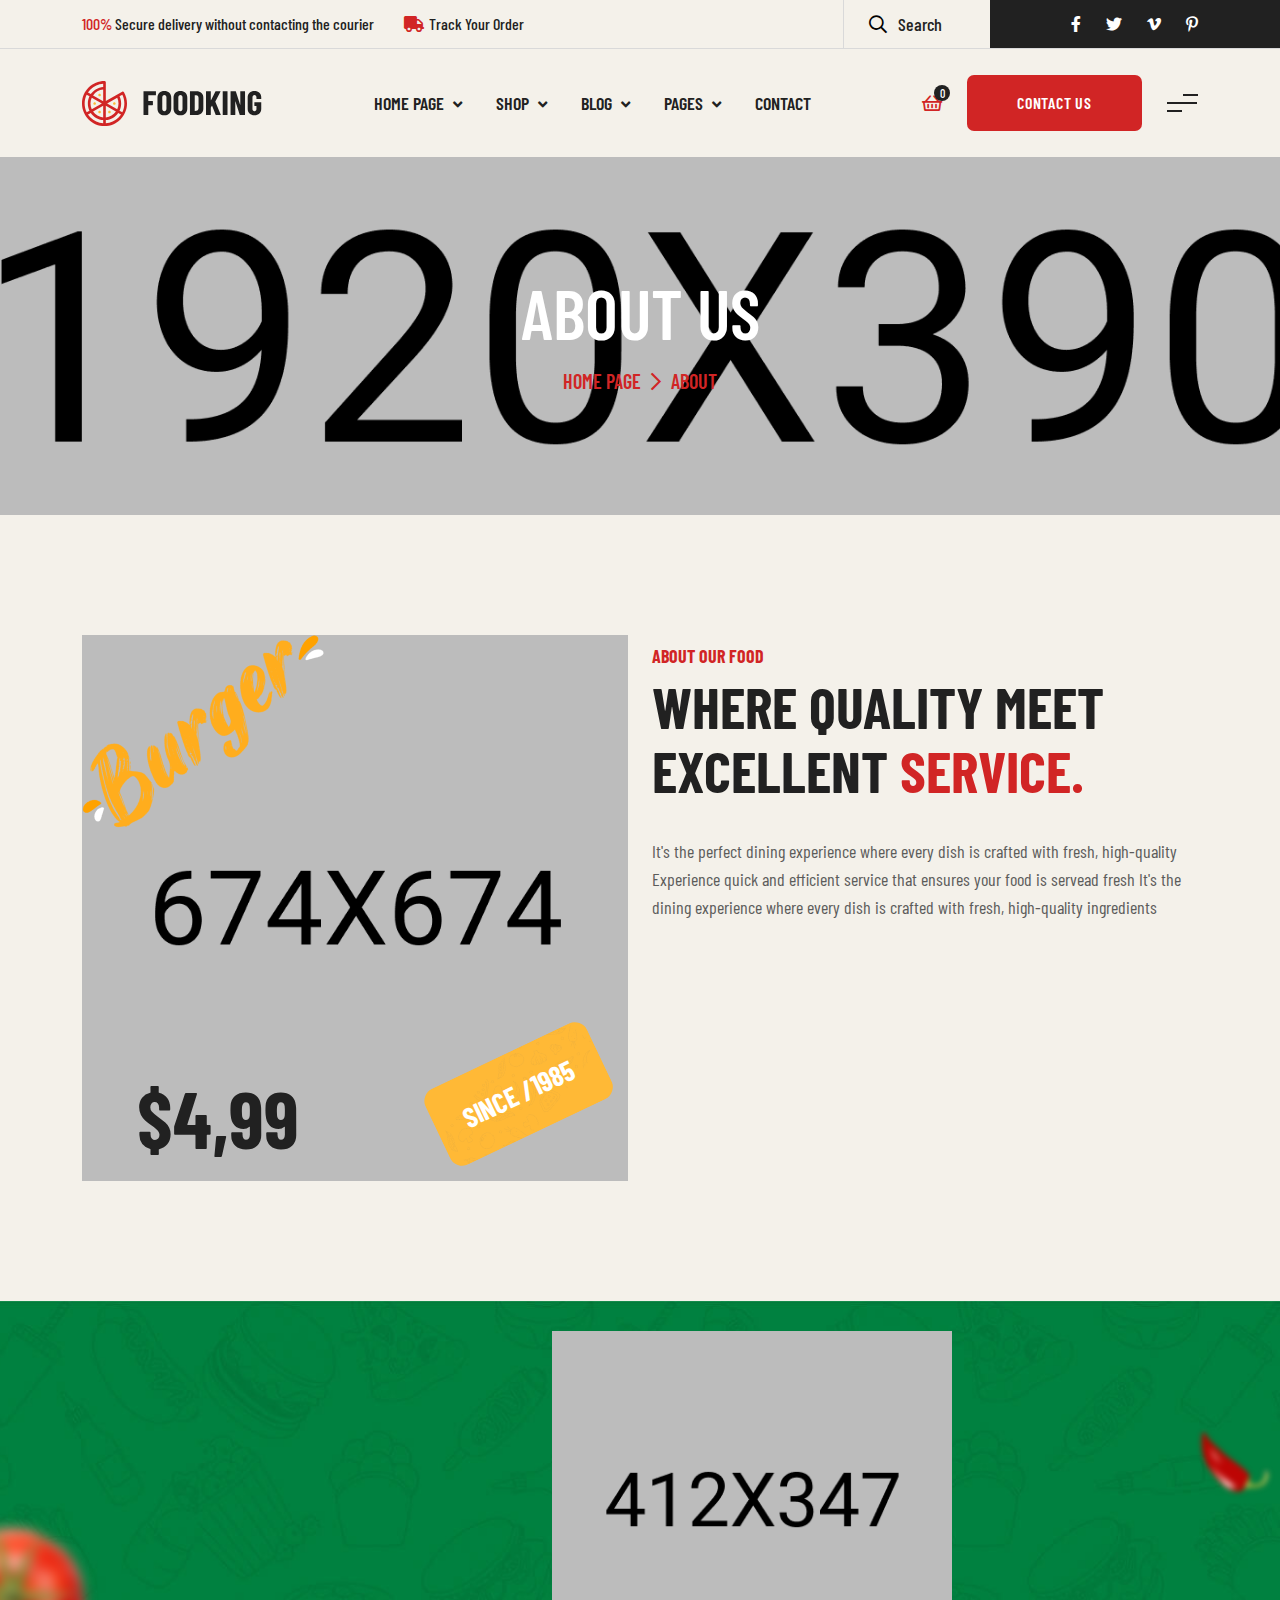
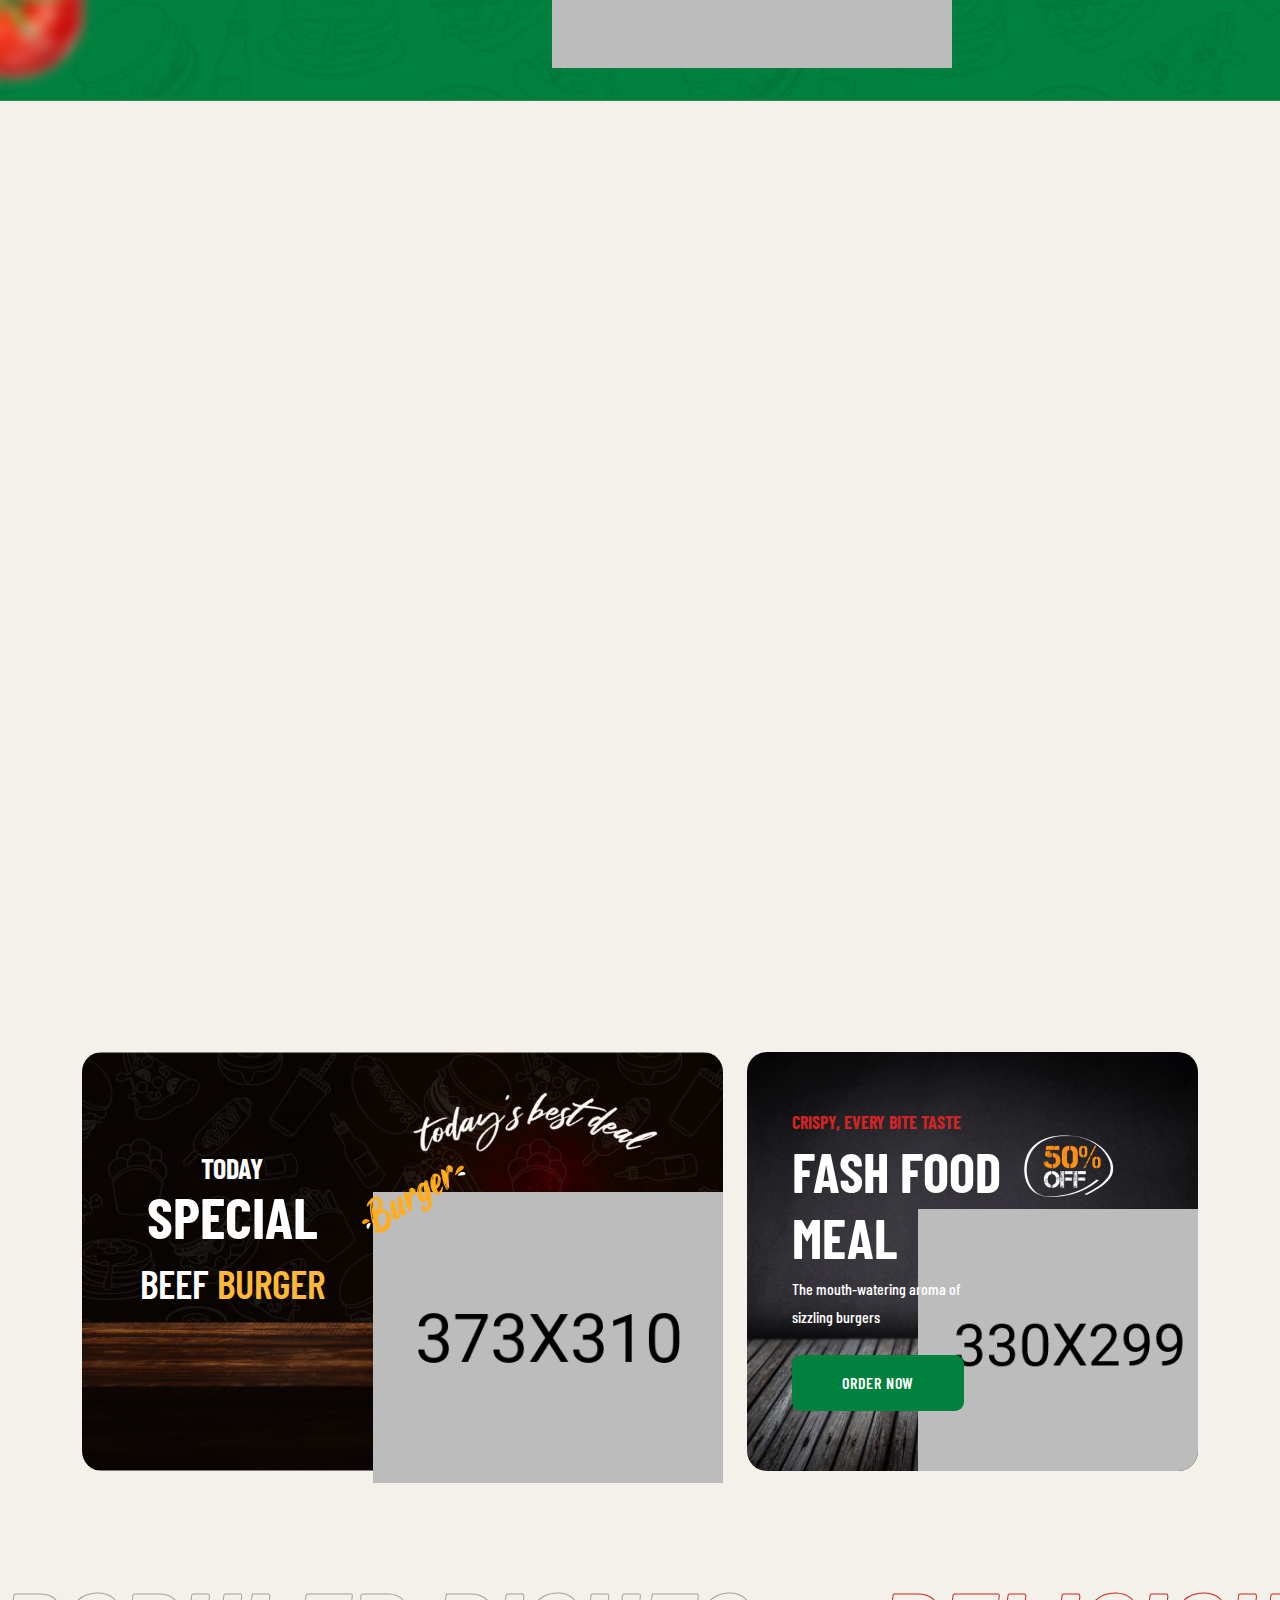
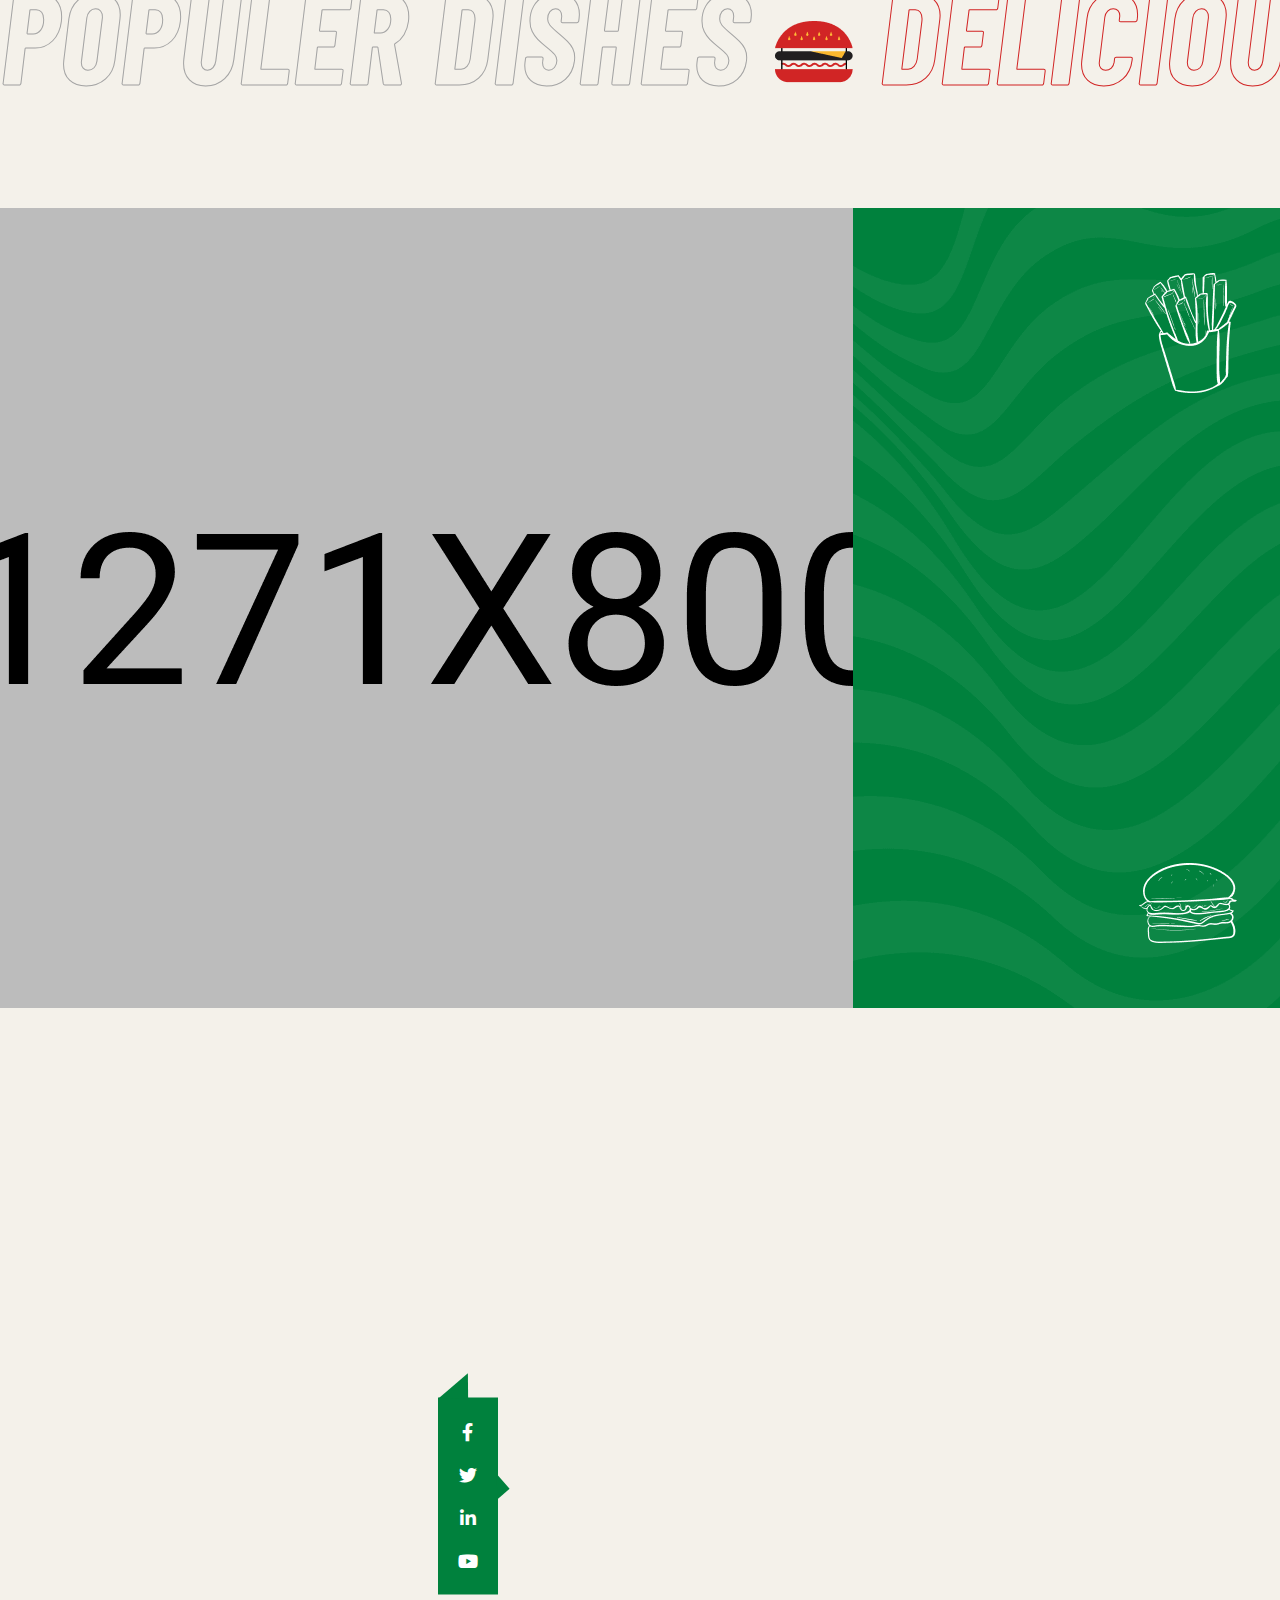
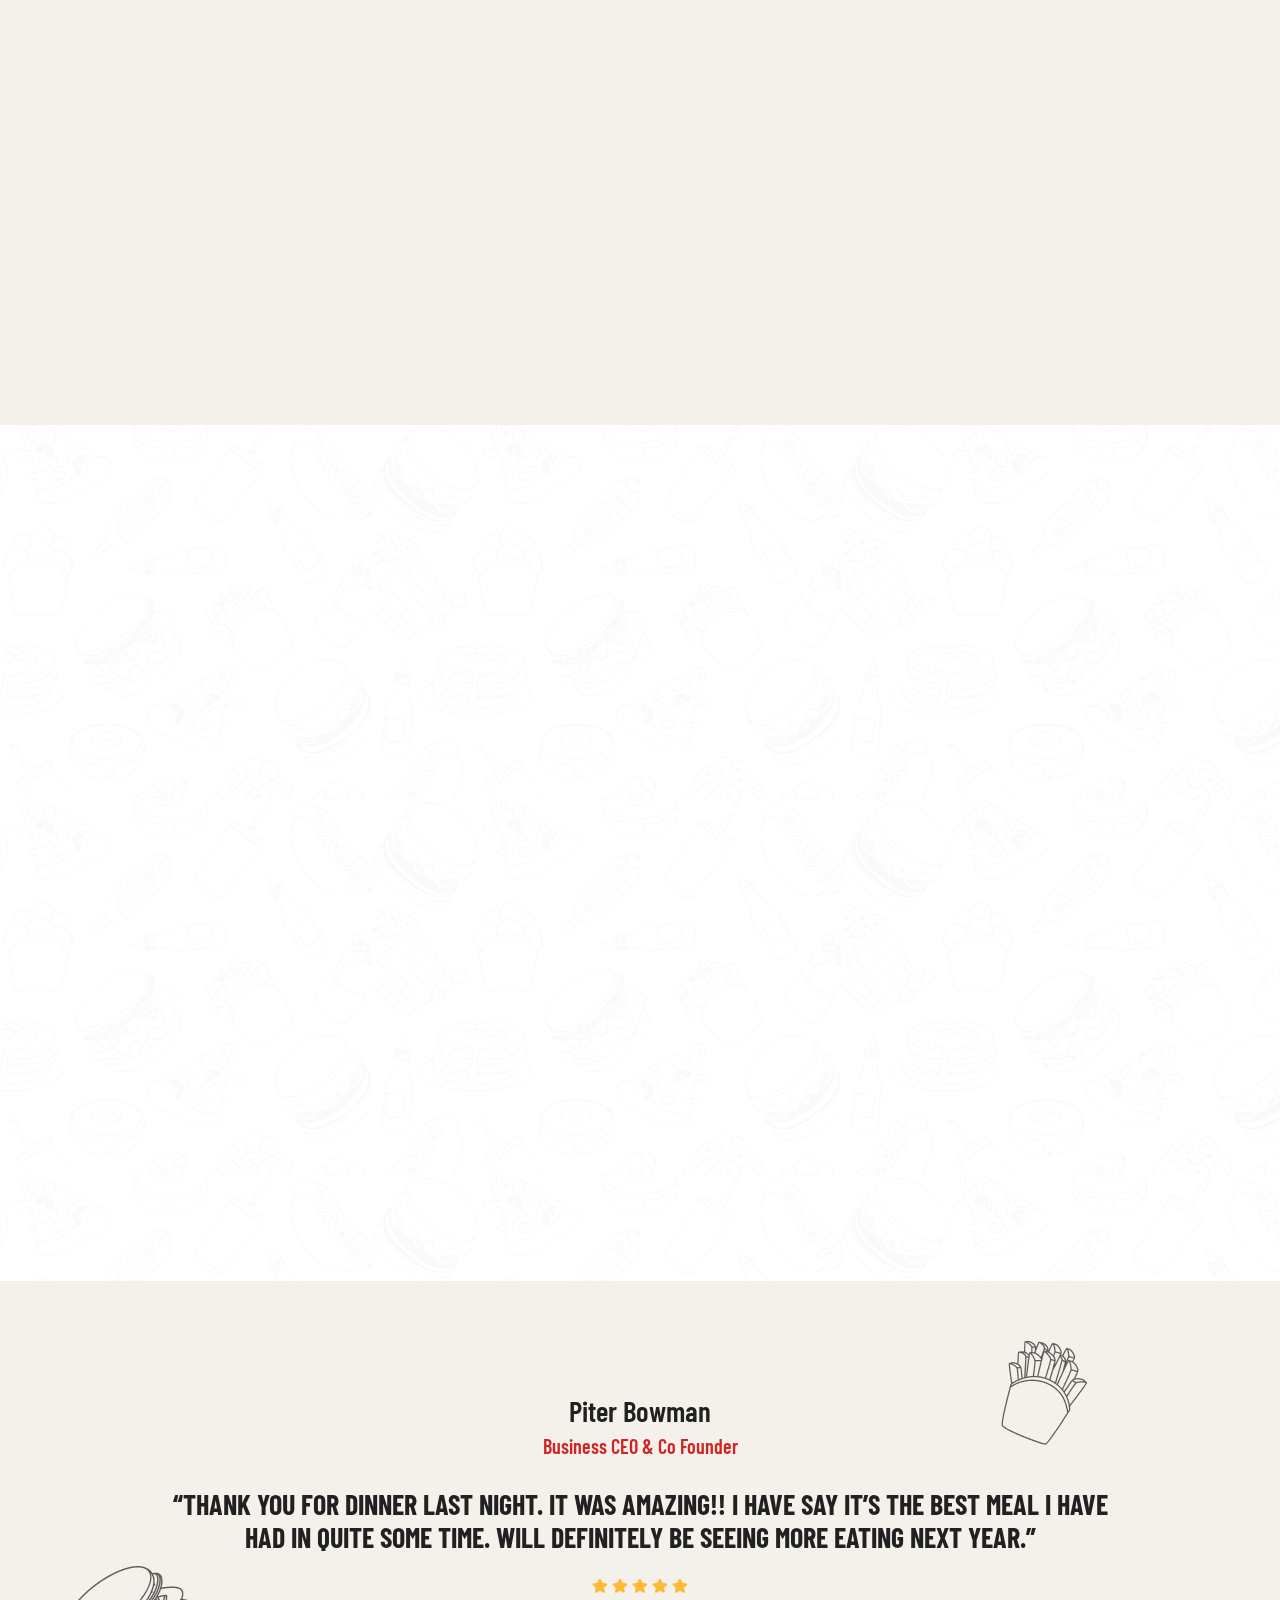
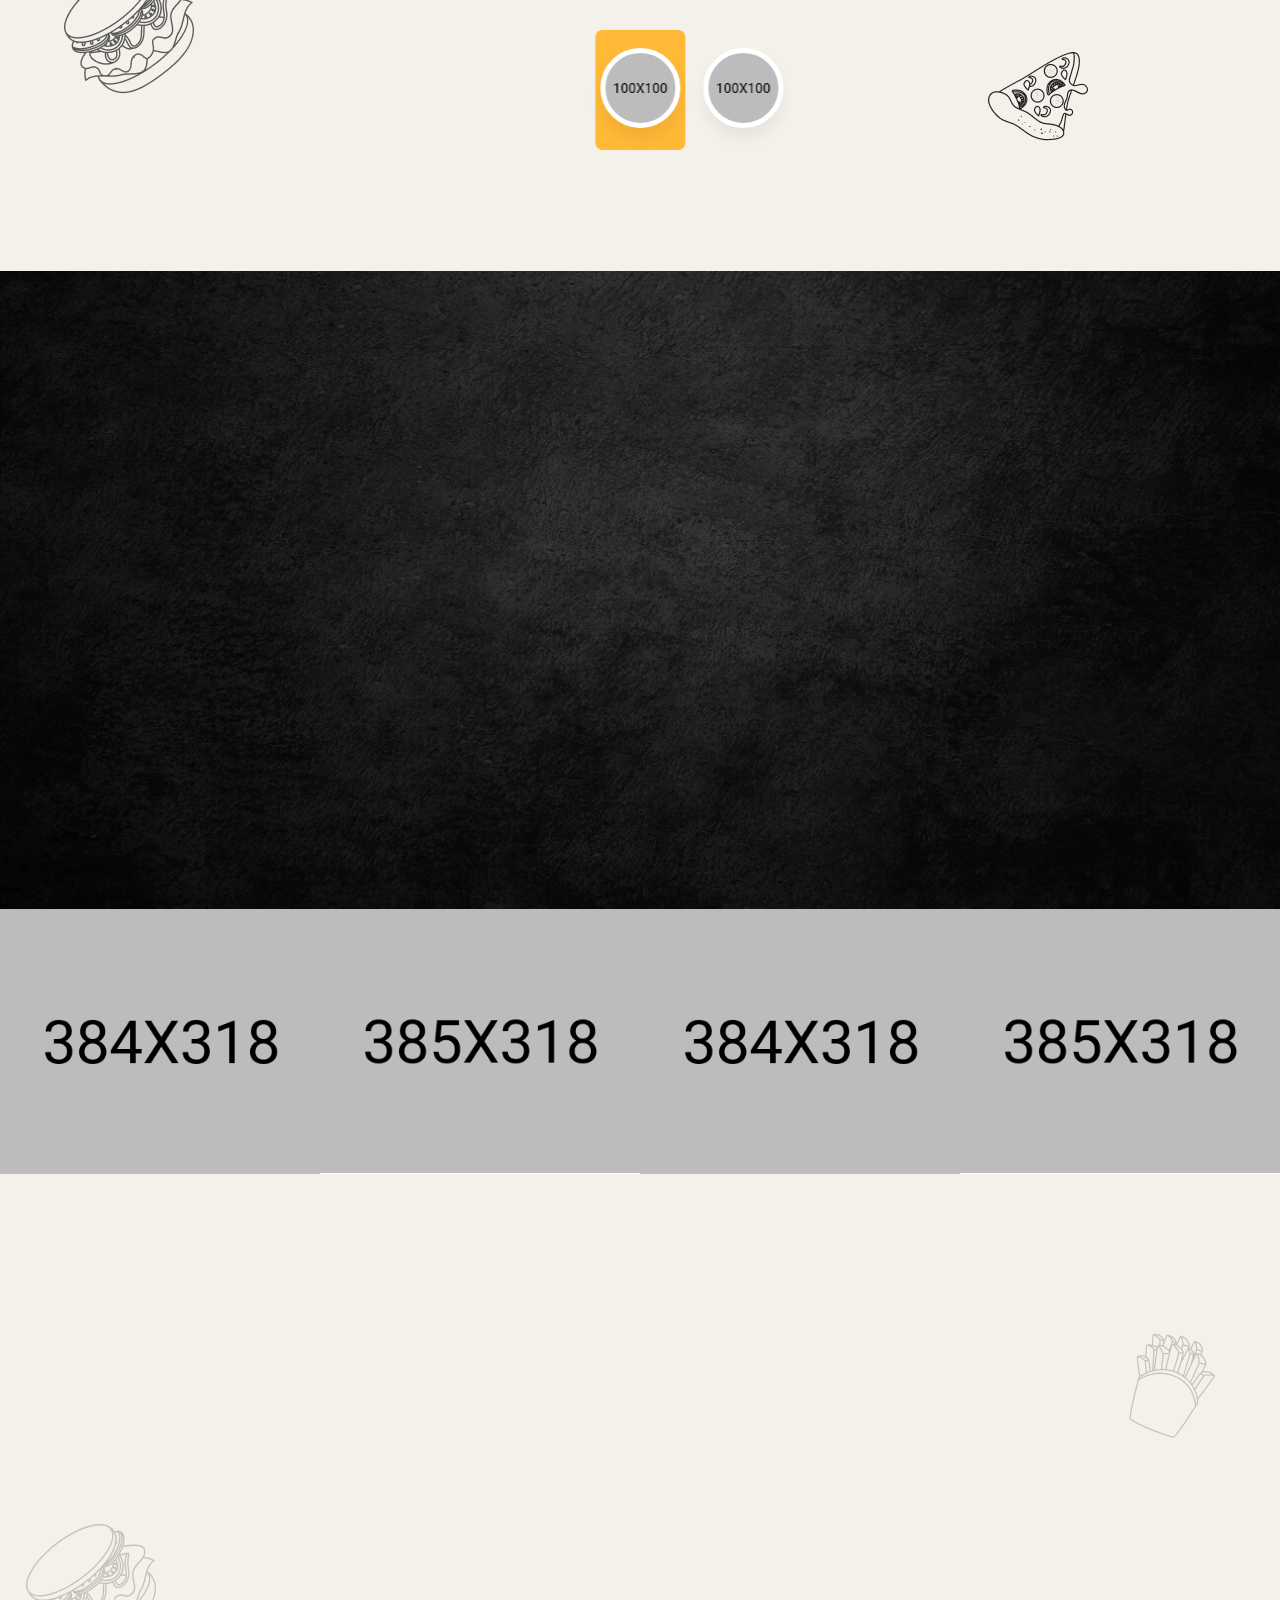
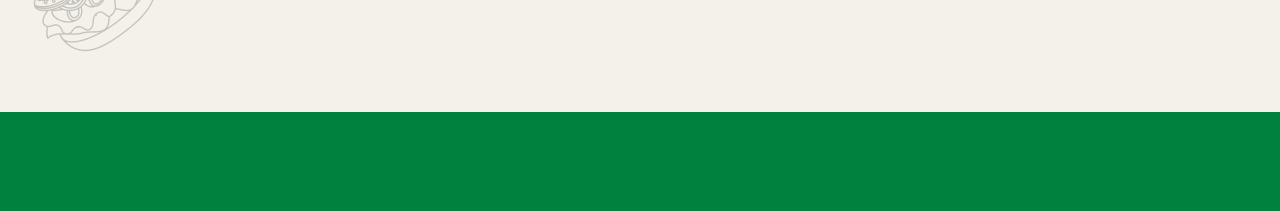
<file: about.html>
<!DOCTYPE html>
<html lang="en">
    <!--<< Header Area >>-->
    <head>
        <!-- ========== Meta Tags ========== -->
        <meta charset="UTF-8">
        <meta http-equiv="X-UA-Compatible" content="IE=edge">
        <meta name="viewport" content="width=device-width, initial-scale=1">
        <meta name="author" content="modinatheme">
        <meta name="description" content="Foodking - Fast Food Restaurant Html">
        <!-- ======== Page title ============ -->
        <title>Foodking - Fast Food Restaurant Html</title>
        <!--<< Favcion >>-->
        <link rel="shortcut icon" href="assets/img/logo/favicon.svg">
        <!--<< Bootstrap min.css >>-->
        <link rel="stylesheet" href="assets/css/bootstrap.min.css">
        <!--<< Font Awesome.css >>-->
        <link rel="stylesheet" href="assets/css/font-awesome.css">
        <!--<< Animate.css >>-->
        <link rel="stylesheet" href="assets/css/animate.css">
        <!--<< Magnific Popup.css >>-->
        <link rel="stylesheet" href="assets/css/magnific-popup.css">
        <!--<< MeanMenu.css >>-->
        <link rel="stylesheet" href="assets/css/meanmenu.css">
        <!--<< Swiper Bundle.css >>-->
        <link rel="stylesheet" href="assets/css/swiper-bundle.min.css">
        <!--<< Nice Select.css >>-->
        <link rel="stylesheet" href="assets/css/nice-select.css">
        <!--<< Main.css >>-->
        <link rel="stylesheet" href="assets/css/main.css">
        <!--<< Style.css >>-->
        <link rel="stylesheet" href="style.css">
    </head>

    <body>
        <!-- Proloader Start -->
        <div id="preloader" class="preloader">
            <div class="animation-preloader">
                <div class="spinner">                
                </div>
                <div class="txt-loading">
                    <span data-text-preloader="F" class="letters-loading">
                    F
                    </span>
                    <span data-text-preloader="O" class="letters-loading">
                    O
                    </span>
                    <span data-text-preloader="0" class="letters-loading">
                    O
                    </span>
                    <span data-text-preloader="D" class="letters-loading">
                    D
                    </span>
                    <span data-text-preloader="K" class="letters-loading">
                    K
                    </span>
                    <span data-text-preloader="I" class="letters-loading">
                    I
                    </span>
                    <span data-text-preloader="N" class="letters-loading">
                    N
                    </span>
                    <span data-text-preloader="G" class="letters-loading">
                    G
                    </span>
                </div>
                <p class="text-center">Loading</p>
            </div>
            <div class="loader">
                <div class="row">
                    <div class="col-3 loader-section section-left">
                        <div class="bg"></div>
                    </div>
                    <div class="col-3 loader-section section-left">
                        <div class="bg"></div>
                    </div>
                    <div class="col-3 loader-section section-right">
                        <div class="bg"></div>
                    </div>
                    <div class="col-3 loader-section section-right">
                        <div class="bg"></div>
                    </div>
                </div>
            </div>
        </div>

        <!-- Offcanvas Area Start -->
        <div class="fix-area">
            <div class="offcanvas__info">
                <div class="offcanvas__wrapper">
                    <div class="offcanvas__content">
                        <div class="offcanvas__top mb-5 d-flex justify-content-between align-items-center">
                            <div class="offcanvas__logo">
                                <a href="index.html">
                                <img src="assets/img/logo/logo.svg" alt="logo-img">
                                </a>
                            </div>
                            <div class="offcanvas__close">
                                <button>
                                <i class="fas fa-times"></i>
                                </button>
                            </div>
                        </div>
                        <p class="text d-none d-lg-block">
                            This involves interactions between a business and its customers. It's about meeting customers' needs and resolving their problems. Effective customer service is crucial.
                        </p>
                        <div class="offcanvas-gallery-area d-none d-lg-block">
                            <div class="offcanvas-gallery-items">
                                <a href="assets/img/header/01.jpg" class="offcanvas-image img-popup">
                                <img src="assets/img/header/01.jpg" alt="gallery-img">
                                </a>
                                <a href="assets/img/header/02.jpg" class="offcanvas-image img-popup">
                                <img src="assets/img/header/02.jpg" alt="gallery-img">
                                </a>
                                <a href="assets/img/header/03.jpg" class="offcanvas-image img-popup">
                                <img src="assets/img/header/03.jpg" alt="gallery-img">
                                </a>
                            </div>
                            <div class="offcanvas-gallery-items">
                                <a href="assets/img/header/04.jpg" class="offcanvas-image img-popup">
                                <img src="assets/img/header/04.jpg" alt="gallery-img">
                                </a>
                                <a href="assets/img/header/05.jpg" class="offcanvas-image img-popup">
                                <img src="assets/img/header/05.jpg" alt="gallery-img">
                                </a>
                                <a href="assets/img/header/06.jpg" class="offcanvas-image img-popup">
                                <img src="assets/img/header/06.jpg" alt="gallery-img">
                                </a>
                            </div>
                        </div>
                        <div class="mobile-menu fix mb-3"></div>
                        <div class="offcanvas__contact">
                            <h4>Contact Info</h4>
                            <ul>
                                <li class="d-flex align-items-center">
                                    <div class="offcanvas__contact-icon">
                                        <i class="fal fa-map-marker-alt"></i>
                                    </div>
                                    <div class="offcanvas__contact-text">
                                        <a target="_blank" href="#">Main Street, Melbourne, Australia</a>
                                    </div>
                                </li>
                                <li class="d-flex align-items-center">
                                    <div class="offcanvas__contact-icon mr-15">
                                        <i class="fal fa-envelope"></i>
                                    </div>
                                    <div class="offcanvas__contact-text">
                                        <a href="tel:+013-003-003-9993"><span class="mailto:info@enofik.com">info@foodking.com</span></a>
                                    </div>
                                </li>
                                <li class="d-flex align-items-center">
                                    <div class="offcanvas__contact-icon mr-15">
                                        <i class="fal fa-clock"></i>
                                    </div>
                                    <div class="offcanvas__contact-text">
                                        <a target="_blank" href="#">Mod-friday, 09am -05pm</a>
                                    </div>
                                </li>
                                <li class="d-flex align-items-center">
                                    <div class="offcanvas__contact-icon mr-15">
                                        <i class="far fa-phone"></i>
                                    </div>
                                    <div class="offcanvas__contact-text">
                                        <a href="tel:+11002345909">+11002345909</a>
                                    </div>
                                </li>
                            </ul>
                            <div class="header-button mt-4">
                                <a href="shop-single.html" class="theme-btn">
                                <span class="button-content-wrapper d-flex align-items-center justify-content-center">
                                <span class="button-icon"><i class="flaticon-delivery"></i></span>
                                <span class="button-text">order now</span>
                                </span>
                                </a>
                            </div>
                            <div class="social-icon d-flex align-items-center">
                                <a href="#"><i class="fab fa-facebook-f"></i></a>
                                <a href="#"><i class="fab fa-twitter"></i></a>
                                <a href="#"><i class="fab fa-youtube"></i></a>
                                <a href="#"><i class="fab fa-linkedin-in"></i></a>
                            </div>
                        </div>
                    </div>
                </div>
            </div>
        </div>
        <div class="offcanvas__overlay"></div>

        <!-- Header Area Start -->
        <header class="section-bg">
            <div class="header-top">
                <div class="container">
                    <div class="header-top-wrapper">
                        <ul>
                            <li><span>100%</span> Secure delivery without contacting the courier</li>
                            <li><i class="fas fa-truck"></i>Track Your Order</li>
                        </ul>
                        <div class="top-right">
                            <div class="search-wrp">
                                <button><i class="far fa-search"></i></button>
                                <input placeholder="Search" aria-label="Search">
                            </div>
                            <div class="social-icon d-flex align-items-center">
                                <a href="#"><i class="fab fa-facebook-f"></i></a>
                                <a href="#"><i class="fab fa-twitter"></i></a>
                                <a href="#"><i class="fab fa-vimeo-v"></i></a>
                                <a href="#"><i class="fab fa-pinterest-p"></i></a>
                            </div>
                        </div>
                    </div>
                </div>
            </div>
            <div id="header-sticky" class="header-1">
                <div class="container">
                    <div class="mega-menu-wrapper">
                        <div class="header-main">
                            <div class="logo">
                                <a href="index.html" class="header-logo">
                                <img src="assets/img/logo/logo.svg" alt="logo-img">
                                </a>
                            </div>
                            <div class="header-left">
                                <div class="mean__menu-wrapper d-none d-lg-block">
                                    <div class="main-menu">
                                        <nav id="mobile-menu">
                                            <ul>
                                                <li class="has-dropdown active">
                                                    <a href="index.html">
                                                    Home Page
                                                    <i class="fas fa-angle-down"></i>
                                                    </a>
                                                    <ul class="submenu has-homemenu">
                                                        <li class="border-none">
                                                            <div class="row g-4">
                                                                <div class="col-lg-4 homemenu">
                                                                    <div class="homemenu-thumb">
                                                                        <img src="assets/img/header/home-1.jpg" alt="img">
                                                                        <div class="demo-button">
                                                                            <a href="index.html" class="theme-btn">View Demo</a>
                                                                        </div>
                                                                    </div>
                                                                    <div class="homemenu-content text-center">
                                                                        <h4 class="homemenu-title">
                                                                            <a href="index.html">Home 01</a>
                                                                        </h4>
                                                                    </div>
                                                                </div>
                                                                <div class="col-lg-4  homemenu">
                                                                    <div class="homemenu-thumb mb-15">
                                                                        <img src="assets/img/header/home-2.jpg" alt="img">
                                                                        <div class="demo-button">
                                                                            <a href="index-2.html" class="theme-btn">View Demo</a>
                                                                        </div>
                                                                    </div>
                                                                    <div class="homemenu-content text-center">
                                                                        <h4 class="homemenu-title">
                                                                            <a href="index-2.html">Home 02</a>
                                                                        </h4>
                                                                    </div>
                                                                </div>
                                                                <div class="col-lg-4 homemenu">
                                                                    <div class="homemenu-thumb mb-15">
                                                                        <img src="assets/img/header/home-3.jpg" alt="img">
                                                                        <div class="demo-button">
                                                                            <a href="index-3.html" class="theme-btn">View Demo</a>
                                                                        </div>
                                                                    </div>
                                                                    <div class="homemenu-content text-center">
                                                                        <h4 class="homemenu-title">
                                                                            <a href="index-3.html">Home 03</a>
                                                                        </h4>
                                                                    </div>
                                                                </div>
                                                                <div class="col-lg-4 homemenu">
                                                                    <div class="homemenu-thumb">
                                                                        <img src="assets/img/header/home-4.jpg" alt="img">
                                                                        <div class="demo-button">
                                                                            <a href="index-4.html" class="theme-btn">View Demo</a>
                                                                        </div>
                                                                    </div>
                                                                    <div class="homemenu-content text-center">
                                                                        <h4 class="homemenu-title">
                                                                            <a href="index-4.html">Home 04</a>
                                                                        </h4>
                                                                    </div>
                                                                </div>
                                                                <div class="col-lg-4  homemenu">
                                                                    <div class="homemenu-thumb mb-15">
                                                                        <img src="assets/img/header/home-5.jpg" alt="img">
                                                                        <div class="demo-button">
                                                                            <a href="index-5.html" class="theme-btn">View Demo</a>
                                                                        </div>
                                                                    </div>
                                                                    <div class="homemenu-content text-center">
                                                                        <h4 class="homemenu-title">
                                                                            <a href="index-5.html">Home 05</a>
                                                                        </h4>
                                                                    </div>
                                                                </div>
                                                                <div class="col-lg-4 homemenu">
                                                                    <div class="homemenu-thumb mb-15">
                                                                        <img src="assets/img/header/home-6.jpg" alt="img">
                                                                        <div class="demo-button">
                                                                            <a href="index-6.html" class="theme-btn">View Demo</a>
                                                                        </div>
                                                                    </div>
                                                                    <div class="homemenu-content text-center">
                                                                        <h4 class="homemenu-title">
                                                                            <a href="index-6.html">Home 06</a>
                                                                        </h4>
                                                                    </div>
                                                                </div>
                                                            </div>
                                                        </li>
                                                    </ul>
                                                </li>
                                                <li class="has-dropdown">
                                                    <a href="shop.html">
                                                    Shop
                                                    <i class="fas fa-angle-down"></i>
                                                    </a>
                                                    <ul class="submenu">
                                                        <li><a href="shop.html">Shop Grid</a></li>
                                                        <li><a href="shop-list.html">Shop List</a></li>
                                                        <li><a href="shop-left-sidebar.html">Shop Left SideBar</a></li>
                                                        <li><a href="shop-right-sidebar.html">Shop Right SideBar</a></li>
                                                        <li><a href="shop-single.html">Shop Single</a></li>
                                                        <li><a href="shop-single-2.html">Shop Single 2</a></li>
                                                        <li><a href="shop-cart.html">Shop Cart</a></li>
                                                        <li><a href="checkout.html">checkout</a></li>
                                                    </ul>
                                                </li>
                                                <li>
                                                    <a href="news.html">
                                                    Blog
                                                    <i class="fas fa-angle-down"></i>
                                                    </a>
                                                    <ul class="submenu">
                                                        <li><a href="news.html">Blog</a></li>
                                                        <li><a href="news-details.html">Blog Details</a></li>
                                                    </ul>
                                                </li>
                                                <li class="has-dropdown">
                                                    <a href="news.html">
                                                    Pages
                                                    <i class="fas fa-angle-down"></i>
                                                    </a>
                                                    <ul class="submenu">
                                                        <li><a href="about.html">About Us</a></li>
                                                        <li class="has-dropdown">
                                                            <a href="team.html">
                                                            Chef Page
                                                            <i class="fas fa-angle-down"></i>
                                                            </a>
                                                            <ul class="submenu">
                                                                <li><a href="team.html">Chef</a></li>
                                                                <li><a href="team-details.html">Chef Details</a></li>
                                                            </ul>
                                                        </li>
                                                        <li class="has-dropdown">
                                                            <a href="food-menu.html">
                                                            Food Menu
                                                            <i class="fas fa-angle-down"></i>
                                                            </a>
                                                            <ul class="submenu">
                                                                <li><a href="food-menu.html"> Food Menu 01</a></li>
                                                                <li><a href="food-menu-2.html"> Food Menu 02</a></li>
                                                            </ul>
                                                        </li>
                                                        <li><a href="gallery.html">Gallery</a></li>
                                                        <li><a href="testimonial.html">testimonial</a></li>
                                                        <li><a href="reservation.html">Reservation</a></li>
                                                        <li><a href="faq.html">Faq's</a></li>
                                                        <li><a href="404.html">404 Page</a></li>
                                                    </ul>
                                                </li>
                                                <li>
                                                    <a href="contact.html">Contact</a>
                                                </li>
                                            </ul>
                                        </nav>
                                        <!-- for wp -->
                                    </div>
                                </div>
                            </div>
                            <div class="header-right d-flex justify-content-end align-items-center">
                                <div class="menu-cart">
                                    <div class="cart-box">
                                        <ul>
                                            <li>
                                                <img src="assets/img/shop-food/s2.png" alt="image">
                                                <div class="cart-product">
                                                    <a href="#0">grilled chiken</a>
                                                    <span>168$</span>
                                                </div>
                                            </li>
                                        </ul>
                                        <ul>
                                            <li class="border-none">
                                                <img src="assets/img/shop-food/s3.png" alt="image">
                                                <div class="cart-product">
                                                    <a href="#0">grilled chiken</a>
                                                    <span>168$</span>
                                                </div>
                                            </li>
                                        </ul>
                                        <div class="shopping-items d-flex align-items-center justify-content-between">
                                            <span>Shopping : $20.00</span>
                                            <span>Total : $168.00</span>
                                        </div>
                                        <div class="cart-button d-flex justify-content-between mb-4">
                                            <a href="shop-cart.html" class="theme-btn">
                                            View Cart
                                            </a>
                                            <a href="checkout.html" class="theme-btn bg-red-2">
                                            Checkout
                                            </a>
                                        </div>
                                    </div>
                                    <a href="shop-cart.html" class="cart-icon">
                                    <i class="far fa-shopping-basket"></i>
                                    </a>
                                </div>
                                <div class="header-button">
                                    <a href="contact.html" class="theme-btn bg-red-2">contact us</a>
                                </div>
                                <div class="header__hamburger d-xl-block my-auto">
                                    <div class="sidebar__toggle">
                                        <div class="header-bar">
                                            <span></span>
                                            <span></span>
                                            <span></span>
                                        </div>
                                    </div>
                                </div>
                            </div>
                        </div>
                    </div>
                </div>
            </div>
        </header>

        <!--<< Breadcrumb Section Start >>-->
        <div class="breadcrumb-wrapper bg-cover" style="background-image: url('assets/img/banner/breadcrumb.jpg');">
            <div class="container">
                <div class="page-heading center">
                    <h1>About us</h1>
                    <ul class="breadcrumb-items">
                        <li>
                            <a href="index.html">
                            Home Page
                            </a>
                        </li>
                        <li>
                            <i class="far fa-chevron-right"></i>
                        </li>
                        <li>
                            about
                        </li>
                    </ul>
                </div>
            </div>
        </div>

        <!-- About Section Start -->
        <section class="about-section fix section-padding section-bg">
            <div class="container">
                <div class="about-wrapper">
                    <div class="row align-items-center">
                        <div class="col-xl-6 col-lg-6 wow fadeInUp" data-wow-delay=".3s">
                            <div class="about-image">
                                <img src="assets/img/about/burger.png" alt="about-img">
                                <div class="burger-text">
                                    <img src="assets/img/about/burger-text.png" alt="shape-img">
                                </div>
                                <div class="price">
                                    <h2>$<span class="count">4,99</span></h2>
                                </div>
                                <div class="since-text bg-cover" style="background-image: url('assets/img/shape/food-shape.png');">
                                    <h3>since /1985</h3>
                                </div>
                            </div>
                        </div>
                        <div class="col-xl-6 col-lg-6 mt-5 mt-lg-0">
                            <div class="about-content">
                                <div class="section-title">
                                    <span class="wow fadeInUp">about our food</span>
                                    <h2 class="wow fadeInUp" data-wow-delay=".3s">
                                        Where Quality Meet
                                        Excellent <span>Service.</span>
                                    </h2>
                                </div>
                                <p class="wow fadeInUp" data-wow-delay=".5s">
                                    It's the perfect dining experience where every dish is crafted with fresh, high-quality
                                    Experience quick and efficient service that ensures your food is servead fresh It's the
                                    dining experience where every dish is crafted with fresh, high-quality ingredients
                                </p>
                                <div class="icon-area">
                                    <div class="icon-items d-flex wow fadeInUp" data-wow-delay=".3s">
                                        <div class="icon">
                                            <i class="flaticon-quality"></i>
                                        </div>
                                        <div class="content">
                                            <h4>super quality food</h4>
                                            <p>
                                                A team of dreamers and doers build
                                                unique interactive music and art
                                            </p>
                                        </div>
                                    </div>
                                    <div class="icon-items d-flex wow fadeInUp" data-wow-delay=".5s">
                                        <div class="icon">
                                            <i class="flaticon-reputation"></i>
                                        </div>
                                        <div class="content">
                                            <h4>well reputation</h4>
                                            <p>
                                                A team of dreamers and doers build
                                                unique interactive music and art
                                            </p>
                                        </div>
                                    </div>
                                </div>
                                <div class="info-area d-flex align-items-center">
                                    <a href="about.html" class="theme-btn style-line-height wow fadeInUp" data-wow-delay=".3s">more about us</a>
                                    <div class="info-content wow fadeInUp" data-wow-delay=".5s">
                                        <span>BRENDON GARREY</span>
                                        <h6>Customer’s experience is our highest priority.</h6>
                                    </div>
                                </div>
                            </div>
                        </div>
                    </div>
                </div>
            </div>
        </section>

        <!-- Main Cta Banner Section Start -->
        <section class="main-cta-banner-2 section-padding bg-cover" style="background-image: url('assets/img/banner/main-cta-bg-2.jpg');">
            <div class="tomato-shape-left float-bob-y">
                <img src="assets/img/tomato.png" alt="shape-img">
            </div>
            <div class="chili-shape-right float-bob-y">
                <img src="assets/img/chilli.png" alt="shape-img">
            </div>
            <div class="container">
                <div class="main-cta-banner-wrapper-2 d-flex align-items-center justify-content-between">
                    <div class="section-title mb-0">
                        <span class="theme-color-3 wow fadeInUp">crispy, every bite taste</span>
                        <h2 class="text-white wow fadeInUp" data-wow-delay=".3s">
                            30 minutes fast <br>
                            <span class="theme-color-3">delivery</span> challage
                        </h2>
                    </div>
                    <a href="shop-single.html" class="theme-btn bg-white wow fadeInUp" data-wow-delay=".5s">
                    <span class="button-content-wrapper d-flex align-items-center">
                    <span class="button-icon"><i class="flaticon-delivery"></i></span>
                    <span class="button-text">order now</span>
                    </span>
                    </a>
                    <div class="delivery-man">
                        <img src="assets/img/delivery-man-2.png" alt="img">
                    </div>
                </div>
            </div>
        </section>

        <!-- About Food Section Start -->
        <section class="about-food-section section-bg section-padding">
            <div class="container">
                <div class="about-food-wrapper style-2">
                    <div class="section-title text-center">
                        <span class="wow fadeInUp">about our food</span>
                        <h2 class="wow fadeInUp" data-wow-delay=".3s">
                            hot delicious item
                        </h2>
                    </div>
                    <ul class="nav justify-content-center">
                        <li class="nav-item wow fadeInUp" data-wow-delay=".3s">
                            <a href="#chicken" data-bs-toggle="tab" class="nav-link active">
                            chicken fry
                            </a>
                        </li>
                        <li class="nav-item wow fadeInUp" data-wow-delay=".5s">
                            <a href="#pizza" data-bs-toggle="tab" class="nav-link">
                            pizza
                            </a>
                        </li>
                        <li class="nav-item wow fadeInUp" data-wow-delay=".7s">
                            <a href="#burger" data-bs-toggle="tab" class="nav-link">
                            burger
                            </a>
                        </li>
                        <li class="nav-item wow fadeInUp" data-wow-delay=".8s">
                            <a href="#deserts" data-bs-toggle="tab" class="nav-link">
                            deserts
                            </a>
                        </li>
                    </ul>
                    <div class="tab-content">
                        <div id="chicken" class="tab-pane fade show active">
                            <div class="description-items">
                                <div class="row">
                                    <div class="col-xl-3 col-lg-6 col-md-6 wow fadeInUp" data-wow-delay=".3s">
                                        <div class="about-food-items center">
                                            <div class="food-image">
                                                <img src="assets/img/about-food/pizza.png" alt="food-img">
                                            </div>
                                            <div class="food-content">
                                                <h3><a href="shop-single.html">Chicago Deep Pizza.</a></h3>
                                                <p>
                                                    It's the perfect dining experience where 
                                                    Experience quick and efficient
                                                </p>
                                            </div>
                                        </div>
                                    </div>
                                    <div class="col-xl-3 col-lg-6 col-md-6 wow fadeInUp" data-wow-delay=".5s">
                                        <div class="about-food-items center">
                                            <div class="food-image">
                                                <img src="assets/img/about-food/potato.png" alt="food-img">
                                            </div>
                                            <div class="food-content">
                                                <h3><a href="shop-single.html">Chicago Deep Pizza.</a></h3>
                                                <p>
                                                    It's the perfect dining experience where 
                                                    Experience quick and efficient
                                                </p>
                                            </div>
                                        </div>
                                    </div>
                                    <div class="col-xl-3 col-lg-6 col-md-6 wow fadeInUp" data-wow-delay=".7s">
                                        <div class="about-food-items center">
                                            <div class="food-image">
                                                <img src="assets/img/about-food/chicken.png" alt="food-img">
                                            </div>
                                            <div class="food-content">
                                                <h3><a href="shop-single.html">Chicago Deep Pizza.</a></h3>
                                                <p>
                                                    It's the perfect dining experience where 
                                                    Experience quick and efficient
                                                </p>
                                            </div>
                                        </div>
                                    </div>
                                    <div class="col-xl-3 col-lg-6 col-md-6 wow fadeInUp" data-wow-delay=".9s">
                                        <div class="about-food-items center">
                                            <div class="food-image">
                                                <img src="assets/img/about-food/cheeseburger.png" alt="food-img">
                                            </div>
                                            <div class="food-content">
                                                <h3><a href="shop-single.html">Chicago Deep Pizza.</a></h3>
                                                <p>
                                                    It's the perfect dining experience where 
                                                    Experience quick and efficient
                                                </p>
                                            </div>
                                        </div>
                                    </div>
                                </div>
                            </div>
                        </div>
                        <div id="pizza" class="tab-pane fade">
                            <div class="description-items">
                                <div class="row">
                                    <div class="col-xl-3 col-lg-6">
                                        <div class="about-food-items center">
                                            <div class="food-image">
                                                <img src="assets/img/about-food/pizza.png" alt="food-img">
                                            </div>
                                            <div class="food-content">
                                                <h3><a href="shop-single.html">Chicago Deep Pizza.</a></h3>
                                                <p>
                                                    It's the perfect dining experience where 
                                                    Experience quick and efficient
                                                </p>
                                            </div>
                                        </div>
                                    </div>
                                    <div class="col-xl-3 col-lg-6">
                                        <div class="about-food-items center">
                                            <div class="food-image">
                                                <img src="assets/img/about-food/potato.png" alt="food-img">
                                            </div>
                                            <div class="food-content">
                                                <h3><a href="shop-single.html">Chicago Deep Pizza.</a></h3>
                                                <p>
                                                    It's the perfect dining experience where 
                                                    Experience quick and efficient
                                                </p>
                                            </div>
                                        </div>
                                    </div>
                                    <div class="col-xl-3 col-lg-6">
                                        <div class="about-food-items center">
                                            <div class="food-image">
                                                <img src="assets/img/about-food/chicken.png" alt="food-img">
                                            </div>
                                            <div class="food-content">
                                                <h3><a href="shop-single.html">Chicago Deep Pizza.</a></h3>
                                                <p>
                                                    It's the perfect dining experience where 
                                                    Experience quick and efficient
                                                </p>
                                            </div>
                                        </div>
                                    </div>
                                    <div class="col-xl-3 col-lg-6">
                                        <div class="about-food-items center">
                                            <div class="food-image">
                                                <img src="assets/img/about-food/cheeseburger.png" alt="food-img">
                                            </div>
                                            <div class="food-content">
                                                <h3><a href="shop-single.html">Chicago Deep Pizza.</a></h3>
                                                <p>
                                                    It's the perfect dining experience where 
                                                    Experience quick and efficient
                                                </p>
                                            </div>
                                        </div>
                                    </div>
                                </div>
                            </div>
                        </div>
                        <div id="burger" class="tab-pane fade">
                            <div class="description-items">
                                <div class="row">
                                    <div class="col-xl-3 col-lg-6">
                                        <div class="about-food-items center">
                                            <div class="food-image">
                                                <img src="assets/img/about-food/pizza.png" alt="food-img">
                                            </div>
                                            <div class="food-content">
                                                <h3><a href="shop-single.html">Chicago Deep Pizza.</a></h3>
                                                <p>
                                                    It's the perfect dining experience where 
                                                    Experience quick and efficient
                                                </p>
                                            </div>
                                        </div>
                                    </div>
                                    <div class="col-xl-3 col-lg-6">
                                        <div class="about-food-items center">
                                            <div class="food-image">
                                                <img src="assets/img/about-food/potato.png" alt="food-img">
                                            </div>
                                            <div class="food-content">
                                                <h3><a href="shop-single.html">Chicago Deep Pizza.</a></h3>
                                                <p>
                                                    It's the perfect dining experience where 
                                                    Experience quick and efficient
                                                </p>
                                            </div>
                                        </div>
                                    </div>
                                    <div class="col-xl-3 col-lg-6">
                                        <div class="about-food-items center">
                                            <div class="food-image">
                                                <img src="assets/img/about-food/chicken.png" alt="food-img">
                                            </div>
                                            <div class="food-content">
                                                <h3><a href="shop-single.html">Chicago Deep Pizza.</a></h3>
                                                <p>
                                                    It's the perfect dining experience where 
                                                    Experience quick and efficient
                                                </p>
                                            </div>
                                        </div>
                                    </div>
                                    <div class="col-xl-3 col-lg-6">
                                        <div class="about-food-items center">
                                            <div class="food-image">
                                                <img src="assets/img/about-food/cheeseburger.png" alt="food-img">
                                            </div>
                                            <div class="food-content">
                                                <h3><a href="shop-single.html">Chicago Deep Pizza.</a></h3>
                                                <p>
                                                    It's the perfect dining experience where 
                                                    Experience quick and efficient
                                                </p>
                                            </div>
                                        </div>
                                    </div>
                                </div>
                            </div>
                        </div>
                        <div id="deserts" class="tab-pane fade">
                            <div class="description-items">
                                <div class="row">
                                    <div class="col-xl-3 col-lg-6">
                                        <div class="about-food-items center">
                                            <div class="food-image">
                                                <img src="assets/img/about-food/pizza.png" alt="food-img">
                                            </div>
                                            <div class="food-content">
                                                <h3><a href="shop-single.html">Chicago Deep Pizza.</a></h3>
                                                <p>
                                                    It's the perfect dining experience where 
                                                    Experience quick and efficient
                                                </p>
                                            </div>
                                        </div>
                                    </div>
                                    <div class="col-xl-3 col-lg-6">
                                        <div class="about-food-items center">
                                            <div class="food-image">
                                                <img src="assets/img/about-food/potato.png" alt="food-img">
                                            </div>
                                            <div class="food-content">
                                                <h3><a href="shop-single.html">Chicago Deep Pizza.</a></h3>
                                                <p>
                                                    It's the perfect dining experience where 
                                                    Experience quick and efficient
                                                </p>
                                            </div>
                                        </div>
                                    </div>
                                    <div class="col-xl-3 col-lg-6">
                                        <div class="about-food-items center">
                                            <div class="food-image">
                                                <img src="assets/img/about-food/chicken.png" alt="food-img">
                                            </div>
                                            <div class="food-content">
                                                <h3><a href="shop-single.html">Chicago Deep Pizza.</a></h3>
                                                <p>
                                                    It's the perfect dining experience where 
                                                    Experience quick and efficient
                                                </p>
                                            </div>
                                        </div>
                                    </div>
                                    <div class="col-xl-3 col-lg-6">
                                        <div class="about-food-items center">
                                            <div class="food-image">
                                                <img src="assets/img/about-food/cheeseburger.png" alt="food-img">
                                            </div>
                                            <div class="food-content">
                                                <h3><a href="shop-single.html">Chicago Deep Pizza.</a></h3>
                                                <p>
                                                    It's the perfect dining experience where 
                                                    Experience quick and efficient
                                                </p>
                                            </div>
                                        </div>
                                    </div>
                                </div>
                            </div>
                        </div>
                    </div>
                </div>
            </div>
        </section>

        <!-- Food Banner Section Start -->
        <section class="food-banner-section fix section-padding section-bg pt-0">
            <div class="container">
                <div class="row justify-content-center">
                    <div class="col-xl-7 col-lg-9">
                        <div class="burger-banner-items bg-cover" style="background-image: url(assets/img/banner/burger-bg.png);">
                            <div class="burger-content text-center">
                                <h3>today</h3>
                                <h2>special</h2>
                                <h4><a href="shop.html" class="text-white">beef <span>burger</span></a></h4>
                            </div>
                            <div class="burger-image">
                                <img src="assets/img/food/big-burger.png" alt="food-img">
                            </div>
                            <div class="text-shape">
                                <img src="assets/img/shape/pizza-text-2.png" alt="shape-img">
                            </div>
                            <div class="burger-text">
                                <img src="assets/img/shape/burger-text.png" alt="shape-img">
                            </div>
                        </div>
                    </div>
                    <div class="col-xl-5 col-lg-9 mt-5 mt-xl-0">
                        <div class="single-offer-items style-2 bg-cover" style="background-image: url('assets/img/banner/pepsi-bg.png');">
                            <div class="offer-content">
                                <h5>crispy, every bite taste</h5>
                                <h3>
                                    FASH FOOD <br>
                                    MEAL
                                </h3>
                                <p>
                                    The mouth-watering aroma of <br>
                                    sizzling burgers
                                </p>
                                <a href="shop-single.html" class="theme-btn mt-4">order now</a>
                            </div>
                            <div class="offer-img">
                                <img src="assets/img/offer/50percent-off-3.png" alt="shape-img">
                            </div>
                            <div class="roller-box">
                                <img src="assets/img/food/roller-box.png" alt="food-img">
                            </div>
                        </div>
                    </div>
                </div>
            </div>
        </section>

        <!-- Marque Section Start -->
        <div class="marque-section fix section-padding pt-0 section-bg">
            <div class="marquee-wrapper text-slider mt-0">
                <div class="marquee-inner to-left">
                    <ul class="marqee-list d-flex">
                        <li class="marquee-item">
                            <span class="text-slider text-color">populer</span><span class="text-slider"></span> <span class="text-slider text-color">dishes</span>
                            <span class="text-slider"><img src="assets/img/icon/burger.png" alt="icon-img"></span> <span class="text-slider"></span> <span class="text-slider text-color-2">delicious</span>
                            <span class="text-slider text-color-2">food</span> <img src="assets/img/icon/pizza.png" alt="icon-img"> <span class="text-slider"></span> <span class="text-slider text-color">populer</span>
                            <span class="text-slider text-color">dishes</span> <span class="text-slider"></span><span class="text-slider"><img src="assets/img/icon/burger.png" alt="icon-img"></span> <span class="text-slider"></span> <span class="text-slider text-color-2">delicious</span>
                            <span class="text-slider text-color">populer</span><span class="text-slider"></span> <span class="text-slider text-color">dishes</span>
                            <span class="text-slider"><img src="assets/img/icon/burger.png" alt="icon-img"></span> <span class="text-slider"></span> <span class="text-slider text-color-2">delicious</span>
                            <span class="text-slider text-color-2">food</span> <img src="assets/img/icon/pizza.png" alt="icon-img"> <span class="text-slider"></span> <span class="text-slider text-color">populer</span>
                            <span class="text-slider text-color">dishes</span> <span class="text-slider"></span><span class="text-slider"><img src="assets/img/icon/burger.png" alt="icon-img"></span> <span class="text-slider"></span> <span class="text-slider text-color-2">delicious</span>
                        </li>
                    </ul>
                </div>
            </div>
        </div>

        <!-- Today Nest Sale Banner Start -->
        <section class="today-best-sale fix">
            <div class="today-best-sale-wrapper">
                <div class="row g-0">
                    <div class="col-xl-8 col-lg-7">
                        <div class="swiper today-best-sale-image-slider">
                            <div class="array-button">
                                <button class="array-next"><i class="far fa-long-arrow-right"></i></button>
                                <button class="array-prev"><i class="far fa-long-arrow-left"></i></button>
                            </div>
                            <div class="swiper-wrapper">
                                <div class="swiper-slide">
                                    <div class="today-best-sale-image bg-cover" style="background-image: url('assets/img/banner/best-sale-4.jpg');"></div>
                                </div>
                                <div class="swiper-slide">
                                    <div class="today-best-sale-image bg-cover" style="background-image: url('assets/img/banner/best-sale-4.jpg');"></div>
                                </div>
                                <div class="swiper-slide">
                                    <div class="today-best-sale-image bg-cover" style="background-image: url('assets/img/banner/best-sale-4.jpg');"></div>
                                </div>
                            </div>
                        </div>
                    </div>
                    <div class="col-xl-4 col-lg-5">
                        <div class="best-sale-content style-2 bg-cover" style="background-image: url('assets/img/shape.png');">
                            <div class="burger-shape">
                                <img src="assets/img/shape/fry-shape-4.png" alt="shape-img">
                            </div>
                            <div class="fry-shape">
                                <img src="assets/img/shape/burger-shape-4.png" alt="shape-img">
                            </div>
                            <h4 class="wow fadeInUp">Deal Of The Day</h4>
                            <h2 class="wow fadeInUp" data-wow-delay=".3s">
                                TODAY'S the
                                hamburger' DAY
                            </h2>
                            <h3 class="wow fadeInUp" data-wow-delay=".5s">
                                <span>special price</span> $55
                            </h3>
                            <p class="wow fadeInUp" data-wow-delay=".7s">
                                Savor the perfect symphony of flavors It's the perfect
                                dining experience where Experience quick and efficient
                                with our signature hamburger, a culinary
                            </p>
                            <div class="button-area wow fadeInUp" data-wow-delay=".9s">
                                <a href="shop-single.html" class="theme-btn bg-transparent">
                                <span class="button-content-wrapper d-flex align-items-center">
                                <span class="button-icon"><i class="flaticon-delivery"></i></span>
                                <span class="button-text">order now</span>
                                </span>
                                </a>
                            </div>
                        </div>
                    </div>
                </div>
            </div>
        </section>

        <!-- Team Section Start -->
        <section class="team-section section-padding section-bg fix">
            <div class="container">
                <div class="section-title text-center">
                    <span class="wow fadeInUp">about our food</span>
                    <h2 class="wow fadeInUp" data-wow-delay=".3s">MEET OUR EXPERT CHEFS</h2>
                </div>
                <div class="row">
                    <div class="col-xl-4 col-lg-6 col-md-6 wow fadeInUp" data-wow-delay=".3s">
                        <div class="single-team-items">
                            <div class="team-image">
                                <img src="assets/img/team/01.jpg" alt="team-img">
                                <div class="social-link">
                                    <a href="#"><i class="fab fa-facebook-f"></i></a>
                                    <a href="#"><i class="fab fa-twitter"></i></a>
                                    <a href="#"><i class="fab fa-linkedin-in"></i></a>
                                    <a href="#"><i class="fab fa-youtube"></i></a>
                                </div>
                            </div>
                            <div class="team-content">
                                <p>head chef</p>
                                <h3>
                                    <a href="team-details.html">Leslie Alexander</a>
                                </h3>
                            </div>
                        </div>
                    </div>
                    <div class="col-xl-4 col-lg-6 col-md-6 wow fadeInUp" data-wow-delay=".5s">
                        <div class="single-team-items active">
                            <div class="team-image">
                                <img src="assets/img/team/02.jpg" alt="team-img">
                                <div class="social-link">
                                    <a href="#"><i class="fab fa-facebook-f"></i></a>
                                    <a href="#"><i class="fab fa-twitter"></i></a>
                                    <a href="#"><i class="fab fa-linkedin-in"></i></a>
                                    <a href="#"><i class="fab fa-youtube"></i></a>
                                </div>
                            </div>
                            <div class="team-content">
                                <p>sr table manager</p>
                                <h3>
                                    <a href="team-details.html">Henry Lucas</a>
                                </h3>
                            </div>
                        </div>
                    </div>
                    <div class="col-xl-4 col-lg-6 col-md-6 wow fadeInUp" data-wow-delay=".7s">
                        <div class="single-team-items">
                            <div class="team-image">
                                <img src="assets/img/team/03.jpg" alt="team-img">
                                <div class="social-link">
                                    <a href="#"><i class="fab fa-facebook-f"></i></a>
                                    <a href="#"><i class="fab fa-twitter"></i></a>
                                    <a href="#"><i class="fab fa-linkedin-in"></i></a>
                                    <a href="#"><i class="fab fa-youtube"></i></a>
                                </div>
                            </div>
                            <div class="team-content">
                                <p>senoir cooker</p>
                                <h3>
                                    <a href="team-details.html">Mateo Levi</a>
                                </h3>
                            </div>
                        </div>
                    </div>
                </div>
                <div class="team-button text-center mt-5 wow fadeInUp" data-wow-delay=".4s">
                    <a href="team.html" class="theme-btn">meet our team</a>
                </div>
            </div>
        </section>

        <!-- Food Processing Section Start -->
        <section class="food-processing-section section-padding fix bg-cover" style="background-image: url('assets/img/shape/about-food-bg.png');">
            <div class="container">
                <div class="section-title text-center">
                    <span class="wow fadeInUp">food processing</span>
                    <h2 class="wow fadeInUp" data-wow-delay=".3s">how we serve you?</h2>
                </div>
                <div class="food-processing-wrapper">
                    <div class="row">
                        <div class="col-xl-4 col-md-6 wow fadeInUp" data-wow-delay=".3s">
                            <div class="food-processing-items style-2 center">
                                <div class="food-processing-image">
                                    <img src="assets/img/choose/01.png" alt="img">
                                    <div class="number">
                                        <span>01</span>
                                    </div>
                                </div>
                                <div class="food-processing-content">
                                    <h3>cooking with care</h3>
                                    <p>
                                        It's the perfect dining experience where 
                                        Experience quick and efficient
                                    </p>
                                </div>
                            </div>
                        </div>
                        <div class="col-xl-4 col-md-6 wow fadeInUp" data-wow-delay=".5s">
                            <div class="food-processing-items style-2 center active">
                                <div class="food-processing-image">
                                    <img src="assets/img/choose/02.png" alt="img">
                                    <div class="number">
                                        <span>02</span>
                                    </div>
                                </div>
                                <div class="food-processing-content">
                                    <h3>quickly delivery</h3>
                                    <p>
                                        It's the perfect dining experience where 
                                        Experience quick and efficient
                                    </p>
                                </div>
                            </div>
                        </div>
                        <div class="col-xl-4 col-md-6 wow fadeInUp" data-wow-delay=".7s">
                            <div class="food-processing-items style-2 center">
                                <div class="food-processing-image">
                                    <img src="assets/img/choose/03.png" alt="img">
                                    <div class="number">
                                        <span>03</span>
                                    </div>
                                </div>
                                <div class="food-processing-content">
                                    <h3>choose food</h3>
                                    <p>
                                        It's the perfect dining experience where 
                                        Experience quick and efficient
                                    </p>
                                </div>
                            </div>
                        </div>
                    </div>
                </div>
            </div>
        </section>

        <!-- Testimonial Section Start -->
        <section class="testimonial-section fix section-padding section-bg">
            <div class="burger-shape">
                <img src="assets/img/shape/burger-shape-3.png" alt="burger-shape">
            </div>
            <div class="fry-shape">
                <img src="assets/img/shape/fry-shape-2.png" alt="burger-shape">
            </div>
            <div class="pizza-shape">
                <img src="assets/img/shape/pizzashape.png" alt="burger-shape">
            </div>
            <div class="container">
                <div class="testimonial-wrapper style-2">
                    <div class="testimonial-items text-center">
                        <div class="swiper testimonial-content-slider">
                            <div class="swiper-wrapper">
                                <div class="swiper-slide">
                                    <div class="testimonial-content">
                                        <div class="client-info">
                                            <h4>Piter Bowman</h4>
                                            <h5>Business CEO & co founder</h5>
                                        </div>
                                        <h3>
                                            “Thank you for dinner last night. It was amazing!! I have
                                            say it’s the best meal I have had in quite some time.
                                            will definitely be seeing more eating next year.”
                                        </h3>
                                        <div class="star">
                                            <span class="fas fa-star"></span>
                                            <span class="fas fa-star"></span>
                                            <span class="fas fa-star"></span>
                                            <span class="fas fa-star"></span>
                                            <span class="fas fa-star"></span>
                                        </div>
                                    </div>
                                </div>
                                <div class="swiper-slide">
                                    <div class="testimonial-content">
                                        <div class="client-info">
                                            <h4>Piter Bowman</h4>
                                            <h5>Business CEO & co founder</h5>
                                        </div>
                                        <h3>
                                            “Thank you for dinner last night. It was amazing!! I have
                                            say it’s the best meal I have had in quite some time.
                                            will definitely be seeing more eating next year.”
                                        </h3>
                                        <div class="star">
                                            <span class="fas fa-star"></span>
                                            <span class="fas fa-star"></span>
                                            <span class="fas fa-star"></span>
                                            <span class="fas fa-star"></span>
                                            <span class="fas fa-star"></span>
                                        </div>
                                    </div>
                                </div>
                                <div class="swiper-slide">
                                    <div class="testimonial-content">
                                        <div class="client-info">
                                            <h4>Piter Bowman</h4>
                                            <h5>Business CEO & co founder</h5>
                                        </div>
                                        <h3>
                                            “Thank you for dinner last night. It was amazing!! I have
                                            say it’s the best meal I have had in quite some time.
                                            will definitely be seeing more eating next year.”
                                        </h3>
                                        <div class="star">
                                            <span class="fas fa-star"></span>
                                            <span class="fas fa-star"></span>
                                            <span class="fas fa-star"></span>
                                            <span class="fas fa-star"></span>
                                            <span class="fas fa-star"></span>
                                        </div>
                                    </div>
                                </div>
                            </div>
                        </div>
                        <div class="swiper testimonial-image-slider">
                            <div class="swiper-wrapper">
                                <div class="swiper-slide">
                                    <div class="client-image-item">
                                        <div class="client-img bg-cover" style="background-image: url('assets/img/client/01.jpg')"></div>
                                    </div>
                                </div>
                                <div class="swiper-slide">
                                    <div class="client-image-item">
                                        <div class="client-img bg-cover" style="background-image: url('assets/img/client/02.jpg')"></div>
                                    </div>
                                </div>
                                <div class="swiper-slide">
                                    <div class="client-image-item">
                                        <div class="client-img bg-cover" style="background-image: url('assets/img/client/03.jpg')"></div>
                                    </div>
                                </div>
                            </div>
                        </div>
                    </div>
                </div>
            </div>
        </section>

        <!-- Booking Section Start -->
        <section class="booking-section mt-0 fix section-padding bg-cover" style="background-image: url('assets/img/banner/main-bg.jpg');">
            <div class="container">
                <div class="booking-wrapper">
                    <div class="row justify-content-between align-items-center">
                        <div class="col-lg-6">
                            <div class="booking-content">
                                <div class="section-title">
                                    <span class="wow fadeInUp">crispy, every bite taste</span>
                                    <h2 class="text-white wow fadeInUp" data-wow-delay=".3s">
                                        need booking? <br>
                                        reserve your table?
                                    </h2>
                                </div>
                                <div class="icon-items d-flex align-items-center wow fadeInUp" data-wow-delay=".5s">
                                    <div class="icon">
                                        <i class="flaticon-phone-call-2"></i>
                                    </div>
                                    <div class="content">
                                        <h5>24/7 Support center</h5>
                                        <h3><a href="tel:+1718-904-4450">+1718-904-4450</a></h3>
                                    </div>
                                </div>
                            </div>
                        </div>
                        <div class="col-lg-5 mt-5 mt-lg-0 wow fadeInUp" data-wow-delay=".4s">
                            <div class="booking-contact bg-cover" style="background-image: url('assets/img/shape/booking-shape.png');">
                                <h4 class="text-center text-white">create an reservation</h4>
                                <div class="booking-items">
                                    <div class="form-clt">
                                        <div class="nice-select" tabindex="0">
                                            <span class="current">
                                            no of person
                                            </span>
                                            <ul class="list">
                                                <li data-value="1" class="option selected">
                                                    no of person
                                                </li>
                                                <li data-value="1" class="option">
                                                    no of person
                                                </li>
                                                <li data-value="1" class="option">
                                                    no of person
                                                </li>
                                            </ul>
                                        </div>
                                    </div>
                                    <div class="form-clt">
                                        <input type="text" name="number" id="number" placeholder="phone number">
                                        <div class="icon">
                                            <i class="fas fa-phone"></i>
                                        </div>
                                    </div>
                                    <div class="form-clt">
                                        <input type="date" id="calendar" name="calendar">
                                    </div>
                                    <div class="form-clt">
                                        <a href="reservation.html" class="theme-btn bg-yellow">
                                        booking now
                                        </a>
                                    </div>
                                </div>
                            </div>
                        </div>
                    </div>
                </div>
            </div>
        </section>

        <!-- Instagram Banner Section Start -->
        <div class="instagram-banner fix">
            <div class="swiper instagram-banner-slider">
                <div class="swiper-wrapper">
                    <div class="swiper-slide">
                        <div class="instagram-banner-items">
                            <div class="banner-image">
                                <img src="assets/img/instagram-banner/01.jpg" alt="food-img">
                                <a href="assets/img/instagram-banner/01.jpg" class="icon img-popup">
                                <i class="far fa-search"></i>
                                </a>
                            </div>
                        </div>
                    </div>
                    <div class="swiper-slide">
                        <div class="instagram-banner-items">
                            <div class="banner-image">
                                <img src="assets/img/instagram-banner/02.jpg" alt="food-img">
                                <a href="assets/img/instagram-banner/02.jpg" class="icon img-popup">
                                <i class="far fa-search"></i>
                                </a>
                            </div>
                        </div>
                    </div>
                    <div class="swiper-slide">
                        <div class="instagram-banner-items">
                            <div class="banner-image">
                                <img src="assets/img/instagram-banner/03.jpg" alt="food-img">
                                <a href="assets/img/instagram-banner/03.jpg" class="icon img-popup">
                                <i class="far fa-search"></i>
                                </a>
                            </div>
                        </div>
                    </div>
                    <div class="swiper-slide">
                        <div class="instagram-banner-items">
                            <div class="banner-image">
                                <img src="assets/img/instagram-banner/04.jpg" alt="food-img">
                                <a href="assets/img/instagram-banner/04.jpg" class="icon img-popup">
                                <i class="far fa-search"></i>
                                </a>
                            </div>
                        </div>
                    </div>
                    <div class="swiper-slide">
                        <div class="instagram-banner-items">
                            <div class="banner-image">
                                <img src="assets/img/instagram-banner/05.jpg" alt="food-img">
                                <a href="assets/img/instagram-banner/05.jpg" class="icon img-popup">
                                <i class="far fa-search"></i>
                                </a>
                            </div>
                        </div>
                    </div>
                </div>
            </div>
        </div>

        <!-- Footer Section Start -->
        <footer class="footer-section fix section-bg">
            <div class="burger-shape">
                <img src="assets/img/shape/burger-shape-3.png" alt="burger-shape">
            </div>
            <div class="fry-shape">
                <img src="assets/img/shape/fry-shape-2.png" alt="burger-shape">
            </div>
            <div class="container">
                <div class="footer-widgets-wrapper">
                    <div class="row">
                        <div class="col-xl-3 col-sm-6 col-md-6 col-lg-3 wow fadeInUp" data-wow-delay=".2s">
                            <div class="single-footer-widget">
                                <div class="widget-head">
                                    <a href="index.html">
                                    <img src="assets/img/logo/logo.svg" alt="logo-img">
                                    </a>
                                </div>
                                <div class="footer-content">
                                    <p>
                                        We believe it has the power to do <br>
                                        amazing things.
                                    </p>
                                    <span>Interested in working with us?</span> <br>
                                    <a href="mailto:info@example.com" class="link">info@example.com</a>
                                    <div class="social-icon d-flex align-items-center">
                                        <a href="#"><i class="fab fa-facebook-f"></i></a>
                                        <a href="#"><i class="fab fa-twitter"></i></a>
                                        <a href="#"><i class="fab fa-vimeo-v"></i></a>
                                        <a href="#"><i class="fab fa-pinterest-p"></i></a>
                                    </div>
                                </div>
                            </div>
                        </div>
                        <div class="col-xl-2 ps-lg-5 col-sm-6 col-md-3 col-lg-3 wow fadeInUp" data-wow-delay=".4s">
                            <div class="single-footer-widget">
                                <div class="widget-head">
                                    <h4>Quick Links</h4>
                                </div>
                                <ul class="list-items">
                                    <li>
                                        <a href="about.html"> 
                                        <span class="text-effect">
                                        <span class="effect-1">Services</span>
                                        <span class="effect-1">Services</span>
                                        </span>
                                        </a>
                                    </li>
                                    <li>
                                        <a href="about.html">
                                        <span class="text-effect">
                                        <span class="effect-1">About company</span>
                                        <span class="effect-1">About company</span>
                                        </span>
                                        </a>
                                    </li>
                                    <li>
                                        <a href="news-details.html">
                                        <span class="text-effect">
                                        <span class="effect-1">latest news</span>
                                        <span class="effect-1">latest news</span>
                                        </span>
                                        </a>
                                    </li>
                                    <li>
                                        <a href="team.html">
                                        <span class="text-effect">
                                        <span class="effect-1">team member</span>
                                        <span class="effect-1">team member</span>
                                        </span>
                                        </a>
                                    </li>
                                    <li>
                                        <a href="testimonial.html">
                                        <span class="text-effect">
                                        <span class="effect-1">testimonials</span>
                                        <span class="effect-1">testimonials</span>
                                        </span>
                                        </a>
                                    </li>
                                </ul>
                            </div>
                        </div>
                        <div class="col-xl-2 ps-lg-4 col-sm-6 col-md-3 col-lg-3 wow fadeInUp" data-wow-delay=".6s">
                            <div class="single-footer-widget">
                                <div class="widget-head">
                                    <h4>My account</h4>
                                </div>
                                <ul class="list-items">
                                    <li>
                                        <a href="shop-single.html">
                                        <span class="text-effect">
                                        <span class="effect-1">My Profile</span>
                                        <span class="effect-1">My Profile</span>
                                        </span>
                                        </a>
                                    </li>
                                    <li>
                                        <a href="shop-single.html">
                                        <span class="text-effect">
                                        <span class="effect-1">My Order History</span>
                                        <span class="effect-1">My Order History</span>
                                        </span>
                                        </a>
                                    </li>
                                    <li>
                                        <a href="shop-single.html">
                                        <span class="text-effect">
                                        <span class="effect-1">My Wish List</span>
                                        <span class="effect-1">My Wish List</span>
                                        </span>
                                        </a>
                                    </li>
                                    <li>
                                        <a href="shop-single.html">
                                        <span class="text-effect">
                                        <span class="effect-1">Order Tracking</span>
                                        <span class="effect-1">Order Tracking</span>
                                        </span>
                                        </a>
                                    </li>
                                    <li>
                                        <a href="shop-cart.html">
                                        <span class="text-effect">
                                        <span class="effect-1">Shopping Cart</span>
                                        <span class="effect-1">Shopping Cart</span>
                                        </span>
                                        </a>
                                    </li>
                                </ul>
                            </div>
                        </div>
                        <div class="col-xl-2 col-sm-6 col-md-6 col-lg-3 wow fadeInUp" data-wow-delay=".8s">
                            <div class="single-footer-widget">
                                <div class="widget-head">
                                    <h4>Address:</h4>
                                </div>
                                <div class="footer-address-text">
                                    <h6>
                                        570 8th Ave, New York,NY <span>10018</span>
                                        United States
                                    </h6>
                                    <h5>Hours:</h5>
                                    <h6>
                                        9.30am – 6.30pm <br>
                                        Monday to Friday
                                    </h6>
                                </div>
                            </div>
                        </div>
                        <div class="col-xl-3 ps-xl-5 col-sm-6 col-md-6 col-lg-4 wow fadeInUp" data-wow-delay=".9s">
                            <div class="single-footer-widget">
                                <div class="widget-head">
                                    <h4>Install app</h4>
                                </div>
                                <div class="footer-apps-items">
                                    <h5>From App Store or Google Play</h5>
                                    <div class="apps-image d-flex align-items-center">
                                        <a href="#"><img src="assets/img/app-store.png" alt="store-img"></a>
                                        <a href="#"><img src="assets/img/google-play.png" alt="store-img"></a>
                                    </div>
                                    <div class="support-text">
                                        <h5>24/7 Support center</h5>
                                        <h3><a href="tel:+1718-904-4450">+1718-904-4450</a></h3>
                                    </div>
                                </div>
                            </div>
                        </div>
                    </div>
                </div>
            </div>
            <div class="footer-bottom">
                <div class="container">
                    <div class="footer-bottom-wrapper d-flex align-items-center justify-content-between">
                        <p class="wow fadeInLeft" data-wow-delay=".3s">
                            © Copyright <span class="theme-color-3">2024</span> <a href="index.html">Foodking </a>. All Rights Reserved.
                        </p>
                        <div class="card-image wow fadeInRight" data-wow-delay=".5s">
                            <img src="assets/img/card.png" alt="card-img">
                        </div>
                    </div>
                </div>
            </div>
        </footer>

        <!-- Back To Top Start -->
        <div class="scroll-up">
            <svg class="scroll-circle svg-content" width="100%" height="100%" viewBox="-1 -1 102 102">
                <path d="M50,1 a49,49 0 0,1 0,98 a49,49 0 0,1 0,-98" />
            </svg>
        </div>
        
        <!--<< All JS Plugins >>-->
        <script src="assets/js/jquery-3.7.1.min.js"></script>
        <!--<< Viewport Js >>-->
        <script src="assets/js/viewport.jquery.js"></script>
        <!--<< Bootstrap Js >>-->
        <script src="assets/js/bootstrap.bundle.min.js"></script>
        <!--<< Nice Select Js >>-->
        <script src="assets/js/jquery.nice-select.min.js"></script>
        <!--<< Waypoints Js >>-->
        <script src="assets/js/jquery.waypoints.js"></script>
        <!--<< Counterup Js >>-->
        <script src="assets/js/jquery.counterup.min.js"></script>
        <!--<< Swiper Slider Js >>-->
        <script src="assets/js/swiper-bundle.min.js"></script>
        <!--<< MeanMenu Js >>-->
        <script src="assets/js/jquery.meanmenu.min.js"></script>
        <!--<< Magnific Popup Js >>-->
        <script src="assets/js/jquery.magnific-popup.min.js"></script>
        <!--<< GSAP Animation Js >>-->
        <script src="assets/js/animation.js"></script>
        <!--<< Wow Animation Js >>-->
        <script src="assets/js/wow.min.js"></script>
        <!--<< Main.js >>-->
        <script src="assets/js/main.js"></script>
    </body>
</html>
</file>
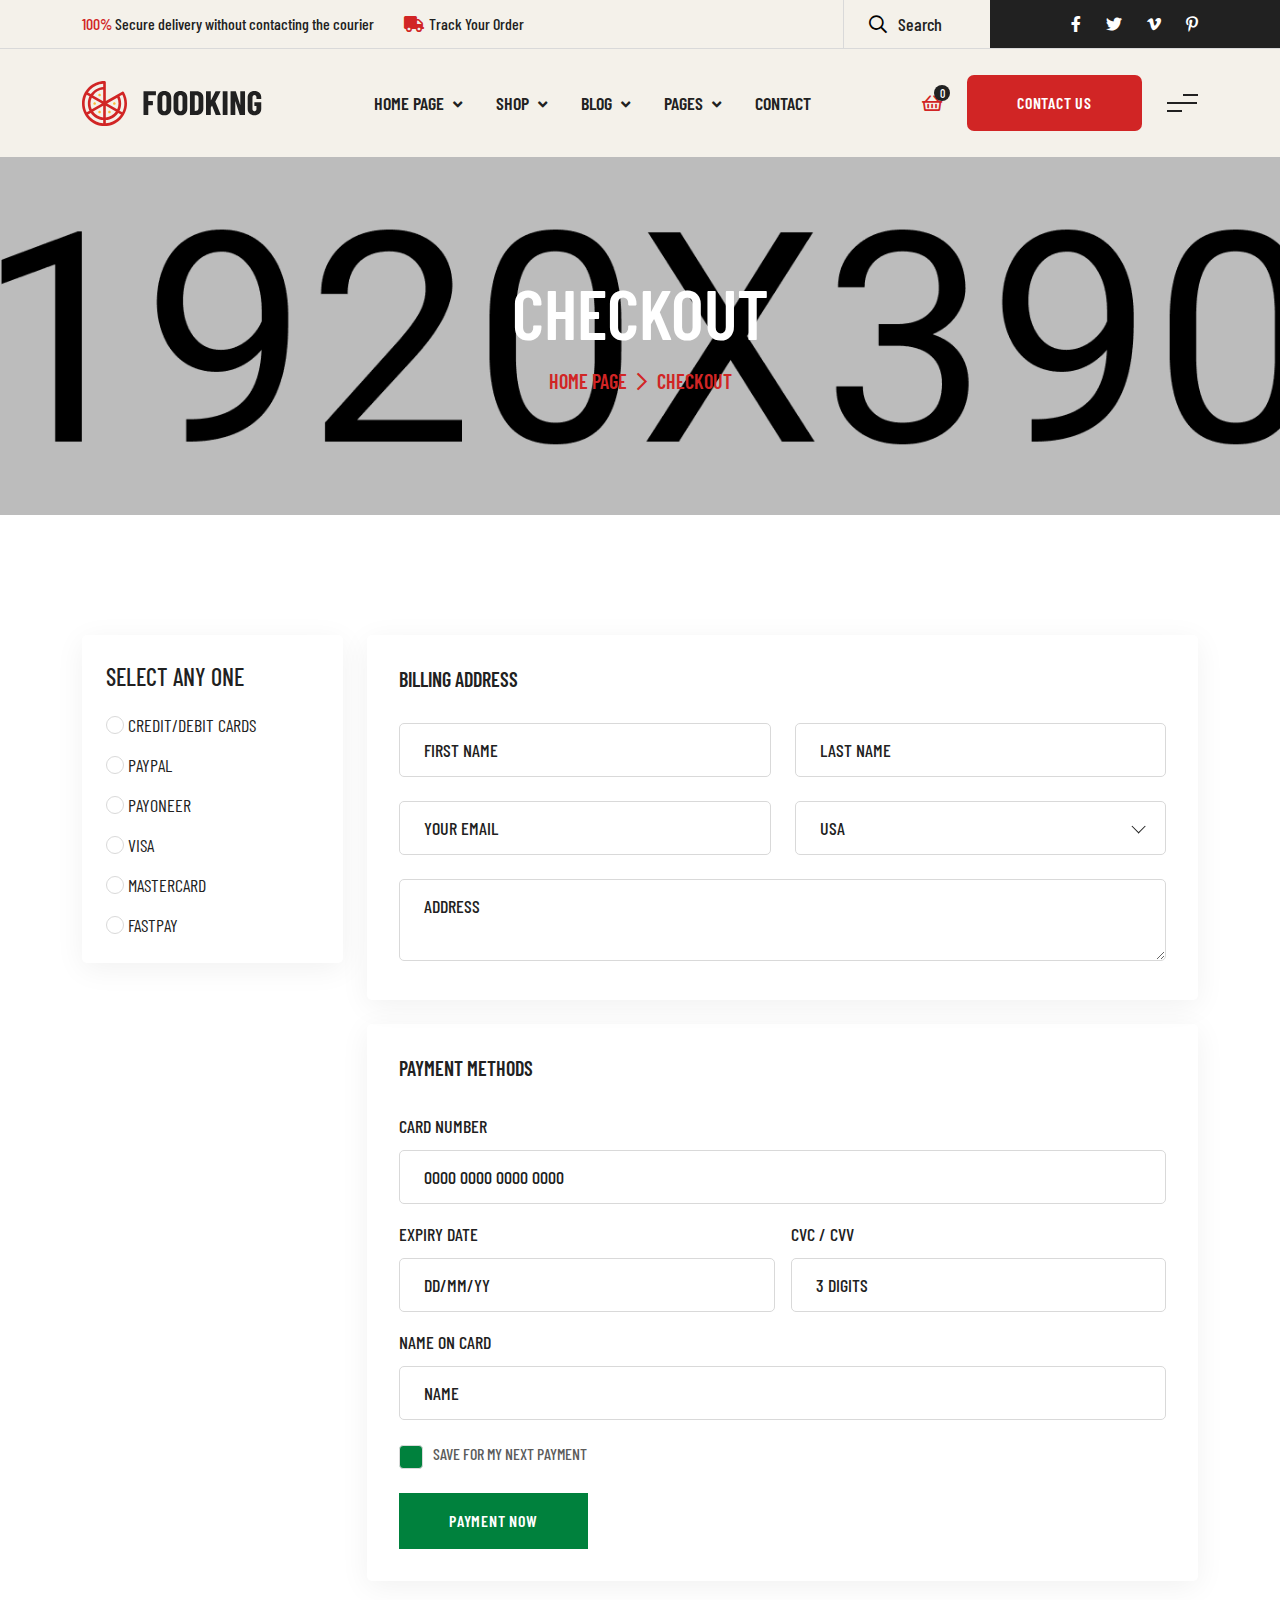
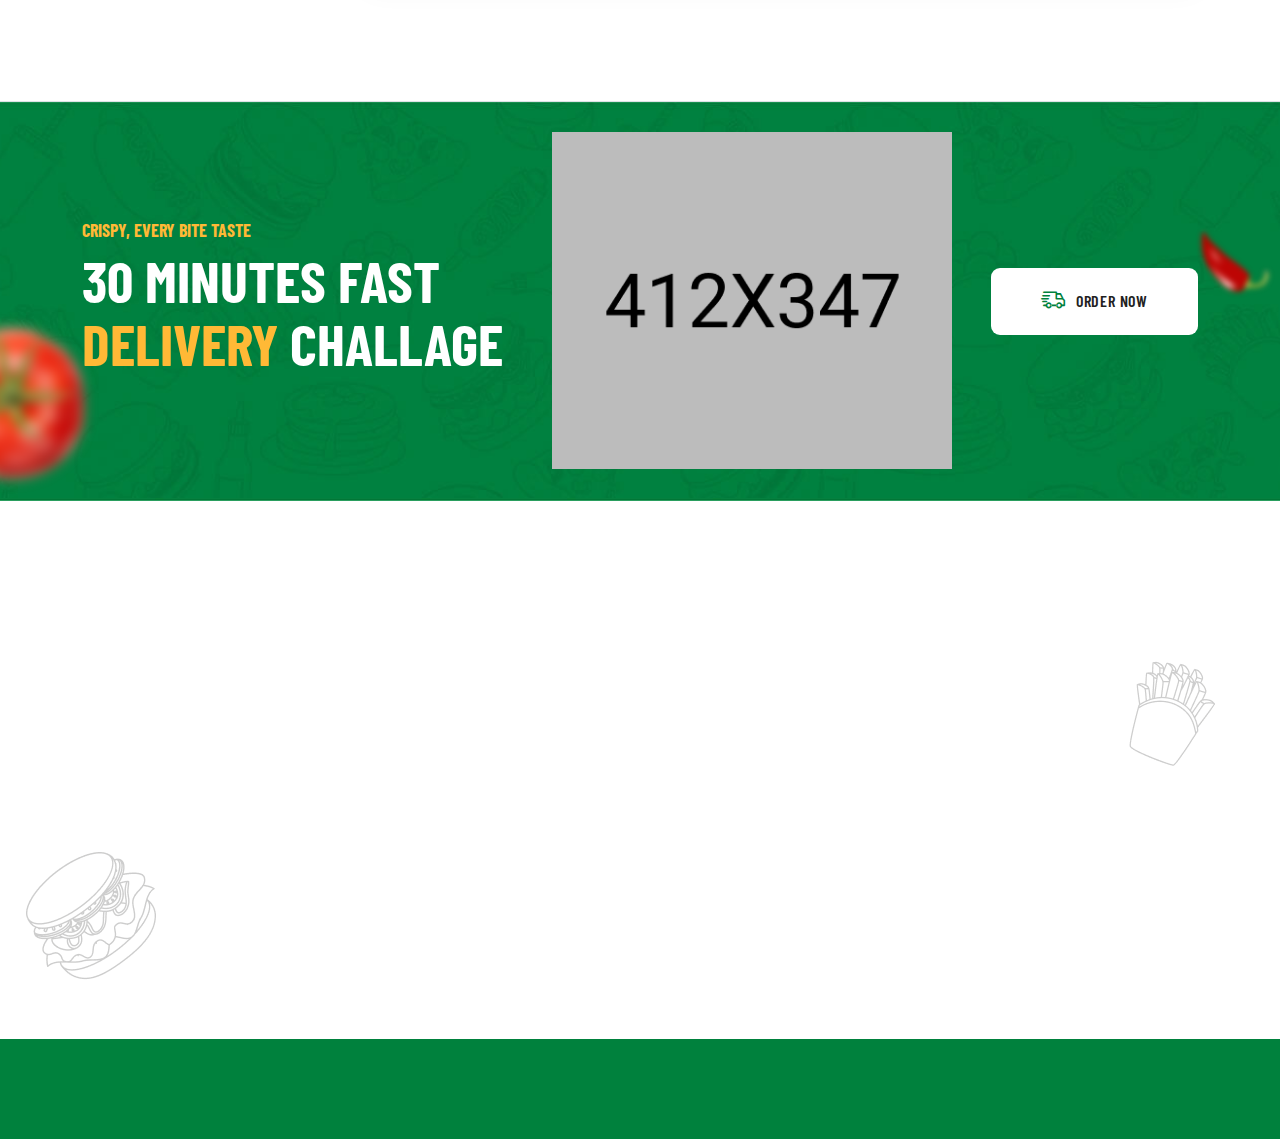
<file: checkout.html>
<!DOCTYPE html>
<html lang="en">
    <!--<< Header Area >>-->
    <head>
        <!-- ========== Meta Tags ========== -->
        <meta charset="UTF-8">
        <meta http-equiv="X-UA-Compatible" content="IE=edge">
        <meta name="viewport" content="width=device-width, initial-scale=1">
        <meta name="author" content="modinatheme">
        <meta name="description" content="Foodking - Fast Food Restaurant Html">
        <!-- ======== Page title ============ -->
        <title>Foodking - Fast Food Restaurant Html</title>
        <!--<< Favcion >>-->
        <link rel="shortcut icon" href="assets/img/logo/favicon.svg">
        <!--<< Bootstrap min.css >>-->
        <link rel="stylesheet" href="assets/css/bootstrap.min.css">
        <!--<< Font Awesome.css >>-->
        <link rel="stylesheet" href="assets/css/font-awesome.css">
        <!--<< Animate.css >>-->
        <link rel="stylesheet" href="assets/css/animate.css">
        <!--<< Magnific Popup.css >>-->
        <link rel="stylesheet" href="assets/css/magnific-popup.css">
        <!--<< MeanMenu.css >>-->
        <link rel="stylesheet" href="assets/css/meanmenu.css">
        <!--<< Swiper Bundle.css >>-->
        <link rel="stylesheet" href="assets/css/swiper-bundle.min.css">
        <!--<< Nice Select.css >>-->
        <link rel="stylesheet" href="assets/css/nice-select.css">
        <!--<< Main.css >>-->
        <link rel="stylesheet" href="assets/css/main.css">
        <!--<< Style.css >>-->
        <link rel="stylesheet" href="style.css">
    </head>

    <body>
        <!-- Proloader Start -->
        <div id="preloader" class="preloader">
            <div class="animation-preloader">
                <div class="spinner">                
                </div>
                <div class="txt-loading">
                    <span data-text-preloader="F" class="letters-loading">
                    F
                    </span>
                    <span data-text-preloader="O" class="letters-loading">
                    O
                    </span>
                    <span data-text-preloader="0" class="letters-loading">
                    O
                    </span>
                    <span data-text-preloader="D" class="letters-loading">
                    D
                    </span>
                    <span data-text-preloader="K" class="letters-loading">
                    K
                    </span>
                    <span data-text-preloader="I" class="letters-loading">
                    I
                    </span>
                    <span data-text-preloader="N" class="letters-loading">
                    N
                    </span>
                    <span data-text-preloader="G" class="letters-loading">
                    G
                    </span>
                </div>
                <p class="text-center">Loading</p>
            </div>
            <div class="loader">
                <div class="row">
                    <div class="col-3 loader-section section-left">
                        <div class="bg"></div>
                    </div>
                    <div class="col-3 loader-section section-left">
                        <div class="bg"></div>
                    </div>
                    <div class="col-3 loader-section section-right">
                        <div class="bg"></div>
                    </div>
                    <div class="col-3 loader-section section-right">
                        <div class="bg"></div>
                    </div>
                </div>
            </div>
        </div>

        <!-- Offcanvas Area Start -->
        <div class="fix-area">
            <div class="offcanvas__info">
                <div class="offcanvas__wrapper">
                    <div class="offcanvas__content">
                        <div class="offcanvas__top mb-5 d-flex justify-content-between align-items-center">
                            <div class="offcanvas__logo">
                                <a href="index.html">
                                <img src="assets/img/logo/logo.svg" alt="logo-img">
                                </a>
                            </div>
                            <div class="offcanvas__close">
                                <button>
                                <i class="fas fa-times"></i>
                                </button>
                            </div>
                        </div>
                        <p class="text d-none d-lg-block">
                            This involves interactions between a business and its customers. It's about meeting customers' needs and resolving their problems. Effective customer service is crucial.
                        </p>
                        <div class="offcanvas-gallery-area d-none d-lg-block">
                            <div class="offcanvas-gallery-items">
                                <a href="assets/img/header/01.jpg" class="offcanvas-image img-popup">
                                <img src="assets/img/header/01.jpg" alt="gallery-img">
                                </a>
                                <a href="assets/img/header/02.jpg" class="offcanvas-image img-popup">
                                <img src="assets/img/header/02.jpg" alt="gallery-img">
                                </a>
                                <a href="assets/img/header/03.jpg" class="offcanvas-image img-popup">
                                <img src="assets/img/header/03.jpg" alt="gallery-img">
                                </a>
                            </div>
                            <div class="offcanvas-gallery-items">
                                <a href="assets/img/header/04.jpg" class="offcanvas-image img-popup">
                                <img src="assets/img/header/04.jpg" alt="gallery-img">
                                </a>
                                <a href="assets/img/header/05.jpg" class="offcanvas-image img-popup">
                                <img src="assets/img/header/05.jpg" alt="gallery-img">
                                </a>
                                <a href="assets/img/header/06.jpg" class="offcanvas-image img-popup">
                                <img src="assets/img/header/06.jpg" alt="gallery-img">
                                </a>
                            </div>
                        </div>
                        <div class="mobile-menu fix mb-3"></div>
                        <div class="offcanvas__contact">
                            <h4>Contact Info</h4>
                            <ul>
                                <li class="d-flex align-items-center">
                                    <div class="offcanvas__contact-icon">
                                        <i class="fal fa-map-marker-alt"></i>
                                    </div>
                                    <div class="offcanvas__contact-text">
                                        <a target="_blank" href="#">Main Street, Melbourne, Australia</a>
                                    </div>
                                </li>
                                <li class="d-flex align-items-center">
                                    <div class="offcanvas__contact-icon mr-15">
                                        <i class="fal fa-envelope"></i>
                                    </div>
                                    <div class="offcanvas__contact-text">
                                        <a href="tel:+013-003-003-9993"><span class="mailto:info@enofik.com">info@foodking.com</span></a>
                                    </div>
                                </li>
                                <li class="d-flex align-items-center">
                                    <div class="offcanvas__contact-icon mr-15">
                                        <i class="fal fa-clock"></i>
                                    </div>
                                    <div class="offcanvas__contact-text">
                                        <a target="_blank" href="#">Mod-friday, 09am -05pm</a>
                                    </div>
                                </li>
                                <li class="d-flex align-items-center">
                                    <div class="offcanvas__contact-icon mr-15">
                                        <i class="far fa-phone"></i>
                                    </div>
                                    <div class="offcanvas__contact-text">
                                        <a href="tel:+11002345909">+11002345909</a>
                                    </div>
                                </li>
                            </ul>
                            <div class="header-button mt-4">
                                <a href="shop-single.html" class="theme-btn">
                                <span class="button-content-wrapper d-flex align-items-center justify-content-center">
                                <span class="button-icon"><i class="flaticon-delivery"></i></span>
                                <span class="button-text">order now</span>
                                </span>
                                </a>
                            </div>
                            <div class="social-icon d-flex align-items-center">
                                <a href="#"><i class="fab fa-facebook-f"></i></a>
                                <a href="#"><i class="fab fa-twitter"></i></a>
                                <a href="#"><i class="fab fa-youtube"></i></a>
                                <a href="#"><i class="fab fa-linkedin-in"></i></a>
                            </div>
                        </div>
                    </div>
                </div>
            </div>
        </div>
        <div class="offcanvas__overlay"></div>
        
        <!-- Header Area Start -->
        <header class="section-bg">
            <div class="header-top">
                <div class="container">
                    <div class="header-top-wrapper">
                        <ul>
                            <li><span>100%</span> Secure delivery without contacting the courier</li>
                            <li><i class="fas fa-truck"></i>Track Your Order</li>
                        </ul>
                        <div class="top-right">
                            <div class="search-wrp">
                                <button><i class="far fa-search"></i></button>
                                <input placeholder="Search" aria-label="Search">
                            </div>
                            <div class="social-icon d-flex align-items-center">
                                <a href="#"><i class="fab fa-facebook-f"></i></a>
                                <a href="#"><i class="fab fa-twitter"></i></a>
                                <a href="#"><i class="fab fa-vimeo-v"></i></a>
                                <a href="#"><i class="fab fa-pinterest-p"></i></a>
                            </div>
                        </div>
                    </div>
                </div>
            </div>
            <div id="header-sticky" class="header-1">
                <div class="container">
                    <div class="mega-menu-wrapper">
                        <div class="header-main">
                            <div class="logo">
                                <a href="index.html" class="header-logo">
                                <img src="assets/img/logo/logo.svg" alt="logo-img">
                                </a>
                            </div>
                            <div class="header-left">
                                <div class="mean__menu-wrapper d-none d-lg-block">
                                    <div class="main-menu">
                                        <nav id="mobile-menu">
                                            <ul>
                                                <li class="has-dropdown active">
                                                    <a href="index.html">
                                                    Home Page
                                                    <i class="fas fa-angle-down"></i>
                                                    </a>
                                                    <ul class="submenu has-homemenu">
                                                        <li class="border-none">
                                                            <div class="row g-4">
                                                                <div class="col-lg-4 homemenu">
                                                                    <div class="homemenu-thumb">
                                                                        <img src="assets/img/header/home-1.jpg" alt="img">
                                                                        <div class="demo-button">
                                                                            <a href="index.html" class="theme-btn">View Demo</a>
                                                                        </div>
                                                                    </div>
                                                                    <div class="homemenu-content text-center">
                                                                        <h4 class="homemenu-title">
                                                                            <a href="index.html">Home 01</a>
                                                                        </h4>
                                                                    </div>
                                                                </div>
                                                                <div class="col-lg-4  homemenu">
                                                                    <div class="homemenu-thumb mb-15">
                                                                        <img src="assets/img/header/home-2.jpg" alt="img">
                                                                        <div class="demo-button">
                                                                            <a href="index-2.html" class="theme-btn">View Demo</a>
                                                                        </div>
                                                                    </div>
                                                                    <div class="homemenu-content text-center">
                                                                        <h4 class="homemenu-title">
                                                                            <a href="index-2.html">Home 02</a>
                                                                        </h4>
                                                                    </div>
                                                                </div>
                                                                <div class="col-lg-4 homemenu">
                                                                    <div class="homemenu-thumb mb-15">
                                                                        <img src="assets/img/header/home-3.jpg" alt="img">
                                                                        <div class="demo-button">
                                                                            <a href="index-3.html" class="theme-btn">View Demo</a>
                                                                        </div>
                                                                    </div>
                                                                    <div class="homemenu-content text-center">
                                                                        <h4 class="homemenu-title">
                                                                            <a href="index-3.html">Home 03</a>
                                                                        </h4>
                                                                    </div>
                                                                </div>
                                                                <div class="col-lg-4 homemenu">
                                                                    <div class="homemenu-thumb">
                                                                        <img src="assets/img/header/home-4.jpg" alt="img">
                                                                        <div class="demo-button">
                                                                            <a href="index-4.html" class="theme-btn">View Demo</a>
                                                                        </div>
                                                                    </div>
                                                                    <div class="homemenu-content text-center">
                                                                        <h4 class="homemenu-title">
                                                                            <a href="index-4.html">Home 04</a>
                                                                        </h4>
                                                                    </div>
                                                                </div>
                                                                <div class="col-lg-4  homemenu">
                                                                    <div class="homemenu-thumb mb-15">
                                                                        <img src="assets/img/header/home-5.jpg" alt="img">
                                                                        <div class="demo-button">
                                                                            <a href="index-5.html" class="theme-btn">View Demo</a>
                                                                        </div>
                                                                    </div>
                                                                    <div class="homemenu-content text-center">
                                                                        <h4 class="homemenu-title">
                                                                            <a href="index-5.html">Home 05</a>
                                                                        </h4>
                                                                    </div>
                                                                </div>
                                                                <div class="col-lg-4 homemenu">
                                                                    <div class="homemenu-thumb mb-15">
                                                                        <img src="assets/img/header/home-6.jpg" alt="img">
                                                                        <div class="demo-button">
                                                                            <a href="index-6.html" class="theme-btn">View Demo</a>
                                                                        </div>
                                                                    </div>
                                                                    <div class="homemenu-content text-center">
                                                                        <h4 class="homemenu-title">
                                                                            <a href="index-6.html">Home 06</a>
                                                                        </h4>
                                                                    </div>
                                                                </div>
                                                            </div>
                                                        </li>
                                                    </ul>
                                                </li>
                                                <li class="has-dropdown">
                                                    <a href="shop.html">
                                                    Shop
                                                    <i class="fas fa-angle-down"></i>
                                                    </a>
                                                    <ul class="submenu">
                                                        <li><a href="shop.html">Shop Grid</a></li>
                                                        <li><a href="shop-list.html">Shop List</a></li>
                                                        <li><a href="shop-left-sidebar.html">Shop Left SideBar</a></li>
                                                        <li><a href="shop-right-sidebar.html">Shop Right SideBar</a></li>
                                                        <li><a href="shop-single.html">Shop Single</a></li>
                                                        <li><a href="shop-single-2.html">Shop Single 2</a></li>
                                                        <li><a href="shop-cart.html">Shop Cart</a></li>
                                                        <li><a href="checkout.html">checkout</a></li>
                                                    </ul>
                                                </li>
                                                <li>
                                                    <a href="news.html">
                                                    Blog
                                                    <i class="fas fa-angle-down"></i>
                                                    </a>
                                                    <ul class="submenu">
                                                        <li><a href="news.html">Blog</a></li>
                                                        <li><a href="news-details.html">Blog Details</a></li>
                                                    </ul>
                                                </li>
                                                <li class="has-dropdown">
                                                    <a href="news.html">
                                                    Pages
                                                    <i class="fas fa-angle-down"></i>
                                                    </a>
                                                    <ul class="submenu">
                                                        <li><a href="about.html">About Us</a></li>
                                                        <li class="has-dropdown">
                                                            <a href="team.html">
                                                            Chef Page
                                                            <i class="fas fa-angle-down"></i>
                                                            </a>
                                                            <ul class="submenu">
                                                                <li><a href="team.html">Chef</a></li>
                                                                <li><a href="team-details.html">Chef Details</a></li>
                                                            </ul>
                                                        </li>
                                                        <li class="has-dropdown">
                                                            <a href="food-menu.html">
                                                            Food Menu
                                                            <i class="fas fa-angle-down"></i>
                                                            </a>
                                                            <ul class="submenu">
                                                                <li><a href="food-menu.html"> Food Menu 01</a></li>
                                                                <li><a href="food-menu-2.html"> Food Menu 02</a></li>
                                                            </ul>
                                                        </li>
                                                        <li><a href="gallery.html">Gallery</a></li>
                                                        <li><a href="testimonial.html">testimonial</a></li>
                                                        <li><a href="reservation.html">Reservation</a></li>
                                                        <li><a href="faq.html">Faq's</a></li>
                                                        <li><a href="404.html">404 Page</a></li>
                                                    </ul>
                                                </li>
                                                <li>
                                                    <a href="contact.html">Contact</a>
                                                </li>
                                            </ul>
                                        </nav>
                                        <!-- for wp -->
                                    </div>
                                </div>
                            </div>
                            <div class="header-right d-flex justify-content-end align-items-center">
                                <div class="menu-cart">
                                    <div class="cart-box">
                                        <ul>
                                            <li>
                                                <img src="assets/img/shop-food/s2.png" alt="image">
                                                <div class="cart-product">
                                                    <a href="#0">grilled chiken</a>
                                                    <span>168$</span>
                                                </div>
                                            </li>
                                        </ul>
                                        <ul>
                                            <li class="border-none">
                                                <img src="assets/img/shop-food/s3.png" alt="image">
                                                <div class="cart-product">
                                                    <a href="#0">grilled chiken</a>
                                                    <span>168$</span>
                                                </div>
                                            </li>
                                        </ul>
                                        <div class="shopping-items d-flex align-items-center justify-content-between">
                                            <span>Shopping : $20.00</span>
                                            <span>Total : $168.00</span>
                                        </div>
                                        <div class="cart-button d-flex justify-content-between mb-4">
                                            <a href="shop-cart.html" class="theme-btn">
                                            View Cart
                                            </a>
                                            <a href="checkout.html" class="theme-btn bg-red-2">
                                            Checkout
                                            </a>
                                        </div>
                                    </div>
                                    <a href="shop-cart.html" class="cart-icon">
                                    <i class="far fa-shopping-basket"></i>
                                    </a>
                                </div>
                                <div class="header-button">
                                    <a href="contact.html" class="theme-btn bg-red-2">contact us</a>
                                </div>
                                <div class="header__hamburger d-xl-block my-auto">
                                    <div class="sidebar__toggle">
                                        <div class="header-bar">
                                            <span></span>
                                            <span></span>
                                            <span></span>
                                        </div>
                                    </div>
                                </div>
                            </div>
                        </div>
                    </div>
                </div>
            </div>
        </header>

        <!--<< Breadcrumb Section Start >>-->
        <div class="breadcrumb-wrapper bg-cover" style="background-image: url('assets/img/banner/breadcrumb.jpg');">
            <div class="container">
                <div class="page-heading center">
                    <h1>CHECKOUT</h1>
                    <ul class="breadcrumb-items">
                        <li>
                            <a href="index.html">
                            Home Page
                            </a>
                        </li>
                        <li>
                            <i class="far fa-chevron-right"></i>
                        </li>
                        <li>
                            CHECKOUT
                        </li>
                    </ul>
                </div>
            </div>
        </div>

        <!--<< Checkout Section Start >>-->
        <section class="checkout-section fix section-padding border-bottom">
            <div class="container">
                <div class="row">
                    <div class="col-12">
                        <form action="#" method="post">
                            <div class="row g-4">
                                <div class="col-md-5 col-lg-4 col-xl-3">
                                    <div class="checkout-radio">
                                        <p class="primary-text">Select any one</p>
                                        <div class="checkout-radio-wrapper">
                                            <div class="checkout-radio-single">
                                                <input type="checkbox" class="form-check-input" id="cCard" name="pay-method" value="Credit/Debit Cards">
                                                <label for="cCard">Credit/Debit Cards</label>
                                            </div>
                                            <div class="checkout-radio-single">
                                                <input type="checkbox" class="form-check-input" id="paypal" name="pay-method" value="PayPal">
                                                <label for="paypal">PayPal</label>
                                            </div>
                                            <div class="checkout-radio-single">
                                                <input type="checkbox" class="form-check-input" id="payoneer" name="pay-method" value="Payoneer">
                                                <label for="payoneer">Payoneer</label>
                                            </div>
                                            <div class="checkout-radio-single">
                                                <input type="checkbox" class="form-check-input" id="visa" name="pay-method" value="Visa">
                                                <label for="visa">Visa</label>
                                            </div>
                                            <div class="checkout-radio-single">
                                                <input type="checkbox" class="form-check-input" id="mastercard" name="pay-method" value="Mastercard">
                                                <label for="mastercard">Mastercard</label>
                                            </div>
                                            <div class="checkout-radio-single">
                                                <input type="checkbox" class="form-check-input" id="fastPay" name="pay-method" value="Fastpay">
                                                <label for="fastPay">Fastpay</label>
                                            </div>
                                        </div>
                                    </div>
                                </div>
                                <div class="col-md-7 col-lg-8 col-xl-9">
                                    <div class="checkout-single-wrapper">
                                        <div class="checkout-single boxshado-single">
                                            <h4>Billing address</h4>
                                            <div class="checkout-single-form">
                                                <div class="row g-4">
                                                    <div class="col-lg-6">
                                                        <div class="input-single">
                                                            <input type="text" name="user-first-name" id="userFirstName" required="" placeholder="First Name">
                                                        </div>
                                                    </div>
                                                    <div class="col-lg-6">
                                                        <div class="input-single">
                                                            <input type="text" name="user-last-name" id="userLastName" required="" placeholder="Last Name">
                                                        </div>
                                                    </div>
                                                    <div class="col-lg-6">
                                                        <div class="input-single">
                                                            <input type="email" name="user-check-email" id="userCheckEmail" required="" placeholder="Your Email">
                                                        </div>
                                                    </div>
                                                    <div class="col-lg-6">
                                                        <div class="input-single">
                                                            <select class="country-select" style="display: none;">
                                                                <option value="usa">USA</option>
                                                                <option value="aus">Aus</option>
                                                                <option value="uk">UK</option>
                                                                <option value="ned">NED</option>
                                                            </select>
                                                            <div class="nice-select country-select" tabindex="0">
                                                                <span class="current">USA</span>
                                                                <ul class="list">
                                                                    <li data-value="usa" class="option selected">USA</li>
                                                                    <li data-value="aus" class="option">Aus</li>
                                                                    <li data-value="uk" class="option">UK</li>
                                                                    <li data-value="ned" class="option">NED</li>
                                                                </ul>
                                                            </div>
                                                        </div>
                                                    </div>
                                                    <div class="col-lg-12">
                                                        <div class="input-single">
                                                            <textarea name="user-address" id="userAddress" placeholder="Address"></textarea>
                                                        </div>
                                                    </div>
                                                </div>
                                            </div>
                                        </div>
                                        <div class="checkout-single checkout-single-bg">
                                            <h4>Payment Methods</h4>
                                            <div class="checkout-single-form">
                                                <p class="payment"></p>
                                                <div class="row g-3">
                                                    <div class="col-lg-12">
                                                        <div class="input-single">
                                                            <label for="userCardNumber">Card number</label>
                                                            <input type="number" name="user-card-number" id="userCardNumber" placeholder="0000 0000 0000 0000">
                                                        </div>
                                                    </div>
                                                    <div class="col-lg-6">
                                                        <div class="input-single">
                                                            <label for="userCardDate">Expiry date</label>
                                                            <input type="text" id="userCardDate" placeholder="DD/MM/YY">
                                                        </div>
                                                    </div>
                                                    <div class="col-lg-6">
                                                        <div class="input-single">
                                                            <label for="userCvc">Cvc / Cvv</label>
                                                            <input type="text" maxlength="3" name="user-card-cvc" id="userCvc" required="" placeholder="3 Digits">
                                                        </div>
                                                    </div>
                                                    <div class="col-lg-12">
                                                        <div class="input-single">
                                                            <label for="userCardName">Name on card</label>
                                                            <input type="text" name="user-card-name" id="userCardName" placeholder="Name">
                                                        </div>
                                                    </div>
                                                </div>
                                            </div>
                                            <div class="input-single input-check payment-save">
                                                <input type="checkbox" class="form-check-input" name="save-for-next" id="saveForNext">
                                                <label for="saveForNext">Save for my next payment</label>
                                            </div>
                                            <div class="mt-4">
                                                <a href="checkout.html" class="theme-btn border-radius-none">
                                                Payment Now
                                                </a>
                                            </div>
                                        </div>
                                    </div>
                                </div>
                            </div>
                        </form>
                    </div>
                </div>
            </div>
        </section>

        <!-- Main Cta Banner Section Start -->
        <section class="main-cta-banner-2 section-padding bg-cover" style="background-image: url('assets/img/banner/main-cta-bg-2.jpg');">
            <div class="tomato-shape-left float-bob-y">
                <img src="assets/img/tomato.png" alt="shape-img">
            </div>
            <div class="chili-shape-right float-bob-y">
                <img src="assets/img/chilli.png" alt="shape-img">
            </div>
            <div class="container">
                <div class="main-cta-banner-wrapper-2 d-flex align-items-center justify-content-between">
                    <div class="section-title mb-0">
                        <span class="theme-color-3">crispy, every bite taste</span>
                        <h2 class="text-white">
                            30 minutes fast <br>
                            <span class="theme-color-3">delivery</span> challage
                        </h2>
                    </div>
                    <a href="#0" class="theme-btn bg-white">
                    <span class="button-content-wrapper d-flex align-items-center">
                    <span class="button-icon"><i class="flaticon-delivery"></i></span>
                    <span class="button-text">order now</span>
                    </span>
                    </a>
                    <div class="delivery-man">
                        <img src="assets/img/delivery-man-2.png" alt="img">
                    </div>
                </div>
            </div>
        </section>

        <!-- Footer Section Start -->
        <footer class="footer-section fix">
            <div class="burger-shape">
                <img src="assets/img/shape/burger-shape-3.png" alt="burger-shape">
            </div>
            <div class="fry-shape">
                <img src="assets/img/shape/fry-shape-2.png" alt="burger-shape">
            </div>
            <div class="container">
                <div class="footer-widgets-wrapper">
                    <div class="row">
                        <div class="col-xl-3 col-sm-6 col-md-6 col-lg-3 wow fadeInUp" data-wow-delay=".2s">
                            <div class="single-footer-widget">
                                <div class="widget-head">
                                    <a href="index.html">
                                    <img src="assets/img/logo/logo.svg" alt="logo-img">
                                    </a>
                                </div>
                                <div class="footer-content">
                                    <p>
                                        We believe it has the power to do <br>
                                        amazing things.
                                    </p>
                                    <span>Interested in working with us?</span> <br>
                                    <a href="mailto:info@example.com" class="link">info@example.com</a>
                                    <div class="social-icon d-flex align-items-center">
                                        <a href="#"><i class="fab fa-facebook-f"></i></a>
                                        <a href="#"><i class="fab fa-twitter"></i></a>
                                        <a href="#"><i class="fab fa-vimeo-v"></i></a>
                                        <a href="#"><i class="fab fa-pinterest-p"></i></a>
                                    </div>
                                </div>
                            </div>
                        </div>
                        <div class="col-xl-2 ps-lg-5 col-sm-6 col-md-3 col-lg-3 wow fadeInUp" data-wow-delay=".4s">
                            <div class="single-footer-widget">
                                <div class="widget-head">
                                    <h4>Quick Links</h4>
                                </div>
                                <ul class="list-items">
                                    <li>
                                        <a href="about.html"> 
                                        <span class="text-effect">
                                        <span class="effect-1">Services</span>
                                        <span class="effect-1">Services</span>
                                        </span>
                                        </a>
                                    </li>
                                    <li>
                                        <a href="about.html">
                                        <span class="text-effect">
                                        <span class="effect-1">About company</span>
                                        <span class="effect-1">About company</span>
                                        </span>
                                        </a>
                                    </li>
                                    <li>
                                        <a href="news-details.html">
                                        <span class="text-effect">
                                        <span class="effect-1">latest news</span>
                                        <span class="effect-1">latest news</span>
                                        </span>
                                        </a>
                                    </li>
                                    <li>
                                        <a href="team.html">
                                        <span class="text-effect">
                                        <span class="effect-1">team member</span>
                                        <span class="effect-1">team member</span>
                                        </span>
                                        </a>
                                    </li>
                                    <li>
                                        <a href="testimonial.html">
                                        <span class="text-effect">
                                        <span class="effect-1">testimonials</span>
                                        <span class="effect-1">testimonials</span>
                                        </span>
                                        </a>
                                    </li>
                                </ul>
                            </div>
                        </div>
                        <div class="col-xl-2 ps-lg-4 col-sm-6 col-md-3 col-lg-3 wow fadeInUp" data-wow-delay=".6s">
                            <div class="single-footer-widget">
                                <div class="widget-head">
                                    <h4>My account</h4>
                                </div>
                                <ul class="list-items">
                                    <li>
                                        <a href="shop-single.html">
                                        <span class="text-effect">
                                        <span class="effect-1">My Profile</span>
                                        <span class="effect-1">My Profile</span>
                                        </span>
                                        </a>
                                    </li>
                                    <li>
                                        <a href="shop-single.html">
                                        <span class="text-effect">
                                        <span class="effect-1">My Order History</span>
                                        <span class="effect-1">My Order History</span>
                                        </span>
                                        </a>
                                    </li>
                                    <li>
                                        <a href="shop-single.html">
                                        <span class="text-effect">
                                        <span class="effect-1">My Wish List</span>
                                        <span class="effect-1">My Wish List</span>
                                        </span>
                                        </a>
                                    </li>
                                    <li>
                                        <a href="shop-single.html">
                                        <span class="text-effect">
                                        <span class="effect-1">Order Tracking</span>
                                        <span class="effect-1">Order Tracking</span>
                                        </span>
                                        </a>
                                    </li>
                                    <li>
                                        <a href="shop-cart.html">
                                        <span class="text-effect">
                                        <span class="effect-1">Shopping Cart</span>
                                        <span class="effect-1">Shopping Cart</span>
                                        </span>
                                        </a>
                                    </li>
                                </ul>
                            </div>
                        </div>
                        <div class="col-xl-2 col-sm-6 col-md-6 col-lg-3 wow fadeInUp" data-wow-delay=".8s">
                            <div class="single-footer-widget">
                                <div class="widget-head">
                                    <h4>Address:</h4>
                                </div>
                                <div class="footer-address-text">
                                    <h6>
                                        570 8th Ave, New York,NY <span>10018</span>
                                        United States
                                    </h6>
                                    <h5>Hours:</h5>
                                    <h6>
                                        9.30am – 6.30pm <br>
                                        Monday to Friday
                                    </h6>
                                </div>
                            </div>
                        </div>
                        <div class="col-xl-3 ps-xl-5 col-sm-6 col-md-6 col-lg-4 wow fadeInUp" data-wow-delay=".9s">
                            <div class="single-footer-widget">
                                <div class="widget-head">
                                    <h4>Install app</h4>
                                </div>
                                <div class="footer-apps-items">
                                    <h5>From App Store or Google Play</h5>
                                    <div class="apps-image d-flex align-items-center">
                                        <a href="#"><img src="assets/img/app-store.png" alt="store-img"></a>
                                        <a href="#"><img src="assets/img/google-play.png" alt="store-img"></a>
                                    </div>
                                    <div class="support-text">
                                        <h5>24/7 Support center</h5>
                                        <h3><a href="tel:+1718-904-4450">+1718-904-4450</a></h3>
                                    </div>
                                </div>
                            </div>
                        </div>
                    </div>
                </div>
            </div>
            <div class="footer-bottom">
                <div class="container">
                    <div class="footer-bottom-wrapper d-flex align-items-center justify-content-between">
                        <p class="wow fadeInLeft" data-wow-delay=".3s">
                            © Copyright <span class="theme-color-3">2024</span> <a href="index.html">Foodking </a>. All Rights Reserved.
                        </p>
                        <div class="card-image wow fadeInRight" data-wow-delay=".5s">
                            <img src="assets/img/card.png" alt="card-img">
                        </div>
                    </div>
                </div>
            </div>
        </footer>

        <!-- Back To Top Start -->
        <div class="scroll-up">
            <svg class="scroll-circle svg-content" width="100%" height="100%" viewBox="-1 -1 102 102">
                <path d="M50,1 a49,49 0 0,1 0,98 a49,49 0 0,1 0,-98" />
            </svg>
        </div>
        
        <!--<< All JS Plugins >>-->
        <script src="assets/js/jquery-3.7.1.min.js"></script>
        <!--<< Viewport Js >>-->
        <script src="assets/js/viewport.jquery.js"></script>
        <!--<< Bootstrap Js >>-->
        <script src="assets/js/bootstrap.bundle.min.js"></script>
        <!--<< Nice Select Js >>-->
        <script src="assets/js/jquery.nice-select.min.js"></script>
        <!--<< Waypoints Js >>-->
        <script src="assets/js/jquery.waypoints.js"></script>
        <!--<< Counterup Js >>-->
        <script src="assets/js/jquery.counterup.min.js"></script>
        <!--<< Swiper Slider Js >>-->
        <script src="assets/js/swiper-bundle.min.js"></script>
        <!--<< MeanMenu Js >>-->
        <script src="assets/js/jquery.meanmenu.min.js"></script>
        <!--<< Magnific Popup Js >>-->
        <script src="assets/js/jquery.magnific-popup.min.js"></script>
        <!--<< GSAP Animation Js >>-->
        <script src="assets/js/animation.js"></script>
        <!--<< Wow Animation Js >>-->
        <script src="assets/js/wow.min.js"></script>
        <!--<< Main.js >>-->
        <script src="assets/js/main.js"></script>
    </body>
</html>
</file>
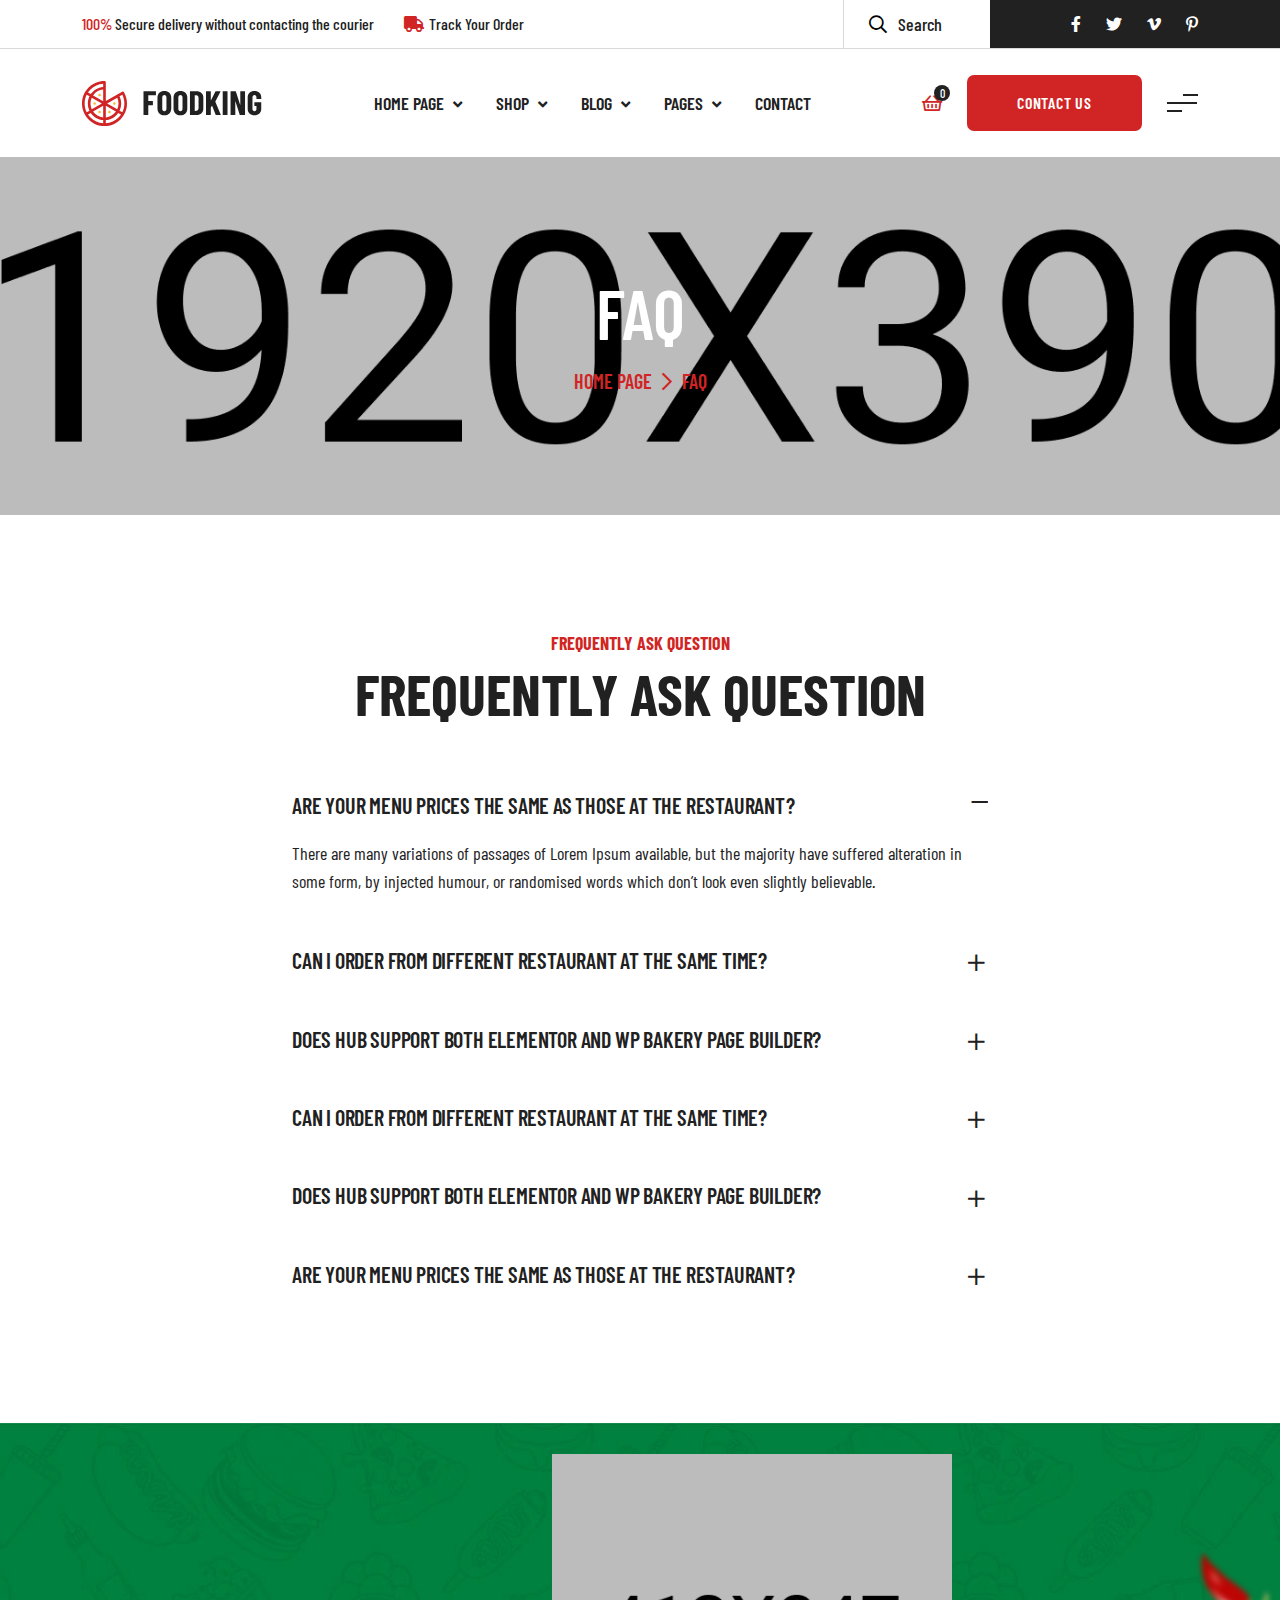
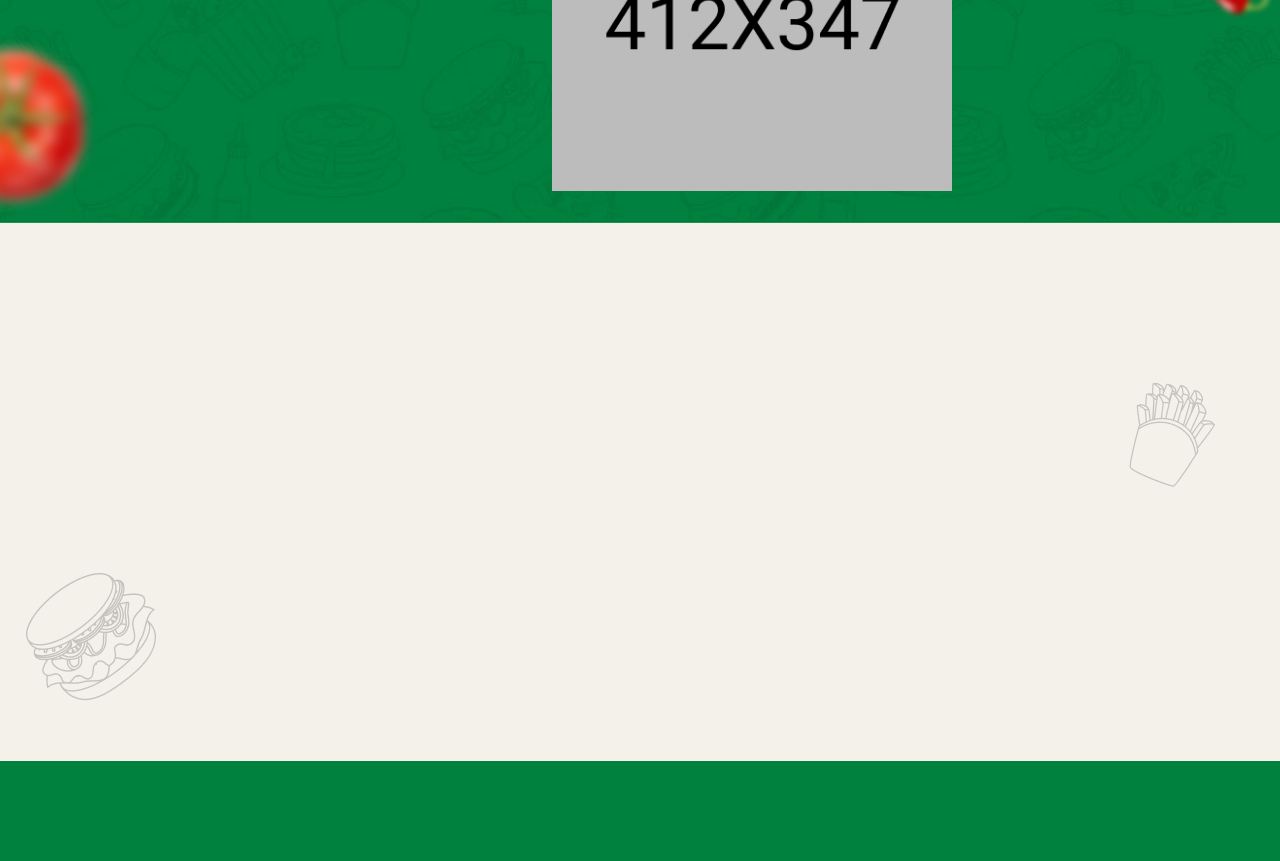
<file: faq.html>
<!DOCTYPE html>
<html lang="en">
    <!--<< Header Area >>-->
    <head>
        <!-- ========== Meta Tags ========== -->
        <meta charset="UTF-8">
        <meta http-equiv="X-UA-Compatible" content="IE=edge">
        <meta name="viewport" content="width=device-width, initial-scale=1">
        <meta name="author" content="modinatheme">
        <meta name="description" content="Foodking - Fast Food Restaurant Html">
        <!-- ======== Page title ============ -->
        <title>Foodking - Fast Food Restaurant Html</title>
        <!--<< Favcion >>-->
        <link rel="shortcut icon" href="assets/img/logo/favicon.svg">
        <!--<< Bootstrap min.css >>-->
        <link rel="stylesheet" href="assets/css/bootstrap.min.css">
        <!--<< Font Awesome.css >>-->
        <link rel="stylesheet" href="assets/css/font-awesome.css">
        <!--<< Animate.css >>-->
        <link rel="stylesheet" href="assets/css/animate.css">
        <!--<< Magnific Popup.css >>-->
        <link rel="stylesheet" href="assets/css/magnific-popup.css">
        <!--<< MeanMenu.css >>-->
        <link rel="stylesheet" href="assets/css/meanmenu.css">
        <!--<< Swiper Bundle.css >>-->
        <link rel="stylesheet" href="assets/css/swiper-bundle.min.css">
        <!--<< Nice Select.css >>-->
        <link rel="stylesheet" href="assets/css/nice-select.css">
        <!--<< Main.css >>-->
        <link rel="stylesheet" href="assets/css/main.css">
        <!--<< Style.css >>-->
        <link rel="stylesheet" href="style.css">
    </head>

    <body>
        <!-- Proloader Start -->
        <div id="preloader" class="preloader">
            <div class="animation-preloader">
                <div class="spinner">                
                </div>
                <div class="txt-loading">
                    <span data-text-preloader="F" class="letters-loading">
                    F
                    </span>
                    <span data-text-preloader="O" class="letters-loading">
                    O
                    </span>
                    <span data-text-preloader="0" class="letters-loading">
                    O
                    </span>
                    <span data-text-preloader="D" class="letters-loading">
                    D
                    </span>
                    <span data-text-preloader="K" class="letters-loading">
                    K
                    </span>
                    <span data-text-preloader="I" class="letters-loading">
                    I
                    </span>
                    <span data-text-preloader="N" class="letters-loading">
                    N
                    </span>
                    <span data-text-preloader="G" class="letters-loading">
                    G
                    </span>
                </div>
                <p class="text-center">Loading</p>
            </div>
            <div class="loader">
                <div class="row">
                    <div class="col-3 loader-section section-left">
                        <div class="bg"></div>
                    </div>
                    <div class="col-3 loader-section section-left">
                        <div class="bg"></div>
                    </div>
                    <div class="col-3 loader-section section-right">
                        <div class="bg"></div>
                    </div>
                    <div class="col-3 loader-section section-right">
                        <div class="bg"></div>
                    </div>
                </div>
            </div>
        </div>

        <!-- Offcanvas Area Start -->
        <div class="fix-area">
            <div class="offcanvas__info">
                <div class="offcanvas__wrapper">
                    <div class="offcanvas__content">
                        <div class="offcanvas__top mb-5 d-flex justify-content-between align-items-center">
                            <div class="offcanvas__logo">
                                <a href="index.html">
                                <img src="assets/img/logo/logo.svg" alt="logo-img">
                                </a>
                            </div>
                            <div class="offcanvas__close">
                                <button>
                                <i class="fas fa-times"></i>
                                </button>
                            </div>
                        </div>
                        <p class="text d-none d-lg-block">
                            This involves interactions between a business and its customers. It's about meeting customers' needs and resolving their problems. Effective customer service is crucial.
                        </p>
                        <div class="offcanvas-gallery-area d-none d-lg-block">
                            <div class="offcanvas-gallery-items">
                                <a href="assets/img/header/01.jpg" class="offcanvas-image img-popup">
                                <img src="assets/img/header/01.jpg" alt="gallery-img">
                                </a>
                                <a href="assets/img/header/02.jpg" class="offcanvas-image img-popup">
                                <img src="assets/img/header/02.jpg" alt="gallery-img">
                                </a>
                                <a href="assets/img/header/03.jpg" class="offcanvas-image img-popup">
                                <img src="assets/img/header/03.jpg" alt="gallery-img">
                                </a>
                            </div>
                            <div class="offcanvas-gallery-items">
                                <a href="assets/img/header/04.jpg" class="offcanvas-image img-popup">
                                <img src="assets/img/header/04.jpg" alt="gallery-img">
                                </a>
                                <a href="assets/img/header/05.jpg" class="offcanvas-image img-popup">
                                <img src="assets/img/header/05.jpg" alt="gallery-img">
                                </a>
                                <a href="assets/img/header/06.jpg" class="offcanvas-image img-popup">
                                <img src="assets/img/header/06.jpg" alt="gallery-img">
                                </a>
                            </div>
                        </div>
                        <div class="mobile-menu fix mb-3"></div>
                        <div class="offcanvas__contact">
                            <h4>Contact Info</h4>
                            <ul>
                                <li class="d-flex align-items-center">
                                    <div class="offcanvas__contact-icon">
                                        <i class="fal fa-map-marker-alt"></i>
                                    </div>
                                    <div class="offcanvas__contact-text">
                                        <a target="_blank" href="#">Main Street, Melbourne, Australia</a>
                                    </div>
                                </li>
                                <li class="d-flex align-items-center">
                                    <div class="offcanvas__contact-icon mr-15">
                                        <i class="fal fa-envelope"></i>
                                    </div>
                                    <div class="offcanvas__contact-text">
                                        <a href="tel:+013-003-003-9993"><span class="mailto:info@enofik.com">info@foodking.com</span></a>
                                    </div>
                                </li>
                                <li class="d-flex align-items-center">
                                    <div class="offcanvas__contact-icon mr-15">
                                        <i class="fal fa-clock"></i>
                                    </div>
                                    <div class="offcanvas__contact-text">
                                        <a target="_blank" href="#">Mod-friday, 09am -05pm</a>
                                    </div>
                                </li>
                                <li class="d-flex align-items-center">
                                    <div class="offcanvas__contact-icon mr-15">
                                        <i class="far fa-phone"></i>
                                    </div>
                                    <div class="offcanvas__contact-text">
                                        <a href="tel:+11002345909">+11002345909</a>
                                    </div>
                                </li>
                            </ul>
                            <div class="header-button mt-4">
                                <a href="shop-single.html" class="theme-btn">
                                <span class="button-content-wrapper d-flex align-items-center justify-content-center">
                                <span class="button-icon"><i class="flaticon-delivery"></i></span>
                                <span class="button-text">order now</span>
                                </span>
                                </a>
                            </div>
                            <div class="social-icon d-flex align-items-center">
                                <a href="#"><i class="fab fa-facebook-f"></i></a>
                                <a href="#"><i class="fab fa-twitter"></i></a>
                                <a href="#"><i class="fab fa-youtube"></i></a>
                                <a href="#"><i class="fab fa-linkedin-in"></i></a>
                            </div>
                        </div>
                    </div>
                </div>
            </div>
        </div>
        <div class="offcanvas__overlay"></div>

        <!-- Header Area Start -->
        <header>
            <div class="header-top">
                <div class="container">
                    <div class="header-top-wrapper">
                        <ul>
                            <li><span>100%</span> Secure delivery without contacting the courier</li>
                            <li><i class="fas fa-truck"></i>Track Your Order</li>
                        </ul>
                        <div class="top-right">
                            <div class="search-wrp">
                                <button><i class="far fa-search"></i></button>
                                <input placeholder="Search" aria-label="Search">
                            </div>
                            <div class="social-icon d-flex align-items-center">
                                <a href="#"><i class="fab fa-facebook-f"></i></a>
                                <a href="#"><i class="fab fa-twitter"></i></a>
                                <a href="#"><i class="fab fa-vimeo-v"></i></a>
                                <a href="#"><i class="fab fa-pinterest-p"></i></a>
                            </div>
                        </div>
                    </div>
                </div>
            </div>
            <div id="header-sticky" class="header-1">
                <div class="container">
                    <div class="mega-menu-wrapper">
                        <div class="header-main">
                            <div class="logo">
                                <a href="index.html" class="header-logo">
                                <img src="assets/img/logo/logo.svg" alt="logo-img">
                                </a>
                            </div>
                            <div class="header-left">
                                <div class="mean__menu-wrapper d-none d-lg-block">
                                    <div class="main-menu">
                                        <nav id="mobile-menu">
                                            <ul>
                                                <li class="has-dropdown active">
                                                    <a href="index.html">
                                                    Home Page
                                                    <i class="fas fa-angle-down"></i>
                                                    </a>
                                                    <ul class="submenu has-homemenu">
                                                        <li class="border-none">
                                                            <div class="row g-4">
                                                                <div class="col-lg-4 homemenu">
                                                                    <div class="homemenu-thumb">
                                                                        <img src="assets/img/header/home-1.jpg" alt="img">
                                                                        <div class="demo-button">
                                                                            <a href="index.html" class="theme-btn">View Demo</a>
                                                                        </div>
                                                                    </div>
                                                                    <div class="homemenu-content text-center">
                                                                        <h4 class="homemenu-title">
                                                                            <a href="index.html">Home 01</a>
                                                                        </h4>
                                                                    </div>
                                                                </div>
                                                                <div class="col-lg-4  homemenu">
                                                                    <div class="homemenu-thumb mb-15">
                                                                        <img src="assets/img/header/home-2.jpg" alt="img">
                                                                        <div class="demo-button">
                                                                            <a href="index-2.html" class="theme-btn">View Demo</a>
                                                                        </div>
                                                                    </div>
                                                                    <div class="homemenu-content text-center">
                                                                        <h4 class="homemenu-title">
                                                                            <a href="index-2.html">Home 02</a>
                                                                        </h4>
                                                                    </div>
                                                                </div>
                                                                <div class="col-lg-4 homemenu">
                                                                    <div class="homemenu-thumb mb-15">
                                                                        <img src="assets/img/header/home-3.jpg" alt="img">
                                                                        <div class="demo-button">
                                                                            <a href="index-3.html" class="theme-btn">View Demo</a>
                                                                        </div>
                                                                    </div>
                                                                    <div class="homemenu-content text-center">
                                                                        <h4 class="homemenu-title">
                                                                            <a href="index-3.html">Home 03</a>
                                                                        </h4>
                                                                    </div>
                                                                </div>
                                                                <div class="col-lg-4 homemenu">
                                                                    <div class="homemenu-thumb">
                                                                        <img src="assets/img/header/home-4.jpg" alt="img">
                                                                        <div class="demo-button">
                                                                            <a href="index-4.html" class="theme-btn">View Demo</a>
                                                                        </div>
                                                                    </div>
                                                                    <div class="homemenu-content text-center">
                                                                        <h4 class="homemenu-title">
                                                                            <a href="index-4.html">Home 04</a>
                                                                        </h4>
                                                                    </div>
                                                                </div>
                                                                <div class="col-lg-4  homemenu">
                                                                    <div class="homemenu-thumb mb-15">
                                                                        <img src="assets/img/header/home-5.jpg" alt="img">
                                                                        <div class="demo-button">
                                                                            <a href="index-5.html" class="theme-btn">View Demo</a>
                                                                        </div>
                                                                    </div>
                                                                    <div class="homemenu-content text-center">
                                                                        <h4 class="homemenu-title">
                                                                            <a href="index-5.html">Home 05</a>
                                                                        </h4>
                                                                    </div>
                                                                </div>
                                                                <div class="col-lg-4 homemenu">
                                                                    <div class="homemenu-thumb mb-15">
                                                                        <img src="assets/img/header/home-6.jpg" alt="img">
                                                                        <div class="demo-button">
                                                                            <a href="index-6.html" class="theme-btn">View Demo</a>
                                                                        </div>
                                                                    </div>
                                                                    <div class="homemenu-content text-center">
                                                                        <h4 class="homemenu-title">
                                                                            <a href="index-6.html">Home 06</a>
                                                                        </h4>
                                                                    </div>
                                                                </div>
                                                            </div>
                                                        </li>
                                                    </ul>
                                                </li>
                                                <li class="has-dropdown">
                                                    <a href="shop.html">
                                                    Shop
                                                    <i class="fas fa-angle-down"></i>
                                                    </a>
                                                    <ul class="submenu">
                                                        <li><a href="shop.html">Shop Grid</a></li>
                                                        <li><a href="shop-list.html">Shop List</a></li>
                                                        <li><a href="shop-left-sidebar.html">Shop Left SideBar</a></li>
                                                        <li><a href="shop-right-sidebar.html">Shop Right SideBar</a></li>
                                                        <li><a href="shop-single.html">Shop Single</a></li>
                                                        <li><a href="shop-single-2.html">Shop Single 2</a></li>
                                                        <li><a href="shop-cart.html">Shop Cart</a></li>
                                                        <li><a href="checkout.html">checkout</a></li>
                                                    </ul>
                                                </li>
                                                <li>
                                                    <a href="news.html">
                                                    Blog
                                                    <i class="fas fa-angle-down"></i>
                                                    </a>
                                                    <ul class="submenu">
                                                        <li><a href="news.html">Blog</a></li>
                                                        <li><a href="news-details.html">Blog Details</a></li>
                                                    </ul>
                                                </li>
                                                <li class="has-dropdown">
                                                    <a href="news.html">
                                                    Pages
                                                    <i class="fas fa-angle-down"></i>
                                                    </a>
                                                    <ul class="submenu">
                                                        <li><a href="about.html">About Us</a></li>
                                                        <li class="has-dropdown">
                                                            <a href="team.html">
                                                            Chef Page
                                                            <i class="fas fa-angle-down"></i>
                                                            </a>
                                                            <ul class="submenu">
                                                                <li><a href="team.html">Chef</a></li>
                                                                <li><a href="team-details.html">Chef Details</a></li>
                                                            </ul>
                                                        </li>
                                                        <li class="has-dropdown">
                                                            <a href="food-menu.html">
                                                            Food Menu
                                                            <i class="fas fa-angle-down"></i>
                                                            </a>
                                                            <ul class="submenu">
                                                                <li><a href="food-menu.html"> Food Menu 01</a></li>
                                                                <li><a href="food-menu-2.html"> Food Menu 02</a></li>
                                                            </ul>
                                                        </li>
                                                        <li><a href="gallery.html">Gallery</a></li>
                                                        <li><a href="testimonial.html">testimonial</a></li>
                                                        <li><a href="reservation.html">Reservation</a></li>
                                                        <li><a href="faq.html">Faq's</a></li>
                                                        <li><a href="404.html">404 Page</a></li>
                                                    </ul>
                                                </li>
                                                <li>
                                                    <a href="contact.html">Contact</a>
                                                </li>
                                            </ul>
                                        </nav>
                                        <!-- for wp -->
                                    </div>
                                </div>
                            </div>
                            <div class="header-right d-flex justify-content-end align-items-center">
                                <div class="menu-cart">
                                    <div class="cart-box">
                                        <ul>
                                            <li>
                                                <img src="assets/img/shop-food/s2.png" alt="image">
                                                <div class="cart-product">
                                                    <a href="#0">grilled chiken</a>
                                                    <span>168$</span>
                                                </div>
                                            </li>
                                        </ul>
                                        <ul>
                                            <li class="border-none">
                                                <img src="assets/img/shop-food/s3.png" alt="image">
                                                <div class="cart-product">
                                                    <a href="#0">grilled chiken</a>
                                                    <span>168$</span>
                                                </div>
                                            </li>
                                        </ul>
                                        <div class="shopping-items d-flex align-items-center justify-content-between">
                                            <span>Shopping : $20.00</span>
                                            <span>Total : $168.00</span>
                                        </div>
                                        <div class="cart-button d-flex justify-content-between mb-4">
                                            <a href="shop-cart.html" class="theme-btn">
                                            View Cart
                                            </a>
                                            <a href="checkout.html" class="theme-btn bg-red-2">
                                            Checkout
                                            </a>
                                        </div>
                                    </div>
                                    <a href="shop-cart.html" class="cart-icon">
                                    <i class="far fa-shopping-basket"></i>
                                    </a>
                                </div>
                                <div class="header-button">
                                    <a href="contact.html" class="theme-btn bg-red-2">contact us</a>
                                </div>
                                <div class="header__hamburger d-xl-block my-auto">
                                    <div class="sidebar__toggle">
                                        <div class="header-bar">
                                            <span></span>
                                            <span></span>
                                            <span></span>
                                        </div>
                                    </div>
                                </div>
                            </div>
                        </div>
                    </div>
                </div>
            </div>
        </header>

        <!--<< Breadcrumb Section Start >>-->
        <div class="breadcrumb-wrapper bg-cover" style="background-image: url('assets/img/banner/breadcrumb.jpg');">
            <div class="container">
                <div class="page-heading center">
                    <h1>faq</h1>
                    <ul class="breadcrumb-items">
                        <li>
                            <a href="index.html">
                            Home Page
                            </a>
                        </li>
                        <li>
                            <i class="far fa-chevron-right"></i>
                        </li>
                        <li>
                            faq
                        </li>
                    </ul>
                </div>
            </div>
        </div>

        <!--<< Faq Section Start >>-->
        <section class="faq-section fix section-padding">
            <div class="container">
                <div class="section-title text-center">
                    <span class="wow fadeInUp">frequently ask question</span>
                    <h2 class="wow fadeInUp" data-wow-delay=".3s">Frequently ask question</h2>
                </div>
                <div class="row justify-content-center">
                    <div class="col-lg-8">
                        <div class="faq-content">
                            <div class="faq-accordion">
                                <div class="accordion" id="accordion">
                                    <div class="accordion-item">
                                        <h4 class="accordion-header">
                                            <button class="accordion-button" type="button" data-bs-toggle="collapse" data-bs-target="#faq1" aria-expanded="true" aria-controls="faq1">
                                            ARE YOUR MENU PRICES THE SAME AS THOSE AT THE RESTAURANT?
                                            </button>
                                        </h4>
                                        <div id="faq1" class="accordion-collapse collapse show" data-bs-parent="#accordion">
                                            <div class="accordion-body">
                                                There are many variations of passages of Lorem Ipsum available, but the majority have suffered alteration in some form, by injected humour, or randomised words which don’t look even slightly believable.
                                            </div>
                                        </div>
                                    </div>
                                    <div class="accordion-item">
                                        <h4 class="accordion-header">
                                            <button class="accordion-button collapsed" type="button" data-bs-toggle="collapse" data-bs-target="#faq2" aria-expanded="false" aria-controls="faq2">
                                            CAN I ORDER FROM DIFFERENT RESTAURANT AT THE SAME TIME?
                                            </button>
                                        </h4>
                                        <div id="faq2" class="accordion-collapse collapse" data-bs-parent="#accordion">
                                            <div class="accordion-body">
                                                There are many variations of passages of Lorem Ipsum available, but the majority have suffered alteration in some form, by injected humour, or randomised words which don’t look even slightly believable.
                                            </div>
                                        </div>
                                    </div>
                                    <div class="accordion-item">
                                        <h4 class="accordion-header">
                                            <button class="accordion-button collapsed" type="button" data-bs-toggle="collapse" data-bs-target="#faq3" aria-expanded="false" aria-controls="faq3">
                                            Does Hub support both Elementor and WP Bakery Page Builder?
                                            </button>
                                        </h4>
                                        <div id="faq3" class="accordion-collapse collapse" data-bs-parent="#accordion">
                                            <div class="accordion-body">
                                                There are many variations of passages of Lorem Ipsum available, but the majority have suffered alteration in some form, by injected humour, or randomised words which don’t look even slightly believable.
                                            </div>
                                        </div>
                                    </div>
                                    <div class="accordion-item">
                                        <h4 class="accordion-header">
                                            <button class="accordion-button collapsed" type="button" data-bs-toggle="collapse" data-bs-target="#faq4" aria-expanded="false" aria-controls="faq4">
                                            CAN I ORDER FROM DIFFERENT RESTAURANT AT THE SAME TIME?
                                            </button>
                                        </h4>
                                        <div id="faq4" class="accordion-collapse collapse" data-bs-parent="#accordion">
                                            <div class="accordion-body">
                                                There are many variations of passages of Lorem Ipsum available, but the majority have suffered alteration in some form, by injected humour, or randomised words which don’t look even slightly believable.
                                            </div>
                                        </div>
                                    </div>
                                    <div class="accordion-item">
                                        <h4 class="accordion-header">
                                            <button class="accordion-button collapsed" type="button" data-bs-toggle="collapse" data-bs-target="#faq5" aria-expanded="false" aria-controls="faq5">
                                            Does Hub support both Elementor and WP Bakery Page Builder?
                                            </button>
                                        </h4>
                                        <div id="faq5" class="accordion-collapse collapse" data-bs-parent="#accordion">
                                            <div class="accordion-body">
                                                There are many variations of passages of Lorem Ipsum available, but the majority have suffered alteration in some form, by injected humour, or randomised words which don’t look even slightly believable.
                                            </div>
                                        </div>
                                    </div>
                                    <div class="accordion-item">
                                        <h4 class="accordion-header">
                                            <button class="accordion-button collapsed" type="button" data-bs-toggle="collapse" data-bs-target="#faq6" aria-expanded="false" aria-controls="faq6">
                                            ARE YOUR MENU PRICES THE SAME AS THOSE AT THE RESTAURANT?
                                            </button>
                                        </h4>
                                        <div id="faq6" class="accordion-collapse collapse" data-bs-parent="#accordion">
                                            <div class="accordion-body">
                                                There are many variations of passages of Lorem Ipsum available, but the majority have suffered alteration in some form, by injected humour, or randomised words which don’t look even slightly believable.
                                            </div>
                                        </div>
                                    </div>
                                </div>
                            </div>
                        </div>
                    </div>
                </div>
            </div>
        </section>

        <!-- Main Cta Banner Section Start -->
        <section class="main-cta-banner-2 section-padding bg-cover" style="background-image: url('assets/img/banner/main-cta-bg-2.jpg');">
            <div class="tomato-shape-left float-bob-y">
                <img src="assets/img/tomato.png" alt="shape-img">
            </div>
            <div class="chili-shape-right float-bob-y">
                <img src="assets/img/chilli.png" alt="shape-img">
            </div>
            <div class="container">
                <div class="main-cta-banner-wrapper-2 d-flex align-items-center justify-content-between">
                    <div class="section-title mb-0">
                        <span class="theme-color-3 wow fadeInUp">crispy, every bite taste</span>
                        <h2 class="text-white wow fadeInUp" data-wow-delay=".3s">
                            30 minutes fast <br>
                            <span class="theme-color-3">delivery</span> challage
                        </h2>
                    </div>
                    <a href="shop-single.html" class="theme-btn bg-white wow fadeInUp" data-wow-delay=".5s">
                    <span class="button-content-wrapper d-flex align-items-center">
                    <span class="button-icon"><i class="flaticon-delivery"></i></span>
                    <span class="button-text">order now</span>
                    </span>
                    </a>
                    <div class="delivery-man">
                        <img src="assets/img/delivery-man-2.png" alt="img">
                    </div>
                </div>
            </div>
        </section>

        <!-- Footer Section Start -->
        <footer class="footer-section fix section-bg">
            <div class="burger-shape">
                <img src="assets/img/shape/burger-shape-3.png" alt="burger-shape">
            </div>
            <div class="fry-shape">
                <img src="assets/img/shape/fry-shape-2.png" alt="burger-shape">
            </div>
            <div class="container">
                <div class="footer-widgets-wrapper">
                    <div class="row">
                        <div class="col-xl-3 col-sm-6 col-md-6 col-lg-3 wow fadeInUp" data-wow-delay=".2s">
                            <div class="single-footer-widget">
                                <div class="widget-head">
                                    <a href="index.html">
                                    <img src="assets/img/logo/logo.svg" alt="logo-img">
                                    </a>
                                </div>
                                <div class="footer-content">
                                    <p>
                                        We believe it has the power to do <br>
                                        amazing things.
                                    </p>
                                    <span>Interested in working with us?</span> <br>
                                    <a href="mailto:info@example.com" class="link">info@example.com</a>
                                    <div class="social-icon d-flex align-items-center">
                                        <a href="#"><i class="fab fa-facebook-f"></i></a>
                                        <a href="#"><i class="fab fa-twitter"></i></a>
                                        <a href="#"><i class="fab fa-vimeo-v"></i></a>
                                        <a href="#"><i class="fab fa-pinterest-p"></i></a>
                                    </div>
                                </div>
                            </div>
                        </div>
                        <div class="col-xl-2 ps-lg-5 col-sm-6 col-md-3 col-lg-3 wow fadeInUp" data-wow-delay=".4s">
                            <div class="single-footer-widget">
                                <div class="widget-head">
                                    <h4>Quick Links</h4>
                                </div>
                                <ul class="list-items">
                                    <li>
                                        <a href="about.html"> 
                                        <span class="text-effect">
                                        <span class="effect-1">Services</span>
                                        <span class="effect-1">Services</span>
                                        </span>
                                        </a>
                                    </li>
                                    <li>
                                        <a href="about.html">
                                        <span class="text-effect">
                                        <span class="effect-1">About company</span>
                                        <span class="effect-1">About company</span>
                                        </span>
                                        </a>
                                    </li>
                                    <li>
                                        <a href="news-details.html">
                                        <span class="text-effect">
                                        <span class="effect-1">latest news</span>
                                        <span class="effect-1">latest news</span>
                                        </span>
                                        </a>
                                    </li>
                                    <li>
                                        <a href="team.html">
                                        <span class="text-effect">
                                        <span class="effect-1">team member</span>
                                        <span class="effect-1">team member</span>
                                        </span>
                                        </a>
                                    </li>
                                    <li>
                                        <a href="testimonial.html">
                                        <span class="text-effect">
                                        <span class="effect-1">testimonials</span>
                                        <span class="effect-1">testimonials</span>
                                        </span>
                                        </a>
                                    </li>
                                </ul>
                            </div>
                        </div>
                        <div class="col-xl-2 ps-lg-4 col-sm-6 col-md-3 col-lg-3 wow fadeInUp" data-wow-delay=".6s">
                            <div class="single-footer-widget">
                                <div class="widget-head">
                                    <h4>My account</h4>
                                </div>
                                <ul class="list-items">
                                    <li>
                                        <a href="shop-single.html">
                                        <span class="text-effect">
                                        <span class="effect-1">My Profile</span>
                                        <span class="effect-1">My Profile</span>
                                        </span>
                                        </a>
                                    </li>
                                    <li>
                                        <a href="shop-single.html">
                                        <span class="text-effect">
                                        <span class="effect-1">My Order History</span>
                                        <span class="effect-1">My Order History</span>
                                        </span>
                                        </a>
                                    </li>
                                    <li>
                                        <a href="shop-single.html">
                                        <span class="text-effect">
                                        <span class="effect-1">My Wish List</span>
                                        <span class="effect-1">My Wish List</span>
                                        </span>
                                        </a>
                                    </li>
                                    <li>
                                        <a href="shop-single.html">
                                        <span class="text-effect">
                                        <span class="effect-1">Order Tracking</span>
                                        <span class="effect-1">Order Tracking</span>
                                        </span>
                                        </a>
                                    </li>
                                    <li>
                                        <a href="shop-cart.html">
                                        <span class="text-effect">
                                        <span class="effect-1">Shopping Cart</span>
                                        <span class="effect-1">Shopping Cart</span>
                                        </span>
                                        </a>
                                    </li>
                                </ul>
                            </div>
                        </div>
                        <div class="col-xl-2 col-sm-6 col-md-6 col-lg-3 wow fadeInUp" data-wow-delay=".8s">
                            <div class="single-footer-widget">
                                <div class="widget-head">
                                    <h4>Address:</h4>
                                </div>
                                <div class="footer-address-text">
                                    <h6>
                                        570 8th Ave, New York,NY <span>10018</span>
                                        United States
                                    </h6>
                                    <h5>Hours:</h5>
                                    <h6>
                                        9.30am – 6.30pm <br>
                                        Monday to Friday
                                    </h6>
                                </div>
                            </div>
                        </div>
                        <div class="col-xl-3 ps-xl-5 col-sm-6 col-md-6 col-lg-4 wow fadeInUp" data-wow-delay=".9s">
                            <div class="single-footer-widget">
                                <div class="widget-head">
                                    <h4>Install app</h4>
                                </div>
                                <div class="footer-apps-items">
                                    <h5>From App Store or Google Play</h5>
                                    <div class="apps-image d-flex align-items-center">
                                        <a href="#"><img src="assets/img/app-store.png" alt="store-img"></a>
                                        <a href="#"><img src="assets/img/google-play.png" alt="store-img"></a>
                                    </div>
                                    <div class="support-text">
                                        <h5>24/7 Support center</h5>
                                        <h3><a href="tel:+1718-904-4450">+1718-904-4450</a></h3>
                                    </div>
                                </div>
                            </div>
                        </div>
                    </div>
                </div>
            </div>
            <div class="footer-bottom">
                <div class="container">
                    <div class="footer-bottom-wrapper d-flex align-items-center justify-content-between">
                        <p class="wow fadeInLeft" data-wow-delay=".3s">
                            © Copyright <span class="theme-color-3">2024</span> <a href="index.html">Foodking </a>. All Rights Reserved.
                        </p>
                        <div class="card-image wow fadeInRight" data-wow-delay=".5s">
                            <img src="assets/img/card.png" alt="card-img">
                        </div>
                    </div>
                </div>
            </div>
        </footer>

        <!-- Back To Top Start -->
        <div class="scroll-up">
            <svg class="scroll-circle svg-content" width="100%" height="100%" viewBox="-1 -1 102 102">
                <path d="M50,1 a49,49 0 0,1 0,98 a49,49 0 0,1 0,-98" />
            </svg>
        </div>
        
        <!--<< All JS Plugins >>-->
        <script src="assets/js/jquery-3.7.1.min.js"></script>
        <!--<< Viewport Js >>-->
        <script src="assets/js/viewport.jquery.js"></script>
        <!--<< Bootstrap Js >>-->
        <script src="assets/js/bootstrap.bundle.min.js"></script>
        <!--<< Nice Select Js >>-->
        <script src="assets/js/jquery.nice-select.min.js"></script>
        <!--<< Waypoints Js >>-->
        <script src="assets/js/jquery.waypoints.js"></script>
        <!--<< Counterup Js >>-->
        <script src="assets/js/jquery.counterup.min.js"></script>
        <!--<< Swiper Slider Js >>-->
        <script src="assets/js/swiper-bundle.min.js"></script>
        <!--<< MeanMenu Js >>-->
        <script src="assets/js/jquery.meanmenu.min.js"></script>
        <!--<< Magnific Popup Js >>-->
        <script src="assets/js/jquery.magnific-popup.min.js"></script>
        <!--<< GSAP Animation Js >>-->
        <script src="assets/js/animation.js"></script>
        <!--<< Wow Animation Js >>-->
        <script src="assets/js/wow.min.js"></script>
        <!--<< Main.js >>-->
        <script src="assets/js/main.js"></script>
    </body>
</html>
</file>
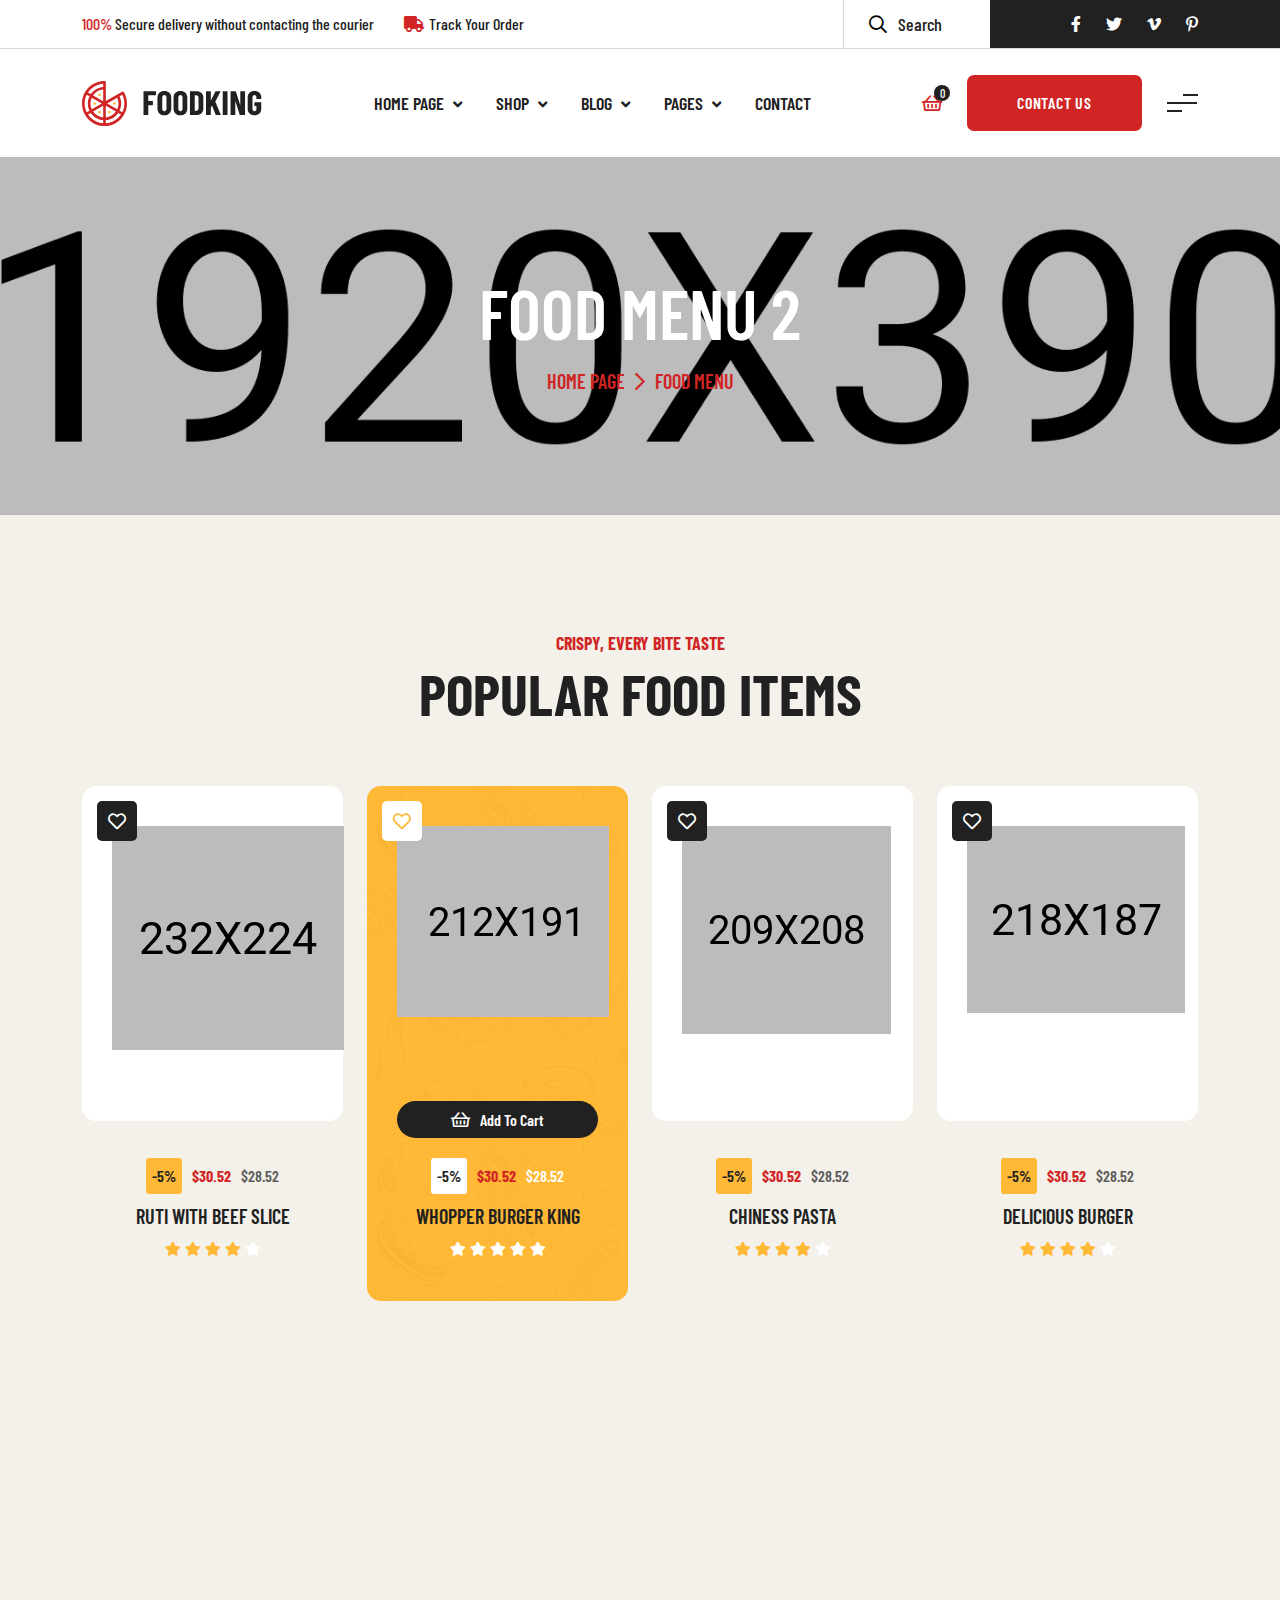
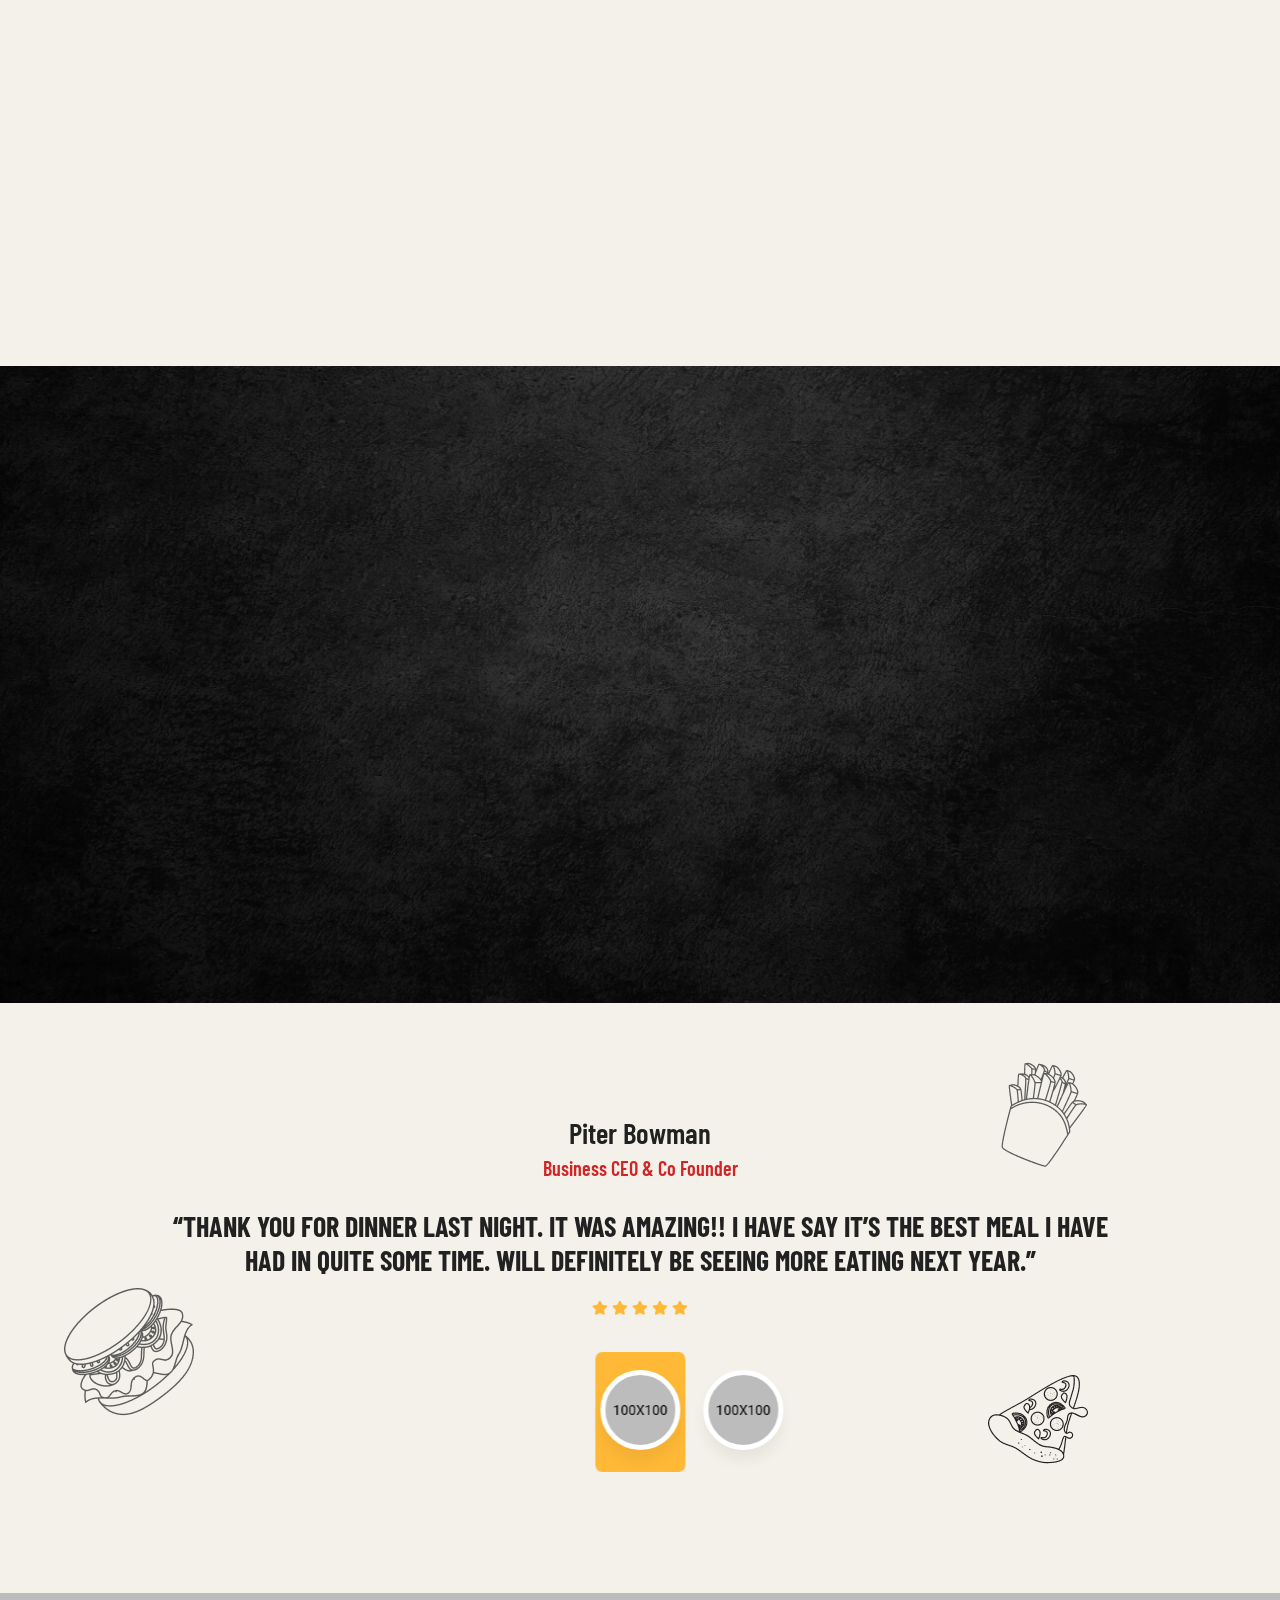
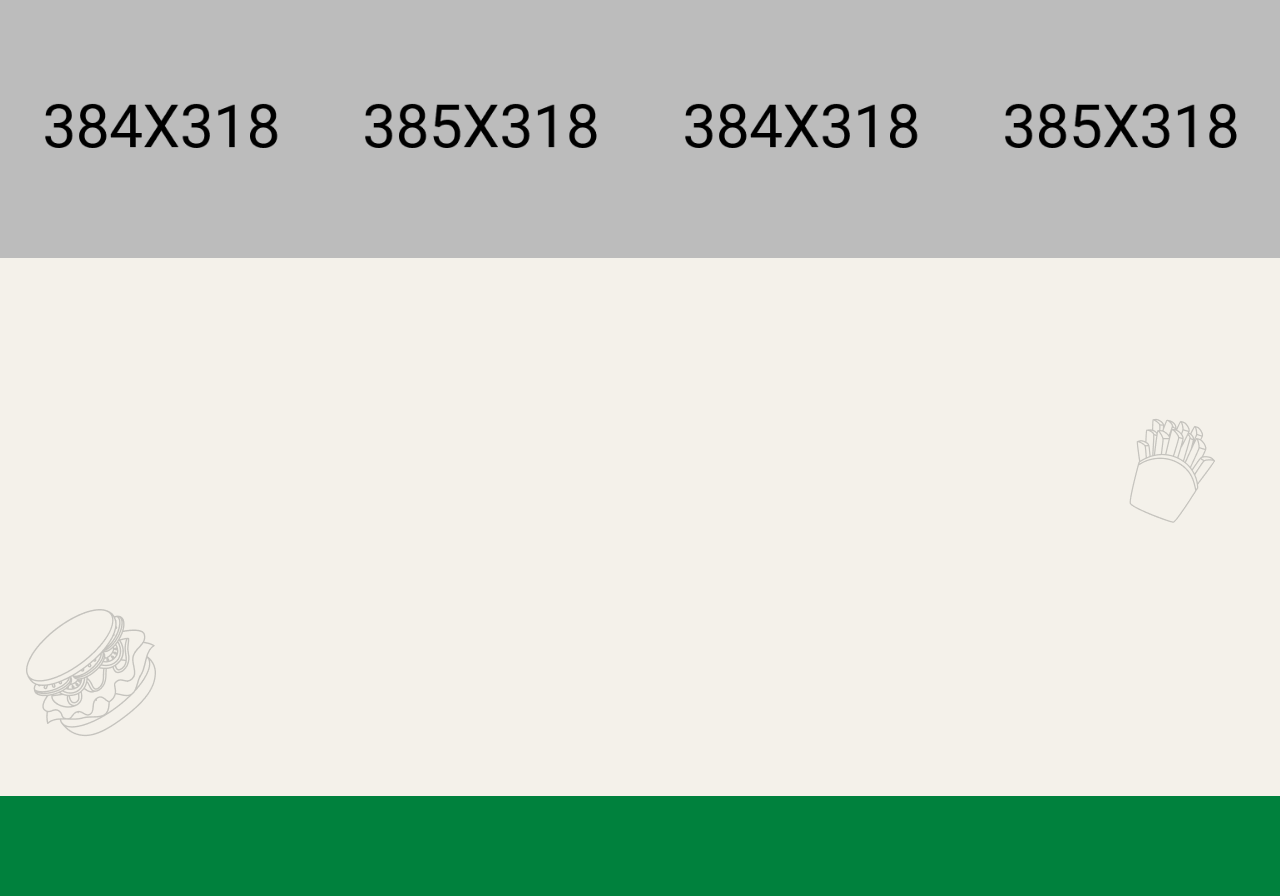
<file: food-menu-2.html>
<!DOCTYPE html>
<html lang="en">
    <!--<< Header Area >>-->
    <head>
        <!-- ========== Meta Tags ========== -->
        <meta charset="UTF-8">
        <meta http-equiv="X-UA-Compatible" content="IE=edge">
        <meta name="viewport" content="width=device-width, initial-scale=1">
        <meta name="author" content="modinatheme">
        <meta name="description" content="Foodking - Fast Food Restaurant Html">
        <!-- ======== Page title ============ -->
        <title>Foodking - Fast Food Restaurant Html</title>
        <!--<< Favcion >>-->
        <link rel="shortcut icon" href="assets/img/logo/favicon.svg">
        <!--<< Bootstrap min.css >>-->
        <link rel="stylesheet" href="assets/css/bootstrap.min.css">
        <!--<< Font Awesome.css >>-->
        <link rel="stylesheet" href="assets/css/font-awesome.css">
        <!--<< Animate.css >>-->
        <link rel="stylesheet" href="assets/css/animate.css">
        <!--<< Magnific Popup.css >>-->
        <link rel="stylesheet" href="assets/css/magnific-popup.css">
        <!--<< MeanMenu.css >>-->
        <link rel="stylesheet" href="assets/css/meanmenu.css">
        <!--<< Swiper Bundle.css >>-->
        <link rel="stylesheet" href="assets/css/swiper-bundle.min.css">
        <!--<< Nice Select.css >>-->
        <link rel="stylesheet" href="assets/css/nice-select.css">
        <!--<< Main.css >>-->
        <link rel="stylesheet" href="assets/css/main.css">
        <!--<< Style.css >>-->
        <link rel="stylesheet" href="style.css">
    </head>

    <body>
        <!-- Proloader Start -->
        <div id="preloader" class="preloader">
            <div class="animation-preloader">
                <div class="spinner">                
                </div>
                <div class="txt-loading">
                    <span data-text-preloader="F" class="letters-loading">
                    F
                    </span>
                    <span data-text-preloader="O" class="letters-loading">
                    O
                    </span>
                    <span data-text-preloader="0" class="letters-loading">
                    O
                    </span>
                    <span data-text-preloader="D" class="letters-loading">
                    D
                    </span>
                    <span data-text-preloader="K" class="letters-loading">
                    K
                    </span>
                    <span data-text-preloader="I" class="letters-loading">
                    I
                    </span>
                    <span data-text-preloader="N" class="letters-loading">
                    N
                    </span>
                    <span data-text-preloader="G" class="letters-loading">
                    G
                    </span>
                </div>
                <p class="text-center">Loading</p>
            </div>
            <div class="loader">
                <div class="row">
                    <div class="col-3 loader-section section-left">
                        <div class="bg"></div>
                    </div>
                    <div class="col-3 loader-section section-left">
                        <div class="bg"></div>
                    </div>
                    <div class="col-3 loader-section section-right">
                        <div class="bg"></div>
                    </div>
                    <div class="col-3 loader-section section-right">
                        <div class="bg"></div>
                    </div>
                </div>
            </div>
        </div>

        <!-- Offcanvas Area Start -->
        <div class="fix-area">
            <div class="offcanvas__info">
                <div class="offcanvas__wrapper">
                    <div class="offcanvas__content">
                        <div class="offcanvas__top mb-5 d-flex justify-content-between align-items-center">
                            <div class="offcanvas__logo">
                                <a href="index.html">
                                <img src="assets/img/logo/logo.svg" alt="logo-img">
                                </a>
                            </div>
                            <div class="offcanvas__close">
                                <button>
                                <i class="fas fa-times"></i>
                                </button>
                            </div>
                        </div>
                        <p class="text d-none d-lg-block">
                            This involves interactions between a business and its customers. It's about meeting customers' needs and resolving their problems. Effective customer service is crucial.
                        </p>
                        <div class="offcanvas-gallery-area d-none d-lg-block">
                            <div class="offcanvas-gallery-items">
                                <a href="assets/img/header/01.jpg" class="offcanvas-image img-popup">
                                <img src="assets/img/header/01.jpg" alt="gallery-img">
                                </a>
                                <a href="assets/img/header/02.jpg" class="offcanvas-image img-popup">
                                <img src="assets/img/header/02.jpg" alt="gallery-img">
                                </a>
                                <a href="assets/img/header/03.jpg" class="offcanvas-image img-popup">
                                <img src="assets/img/header/03.jpg" alt="gallery-img">
                                </a>
                            </div>
                            <div class="offcanvas-gallery-items">
                                <a href="assets/img/header/04.jpg" class="offcanvas-image img-popup">
                                <img src="assets/img/header/04.jpg" alt="gallery-img">
                                </a>
                                <a href="assets/img/header/05.jpg" class="offcanvas-image img-popup">
                                <img src="assets/img/header/05.jpg" alt="gallery-img">
                                </a>
                                <a href="assets/img/header/06.jpg" class="offcanvas-image img-popup">
                                <img src="assets/img/header/06.jpg" alt="gallery-img">
                                </a>
                            </div>
                        </div>
                        <div class="mobile-menu fix mb-3"></div>
                        <div class="offcanvas__contact">
                            <h4>Contact Info</h4>
                            <ul>
                                <li class="d-flex align-items-center">
                                    <div class="offcanvas__contact-icon">
                                        <i class="fal fa-map-marker-alt"></i>
                                    </div>
                                    <div class="offcanvas__contact-text">
                                        <a target="_blank" href="#">Main Street, Melbourne, Australia</a>
                                    </div>
                                </li>
                                <li class="d-flex align-items-center">
                                    <div class="offcanvas__contact-icon mr-15">
                                        <i class="fal fa-envelope"></i>
                                    </div>
                                    <div class="offcanvas__contact-text">
                                        <a href="tel:+013-003-003-9993"><span class="mailto:info@enofik.com">info@foodking.com</span></a>
                                    </div>
                                </li>
                                <li class="d-flex align-items-center">
                                    <div class="offcanvas__contact-icon mr-15">
                                        <i class="fal fa-clock"></i>
                                    </div>
                                    <div class="offcanvas__contact-text">
                                        <a target="_blank" href="#">Mod-friday, 09am -05pm</a>
                                    </div>
                                </li>
                                <li class="d-flex align-items-center">
                                    <div class="offcanvas__contact-icon mr-15">
                                        <i class="far fa-phone"></i>
                                    </div>
                                    <div class="offcanvas__contact-text">
                                        <a href="tel:+11002345909">+11002345909</a>
                                    </div>
                                </li>
                            </ul>
                            <div class="header-button mt-4">
                                <a href="shop-single.html" class="theme-btn">
                                <span class="button-content-wrapper d-flex align-items-center justify-content-center">
                                <span class="button-icon"><i class="flaticon-delivery"></i></span>
                                <span class="button-text">order now</span>
                                </span>
                                </a>
                            </div>
                            <div class="social-icon d-flex align-items-center">
                                <a href="#"><i class="fab fa-facebook-f"></i></a>
                                <a href="#"><i class="fab fa-twitter"></i></a>
                                <a href="#"><i class="fab fa-youtube"></i></a>
                                <a href="#"><i class="fab fa-linkedin-in"></i></a>
                            </div>
                        </div>
                    </div>
                </div>
            </div>
        </div>
        <div class="offcanvas__overlay"></div>

        <!-- Header Area Start -->
        <header>
            <div class="header-top">
                <div class="container">
                    <div class="header-top-wrapper">
                        <ul>
                            <li><span>100%</span> Secure delivery without contacting the courier</li>
                            <li><i class="fas fa-truck"></i>Track Your Order</li>
                        </ul>
                        <div class="top-right">
                            <div class="search-wrp">
                                <button><i class="far fa-search"></i></button>
                                <input placeholder="Search" aria-label="Search">
                            </div>
                            <div class="social-icon d-flex align-items-center">
                                <a href="#"><i class="fab fa-facebook-f"></i></a>
                                <a href="#"><i class="fab fa-twitter"></i></a>
                                <a href="#"><i class="fab fa-vimeo-v"></i></a>
                                <a href="#"><i class="fab fa-pinterest-p"></i></a>
                            </div>
                        </div>
                    </div>
                </div>
            </div>
            <div id="header-sticky" class="header-1">
                <div class="container">
                    <div class="mega-menu-wrapper">
                        <div class="header-main">
                            <div class="logo">
                                <a href="index.html" class="header-logo">
                                <img src="assets/img/logo/logo.svg" alt="logo-img">
                                </a>
                            </div>
                            <div class="header-left">
                                <div class="mean__menu-wrapper d-none d-lg-block">
                                    <div class="main-menu">
                                        <nav id="mobile-menu">
                                            <ul>
                                                <li class="has-dropdown active">
                                                    <a href="index.html">
                                                    Home Page
                                                    <i class="fas fa-angle-down"></i>
                                                    </a>
                                                    <ul class="submenu has-homemenu">
                                                        <li class="border-none">
                                                            <div class="row g-4">
                                                                <div class="col-lg-4 homemenu">
                                                                    <div class="homemenu-thumb">
                                                                        <img src="assets/img/header/home-1.jpg" alt="img">
                                                                        <div class="demo-button">
                                                                            <a href="index.html" class="theme-btn">View Demo</a>
                                                                        </div>
                                                                    </div>
                                                                    <div class="homemenu-content text-center">
                                                                        <h4 class="homemenu-title">
                                                                            <a href="index.html">Home 01</a>
                                                                        </h4>
                                                                    </div>
                                                                </div>
                                                                <div class="col-lg-4  homemenu">
                                                                    <div class="homemenu-thumb mb-15">
                                                                        <img src="assets/img/header/home-2.jpg" alt="img">
                                                                        <div class="demo-button">
                                                                            <a href="index-2.html" class="theme-btn">View Demo</a>
                                                                        </div>
                                                                    </div>
                                                                    <div class="homemenu-content text-center">
                                                                        <h4 class="homemenu-title">
                                                                            <a href="index-2.html">Home 02</a>
                                                                        </h4>
                                                                    </div>
                                                                </div>
                                                                <div class="col-lg-4 homemenu">
                                                                    <div class="homemenu-thumb mb-15">
                                                                        <img src="assets/img/header/home-3.jpg" alt="img">
                                                                        <div class="demo-button">
                                                                            <a href="index-3.html" class="theme-btn">View Demo</a>
                                                                        </div>
                                                                    </div>
                                                                    <div class="homemenu-content text-center">
                                                                        <h4 class="homemenu-title">
                                                                            <a href="index-3.html">Home 03</a>
                                                                        </h4>
                                                                    </div>
                                                                </div>
                                                                <div class="col-lg-4 homemenu">
                                                                    <div class="homemenu-thumb">
                                                                        <img src="assets/img/header/home-4.jpg" alt="img">
                                                                        <div class="demo-button">
                                                                            <a href="index-4.html" class="theme-btn">View Demo</a>
                                                                        </div>
                                                                    </div>
                                                                    <div class="homemenu-content text-center">
                                                                        <h4 class="homemenu-title">
                                                                            <a href="index-4.html">Home 04</a>
                                                                        </h4>
                                                                    </div>
                                                                </div>
                                                                <div class="col-lg-4  homemenu">
                                                                    <div class="homemenu-thumb mb-15">
                                                                        <img src="assets/img/header/home-5.jpg" alt="img">
                                                                        <div class="demo-button">
                                                                            <a href="index-5.html" class="theme-btn">View Demo</a>
                                                                        </div>
                                                                    </div>
                                                                    <div class="homemenu-content text-center">
                                                                        <h4 class="homemenu-title">
                                                                            <a href="index-5.html">Home 05</a>
                                                                        </h4>
                                                                    </div>
                                                                </div>
                                                                <div class="col-lg-4 homemenu">
                                                                    <div class="homemenu-thumb mb-15">
                                                                        <img src="assets/img/header/home-6.jpg" alt="img">
                                                                        <div class="demo-button">
                                                                            <a href="index-6.html" class="theme-btn">View Demo</a>
                                                                        </div>
                                                                    </div>
                                                                    <div class="homemenu-content text-center">
                                                                        <h4 class="homemenu-title">
                                                                            <a href="index-6.html">Home 06</a>
                                                                        </h4>
                                                                    </div>
                                                                </div>
                                                            </div>
                                                        </li>
                                                    </ul>
                                                </li>
                                                <li class="has-dropdown">
                                                    <a href="shop.html">
                                                    Shop
                                                    <i class="fas fa-angle-down"></i>
                                                    </a>
                                                    <ul class="submenu">
                                                        <li><a href="shop.html">Shop Grid</a></li>
                                                        <li><a href="shop-list.html">Shop List</a></li>
                                                        <li><a href="shop-left-sidebar.html">Shop Left SideBar</a></li>
                                                        <li><a href="shop-right-sidebar.html">Shop Right SideBar</a></li>
                                                        <li><a href="shop-single.html">Shop Single</a></li>
                                                        <li><a href="shop-single-2.html">Shop Single 2</a></li>
                                                        <li><a href="shop-cart.html">Shop Cart</a></li>
                                                        <li><a href="checkout.html">checkout</a></li>
                                                    </ul>
                                                </li>
                                                <li>
                                                    <a href="news.html">
                                                    Blog
                                                    <i class="fas fa-angle-down"></i>
                                                    </a>
                                                    <ul class="submenu">
                                                        <li><a href="news.html">Blog</a></li>
                                                        <li><a href="news-details.html">Blog Details</a></li>
                                                    </ul>
                                                </li>
                                                <li class="has-dropdown">
                                                    <a href="news.html">
                                                    Pages
                                                    <i class="fas fa-angle-down"></i>
                                                    </a>
                                                    <ul class="submenu">
                                                        <li><a href="about.html">About Us</a></li>
                                                        <li class="has-dropdown">
                                                            <a href="team.html">
                                                            Chef Page
                                                            <i class="fas fa-angle-down"></i>
                                                            </a>
                                                            <ul class="submenu">
                                                                <li><a href="team.html">Chef</a></li>
                                                                <li><a href="team-details.html">Chef Details</a></li>
                                                            </ul>
                                                        </li>
                                                        <li class="has-dropdown">
                                                            <a href="food-menu.html">
                                                            Food Menu
                                                            <i class="fas fa-angle-down"></i>
                                                            </a>
                                                            <ul class="submenu">
                                                                <li><a href="food-menu.html"> Food Menu 01</a></li>
                                                                <li><a href="food-menu-2.html"> Food Menu 02</a></li>
                                                            </ul>
                                                        </li>
                                                        <li><a href="gallery.html">Gallery</a></li>
                                                        <li><a href="testimonial.html">testimonial</a></li>
                                                        <li><a href="reservation.html">Reservation</a></li>
                                                        <li><a href="faq.html">Faq's</a></li>
                                                        <li><a href="404.html">404 Page</a></li>
                                                    </ul>
                                                </li>
                                                <li>
                                                    <a href="contact.html">Contact</a>
                                                </li>
                                            </ul>
                                        </nav>
                                        <!-- for wp -->
                                    </div>
                                </div>
                            </div>
                            <div class="header-right d-flex justify-content-end align-items-center">
                                <div class="menu-cart">
                                    <div class="cart-box">
                                        <ul>
                                            <li>
                                                <img src="assets/img/shop-food/s2.png" alt="image">
                                                <div class="cart-product">
                                                    <a href="#0">grilled chiken</a>
                                                    <span>168$</span>
                                                </div>
                                            </li>
                                        </ul>
                                        <ul>
                                            <li class="border-none">
                                                <img src="assets/img/shop-food/s3.png" alt="image">
                                                <div class="cart-product">
                                                    <a href="#0">grilled chiken</a>
                                                    <span>168$</span>
                                                </div>
                                            </li>
                                        </ul>
                                        <div class="shopping-items d-flex align-items-center justify-content-between">
                                            <span>Shopping : $20.00</span>
                                            <span>Total : $168.00</span>
                                        </div>
                                        <div class="cart-button d-flex justify-content-between mb-4">
                                            <a href="shop-cart.html" class="theme-btn">
                                            View Cart
                                            </a>
                                            <a href="checkout.html" class="theme-btn bg-red-2">
                                            Checkout
                                            </a>
                                        </div>
                                    </div>
                                    <a href="shop-cart.html" class="cart-icon">
                                    <i class="far fa-shopping-basket"></i>
                                    </a>
                                </div>
                                <div class="header-button">
                                    <a href="contact.html" class="theme-btn bg-red-2">contact us</a>
                                </div>
                                <div class="header__hamburger d-xl-block my-auto">
                                    <div class="sidebar__toggle">
                                        <div class="header-bar">
                                            <span></span>
                                            <span></span>
                                            <span></span>
                                        </div>
                                    </div>
                                </div>
                            </div>
                        </div>
                    </div>
                </div>
            </div>
        </header>

        <!--<< Breadcrumb Section Start >>-->
        <div class="breadcrumb-wrapper bg-cover" style="background-image: url('assets/img/banner/breadcrumb.jpg');">
            <div class="container">
                <div class="page-heading center">
                    <h1>food menu 2</h1>
                    <ul class="breadcrumb-items">
                        <li>
                            <a href="index.html">
                            Home Page
                            </a>
                        </li>
                        <li>
                            <i class="far fa-chevron-right"></i>
                        </li>
                        <li>
                            food menu
                        </li>
                    </ul>
                </div>
            </div>
        </div>

        <!-- Food Catagory Section Start -->
        <section class="food-category-section fix section-padding section-bg">
            <div class="container">
                <div class="section-title text-center">
                    <span>crispy, every bite taste</span>
                    <h2>Popular Food Items</h2>
                </div>
                <div class="row">
                    <div class="col-xl-3 col-lg-6 col-md-6 wow fadeInUp" data-wow-delay=".3s">
                        <div class="catagory-product-card-2 text-center">
                            <div class="icon">
                                <a href="shop-cart.html"><i class="far fa-heart"></i></a>
                            </div>
                            <div class="catagory-product-image">
                                <img src="assets/img/food/beef-ruti.png" alt="product-img">
                            </div>
                            <div class="catagory-product-content">
                                <div class="catagory-button">
                                    <a href="shop-cart.html" class="theme-btn-2"><i class="far fa-shopping-basket"></i>Add To Cart</a>
                                </div>
                                <div class="info-price d-flex align-items-center justify-content-center">
                                    <p>-5%</p>
                                    <h6>$30.52</h6>
                                    <span>$28.52</span>
                                </div>
                                <h4>
                                    <a href="shop-single.html">ruti with beef slice</a>
                                </h4>
                                <div class="star">
                                    <span class="fas fa-star"></span>
                                    <span class="fas fa-star"></span>
                                    <span class="fas fa-star"></span>
                                    <span class="fas fa-star"></span>
                                    <span class="fas fa-star text-white"></span>
                                </div>
                            </div>
                        </div>
                    </div>
                    <div class="col-xl-3 col-lg-6 col-md-6 wow fadeInUp" data-wow-delay=".5s">
                        <div class="catagory-product-card-2 text-center active">
                            <div class="icon">
                                <a href="shop-cart.html"><i class="far fa-heart"></i></a>
                            </div>
                            <div class="catagory-product-image">
                                <img src="assets/img/food/burger-2.png" alt="product-img">
                            </div>
                            <div class="catagory-product-content">
                                <div class="catagory-button">
                                    <a href="shop-cart.html" class="theme-btn-2"><i class="far fa-shopping-basket"></i>Add To Cart</a>
                                </div>
                                <div class="info-price d-flex align-items-center justify-content-center">
                                    <p>-5%</p>
                                    <h6>$30.52</h6>
                                    <span>$28.52</span>
                                </div>
                                <h4>
                                    <a href="shop-single.html">Whopper Burger King</a>
                                </h4>
                                <div class="star">
                                    <span class="fas fa-star"></span>
                                    <span class="fas fa-star"></span>
                                    <span class="fas fa-star"></span>
                                    <span class="fas fa-star"></span>
                                    <span class="fas fa-star text-white"></span>
                                </div>
                            </div>
                        </div>
                    </div>
                    <div class="col-xl-3 col-lg-6 col-md-6 wow fadeInUp" data-wow-delay=".7s">
                        <div class="catagory-product-card-2 text-center">
                            <div class="icon">
                                <a href="shop-cart.html"><i class="far fa-heart"></i></a>
                            </div>
                            <div class="catagory-product-image">
                                <img src="assets/img/food/pasta-2.png" alt="product-img">
                            </div>
                            <div class="catagory-product-content">
                                <div class="catagory-button">
                                    <a href="shop-cart.html" class="theme-btn-2"><i class="far fa-shopping-basket"></i>Add To Cart</a>
                                </div>
                                <div class="info-price d-flex align-items-center justify-content-center">
                                    <p>-5%</p>
                                    <h6>$30.52</h6>
                                    <span>$28.52</span>
                                </div>
                                <h4>
                                    <a href="shop-single.html">Chiness pasta</a>
                                </h4>
                                <div class="star">
                                    <span class="fas fa-star"></span>
                                    <span class="fas fa-star"></span>
                                    <span class="fas fa-star"></span>
                                    <span class="fas fa-star"></span>
                                    <span class="fas fa-star text-white"></span>
                                </div>
                            </div>
                        </div>
                    </div>
                    <div class="col-xl-3 col-lg-6 col-md-6 wow fadeInUp" data-wow-delay=".9s">
                        <div class="catagory-product-card-2 text-center">
                            <div class="icon">
                                <a href="shop-cart.html"><i class="far fa-heart"></i></a>
                            </div>
                            <div class="catagory-product-image">
                                <img src="assets/img/food/pizza-3.png" alt="product-img">
                            </div>
                            <div class="catagory-product-content">
                                <div class="catagory-button">
                                    <a href="shop-cart.html" class="theme-btn-2"><i class="far fa-shopping-basket"></i>Add To Cart</a>
                                </div>
                                <div class="info-price d-flex align-items-center justify-content-center">
                                    <p>-5%</p>
                                    <h6>$30.52</h6>
                                    <span>$28.52</span>
                                </div>
                                <h4>
                                    <a href="shop-single.html">delicious burger</a>
                                </h4>
                                <div class="star">
                                    <span class="fas fa-star"></span>
                                    <span class="fas fa-star"></span>
                                    <span class="fas fa-star"></span>
                                    <span class="fas fa-star"></span>
                                    <span class="fas fa-star text-white"></span>
                                </div>
                            </div>
                        </div>
                    </div>
                    <div class="col-xl-3 col-lg-6 col-md-6 wow fadeInUp" data-wow-delay=".3s">
                        <div class="catagory-product-card-2 text-center">
                            <div class="icon">
                                <a href="shop-cart.html"><i class="far fa-heart"></i></a>
                            </div>
                            <div class="catagory-product-image">
                                <img src="assets/img/food/main-food-2.png" alt="product-img">
                            </div>
                            <div class="catagory-product-content">
                                <div class="catagory-button">
                                    <a href="shop-cart.html" class="theme-btn-2"><i class="far fa-shopping-basket"></i>Add To Cart</a>
                                </div>
                                <div class="info-price d-flex align-items-center justify-content-center">
                                    <p>-5%</p>
                                    <h6>$30.52</h6>
                                    <span>$28.52</span>
                                </div>
                                <h4>
                                    <a href="shop-single.html">fast food combo</a>
                                </h4>
                                <div class="star">
                                    <span class="fas fa-star"></span>
                                    <span class="fas fa-star"></span>
                                    <span class="fas fa-star"></span>
                                    <span class="fas fa-star"></span>
                                    <span class="fas fa-star text-white"></span>
                                </div>
                            </div>
                        </div>
                    </div>
                    <div class="col-xl-3 col-lg-6 col-md-6 wow fadeInUp" data-wow-delay=".5s">
                        <div class="catagory-product-card-2 text-center">
                            <div class="icon">
                                <a href="shop-cart.html"><i class="far fa-heart"></i></a>
                            </div>
                            <div class="catagory-product-image">
                                <img src="assets/img/food/ruti.png" alt="product-img">
                            </div>
                            <div class="catagory-product-content">
                                <div class="catagory-button">
                                    <a href="shop-cart.html" class="theme-btn-2"><i class="far fa-shopping-basket"></i>Add To Cart</a>
                                </div>
                                <div class="info-price d-flex align-items-center justify-content-center">
                                    <p>-5%</p>
                                    <h6>$30.52</h6>
                                    <span>$28.52</span>
                                </div>
                                <h4>
                                    <a href="shop-single.html">ruti with chiken</a>
                                </h4>
                                <div class="star">
                                    <span class="fas fa-star"></span>
                                    <span class="fas fa-star"></span>
                                    <span class="fas fa-star"></span>
                                    <span class="fas fa-star"></span>
                                    <span class="fas fa-star text-white"></span>
                                </div>
                            </div>
                        </div>
                    </div>
                    <div class="col-xl-3 col-lg-6 col-md-6 wow fadeInUp" data-wow-delay=".7s">
                        <div class="catagory-product-card-2 text-center">
                            <div class="icon">
                                <a href="shop-cart.html"><i class="far fa-heart"></i></a>
                            </div>
                            <div class="catagory-product-image">
                                <img src="assets/img/food/grilled-2.png" alt="product-img">
                            </div>
                            <div class="catagory-product-content">
                                <div class="catagory-button">
                                    <a href="shop-cart.html" class="theme-btn-2"><i class="far fa-shopping-basket"></i>Add To Cart</a>
                                </div>
                                <div class="info-price d-flex align-items-center justify-content-center">
                                    <p>-5%</p>
                                    <h6>$30.52</h6>
                                    <span>$28.52</span>
                                </div>
                                <h4>
                                    <a href="shop-single.html">grilled chiken</a>
                                </h4>
                                <div class="star">
                                    <span class="fas fa-star"></span>
                                    <span class="fas fa-star"></span>
                                    <span class="fas fa-star"></span>
                                    <span class="fas fa-star"></span>
                                    <span class="fas fa-star text-white"></span>
                                </div>
                            </div>
                        </div>
                    </div>
                    <div class="col-xl-3 col-lg-6 col-md-6 wow fadeInUp" data-wow-delay=".9s">
                        <div class="catagory-product-card-2 text-center">
                            <div class="icon">
                                <a href="shop-cart.html"><i class="far fa-heart"></i></a>
                            </div>
                            <div class="catagory-product-image">
                                <img src="assets/img/food/delicious-burger.png" alt="product-img">
                            </div>
                            <div class="catagory-product-content">
                                <div class="catagory-button">
                                    <a href="shop-cart.html" class="theme-btn-2"><i class="far fa-shopping-basket"></i>Add To Cart</a>
                                </div>
                                <div class="info-price d-flex align-items-center justify-content-center">
                                    <p>-5%</p>
                                    <h6>$30.52</h6>
                                    <span>$28.52</span>
                                </div>
                                <h4>
                                    <a href="shop-single.html">delicious burger</a>
                                </h4>
                                <div class="star">
                                    <span class="fas fa-star"></span>
                                    <span class="fas fa-star"></span>
                                    <span class="fas fa-star"></span>
                                    <span class="fas fa-star"></span>
                                    <span class="fas fa-star text-white"></span>
                                </div>
                            </div>
                        </div>
                    </div>
                </div>
            </div>
        </section>

        <!-- Booking Section Start -->
        <section class="booking-section mt-0 fix section-padding bg-cover" style="background-image: url('assets/img/banner/main-bg.jpg');">
            <div class="container">
                <div class="booking-wrapper">
                    <div class="row justify-content-between align-items-center">
                        <div class="col-lg-6">
                            <div class="booking-content">
                                <div class="section-title">
                                    <span class="wow fadeInUp">crispy, every bite taste</span>
                                    <h2 class="text-white wow fadeInUp" data-wow-delay=".3s">
                                        need booking? <br>
                                        reserve your table?
                                    </h2>
                                </div>
                                <div class="icon-items d-flex align-items-center wow fadeInUp" data-wow-delay=".5s">
                                    <div class="icon">
                                        <i class="flaticon-phone-call-2"></i>
                                    </div>
                                    <div class="content">
                                        <h5>24/7 Support center</h5>
                                        <h3><a href="tel:+1718-904-4450">+1718-904-4450</a></h3>
                                    </div>
                                </div>
                            </div>
                        </div>
                        <div class="col-lg-5 mt-5 mt-lg-0 wow fadeInUp" data-wow-delay=".4s">
                            <div class="booking-contact bg-cover" style="background-image: url('assets/img/shape/booking-shape.png');">
                                <h4 class="text-center text-white">create an reservation</h4>
                                <div class="booking-items">
                                    <div class="form-clt">
                                        <div class="nice-select" tabindex="0">
                                            <span class="current">
                                            no of person
                                            </span>
                                            <ul class="list">
                                                <li data-value="1" class="option selected">
                                                    no of person
                                                </li>
                                                <li data-value="1" class="option">
                                                    no of person
                                                </li>
                                                <li data-value="1" class="option">
                                                    no of person
                                                </li>
                                            </ul>
                                        </div>
                                    </div>
                                    <div class="form-clt">
                                        <input type="text" name="number" id="number" placeholder="phone number">
                                        <div class="icon">
                                            <i class="fas fa-phone"></i>
                                        </div>
                                    </div>
                                    <div class="form-clt">
                                        <input type="date" id="calendar" name="calendar">
                                    </div>
                                    <div class="form-clt">
                                        <a href="reservation.html" class="theme-btn bg-yellow">
                                        booking now
                                        </a>
                                    </div>
                                </div>
                            </div>
                        </div>
                    </div>
                </div>
            </div>
        </section>

        <!-- Testimonial Section Start -->
        <section class="testimonial-section fix section-padding section-bg">
            <div class="burger-shape">
                <img src="assets/img/shape/burger-shape-3.png" alt="burger-shape">
            </div>
            <div class="fry-shape">
                <img src="assets/img/shape/fry-shape-2.png" alt="burger-shape">
            </div>
            <div class="pizza-shape">
                <img src="assets/img/shape/pizzashape.png" alt="burger-shape">
            </div>
            <div class="container">
                <div class="testimonial-wrapper style-2">
                    <div class="testimonial-items text-center">
                        <div class="swiper testimonial-content-slider">
                            <div class="swiper-wrapper">
                                <div class="swiper-slide">
                                    <div class="testimonial-content">
                                        <div class="client-info">
                                            <h4>Piter Bowman</h4>
                                            <h5>Business CEO & co founder</h5>
                                        </div>
                                        <h3>
                                            “Thank you for dinner last night. It was amazing!! I have
                                            say it’s the best meal I have had in quite some time.
                                            will definitely be seeing more eating next year.”
                                        </h3>
                                        <div class="star">
                                            <span class="fas fa-star"></span>
                                            <span class="fas fa-star"></span>
                                            <span class="fas fa-star"></span>
                                            <span class="fas fa-star"></span>
                                            <span class="fas fa-star"></span>
                                        </div>
                                    </div>
                                </div>
                                <div class="swiper-slide">
                                    <div class="testimonial-content">
                                        <div class="client-info">
                                            <h4>Piter Bowman</h4>
                                            <h5>Business CEO & co founder</h5>
                                        </div>
                                        <h3>
                                            “Thank you for dinner last night. It was amazing!! I have
                                            say it’s the best meal I have had in quite some time.
                                            will definitely be seeing more eating next year.”
                                        </h3>
                                        <div class="star">
                                            <span class="fas fa-star"></span>
                                            <span class="fas fa-star"></span>
                                            <span class="fas fa-star"></span>
                                            <span class="fas fa-star"></span>
                                            <span class="fas fa-star"></span>
                                        </div>
                                    </div>
                                </div>
                                <div class="swiper-slide">
                                    <div class="testimonial-content">
                                        <div class="client-info">
                                            <h4>Piter Bowman</h4>
                                            <h5>Business CEO & co founder</h5>
                                        </div>
                                        <h3>
                                            “Thank you for dinner last night. It was amazing!! I have
                                            say it’s the best meal I have had in quite some time.
                                            will definitely be seeing more eating next year.”
                                        </h3>
                                        <div class="star">
                                            <span class="fas fa-star"></span>
                                            <span class="fas fa-star"></span>
                                            <span class="fas fa-star"></span>
                                            <span class="fas fa-star"></span>
                                            <span class="fas fa-star"></span>
                                        </div>
                                    </div>
                                </div>
                            </div>
                        </div>
                        <div class="swiper testimonial-image-slider">
                            <div class="swiper-wrapper">
                                <div class="swiper-slide">
                                    <div class="client-image-item">
                                        <div class="client-img bg-cover" style="background-image: url('assets/img/client/01.jpg')"></div>
                                    </div>
                                </div>
                                <div class="swiper-slide">
                                    <div class="client-image-item">
                                        <div class="client-img bg-cover" style="background-image: url('assets/img/client/02.jpg')"></div>
                                    </div>
                                </div>
                                <div class="swiper-slide">
                                    <div class="client-image-item">
                                        <div class="client-img bg-cover" style="background-image: url('assets/img/client/03.jpg')"></div>
                                    </div>
                                </div>
                            </div>
                        </div>
                    </div>
                </div>
            </div>
        </section>

        <!-- Instagram Banner Section Start -->
        <div class="instagram-banner fix">
            <div class="swiper instagram-banner-slider">
                <div class="swiper-wrapper">
                    <div class="swiper-slide">
                        <div class="instagram-banner-items">
                            <div class="banner-image">
                                <img src="assets/img/instagram-banner/01.jpg" alt="food-img">
                                <a href="assets/img/instagram-banner/01.jpg" class="icon img-popup">
                                <i class="far fa-search"></i>
                                </a>
                            </div>
                        </div>
                    </div>
                    <div class="swiper-slide">
                        <div class="instagram-banner-items">
                            <div class="banner-image">
                                <img src="assets/img/instagram-banner/02.jpg" alt="food-img">
                                <a href="assets/img/instagram-banner/02.jpg" class="icon img-popup">
                                <i class="far fa-search"></i>
                                </a>
                            </div>
                        </div>
                    </div>
                    <div class="swiper-slide">
                        <div class="instagram-banner-items">
                            <div class="banner-image">
                                <img src="assets/img/instagram-banner/03.jpg" alt="food-img">
                                <a href="assets/img/instagram-banner/03.jpg" class="icon img-popup">
                                <i class="far fa-search"></i>
                                </a>
                            </div>
                        </div>
                    </div>
                    <div class="swiper-slide">
                        <div class="instagram-banner-items">
                            <div class="banner-image">
                                <img src="assets/img/instagram-banner/04.jpg" alt="food-img">
                                <a href="assets/img/instagram-banner/04.jpg" class="icon img-popup">
                                <i class="far fa-search"></i>
                                </a>
                            </div>
                        </div>
                    </div>
                    <div class="swiper-slide">
                        <div class="instagram-banner-items">
                            <div class="banner-image">
                                <img src="assets/img/instagram-banner/05.jpg" alt="food-img">
                                <a href="assets/img/instagram-banner/05.jpg" class="icon img-popup">
                                <i class="far fa-search"></i>
                                </a>
                            </div>
                        </div>
                    </div>
                </div>
            </div>
        </div>

        <!-- Footer Section Start -->
        <footer class="footer-section fix section-bg">
            <div class="burger-shape">
                <img src="assets/img/shape/burger-shape-3.png" alt="burger-shape">
            </div>
            <div class="fry-shape">
                <img src="assets/img/shape/fry-shape-2.png" alt="burger-shape">
            </div>
            <div class="container">
                <div class="footer-widgets-wrapper">
                    <div class="row">
                        <div class="col-xl-3 col-sm-6 col-md-6 col-lg-3 wow fadeInUp" data-wow-delay=".2s">
                            <div class="single-footer-widget">
                                <div class="widget-head">
                                    <a href="index.html">
                                    <img src="assets/img/logo/logo.svg" alt="logo-img">
                                    </a>
                                </div>
                                <div class="footer-content">
                                    <p>
                                        We believe it has the power to do <br>
                                        amazing things.
                                    </p>
                                    <span>Interested in working with us?</span> <br>
                                    <a href="mailto:info@example.com" class="link">info@example.com</a>
                                    <div class="social-icon d-flex align-items-center">
                                        <a href="#"><i class="fab fa-facebook-f"></i></a>
                                        <a href="#"><i class="fab fa-twitter"></i></a>
                                        <a href="#"><i class="fab fa-vimeo-v"></i></a>
                                        <a href="#"><i class="fab fa-pinterest-p"></i></a>
                                    </div>
                                </div>
                            </div>
                        </div>
                        <div class="col-xl-2 ps-lg-5 col-sm-6 col-md-3 col-lg-3 wow fadeInUp" data-wow-delay=".4s">
                            <div class="single-footer-widget">
                                <div class="widget-head">
                                    <h4>Quick Links</h4>
                                </div>
                                <ul class="list-items">
                                    <li>
                                        <a href="about.html"> 
                                        <span class="text-effect">
                                        <span class="effect-1">Services</span>
                                        <span class="effect-1">Services</span>
                                        </span>
                                        </a>
                                    </li>
                                    <li>
                                        <a href="about.html">
                                        <span class="text-effect">
                                        <span class="effect-1">About company</span>
                                        <span class="effect-1">About company</span>
                                        </span>
                                        </a>
                                    </li>
                                    <li>
                                        <a href="news-details.html">
                                        <span class="text-effect">
                                        <span class="effect-1">latest news</span>
                                        <span class="effect-1">latest news</span>
                                        </span>
                                        </a>
                                    </li>
                                    <li>
                                        <a href="team.html">
                                        <span class="text-effect">
                                        <span class="effect-1">team member</span>
                                        <span class="effect-1">team member</span>
                                        </span>
                                        </a>
                                    </li>
                                    <li>
                                        <a href="testimonial.html">
                                        <span class="text-effect">
                                        <span class="effect-1">testimonials</span>
                                        <span class="effect-1">testimonials</span>
                                        </span>
                                        </a>
                                    </li>
                                </ul>
                            </div>
                        </div>
                        <div class="col-xl-2 ps-lg-4 col-sm-6 col-md-3 col-lg-3 wow fadeInUp" data-wow-delay=".6s">
                            <div class="single-footer-widget">
                                <div class="widget-head">
                                    <h4>My account</h4>
                                </div>
                                <ul class="list-items">
                                    <li>
                                        <a href="shop-single.html">
                                        <span class="text-effect">
                                        <span class="effect-1">My Profile</span>
                                        <span class="effect-1">My Profile</span>
                                        </span>
                                        </a>
                                    </li>
                                    <li>
                                        <a href="shop-single.html">
                                        <span class="text-effect">
                                        <span class="effect-1">My Order History</span>
                                        <span class="effect-1">My Order History</span>
                                        </span>
                                        </a>
                                    </li>
                                    <li>
                                        <a href="shop-single.html">
                                        <span class="text-effect">
                                        <span class="effect-1">My Wish List</span>
                                        <span class="effect-1">My Wish List</span>
                                        </span>
                                        </a>
                                    </li>
                                    <li>
                                        <a href="shop-single.html">
                                        <span class="text-effect">
                                        <span class="effect-1">Order Tracking</span>
                                        <span class="effect-1">Order Tracking</span>
                                        </span>
                                        </a>
                                    </li>
                                    <li>
                                        <a href="shop-cart.html">
                                        <span class="text-effect">
                                        <span class="effect-1">Shopping Cart</span>
                                        <span class="effect-1">Shopping Cart</span>
                                        </span>
                                        </a>
                                    </li>
                                </ul>
                            </div>
                        </div>
                        <div class="col-xl-2 col-sm-6 col-md-6 col-lg-3 wow fadeInUp" data-wow-delay=".8s">
                            <div class="single-footer-widget">
                                <div class="widget-head">
                                    <h4>Address:</h4>
                                </div>
                                <div class="footer-address-text">
                                    <h6>
                                        570 8th Ave, New York,NY <span>10018</span>
                                        United States
                                    </h6>
                                    <h5>Hours:</h5>
                                    <h6>
                                        9.30am – 6.30pm <br>
                                        Monday to Friday
                                    </h6>
                                </div>
                            </div>
                        </div>
                        <div class="col-xl-3 ps-xl-5 col-sm-6 col-md-6 col-lg-4 wow fadeInUp" data-wow-delay=".9s">
                            <div class="single-footer-widget">
                                <div class="widget-head">
                                    <h4>Install app</h4>
                                </div>
                                <div class="footer-apps-items">
                                    <h5>From App Store or Google Play</h5>
                                    <div class="apps-image d-flex align-items-center">
                                        <a href="#"><img src="assets/img/app-store.png" alt="store-img"></a>
                                        <a href="#"><img src="assets/img/google-play.png" alt="store-img"></a>
                                    </div>
                                    <div class="support-text">
                                        <h5>24/7 Support center</h5>
                                        <h3><a href="tel:+1718-904-4450">+1718-904-4450</a></h3>
                                    </div>
                                </div>
                            </div>
                        </div>
                    </div>
                </div>
            </div>
            <div class="footer-bottom">
                <div class="container">
                    <div class="footer-bottom-wrapper d-flex align-items-center justify-content-between">
                        <p class="wow fadeInLeft" data-wow-delay=".3s">
                            © Copyright <span class="theme-color-3">2024</span> <a href="index.html">Foodking </a>. All Rights Reserved.
                        </p>
                        <div class="card-image wow fadeInRight" data-wow-delay=".5s">
                            <img src="assets/img/card.png" alt="card-img">
                        </div>
                    </div>
                </div>
            </div>
        </footer>

        <!-- Back To Top Start -->
        <div class="scroll-up">
            <svg class="scroll-circle svg-content" width="100%" height="100%" viewBox="-1 -1 102 102">
                <path d="M50,1 a49,49 0 0,1 0,98 a49,49 0 0,1 0,-98" />
            </svg>
        </div>
        
        <!--<< All JS Plugins >>-->
        <script src="assets/js/jquery-3.7.1.min.js"></script>
        <!--<< Viewport Js >>-->
        <script src="assets/js/viewport.jquery.js"></script>
        <!--<< Bootstrap Js >>-->
        <script src="assets/js/bootstrap.bundle.min.js"></script>
        <!--<< Nice Select Js >>-->
        <script src="assets/js/jquery.nice-select.min.js"></script>
        <!--<< Waypoints Js >>-->
        <script src="assets/js/jquery.waypoints.js"></script>
        <!--<< Counterup Js >>-->
        <script src="assets/js/jquery.counterup.min.js"></script>
        <!--<< Swiper Slider Js >>-->
        <script src="assets/js/swiper-bundle.min.js"></script>
        <!--<< MeanMenu Js >>-->
        <script src="assets/js/jquery.meanmenu.min.js"></script>
        <!--<< Magnific Popup Js >>-->
        <script src="assets/js/jquery.magnific-popup.min.js"></script>
        <!--<< GSAP Animation Js >>-->
        <script src="assets/js/animation.js"></script>
        <!--<< Wow Animation Js >>-->
        <script src="assets/js/wow.min.js"></script>
        <!--<< Main.js >>-->
        <script src="assets/js/main.js"></script>
    </body>
</html>
</file>
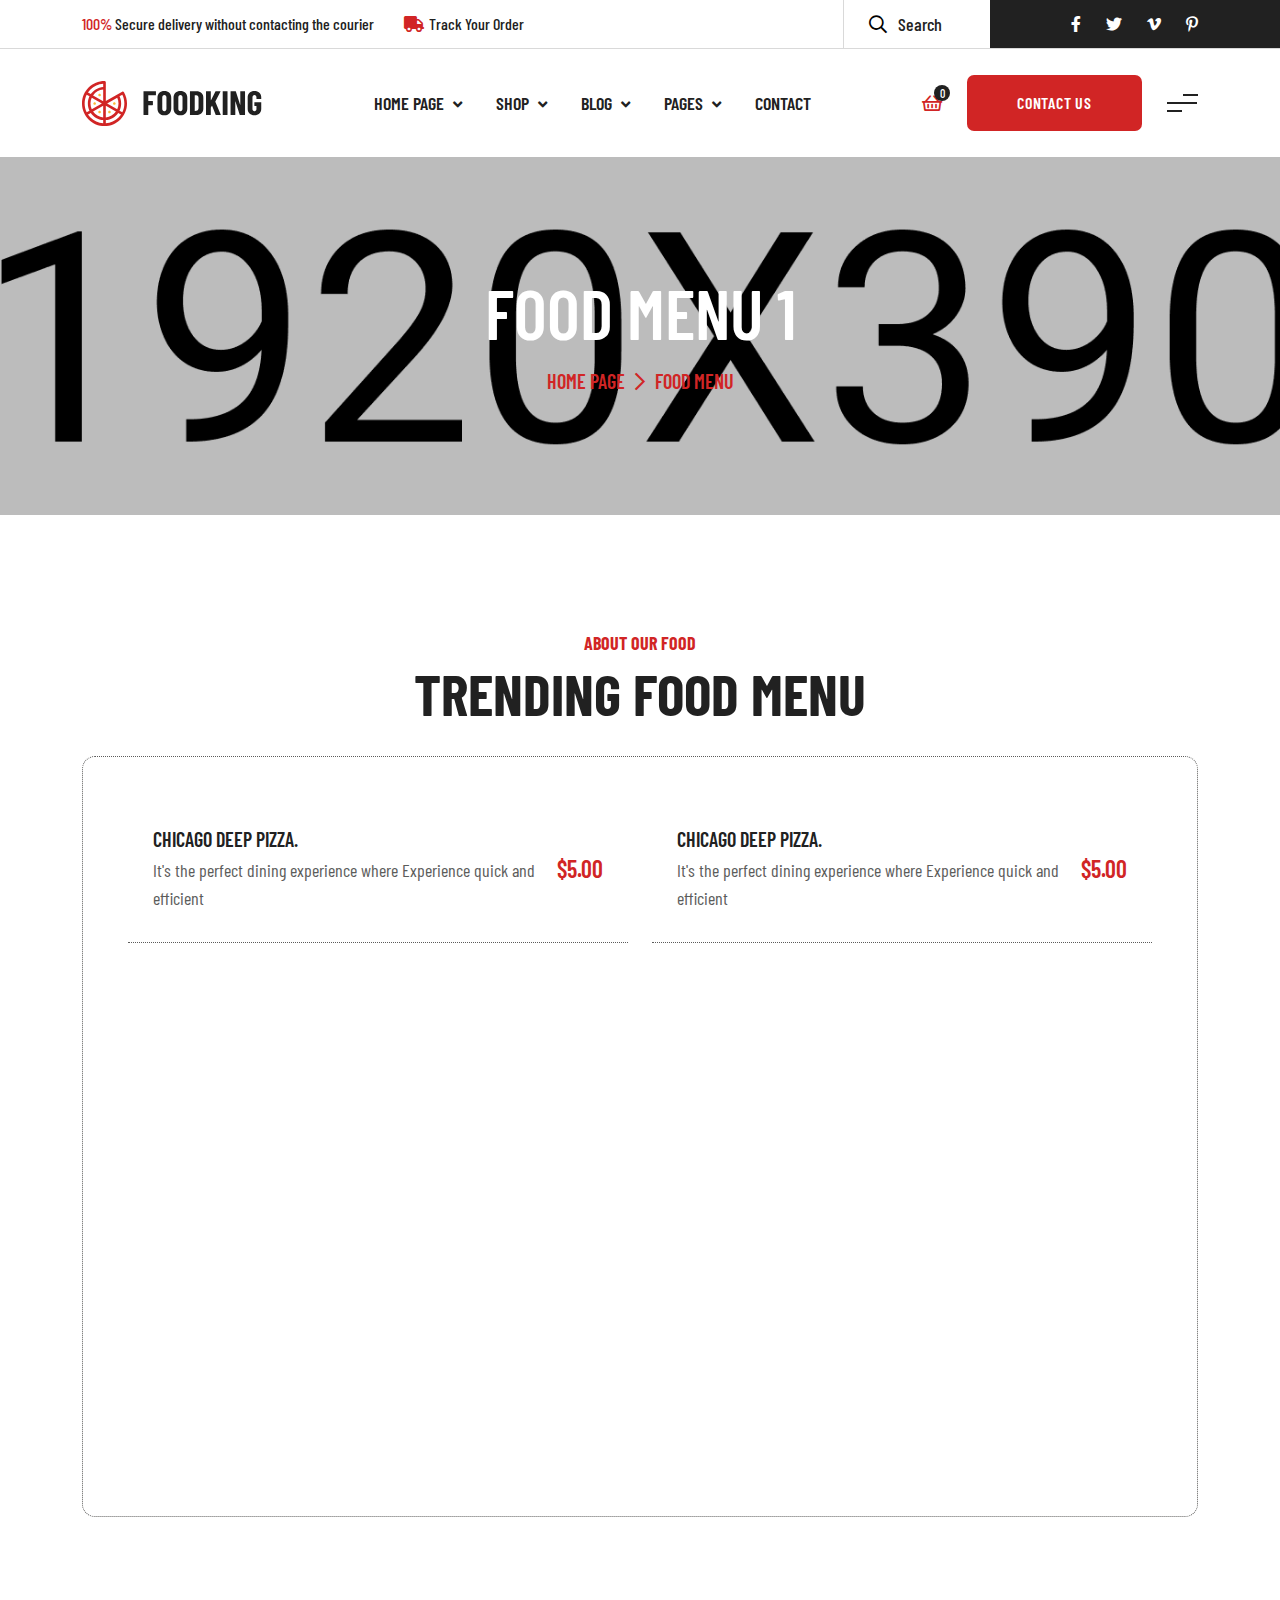
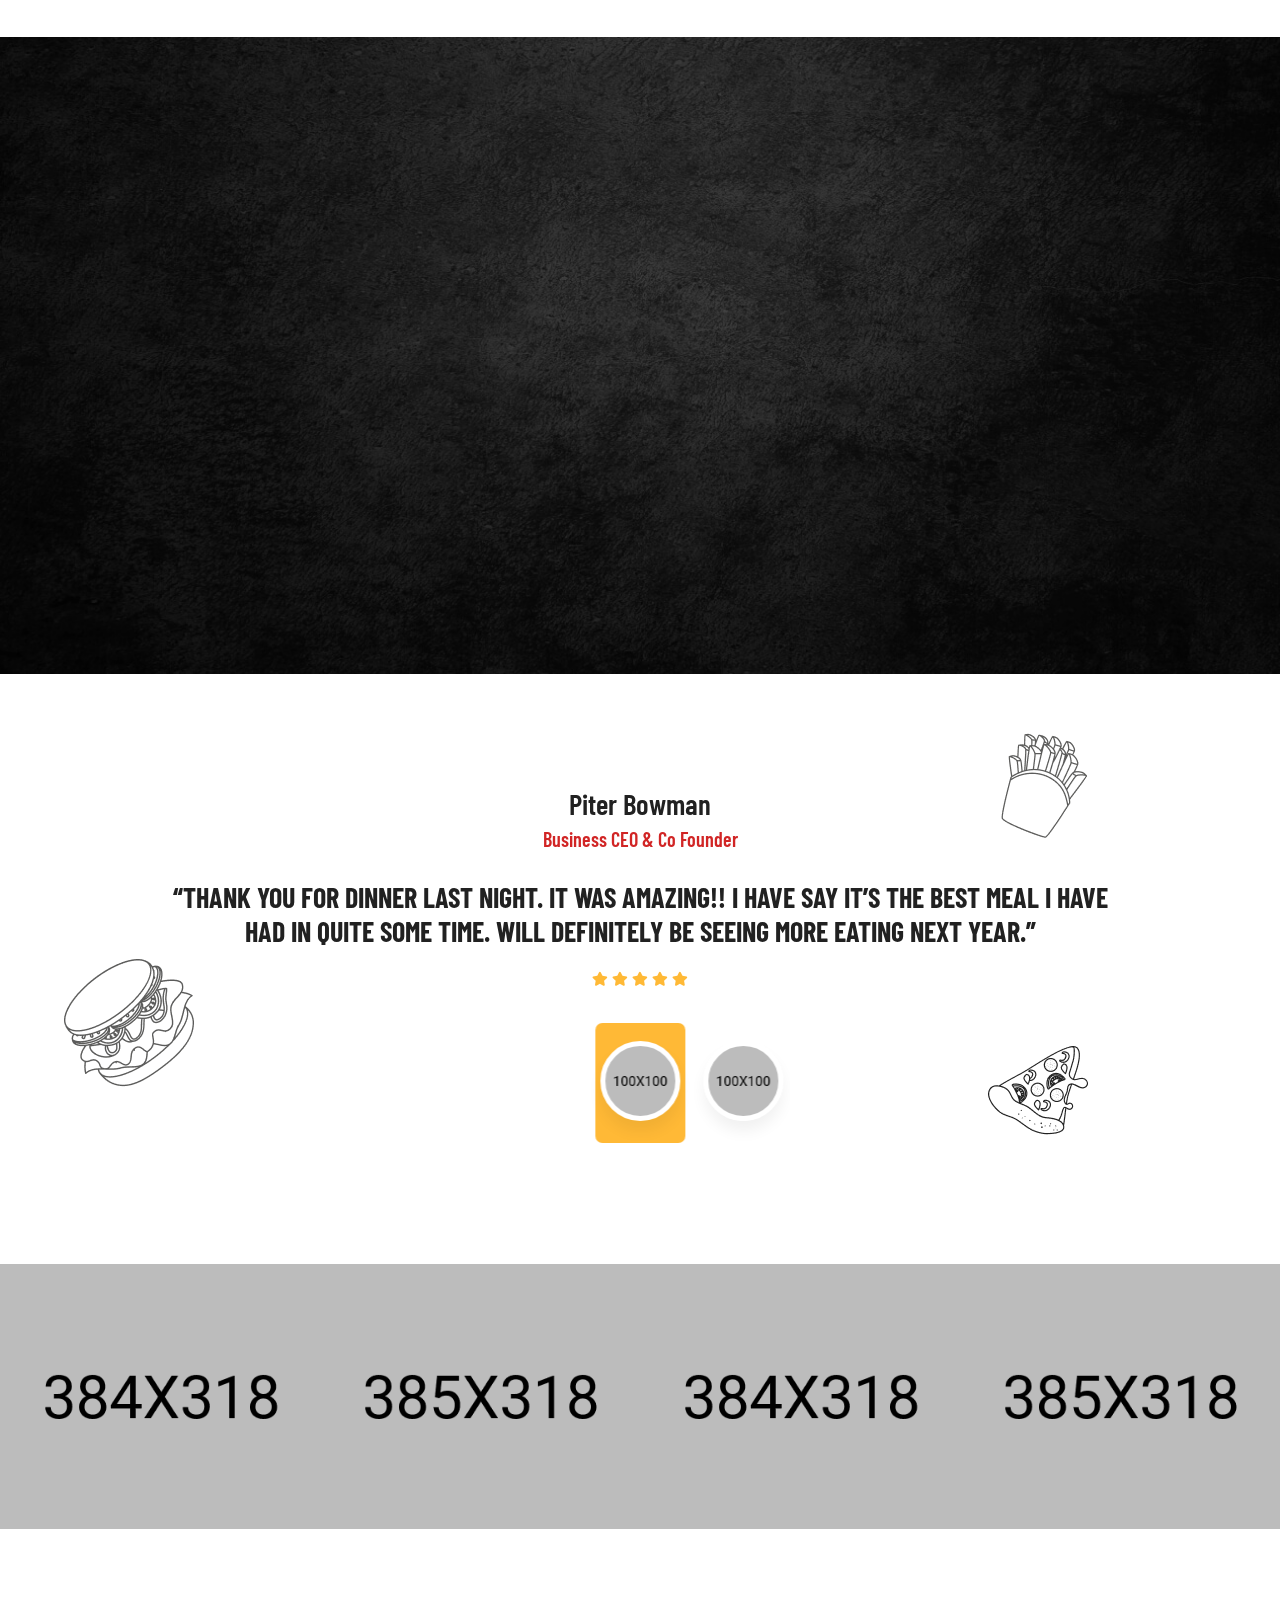
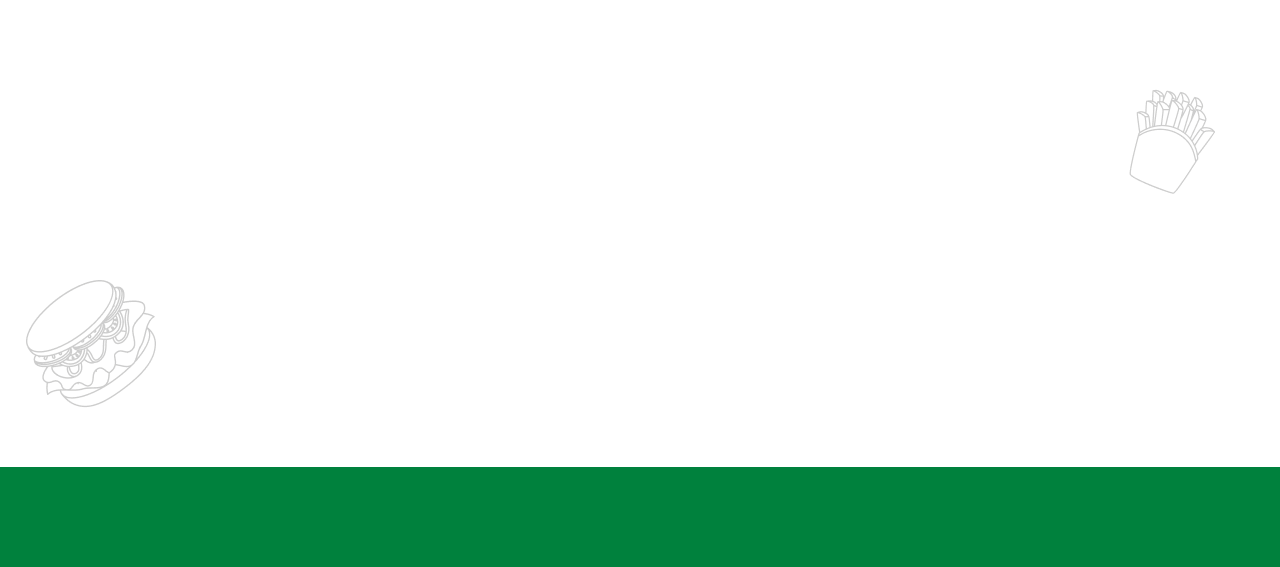
<file: food-menu.html>
<!DOCTYPE html>
<html lang="en">
    <!--<< Header Area >>-->
    <head>
        <!-- ========== Meta Tags ========== -->
        <meta charset="UTF-8">
        <meta http-equiv="X-UA-Compatible" content="IE=edge">
        <meta name="viewport" content="width=device-width, initial-scale=1">
        <meta name="author" content="modinatheme">
        <meta name="description" content="Foodking - Fast Food Restaurant Html">
        <!-- ======== Page title ============ -->
        <title>Foodking - Fast Food Restaurant Html</title>
        <!--<< Favcion >>-->
        <link rel="shortcut icon" href="assets/img/logo/favicon.svg">
        <!--<< Bootstrap min.css >>-->
        <link rel="stylesheet" href="assets/css/bootstrap.min.css">
        <!--<< Font Awesome.css >>-->
        <link rel="stylesheet" href="assets/css/font-awesome.css">
        <!--<< Animate.css >>-->
        <link rel="stylesheet" href="assets/css/animate.css">
        <!--<< Magnific Popup.css >>-->
        <link rel="stylesheet" href="assets/css/magnific-popup.css">
        <!--<< MeanMenu.css >>-->
        <link rel="stylesheet" href="assets/css/meanmenu.css">
        <!--<< Swiper Bundle.css >>-->
        <link rel="stylesheet" href="assets/css/swiper-bundle.min.css">
        <!--<< Nice Select.css >>-->
        <link rel="stylesheet" href="assets/css/nice-select.css">
        <!--<< Main.css >>-->
        <link rel="stylesheet" href="assets/css/main.css">
        <!--<< Style.css >>-->
        <link rel="stylesheet" href="style.css">
    </head>

    <body>
        <!-- Proloader Start -->
        <div id="preloader" class="preloader">
            <div class="animation-preloader">
                <div class="spinner">                
                </div>
                <div class="txt-loading">
                    <span data-text-preloader="F" class="letters-loading">
                    F
                    </span>
                    <span data-text-preloader="O" class="letters-loading">
                    O
                    </span>
                    <span data-text-preloader="0" class="letters-loading">
                    O
                    </span>
                    <span data-text-preloader="D" class="letters-loading">
                    D
                    </span>
                    <span data-text-preloader="K" class="letters-loading">
                    K
                    </span>
                    <span data-text-preloader="I" class="letters-loading">
                    I
                    </span>
                    <span data-text-preloader="N" class="letters-loading">
                    N
                    </span>
                    <span data-text-preloader="G" class="letters-loading">
                    G
                    </span>
                </div>
                <p class="text-center">Loading</p>
            </div>
            <div class="loader">
                <div class="row">
                    <div class="col-3 loader-section section-left">
                        <div class="bg"></div>
                    </div>
                    <div class="col-3 loader-section section-left">
                        <div class="bg"></div>
                    </div>
                    <div class="col-3 loader-section section-right">
                        <div class="bg"></div>
                    </div>
                    <div class="col-3 loader-section section-right">
                        <div class="bg"></div>
                    </div>
                </div>
            </div>
        </div>

        <!-- Offcanvas Area Start -->
        <div class="fix-area">
            <div class="offcanvas__info">
                <div class="offcanvas__wrapper">
                    <div class="offcanvas__content">
                        <div class="offcanvas__top mb-5 d-flex justify-content-between align-items-center">
                            <div class="offcanvas__logo">
                                <a href="index.html">
                                <img src="assets/img/logo/logo.svg" alt="logo-img">
                                </a>
                            </div>
                            <div class="offcanvas__close">
                                <button>
                                <i class="fas fa-times"></i>
                                </button>
                            </div>
                        </div>
                        <p class="text d-none d-lg-block">
                            This involves interactions between a business and its customers. It's about meeting customers' needs and resolving their problems. Effective customer service is crucial.
                        </p>
                        <div class="offcanvas-gallery-area d-none d-lg-block">
                            <div class="offcanvas-gallery-items">
                                <a href="assets/img/header/01.jpg" class="offcanvas-image img-popup">
                                <img src="assets/img/header/01.jpg" alt="gallery-img">
                                </a>
                                <a href="assets/img/header/02.jpg" class="offcanvas-image img-popup">
                                <img src="assets/img/header/02.jpg" alt="gallery-img">
                                </a>
                                <a href="assets/img/header/03.jpg" class="offcanvas-image img-popup">
                                <img src="assets/img/header/03.jpg" alt="gallery-img">
                                </a>
                            </div>
                            <div class="offcanvas-gallery-items">
                                <a href="assets/img/header/04.jpg" class="offcanvas-image img-popup">
                                <img src="assets/img/header/04.jpg" alt="gallery-img">
                                </a>
                                <a href="assets/img/header/05.jpg" class="offcanvas-image img-popup">
                                <img src="assets/img/header/05.jpg" alt="gallery-img">
                                </a>
                                <a href="assets/img/header/06.jpg" class="offcanvas-image img-popup">
                                <img src="assets/img/header/06.jpg" alt="gallery-img">
                                </a>
                            </div>
                        </div>
                        <div class="mobile-menu fix mb-3"></div>
                        <div class="offcanvas__contact">
                            <h4>Contact Info</h4>
                            <ul>
                                <li class="d-flex align-items-center">
                                    <div class="offcanvas__contact-icon">
                                        <i class="fal fa-map-marker-alt"></i>
                                    </div>
                                    <div class="offcanvas__contact-text">
                                        <a target="_blank" href="#">Main Street, Melbourne, Australia</a>
                                    </div>
                                </li>
                                <li class="d-flex align-items-center">
                                    <div class="offcanvas__contact-icon mr-15">
                                        <i class="fal fa-envelope"></i>
                                    </div>
                                    <div class="offcanvas__contact-text">
                                        <a href="tel:+013-003-003-9993"><span class="mailto:info@enofik.com">info@foodking.com</span></a>
                                    </div>
                                </li>
                                <li class="d-flex align-items-center">
                                    <div class="offcanvas__contact-icon mr-15">
                                        <i class="fal fa-clock"></i>
                                    </div>
                                    <div class="offcanvas__contact-text">
                                        <a target="_blank" href="#">Mod-friday, 09am -05pm</a>
                                    </div>
                                </li>
                                <li class="d-flex align-items-center">
                                    <div class="offcanvas__contact-icon mr-15">
                                        <i class="far fa-phone"></i>
                                    </div>
                                    <div class="offcanvas__contact-text">
                                        <a href="tel:+11002345909">+11002345909</a>
                                    </div>
                                </li>
                            </ul>
                            <div class="header-button mt-4">
                                <a href="shop-single.html" class="theme-btn">
                                <span class="button-content-wrapper d-flex align-items-center justify-content-center">
                                <span class="button-icon"><i class="flaticon-delivery"></i></span>
                                <span class="button-text">order now</span>
                                </span>
                                </a>
                            </div>
                            <div class="social-icon d-flex align-items-center">
                                <a href="#"><i class="fab fa-facebook-f"></i></a>
                                <a href="#"><i class="fab fa-twitter"></i></a>
                                <a href="#"><i class="fab fa-youtube"></i></a>
                                <a href="#"><i class="fab fa-linkedin-in"></i></a>
                            </div>
                        </div>
                    </div>
                </div>
            </div>
        </div>
        <div class="offcanvas__overlay"></div>

        <!-- Header Area Start -->
        <header>
            <div class="header-top">
                <div class="container">
                    <div class="header-top-wrapper">
                        <ul>
                            <li><span>100%</span> Secure delivery without contacting the courier</li>
                            <li><i class="fas fa-truck"></i>Track Your Order</li>
                        </ul>
                        <div class="top-right">
                            <div class="search-wrp">
                                <button><i class="far fa-search"></i></button>
                                <input placeholder="Search" aria-label="Search">
                            </div>
                            <div class="social-icon d-flex align-items-center">
                                <a href="#"><i class="fab fa-facebook-f"></i></a>
                                <a href="#"><i class="fab fa-twitter"></i></a>
                                <a href="#"><i class="fab fa-vimeo-v"></i></a>
                                <a href="#"><i class="fab fa-pinterest-p"></i></a>
                            </div>
                        </div>
                    </div>
                </div>
            </div>
            <div id="header-sticky" class="header-1">
                <div class="container">
                    <div class="mega-menu-wrapper">
                        <div class="header-main">
                            <div class="logo">
                                <a href="index.html" class="header-logo">
                                <img src="assets/img/logo/logo.svg" alt="logo-img">
                                </a>
                            </div>
                            <div class="header-left">
                                <div class="mean__menu-wrapper d-none d-lg-block">
                                    <div class="main-menu">
                                        <nav id="mobile-menu">
                                            <ul>
                                                <li class="has-dropdown active">
                                                    <a href="index.html">
                                                    Home Page
                                                    <i class="fas fa-angle-down"></i>
                                                    </a>
                                                    <ul class="submenu has-homemenu">
                                                        <li class="border-none">
                                                            <div class="row g-4">
                                                                <div class="col-lg-4 homemenu">
                                                                    <div class="homemenu-thumb">
                                                                        <img src="assets/img/header/home-1.jpg" alt="img">
                                                                        <div class="demo-button">
                                                                            <a href="index.html" class="theme-btn">View Demo</a>
                                                                        </div>
                                                                    </div>
                                                                    <div class="homemenu-content text-center">
                                                                        <h4 class="homemenu-title">
                                                                            <a href="index.html">Home 01</a>
                                                                        </h4>
                                                                    </div>
                                                                </div>
                                                                <div class="col-lg-4  homemenu">
                                                                    <div class="homemenu-thumb mb-15">
                                                                        <img src="assets/img/header/home-2.jpg" alt="img">
                                                                        <div class="demo-button">
                                                                            <a href="index-2.html" class="theme-btn">View Demo</a>
                                                                        </div>
                                                                    </div>
                                                                    <div class="homemenu-content text-center">
                                                                        <h4 class="homemenu-title">
                                                                            <a href="index-2.html">Home 02</a>
                                                                        </h4>
                                                                    </div>
                                                                </div>
                                                                <div class="col-lg-4 homemenu">
                                                                    <div class="homemenu-thumb mb-15">
                                                                        <img src="assets/img/header/home-3.jpg" alt="img">
                                                                        <div class="demo-button">
                                                                            <a href="index-3.html" class="theme-btn">View Demo</a>
                                                                        </div>
                                                                    </div>
                                                                    <div class="homemenu-content text-center">
                                                                        <h4 class="homemenu-title">
                                                                            <a href="index-3.html">Home 03</a>
                                                                        </h4>
                                                                    </div>
                                                                </div>
                                                                <div class="col-lg-4 homemenu">
                                                                    <div class="homemenu-thumb">
                                                                        <img src="assets/img/header/home-4.jpg" alt="img">
                                                                        <div class="demo-button">
                                                                            <a href="index-4.html" class="theme-btn">View Demo</a>
                                                                        </div>
                                                                    </div>
                                                                    <div class="homemenu-content text-center">
                                                                        <h4 class="homemenu-title">
                                                                            <a href="index-4.html">Home 04</a>
                                                                        </h4>
                                                                    </div>
                                                                </div>
                                                                <div class="col-lg-4  homemenu">
                                                                    <div class="homemenu-thumb mb-15">
                                                                        <img src="assets/img/header/home-5.jpg" alt="img">
                                                                        <div class="demo-button">
                                                                            <a href="index-5.html" class="theme-btn">View Demo</a>
                                                                        </div>
                                                                    </div>
                                                                    <div class="homemenu-content text-center">
                                                                        <h4 class="homemenu-title">
                                                                            <a href="index-5.html">Home 05</a>
                                                                        </h4>
                                                                    </div>
                                                                </div>
                                                                <div class="col-lg-4 homemenu">
                                                                    <div class="homemenu-thumb mb-15">
                                                                        <img src="assets/img/header/home-6.jpg" alt="img">
                                                                        <div class="demo-button">
                                                                            <a href="index-6.html" class="theme-btn">View Demo</a>
                                                                        </div>
                                                                    </div>
                                                                    <div class="homemenu-content text-center">
                                                                        <h4 class="homemenu-title">
                                                                            <a href="index-6.html">Home 06</a>
                                                                        </h4>
                                                                    </div>
                                                                </div>
                                                            </div>
                                                        </li>
                                                    </ul>
                                                </li>
                                                <li class="has-dropdown">
                                                    <a href="shop.html">
                                                    Shop
                                                    <i class="fas fa-angle-down"></i>
                                                    </a>
                                                    <ul class="submenu">
                                                        <li><a href="shop.html">Shop Grid</a></li>
                                                        <li><a href="shop-list.html">Shop List</a></li>
                                                        <li><a href="shop-left-sidebar.html">Shop Left SideBar</a></li>
                                                        <li><a href="shop-right-sidebar.html">Shop Right SideBar</a></li>
                                                        <li><a href="shop-single.html">Shop Single</a></li>
                                                        <li><a href="shop-single-2.html">Shop Single 2</a></li>
                                                        <li><a href="shop-cart.html">Shop Cart</a></li>
                                                        <li><a href="checkout.html">checkout</a></li>
                                                    </ul>
                                                </li>
                                                <li>
                                                    <a href="news.html">
                                                    Blog
                                                    <i class="fas fa-angle-down"></i>
                                                    </a>
                                                    <ul class="submenu">
                                                        <li><a href="news.html">Blog</a></li>
                                                        <li><a href="news-details.html">Blog Details</a></li>
                                                    </ul>
                                                </li>
                                                <li class="has-dropdown">
                                                    <a href="news.html">
                                                    Pages
                                                    <i class="fas fa-angle-down"></i>
                                                    </a>
                                                    <ul class="submenu">
                                                        <li><a href="about.html">About Us</a></li>
                                                        <li class="has-dropdown">
                                                            <a href="team.html">
                                                            Chef Page
                                                            <i class="fas fa-angle-down"></i>
                                                            </a>
                                                            <ul class="submenu">
                                                                <li><a href="team.html">Chef</a></li>
                                                                <li><a href="team-details.html">Chef Details</a></li>
                                                            </ul>
                                                        </li>
                                                        <li class="has-dropdown">
                                                            <a href="food-menu.html">
                                                            Food Menu
                                                            <i class="fas fa-angle-down"></i>
                                                            </a>
                                                            <ul class="submenu">
                                                                <li><a href="food-menu.html"> Food Menu 01</a></li>
                                                                <li><a href="food-menu-2.html"> Food Menu 02</a></li>
                                                            </ul>
                                                        </li>
                                                        <li><a href="gallery.html">Gallery</a></li>
                                                        <li><a href="testimonial.html">testimonial</a></li>
                                                        <li><a href="reservation.html">Reservation</a></li>
                                                        <li><a href="faq.html">Faq's</a></li>
                                                        <li><a href="404.html">404 Page</a></li>
                                                    </ul>
                                                </li>
                                                <li>
                                                    <a href="contact.html">Contact</a>
                                                </li>
                                            </ul>
                                        </nav>
                                        <!-- for wp -->
                                    </div>
                                </div>
                            </div>
                            <div class="header-right d-flex justify-content-end align-items-center">
                                <div class="menu-cart">
                                    <div class="cart-box">
                                        <ul>
                                            <li>
                                                <img src="assets/img/shop-food/s2.png" alt="image">
                                                <div class="cart-product">
                                                    <a href="#0">grilled chiken</a>
                                                    <span>168$</span>
                                                </div>
                                            </li>
                                        </ul>
                                        <ul>
                                            <li class="border-none">
                                                <img src="assets/img/shop-food/s3.png" alt="image">
                                                <div class="cart-product">
                                                    <a href="#0">grilled chiken</a>
                                                    <span>168$</span>
                                                </div>
                                            </li>
                                        </ul>
                                        <div class="shopping-items d-flex align-items-center justify-content-between">
                                            <span>Shopping : $20.00</span>
                                            <span>Total : $168.00</span>
                                        </div>
                                        <div class="cart-button d-flex justify-content-between mb-4">
                                            <a href="shop-cart.html" class="theme-btn">
                                            View Cart
                                            </a>
                                            <a href="checkout.html" class="theme-btn bg-red-2">
                                            Checkout
                                            </a>
                                        </div>
                                    </div>
                                    <a href="shop-cart.html" class="cart-icon">
                                    <i class="far fa-shopping-basket"></i>
                                    </a>
                                </div>
                                <div class="header-button">
                                    <a href="contact.html" class="theme-btn bg-red-2">contact us</a>
                                </div>
                                <div class="header__hamburger d-xl-block my-auto">
                                    <div class="sidebar__toggle">
                                        <div class="header-bar">
                                            <span></span>
                                            <span></span>
                                            <span></span>
                                        </div>
                                    </div>
                                </div>
                            </div>
                        </div>
                    </div>
                </div>
            </div>
        </header>

        <!--<< Breadcrumb Section Start >>-->
        <div class="breadcrumb-wrapper bg-cover" style="background-image: url('assets/img/banner/breadcrumb.jpg');">
            <div class="container">
                <div class="page-heading center">
                    <h1>food menu 1</h1>
                    <ul class="breadcrumb-items">
                        <li>
                            <a href="index.html">
                            Home Page
                            </a>
                        </li>
                        <li>
                            <i class="far fa-chevron-right"></i>
                        </li>
                        <li>
                            food menu
                        </li>
                    </ul>
                </div>
            </div>
        </div>

        <!-- Food Menu Section Start -->
        <section class="fooder-menu-section fix section-padding">
            <div class="container">
                <div class="section-title text-center">
                    <span class="wow fadeInUp">about our food</span>
                    <h2 class="wow fadeInUp" data-wow-delay=".3s">trending food menu</h2>
                </div>
                <div class="fooder-menu-wrapper">
                    <div class="row">
                        <div class="col-xl-6 col-lg-6 wow fadeInUp" data-wow-delay=".3s">
                            <div class="food-menu-items d-flex align-items-center justify-content-between">
                                <div class="food-menu-content">
                                    <h4><a href="food-menu.html">Chicago Deep Pizza.</a></h4>
                                    <p>
                                        It's the perfect dining experience where Experience quick and efficient
                                    </p>
                                </div>
                                <h4 class="price">$5.00</h4>
                            </div>
                        </div>
                        <div class="col-xl-6 col-lg-6 wow fadeInUp" data-wow-delay=".5s">
                            <div class="food-menu-items d-flex align-items-center justify-content-between">
                                <div class="food-menu-content">
                                    <h4><a href="food-menu.html">Chicago Deep Pizza.</a></h4>
                                    <p>
                                        It's the perfect dining experience where Experience quick and efficient
                                    </p>
                                </div>
                                <h4 class="price">$5.00</h4>
                            </div>
                        </div>
                        <div class="col-xl-6 col-lg-6 wow fadeInUp" data-wow-delay=".3s">
                            <div class="food-menu-items active d-flex align-items-center justify-content-between">
                                <div class="food-menu-content">
                                    <h4><a href="food-menu.html">Chicago Deep Pizza.</a></h4>
                                    <p>
                                        It's the perfect dining experience where Experience quick and efficient
                                    </p>
                                </div>
                                <h4 class="price">$5.00</h4>
                            </div>
                        </div>
                        <div class="col-xl-6 col-lg-6 wow fadeInUp" data-wow-delay=".5s">
                            <div class="food-menu-items d-flex align-items-center justify-content-between">
                                <div class="food-menu-content">
                                    <h4><a href="food-menu.html">Chicago Deep Pizza.</a></h4>
                                    <p>
                                        It's the perfect dining experience where Experience quick and efficient
                                    </p>
                                </div>
                                <h4 class="price">$5.00</h4>
                            </div>
                        </div>
                        <div class="col-xl-6 col-lg-6 wow fadeInUp" data-wow-delay=".3s">
                            <div class="food-menu-items d-flex align-items-center justify-content-between">
                                <div class="food-menu-content">
                                    <h4><a href="food-menu.html">Chicago Deep Pizza.</a></h4>
                                    <p>
                                        It's the perfect dining experience where Experience quick and efficient
                                    </p>
                                </div>
                                <h4 class="price">$5.00</h4>
                            </div>
                        </div>
                        <div class="col-xl-6 col-lg-6 wow fadeInUp" data-wow-delay=".5s">
                            <div class="food-menu-items d-flex align-items-center justify-content-between">
                                <div class="food-menu-content">
                                    <h4><a href="food-menu.html">Chicago Deep Pizza.</a></h4>
                                    <p>
                                        It's the perfect dining experience where Experience quick and efficient
                                    </p>
                                </div>
                                <h4 class="price">$5.00</h4>
                            </div>
                        </div>
                        <div class="col-xl-6 col-lg-6 wow fadeInUp" data-wow-delay=".3s">
                            <div class="food-menu-items d-flex align-items-center justify-content-between">
                                <div class="food-menu-content">
                                    <h4><a href="food-menu.html">Chicago Deep Pizza.</a></h4>
                                    <p>
                                        It's the perfect dining experience where Experience quick and efficient
                                    </p>
                                </div>
                                <h4 class="price">$5.00</h4>
                            </div>
                        </div>
                        <div class="col-xl-6 col-lg-6 wow fadeInUp" data-wow-delay=".5s">
                            <div class="food-menu-items d-flex align-items-center justify-content-between">
                                <div class="food-menu-content">
                                    <h4><a href="food-menu.html">Chicago Deep Pizza.</a></h4>
                                    <p>
                                        It's the perfect dining experience where Experience quick and efficient
                                    </p>
                                </div>
                                <h4 class="price">$5.00</h4>
                            </div>
                        </div>
                    </div>
                </div>
            </div>
        </section>

        <!-- Booking Section Start -->
        <section class="booking-section mt-0 fix section-padding bg-cover" style="background-image: url('assets/img/banner/main-bg.jpg');">
            <div class="container">
                <div class="booking-wrapper">
                    <div class="row justify-content-between align-items-center">
                        <div class="col-lg-6">
                            <div class="booking-content">
                                <div class="section-title">
                                    <span class="wow fadeInUp">crispy, every bite taste</span>
                                    <h2 class="text-white wow fadeInUp" data-wow-delay=".3s">
                                        need booking? <br>
                                        reserve your table?
                                    </h2>
                                </div>
                                <div class="icon-items d-flex align-items-center wow fadeInUp" data-wow-delay=".5s">
                                    <div class="icon">
                                        <i class="flaticon-phone-call-2"></i>
                                    </div>
                                    <div class="content">
                                        <h5>24/7 Support center</h5>
                                        <h3><a href="tel:+1718-904-4450">+1718-904-4450</a></h3>
                                    </div>
                                </div>
                            </div>
                        </div>
                        <div class="col-lg-5 mt-5 mt-lg-0 wow fadeInUp" data-wow-delay=".4s">
                            <div class="booking-contact bg-cover" style="background-image: url('assets/img/shape/booking-shape.png');">
                                <h4 class="text-center text-white">create an reservation</h4>
                                <div class="booking-items">
                                    <div class="form-clt">
                                        <div class="nice-select" tabindex="0">
                                            <span class="current">
                                            no of person
                                            </span>
                                            <ul class="list">
                                                <li data-value="1" class="option selected">
                                                    no of person
                                                </li>
                                                <li data-value="1" class="option">
                                                    no of person
                                                </li>
                                                <li data-value="1" class="option">
                                                    no of person
                                                </li>
                                            </ul>
                                        </div>
                                    </div>
                                    <div class="form-clt">
                                        <input type="text" name="number" id="number" placeholder="phone number">
                                        <div class="icon">
                                            <i class="fas fa-phone"></i>
                                        </div>
                                    </div>
                                    <div class="form-clt">
                                        <input type="date" id="calendar" name="calendar">
                                    </div>
                                    <div class="form-clt">
                                        <a href="reservation.html" class="theme-btn bg-yellow">
                                        booking now
                                        </a>
                                    </div>
                                </div>
                            </div>
                        </div>
                    </div>
                </div>
            </div>
        </section>

        <!-- Testimonial Section Start -->
        <section class="testimonial-section fix section-padding">
            <div class="burger-shape">
                <img src="assets/img/shape/burger-shape-3.png" alt="burger-shape">
            </div>
            <div class="fry-shape">
                <img src="assets/img/shape/fry-shape-2.png" alt="burger-shape">
            </div>
            <div class="pizza-shape">
                <img src="assets/img/shape/pizzashape.png" alt="burger-shape">
            </div>
            <div class="container">
                <div class="testimonial-wrapper style-2">
                    <div class="testimonial-items text-center">
                        <div class="swiper testimonial-content-slider">
                            <div class="swiper-wrapper">
                                <div class="swiper-slide">
                                    <div class="testimonial-content">
                                        <div class="client-info">
                                            <h4>Piter Bowman</h4>
                                            <h5>Business CEO & co founder</h5>
                                        </div>
                                        <h3>
                                            “Thank you for dinner last night. It was amazing!! I have
                                            say it’s the best meal I have had in quite some time.
                                            will definitely be seeing more eating next year.”
                                        </h3>
                                        <div class="star">
                                            <span class="fas fa-star"></span>
                                            <span class="fas fa-star"></span>
                                            <span class="fas fa-star"></span>
                                            <span class="fas fa-star"></span>
                                            <span class="fas fa-star"></span>
                                        </div>
                                    </div>
                                </div>
                                <div class="swiper-slide">
                                    <div class="testimonial-content">
                                        <div class="client-info">
                                            <h4>Piter Bowman</h4>
                                            <h5>Business CEO & co founder</h5>
                                        </div>
                                        <h3>
                                            “Thank you for dinner last night. It was amazing!! I have
                                            say it’s the best meal I have had in quite some time.
                                            will definitely be seeing more eating next year.”
                                        </h3>
                                        <div class="star">
                                            <span class="fas fa-star"></span>
                                            <span class="fas fa-star"></span>
                                            <span class="fas fa-star"></span>
                                            <span class="fas fa-star"></span>
                                            <span class="fas fa-star"></span>
                                        </div>
                                    </div>
                                </div>
                                <div class="swiper-slide">
                                    <div class="testimonial-content">
                                        <div class="client-info">
                                            <h4>Piter Bowman</h4>
                                            <h5>Business CEO & co founder</h5>
                                        </div>
                                        <h3>
                                            “Thank you for dinner last night. It was amazing!! I have
                                            say it’s the best meal I have had in quite some time.
                                            will definitely be seeing more eating next year.”
                                        </h3>
                                        <div class="star">
                                            <span class="fas fa-star"></span>
                                            <span class="fas fa-star"></span>
                                            <span class="fas fa-star"></span>
                                            <span class="fas fa-star"></span>
                                            <span class="fas fa-star"></span>
                                        </div>
                                    </div>
                                </div>
                            </div>
                        </div>
                        <div class="swiper testimonial-image-slider">
                            <div class="swiper-wrapper">
                                <div class="swiper-slide">
                                    <div class="client-image-item">
                                        <div class="client-img bg-cover" style="background-image: url('assets/img/client/01.jpg')"></div>
                                    </div>
                                </div>
                                <div class="swiper-slide">
                                    <div class="client-image-item">
                                        <div class="client-img bg-cover" style="background-image: url('assets/img/client/02.jpg')"></div>
                                    </div>
                                </div>
                                <div class="swiper-slide">
                                    <div class="client-image-item">
                                        <div class="client-img bg-cover" style="background-image: url('assets/img/client/03.jpg')"></div>
                                    </div>
                                </div>
                            </div>
                        </div>
                    </div>
                </div>
            </div>
        </section>

        <!-- Instagram Banner Section Start -->
        <div class="instagram-banner fix">
            <div class="swiper instagram-banner-slider">
                <div class="swiper-wrapper">
                    <div class="swiper-slide">
                        <div class="instagram-banner-items">
                            <div class="banner-image">
                                <img src="assets/img/instagram-banner/01.jpg" alt="food-img">
                                <a href="assets/img/instagram-banner/01.jpg" class="icon img-popup">
                                <i class="far fa-search"></i>
                                </a>
                            </div>
                        </div>
                    </div>
                    <div class="swiper-slide">
                        <div class="instagram-banner-items">
                            <div class="banner-image">
                                <img src="assets/img/instagram-banner/02.jpg" alt="food-img">
                                <a href="assets/img/instagram-banner/02.jpg" class="icon img-popup">
                                <i class="far fa-search"></i>
                                </a>
                            </div>
                        </div>
                    </div>
                    <div class="swiper-slide">
                        <div class="instagram-banner-items">
                            <div class="banner-image">
                                <img src="assets/img/instagram-banner/03.jpg" alt="food-img">
                                <a href="assets/img/instagram-banner/03.jpg" class="icon img-popup">
                                <i class="far fa-search"></i>
                                </a>
                            </div>
                        </div>
                    </div>
                    <div class="swiper-slide">
                        <div class="instagram-banner-items">
                            <div class="banner-image">
                                <img src="assets/img/instagram-banner/04.jpg" alt="food-img">
                                <a href="assets/img/instagram-banner/04.jpg" class="icon img-popup">
                                <i class="far fa-search"></i>
                                </a>
                            </div>
                        </div>
                    </div>
                    <div class="swiper-slide">
                        <div class="instagram-banner-items">
                            <div class="banner-image">
                                <img src="assets/img/instagram-banner/05.jpg" alt="food-img">
                                <a href="assets/img/instagram-banner/05.jpg" class="icon img-popup">
                                <i class="far fa-search"></i>
                                </a>
                            </div>
                        </div>
                    </div>
                </div>
            </div>
        </div>

        <!-- Footer Section Start -->
        <footer class="footer-section fix">
            <div class="burger-shape">
                <img src="assets/img/shape/burger-shape-3.png" alt="burger-shape">
            </div>
            <div class="fry-shape">
                <img src="assets/img/shape/fry-shape-2.png" alt="burger-shape">
            </div>
            <div class="container">
                <div class="footer-widgets-wrapper">
                    <div class="row">
                        <div class="col-xl-3 col-sm-6 col-md-6 col-lg-3 wow fadeInUp" data-wow-delay=".2s">
                            <div class="single-footer-widget">
                                <div class="widget-head">
                                    <a href="index.html">
                                    <img src="assets/img/logo/logo.svg" alt="logo-img">
                                    </a>
                                </div>
                                <div class="footer-content">
                                    <p>
                                        We believe it has the power to do <br>
                                        amazing things.
                                    </p>
                                    <span>Interested in working with us?</span> <br>
                                    <a href="mailto:info@example.com" class="link">info@example.com</a>
                                    <div class="social-icon d-flex align-items-center">
                                        <a href="#"><i class="fab fa-facebook-f"></i></a>
                                        <a href="#"><i class="fab fa-twitter"></i></a>
                                        <a href="#"><i class="fab fa-vimeo-v"></i></a>
                                        <a href="#"><i class="fab fa-pinterest-p"></i></a>
                                    </div>
                                </div>
                            </div>
                        </div>
                        <div class="col-xl-2 ps-lg-5 col-sm-6 col-md-3 col-lg-3 wow fadeInUp" data-wow-delay=".4s">
                            <div class="single-footer-widget">
                                <div class="widget-head">
                                    <h4>Quick Links</h4>
                                </div>
                                <ul class="list-items">
                                    <li>
                                        <a href="about.html"> 
                                        <span class="text-effect">
                                        <span class="effect-1">Services</span>
                                        <span class="effect-1">Services</span>
                                        </span>
                                        </a>
                                    </li>
                                    <li>
                                        <a href="about.html">
                                        <span class="text-effect">
                                        <span class="effect-1">About company</span>
                                        <span class="effect-1">About company</span>
                                        </span>
                                        </a>
                                    </li>
                                    <li>
                                        <a href="news-details.html">
                                        <span class="text-effect">
                                        <span class="effect-1">latest news</span>
                                        <span class="effect-1">latest news</span>
                                        </span>
                                        </a>
                                    </li>
                                    <li>
                                        <a href="team.html">
                                        <span class="text-effect">
                                        <span class="effect-1">team member</span>
                                        <span class="effect-1">team member</span>
                                        </span>
                                        </a>
                                    </li>
                                    <li>
                                        <a href="testimonial.html">
                                        <span class="text-effect">
                                        <span class="effect-1">testimonials</span>
                                        <span class="effect-1">testimonials</span>
                                        </span>
                                        </a>
                                    </li>
                                </ul>
                            </div>
                        </div>
                        <div class="col-xl-2 ps-lg-4 col-sm-6 col-md-3 col-lg-3 wow fadeInUp" data-wow-delay=".6s">
                            <div class="single-footer-widget">
                                <div class="widget-head">
                                    <h4>My account</h4>
                                </div>
                                <ul class="list-items">
                                    <li>
                                        <a href="shop-single.html">
                                        <span class="text-effect">
                                        <span class="effect-1">My Profile</span>
                                        <span class="effect-1">My Profile</span>
                                        </span>
                                        </a>
                                    </li>
                                    <li>
                                        <a href="shop-single.html">
                                        <span class="text-effect">
                                        <span class="effect-1">My Order History</span>
                                        <span class="effect-1">My Order History</span>
                                        </span>
                                        </a>
                                    </li>
                                    <li>
                                        <a href="shop-single.html">
                                        <span class="text-effect">
                                        <span class="effect-1">My Wish List</span>
                                        <span class="effect-1">My Wish List</span>
                                        </span>
                                        </a>
                                    </li>
                                    <li>
                                        <a href="shop-single.html">
                                        <span class="text-effect">
                                        <span class="effect-1">Order Tracking</span>
                                        <span class="effect-1">Order Tracking</span>
                                        </span>
                                        </a>
                                    </li>
                                    <li>
                                        <a href="shop-cart.html">
                                        <span class="text-effect">
                                        <span class="effect-1">Shopping Cart</span>
                                        <span class="effect-1">Shopping Cart</span>
                                        </span>
                                        </a>
                                    </li>
                                </ul>
                            </div>
                        </div>
                        <div class="col-xl-2 col-sm-6 col-md-6 col-lg-3 wow fadeInUp" data-wow-delay=".8s">
                            <div class="single-footer-widget">
                                <div class="widget-head">
                                    <h4>Address:</h4>
                                </div>
                                <div class="footer-address-text">
                                    <h6>
                                        570 8th Ave, New York,NY <span>10018</span>
                                        United States
                                    </h6>
                                    <h5>Hours:</h5>
                                    <h6>
                                        9.30am – 6.30pm <br>
                                        Monday to Friday
                                    </h6>
                                </div>
                            </div>
                        </div>
                        <div class="col-xl-3 ps-xl-5 col-sm-6 col-md-6 col-lg-4 wow fadeInUp" data-wow-delay=".9s">
                            <div class="single-footer-widget">
                                <div class="widget-head">
                                    <h4>Install app</h4>
                                </div>
                                <div class="footer-apps-items">
                                    <h5>From App Store or Google Play</h5>
                                    <div class="apps-image d-flex align-items-center">
                                        <a href="#"><img src="assets/img/app-store.png" alt="store-img"></a>
                                        <a href="#"><img src="assets/img/google-play.png" alt="store-img"></a>
                                    </div>
                                    <div class="support-text">
                                        <h5>24/7 Support center</h5>
                                        <h3><a href="tel:+1718-904-4450">+1718-904-4450</a></h3>
                                    </div>
                                </div>
                            </div>
                        </div>
                    </div>
                </div>
            </div>
            <div class="footer-bottom">
                <div class="container">
                    <div class="footer-bottom-wrapper d-flex align-items-center justify-content-between">
                        <p class="wow fadeInLeft" data-wow-delay=".3s">
                            © Copyright <span class="theme-color-3">2024</span> <a href="index.html">Foodking </a>. All Rights Reserved.
                        </p>
                        <div class="card-image wow fadeInRight" data-wow-delay=".5s">
                            <img src="assets/img/card.png" alt="card-img">
                        </div>
                    </div>
                </div>
            </div>
        </footer>

        <!-- Back To Top Start -->
        <div class="scroll-up">
            <svg class="scroll-circle svg-content" width="100%" height="100%" viewBox="-1 -1 102 102">
                <path d="M50,1 a49,49 0 0,1 0,98 a49,49 0 0,1 0,-98" />
            </svg>
        </div>
        
        <!--<< All JS Plugins >>-->
        <script src="assets/js/jquery-3.7.1.min.js"></script>
        <!--<< Viewport Js >>-->
        <script src="assets/js/viewport.jquery.js"></script>
        <!--<< Bootstrap Js >>-->
        <script src="assets/js/bootstrap.bundle.min.js"></script>
        <!--<< Nice Select Js >>-->
        <script src="assets/js/jquery.nice-select.min.js"></script>
        <!--<< Waypoints Js >>-->
        <script src="assets/js/jquery.waypoints.js"></script>
        <!--<< Counterup Js >>-->
        <script src="assets/js/jquery.counterup.min.js"></script>
        <!--<< Swiper Slider Js >>-->
        <script src="assets/js/swiper-bundle.min.js"></script>
        <!--<< MeanMenu Js >>-->
        <script src="assets/js/jquery.meanmenu.min.js"></script>
        <!--<< Magnific Popup Js >>-->
        <script src="assets/js/jquery.magnific-popup.min.js"></script>
        <!--<< GSAP Animation Js >>-->
        <script src="assets/js/animation.js"></script>
        <!--<< Wow Animation Js >>-->
        <script src="assets/js/wow.min.js"></script>
        <!--<< Main.js >>-->
        <script src="assets/js/main.js"></script>
    </body>
</html>
</file>
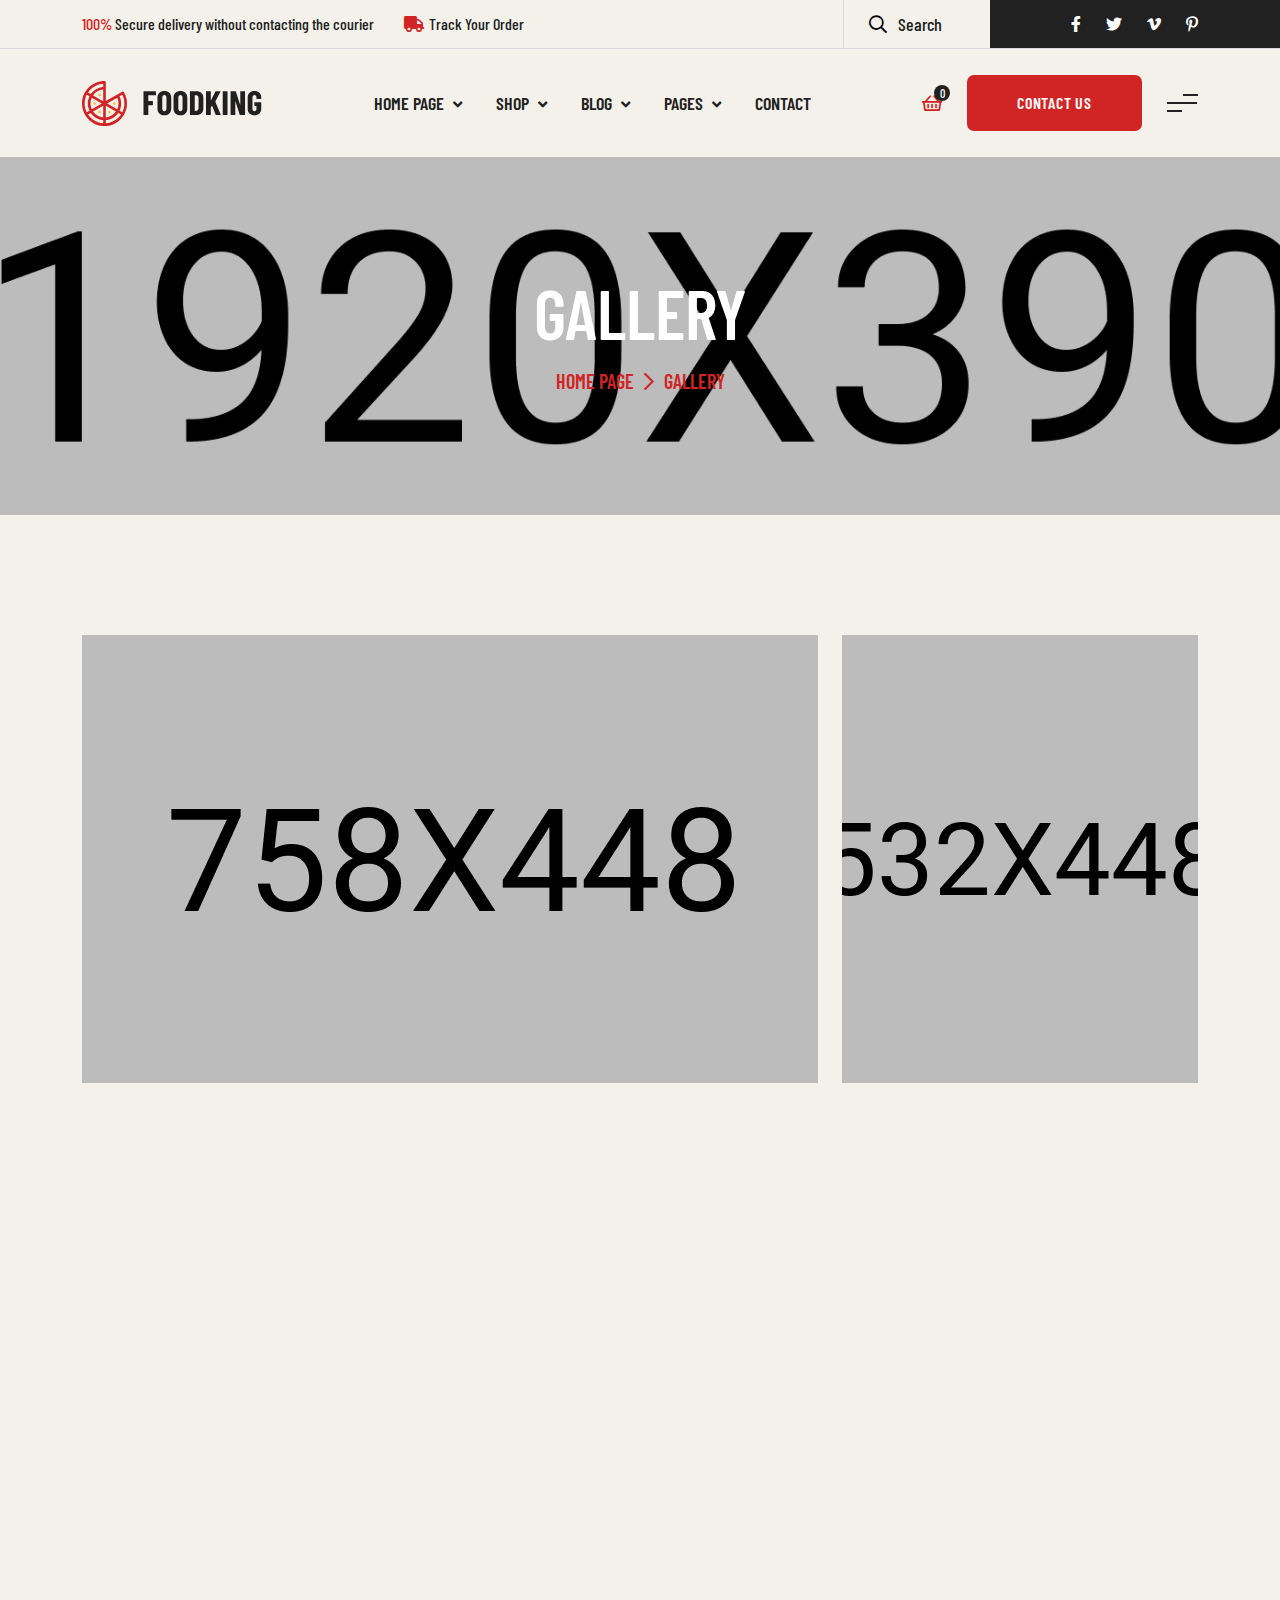
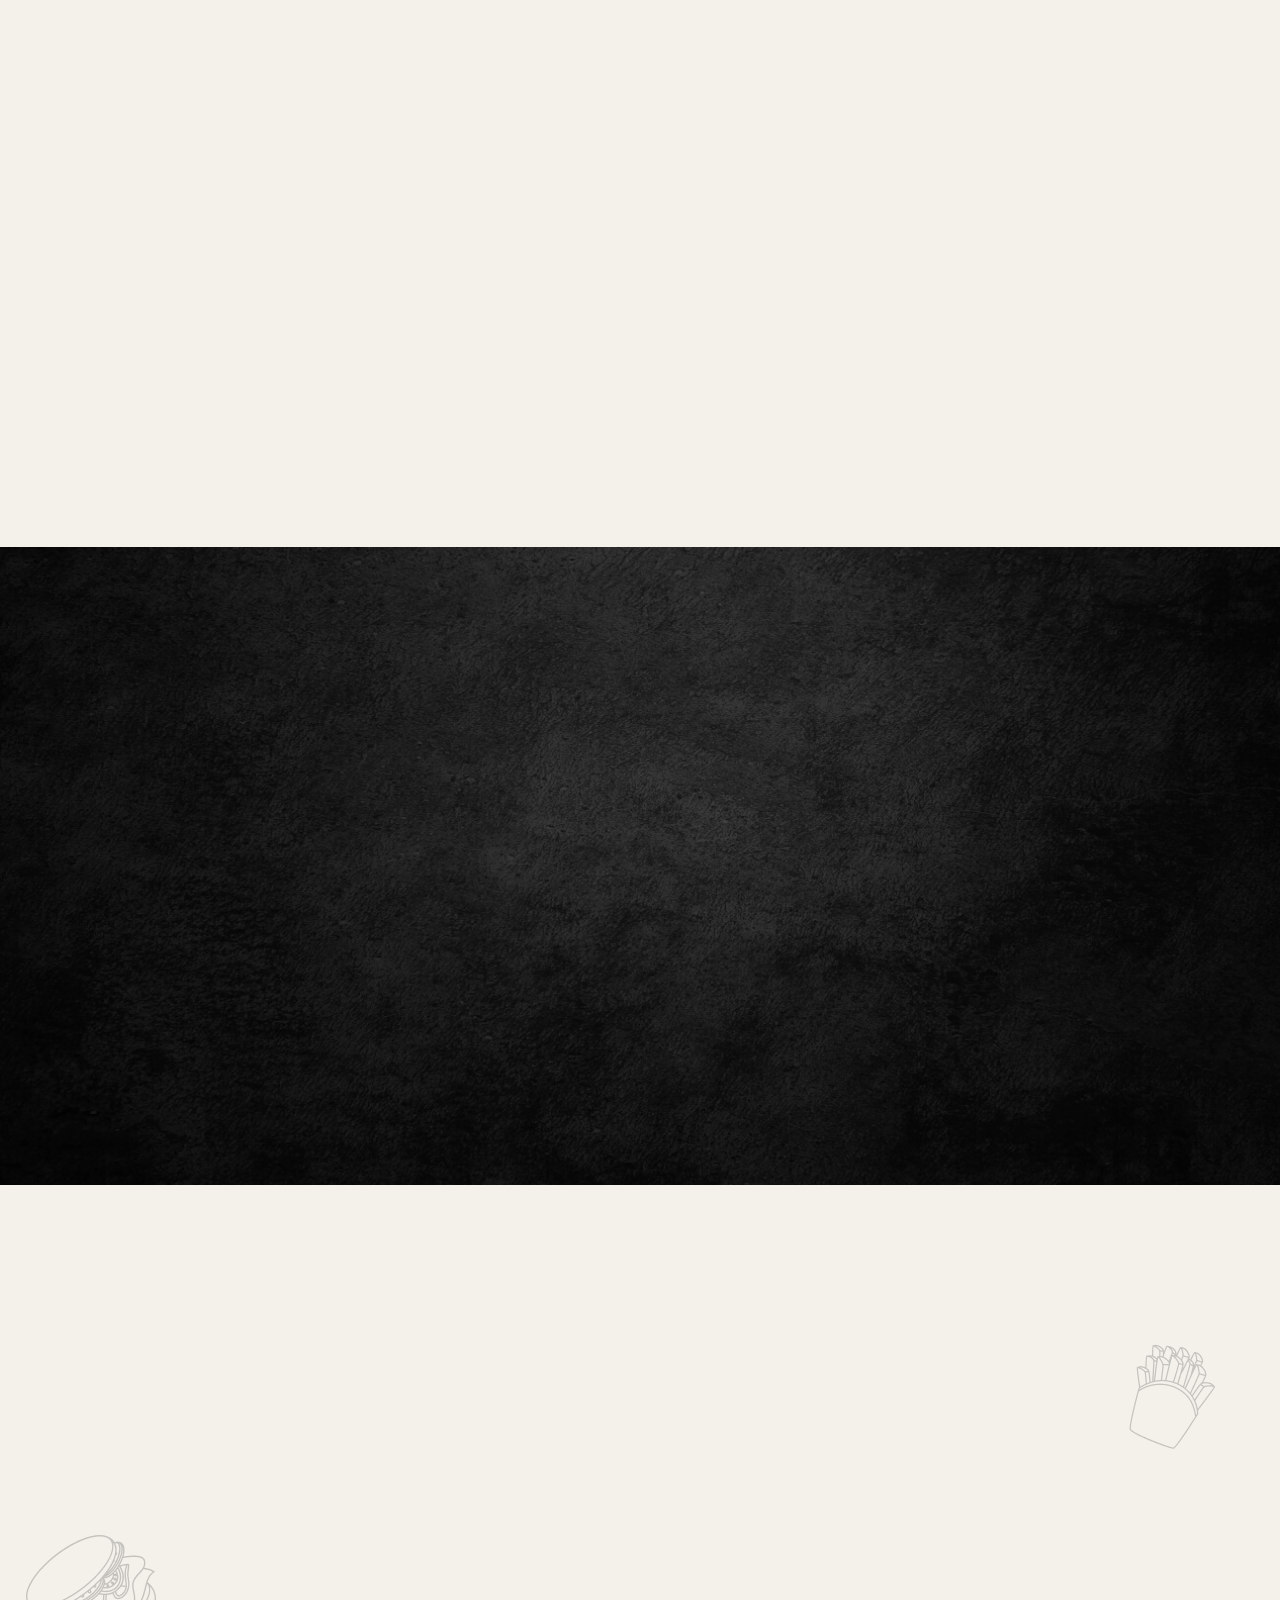
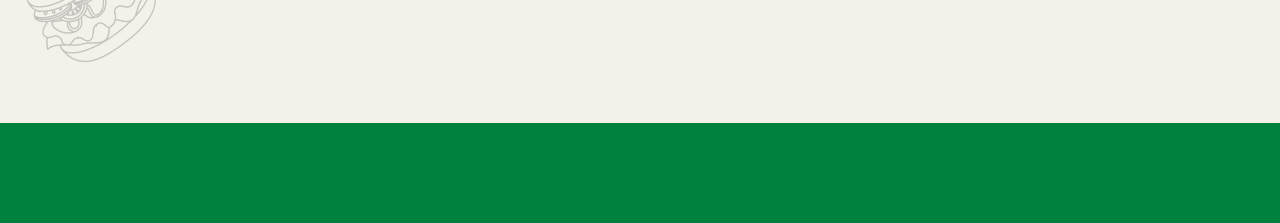
<file: gallery.html>
<!DOCTYPE html>
<html lang="en">
    <!--<< Header Area >>-->
    <head>
        <!-- ========== Meta Tags ========== -->
        <meta charset="UTF-8">
        <meta http-equiv="X-UA-Compatible" content="IE=edge">
        <meta name="viewport" content="width=device-width, initial-scale=1">
        <meta name="author" content="modinatheme">
        <meta name="description" content="Foodking - Fast Food Restaurant Html">
        <!-- ======== Page title ============ -->
        <title>Foodking - Fast Food Restaurant Html</title>
        <!--<< Favcion >>-->
        <link rel="shortcut icon" href="assets/img/logo/favicon.svg">
        <!--<< Bootstrap min.css >>-->
        <link rel="stylesheet" href="assets/css/bootstrap.min.css">
        <!--<< Font Awesome.css >>-->
        <link rel="stylesheet" href="assets/css/font-awesome.css">
        <!--<< Animate.css >>-->
        <link rel="stylesheet" href="assets/css/animate.css">
        <!--<< Magnific Popup.css >>-->
        <link rel="stylesheet" href="assets/css/magnific-popup.css">
        <!--<< MeanMenu.css >>-->
        <link rel="stylesheet" href="assets/css/meanmenu.css">
        <!--<< Swiper Bundle.css >>-->
        <link rel="stylesheet" href="assets/css/swiper-bundle.min.css">
        <!--<< Nice Select.css >>-->
        <link rel="stylesheet" href="assets/css/nice-select.css">
        <!--<< Main.css >>-->
        <link rel="stylesheet" href="assets/css/main.css">
        <!--<< Style.css >>-->
        <link rel="stylesheet" href="style.css">
    </head>
    <body>
        <!-- Proloader Start -->
        <div id="preloader" class="preloader">
            <div class="animation-preloader">
                <div class="spinner">                
                </div>
                <div class="txt-loading">
                    <span data-text-preloader="F" class="letters-loading">
                    F
                    </span>
                    <span data-text-preloader="O" class="letters-loading">
                    O
                    </span>
                    <span data-text-preloader="0" class="letters-loading">
                    O
                    </span>
                    <span data-text-preloader="D" class="letters-loading">
                    D
                    </span>
                    <span data-text-preloader="K" class="letters-loading">
                    K
                    </span>
                    <span data-text-preloader="I" class="letters-loading">
                    I
                    </span>
                    <span data-text-preloader="N" class="letters-loading">
                    N
                    </span>
                    <span data-text-preloader="G" class="letters-loading">
                    G
                    </span>
                </div>
                <p class="text-center">Loading</p>
            </div>
            <div class="loader">
                <div class="row">
                    <div class="col-3 loader-section section-left">
                        <div class="bg"></div>
                    </div>
                    <div class="col-3 loader-section section-left">
                        <div class="bg"></div>
                    </div>
                    <div class="col-3 loader-section section-right">
                        <div class="bg"></div>
                    </div>
                    <div class="col-3 loader-section section-right">
                        <div class="bg"></div>
                    </div>
                </div>
            </div>
        </div>

        <!-- Offcanvas Area Start -->
        <div class="fix-area">
            <div class="offcanvas__info">
                <div class="offcanvas__wrapper">
                    <div class="offcanvas__content">
                        <div class="offcanvas__top mb-5 d-flex justify-content-between align-items-center">
                            <div class="offcanvas__logo">
                                <a href="index.html">
                                <img src="assets/img/logo/logo.svg" alt="logo-img">
                                </a>
                            </div>
                            <div class="offcanvas__close">
                                <button>
                                <i class="fas fa-times"></i>
                                </button>
                            </div>
                        </div>
                        <p class="text d-none d-lg-block">
                            This involves interactions between a business and its customers. It's about meeting customers' needs and resolving their problems. Effective customer service is crucial.
                        </p>
                        <div class="offcanvas-gallery-area d-none d-lg-block">
                            <div class="offcanvas-gallery-items">
                                <a href="assets/img/header/01.jpg" class="offcanvas-image img-popup">
                                <img src="assets/img/header/01.jpg" alt="gallery-img">
                                </a>
                                <a href="assets/img/header/02.jpg" class="offcanvas-image img-popup">
                                <img src="assets/img/header/02.jpg" alt="gallery-img">
                                </a>
                                <a href="assets/img/header/03.jpg" class="offcanvas-image img-popup">
                                <img src="assets/img/header/03.jpg" alt="gallery-img">
                                </a>
                            </div>
                            <div class="offcanvas-gallery-items">
                                <a href="assets/img/header/04.jpg" class="offcanvas-image img-popup">
                                <img src="assets/img/header/04.jpg" alt="gallery-img">
                                </a>
                                <a href="assets/img/header/05.jpg" class="offcanvas-image img-popup">
                                <img src="assets/img/header/05.jpg" alt="gallery-img">
                                </a>
                                <a href="assets/img/header/06.jpg" class="offcanvas-image img-popup">
                                <img src="assets/img/header/06.jpg" alt="gallery-img">
                                </a>
                            </div>
                        </div>
                        <div class="mobile-menu fix mb-3"></div>
                        <div class="offcanvas__contact">
                            <h4>Contact Info</h4>
                            <ul>
                                <li class="d-flex align-items-center">
                                    <div class="offcanvas__contact-icon">
                                        <i class="fal fa-map-marker-alt"></i>
                                    </div>
                                    <div class="offcanvas__contact-text">
                                        <a target="_blank" href="#">Main Street, Melbourne, Australia</a>
                                    </div>
                                </li>
                                <li class="d-flex align-items-center">
                                    <div class="offcanvas__contact-icon mr-15">
                                        <i class="fal fa-envelope"></i>
                                    </div>
                                    <div class="offcanvas__contact-text">
                                        <a href="tel:+013-003-003-9993"><span class="mailto:info@enofik.com">info@foodking.com</span></a>
                                    </div>
                                </li>
                                <li class="d-flex align-items-center">
                                    <div class="offcanvas__contact-icon mr-15">
                                        <i class="fal fa-clock"></i>
                                    </div>
                                    <div class="offcanvas__contact-text">
                                        <a target="_blank" href="#">Mod-friday, 09am -05pm</a>
                                    </div>
                                </li>
                                <li class="d-flex align-items-center">
                                    <div class="offcanvas__contact-icon mr-15">
                                        <i class="far fa-phone"></i>
                                    </div>
                                    <div class="offcanvas__contact-text">
                                        <a href="tel:+11002345909">+11002345909</a>
                                    </div>
                                </li>
                            </ul>
                            <div class="header-button mt-4">
                                <a href="shop-single.html" class="theme-btn">
                                <span class="button-content-wrapper d-flex align-items-center justify-content-center">
                                <span class="button-icon"><i class="flaticon-delivery"></i></span>
                                <span class="button-text">order now</span>
                                </span>
                                </a>
                            </div>
                            <div class="social-icon d-flex align-items-center">
                                <a href="#"><i class="fab fa-facebook-f"></i></a>
                                <a href="#"><i class="fab fa-twitter"></i></a>
                                <a href="#"><i class="fab fa-youtube"></i></a>
                                <a href="#"><i class="fab fa-linkedin-in"></i></a>
                            </div>
                        </div>
                    </div>
                </div>
            </div>
        </div>
        <div class="offcanvas__overlay"></div>

        <!-- Header Area Start -->
        <header class="section-bg">
            <div class="header-top">
                <div class="container">
                    <div class="header-top-wrapper">
                        <ul>
                            <li><span>100%</span> Secure delivery without contacting the courier</li>
                            <li><i class="fas fa-truck"></i>Track Your Order</li>
                        </ul>
                        <div class="top-right">
                            <div class="search-wrp">
                                <button><i class="far fa-search"></i></button>
                                <input placeholder="Search" aria-label="Search">
                            </div>
                            <div class="social-icon d-flex align-items-center">
                                <a href="#"><i class="fab fa-facebook-f"></i></a>
                                <a href="#"><i class="fab fa-twitter"></i></a>
                                <a href="#"><i class="fab fa-vimeo-v"></i></a>
                                <a href="#"><i class="fab fa-pinterest-p"></i></a>
                            </div>
                        </div>
                    </div>
                </div>
            </div>
            <div id="header-sticky" class="header-1">
                <div class="container">
                    <div class="mega-menu-wrapper">
                        <div class="header-main">
                            <div class="logo">
                                <a href="index.html" class="header-logo">
                                <img src="assets/img/logo/logo.svg" alt="logo-img">
                                </a>
                            </div>
                            <div class="header-left">
                                <div class="mean__menu-wrapper d-none d-lg-block">
                                    <div class="main-menu">
                                        <nav id="mobile-menu">
                                            <ul>
                                                <li class="has-dropdown active">
                                                    <a href="index.html">
                                                    Home Page
                                                    <i class="fas fa-angle-down"></i>
                                                    </a>
                                                    <ul class="submenu has-homemenu">
                                                        <li class="border-none">
                                                            <div class="row g-4">
                                                                <div class="col-lg-4 homemenu">
                                                                    <div class="homemenu-thumb">
                                                                        <img src="assets/img/header/home-1.jpg" alt="img">
                                                                        <div class="demo-button">
                                                                            <a href="index.html" class="theme-btn">View Demo</a>
                                                                        </div>
                                                                    </div>
                                                                    <div class="homemenu-content text-center">
                                                                        <h4 class="homemenu-title">
                                                                            <a href="index.html">Home 01</a>
                                                                        </h4>
                                                                    </div>
                                                                </div>
                                                                <div class="col-lg-4  homemenu">
                                                                    <div class="homemenu-thumb mb-15">
                                                                        <img src="assets/img/header/home-2.jpg" alt="img">
                                                                        <div class="demo-button">
                                                                            <a href="index-2.html" class="theme-btn">View Demo</a>
                                                                        </div>
                                                                    </div>
                                                                    <div class="homemenu-content text-center">
                                                                        <h4 class="homemenu-title">
                                                                            <a href="index-2.html">Home 02</a>
                                                                        </h4>
                                                                    </div>
                                                                </div>
                                                                <div class="col-lg-4 homemenu">
                                                                    <div class="homemenu-thumb mb-15">
                                                                        <img src="assets/img/header/home-3.jpg" alt="img">
                                                                        <div class="demo-button">
                                                                            <a href="index-3.html" class="theme-btn">View Demo</a>
                                                                        </div>
                                                                    </div>
                                                                    <div class="homemenu-content text-center">
                                                                        <h4 class="homemenu-title">
                                                                            <a href="index-3.html">Home 03</a>
                                                                        </h4>
                                                                    </div>
                                                                </div>
                                                                <div class="col-lg-4 homemenu">
                                                                    <div class="homemenu-thumb">
                                                                        <img src="assets/img/header/home-4.jpg" alt="img">
                                                                        <div class="demo-button">
                                                                            <a href="index-4.html" class="theme-btn">View Demo</a>
                                                                        </div>
                                                                    </div>
                                                                    <div class="homemenu-content text-center">
                                                                        <h4 class="homemenu-title">
                                                                            <a href="index-4.html">Home 04</a>
                                                                        </h4>
                                                                    </div>
                                                                </div>
                                                                <div class="col-lg-4  homemenu">
                                                                    <div class="homemenu-thumb mb-15">
                                                                        <img src="assets/img/header/home-5.jpg" alt="img">
                                                                        <div class="demo-button">
                                                                            <a href="index-5.html" class="theme-btn">View Demo</a>
                                                                        </div>
                                                                    </div>
                                                                    <div class="homemenu-content text-center">
                                                                        <h4 class="homemenu-title">
                                                                            <a href="index-5.html">Home 05</a>
                                                                        </h4>
                                                                    </div>
                                                                </div>
                                                                <div class="col-lg-4 homemenu">
                                                                    <div class="homemenu-thumb mb-15">
                                                                        <img src="assets/img/header/home-6.jpg" alt="img">
                                                                        <div class="demo-button">
                                                                            <a href="index-6.html" class="theme-btn">View Demo</a>
                                                                        </div>
                                                                    </div>
                                                                    <div class="homemenu-content text-center">
                                                                        <h4 class="homemenu-title">
                                                                            <a href="index-6.html">Home 06</a>
                                                                        </h4>
                                                                    </div>
                                                                </div>
                                                            </div>
                                                        </li>
                                                    </ul>
                                                </li>
                                                <li class="has-dropdown">
                                                    <a href="shop.html">
                                                    Shop
                                                    <i class="fas fa-angle-down"></i>
                                                    </a>
                                                    <ul class="submenu">
                                                        <li><a href="shop.html">Shop Grid</a></li>
                                                        <li><a href="shop-list.html">Shop List</a></li>
                                                        <li><a href="shop-left-sidebar.html">Shop Left SideBar</a></li>
                                                        <li><a href="shop-right-sidebar.html">Shop Right SideBar</a></li>
                                                        <li><a href="shop-single.html">Shop Single</a></li>
                                                        <li><a href="shop-single-2.html">Shop Single 2</a></li>
                                                        <li><a href="shop-cart.html">Shop Cart</a></li>
                                                        <li><a href="checkout.html">checkout</a></li>
                                                    </ul>
                                                </li>
                                                <li>
                                                    <a href="news.html">
                                                    Blog
                                                    <i class="fas fa-angle-down"></i>
                                                    </a>
                                                    <ul class="submenu">
                                                        <li><a href="news.html">Blog</a></li>
                                                        <li><a href="news-details.html">Blog Details</a></li>
                                                    </ul>
                                                </li>
                                                <li class="has-dropdown">
                                                    <a href="news.html">
                                                    Pages
                                                    <i class="fas fa-angle-down"></i>
                                                    </a>
                                                    <ul class="submenu">
                                                        <li><a href="about.html">About Us</a></li>
                                                        <li class="has-dropdown">
                                                            <a href="team.html">
                                                            Chef Page
                                                            <i class="fas fa-angle-down"></i>
                                                            </a>
                                                            <ul class="submenu">
                                                                <li><a href="team.html">Chef</a></li>
                                                                <li><a href="team-details.html">Chef Details</a></li>
                                                            </ul>
                                                        </li>
                                                        <li class="has-dropdown">
                                                            <a href="food-menu.html">
                                                            Food Menu
                                                            <i class="fas fa-angle-down"></i>
                                                            </a>
                                                            <ul class="submenu">
                                                                <li><a href="food-menu.html"> Food Menu 01</a></li>
                                                                <li><a href="food-menu-2.html"> Food Menu 02</a></li>
                                                            </ul>
                                                        </li>
                                                        <li><a href="gallery.html">Gallery</a></li>
                                                        <li><a href="testimonial.html">testimonial</a></li>
                                                        <li><a href="reservation.html">Reservation</a></li>
                                                        <li><a href="faq.html">Faq's</a></li>
                                                        <li><a href="404.html">404 Page</a></li>
                                                    </ul>
                                                </li>
                                                <li>
                                                    <a href="contact.html">Contact</a>
                                                </li>
                                            </ul>
                                        </nav>
                                        <!-- for wp -->
                                    </div>
                                </div>
                            </div>
                            <div class="header-right d-flex justify-content-end align-items-center">
                                <div class="menu-cart">
                                    <div class="cart-box">
                                        <ul>
                                            <li>
                                                <img src="assets/img/shop-food/s2.png" alt="image">
                                                <div class="cart-product">
                                                    <a href="#0">grilled chiken</a>
                                                    <span>168$</span>
                                                </div>
                                            </li>
                                        </ul>
                                        <ul>
                                            <li class="border-none">
                                                <img src="assets/img/shop-food/s3.png" alt="image">
                                                <div class="cart-product">
                                                    <a href="#0">grilled chiken</a>
                                                    <span>168$</span>
                                                </div>
                                            </li>
                                        </ul>
                                        <div class="shopping-items d-flex align-items-center justify-content-between">
                                            <span>Shopping : $20.00</span>
                                            <span>Total : $168.00</span>
                                        </div>
                                        <div class="cart-button d-flex justify-content-between mb-4">
                                            <a href="shop-cart.html" class="theme-btn">
                                            View Cart
                                            </a>
                                            <a href="checkout.html" class="theme-btn bg-red-2">
                                            Checkout
                                            </a>
                                        </div>
                                    </div>
                                    <a href="shop-cart.html" class="cart-icon">
                                    <i class="far fa-shopping-basket"></i>
                                    </a>
                                </div>
                                <div class="header-button">
                                    <a href="contact.html" class="theme-btn bg-red-2">contact us</a>
                                </div>
                                <div class="header__hamburger d-xl-block my-auto">
                                    <div class="sidebar__toggle">
                                        <div class="header-bar">
                                            <span></span>
                                            <span></span>
                                            <span></span>
                                        </div>
                                    </div>
                                </div>
                            </div>
                        </div>
                    </div>
                </div>
            </div>
        </header>

        <!--<< Breadcrumb Section Start >>-->
        <div class="breadcrumb-wrapper bg-cover" style="background-image: url('assets/img/banner/breadcrumb.jpg');">
            <div class="container">
                <div class="page-heading center">
                    <h1>gallery</h1>
                    <ul class="breadcrumb-items">
                        <li>
                            <a href="index.html">
                            Home Page
                            </a>
                        </li>
                        <li>
                            <i class="far fa-chevron-right"></i>
                        </li>
                        <li>
                            gallery
                        </li>
                    </ul>
                </div>
            </div>
        </div>

        <!--<< Gallery Section Start >>-->
        <div class="gallery-section fix section-bg section-padding">
            <div class="container">
                <div class="row g-4">
                    <div class="col-lg-8 wow fadeInUp" data-wow-delay=".3s">
                        <div class="galler-image-2 bg-cover" style="background-image: url('assets/img/gallery/04.jpg');">
                            <a href="assets/img/gallery/04.jpg" class="icon img-popup">
                            <i class="fal fa-plus"></i>
                            </a>
                        </div>
                    </div>
                    <div class="col-lg-4 wow fadeInUp" data-wow-delay=".5s">
                        <div class="galler-image-2 bg-cover" style="background-image: url('assets/img/gallery/05.jpg');">
                            <a href="assets/img/gallery/05.jpg" class="icon img-popup">
                            <i class="fal fa-plus"></i>
                            </a>
                        </div>
                    </div>
                    <div class="col-lg-4 wow fadeInUp" data-wow-delay=".3s">
                        <div class="galler-image-2 bg-cover" style="background-image: url('assets/img/gallery/06.jpg');">
                            <a href="assets/img/gallery/06.jpg" class="icon img-popup">
                            <i class="fal fa-plus"></i>
                            </a>
                        </div>
                    </div>
                    <div class="col-lg-8 wow fadeInUp" data-wow-delay=".5s">
                        <div class="galler-image-2 bg-cover" style="background-image: url('assets/img/gallery/07.jpg');">
                            <a href="assets/img/gallery/07.jpg" class="icon img-popup">
                            <i class="fal fa-plus"></i>
                            </a>
                        </div>
                    </div>
                    <div class="col-lg-9 wow fadeInUp" data-wow-delay=".3s">
                        <div class="galler-image-2 bg-cover" style="background-image: url('assets/img/gallery/08.jpg');">
                            <a href="assets/img/gallery/08.jpg" class="icon img-popup">
                            <i class="fal fa-plus"></i>
                            </a>
                        </div>
                    </div>
                    <div class="col-lg-3 wow fadeInUp" data-wow-delay=".5s">
                        <div class="galler-image-2 bg-cover" style="background-image: url('assets/img/gallery/09.jpg');">
                            <a href="assets/img/gallery/09.jpg" class="icon img-popup">
                            <i class="fal fa-plus"></i>
                            </a>
                        </div>
                    </div>
                </div>
            </div>
        </div>

        <!-- Booking Section Start -->
        <section class="booking-section mt-0 fix section-padding bg-cover" style="background-image: url('assets/img/banner/main-bg.jpg');">
            <div class="container">
                <div class="booking-wrapper">
                    <div class="row justify-content-between align-items-center">
                        <div class="col-lg-6">
                            <div class="booking-content">
                                <div class="section-title">
                                    <span class="wow fadeInUp">crispy, every bite taste</span>
                                    <h2 class="text-white wow fadeInUp" data-wow-delay=".3s">
                                        need booking? <br>
                                        reserve your table?
                                    </h2>
                                </div>
                                <div class="icon-items d-flex align-items-center wow fadeInUp" data-wow-delay=".5s">
                                    <div class="icon">
                                        <i class="flaticon-phone-call-2"></i>
                                    </div>
                                    <div class="content">
                                        <h5>24/7 Support center</h5>
                                        <h3><a href="tel:+1718-904-4450">+1718-904-4450</a></h3>
                                    </div>
                                </div>
                            </div>
                        </div>
                        <div class="col-lg-5 mt-5 mt-lg-0 wow fadeInUp" data-wow-delay=".4s">
                            <div class="booking-contact bg-cover" style="background-image: url('assets/img/shape/booking-shape.png');">
                                <h4 class="text-center text-white">create an reservation</h4>
                                <div class="booking-items">
                                    <div class="form-clt">
                                        <div class="nice-select" tabindex="0">
                                            <span class="current">
                                            no of person
                                            </span>
                                            <ul class="list">
                                                <li data-value="1" class="option selected">
                                                    no of person
                                                </li>
                                                <li data-value="1" class="option">
                                                    no of person
                                                </li>
                                                <li data-value="1" class="option">
                                                    no of person
                                                </li>
                                            </ul>
                                        </div>
                                    </div>
                                    <div class="form-clt">
                                        <input type="text" name="number" id="number" placeholder="phone number">
                                        <div class="icon">
                                            <i class="fas fa-phone"></i>
                                        </div>
                                    </div>
                                    <div class="form-clt">
                                        <input type="date" id="calendar" name="calendar">
                                    </div>
                                    <div class="form-clt">
                                        <a href="reservation.html" class="theme-btn bg-yellow">
                                        booking now
                                        </a>
                                    </div>
                                </div>
                            </div>
                        </div>
                    </div>
                </div>
            </div>
        </section>

        <!-- Footer Section Start -->
        <footer class="footer-section fix section-bg">
            <div class="burger-shape">
                <img src="assets/img/shape/burger-shape-3.png" alt="burger-shape">
            </div>
            <div class="fry-shape">
                <img src="assets/img/shape/fry-shape-2.png" alt="burger-shape">
            </div>
            <div class="container">
                <div class="footer-widgets-wrapper">
                    <div class="row">
                        <div class="col-xl-3 col-sm-6 col-md-6 col-lg-3 wow fadeInUp" data-wow-delay=".2s">
                            <div class="single-footer-widget">
                                <div class="widget-head">
                                    <a href="index.html">
                                    <img src="assets/img/logo/logo.svg" alt="logo-img">
                                    </a>
                                </div>
                                <div class="footer-content">
                                    <p>
                                        We believe it has the power to do <br>
                                        amazing things.
                                    </p>
                                    <span>Interested in working with us?</span> <br>
                                    <a href="mailto:info@example.com" class="link">info@example.com</a>
                                    <div class="social-icon d-flex align-items-center">
                                        <a href="#"><i class="fab fa-facebook-f"></i></a>
                                        <a href="#"><i class="fab fa-twitter"></i></a>
                                        <a href="#"><i class="fab fa-vimeo-v"></i></a>
                                        <a href="#"><i class="fab fa-pinterest-p"></i></a>
                                    </div>
                                </div>
                            </div>
                        </div>
                        <div class="col-xl-2 ps-lg-5 col-sm-6 col-md-3 col-lg-3 wow fadeInUp" data-wow-delay=".4s">
                            <div class="single-footer-widget">
                                <div class="widget-head">
                                    <h4>Quick Links</h4>
                                </div>
                                <ul class="list-items">
                                    <li>
                                        <a href="about.html"> 
                                        <span class="text-effect">
                                        <span class="effect-1">Services</span>
                                        <span class="effect-1">Services</span>
                                        </span>
                                        </a>
                                    </li>
                                    <li>
                                        <a href="about.html">
                                        <span class="text-effect">
                                        <span class="effect-1">About company</span>
                                        <span class="effect-1">About company</span>
                                        </span>
                                        </a>
                                    </li>
                                    <li>
                                        <a href="news-details.html">
                                        <span class="text-effect">
                                        <span class="effect-1">latest news</span>
                                        <span class="effect-1">latest news</span>
                                        </span>
                                        </a>
                                    </li>
                                    <li>
                                        <a href="team.html">
                                        <span class="text-effect">
                                        <span class="effect-1">team member</span>
                                        <span class="effect-1">team member</span>
                                        </span>
                                        </a>
                                    </li>
                                    <li>
                                        <a href="testimonial.html">
                                        <span class="text-effect">
                                        <span class="effect-1">testimonials</span>
                                        <span class="effect-1">testimonials</span>
                                        </span>
                                        </a>
                                    </li>
                                </ul>
                            </div>
                        </div>
                        <div class="col-xl-2 ps-lg-4 col-sm-6 col-md-3 col-lg-3 wow fadeInUp" data-wow-delay=".6s">
                            <div class="single-footer-widget">
                                <div class="widget-head">
                                    <h4>My account</h4>
                                </div>
                                <ul class="list-items">
                                    <li>
                                        <a href="shop-single.html">
                                        <span class="text-effect">
                                        <span class="effect-1">My Profile</span>
                                        <span class="effect-1">My Profile</span>
                                        </span>
                                        </a>
                                    </li>
                                    <li>
                                        <a href="shop-single.html">
                                        <span class="text-effect">
                                        <span class="effect-1">My Order History</span>
                                        <span class="effect-1">My Order History</span>
                                        </span>
                                        </a>
                                    </li>
                                    <li>
                                        <a href="shop-single.html">
                                        <span class="text-effect">
                                        <span class="effect-1">My Wish List</span>
                                        <span class="effect-1">My Wish List</span>
                                        </span>
                                        </a>
                                    </li>
                                    <li>
                                        <a href="shop-single.html">
                                        <span class="text-effect">
                                        <span class="effect-1">Order Tracking</span>
                                        <span class="effect-1">Order Tracking</span>
                                        </span>
                                        </a>
                                    </li>
                                    <li>
                                        <a href="shop-cart.html">
                                        <span class="text-effect">
                                        <span class="effect-1">Shopping Cart</span>
                                        <span class="effect-1">Shopping Cart</span>
                                        </span>
                                        </a>
                                    </li>
                                </ul>
                            </div>
                        </div>
                        <div class="col-xl-2 col-sm-6 col-md-6 col-lg-3 wow fadeInUp" data-wow-delay=".8s">
                            <div class="single-footer-widget">
                                <div class="widget-head">
                                    <h4>Address:</h4>
                                </div>
                                <div class="footer-address-text">
                                    <h6>
                                        570 8th Ave, New York,NY <span>10018</span>
                                        United States
                                    </h6>
                                    <h5>Hours:</h5>
                                    <h6>
                                        9.30am – 6.30pm <br>
                                        Monday to Friday
                                    </h6>
                                </div>
                            </div>
                        </div>
                        <div class="col-xl-3 ps-xl-5 col-sm-6 col-md-6 col-lg-4 wow fadeInUp" data-wow-delay=".9s">
                            <div class="single-footer-widget">
                                <div class="widget-head">
                                    <h4>Install app</h4>
                                </div>
                                <div class="footer-apps-items">
                                    <h5>From App Store or Google Play</h5>
                                    <div class="apps-image d-flex align-items-center">
                                        <a href="#"><img src="assets/img/app-store.png" alt="store-img"></a>
                                        <a href="#"><img src="assets/img/google-play.png" alt="store-img"></a>
                                    </div>
                                    <div class="support-text">
                                        <h5>24/7 Support center</h5>
                                        <h3><a href="tel:+1718-904-4450">+1718-904-4450</a></h3>
                                    </div>
                                </div>
                            </div>
                        </div>
                    </div>
                </div>
            </div>
            <div class="footer-bottom">
                <div class="container">
                    <div class="footer-bottom-wrapper d-flex align-items-center justify-content-between">
                        <p class="wow fadeInLeft" data-wow-delay=".3s">
                            © Copyright <span class="theme-color-3">2024</span> <a href="index.html">Foodking </a>. All Rights Reserved.
                        </p>
                        <div class="card-image wow fadeInRight" data-wow-delay=".5s">
                            <img src="assets/img/card.png" alt="card-img">
                        </div>
                    </div>
                </div>
            </div>
        </footer>

        <!-- Back To Top Start -->
        <div class="scroll-up">
            <svg class="scroll-circle svg-content" width="100%" height="100%" viewBox="-1 -1 102 102">
                <path d="M50,1 a49,49 0 0,1 0,98 a49,49 0 0,1 0,-98" />
            </svg>
        </div>
        
        <!--<< All JS Plugins >>-->
        <script src="assets/js/jquery-3.7.1.min.js"></script>
        <!--<< Viewport Js >>-->
        <script src="assets/js/viewport.jquery.js"></script>
        <!--<< Bootstrap Js >>-->
        <script src="assets/js/bootstrap.bundle.min.js"></script>
        <!--<< Nice Select Js >>-->
        <script src="assets/js/jquery.nice-select.min.js"></script>
        <!--<< Waypoints Js >>-->
        <script src="assets/js/jquery.waypoints.js"></script>
        <!--<< Counterup Js >>-->
        <script src="assets/js/jquery.counterup.min.js"></script>
        <!--<< Swiper Slider Js >>-->
        <script src="assets/js/swiper-bundle.min.js"></script>
        <!--<< MeanMenu Js >>-->
        <script src="assets/js/jquery.meanmenu.min.js"></script>
        <!--<< Magnific Popup Js >>-->
        <script src="assets/js/jquery.magnific-popup.min.js"></script>
        <!--<< GSAP Animation Js >>-->
        <script src="assets/js/animation.js"></script>
        <!--<< Wow Animation Js >>-->
        <script src="assets/js/wow.min.js"></script>
        <!--<< Main.js >>-->
        <script src="assets/js/main.js"></script>
    </body>
</html>
</file>
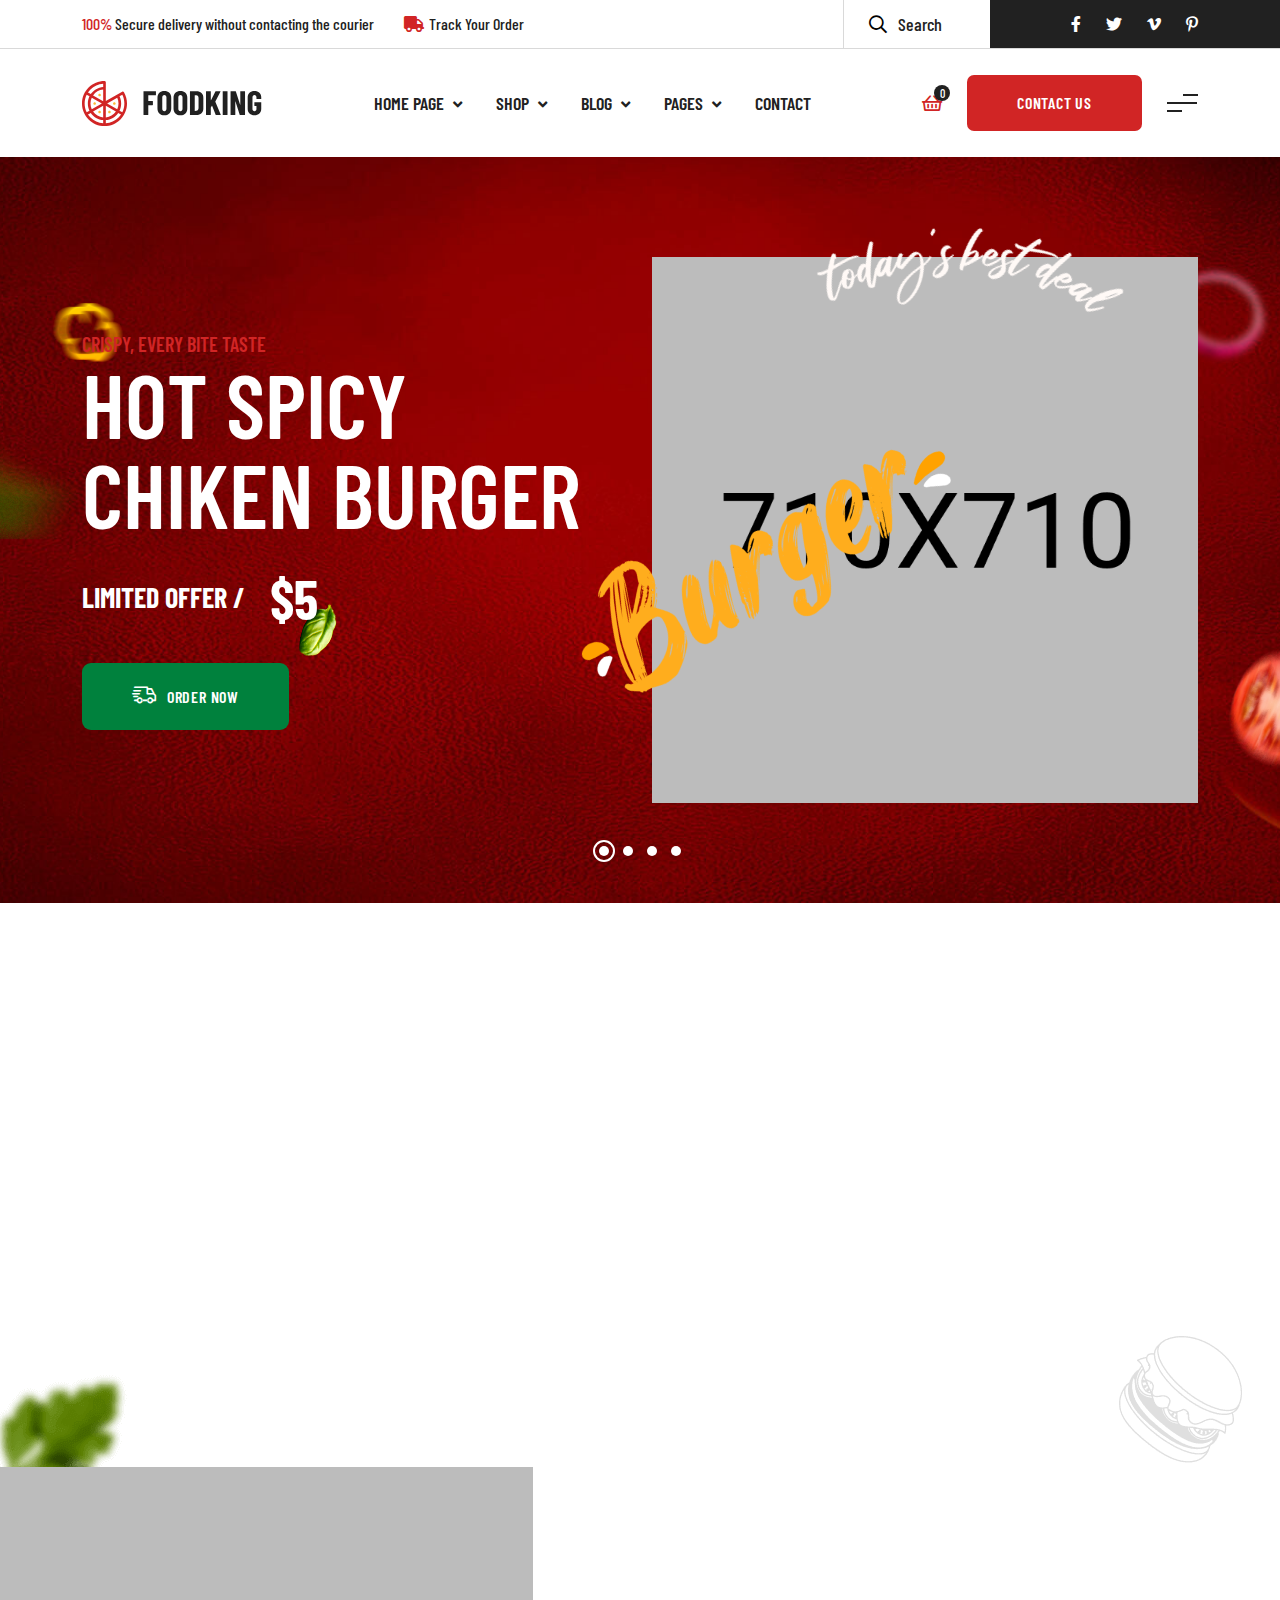
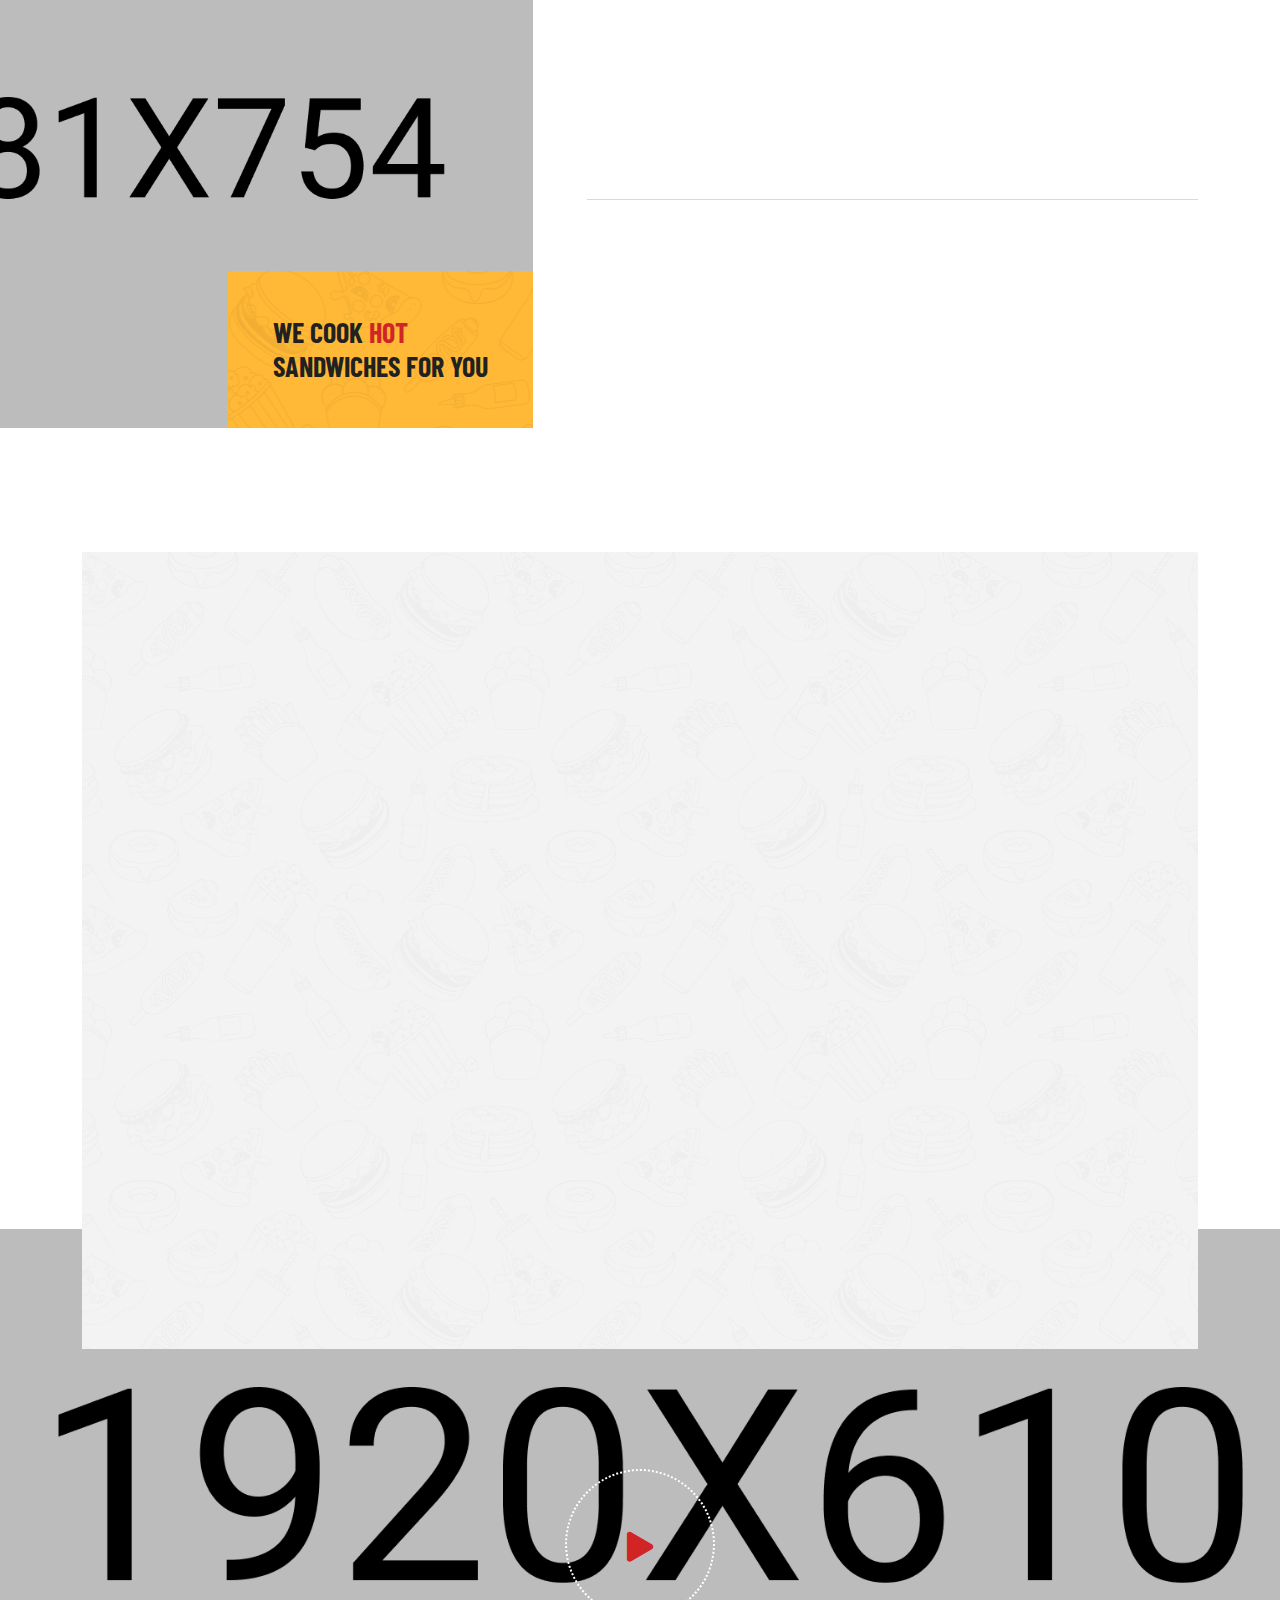
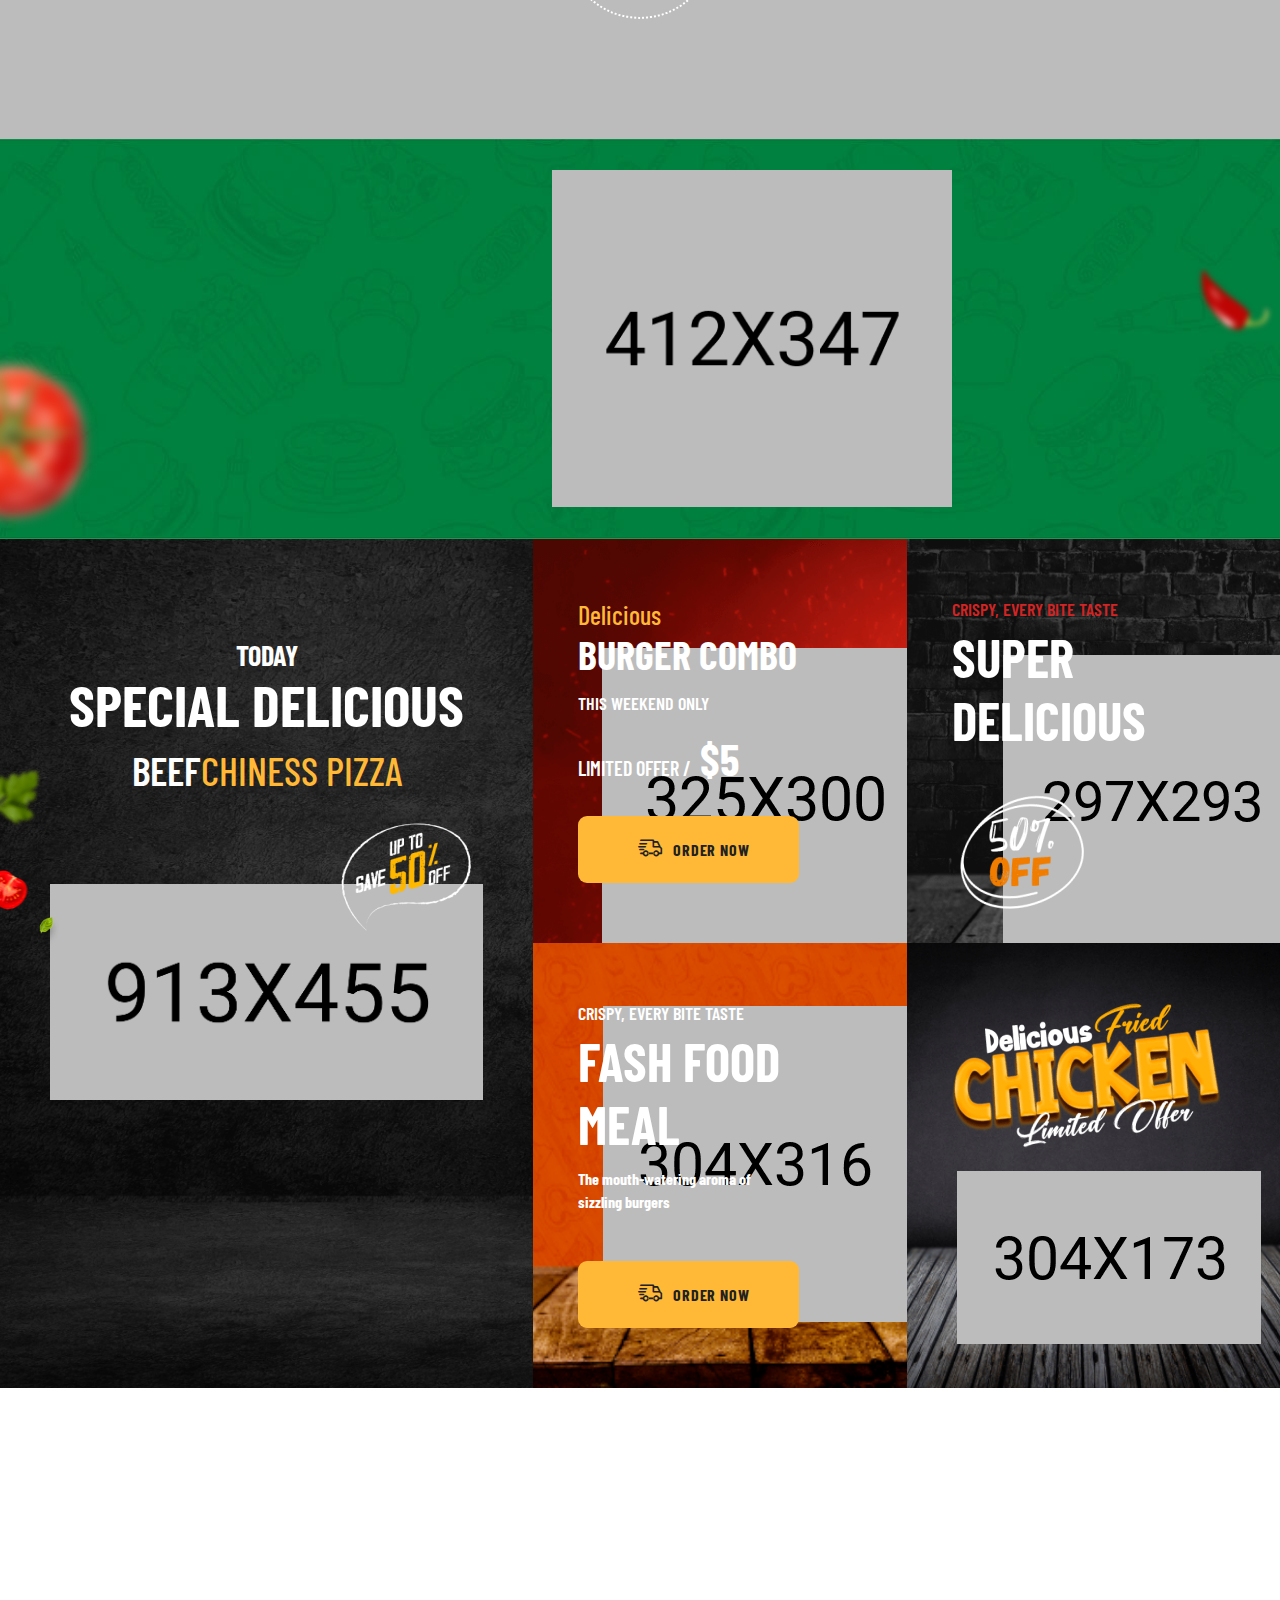
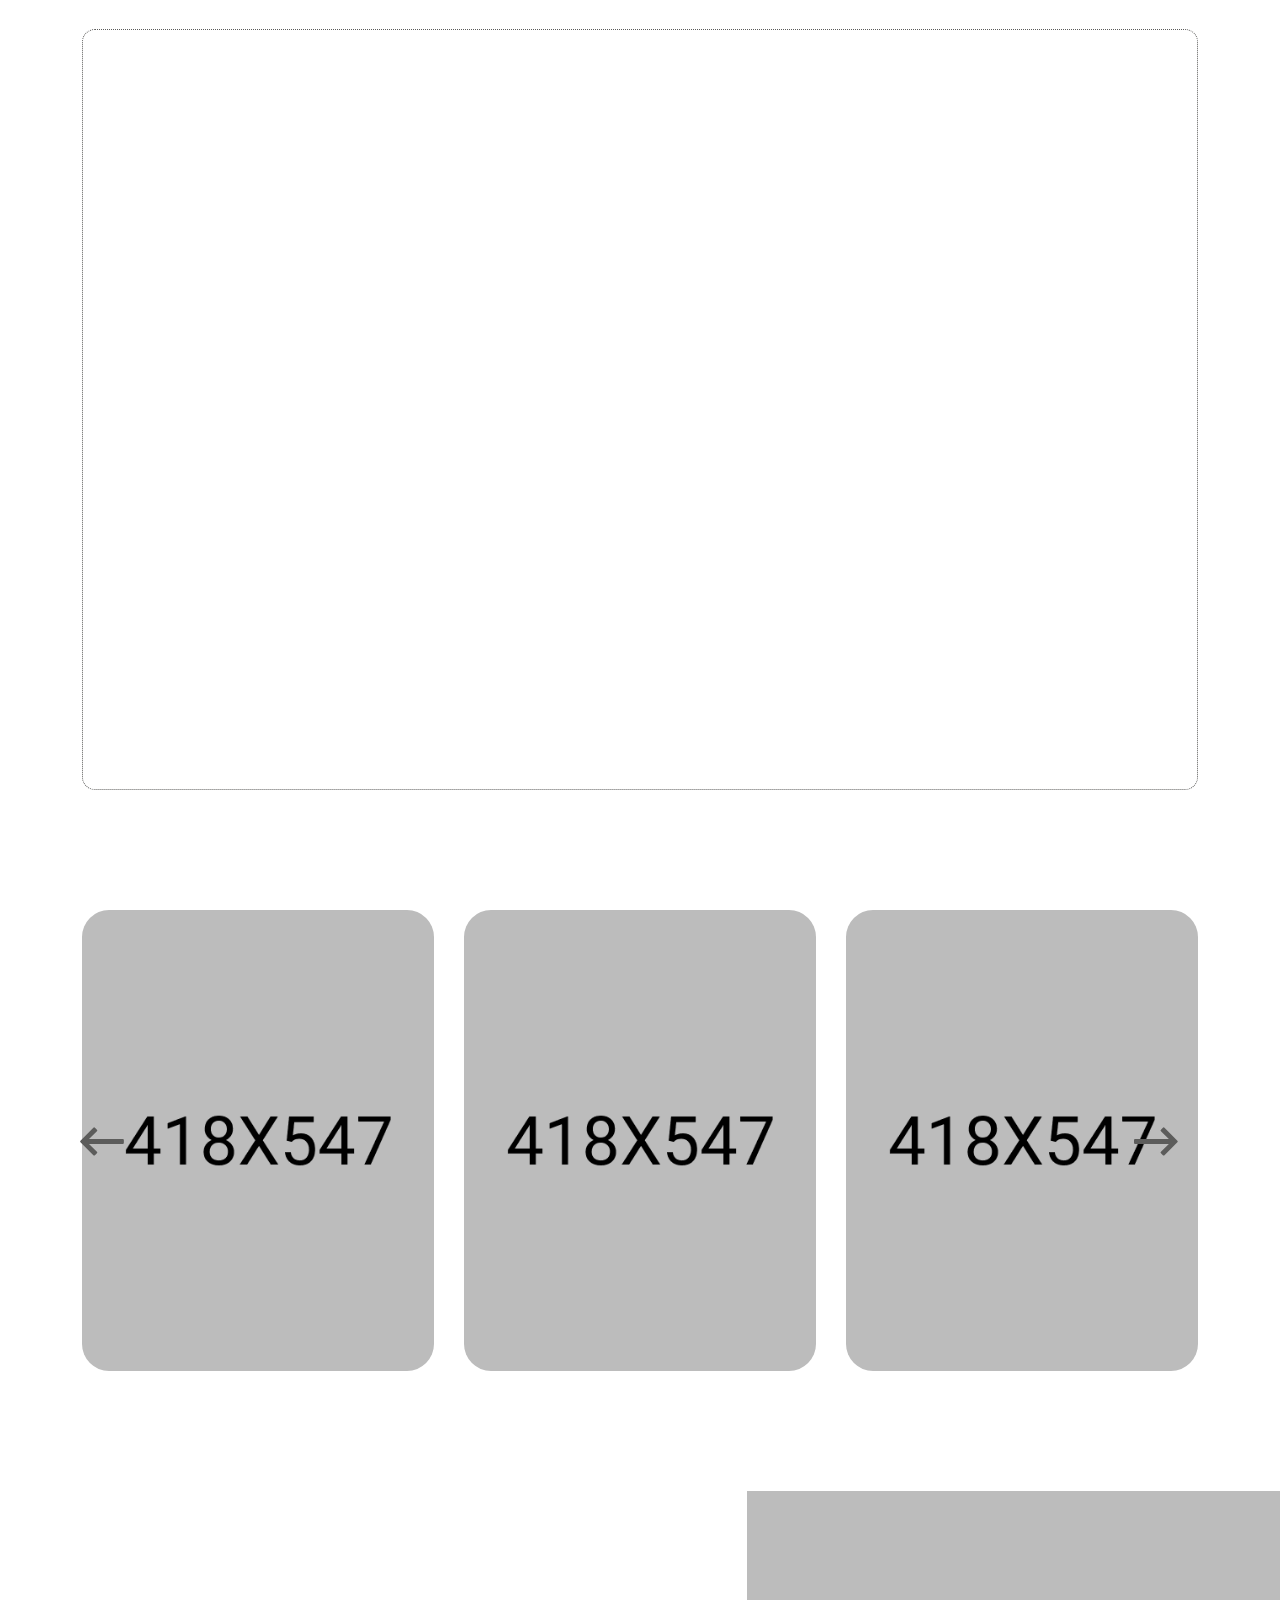
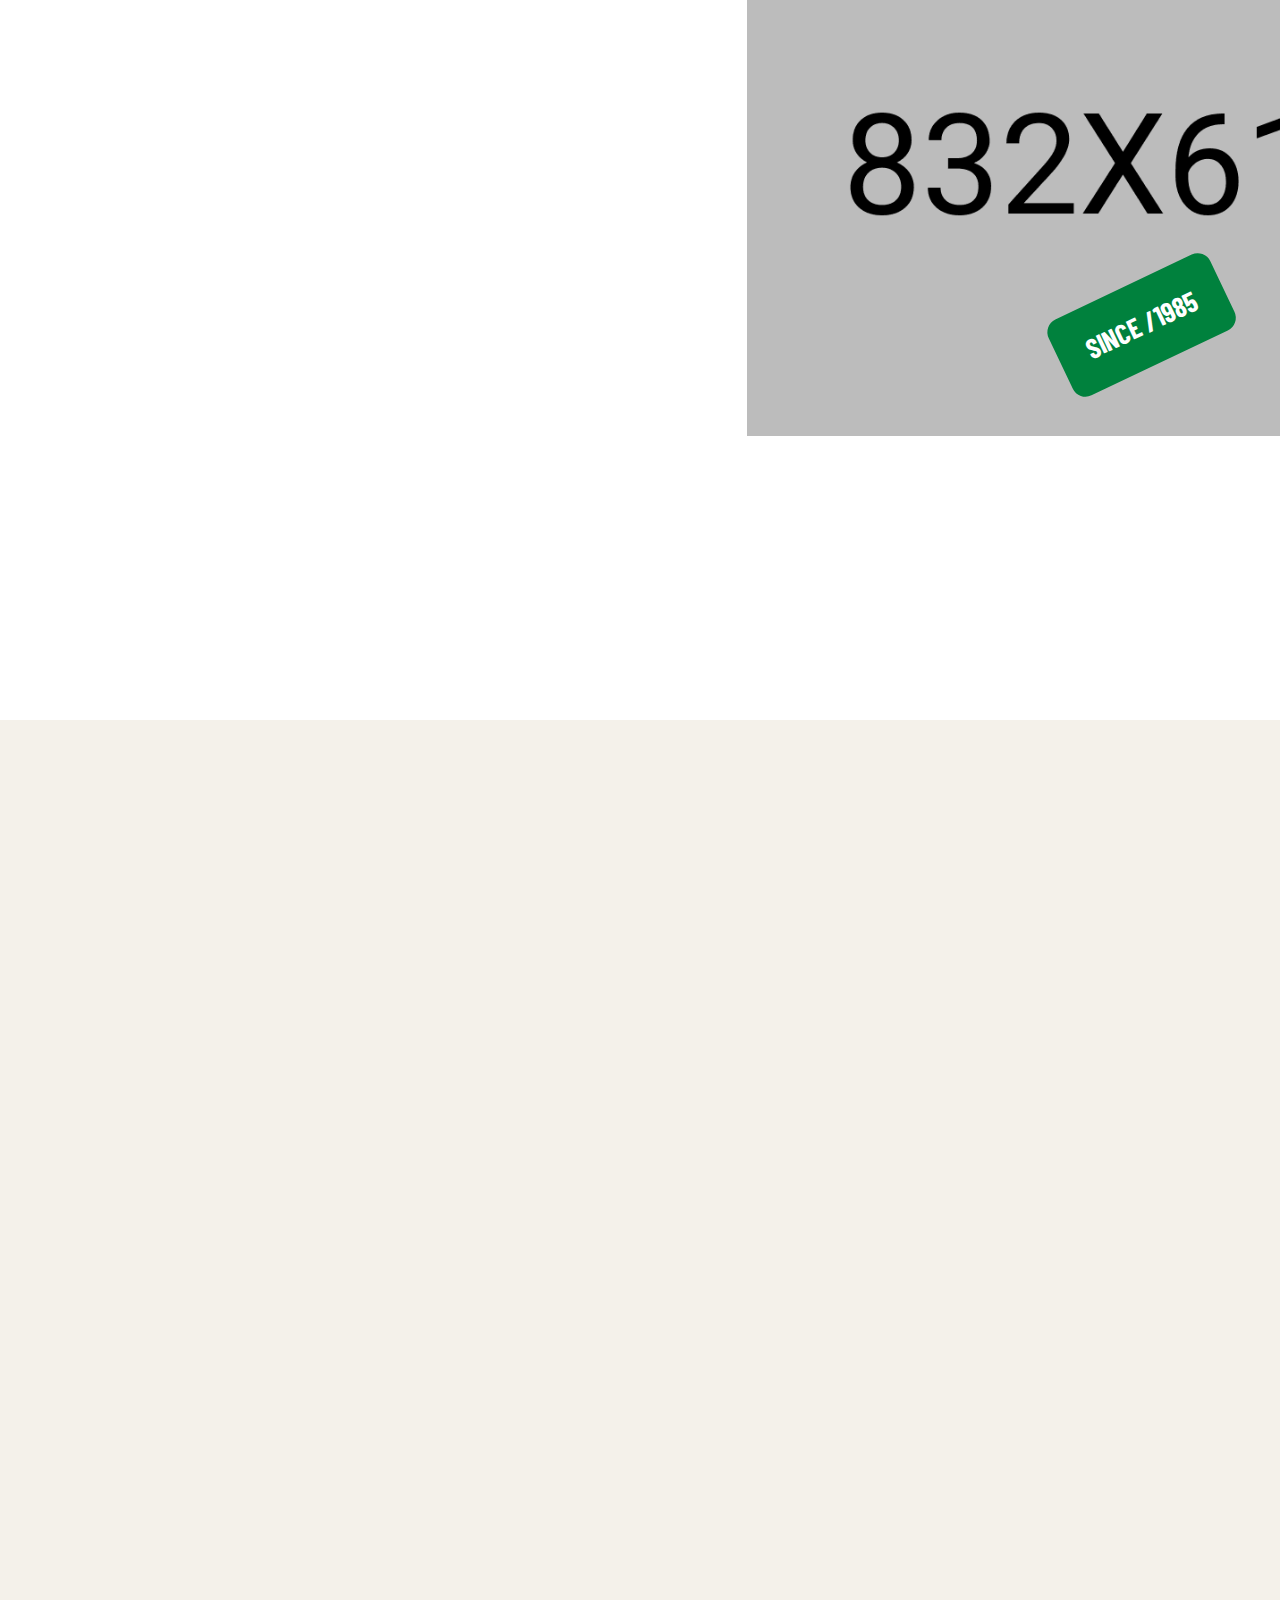
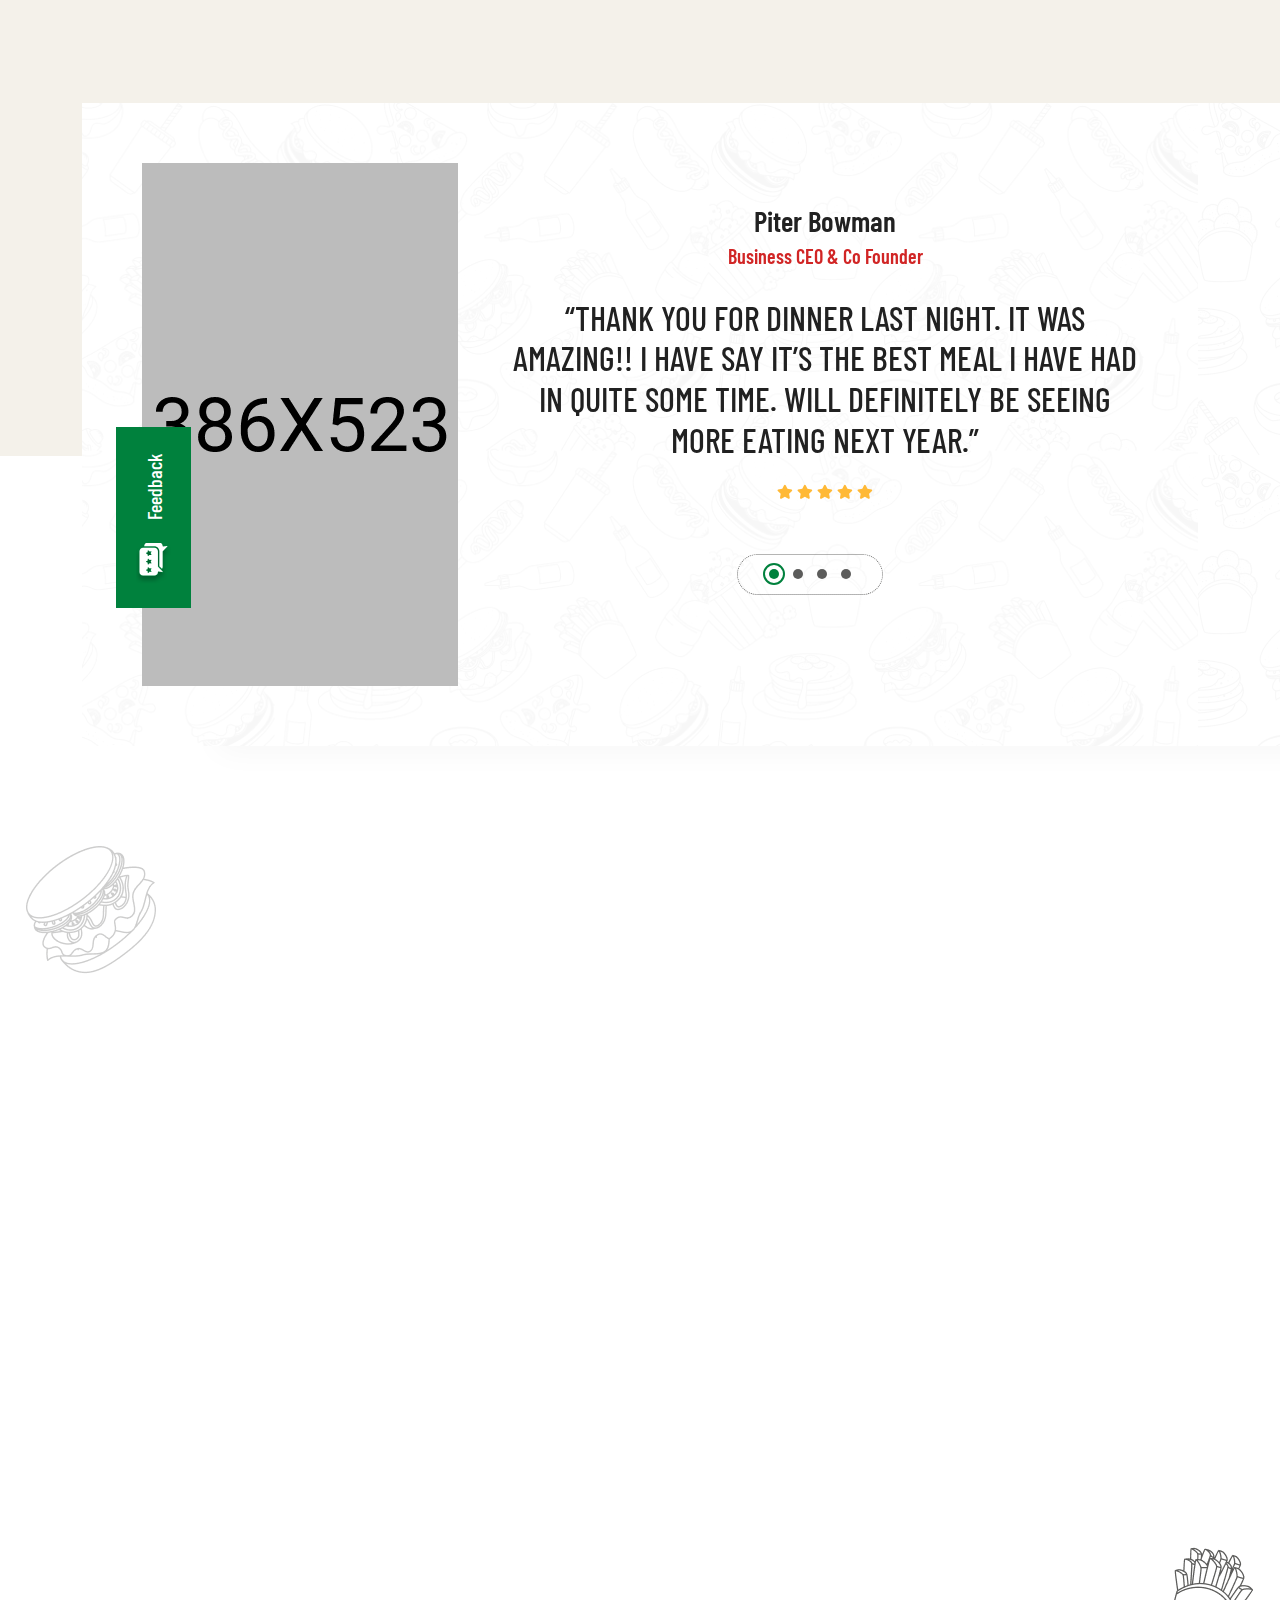
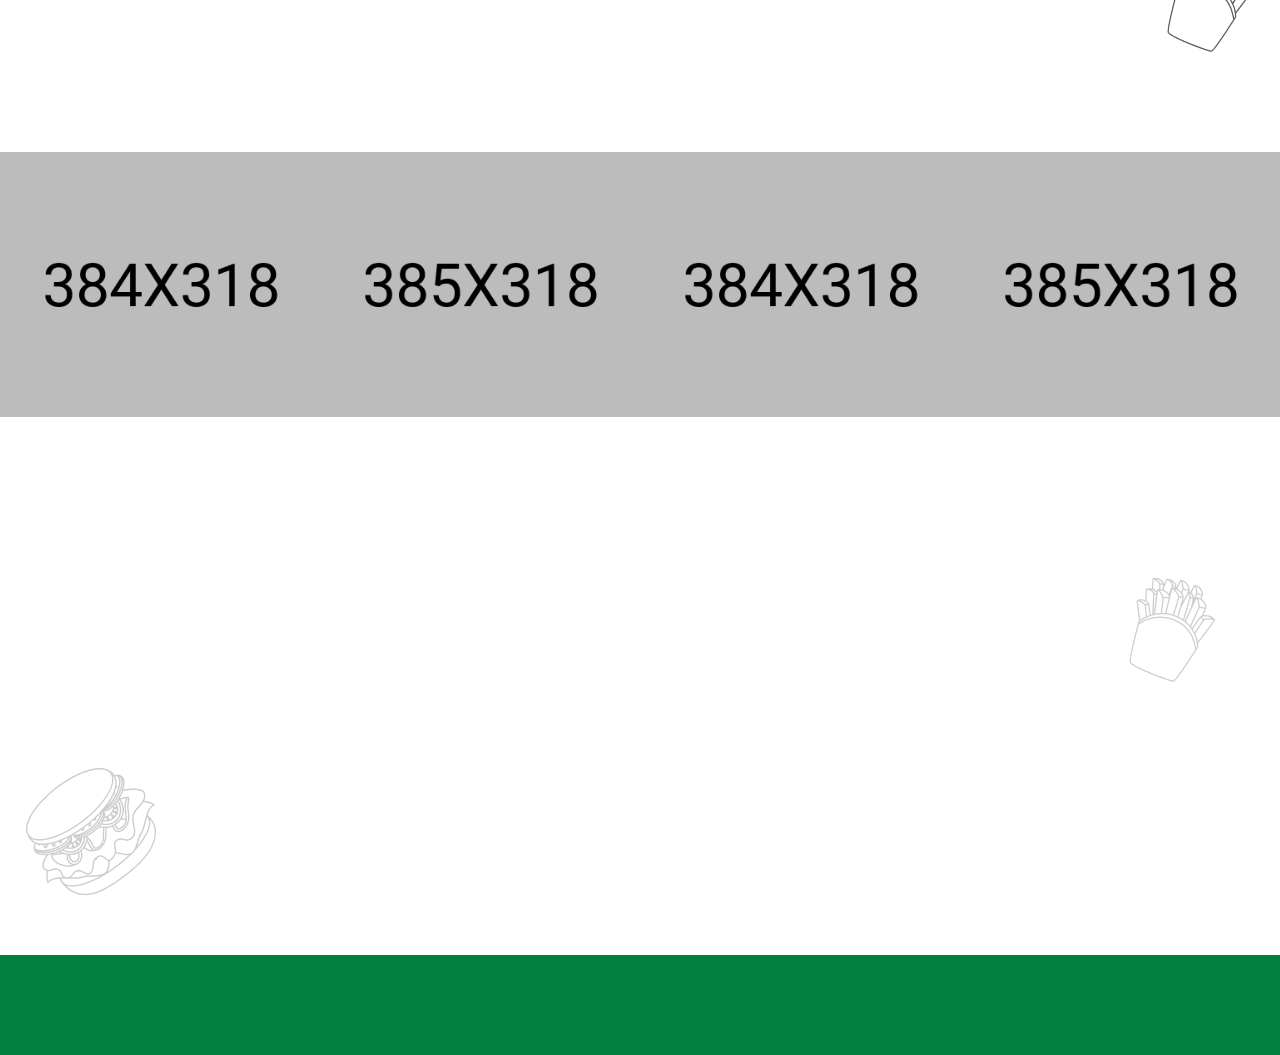
<file: index-2.html>
<!DOCTYPE html>
<html lang="en">
    <!--<< Header Area >>-->
    <head>
        <!-- ========== Meta Tags ========== -->
        <meta charset="UTF-8">
        <meta http-equiv="X-UA-Compatible" content="IE=edge">
        <meta name="viewport" content="width=device-width, initial-scale=1">
        <meta name="author" content="modinatheme">
        <meta name="description" content="Foodking - Fast Food Restaurant Html">
        <!-- ======== Page title ============ -->
        <title>Foodking - Fast Food Restaurant HTML Template</title>
        <!--<< Favcion >>-->
        <link rel="shortcut icon" href="assets/img/logo/favicon.svg">
        <!--<< Bootstrap min.css >>-->
        <link rel="stylesheet" href="assets/css/bootstrap.min.css">
        <!--<< Font Awesome.css >>-->
        <link rel="stylesheet" href="assets/css/font-awesome.css">
        <!--<< Animate.css >>-->
        <link rel="stylesheet" href="assets/css/animate.css">
        <!--<< Magnific Popup.css >>-->
        <link rel="stylesheet" href="assets/css/magnific-popup.css">
        <!--<< MeanMenu.css >>-->
        <link rel="stylesheet" href="assets/css/meanmenu.css">
        <!--<< Swiper Bundle.css >>-->
        <link rel="stylesheet" href="assets/css/swiper-bundle.min.css">
        <!--<< Nice Select.css >>-->
        <link rel="stylesheet" href="assets/css/nice-select.css">
        <!--<< Main.css >>-->
        <link rel="stylesheet" href="assets/css/main.css">
        <!--<< Style.css >>-->
        <link rel="stylesheet" href="style.css">
    </head>
    <body>
        <!-- Proloader Start -->
        <div id="preloader" class="preloader">
            <div class="animation-preloader">
                <div class="spinner">                
                </div>
                <div class="txt-loading">
                    <span data-text-preloader="F" class="letters-loading">
                    F
                    </span>
                    <span data-text-preloader="O" class="letters-loading">
                    O
                    </span>
                    <span data-text-preloader="0" class="letters-loading">
                    O
                    </span>
                    <span data-text-preloader="D" class="letters-loading">
                    D
                    </span>
                    <span data-text-preloader="K" class="letters-loading">
                    K
                    </span>
                    <span data-text-preloader="I" class="letters-loading">
                    I
                    </span>
                    <span data-text-preloader="N" class="letters-loading">
                    N
                    </span>
                    <span data-text-preloader="G" class="letters-loading">
                    G
                    </span>
                </div>
                <p class="text-center">Loading</p>
            </div>
            <div class="loader">
                <div class="row">
                    <div class="col-3 loader-section section-left">
                        <div class="bg"></div>
                    </div>
                    <div class="col-3 loader-section section-left">
                        <div class="bg"></div>
                    </div>
                    <div class="col-3 loader-section section-right">
                        <div class="bg"></div>
                    </div>
                    <div class="col-3 loader-section section-right">
                        <div class="bg"></div>
                    </div>
                </div>
            </div>
        </div>

        <!-- Offcanvas Area Start -->
        <div class="fix-area">
            <div class="offcanvas__info">
                <div class="offcanvas__wrapper">
                    <div class="offcanvas__content">
                        <div class="offcanvas__top mb-5 d-flex justify-content-between align-items-center">
                            <div class="offcanvas__logo">
                                <a href="index.html">
                                <img src="assets/img/logo/logo.svg" alt="logo-img">
                                </a>
                            </div>
                            <div class="offcanvas__close">
                                <button>
                                <i class="fas fa-times"></i>
                                </button>
                            </div>
                        </div>
                        <p class="text d-none d-lg-block">
                            This involves interactions between a business and its customers. It's about meeting customers' needs and resolving their problems. Effective customer service is crucial.
                        </p>
                        <div class="offcanvas-gallery-area d-none d-lg-block">
                            <div class="offcanvas-gallery-items">
                                <a href="assets/img/header/01.jpg" class="offcanvas-image img-popup">
                                <img src="assets/img/header/01.jpg" alt="gallery-img">
                                </a>
                                <a href="assets/img/header/02.jpg" class="offcanvas-image img-popup">
                                <img src="assets/img/header/02.jpg" alt="gallery-img">
                                </a>
                                <a href="assets/img/header/03.jpg" class="offcanvas-image img-popup">
                                <img src="assets/img/header/03.jpg" alt="gallery-img">
                                </a>
                            </div>
                            <div class="offcanvas-gallery-items">
                                <a href="assets/img/header/04.jpg" class="offcanvas-image img-popup">
                                <img src="assets/img/header/04.jpg" alt="gallery-img">
                                </a>
                                <a href="assets/img/header/05.jpg" class="offcanvas-image img-popup">
                                <img src="assets/img/header/05.jpg" alt="gallery-img">
                                </a>
                                <a href="assets/img/header/06.jpg" class="offcanvas-image img-popup">
                                <img src="assets/img/header/06.jpg" alt="gallery-img">
                                </a>
                            </div>
                        </div>
                        <div class="mobile-menu fix mb-3"></div>
                        <div class="offcanvas__contact">
                            <h4>Contact Info</h4>
                            <ul>
                                <li class="d-flex align-items-center">
                                    <div class="offcanvas__contact-icon">
                                        <i class="fal fa-map-marker-alt"></i>
                                    </div>
                                    <div class="offcanvas__contact-text">
                                        <a target="_blank" href="#">Main Street, Melbourne, Australia</a>
                                    </div>
                                </li>
                                <li class="d-flex align-items-center">
                                    <div class="offcanvas__contact-icon mr-15">
                                        <i class="fal fa-envelope"></i>
                                    </div>
                                    <div class="offcanvas__contact-text">
                                        <a href="tel:+013-003-003-9993"><span class="mailto:info@enofik.com">info@foodking.com</span></a>
                                    </div>
                                </li>
                                <li class="d-flex align-items-center">
                                    <div class="offcanvas__contact-icon mr-15">
                                        <i class="fal fa-clock"></i>
                                    </div>
                                    <div class="offcanvas__contact-text">
                                        <a target="_blank" href="#">Mod-friday, 09am -05pm</a>
                                    </div>
                                </li>
                                <li class="d-flex align-items-center">
                                    <div class="offcanvas__contact-icon mr-15">
                                        <i class="far fa-phone"></i>
                                    </div>
                                    <div class="offcanvas__contact-text">
                                        <a href="tel:+11002345909">+11002345909</a>
                                    </div>
                                </li>
                            </ul>
                            <div class="header-button mt-4">
                                <a href="shop-single.html" class="theme-btn">
                                <span class="button-content-wrapper d-flex align-items-center justify-content-center">
                                <span class="button-icon"><i class="flaticon-delivery"></i></span>
                                <span class="button-text">order now</span>
                                </span>
                                </a>
                            </div>
                            <div class="social-icon d-flex align-items-center">
                                <a href="#"><i class="fab fa-facebook-f"></i></a>
                                <a href="#"><i class="fab fa-twitter"></i></a>
                                <a href="#"><i class="fab fa-youtube"></i></a>
                                <a href="#"><i class="fab fa-linkedin-in"></i></a>
                            </div>
                        </div>
                    </div>
                </div>
            </div>
        </div>
        <div class="offcanvas__overlay"></div>

        <!-- Header Area Start -->
        <header>
            <div class="header-top">
                <div class="container">
                    <div class="header-top-wrapper">
                        <ul>
                            <li><span>100%</span> Secure delivery without contacting the courier</li>
                            <li><i class="fas fa-truck"></i>Track Your Order</li>
                        </ul>
                        <div class="top-right">
                            <div class="search-wrp">
                                <button><i class="far fa-search"></i></button>
                                <input placeholder="Search" aria-label="Search">
                            </div>
                            <div class="social-icon d-flex align-items-center">
                                <a href="#"><i class="fab fa-facebook-f"></i></a>
                                <a href="#"><i class="fab fa-twitter"></i></a>
                                <a href="#"><i class="fab fa-vimeo-v"></i></a>
                                <a href="#"><i class="fab fa-pinterest-p"></i></a>
                            </div>
                        </div>
                    </div>
                </div>
            </div>
            <div id="header-sticky" class="header-1">
                <div class="container">
                    <div class="mega-menu-wrapper">
                        <div class="header-main">
                            <div class="logo">
                                <a href="index.html" class="header-logo">
                                <img src="assets/img/logo/logo.svg" alt="logo-img">
                                </a>
                            </div>
                            <div class="header-left">
                                <div class="mean__menu-wrapper d-none d-lg-block">
                                    <div class="main-menu">
                                        <nav id="mobile-menu">
                                            <ul>
                                                <li class="has-dropdown active">
                                                    <a href="index.html">
                                                    Home Page
                                                    <i class="fas fa-angle-down"></i>
                                                    </a>
                                                    <ul class="submenu has-homemenu">
                                                        <li class="border-none">
                                                            <div class="row g-4">
                                                                <div class="col-lg-4 homemenu">
                                                                    <div class="homemenu-thumb">
                                                                        <img src="assets/img/header/home-1.jpg" alt="img">
                                                                        <div class="demo-button">
                                                                            <a href="index.html" class="theme-btn">View Demo</a>
                                                                        </div>
                                                                    </div>
                                                                    <div class="homemenu-content text-center">
                                                                        <h4 class="homemenu-title">
                                                                            <a href="index.html">Home 01</a>
                                                                        </h4>
                                                                    </div>
                                                                </div>
                                                                <div class="col-lg-4  homemenu">
                                                                    <div class="homemenu-thumb mb-15">
                                                                        <img src="assets/img/header/home-2.jpg" alt="img">
                                                                        <div class="demo-button">
                                                                            <a href="index-2.html" class="theme-btn">View Demo</a>
                                                                        </div>
                                                                    </div>
                                                                    <div class="homemenu-content text-center">
                                                                        <h4 class="homemenu-title">
                                                                            <a href="index-2.html">Home 02</a>
                                                                        </h4>
                                                                    </div>
                                                                </div>
                                                                <div class="col-lg-4 homemenu">
                                                                    <div class="homemenu-thumb mb-15">
                                                                        <img src="assets/img/header/home-3.jpg" alt="img">
                                                                        <div class="demo-button">
                                                                            <a href="index-3.html" class="theme-btn">View Demo</a>
                                                                        </div>
                                                                    </div>
                                                                    <div class="homemenu-content text-center">
                                                                        <h4 class="homemenu-title">
                                                                            <a href="index-3.html">Home 03</a>
                                                                        </h4>
                                                                    </div>
                                                                </div>
                                                                <div class="col-lg-4 homemenu">
                                                                    <div class="homemenu-thumb">
                                                                        <img src="assets/img/header/home-4.jpg" alt="img">
                                                                        <div class="demo-button">
                                                                            <a href="index-4.html" class="theme-btn">View Demo</a>
                                                                        </div>
                                                                    </div>
                                                                    <div class="homemenu-content text-center">
                                                                        <h4 class="homemenu-title">
                                                                            <a href="index-4.html">Home 04</a>
                                                                        </h4>
                                                                    </div>
                                                                </div>
                                                                <div class="col-lg-4  homemenu">
                                                                    <div class="homemenu-thumb mb-15">
                                                                        <img src="assets/img/header/home-5.jpg" alt="img">
                                                                        <div class="demo-button">
                                                                            <a href="index-5.html" class="theme-btn">View Demo</a>
                                                                        </div>
                                                                    </div>
                                                                    <div class="homemenu-content text-center">
                                                                        <h4 class="homemenu-title">
                                                                            <a href="index-5.html">Home 05</a>
                                                                        </h4>
                                                                    </div>
                                                                </div>
                                                                <div class="col-lg-4 homemenu">
                                                                    <div class="homemenu-thumb mb-15">
                                                                        <img src="assets/img/header/home-6.jpg" alt="img">
                                                                        <div class="demo-button">
                                                                            <a href="index-6.html" class="theme-btn">View Demo</a>
                                                                        </div>
                                                                    </div>
                                                                    <div class="homemenu-content text-center">
                                                                        <h4 class="homemenu-title">
                                                                            <a href="index-6.html">Home 06</a>
                                                                        </h4>
                                                                    </div>
                                                                </div>
                                                            </div>
                                                        </li>
                                                    </ul>
                                                </li>
                                                <li class="has-dropdown">
                                                    <a href="shop.html">
                                                    Shop
                                                    <i class="fas fa-angle-down"></i>
                                                    </a>
                                                    <ul class="submenu">
                                                        <li><a href="shop.html">Shop Grid</a></li>
                                                        <li><a href="shop-list.html">Shop List</a></li>
                                                        <li><a href="shop-left-sidebar.html">Shop Left SideBar</a></li>
                                                        <li><a href="shop-right-sidebar.html">Shop Right SideBar</a></li>
                                                        <li><a href="shop-single.html">Shop Single</a></li>
                                                        <li><a href="shop-single-2.html">Shop Single 2</a></li>
                                                        <li><a href="shop-cart.html">Shop Cart</a></li>
                                                        <li><a href="checkout.html">checkout</a></li>
                                                    </ul>
                                                </li>
                                                <li>
                                                    <a href="news.html">
                                                    Blog
                                                    <i class="fas fa-angle-down"></i>
                                                    </a>
                                                    <ul class="submenu">
                                                        <li><a href="news.html">Blog</a></li>
                                                        <li><a href="news-details.html">Blog Details</a></li>
                                                    </ul>
                                                </li>
                                                <li class="has-dropdown">
                                                    <a href="news.html">
                                                    Pages
                                                    <i class="fas fa-angle-down"></i>
                                                    </a>
                                                    <ul class="submenu">
                                                        <li><a href="about.html">About Us</a></li>
                                                        <li class="has-dropdown">
                                                            <a href="team.html">
                                                            Chef Page
                                                            <i class="fas fa-angle-down"></i>
                                                            </a>
                                                            <ul class="submenu">
                                                                <li><a href="team.html">Chef</a></li>
                                                                <li><a href="team-details.html">Chef Details</a></li>
                                                            </ul>
                                                        </li>
                                                        <li class="has-dropdown">
                                                            <a href="food-menu.html">
                                                            Food Menu
                                                            <i class="fas fa-angle-down"></i>
                                                            </a>
                                                            <ul class="submenu">
                                                                <li><a href="food-menu.html"> Food Menu 01</a></li>
                                                                <li><a href="food-menu-2.html"> Food Menu 02</a></li>
                                                            </ul>
                                                        </li>
                                                        <li><a href="gallery.html">Gallery</a></li>
                                                        <li><a href="testimonial.html">testimonial</a></li>
                                                        <li><a href="reservation.html">Reservation</a></li>
                                                        <li><a href="faq.html">Faq's</a></li>
                                                        <li><a href="404.html">404 Page</a></li>
                                                    </ul>
                                                </li>
                                                <li>
                                                    <a href="contact.html">Contact</a>
                                                </li>
                                            </ul>
                                        </nav>
                                        <!-- for wp -->
                                    </div>
                                </div>
                            </div>
                            <div class="header-right d-flex justify-content-end align-items-center">
                                <div class="menu-cart">
                                    <div class="cart-box">
                                        <ul>
                                            <li>
                                                <img src="assets/img/shop-food/s2.png" alt="image">
                                                <div class="cart-product">
                                                    <a href="#0">grilled chiken</a>
                                                    <span>168$</span>
                                                </div>
                                            </li>
                                        </ul>
                                        <ul>
                                            <li class="border-none">
                                                <img src="assets/img/shop-food/s3.png" alt="image">
                                                <div class="cart-product">
                                                    <a href="#0">grilled chiken</a>
                                                    <span>168$</span>
                                                </div>
                                            </li>
                                        </ul>
                                        <div class="shopping-items d-flex align-items-center justify-content-between">
                                            <span>Shopping : $20.00</span>
                                            <span>Total : $168.00</span>
                                        </div>
                                        <div class="cart-button d-flex justify-content-between mb-4">
                                            <a href="shop-cart.html" class="theme-btn">
                                            View Cart
                                            </a>
                                            <a href="checkout.html" class="theme-btn bg-red-2">
                                            Checkout
                                            </a>
                                        </div>
                                    </div>
                                    <a href="shop-cart.html" class="cart-icon">
                                    <i class="far fa-shopping-basket"></i>
                                    </a>
                                </div>
                                <div class="header-button">
                                    <a href="contact.html" class="theme-btn bg-red-2">contact us</a>
                                </div>
                                <div class="header__hamburger d-xl-block my-auto">
                                    <div class="sidebar__toggle">
                                        <div class="header-bar">
                                            <span></span>
                                            <span></span>
                                            <span></span>
                                        </div>
                                    </div>
                                </div>
                            </div>
                        </div>
                    </div>
                </div>
            </div>
        </header>

        <!-- Hero Section Start -->
        <section class="hero-section">
            <div class="swiper hero-slider">
                <div class="swiper-wrapper">
                    <div class="swiper-slide">
                        <div class="hero-2 bg-cover" style="background-image: url('assets/img/hero/hero-bg-2.jpg');">
                            <div class="left-shape" data-animation="fadeInUp" data-delay="2.2s">
                                <img src="assets/img/hero/left-shape.png" alt="shape-img">
                            </div>
                            <div class="chili-shape" data-animation="fadeInUp" data-delay="2.4s">
                                <img src="assets/img/hero/leaves+chilli.png" alt="shape-img">
                            </div>
                            <div class="vagetable-shape" data-animation="fadeInUp" data-delay="2.8s">
                                <img src="assets/img/hero/onion+tomato.png" alt="shape-img">
                            </div>
                            <div class="container">
                                <div class="row justify-content-between align-items-center">
                                    <div class="col-xl-6 col-lg-6">
                                        <div class="hero-content">
                                            <p data-animation="fadeInUp" data-delay="1.3s">crispy, every bite taste</p>
                                            <h1  data-animation="fadeInUp" data-delay="1.5s">
                                                hot spicy
                                                chiken burger
                                            </h1>
                                            <div data-animation="fadeInUp" data-delay="1.7s" class="price-text">
                                                <h3>limited offer  /</h3>
                                                <h2>$5</h2>
                                            </div>
                                            <div class="hero-button">
                                                <a href="shop-single.html" class="theme-btn" data-animation="fadeInUp" data-delay="1.9s">
                                                <span class="button-content-wrapper d-flex align-items-center">
                                                <span class="button-icon"><i class="flaticon-delivery"></i></span>
                                                <span class="button-text">order now</span>
                                                </span>
                                                </a>
                                            </div>
                                        </div>
                                    </div>
                                    <div class="col-xl-6 col-lg-6 mt-5 mt-lg-0">
                                        <div class="burger-image" data-animation="fadeInUp" data-delay="1.4s">
                                            <img src="assets/img/hero/burger.png" alt="chiken-img">
                                            <div class="burger-text" data-animation="fadeInUp" data-delay="1.6s">
                                                <img src="assets/img/hero/burger-text.png" alt="shape-img">
                                            </div>
                                            <div class="hero-text" data-animation="fadeInUp" data-delay="1.8s">
                                                <img src="assets/img/hero/today_best_deals.png" alt="text-img">
                                            </div>
                                        </div>
                                    </div>
                                </div>
                            </div>
                        </div>
                    </div>
                    <div class="swiper-slide">
                        <div class="hero-2 bg-cover" style="background-image: url('assets/img/hero/hero-bg-2.jpg');">
                            <div class="left-shape" data-animation="fadeInUp" data-delay="2.2s">
                                <img src="assets/img/hero/left-shape.png" alt="shape-img">
                            </div>
                            <div class="chili-shape" data-animation="fadeInUp" data-delay="2.4s">
                                <img src="assets/img/hero/leaves+chilli.png" alt="shape-img">
                            </div>
                            <div class="vagetable-shape" data-animation="fadeInUp" data-delay="2.8s">
                                <img src="assets/img/hero/onion+tomato.png" alt="shape-img">
                            </div>
                            <div class="container">
                                <div class="row justify-content-between align-items-center">
                                    <div class="col-xl-6 col-lg-6">
                                        <div class="hero-content">
                                            <p data-animation="fadeInUp" data-delay="1.3s">crispy, every bite taste</p>
                                            <h1  data-animation="fadeInUp" data-delay="1.5s">
                                                hot spicy
                                                chiken burger
                                            </h1>
                                            <div data-animation="fadeInUp" data-delay="1.7s" class="price-text">
                                                <h3>limited offer  /</h3>
                                                <h2>$5</h2>
                                            </div>
                                            <div class="hero-button">
                                                <a href="shop-single.html" class="theme-btn" data-animation="fadeInUp" data-delay="1.9s">
                                                <span class="button-content-wrapper d-flex align-items-center">
                                                <span class="button-icon"><i class="flaticon-delivery"></i></span>
                                                <span class="button-text">order now</span>
                                                </span>
                                                </a>
                                            </div>
                                        </div>
                                    </div>
                                    <div class="col-xl-6 col-lg-6 mt-5 mt-lg-0">
                                        <div class="burger-image" data-animation="fadeInUp" data-delay="1.4s">
                                            <img src="assets/img/hero/burger.png" alt="chiken-img">
                                            <div class="burger-text" data-animation="fadeInUp" data-delay="1.6s">
                                                <img src="assets/img/hero/burger-text.png" alt="shape-img">
                                            </div>
                                            <div class="hero-text" data-animation="fadeInUp" data-delay="1.8s">
                                                <img src="assets/img/hero/today_best_deals.png" alt="text-img">
                                            </div>
                                        </div>
                                    </div>
                                </div>
                            </div>
                        </div>
                    </div>
                    <div class="swiper-slide">
                        <div class="hero-2 bg-cover" style="background-image: url('assets/img/hero/hero-bg-2.jpg');">
                            <div class="left-shape" data-animation="fadeInUp" data-delay="2.2s">
                                <img src="assets/img/hero/left-shape.png" alt="shape-img">
                            </div>
                            <div class="chili-shape" data-animation="fadeInUp" data-delay="2.4s">
                                <img src="assets/img/hero/leaves+chilli.png" alt="shape-img">
                            </div>
                            <div class="vagetable-shape" data-animation="fadeInUp" data-delay="2.8s">
                                <img src="assets/img/hero/onion+tomato.png" alt="shape-img">
                            </div>
                            <div class="container">
                                <div class="row justify-content-between align-items-center">
                                    <div class="col-xl-6 col-lg-6">
                                        <div class="hero-content">
                                            <p data-animation="fadeInUp" data-delay="1.3s">crispy, every bite taste</p>
                                            <h1  data-animation="fadeInUp" data-delay="1.5s">
                                                hot spicy
                                                chiken burger
                                            </h1>
                                            <div data-animation="fadeInUp" data-delay="1.7s" class="price-text">
                                                <h3>limited offer  /</h3>
                                                <h2>$5</h2>
                                            </div>
                                            <div class="hero-button">
                                                <a href="shop-single.html" class="theme-btn" data-animation="fadeInUp" data-delay="1.9s">
                                                <span class="button-content-wrapper d-flex align-items-center">
                                                <span class="button-icon"><i class="flaticon-delivery"></i></span>
                                                <span class="button-text">order now</span>
                                                </span>
                                                </a>
                                            </div>
                                        </div>
                                    </div>
                                    <div class="col-xl-6 col-lg-6 mt-5 mt-lg-0">
                                        <div class="burger-image" data-animation="fadeInUp" data-delay="1.4s">
                                            <img src="assets/img/hero/burger.png" alt="chiken-img">
                                            <div class="burger-text" data-animation="fadeInUp" data-delay="1.6s">
                                                <img src="assets/img/hero/burger-text.png" alt="shape-img">
                                            </div>
                                            <div class="hero-text" data-animation="fadeInUp" data-delay="1.8s">
                                                <img src="assets/img/hero/today_best_deals.png" alt="text-img">
                                            </div>
                                        </div>
                                    </div>
                                </div>
                            </div>
                        </div>
                    </div>
                    <div class="swiper-slide">
                        <div class="hero-2 bg-cover" style="background-image: url('assets/img/hero/hero-bg-2.jpg');">
                            <div class="left-shape" data-animation="fadeInUp" data-delay="2.2s">
                                <img src="assets/img/hero/left-shape.png" alt="shape-img">
                            </div>
                            <div class="chili-shape" data-animation="fadeInUp" data-delay="2.4s">
                                <img src="assets/img/hero/leaves+chilli.png" alt="shape-img">
                            </div>
                            <div class="vagetable-shape" data-animation="fadeInUp" data-delay="2.8s">
                                <img src="assets/img/hero/onion+tomato.png" alt="shape-img">
                            </div>
                            <div class="container">
                                <div class="row justify-content-between align-items-center">
                                    <div class="col-xl-6 col-lg-6">
                                        <div class="hero-content">
                                            <p data-animation="fadeInUp" data-delay="1.3s">crispy, every bite taste</p>
                                            <h1  data-animation="fadeInUp" data-delay="1.5s">
                                                hot spicy
                                                chiken burger
                                            </h1>
                                            <div data-animation="fadeInUp" data-delay="1.7s" class="price-text">
                                                <h3>limited offer  /</h3>
                                                <h2>$5</h2>
                                            </div>
                                            <div class="hero-button">
                                                <a href="#0" class="theme-btn" data-animation="fadeInUp" data-delay="1.9s">
                                                <span class="button-content-wrapper d-flex align-items-center">
                                                <span class="button-icon"><i class="flaticon-delivery"></i></span>
                                                <span class="button-text">order now</span>
                                                </span>
                                                </a>
                                            </div>
                                        </div>
                                    </div>
                                    <div class="col-xl-6 col-lg-6 mt-5 mt-lg-0">
                                        <div class="burger-image" data-animation="fadeInUp" data-delay="1.4s">
                                            <img src="assets/img/hero/burger.png" alt="chiken-img">
                                            <div class="burger-text" data-animation="fadeInUp" data-delay="1.6s">
                                                <img src="assets/img/hero/burger-text.png" alt="shape-img">
                                            </div>
                                            <div class="hero-text" data-animation="fadeInUp" data-delay="1.8s">
                                                <img src="assets/img/hero/today_best_deals.png" alt="text-img">
                                            </div>
                                        </div>
                                    </div>
                                </div>
                            </div>
                        </div>
                    </div>
                </div>
            </div>
            <div class="swiper-dot text-center pt-5">
                <div class="dot"></div>
            </div>
        </section>

        <!-- Food Banner Section Start -->
        <section class="food-banner-section section-padding fix">
            <div class="burger-shape-2">
                <img src="assets/img/shape/burger-shape-2.png" alt="shape-img">
            </div>
            <div class="container">
                <div class="row g-4">
                    <div class="col-xl-4 col-lg-6 wow fadeInUp" data-wow-delay=".3s">
                        <div class="single-offer-items bg-cover style-3" style="background-image: url('assets/img/banner/offer-bg-2.png');">
                            <div class="offer-content">
                                <h5>crispy, every bite taste</h5>
                                <h3>
                                    Delicious & <br>
                                    hot pizza
                                </h3>
                                <a href="shop-single.html" class="link-btn">
                                order now <i class="fas fa-arrow-right"></i>
                                </a>
                            </div>
                            <div class="offer-image-2">
                                <img src="assets/img/offer/50percent-off-2.png" alt="offer-img">
                            </div>
                            <div class="small-pizza">
                                <img src="assets/img/food/small-pizza.png" alt="pizza-img">
                            </div>
                        </div>
                    </div>
                    <div class="col-xl-4 col-lg-6 wow fadeInUp" data-wow-delay=".5s">
                        <div class="single-offer-items bg-cover style-3" style="background-image: url('assets/img/banner/french-fry-bg.png');">
                            <div class="french-content">
                                <h4>
                                    <span>Todays</span>Delicious
                                </h4>
                                <h3>french fry</h3>
                                <h5>This Weekend only</h5>
                                <a href="shop-single.html" class="theme-btn bg-yellow">
                                <span class="button-content-wrapper d-flex align-items-center">
                                <span class="button-icon"><i class="flaticon-delivery"></i></span>
                                <span class="button-text">order now</span>
                                </span>
                                </a>
                            </div>
                            <div class="french-image">
                                <img src="assets/img/food/french-fry.png" alt="food-img">
                            </div>
                        </div>
                    </div>
                    <div class="col-xl-4 col-lg-6 wow fadeInUp" data-wow-delay=".7s">
                        <div class="single-offer-items bg-cover style-3" style="background-image: url('assets/img/banner/chiken-bg.png');">
                            <div class="offer-content">
                                <h5>crispy, every bite taste</h5>
                                <h3>
                                    chiken & <br>
                                    french fry
                                </h3>
                                <a href="shop-single.html" class="link-btn">
                                order now <i class="fas fa-arrow-right"></i>
                                </a>
                            </div>
                            <div class="offer-shape-3">
                                <img src="assets/img/offer/50percent-off-4.png" alt="shape-img">
                            </div>
                            <div class="main-food-3">
                                <img src="assets/img/food/main-food-3.png" alt="pizza-img">
                            </div>
                        </div>
                    </div>
                </div>
            </div>
        </section>

        <!-- About Section Start -->
        <section class="about-section section-padding pt-0">
            <div class="leaves-shape">
                <img src="assets/img/shape/leaves.png" alt="shape-img">
            </div>
            <div class="container">
                <div class="about-wrapper-2">
                    <div class="row align-items-center">
                        <div class="col-xl-5 col-lg-5">
                            <div class="pizza-image">
                                <img src="assets/img/about/pizza.jpg" alt="pizza-img">
                                <div class="quate-content">
                                    <h3>
                                        we cook <span>hot</span> <br>
                                        sandwiches for you
                                    </h3>
                                </div>
                            </div>
                        </div>
                        <div class="col-xl-7 col-lg-7 mt-5 mt-lg-0">
                            <div class="about-content">
                                <div class="section-title">
                                    <span class="wow fadeInUp">about our food</span>
                                    <h2 class="wow fadeInUp" data-wow-delay=".3s"> 
                                        the best delicious food <br>
                                        made from us...
                                    </h2>
                                </div>
                                <p class="wow fadeInUp" data-wow-delay=".5s">
                                    It's the perfect dining experience where every dish is crafted with fresh, high-quality dining experience 
                                    Experience quick and efficient service that ensures your food is servead fresh It's the where every
                                    dining experience where every dish is crafted with fresh, high-quality ingredients  fresh, high-quality
                                </p>
                                <div class="about-counter-area d-flex align-items-center justify-content-between">
                                    <div class="counter-items wow fadeInUp" data-wow-delay=".3s">
                                        <h3>o</h3>
                                        <h5>Satsified Clients</h5>
                                        <h2><span class="count">250</span>+</h2>
                                    </div>
                                    <div class="counter-items wow fadeInUp" data-wow-delay=".5s">
                                        <h3>F</h3>
                                        <h5>Total food catagories</h5>
                                        <h2><span class="count">153</span>+</h2>
                                    </div>
                                    <div class="counter-items wow fadeInUp" data-wow-delay=".7s">
                                        <h3>A</h3>
                                        <h5>awward win</h5>
                                        <h2><span class="count">25</span>+</h2>
                                    </div>
                                </div>
                                <div class="about-info">
                                    <div class="profile d-flex align-items-center wow fadeInUp" data-wow-delay=".3s">
                                        <div class="profile-img bg-cover" style="background-image: url('assets/img/about/profile.jpg');"></div>
                                        <img src="assets/img/about/signatre.jpg" alt="img">
                                    </div>
                                    <a href="about.html" class="theme-btn-2 wow fadeInUp" data-wow-delay=".5s">Foundation, since <span>21st</span> Oct , 2019</a>
                                </div>
                            </div>
                        </div>
                    </div>
                </div>
            </div>
        </section>

        <!-- About Food Section Start -->
        <section class="about-food-section">
            <div class="container">
                <div class="about-food-wrapper bg-cover" style="background-image: url('assets/img/shape/about-food-bg.png');">
                    <div class="section-title text-center">
                        <span class="wow fadeInUp">about our food</span>
                        <h2 class="wow fadeInUp" data-wow-delay=".3s">
                            hot delicious item
                        </h2>
                    </div>
                    <ul class="nav justify-content-center">
                        <li class="nav-item wow fadeInUp" data-wow-delay=".3s">
                            <a href="#chicken" data-bs-toggle="tab" class="nav-link active">
                            chicken fry
                            </a>
                        </li>
                        <li class="nav-item wow fadeInUp" data-wow-delay=".5s">
                            <a href="#pizza" data-bs-toggle="tab" class="nav-link">
                            pizza
                            </a>
                        </li>
                        <li class="nav-item wow fadeInUp" data-wow-delay=".7s">
                            <a href="#burger" data-bs-toggle="tab" class="nav-link">
                            burger
                            </a>
                        </li>
                        <li class="nav-item wow fadeInUp" data-wow-delay=".8s">
                            <a href="#deserts" data-bs-toggle="tab" class="nav-link">
                            deserts
                            </a>
                        </li>
                    </ul>
                    <div class="tab-content">
                        <div id="chicken" class="tab-pane fade show active">
                            <div class="description-items">
                                <div class="row">
                                    <div class="col-xl-3 col-lg-6 col-md-6 wow fadeInUp" data-wow-delay=".3s">
                                        <div class="about-food-items center">
                                            <div class="food-image">
                                                <img src="assets/img/about-food/pizza.png" alt="food-img">
                                            </div>
                                            <div class="food-content">
                                                <h3><a href="shop-single.html">Chicago Deep Pizza.</a></h3>
                                                <p>
                                                    It's the perfect dining experience where 
                                                    Experience quick and efficient
                                                </p>
                                            </div>
                                        </div>
                                    </div>
                                    <div class="col-xl-3 col-lg-6 col-md-6 wow fadeInUp" data-wow-delay=".5s">
                                        <div class="about-food-items center">
                                            <div class="food-image">
                                                <img src="assets/img/about-food/potato.png" alt="food-img">
                                            </div>
                                            <div class="food-content">
                                                <h3><a href="shop-single.html">Chicago Deep Pizza.</a></h3>
                                                <p>
                                                    It's the perfect dining experience where 
                                                    Experience quick and efficient
                                                </p>
                                            </div>
                                        </div>
                                    </div>
                                    <div class="col-xl-3 col-lg-6 col-md-6 wow fadeInUp" data-wow-delay=".7s">
                                        <div class="about-food-items center">
                                            <div class="food-image">
                                                <img src="assets/img/about-food/chicken.png" alt="food-img">
                                            </div>
                                            <div class="food-content">
                                                <h3><a href="shop-single.html">Chicago Deep Pizza.</a></h3>
                                                <p>
                                                    It's the perfect dining experience where 
                                                    Experience quick and efficient
                                                </p>
                                            </div>
                                        </div>
                                    </div>
                                    <div class="col-xl-3 col-lg-6 col-md-6 wow fadeInUp" data-wow-delay=".9s">
                                        <div class="about-food-items center">
                                            <div class="food-image">
                                                <img src="assets/img/about-food/cheeseburger.png" alt="food-img">
                                            </div>
                                            <div class="food-content">
                                                <h3><a href="shop-single.html">Chicago Deep Pizza.</a></h3>
                                                <p>
                                                    It's the perfect dining experience where 
                                                    Experience quick and efficient
                                                </p>
                                            </div>
                                        </div>
                                    </div>
                                </div>
                            </div>
                        </div>
                        <div id="pizza" class="tab-pane fade">
                            <div class="description-items">
                                <div class="row">
                                    <div class="col-xl-3 col-lg-6">
                                        <div class="about-food-items center">
                                            <div class="food-image">
                                                <img src="assets/img/about-food/pizza.png" alt="food-img">
                                            </div>
                                            <div class="food-content">
                                                <h3><a href="shop-single.html">Chicago Deep Pizza.</a></h3>
                                                <p>
                                                    It's the perfect dining experience where 
                                                    Experience quick and efficient
                                                </p>
                                            </div>
                                        </div>
                                    </div>
                                    <div class="col-xl-3 col-lg-6">
                                        <div class="about-food-items center">
                                            <div class="food-image">
                                                <img src="assets/img/about-food/potato.png" alt="food-img">
                                            </div>
                                            <div class="food-content">
                                                <h3><a href="shop-single.html">Chicago Deep Pizza.</a></h3>
                                                <p>
                                                    It's the perfect dining experience where 
                                                    Experience quick and efficient
                                                </p>
                                            </div>
                                        </div>
                                    </div>
                                    <div class="col-xl-3 col-lg-6">
                                        <div class="about-food-items center">
                                            <div class="food-image">
                                                <img src="assets/img/about-food/chicken.png" alt="food-img">
                                            </div>
                                            <div class="food-content">
                                                <h3><a href="shop-single.html">Chicago Deep Pizza.</a></h3>
                                                <p>
                                                    It's the perfect dining experience where 
                                                    Experience quick and efficient
                                                </p>
                                            </div>
                                        </div>
                                    </div>
                                    <div class="col-xl-3 col-lg-6">
                                        <div class="about-food-items center">
                                            <div class="food-image">
                                                <img src="assets/img/about-food/cheeseburger.png" alt="food-img">
                                            </div>
                                            <div class="food-content">
                                                <h3><a href="shop-single.html">Chicago Deep Pizza.</a></h3>
                                                <p>
                                                    It's the perfect dining experience where 
                                                    Experience quick and efficient
                                                </p>
                                            </div>
                                        </div>
                                    </div>
                                </div>
                            </div>
                        </div>
                        <div id="burger" class="tab-pane fade">
                            <div class="description-items">
                                <div class="row">
                                    <div class="col-xl-3 col-lg-6">
                                        <div class="about-food-items center">
                                            <div class="food-image">
                                                <img src="assets/img/about-food/pizza.png" alt="food-img">
                                            </div>
                                            <div class="food-content">
                                                <h3><a href="shop-single.html">Chicago Deep Pizza.</a></h3>
                                                <p>
                                                    It's the perfect dining experience where 
                                                    Experience quick and efficient
                                                </p>
                                            </div>
                                        </div>
                                    </div>
                                    <div class="col-xl-3 col-lg-6">
                                        <div class="about-food-items center">
                                            <div class="food-image">
                                                <img src="assets/img/about-food/potato.png" alt="food-img">
                                            </div>
                                            <div class="food-content">
                                                <h3><a href="shop-single.html">Chicago Deep Pizza.</a></h3>
                                                <p>
                                                    It's the perfect dining experience where 
                                                    Experience quick and efficient
                                                </p>
                                            </div>
                                        </div>
                                    </div>
                                    <div class="col-xl-3 col-lg-6">
                                        <div class="about-food-items center">
                                            <div class="food-image">
                                                <img src="assets/img/about-food/chicken.png" alt="food-img">
                                            </div>
                                            <div class="food-content">
                                                <h3><a href="shop-single.html">Chicago Deep Pizza.</a></h3>
                                                <p>
                                                    It's the perfect dining experience where 
                                                    Experience quick and efficient
                                                </p>
                                            </div>
                                        </div>
                                    </div>
                                    <div class="col-xl-3 col-lg-6">
                                        <div class="about-food-items center">
                                            <div class="food-image">
                                                <img src="assets/img/about-food/cheeseburger.png" alt="food-img">
                                            </div>
                                            <div class="food-content">
                                                <h3><a href="shop-single.html">Chicago Deep Pizza.</a></h3>
                                                <p>
                                                    It's the perfect dining experience where 
                                                    Experience quick and efficient
                                                </p>
                                            </div>
                                        </div>
                                    </div>
                                </div>
                            </div>
                        </div>
                        <div id="deserts" class="tab-pane fade">
                            <div class="description-items">
                                <div class="row">
                                    <div class="col-xl-3 col-lg-6">
                                        <div class="about-food-items center">
                                            <div class="food-image">
                                                <img src="assets/img/about-food/pizza.png" alt="food-img">
                                            </div>
                                            <div class="food-content">
                                                <h3><a href="shop-single.html">Chicago Deep Pizza.</a></h3>
                                                <p>
                                                    It's the perfect dining experience where 
                                                    Experience quick and efficient
                                                </p>
                                            </div>
                                        </div>
                                    </div>
                                    <div class="col-xl-3 col-lg-6">
                                        <div class="about-food-items center">
                                            <div class="food-image">
                                                <img src="assets/img/about-food/potato.png" alt="food-img">
                                            </div>
                                            <div class="food-content">
                                                <h3><a href="shop-single.html">Chicago Deep Pizza.</a></h3>
                                                <p>
                                                    It's the perfect dining experience where 
                                                    Experience quick and efficient
                                                </p>
                                            </div>
                                        </div>
                                    </div>
                                    <div class="col-xl-3 col-lg-6">
                                        <div class="about-food-items center">
                                            <div class="food-image">
                                                <img src="assets/img/about-food/chicken.png" alt="food-img">
                                            </div>
                                            <div class="food-content">
                                                <h3><a href="shop-single.html">Chicago Deep Pizza.</a></h3>
                                                <p>
                                                    It's the perfect dining experience where 
                                                    Experience quick and efficient
                                                </p>
                                            </div>
                                        </div>
                                    </div>
                                    <div class="col-xl-3 col-lg-6">
                                        <div class="about-food-items center">
                                            <div class="food-image">
                                                <img src="assets/img/about-food/cheeseburger.png" alt="food-img">
                                            </div>
                                            <div class="food-content">
                                                <h3><a href="shop-single.html">Chicago Deep Pizza.</a></h3>
                                                <p>
                                                    It's the perfect dining experience where 
                                                    Experience quick and efficient
                                                </p>
                                            </div>
                                        </div>
                                    </div>
                                </div>
                            </div>
                        </div>
                    </div>
                </div>
            </div>
        </section>

        <!-- Video Banner Section Start -->
        <div class="video-section section-padding bg-cover" style="background-image: url('assets/img/banner/video-bg.jpg');">
            <div class="container">
                <div class="video-icon center">
                    <a href="https://www.youtube.com/watch?v=Cn4G2lZ_g2I" class="video-popup">
                    <i class="fas fa-play"></i>
                    </a>
                </div>
            </div>
        </div>

        <!-- Main Cta Banner Section Start -->
        <section class="main-cta-banner-2 section-padding bg-cover" style="background-image: url('assets/img/banner/main-cta-bg-2.jpg');">
            <div class="tomato-shape-left float-bob-y">
                <img src="assets/img/tomato.png" alt="shape-img">
            </div>
            <div class="chili-shape-right float-bob-y">
                <img src="assets/img/chilli.png" alt="shape-img">
            </div>
            <div class="container">
                <div class="main-cta-banner-wrapper-2 d-flex align-items-center justify-content-between">
                    <div class="section-title mb-0">
                        <span class="theme-color-3 wow fadeInUp">crispy, every bite taste</span>
                        <h2 class="text-white wow fadeInUp" data-wow-delay=".3s">
                            30 minutes fast <br>
                            <span class="theme-color-3">delivery</span> challage
                        </h2>
                    </div>
                    <a href="shop-single.html" class="theme-btn bg-white wow fadeInUp" data-wow-delay=".5s">
                    <span class="button-content-wrapper d-flex align-items-center">
                    <span class="button-icon"><i class="flaticon-delivery"></i></span>
                    <span class="button-text">order now</span>
                    </span>
                    </a>
                    <div class="delivery-man">
                        <img src="assets/img/delivery-man-2.png" alt="img">
                    </div>
                </div>
            </div>
        </section>

        <!-- Food Banner Section Start -->
        <section class="food-banner-section">
            <div class="main-food-wrapper">
                <div class="row g-0">
                    <div class="col-xl-5">
                        <div class="pizza-banner-items-2 bg-cover" style="background-image: url(assets/img/banner/pizza-bg-3.png);">
                            <div class="tomato-left-shape float-bob-y">
                                <img src="assets/img/tomato-2.png" alt="shape-img">
                            </div>
                            <div class="pizza-content text-center">
                                <h3>today</h3>
                                <h2>special delicious</h2>
                                <h4>beef<span class="theme-color-3">chiness pizza</span></h4>
                            </div>
                            <div class="offer-shape">
                                <img src="assets/img/offer/50percent-off-2.png" alt="shape-img">
                            </div>
                            <div class="pizza-image">
                                <img src="assets/img/food/big-pizza.png" alt="food-img">
                            </div>
                        </div>
                    </div>
                    <div class="col-xl-7">
                        <div class="row g-0">
                            <div class="col-xl-6 col-lg-6 col-md-6">
                                <div class="single-offer-items style-4 bg-cover" style="background-image: url('assets/img/banner/banner-bg-3.png');">
                                    <div class="burger-comboo-content">
                                        <h4>Delicious</h4>
                                        <h3>burger combo</h3>
                                        <h5 class="text-white">This Weekend only</h5>
                                        <h2><span>limited offer  /</span> $5</h2>
                                        <a href="shop-single.html" class="theme-btn bg-yellow mt-4">
                                        <span class="button-content-wrapper d-flex align-items-center">
                                        <span class="button-icon"><i class="flaticon-delivery"></i></span>
                                        <span class="button-text">order now</span>
                                        </span>
                                        </a>
                                    </div>
                                    <div class="main-food">
                                        <img src="assets/img/food/main-food.png" alt="food-img">
                                    </div>
                                </div>
                            </div>
                            <div class="col-xl-6 col-lg-6 col-md-6">
                                <div class="single-offer-items style-4 bg-cover" style="background-image: url('assets/img/banner/offer-bg-3.png');">
                                    <div class="chicken-content">
                                        <h5>crispy, every bite taste</h5>
                                        <h3>
                                            SUPER <br>
                                            DELICIOUS 
                                        </h3>
                                    </div>
                                    <div class="offer-image">
                                        <img src="assets/img/offer/50percent-off.png" alt="offer-img">
                                    </div>
                                    <div class="main-food">
                                        <img src="assets/img/food/chicken-2.png" alt="food-img">
                                    </div>
                                </div>
                            </div>
                            <div class="col-xl-6 col-lg-6 col-md-6">
                                <div class="single-offer-items bg-cover style-4" style="background-image: url('assets/img/banner/french-fry-bg.png');">
                                    <div class="chicken-content">
                                        <h5 class="text-white">
                                            crispy, every bite taste
                                        </h5>
                                        <h3>
                                            FASH FOOD <br>
                                            MEAL
                                        </h3>
                                        <h6>
                                            The mouth-watering aroma of <br>
                                            sizzling burgers
                                        </h6>
                                        <a href="shop-single.html" class="theme-btn bg-yellow mt-5">
                                        <span class="button-content-wrapper d-flex align-items-center">
                                        <span class="button-icon"><i class="flaticon-delivery"></i></span>
                                        <span class="button-text">order now</span>
                                        </span>
                                        </a>
                                    </div>
                                    <div class="french-image">
                                        <img src="assets/img/food/french-fry-2.png" alt="food-img">
                                    </div>
                                </div>
                            </div>
                            <div class="col-xl-6 col-lg-6 col-md-6">
                                <div class="single-offer-items bg-cover style-4" style="background-image: url('assets/img/banner/pepsi-bg.png');">
                                    <div class="chicken-text">
                                        <img src="assets/img/shape/chicken-text.png" alt="shape-img">
                                    </div>
                                    <div class="chicken-french-image">
                                        <img src="assets/img/food/chicken-french.png" alt="food-img">
                                    </div>
                                </div>
                            </div>
                        </div>
                    </div>
                </div>
            </div>
        </section>

        <!-- Food Menu Section Start -->
        <section class="fooder-menu-section fix section-padding pb-0">
            <div class="container">
                <div class="section-title text-center">
                    <span class="wow fadeInUp">about our food</span>
                    <h2 class="wow fadeInUp" data-wow-delay=".3s">trending food menu</h2>
                </div>
                <div class="fooder-menu-wrapper">
                    <div class="row">
                        <div class="col-xl-6 col-lg-6 wow fadeInUp" data-wow-delay=".3s">
                            <div class="food-menu-items d-flex align-items-center justify-content-between">
                                <div class="food-menu-content">
                                    <h4><a href="food-menu.html">Chicago Deep Pizza.</a></h4>
                                    <p>
                                        It's the perfect dining experience where Experience quick and efficient
                                    </p>
                                </div>
                                <h4 class="price">$5.00</h4>
                            </div>
                        </div>
                        <div class="col-xl-6 col-lg-6 wow fadeInUp" data-wow-delay=".5s">
                            <div class="food-menu-items d-flex align-items-center justify-content-between">
                                <div class="food-menu-content">
                                    <h4><a href="food-menu.html">Chicago Deep Pizza.</a></h4>
                                    <p>
                                        It's the perfect dining experience where Experience quick and efficient
                                    </p>
                                </div>
                                <h4 class="price">$5.00</h4>
                            </div>
                        </div>
                        <div class="col-xl-6 col-lg-6 wow fadeInUp" data-wow-delay=".3s">
                            <div class="food-menu-items active d-flex align-items-center justify-content-between">
                                <div class="food-menu-content">
                                    <h4><a href="food-menu.html">Chicago Deep Pizza.</a></h4>
                                    <p>
                                        It's the perfect dining experience where Experience quick and efficient
                                    </p>
                                </div>
                                <h4 class="price">$5.00</h4>
                            </div>
                        </div>
                        <div class="col-xl-6 col-lg-6 wow fadeInUp" data-wow-delay=".5s">
                            <div class="food-menu-items d-flex align-items-center justify-content-between">
                                <div class="food-menu-content">
                                    <h4><a href="food-menu.html">Chicago Deep Pizza.</a></h4>
                                    <p>
                                        It's the perfect dining experience where Experience quick and efficient
                                    </p>
                                </div>
                                <h4 class="price">$5.00</h4>
                            </div>
                        </div>
                        <div class="col-xl-6 col-lg-6 wow fadeInUp" data-wow-delay=".3s">
                            <div class="food-menu-items d-flex align-items-center justify-content-between">
                                <div class="food-menu-content">
                                    <h4><a href="food-menu.html">Chicago Deep Pizza.</a></h4>
                                    <p>
                                        It's the perfect dining experience where Experience quick and efficient
                                    </p>
                                </div>
                                <h4 class="price">$5.00</h4>
                            </div>
                        </div>
                        <div class="col-xl-6 col-lg-6 wow fadeInUp" data-wow-delay=".5s">
                            <div class="food-menu-items d-flex align-items-center justify-content-between">
                                <div class="food-menu-content">
                                    <h4><a href="food-menu.html">Chicago Deep Pizza.</a></h4>
                                    <p>
                                        It's the perfect dining experience where Experience quick and efficient
                                    </p>
                                </div>
                                <h4 class="price">$5.00</h4>
                            </div>
                        </div>
                        <div class="col-xl-6 col-lg-6 wow fadeInUp" data-wow-delay=".3s">
                            <div class="food-menu-items d-flex align-items-center justify-content-between">
                                <div class="food-menu-content">
                                    <h4><a href="food-menu.html">Chicago Deep Pizza.</a></h4>
                                    <p>
                                        It's the perfect dining experience where Experience quick and efficient
                                    </p>
                                </div>
                                <h4 class="price">$5.00</h4>
                            </div>
                        </div>
                        <div class="col-xl-6 col-lg-6 wow fadeInUp" data-wow-delay=".5s">
                            <div class="food-menu-items d-flex align-items-center justify-content-between">
                                <div class="food-menu-content">
                                    <h4><a href="food-menu.html">Chicago Deep Pizza.</a></h4>
                                    <p>
                                        It's the perfect dining experience where Experience quick and efficient
                                    </p>
                                </div>
                                <h4 class="price">$5.00</h4>
                            </div>
                        </div>
                    </div>
                </div>
            </div>
        </section>

        <!-- Gallery Section Start -->
        <div class="gallery-section fix section-padding">
            <div class="container">
                <div class="array-button">
                    <button class="array-prev"><i class="far fa-long-arrow-left"></i></button>
                    <button class="array-next"><i class="far fa-long-arrow-right"></i></button>
                </div>
                <div class="swiper gallery-slider">
                    <div class="swiper-wrapper">
                        <div class="swiper-slide">
                            <div class="gallery-image">
                                <img src="assets/img/gallery/01.jpg" alt="gallery-img">
                                <div class="icon">
                                    <a href="gallery.html">
                                    <i class="far fa-link"></i>
                                    </a>
                                </div>
                            </div>
                        </div>
                        <div class="swiper-slide">
                            <div class="gallery-image">
                                <img src="assets/img/gallery/02.jpg" alt="gallery-img">
                                <div class="icon">
                                    <a href="gallery.html">
                                    <i class="far fa-link"></i>
                                    </a>
                                </div>
                            </div>
                        </div>
                        <div class="swiper-slide">
                            <div class="gallery-image">
                                <img src="assets/img/gallery/03.jpg" alt="gallery-img">
                                <div class="icon">
                                    <a href="gallery.html">
                                    <i class="far fa-link"></i>
                                    </a>
                                </div>
                            </div>
                        </div>
                    </div>
                </div>
            </div>
        </div>

        <!-- About Section Start -->
        <section class="about-section fix section-padding pt-0">
            <div class="container">
                <div class="about-wrapper style-2">
                    <div class="row align-items-center justify-content-between">
                        <div class="col-xl-6 col-lg-6">
                            <div class="about-content">
                                <div class="section-title">
                                    <span class="wow fadeInUp">about our food</span>
                                    <h2 class="wow fadeInUp" data-wow-delay=".3s">
                                        Where Quality Meet
                                        Excellent <span>Service.</span>
                                    </h2>
                                </div>
                                <p class="wow fadeInUp" data-wow-delay=".5s">
                                    It's the perfect dining experience where every dish is crafted with fresh, high-quality
                                    Experience quick and efficient service that ensures your food is servead fresh It's the
                                    dining experience where every dish is crafted with fresh, high-quality ingredients
                                </p>
                                <div class="icon-area">
                                    <div class="icon-items d-flex wow fadeInUp" data-wow-delay=".3s">
                                        <div class="icon">
                                            <i class="flaticon-quality"></i>
                                        </div>
                                        <div class="content">
                                            <h4>super quality food</h4>
                                            <p>
                                                A team of dreamers and doers build
                                                unique interactive music and art
                                            </p>
                                        </div>
                                    </div>
                                    <div class="icon-items d-flex wow fadeInUp" data-wow-delay=".5s">
                                        <div class="icon">
                                            <i class="flaticon-reputation"></i>
                                        </div>
                                        <div class="content">
                                            <h4>well reputation</h4>
                                            <p>
                                                A team of dreamers and doers build
                                                unique interactive music and art
                                            </p>
                                        </div>
                                    </div>
                                </div>
                                <div class="info-area d-flex align-items-center">
                                    <a href="about.html" class="theme-btn wow style-line-height fadeInUp" data-wow-delay=".3s">why choose us</a>
                                    <div class="info-content wow fadeInUp" data-wow-delay=".5s">
                                        <span>BRENDON GARREY</span>
                                        <h6>Customer’s experience is our highest priority.</h6>
                                    </div>
                                </div>
                            </div>
                        </div>
                        <div class="col-xl-5 col-lg-6 mt-5 mt-lg-0">
                            <div class="about-image-2">
                                <img src="assets/img/about/burger-2.jpg" alt="food-img">
                                <div class="since-text bg-cover">
                                    <h3>since /1985</h3>
                                </div>
                            </div>
                        </div>
                    </div>
                </div>
            </div>
        </section>

        <!-- Food Banner Section Start -->
        <section class="food-banner-section-2 section-padding pt-0 fix">
            <div class="container">
                <div class="row g-4">
                    <div class="col-xl-4 col-lg-6 wow fadeInUp" data-wow-delay=".3s">
                        <div class="pasta-banner-items bg-cover" style="background-image: url('assets/img/banner/pizza-bg-2.png');">
                            <div class="pasta-content">
                                <span>crispy, every bite taste</span>
                                <h3>
                                    Delicious & <br>
                                    hot pizza
                                </h3>
                                <a href="shop-single.html" class="link-btn mt-4">
                                order now <i class="fas fa-arrow-right"></i>
                                </a>
                            </div>
                            <div class="pasta-food">
                                <img src="assets/img/food/pasta-3.png" alt="food-img">
                            </div>
                        </div>
                    </div>
                    <div class="col-xl-4 col-lg-6 wow fadeInUp" data-wow-delay=".5s">
                        <div class="single-offer-items bg-cover style-3" style="background-image: url('assets/img/banner/banner-bg.png');">
                            <div class="offer-image-2">
                                <img src="assets/img/offer/50percent-off-2.png" alt="offer-img">
                            </div>
                            <div class="french-content">
                                <h4>
                                    <span>Todays</span>Delicious
                                </h4>
                                <h3>french fry</h3>
                                <h5 class="mb-0">This Weekend only</h5>
                                <a href="shop-single.html" class="link-btn hover-style mt-4">
                                order now <i class="fas fa-arrow-right"></i>
                                </a>
                            </div>
                            <div class="noodles-image">
                                <img src="assets/img/food/noodles.png" alt="food-img">
                            </div>
                        </div>
                    </div>
                    <div class="col-xl-4 col-lg-6 wow fadeInUp" data-wow-delay=".7s">
                        <div class="single-offer-items bg-cover style-3" style="background-image: url('assets/img/banner/banner-bg-2.png');">
                            <div class="offer-shape-3">
                                <img src="assets/img/offer/50percent-off-4.png" alt="shape-img">
                            </div>
                            <div class="french-content">
                                <span>crispy, every bite taste</span>
                                <h3>
                                    chiken & <br>
                                    french fry
                                </h3>
                                <a href="shop-single.html" class="link-btn mt-4">
                                order now <i class="fas fa-arrow-right"></i>
                                </a>
                            </div>
                            <div class="chicken-image">
                                <img src="assets/img/food/chicken.png" alt="food-img">
                            </div>
                        </div>
                    </div>
                </div>
            </div>
        </section>

        <!-- Food Processing Section Start -->
        <section class="food-processing-section section-padding pt-0 fix section-bg">
            <div class="container">
                <div class="section-title text-center">
                    <span class="wow fadeInUp">food processing</span>
                    <h2 class="wow fadeInUp" data-wow-delay=".3s">how we serve you?</h2>
                </div>
                <div class="food-processing-wrapper">
                    <div class="row">
                        <div class="col-xl-4 col-md-6 wow fadeInUp" data-wow-delay=".3s">
                            <div class="food-processing-items border-style center">
                                <div class="food-processing-image">
                                    <img src="assets/img/choose/01.png" alt="img">
                                    <div class="number">
                                        <span>01</span>
                                    </div>
                                </div>
                                <div class="food-processing-content">
                                    <h3>cooking with care</h3>
                                    <p>
                                        It's the perfect dining experience where 
                                        Experience quick and efficient
                                    </p>
                                </div>
                            </div>
                        </div>
                        <div class="col-xl-4 col-md-6 wow fadeInUp" data-wow-delay=".5s">
                            <div class="food-processing-items center active">
                                <div class="food-processing-image">
                                    <img src="assets/img/choose/02.png" alt="img">
                                    <div class="number">
                                        <span>02</span>
                                    </div>
                                </div>
                                <div class="food-processing-content">
                                    <h3>quickly delivery</h3>
                                    <p>
                                        It's the perfect dining experience where 
                                        Experience quick and efficient
                                    </p>
                                </div>
                            </div>
                        </div>
                        <div class="col-xl-4 col-md-6 wow fadeInUp" data-wow-delay=".7s">
                            <div class="food-processing-items center">
                                <div class="food-processing-image">
                                    <img src="assets/img/choose/03.png" alt="img">
                                    <div class="number">
                                        <span>03</span>
                                    </div>
                                </div>
                                <div class="food-processing-content">
                                    <h3>choose food</h3>
                                    <p>
                                        It's the perfect dining experience where 
                                        Experience quick and efficient
                                    </p>
                                </div>
                            </div>
                        </div>
                    </div>
                </div>
            </div>
        </section>

        <!-- Testimonial Section Start -->
        <section class="testimonial-section-2">
            <div class="container">
                <div class="testimonial-wrapper-2 bg-cover" style="background-image: url('assets/img/client/bg-shape.png');">
                    <div class="row align-items-center">
                        <div class="col-xl-4 col-lg-4">
                            <div class="testimonial-image bg-cover" style="background-image: url('assets/img/client/04.jpg');">
                                <div class="feedback d-flex align-items-center">
                                    <img src="assets/img/feedback.svg" alt="img">
                                    <h4>Feedback</h4>
                                </div>
                            </div>
                        </div>
                        <div class="col-xl-8 col-lg-8 mt-5 mt-lg-0">
                            <div class="swiper testimonial-content-slider-2">
                                <div class="swiper-wrapper">
                                    <div class="swiper-slide">
                                        <div class="testimonial-content center">
                                            <div class="client-info">
                                                <h4>Piter Bowman</h4>
                                                <h5>Business CEO & co founder</h5>
                                            </div>
                                            <h3>
                                                “Thank you for dinner last night. It was amazing!! I have
                                                say it’s the best meal I have had in quite some time.
                                                will definitely be seeing more eating next year.”
                                            </h3>
                                            <div class="star">
                                                <span class="fas fa-star"></span>
                                                <span class="fas fa-star"></span>
                                                <span class="fas fa-star"></span>
                                                <span class="fas fa-star"></span>
                                                <span class="fas fa-star"></span>
                                            </div>
                                        </div>
                                    </div>
                                    <div class="swiper-slide">
                                        <div class="testimonial-content center">
                                            <div class="client-info">
                                                <h4>Piter Bowman</h4>
                                                <h5>Business CEO & co founder</h5>
                                            </div>
                                            <h3>
                                                “Thank you for dinner last night. It was amazing!! I have
                                                say it’s the best meal I have had in quite some time.
                                                will definitely be seeing more eating next year.”
                                            </h3>
                                            <div class="star">
                                                <span class="fas fa-star"></span>
                                                <span class="fas fa-star"></span>
                                                <span class="fas fa-star"></span>
                                                <span class="fas fa-star"></span>
                                                <span class="fas fa-star"></span>
                                            </div>
                                        </div>
                                    </div>
                                    <div class="swiper-slide">
                                        <div class="testimonial-content center">
                                            <div class="client-info">
                                                <h4>Piter Bowman</h4>
                                                <h5>Business CEO & co founder</h5>
                                            </div>
                                            <h3>
                                                “Thank you for dinner last night. It was amazing!! I have
                                                say it’s the best meal I have had in quite some time.
                                                will definitely be seeing more eating next year.”
                                            </h3>
                                            <div class="star">
                                                <span class="fas fa-star"></span>
                                                <span class="fas fa-star"></span>
                                                <span class="fas fa-star"></span>
                                                <span class="fas fa-star"></span>
                                                <span class="fas fa-star"></span>
                                            </div>
                                        </div>
                                    </div>
                                    <div class="swiper-slide">
                                        <div class="testimonial-content center">
                                            <div class="client-info">
                                                <h4>Piter Bowman</h4>
                                                <h5>Business CEO & co founder</h5>
                                            </div>
                                            <h3>
                                                “Thank you for dinner last night. It was amazing!! I have
                                                say it’s the best meal I have had in quite some time.
                                                will definitely be seeing more eating next year.”
                                            </h3>
                                            <div class="star">
                                                <span class="fas fa-star"></span>
                                                <span class="fas fa-star"></span>
                                                <span class="fas fa-star"></span>
                                                <span class="fas fa-star"></span>
                                                <span class="fas fa-star"></span>
                                            </div>
                                        </div>
                                    </div>
                                </div>
                                <div class="swiper-dot style-2">
                                    <div class="dot-2"></div>
                                </div>
                            </div>
                        </div>
                    </div>
                </div>
            </div>
        </section>

        <!-- News Section Start -->
        <section class="news-section fix section-padding">
            <div class="burger-shape">
                <img src="assets/img/shape/burger-shape-3.png" alt="burger-shape">
            </div>
            <div class="fry-shape">
                <img src="assets/img/shape/fry-shape-2.png" alt="burger-shape">
            </div>
            <div class="container">
                <div class="section-title text-center">
                    <span class="wow fadeInUp">news & blog</span>
                    <h2 class="wow fadeInUp" data-wow-delay=".3s">update news & blog</h2>
                </div>
                <div class="row">
                    <div class="col-xl-4 col-lg-6 col-md-6 wow fadeInUp" data-wow-delay=".3s">
                        <div class="single-news-items">
                            <div class="news-image bg-cover" style="background-image: url('assets/img/news/01.jpg');">
                                <div class="post-cat">
                                    <a href="news-details.html" class="cat-name">Food & Resturent</a>                    
                                </div>
                            </div>
                            <div class="news-content">
                                <ul class="post-date d-flex align-items-center">
                                    <li>25 September 2023</li>
                                    <li>comments (5)</li>
                                </ul>
                                <h3>
                                    <a href="news-details.html">
                                    how to build and grow your business 
                                    and marketing strategy
                                    </a>
                                </h3>
                                <p>
                                    These agencies specialize leveraging various digital channels,
                                    such as social media advertising
                                </p>
                                <a href="news-details.html" class="theme-btn style-box-shadow mt-4">read more</a>
                            </div>
                        </div>
                    </div>
                    <div class="col-xl-4 col-lg-6 col-md-6 wow fadeInUp" data-wow-delay=".5s">
                        <div class="single-news-items">
                            <div class="news-image bg-cover" style="background-image: url('assets/img/news/02.jpg');">
                                <div class="post-cat">
                                    <a href="news-details.html" class="cat-name">Food & Resturent</a>                    
                                </div>
                            </div>
                            <div class="news-content">
                                <ul class="post-date d-flex align-items-center">
                                    <li>25 September 2023</li>
                                    <li>comments (5)</li>
                                </ul>
                                <h3>
                                    <a href="news-details.html">
                                    Sneaking in Nutrition Without Sacrificing Fast Food Flavor
                                    </a>
                                </h3>
                                <p>
                                    These agencies specialize leveraging various digital channels,
                                    such as social media advertising
                                </p>
                                <a href="news-details.html" class="theme-btn style-box-shadow mt-4">read more</a>
                            </div>
                        </div>
                    </div>
                    <div class="col-xl-4 col-lg-6 col-md-6 wow fadeInUp" data-wow-delay=".7s">
                        <div class="single-news-items">
                            <div class="news-image bg-cover" style="background-image: url('assets/img/news/03.jpg');">
                                <div class="post-cat">
                                    <a href="news-details.html" class="cat-name">Food & Resturent</a>                    
                                </div>
                            </div>
                            <div class="news-content">
                                <ul class="post-date d-flex align-items-center">
                                    <li>25 January 2024</li>
                                    <li>comments (5)</li>
                                </ul>
                                <h3>
                                    <a href="news-details.html">
                                    Creative Hacks to Elevate Your Fast Food Experience 2024
                                    </a>
                                </h3>
                                <p>
                                    These agencies specialize leveraging various digital channels,
                                    such as social media advertising
                                </p>
                                <a href="news-details.html" class="theme-btn style-box-shadow mt-4">read more</a>
                            </div>
                        </div>
                    </div>
                </div>
            </div>
        </section>

        <!-- Instagram Banner Section Start -->
        <div class="instagram-banner fix">
            <div class="swiper instagram-banner-slider">
                <div class="swiper-wrapper">
                    <div class="swiper-slide">
                        <div class="instagram-banner-items">
                            <div class="banner-image">
                                <img src="assets/img/instagram-banner/01.jpg" alt="food-img">
                                <a href="assets/img/instagram-banner/01.jpg" class="icon img-popup">
                                <i class="far fa-search"></i>
                                </a>
                            </div>
                        </div>
                    </div>
                    <div class="swiper-slide">
                        <div class="instagram-banner-items">
                            <div class="banner-image">
                                <img src="assets/img/instagram-banner/02.jpg" alt="food-img">
                                <a href="assets/img/instagram-banner/02.jpg" class="icon img-popup">
                                <i class="far fa-search"></i>
                                </a>
                            </div>
                        </div>
                    </div>
                    <div class="swiper-slide">
                        <div class="instagram-banner-items">
                            <div class="banner-image">
                                <img src="assets/img/instagram-banner/03.jpg" alt="food-img">
                                <a href="assets/img/instagram-banner/03.jpg" class="icon img-popup">
                                <i class="far fa-search"></i>
                                </a>
                            </div>
                        </div>
                    </div>
                    <div class="swiper-slide">
                        <div class="instagram-banner-items">
                            <div class="banner-image">
                                <img src="assets/img/instagram-banner/04.jpg" alt="food-img">
                                <a href="assets/img/instagram-banner/04.jpg" class="icon img-popup">
                                <i class="far fa-search"></i>
                                </a>
                            </div>
                        </div>
                    </div>
                    <div class="swiper-slide">
                        <div class="instagram-banner-items">
                            <div class="banner-image">
                                <img src="assets/img/instagram-banner/05.jpg" alt="food-img">
                                <a href="assets/img/instagram-banner/05.jpg" class="icon img-popup">
                                <i class="far fa-search"></i>
                                </a>
                            </div>
                        </div>
                    </div>
                </div>
            </div>
        </div>

        <!-- Footer Section Start -->
        <footer class="footer-section fix">
            <div class="burger-shape">
                <img src="assets/img/shape/burger-shape-3.png" alt="burger-shape">
            </div>
            <div class="fry-shape">
                <img src="assets/img/shape/fry-shape-2.png" alt="burger-shape">
            </div>
            <div class="container">
                <div class="footer-widgets-wrapper">
                    <div class="row">
                        <div class="col-xl-3 col-sm-6 col-md-6 col-lg-3 wow fadeInUp" data-wow-delay=".2s">
                            <div class="single-footer-widget">
                                <div class="widget-head">
                                    <a href="index.html">
                                    <img src="assets/img/logo/logo.svg" alt="logo-img">
                                    </a>
                                </div>
                                <div class="footer-content">
                                    <p>
                                        We believe it has the power to do <br>
                                        amazing things.
                                    </p>
                                    <span>Interested in working with us?</span> <br>
                                    <a href="mailto:info@example.com" class="link">info@example.com</a>
                                    <div class="social-icon d-flex align-items-center">
                                        <a href="#"><i class="fab fa-facebook-f"></i></a>
                                        <a href="#"><i class="fab fa-twitter"></i></a>
                                        <a href="#"><i class="fab fa-vimeo-v"></i></a>
                                        <a href="#"><i class="fab fa-pinterest-p"></i></a>
                                    </div>
                                </div>
                            </div>
                        </div>
                        <div class="col-xl-2 ps-lg-5 col-sm-6 col-md-3 col-lg-3 wow fadeInUp" data-wow-delay=".4s">
                            <div class="single-footer-widget">
                                <div class="widget-head">
                                    <h4>Quick Links</h4>
                                </div>
                                <ul class="list-items">
                                    <li>
                                        <a href="about.html"> 
                                        <span class="text-effect">
                                        <span class="effect-1">Services</span>
                                        <span class="effect-1">Services</span>
                                        </span>
                                        </a>
                                    </li>
                                    <li>
                                        <a href="about.html">
                                        <span class="text-effect">
                                        <span class="effect-1">About company</span>
                                        <span class="effect-1">About company</span>
                                        </span>
                                        </a>
                                    </li>
                                    <li>
                                        <a href="news-details.html">
                                        <span class="text-effect">
                                        <span class="effect-1">latest news</span>
                                        <span class="effect-1">latest news</span>
                                        </span>
                                        </a>
                                    </li>
                                    <li>
                                        <a href="team.html">
                                        <span class="text-effect">
                                        <span class="effect-1">team member</span>
                                        <span class="effect-1">team member</span>
                                        </span>
                                        </a>
                                    </li>
                                    <li>
                                        <a href="testimonial.html">
                                        <span class="text-effect">
                                        <span class="effect-1">testimonials</span>
                                        <span class="effect-1">testimonials</span>
                                        </span>
                                        </a>
                                    </li>
                                </ul>
                            </div>
                        </div>
                        <div class="col-xl-2 ps-lg-4 col-sm-6 col-md-3 col-lg-3 wow fadeInUp" data-wow-delay=".6s">
                            <div class="single-footer-widget">
                                <div class="widget-head">
                                    <h4>My account</h4>
                                </div>
                                <ul class="list-items">
                                    <li>
                                        <a href="shop-single.html">
                                        <span class="text-effect">
                                        <span class="effect-1">My Profile</span>
                                        <span class="effect-1">My Profile</span>
                                        </span>
                                        </a>
                                    </li>
                                    <li>
                                        <a href="shop-single.html">
                                        <span class="text-effect">
                                        <span class="effect-1">My Order History</span>
                                        <span class="effect-1">My Order History</span>
                                        </span>
                                        </a>
                                    </li>
                                    <li>
                                        <a href="shop-single.html">
                                        <span class="text-effect">
                                        <span class="effect-1">My Wish List</span>
                                        <span class="effect-1">My Wish List</span>
                                        </span>
                                        </a>
                                    </li>
                                    <li>
                                        <a href="shop-single.html">
                                        <span class="text-effect">
                                        <span class="effect-1">Order Tracking</span>
                                        <span class="effect-1">Order Tracking</span>
                                        </span>
                                        </a>
                                    </li>
                                    <li>
                                        <a href="shop-cart.html">
                                        <span class="text-effect">
                                        <span class="effect-1">Shopping Cart</span>
                                        <span class="effect-1">Shopping Cart</span>
                                        </span>
                                        </a>
                                    </li>
                                </ul>
                            </div>
                        </div>
                        <div class="col-xl-2 col-sm-6 col-md-6 col-lg-3 wow fadeInUp" data-wow-delay=".8s">
                            <div class="single-footer-widget">
                                <div class="widget-head">
                                    <h4>Address:</h4>
                                </div>
                                <div class="footer-address-text">
                                    <h6>
                                        570 8th Ave, New York,NY <span>10018</span>
                                        United States
                                    </h6>
                                    <h5>Hours:</h5>
                                    <h6>
                                        9.30am – 6.30pm <br>
                                        Monday to Friday
                                    </h6>
                                </div>
                            </div>
                        </div>
                        <div class="col-xl-3 ps-xl-5 col-sm-6 col-md-6 col-lg-4 wow fadeInUp" data-wow-delay=".9s">
                            <div class="single-footer-widget">
                                <div class="widget-head">
                                    <h4>Install app</h4>
                                </div>
                                <div class="footer-apps-items">
                                    <h5>From App Store or Google Play</h5>
                                    <div class="apps-image d-flex align-items-center">
                                        <a href="#"><img src="assets/img/app-store.png" alt="store-img"></a>
                                        <a href="#"><img src="assets/img/google-play.png" alt="store-img"></a>
                                    </div>
                                    <div class="support-text">
                                        <h5>24/7 Support center</h5>
                                        <h3><a href="tel:+1718-904-4450">+1718-904-4450</a></h3>
                                    </div>
                                </div>
                            </div>
                        </div>
                    </div>
                </div>
            </div>
            <div class="footer-bottom">
                <div class="container">
                    <div class="footer-bottom-wrapper d-flex align-items-center justify-content-between">
                        <p class="wow fadeInLeft" data-wow-delay=".3s">
                            © Copyright <span class="theme-color-3">2024</span> <a href="index.html">Foodking </a>. All Rights Reserved.
                        </p>
                        <div class="card-image wow fadeInRight" data-wow-delay=".5s">
                            <img src="assets/img/card.png" alt="card-img">
                        </div>
                    </div>
                </div>
            </div>
        </footer>

        <!-- Back To Top Start -->
        <div class="scroll-up">
            <svg class="scroll-circle svg-content" width="100%" height="100%" viewBox="-1 -1 102 102">
                <path d="M50,1 a49,49 0 0,1 0,98 a49,49 0 0,1 0,-98" />
            </svg>
        </div>
        
        <!--<< All JS Plugins >>-->
        <script src="assets/js/jquery-3.7.1.min.js"></script>
        <!--<< Viewport Js >>-->
        <script src="assets/js/viewport.jquery.js"></script>
        <!--<< Bootstrap Js >>-->
        <script src="assets/js/bootstrap.bundle.min.js"></script>
        <!--<< Nice Select Js >>-->
        <script src="assets/js/jquery.nice-select.min.js"></script>
        <!--<< Waypoints Js >>-->
        <script src="assets/js/jquery.waypoints.js"></script>
        <!--<< Counterup Js >>-->
        <script src="assets/js/jquery.counterup.min.js"></script>
        <!--<< Swiper Slider Js >>-->
        <script src="assets/js/swiper-bundle.min.js"></script>
        <!--<< MeanMenu Js >>-->
        <script src="assets/js/jquery.meanmenu.min.js"></script>
        <!--<< Magnific Popup Js >>-->
        <script src="assets/js/jquery.magnific-popup.min.js"></script>
        <!--<< GSAP Animation Js >>-->
        <script src="assets/js/animation.js"></script>
        <!--<< Wow Animation Js >>-->
        <script src="assets/js/wow.min.js"></script>
        <!--<< Main.js >>-->
        <script src="assets/js/main.js"></script>
    </body>
</html>
</file>
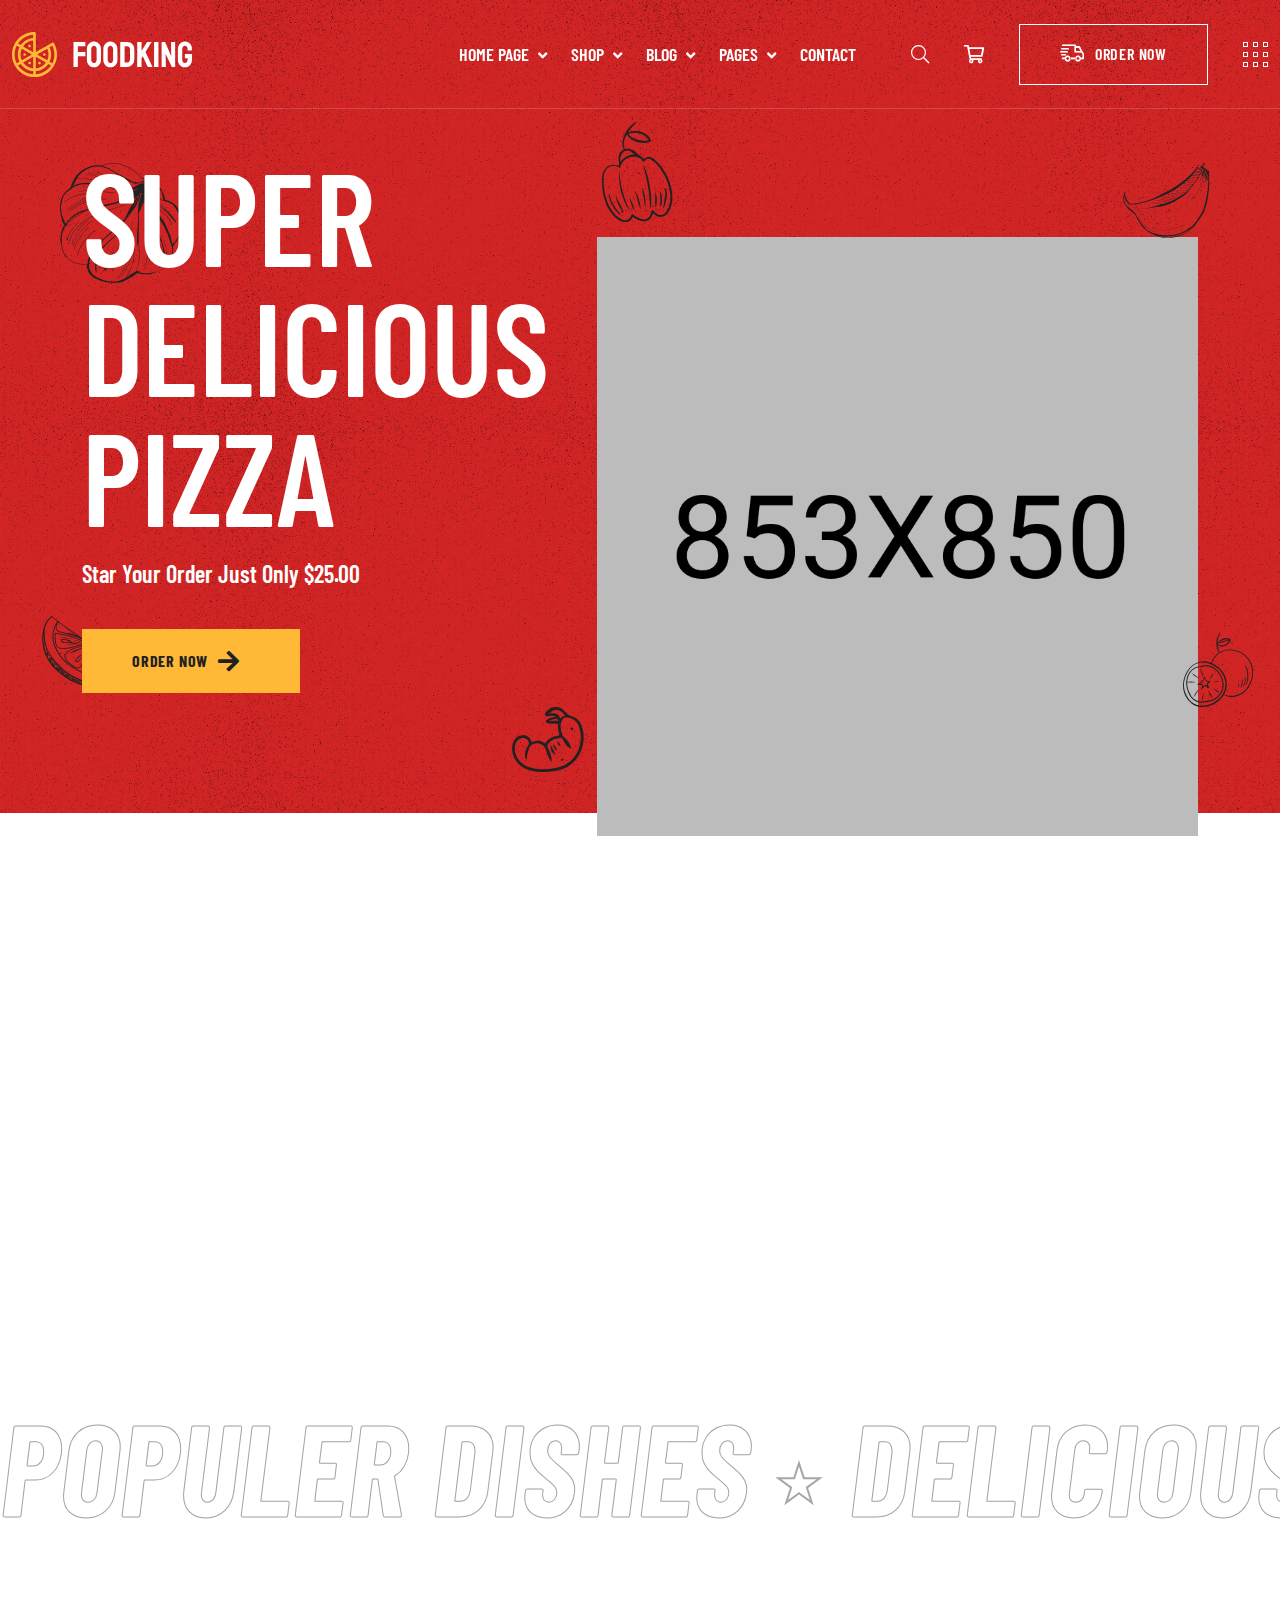
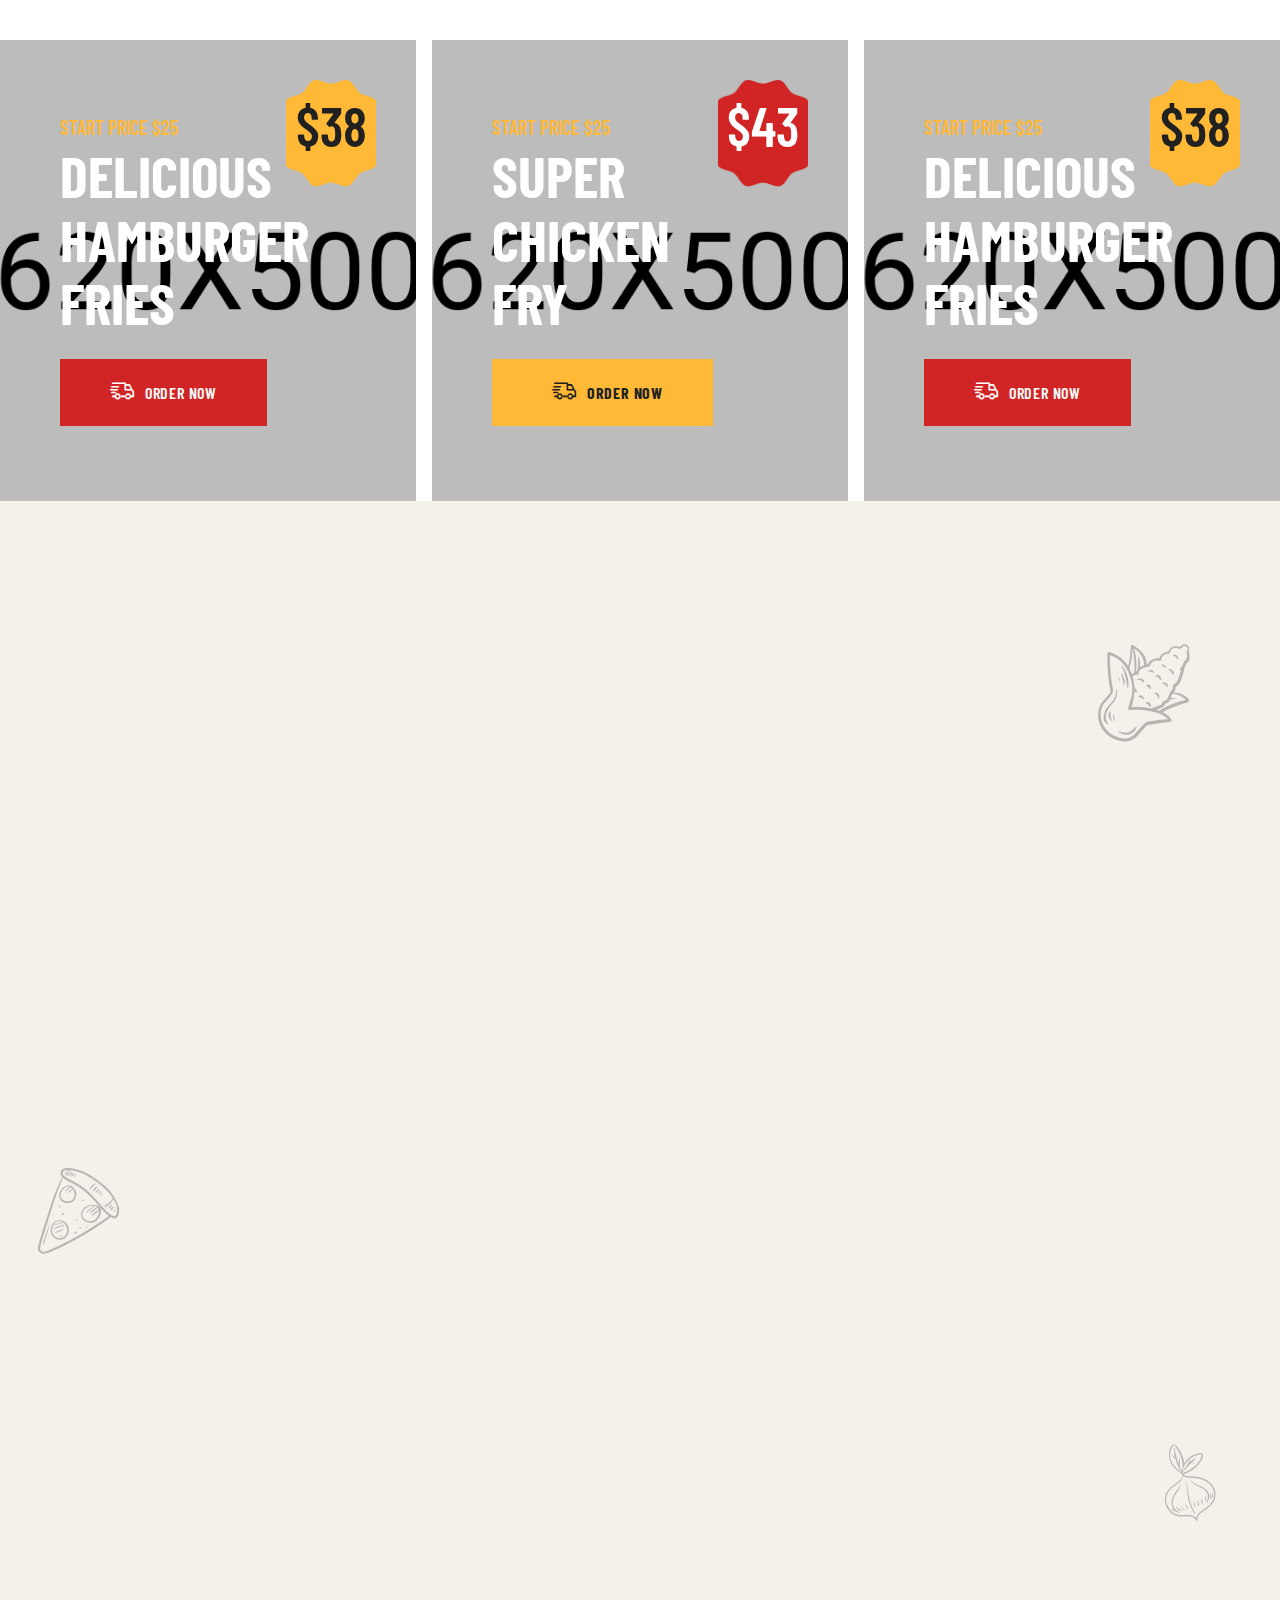
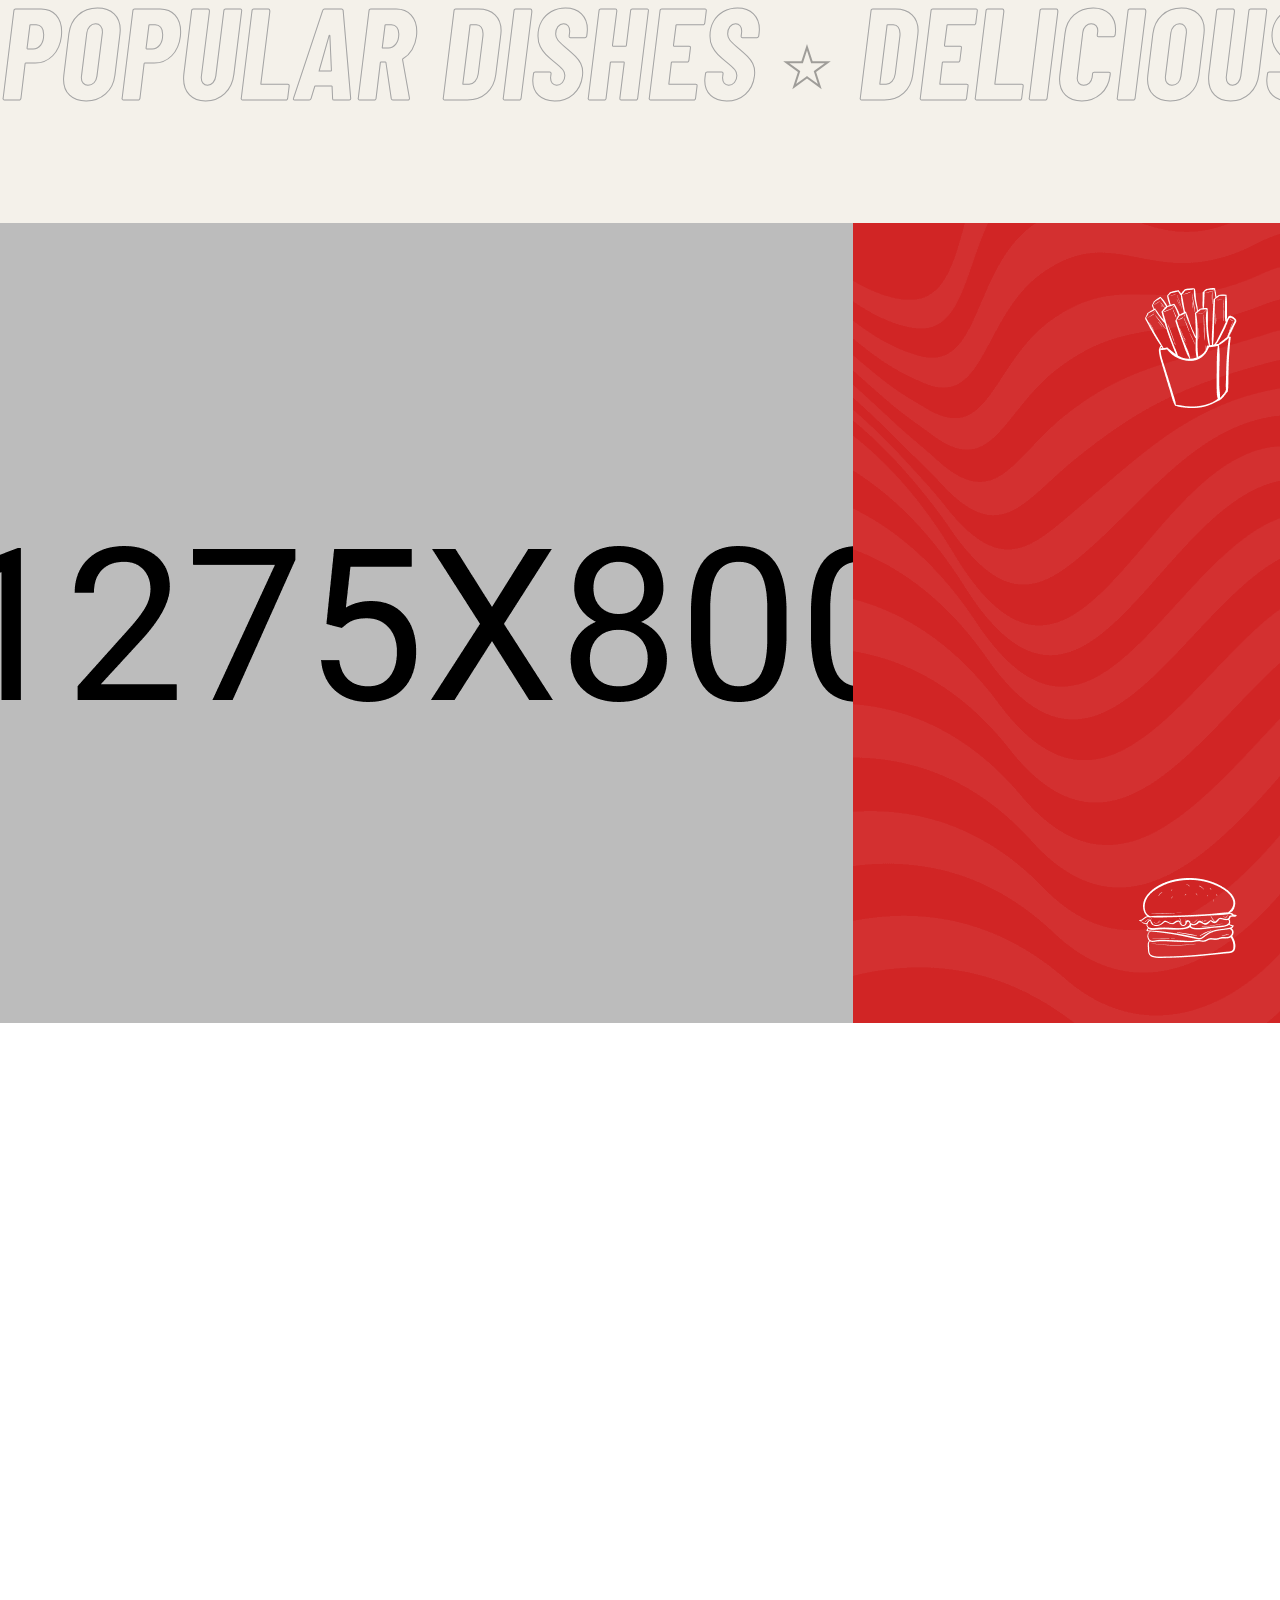
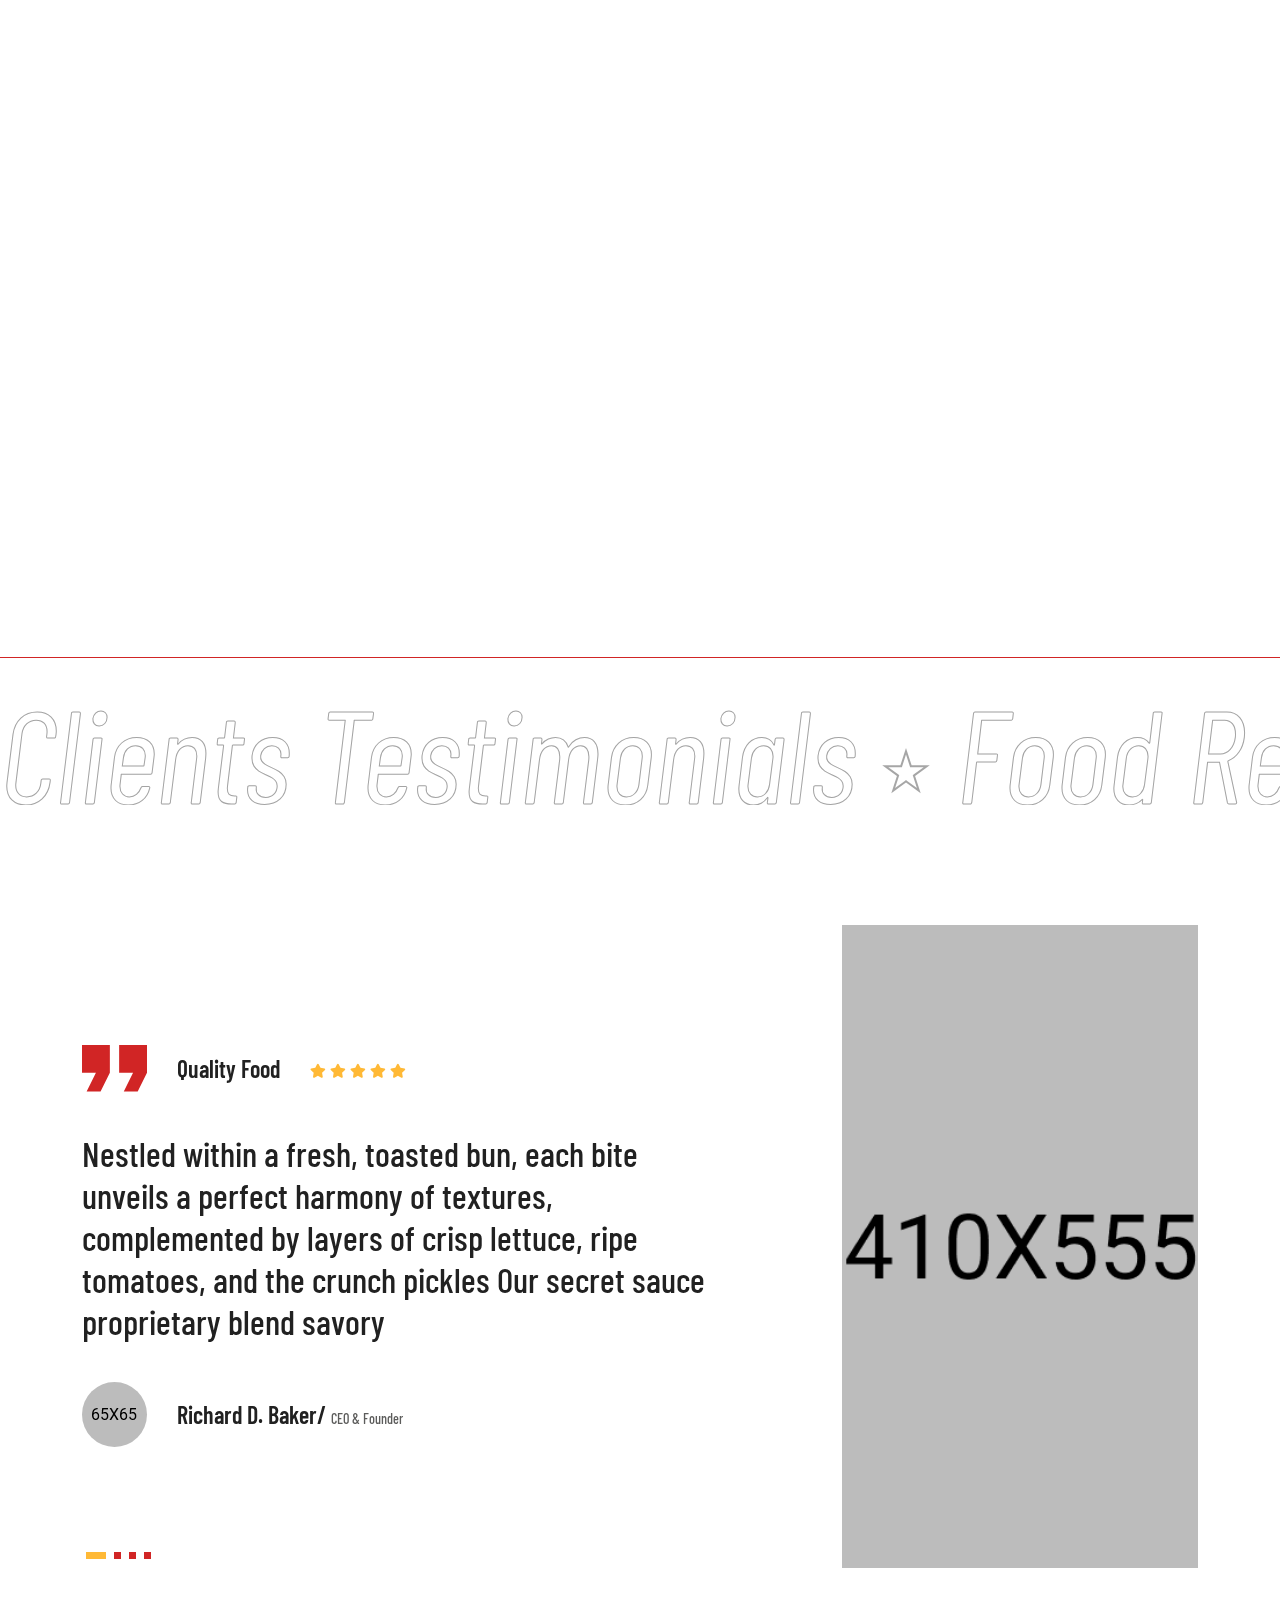
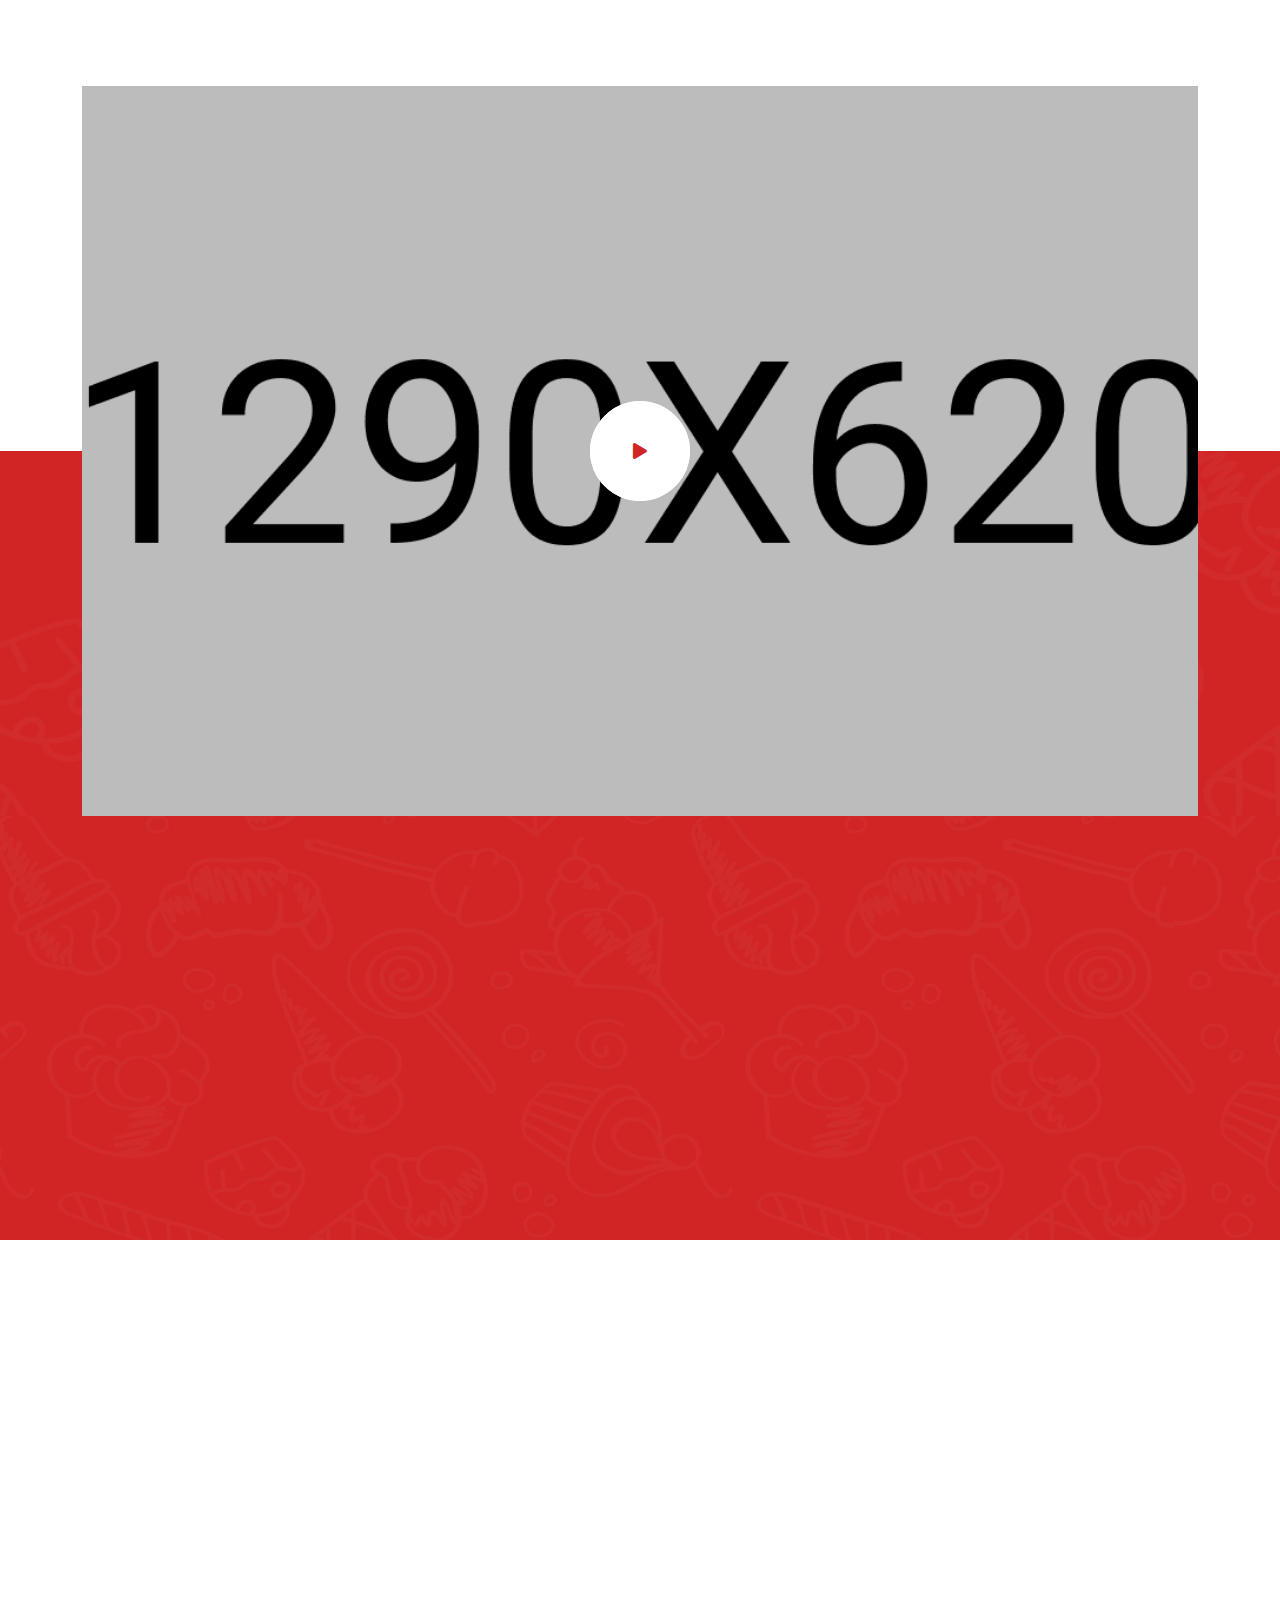
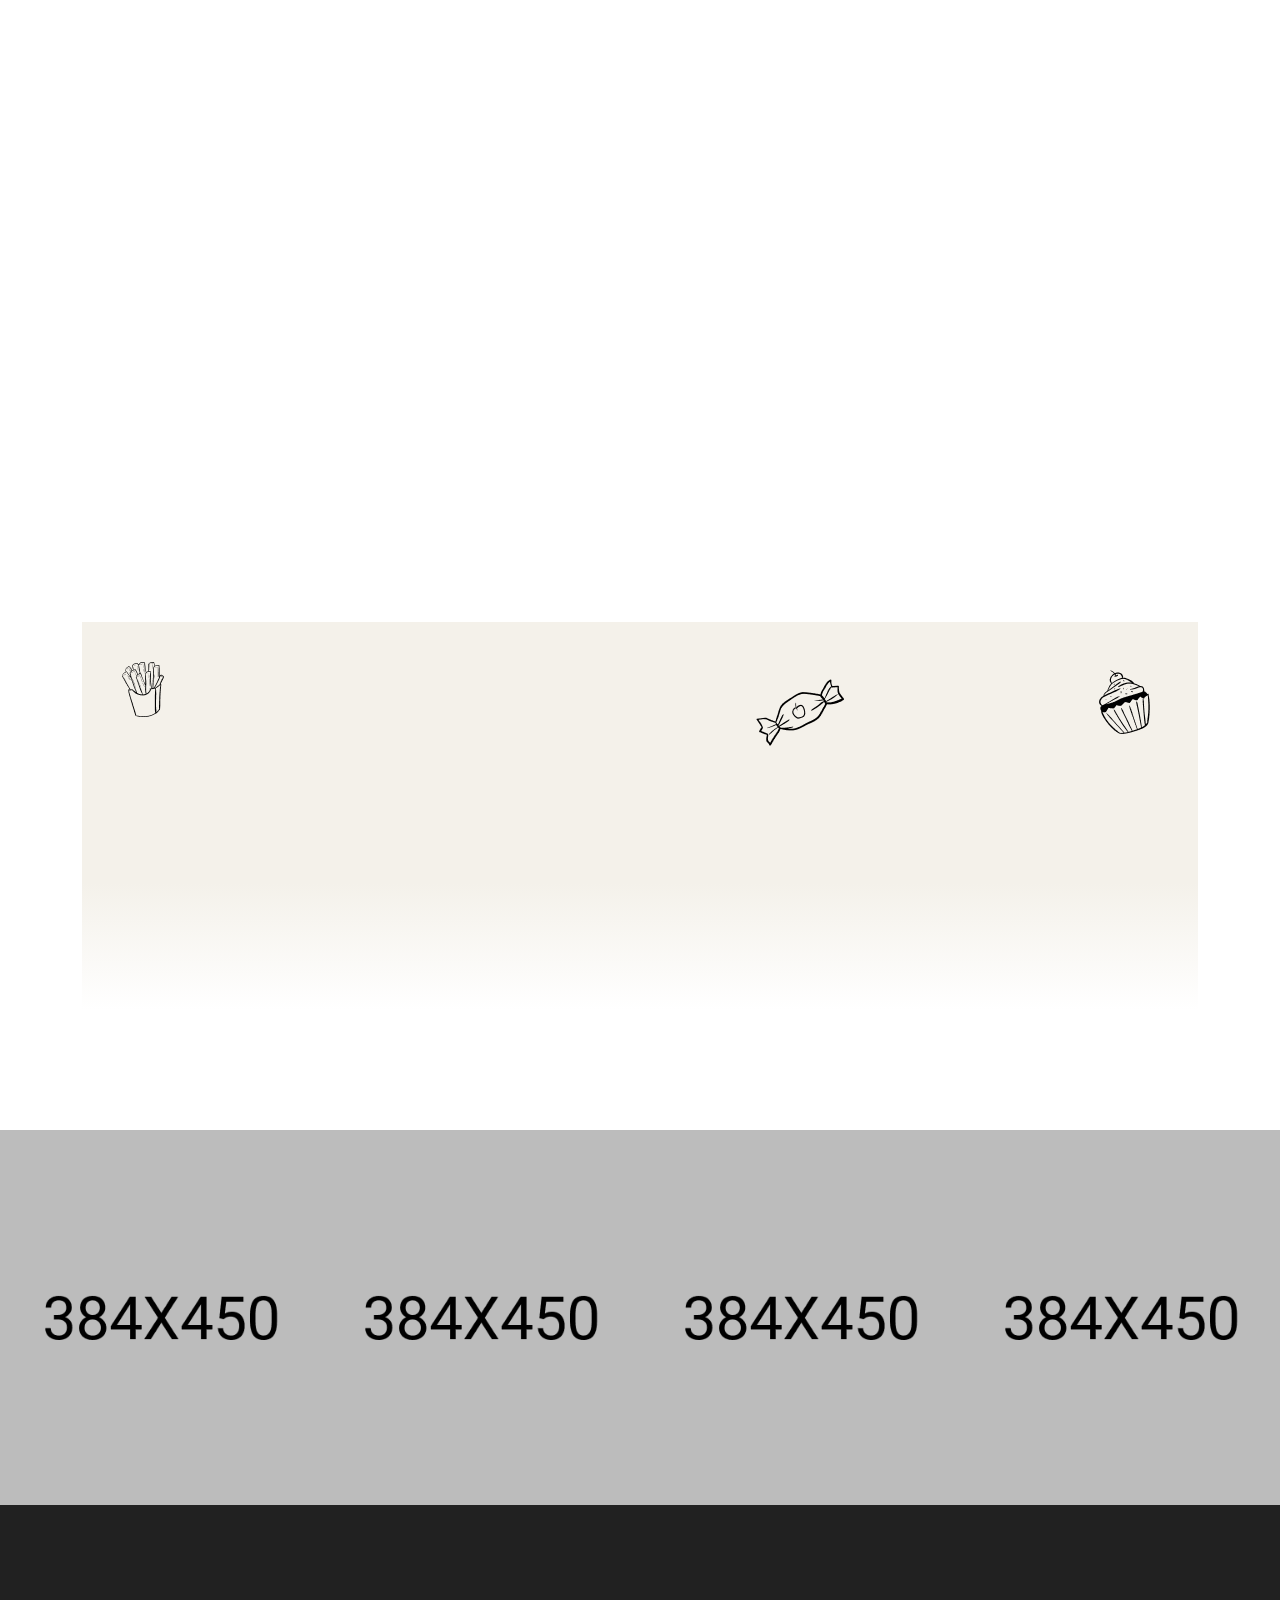
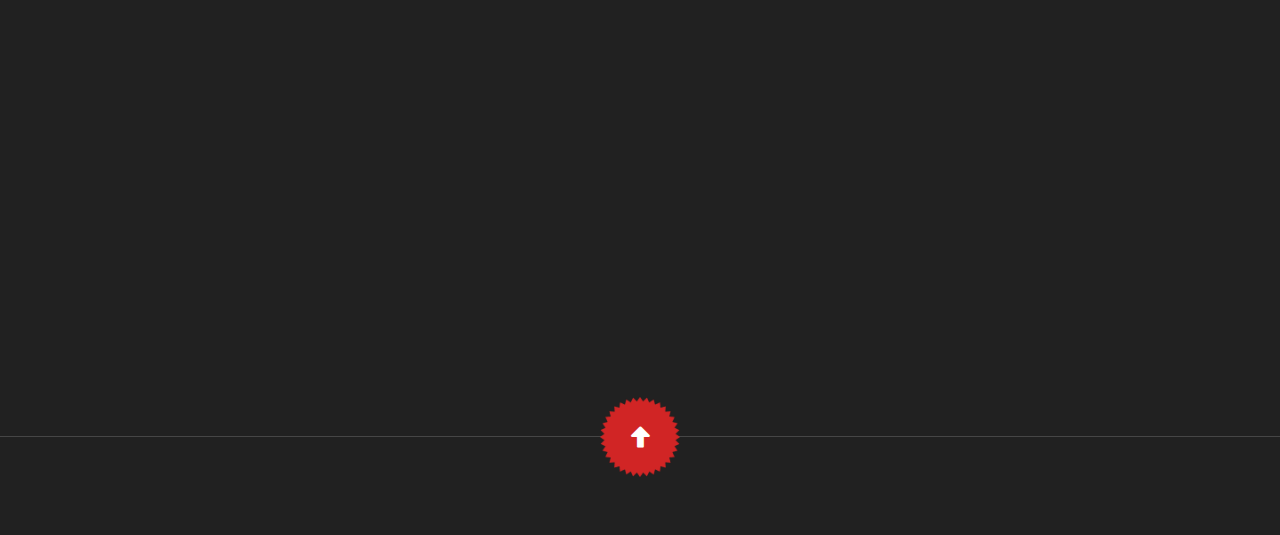
<file: index-3.html>
<!DOCTYPE html>
<html lang="en">
    <!--<< Header Area >>-->
    <head>
        <!-- ========== Meta Tags ========== -->
        <meta charset="UTF-8">
        <meta http-equiv="X-UA-Compatible" content="IE=edge">
        <meta name="viewport" content="width=device-width, initial-scale=1">
        <meta name="author" content="modinatheme">
        <meta name="description" content="Foodking - Fast Food Restaurant Html">
        <!-- ======== Page title ============ -->
        <title>Foodking - Fast Food Restaurant HTML Template</title>
        <!--<< Favcion >>-->
        <link rel="shortcut icon" href="assets/img/logo/favicon.svg">
        <!--<< Bootstrap min.css >>-->
        <link rel="stylesheet" href="assets/css/bootstrap.min.css">
        <!--<< Font Awesome.css >>-->
        <link rel="stylesheet" href="assets/css/font-awesome.css">
        <!--<< Animate.css >>-->
        <link rel="stylesheet" href="assets/css/animate.css">
        <!--<< Magnific Popup.css >>-->
        <link rel="stylesheet" href="assets/css/magnific-popup.css">
        <!--<< MeanMenu.css >>-->
        <link rel="stylesheet" href="assets/css/meanmenu.css">
        <!--<< Swiper Bundle.css >>-->
        <link rel="stylesheet" href="assets/css/swiper-bundle.min.css">
        <!--<< Nice Select.css >>-->
        <link rel="stylesheet" href="assets/css/nice-select.css">
        <!--<< Main.css >>-->
        <link rel="stylesheet" href="assets/css/main.css">
        <!--<< Style.css >>-->
        <link rel="stylesheet" href="style.css">
    </head>

    <body>
        <!-- Proloader Start -->
        <div id="preloader" class="preloader">
            <div class="animation-preloader">
                <div class="spinner">                
                </div>
                <div class="txt-loading">
                    <span data-text-preloader="F" class="letters-loading">
                    F
                    </span>
                    <span data-text-preloader="O" class="letters-loading">
                    O
                    </span>
                    <span data-text-preloader="0" class="letters-loading">
                    O
                    </span>
                    <span data-text-preloader="D" class="letters-loading">
                    D
                    </span>
                    <span data-text-preloader="K" class="letters-loading">
                    K
                    </span>
                    <span data-text-preloader="I" class="letters-loading">
                    I
                    </span>
                    <span data-text-preloader="N" class="letters-loading">
                    N
                    </span>
                    <span data-text-preloader="G" class="letters-loading">
                    G
                    </span>
                </div>
                <p class="text-center">Loading</p>
            </div>
            <div class="loader">
                <div class="row">
                    <div class="col-3 loader-section section-left">
                        <div class="bg"></div>
                    </div>
                    <div class="col-3 loader-section section-left">
                        <div class="bg"></div>
                    </div>
                    <div class="col-3 loader-section section-right">
                        <div class="bg"></div>
                    </div>
                    <div class="col-3 loader-section section-right">
                        <div class="bg"></div>
                    </div>
                </div>
            </div>
        </div>

        <!-- Offcanvas Area Start -->
        <div class="fix-area">
            <div class="offcanvas__info">
                <div class="offcanvas__wrapper">
                    <div class="offcanvas__content">
                        <div class="offcanvas__top mb-5 d-flex justify-content-between align-items-center">
                            <div class="offcanvas__logo">
                                <a href="index.html">
                                <img src="assets/img/logo/logo.svg" alt="logo-img">
                                </a>
                            </div>
                            <div class="offcanvas__close">
                                <button>
                                <i class="fas fa-times"></i>
                                </button>
                            </div>
                        </div>
                        <p class="text d-none d-lg-block">
                            This involves interactions between a business and its customers. It's about meeting customers' needs and resolving their problems. Effective customer service is crucial.
                        </p>
                        <div class="offcanvas-gallery-area d-none d-lg-block">
                            <div class="offcanvas-gallery-items">
                                <a href="assets/img/header/01.jpg" class="offcanvas-image img-popup">
                                <img src="assets/img/header/01.jpg" alt="gallery-img">
                                </a>
                                <a href="assets/img/header/02.jpg" class="offcanvas-image img-popup">
                                <img src="assets/img/header/02.jpg" alt="gallery-img">
                                </a>
                                <a href="assets/img/header/03.jpg" class="offcanvas-image img-popup">
                                <img src="assets/img/header/03.jpg" alt="gallery-img">
                                </a>
                            </div>
                            <div class="offcanvas-gallery-items">
                                <a href="assets/img/header/04.jpg" class="offcanvas-image img-popup">
                                <img src="assets/img/header/04.jpg" alt="gallery-img">
                                </a>
                                <a href="assets/img/header/05.jpg" class="offcanvas-image img-popup">
                                <img src="assets/img/header/05.jpg" alt="gallery-img">
                                </a>
                                <a href="assets/img/header/06.jpg" class="offcanvas-image img-popup">
                                <img src="assets/img/header/06.jpg" alt="gallery-img">
                                </a>
                            </div>
                        </div>
                        <div class="mobile-menu fix mb-3"></div>
                        <div class="offcanvas__contact">
                            <h4>Contact Info</h4>
                            <ul>
                                <li class="d-flex align-items-center">
                                    <div class="offcanvas__contact-icon">
                                        <i class="fal fa-map-marker-alt"></i>
                                    </div>
                                    <div class="offcanvas__contact-text">
                                        <a target="_blank" href="#">Main Street, Melbourne, Australia</a>
                                    </div>
                                </li>
                                <li class="d-flex align-items-center">
                                    <div class="offcanvas__contact-icon mr-15">
                                        <i class="fal fa-envelope"></i>
                                    </div>
                                    <div class="offcanvas__contact-text">
                                        <a href="tel:+013-003-003-9993"><span class="mailto:info@enofik.com">info@foodking.com</span></a>
                                    </div>
                                </li>
                                <li class="d-flex align-items-center">
                                    <div class="offcanvas__contact-icon mr-15">
                                        <i class="fal fa-clock"></i>
                                    </div>
                                    <div class="offcanvas__contact-text">
                                        <a target="_blank" href="#">Mod-friday, 09am -05pm</a>
                                    </div>
                                </li>
                                <li class="d-flex align-items-center">
                                    <div class="offcanvas__contact-icon mr-15">
                                        <i class="far fa-phone"></i>
                                    </div>
                                    <div class="offcanvas__contact-text">
                                        <a href="tel:+11002345909">+11002345909</a>
                                    </div>
                                </li>
                            </ul>
                            <div class="header-button mt-4">
                                <a href="shop-single.html" class="theme-btn">
                                <span class="button-content-wrapper d-flex align-items-center justify-content-center">
                                <span class="button-icon"><i class="flaticon-delivery"></i></span>
                                <span class="button-text">order now</span>
                                </span>
                                </a>
                            </div>
                            <div class="social-icon d-flex align-items-center">
                                <a href="#"><i class="fab fa-facebook-f"></i></a>
                                <a href="#"><i class="fab fa-twitter"></i></a>
                                <a href="#"><i class="fab fa-youtube"></i></a>
                                <a href="#"><i class="fab fa-linkedin-in"></i></a>
                            </div>
                        </div>
                    </div>
                </div>
            </div>
        </div>
        <div class="offcanvas__overlay"></div>

        <!-- Header Area Start -->
        <header>
            <div id="header-sticky" class="header-2">
                <div class="container-fluid">
                    <div class="mega-menu-wrapper">
                        <div class="header-main">
                            <div class="header-left">
                                <div class="logo">
                                    <a href="index.html" class="header-logo">
                                    <img src="assets/img/logo/logo-3.svg" alt="logo-img">
                                    </a>
                                </div>
                                <div class="logo-2">
                                    <a href="index.html" class="header-logo">
                                    <img src="assets/img/logo/logo.svg" alt="logo-img">
                                    </a>
                                </div>
                            </div>
                            <div class="header-right d-flex justify-content-end align-items-center">
                                <div class="mean__menu-wrapper d-none d-lg-block">
                                    <div class="main-menu">
                                        <nav id="mobile-menu">
                                            <ul>
                                                <li class="has-dropdown active">
                                                    <a href="index.html">
                                                    Home Page
                                                    <i class="fas fa-angle-down"></i>
                                                    </a>
                                                    <ul class="submenu has-homemenu">
                                                        <li class="border-none">
                                                            <div class="row g-4">
                                                                <div class="col-lg-4 homemenu">
                                                                    <div class="homemenu-thumb">
                                                                        <img src="assets/img/header/home-1.jpg" alt="img">
                                                                        <div class="demo-button">
                                                                            <a href="index.html" class="theme-btn">View Demo</a>
                                                                        </div>
                                                                    </div>
                                                                    <div class="homemenu-content text-center">
                                                                        <h4 class="homemenu-title">
                                                                            <a href="index.html">Home 01</a>
                                                                        </h4>
                                                                    </div>
                                                                </div>
                                                                <div class="col-lg-4  homemenu">
                                                                    <div class="homemenu-thumb mb-15">
                                                                        <img src="assets/img/header/home-2.jpg" alt="img">
                                                                        <div class="demo-button">
                                                                            <a href="index-2.html" class="theme-btn">View Demo</a>
                                                                        </div>
                                                                    </div>
                                                                    <div class="homemenu-content text-center">
                                                                        <h4 class="homemenu-title">
                                                                            <a href="index-2.html">Home 02</a>
                                                                        </h4>
                                                                    </div>
                                                                </div>
                                                                <div class="col-lg-4 homemenu">
                                                                    <div class="homemenu-thumb mb-15">
                                                                        <img src="assets/img/header/home-3.jpg" alt="img">
                                                                        <div class="demo-button">
                                                                            <a href="index-3.html" class="theme-btn">View Demo</a>
                                                                        </div>
                                                                    </div>
                                                                    <div class="homemenu-content text-center">
                                                                        <h4 class="homemenu-title">
                                                                            <a href="index-3.html">Home 03</a>
                                                                        </h4>
                                                                    </div>
                                                                </div>
                                                                <div class="col-lg-4 homemenu">
                                                                    <div class="homemenu-thumb">
                                                                        <img src="assets/img/header/home-4.jpg" alt="img">
                                                                        <div class="demo-button">
                                                                            <a href="index-4.html" class="theme-btn">View Demo</a>
                                                                        </div>
                                                                    </div>
                                                                    <div class="homemenu-content text-center">
                                                                        <h4 class="homemenu-title">
                                                                            <a href="index-4.html">Home 04</a>
                                                                        </h4>
                                                                    </div>
                                                                </div>
                                                                <div class="col-lg-4  homemenu">
                                                                    <div class="homemenu-thumb mb-15">
                                                                        <img src="assets/img/header/home-5.jpg" alt="img">
                                                                        <div class="demo-button">
                                                                            <a href="index-5.html" class="theme-btn">View Demo</a>
                                                                        </div>
                                                                    </div>
                                                                    <div class="homemenu-content text-center">
                                                                        <h4 class="homemenu-title">
                                                                            <a href="index-5.html">Home 05</a>
                                                                        </h4>
                                                                    </div>
                                                                </div>
                                                                <div class="col-lg-4 homemenu">
                                                                    <div class="homemenu-thumb mb-15">
                                                                        <img src="assets/img/header/home-6.jpg" alt="img">
                                                                        <div class="demo-button">
                                                                            <a href="index-6.html" class="theme-btn">View Demo</a>
                                                                        </div>
                                                                    </div>
                                                                    <div class="homemenu-content text-center">
                                                                        <h4 class="homemenu-title">
                                                                            <a href="index-6.html">Home 06</a>
                                                                        </h4>
                                                                    </div>
                                                                </div>
                                                            </div>
                                                        </li>
                                                    </ul>
                                                </li>
                                                <li class="has-dropdown">
                                                    <a href="shop.html">
                                                    Shop
                                                    <i class="fas fa-angle-down"></i>
                                                    </a>
                                                    <ul class="submenu">
                                                        <li><a href="shop.html">Shop Grid</a></li>
                                                        <li><a href="shop-list.html">Shop List</a></li>
                                                        <li><a href="shop-left-sidebar.html">Shop Left SideBar</a></li>
                                                        <li><a href="shop-right-sidebar.html">Shop Right SideBar</a></li>
                                                        <li><a href="shop-single.html">Shop Single</a></li>
                                                        <li><a href="shop-single-2.html">Shop Single 2</a></li>
                                                        <li><a href="shop-cart.html">Shop Cart</a></li>
                                                        <li><a href="checkout.html">checkout</a></li>
                                                    </ul>
                                                </li>
                                                <li>
                                                    <a href="news.html">
                                                    Blog
                                                    <i class="fas fa-angle-down"></i>
                                                    </a>
                                                    <ul class="submenu">
                                                        <li><a href="news.html">Blog</a></li>
                                                        <li><a href="news-details.html">Blog Details</a></li>
                                                    </ul>
                                                </li>
                                                <li class="has-dropdown">
                                                    <a href="news.html">
                                                    Pages
                                                    <i class="fas fa-angle-down"></i>
                                                    </a>
                                                    <ul class="submenu">
                                                        <li><a href="about.html">About Us</a></li>
                                                        <li class="has-dropdown">
                                                            <a href="team.html">
                                                            Chef Page
                                                            <i class="fas fa-angle-down"></i>
                                                            </a>
                                                            <ul class="submenu">
                                                                <li><a href="team.html">Chef</a></li>
                                                                <li><a href="team-details.html">Chef Details</a></li>
                                                            </ul>
                                                        </li>
                                                        <li class="has-dropdown">
                                                            <a href="food-menu.html">
                                                            Food Menu
                                                            <i class="fas fa-angle-down"></i>
                                                            </a>
                                                            <ul class="submenu">
                                                                <li><a href="food-menu.html"> Food Menu 01</a></li>
                                                                <li><a href="food-menu-2.html"> Food Menu 02</a></li>
                                                            </ul>
                                                        </li>
                                                        <li><a href="gallery.html">Gallery</a></li>
                                                        <li><a href="testimonial.html">testimonial</a></li>
                                                        <li><a href="reservation.html">Reservation</a></li>
                                                        <li><a href="faq.html">Faq's</a></li>
                                                        <li><a href="404.html">404 Page</a></li>
                                                    </ul>
                                                </li>
                                                <li>
                                                    <a href="contact.html">Contact</a>
                                                </li>
                                            </ul>
                                        </nav>
                                        <!-- for wp -->
                                    </div>
                                </div>
                                <a href="#0" class="search-trigger search-icon"><i class="fal fa-search"></i></a>
                                <div class="menu-cart">
                                    <div class="cart-box">
                                        <ul>
                                            <li>
                                                <img src="assets/img/shop-food/s2.png" alt="image">
                                                <div class="cart-product">
                                                    <a href="#0">grilled chiken</a>
                                                    <span>168$</span>
                                                </div>
                                            </li>
                                        </ul>
                                        <ul>
                                            <li class="border-none">
                                                <img src="assets/img/shop-food/s3.png" alt="image">
                                                <div class="cart-product">
                                                    <a href="#0">grilled chiken</a>
                                                    <span>168$</span>
                                                </div>
                                            </li>
                                        </ul>
                                        <div class="shopping-items d-flex align-items-center justify-content-between">
                                            <span>Shopping : $20.00</span>
                                            <span>Total : $168.00</span>
                                        </div>
                                        <div class="cart-button d-flex justify-content-between mb-4">
                                            <a href="shop-cart.html" class="theme-btn">
                                            View Cart
                                            </a>
                                            <a href="checkout.html" class="theme-btn bg-red-2">
                                            Checkout
                                            </a>
                                        </div>
                                    </div>
                                    <a href="shop-cart.html" class="cart-icon">
                                    <i class="far fa-shopping-cart"></i>
                                    </a>
                                </div>
                                <div class="header-button">
                                    <a href="shop-single.html" class="theme-btn bg-transparent">
                                    <span class="button-content-wrapper d-flex align-items-center">
                                    <span class="button-icon"><i class="flaticon-delivery"></i></span>
                                    <span class="button-text">order now</span>
                                    </span>
                                    </a>
                                </div>
                                <div class="header__hamburger d-xl-block my-auto">
                                    <div class="sidebar__toggle">
                                        <img src="assets/img/logo/bar.svg" alt="bar-icon" class="bar-1">
                                        <img src="assets/img/logo/bar-2.svg" alt="bar-icon" class="bar-2">
                                    </div>
                                </div>
                            </div>
                        </div>
                    </div>
                </div>
            </div>
        </header>

        <!-- Search Area Start -->
        <div class="search-wrap">
            <div class="search-inner">
                <i class="fas fa-times search-close" id="search-close"></i>
                <div class="search-cell">
                    <form method="get">
                        <div class="search-field-holder">
                            <input type="search" class="main-search-input" placeholder="Search...">
                        </div>
                    </form>
                </div>
            </div>
        </div>

        <!-- Hero Section Start -->
        <section class="hero-section-3">
            <div class="pegi-wrp">
                <div class="pegi-number">
                </div>
            </div>
            <div class="swiper hero-slider-2">
                <div class="swiper-wrapper">
                    <div class="swiper-slide">
                        <div class="hero-3 bg-cover" style="background-image: url('assets/img/hero/hero-bg-3.jpg');">
                            <div class="frame-shape" data-animation="fadeInUp" data-delay="2s">
                                <img src="assets/img/hero/frame.png" alt="shape-img">
                            </div>
                            <div class="frame-shape-2" data-animation="fadeInUp" data-delay="2.2s">
                                <img src="assets/img/hero/frame-2.png" alt="shape-img">
                            </div>
                            <div class="frame-shape-3">
                                <img src="assets/img/hero/frame-3.png" alt="shape-img" data-animation="fadeInUp" data-delay="2.4s">
                            </div>
                            <div class="frame-shape-4" data-animation="fadeInUp" data-delay="2.6s">
                                <img src="assets/img/hero/frame-4.png" alt="shape-img">
                            </div>
                            <div class="frame-shape-5" data-animation="fadeInUp" data-delay="2.8s">
                                <img src="assets/img/hero/frame-5.png" alt="shape-img">
                            </div>
                            <div class="frame-shape-6" data-animation="fadeInUp" data-delay="2.9s">
                                <img src="assets/img/hero/frame-6.png" alt="shape-img">
                            </div>
                            <div class="container">
                                <div class="row align-items-center">
                                    <div class="col-xl-5 col-lg-5">
                                        <div class="hero-content">
                                            <h1  data-animation="fadeInUp" data-delay=".4s">
                                                super
                                                delicious
                                                pizza
                                            </h1>
                                            <h4 data-animation="fadeInUp" data-delay=".8s">
                                                Star Your Order Just Only $25.00
                                            </h4>
                                            <div class="hero-button">
                                                <a href="shop-single.html" class="theme-btn bg-yellow border-radius-none" data-animation="fadeInUp" data-delay="1s">
                                                <span class="button-content-wrapper d-flex align-items-center">
                                                <span class="button-text">order now</span>
                                                <i class="fas fa-arrow-right"></i>
                                                </span>
                                                </a>
                                            </div>
                                        </div>
                                    </div>
                                    <div class="col-xl-7 col-lg-7 mt-5 mt-lg-0">
                                        <div class="pizza-image" data-animation="fadeInUp" data-delay="1.4s">
                                            <img src="assets/img/hero/pizza.png" alt="pizza-img">  
                                        </div>
                                    </div>
                                </div>
                            </div>
                        </div>
                    </div>
                    <div class="swiper-slide">
                        <div class="hero-3 bg-cover" style="background-image: url('assets/img/hero/hero-bg-3.jpg');">
                            <div class="frame-shape" data-animation="fadeInUp" data-delay="2s">
                                <img src="assets/img/hero/frame.png" alt="shape-img">
                            </div>
                            <div class="frame-shape-2" data-animation="fadeInUp" data-delay="2.2s">
                                <img src="assets/img/hero/frame-2.png" alt="shape-img">
                            </div>
                            <div class="frame-shape-3">
                                <img src="assets/img/hero/frame-3.png" alt="shape-img" data-animation="fadeInUp" data-delay="2.4s">
                            </div>
                            <div class="frame-shape-4" data-animation="fadeInUp" data-delay="2.6s">
                                <img src="assets/img/hero/frame-4.png" alt="shape-img">
                            </div>
                            <div class="frame-shape-5" data-animation="fadeInUp" data-delay="2.8s">
                                <img src="assets/img/hero/frame-5.png" alt="shape-img">
                            </div>
                            <div class="frame-shape-6" data-animation="fadeInUp" data-delay="2.9s">
                                <img src="assets/img/hero/frame-6.png" alt="shape-img">
                            </div>
                            <div class="container">
                                <div class="row align-items-center">
                                    <div class="col-xl-5 col-lg-5">
                                        <div class="hero-content">
                                            <h1  data-animation="fadeInUp" data-delay=".4s">
                                                awesome
                                                delicious
                                                pizza
                                            </h1>
                                            <h4 data-animation="fadeInUp" data-delay=".8s">
                                                Star Your Order Just Only $29.00
                                            </h4>
                                            <div class="hero-button">
                                                <a href="shop-single.html" class="theme-btn bg-yellow border-radius-none" data-animation="fadeInUp" data-delay="1s">
                                                <span class="button-content-wrapper d-flex align-items-center">
                                                <span class="button-text">order now</span>
                                                <i class="fas fa-arrow-right"></i>
                                                </span>
                                                </a>
                                            </div>
                                        </div>
                                    </div>
                                    <div class="col-xl-7 col-lg-7 mt-5 mt-lg-0">
                                        <div class="pizza-image" data-animation="fadeInUp" data-delay="1.4s">
                                            <img src="assets/img/hero/pizza-2.png" alt="pizza-img">  
                                        </div>
                                    </div>
                                </div>
                            </div>
                        </div>
                    </div>
                    <div class="swiper-slide">
                        <div class="hero-3 bg-cover" style="background-image: url('assets/img/hero/hero-bg-3.jpg');">
                            <div class="frame-shape" data-animation="fadeInUp" data-delay="2s">
                                <img src="assets/img/hero/frame.png" alt="shape-img">
                            </div>
                            <div class="frame-shape-2" data-animation="fadeInUp" data-delay="2.2s">
                                <img src="assets/img/hero/frame-2.png" alt="shape-img">
                            </div>
                            <div class="frame-shape-3">
                                <img src="assets/img/hero/frame-3.png" alt="shape-img" data-animation="fadeInUp" data-delay="2.4s">
                            </div>
                            <div class="frame-shape-4" data-animation="fadeInUp" data-delay="2.6s">
                                <img src="assets/img/hero/frame-4.png" alt="shape-img">
                            </div>
                            <div class="frame-shape-5" data-animation="fadeInUp" data-delay="2.8s">
                                <img src="assets/img/hero/frame-5.png" alt="shape-img">
                            </div>
                            <div class="frame-shape-6" data-animation="fadeInUp" data-delay="2.9s">
                                <img src="assets/img/hero/frame-6.png" alt="shape-img">
                            </div>
                            <div class="container">
                                <div class="row align-items-center">
                                    <div class="col-xl-5 col-lg-5">
                                        <div class="hero-content">
                                            <h1  data-animation="fadeInUp" data-delay=".4s">
                                                super
                                                delicious
                                                pizza
                                            </h1>
                                            <h4 data-animation="fadeInUp" data-delay=".8s">
                                                Star Your Order Just Only $25.00
                                            </h4>
                                            <div class="hero-button">
                                                <a href="shop-single.html" class="theme-btn bg-yellow border-radius-none" data-animation="fadeInUp" data-delay="1s">
                                                <span class="button-content-wrapper d-flex align-items-center">
                                                <span class="button-text">order now</span>
                                                <i class="fas fa-arrow-right"></i>
                                                </span>
                                                </a>
                                            </div>
                                        </div>
                                    </div>
                                    <div class="col-xl-7 col-lg-7 mt-5 mt-lg-0">
                                        <div class="pizza-image" data-animation="fadeInUp" data-delay="1.4s">
                                            <img src="assets/img/hero/pizza.png" alt="pizza-img">  
                                        </div>
                                    </div>
                                </div>
                            </div>
                        </div>
                    </div>
                </div>
            </div>
        </section>

        <!-- Testimonial Section Start -->
        <section class="testimonial-section-3 section-padding fix">
            <div class="container">
                <div class="testimonial-wrapper-3">
                    <div class="row align-items-center">
                        <div class="col-xl-5 col-lg-5 wow fadeInUp" data-wow-delay=".3s">
                            <div class="testimonial-image bg-cover" style="background-image: url('assets/img/client/04.jpg');">
                                <div class="shape-image">
                                    <img src="assets/img/client/shape-img.png" alt="shape-img">
                                </div>
                            </div>
                        </div>
                        <div class="col-xl-6 col-lg-6 mt-5 mt-lg-0">
                            <div class="testimonial-content">
                                <h4 class="wow fadeInUp" data-wow-delay=".3s">Learn Something Foodking</h4>
                                <h3 class="wow fadeInUp" data-wow-delay=".5s">
                                    Welcome to our culinary haven, where each dish is a symphony of flavors meticulously crafted tantalize
                                    your taste buds. Nestled in the heart of [City], our restaurant is an inviting space that combines.
                                </h3>
                                <div class="client-info d-flex align-items-center wow fadeInUp" data-wow-delay=".7s">
                                    <div class="client-image bg-cover" style="background-image: url('assets/img/client/05.jpg');"></div>
                                    <div class="title">
                                        <h4>Michael V. Christensen / <span>CEO & Founder</span></h4>
                                    </div>
                                </div>
                            </div>
                        </div>
                    </div>
                </div>
            </div>
        </section>

        <!-- Marque Section Start -->
        <div class="marque-section fix section-padding pt-0">
            <div class="marquee-wrapper mt-0 text-slider">
                <div class="marquee-inner to-left">
                    <ul class="marqee-list d-flex">
                        <li class="marquee-item">
                            <span class="text-slider text-color">populer</span><span class="text-slider"></span> <span class="text-slider text-color">dishes</span>
                            <span class="text-slider"><img src="assets/img/star.svg" alt="icon-img"></span> <span class="text-slider"></span> <span class="text-slider text-color">delicious</span>
                            <span class="text-slider text-color">food</span> <img src="assets/img/star.svg" alt="icon-img"> <span class="text-slider"></span> <span class="text-slider text-color">populer</span>
                            <span class="text-slider text-color">dishes</span> <span class="text-slider"></span><span class="text-slider"><img src="assets/img/star.svg" alt="icon-img"></span> <span class="text-slider"></span> <span class="text-slider text-color">delicious</span>
                            <span class="text-slider text-color">populer</span><span class="text-slider"></span> <span class="text-slider text-color">dishes</span>
                            <span class="text-slider"><img src="assets/img/star.svg" alt="icon-img"></span> <span class="text-slider"></span> <span class="text-slider text-color">delicious</span>
                            <span class="text-slider text-color">food</span> <img src="assets/img/star.svg" alt="icon-img"> <span class="text-slider"></span> <span class="text-slider text-color">populer</span>
                            <span class="text-slider text-color">dishes</span> <span class="text-slider"></span><span class="text-slider"><img src="assets/img/star.svg" alt="icon-img"></span> <span class="text-slider"></span> <span class="text-slider text-color">delicious</span>
                        </li>
                    </ul>
                </div>
            </div>
        </div>

        <!-- Food Banner Section Start -->
        <section class="food-banner fix">
            <div class="row g-3">
                <div class="col-xl-4 col-lg-6 col-md-6">
                    <div class="food-banner-items-2 bg-cover" style="background-image: url(assets/img/banner/food-bg.jpg);">
                        <div class="price bg-cover" style="background-image: url('assets/img/vector.png');">
                            <span>$38</span>
                        </div>
                        <div class="food-content">
                            <h4>start price $25</h4>
                            <h2 class="text-white">
                                delicious <br>        
                                hamburger <br>
                                fries
                            </h2>
                            <a href="shop-single.html" class="theme-btn bg-red mt-4">
                            <span class="button-content-wrapper d-flex align-items-center">
                            <span class="button-icon"><i class="flaticon-delivery"></i></span>
                            <span class="button-text">order now</span>
                            </span>
                            </a>
                        </div>
                    </div>
                </div>
                <div class="col-xl-4 col-lg-6 col-md-6">
                    <div class="food-banner-items-2 bg-cover" style="background-image: url(assets/img/banner/food-bg-2.jpg);">
                        <div class="price style-2 bg-cover" style="background-image: url('assets/img/vector-2.png');">
                            <span>$43</span>
                        </div>
                        <div class="food-content">
                            <h4>start price $25</h4>
                            <h2 class="text-white">
                                super <br>
                                chicken <br>
                                fry
                            </h2>
                            <a href="shop-single.html" class="theme-btn bg-yellow border-radius-none mt-4">
                            <span class="button-content-wrapper d-flex align-items-center">
                            <span class="button-icon"><i class="flaticon-delivery"></i></span>
                            <span class="button-text">order now</span>
                            </span>
                            </a>
                        </div>
                    </div>
                </div>
                <div class="col-xl-4 col-lg-6 col-md-6">
                    <div class="food-banner-items-2 bg-cover" style="background-image: url(assets/img/banner/food-bg-3.jpg);">
                        <div class="price bg-cover" style="background-image: url('assets/img/vector.png');">
                            <span>$38</span>
                        </div>
                        <div class="food-content">
                            <h4>start price $25</h4>
                            <h2 class="text-white">
                                delicious <br>        
                                hamburger <br>
                                fries
                            </h2>
                            <a href="shop-single.html" class="theme-btn bg-red mt-4">
                            <span class="button-content-wrapper d-flex align-items-center">
                            <span class="button-icon"><i class="flaticon-delivery"></i></span>
                            <span class="button-text">order now</span>
                            </span>
                            </a>
                        </div>
                    </div>
                </div>
            </div>
        </section>

        <!-- Food Catagory Section Start -->
        <section class="food-category-section fix section-padding pb-0 section-bg">
            <div class="pizza-shape">
                <img src="assets/img/shape/pizza-shape.png" alt="shape-img">
            </div>
            <div class="frame-shape">
                <img src="assets/img/shape/frame-2.png" alt="shape-img">
            </div>
            <div class="frame-shape-2">
                <img src="assets/img/shape/frame-3.png" alt="shape-img">
            </div>
            <div class="container">
                <div class="section-title text-center">
                    <span class="wow fadeInUp">Best Selling Dishes</span>
                    <h2 class="wow fadeInUp" data-wow-delay=".3s">Explore Our Products</h2>
                </div>
                <div class="row">
                    <div class="col-xl-3 col-lg-4 col-md-6 wow fadeInUp" data-wow-delay=".3s">
                        <div class="single-product-items-2 text-center">
                            <div class="product-content">
                                <h4>
                                    <a href="shop-single.html">single fresh burger</a>
                                </h4>
                                <div class="star">
                                    <i class="fas fa-star"></i>
                                    <i class="fas fa-star"></i>
                                    <i class="fas fa-star"></i>
                                    <i class="fas fa-star"></i>
                                    <i class="fas fa-star"></i>
                                    <span>(5k)</span>
                                </div>
                                <h5>price $25.59</h5>
                            </div>
                            <div class="product-image">
                                <img src="assets/img/food/burger-3.png" alt="food-img">
                                <ul class="product-icon d-flex justify-content-center align-items-center">
                                    <li>
                                        <a href="shop-cart.html"><i class="far fa-heart"></i></a>
                                    </li>
                                    <li>
                                        <a href="shop-cart.html" class="theme-btn cart-btn">
                                        <i class="far fa-shopping-cart"></i>
                                        Add to Cart
                                        </a>
                                    </li>
                                    <li>
                                        <a href="shop-single.html"><i class="far fa-expand"></i></a>
                                    </li>
                                </ul>
                            </div>
                        </div>
                    </div>
                    <div class="col-xl-3 col-lg-4 col-md-6 wow fadeInUp" data-wow-delay=".5s">
                        <div class="single-product-items-2 text-center">
                            <div class="product-content">
                                <h4>
                                    <a href="shop-single.html">pizza with mushrooms</a>
                                </h4>
                                <div class="star">
                                    <i class="fas fa-star"></i>
                                    <i class="fas fa-star"></i>
                                    <i class="fas fa-star"></i>
                                    <i class="fas fa-star"></i>
                                    <i class="fas fa-star"></i>
                                    <span>(4k)</span>
                                </div>
                                <h5>price $20.15</h5>
                            </div>
                            <div class="product-image">
                                <img src="assets/img/food/pizza-4.png" alt="food-img">
                                <ul class="product-icon d-flex justify-content-center align-items-center">
                                    <li>
                                        <a href="shop-cart.html"><i class="far fa-heart"></i></a>
                                    </li>
                                    <li>
                                        <a href="shop-cart.html" class="theme-btn cart-btn">
                                        <i class="far fa-shopping-cart"></i>
                                        Add to Cart
                                        </a>
                                    </li>
                                    <li>
                                        <a href="shop-single.html"><i class="far fa-expand"></i></a>
                                    </li>
                                </ul>
                            </div>
                        </div>
                    </div>
                    <div class="col-xl-3 col-lg-4 col-md-6 wow fadeInUp" data-wow-delay=".7s">
                        <div class="single-product-items-2 text-center">
                            <div class="product-content">
                                <h4>
                                    <a href="shop-single.html">double burger & fries</a>
                                </h4>
                                <div class="star">
                                    <i class="fas fa-star"></i>
                                    <i class="fas fa-star"></i>
                                    <i class="fas fa-star"></i>
                                    <i class="fas fa-star"></i>
                                    <i class="fas fa-star"></i>
                                    <span>(5k)</span>
                                </div>
                                <h5>price $38.00</h5>
                            </div>
                            <div class="product-image">
                                <img src="assets/img/food/main-food-4.png" alt="food-img">
                                <ul class="product-icon d-flex justify-content-center align-items-center">
                                    <li>
                                        <a href="shop-cart.html"><i class="far fa-heart"></i></a>
                                    </li>
                                    <li>
                                        <a href="shop-cart.html" class="theme-btn cart-btn">
                                        <i class="far fa-shopping-cart"></i>
                                        Add to Cart
                                        </a>
                                    </li>
                                    <li>
                                        <a href="shop-single.html"><i class="far fa-expand"></i></a>
                                    </li>
                                </ul>
                            </div>
                        </div>
                    </div>
                    <div class="col-xl-3 col-lg-4 col-md-6 wow fadeInUp" data-wow-delay=".9s">
                        <div class="single-product-items-2 text-center">
                            <div class="product-content">
                                <h4>
                                    <a href="shop-single.html">fried chicken french</a>
                                </h4>
                                <div class="star">
                                    <i class="fas fa-star"></i>
                                    <i class="fas fa-star"></i>
                                    <i class="fas fa-star"></i>
                                    <i class="fas fa-star"></i>
                                    <i class="fas fa-star"></i>
                                    <span>(5k)</span>
                                </div>
                                <h5>price $23.85</h5>
                            </div>
                            <div class="product-image">
                                <img src="assets/img/food/fried-chicken.png" alt="food-img">
                                <ul class="product-icon d-flex justify-content-center align-items-center">
                                    <li>
                                        <a href="shop-cart.html"><i class="far fa-heart"></i></a>
                                    </li>
                                    <li>
                                        <a href="shop-cart.html" class="theme-btn cart-btn">
                                        <i class="far fa-shopping-cart"></i>
                                        Add to Cart
                                        </a>
                                    </li>
                                    <li>
                                        <a href="shop-single.html"><i class="far fa-expand"></i></a>
                                    </li>
                                </ul>
                            </div>
                        </div>
                    </div>
                    <div class="col-xl-3 col-lg-4 col-md-6 wow fadeInUp" data-wow-delay=".3s">
                        <div class="single-product-items-2 text-center">
                            <div class="product-content">
                                <h4>
                                    <a href="#">Seafood dish & crabs</a>
                                </h4>
                                <div class="star">
                                    <i class="fas fa-star"></i>
                                    <i class="fas fa-star"></i>
                                    <i class="fas fa-star"></i>
                                    <i class="fas fa-star"></i>
                                    <i class="fas fa-star"></i>
                                    <span>(5k)</span>
                                </div>
                                <h5>price $13.00</h5>
                            </div>
                            <div class="product-image">
                                <img src="assets/img/food/seafood-dish.png" alt="food-img">
                                <ul class="product-icon d-flex justify-content-center align-items-center">
                                    <li>
                                        <a href="shop-cart.html"><i class="far fa-heart"></i></a>
                                    </li>
                                    <li>
                                        <a href="shop-cart.html" class="theme-btn cart-btn">
                                        <i class="far fa-shopping-cart"></i>
                                        Add to Cart
                                        </a>
                                    </li>
                                    <li>
                                        <a href="shop-single.html"><i class="far fa-expand"></i></a>
                                    </li>
                                </ul>
                            </div>
                        </div>
                    </div>
                    <div class="col-xl-3 col-lg-4 col-md-6 wow fadeInUp" data-wow-delay=".5s">
                        <div class="single-product-items-2 text-center">
                            <div class="product-content">
                                <h4>
                                    <a href="shop-single.html">single fresh burger</a>
                                </h4>
                                <div class="star">
                                    <i class="fas fa-star"></i>
                                    <i class="fas fa-star"></i>
                                    <i class="fas fa-star"></i>
                                    <i class="fas fa-star"></i>
                                    <i class="fas fa-star"></i>
                                    <span>(4k)</span>
                                </div>
                                <h5>price $28.50</h5>
                            </div>
                            <div class="product-image">
                                <img src="assets/img/food/fresh-burger.png" alt="food-img">
                                <ul class="product-icon d-flex justify-content-center align-items-center">
                                    <li>
                                        <a href="shop-cart.html"><i class="far fa-heart"></i></a>
                                    </li>
                                    <li>
                                        <a href="shop-cart.html" class="theme-btn cart-btn">
                                        <i class="far fa-shopping-cart"></i>
                                        Add to Cart
                                        </a>
                                    </li>
                                    <li>
                                        <a href="shop-single.html"><i class="far fa-expand"></i></a>
                                    </li>
                                </ul>
                            </div>
                        </div>
                    </div>
                    <div class="col-xl-3 col-lg-4 col-md-6 wow fadeInUp" data-wow-delay=".7s">
                        <div class="single-product-items-2 text-center">
                            <div class="product-content">
                                <h4>
                                    <a href="#">dum chicken-biryani</a>
                                </h4>
                                <div class="star">
                                    <i class="fas fa-star"></i>
                                    <i class="fas fa-star"></i>
                                    <i class="fas fa-star"></i>
                                    <i class="fas fa-star"></i>
                                    <i class="fas fa-star"></i>
                                    <span>(5k)</span>
                                </div>
                                <h5>price $30.00</h5>
                            </div>
                            <div class="product-image">
                                <img src="assets/img/food/chicken-biryani.png" alt="food-img">
                                <ul class="product-icon d-flex justify-content-center align-items-center">
                                    <li>
                                        <a href="shop-cart.html"><i class="far fa-heart"></i></a>
                                    </li>
                                    <li>
                                        <a href="shop-cart.html" class="theme-btn cart-btn">
                                        <i class="far fa-shopping-cart"></i>
                                        Add to Cart
                                        </a>
                                    </li>
                                    <li>
                                        <a href="shop-single.html"><i class="far fa-expand"></i></a>
                                    </li>
                                </ul>
                            </div>
                        </div>
                    </div>
                    <div class="col-xl-3 col-lg-4 col-md-6 wow fadeInUp" data-wow-delay=".9s">
                        <div class="single-product-items-2 text-center">
                            <div class="product-content">
                                <h4>
                                    <a href="shop-single.html">pizza with creamy sauce</a>
                                </h4>
                                <div class="star">
                                    <i class="fas fa-star"></i>
                                    <i class="fas fa-star"></i>
                                    <i class="fas fa-star"></i>
                                    <i class="fas fa-star"></i>
                                    <i class="fas fa-star"></i>
                                    <span>(5k)</span>
                                </div>
                                <h5>price $33.98</h5>
                            </div>
                            <div class="product-image">
                                <img src="assets/img/food/pizza-creamy.png" alt="food-img">
                                <ul class="product-icon d-flex justify-content-center align-items-center">
                                    <li>
                                        <a href="shop-cart.html"><i class="far fa-heart"></i></a>
                                    </li>
                                    <li>
                                        <a href="shop-cart.html" class="theme-btn cart-btn">
                                        <i class="far fa-shopping-cart"></i>
                                        Add to Cart
                                        </a>
                                    </li>
                                    <li>
                                        <a href="shop-single.html"><i class="far fa-expand"></i></a>
                                    </li>
                                </ul>
                            </div>
                        </div>
                    </div>
                </div>
            </div>
        </section>

        <!-- Marque Section Start -->
        <div class="marque-section fix section-padding section-bg pt-0">
            <div class="marquee-wrapper text-slider">
                <div class="marquee-inner to-left">
                    <ul class="marqee-list d-flex">
                        <li class="marquee-item">
                            <span class="text-slider text-color">POPULAR</span><span class="text-slider"></span> <span class="text-slider text-color">DISHES</span>
                            <span class="text-slider"><img src="assets/img/star.svg" alt="icon-img"></span> <span class="text-slider"></span> <span class="text-slider text-color">delicious</span>
                            <span class="text-slider text-color">foods</span> <img src="assets/img/star.svg" alt="icon-img"> <span class="text-slider"></span> <span class="text-slider text-color">burger</span>
                            <span class="text-slider text-color">king</span> <img src="assets/img/star.svg" alt="icon-img"> <span class="text-slider text-color">POPULAR</span><span class="text-slider"></span> <span class="text-slider text-color">DISHES</span>
                            <span class="text-slider"><img src="assets/img/star.svg" alt="icon-img"></span> <span class="text-slider"></span> <span class="text-slider text-color">delicious</span>
                            <span class="text-slider text-color">foods</span> <img src="assets/img/star.svg" alt="icon-img"> <span class="text-slider"></span> <span class="text-slider text-color">burger</span>
                        </li>
                    </ul>
                </div>
            </div>
        </div>

        <!-- Today Nest Sale Banner Start -->
        <section class="today-best-sale fix">
            <div class="today-best-sale-wrapper">
                <div class="row g-0">
                    <div class="col-xl-8 col-lg-7">
                        <div class="swiper today-best-sale-image-slider">
                            <div class="array-button">
                                <button class="array-next"><i class="far fa-long-arrow-right"></i></button>
                                <button class="array-prev"><i class="far fa-long-arrow-left"></i></button>
                            </div>
                            <div class="swiper-wrapper">
                                <div class="swiper-slide">
                                    <div class="today-best-sale-image bg-cover" style="background-image: url('assets/img/banner/best-sale.jpg');"></div>
                                </div>
                                <div class="swiper-slide">
                                    <div class="today-best-sale-image bg-cover" style="background-image: url('assets/img/banner/best-sale-2.jpg');"></div>
                                </div>
                                <div class="swiper-slide">
                                    <div class="today-best-sale-image bg-cover" style="background-image: url('assets/img/banner/best-sale-3.jpg');"></div>
                                </div>
                            </div>
                        </div>
                    </div>
                    <div class="col-xl-4 col-lg-5">
                        <div class="best-sale-content bg-cover" style="background-image: url('assets/img/shape.png');">
                            <div class="burger-shape">
                                <img src="assets/img/shape/fry-shape-4.png" alt="shape-img">
                            </div>
                            <div class="fry-shape">
                                <img src="assets/img/shape/burger-shape-4.png" alt="shape-img">
                            </div>
                            <h4 class="wow fadeInUp">Deal Of The Day</h4>
                            <h2 class="wow fadeInUp" data-wow-delay=".3s">
                                TODAY'S the
                                hamburger' DAY
                            </h2>
                            <h3 class="wow fadeInUp" data-wow-delay=".5s">
                                <span>special price</span> $55
                            </h3>
                            <p class="wow fadeInUp" data-wow-delay=".7s">
                                Savor the perfect symphony of flavors It's the perfect
                                dining experience where Experience quick and efficient
                                with our signature hamburger, a culinary
                            </p>
                            <div class="button-area wow fadeInUp" data-wow-delay=".9s">
                                <a href="shop-single.html" class="theme-btn bg-transparent">
                                <span class="button-content-wrapper d-flex align-items-center">
                                <span class="button-icon"><i class="flaticon-delivery"></i></span>
                                <span class="button-text">order now</span>
                                </span>
                                </a>
                            </div>
                        </div>
                    </div>
                </div>
            </div>
        </section>

        <!-- Food Catagory Section Start -->
        <section class="food-category-section fix">
            <div class="food-catagory-wrapper">
                <div class="catagory-product-card-3 center wow fadeInUp" data-wow-delay=".2s">
                    <div class="food-image">
                        <img src="assets/img/shop-food/delicious-pizza.png" alt="food-img">
                        <div class="box-text bg-cover" style="background-image: url(assets/img/shop-food/box.png);">
                            <span>Hot</span>
                        </div>
                        <h2 class="food-title">Italian pizza</h2>
                    </div>
                    <div class="food-content">
                        <h3>
                            <a href="shop-single.html">
                            delicious classic
                            Italian pizza
                            </a>
                        </h3>
                        <a href="shop-single.html" class="link-btn color-red">
                        order now <i class="fas fa-arrow-right"></i>
                        </a>
                    </div>
                </div>
                <div class="catagory-product-card-3 center wow fadeInUp" data-wow-delay=".4s">
                    <div class="food-image">
                        <img src="assets/img/shop-food/vagetable-burger.png" alt="food-img">
                        <div class="box-text bg-cover" style="background-image: url(assets/img/shop-food/box.png);">
                            <span>new</span>
                        </div>
                        <h2 class="food-title">hamburger</h2>
                    </div>
                    <div class="food-content">
                        <h3>
                            <a href="shop-single.html">
                            tasty vegetable
                            hamburger
                            </a>
                        </h3>
                        <a href="shop-single.html" class="link-btn color-red">
                        order now <i class="fas fa-arrow-right"></i>
                        </a>
                    </div>
                </div>
                <div class="catagory-product-card-3 center wow fadeInUp" data-wow-delay=".6s">
                    <div class="food-image">
                        <img src="assets/img/shop-food/roasted-chicken.png" alt="food-img">
                        <div class="box-text bg-cover" style="background-image: url(assets/img/shop-food/box.png);">
                            <span>-13%</span>
                        </div>
                        <h2 class="food-title">drumsticks</h2>
                    </div>
                    <div class="food-content">
                        <h3>
                            <a href="shop-single.html">
                            roasted chicken
                            drumsticks
                            </a>
                        </h3>
                        <a href="shop-single.html" class="link-btn color-red">
                        order now <i class="fas fa-arrow-right"></i>
                        </a>
                    </div>
                </div>
                <div class="catagory-product-card-3 center wow fadeInUp" data-wow-delay=".8s">
                    <div class="food-image">
                        <img src="assets/img/shop-food/roll-samosa.png" alt="food-img">
                        <div class="box-text bg-cover" style="background-image: url(assets/img/shop-food/box.png);">
                            <span>Hot</span>
                        </div>
                        <h2 class="food-title">cigar samosa</h2>
                    </div>
                    <div class="food-content">
                        <h3>
                            <a href="shop-single.html">
                            roll shaped cigar
                            samosa
                            </a>
                        </h3>
                        <a href="shop-single.html" class="link-btn color-red">
                        order now <i class="fas fa-arrow-right"></i>
                        </a>
                    </div>
                </div>
                <div class="catagory-product-card-3 center wow fadeInUp" data-wow-delay=".9s">
                    <div class="food-image">
                        <img src="assets/img/shop-food/rumberos.png" alt="food-img">
                        <div class="box-text bg-cover" style="background-image: url(assets/img/shop-food/box.png);">
                            <span>new</span>
                        </div>
                        <h2 class="food-title">Yamee hotdog</h2>
                    </div>
                    <div class="food-content">
                        <h3>
                            <a href="shop-single.html">
                            rumberos hotdog
                            sandwich
                            </a>
                        </h3>
                        <a href="shop-single.html" class="link-btn color-red">
                        order now <i class="fas fa-arrow-right"></i>
                        </a>
                    </div>
                </div>
            </div>
        </section>

        <!-- Marque Section Start -->
        <div class="marque-section fix">
            <div class="marquee-wrapper style-3 text-slider">
                <div class="marquee-inner to-left">
                    <ul class="marqee-list d-flex">
                        <li class="marquee-item">
                            <span class="text-slider text-color">Clients</span><span class="text-slider"></span> <span class="text-slider text-color">testimonials</span>
                            <span class="text-slider"><img src="assets/img/star.svg" alt="icon-img"></span> <span class="text-slider"></span> <span class="text-slider text-color">food</span>
                            <span class="text-slider text-color">reviews</span> <img src="assets/img/star.svg" alt="icon-img"> <span class="text-slider"></span> <span class="text-slider text-color">our</span>
                            <span class="text-slider text-color">feedback</span> <span class="text-slider"></span><span class="text-slider"><img src="assets/img/star.svg" alt="icon-img"></span> <span class="text-slider"></span> <span class="text-slider text-color">Clients</span>
                            <span class="text-slider text-color">testimonials</span><span class="text-slider"></span> <span class="text-slider text-color">food</span>
                            <span class="text-slider"><img src="assets/img/star.svg" alt="icon-img"></span> <span class="text-slider"></span> <span class="text-slider text-color">reviews</span>
                            <span class="text-slider text-color">our</span> <img src="assets/img/star.svg" alt="icon-img"> <span class="text-slider"></span> <span class="text-slider text-color">feedback</span>
                        </li>
                    </ul>
                </div>
            </div>
        </div>

        <!-- Testimonial Section Start -->
        <section class="testimonial-section fix section-padding">
            <div class="container">
                <div class="testimonial-wrapper-4">
                    <div class="row align-items-center justify-content-between">
                        <div class="col-xl-7 col-lg-7">
                            <div class="swiper testimonial-content-slider-3">
                                <div class="swiper-wrapper">
                                    <div class="swiper-slide">
                                        <div class="testimonial-content">
                                            <div class="info-icon d-flex align-items-center">
                                                <img src="assets/img/icon/quote.svg" alt="icon-img">
                                                <h4>Quality Food</h4>
                                                <div class="star">
                                                    <span class="fas fa-star"></span>
                                                    <span class="fas fa-star"></span>
                                                    <span class="fas fa-star"></span>
                                                    <span class="fas fa-star"></span>
                                                    <span class="fas fa-star"></span>
                                                </div>
                                            </div>
                                            <h3>
                                                Nestled within a fresh, toasted bun, each bite unveils
                                                a perfect harmony of textures, complemented by layers
                                                of crisp lettuce, ripe tomatoes, and the crunch pickles
                                                Our secret sauce proprietary blend savory
                                            </h3>
                                            <div class="client-info d-flex align-items-center">
                                                <div class="client-image bg-cover" style="background-image: url('assets/img/client/06.jpg');"></div>
                                                <div class="title">
                                                    <h4>Richard D. Baker/ <span>CEO & Founder</span></h4>
                                                </div>
                                            </div>
                                        </div>
                                    </div>
                                    <div class="swiper-slide">
                                        <div class="testimonial-content">
                                            <div class="info-icon d-flex align-items-center">
                                                <img src="assets/img/icon/quote.svg" alt="icon-img">
                                                <h4>Quality Food</h4>
                                                <div class="star">
                                                    <span class="fas fa-star"></span>
                                                    <span class="fas fa-star"></span>
                                                    <span class="fas fa-star"></span>
                                                    <span class="fas fa-star"></span>
                                                    <span class="fas fa-star"></span>
                                                </div>
                                            </div>
                                            <h3>
                                                Nestled within a fresh, toasted bun, each bite unveils
                                                a perfect harmony of textures, complemented by layers
                                                of crisp lettuce, ripe tomatoes, and the crunch pickles
                                                Our secret sauce proprietary blend savory
                                            </h3>
                                            <div class="client-info d-flex align-items-center">
                                                <div class="client-image bg-cover" style="background-image: url('assets/img/client/06.jpg');"></div>
                                                <div class="title">
                                                    <h4>Richard D. Baker/ <span>CEO & Founder</span></h4>
                                                </div>
                                            </div>
                                        </div>
                                    </div>
                                    <div class="swiper-slide">
                                        <div class="testimonial-content">
                                            <div class="info-icon d-flex align-items-center">
                                                <img src="assets/img/icon/quote.svg" alt="icon-img">
                                                <h4>Quality Food</h4>
                                                <div class="star">
                                                    <span class="fas fa-star"></span>
                                                    <span class="fas fa-star"></span>
                                                    <span class="fas fa-star"></span>
                                                    <span class="fas fa-star"></span>
                                                    <span class="fas fa-star"></span>
                                                </div>
                                            </div>
                                            <h3>
                                                Nestled within a fresh, toasted bun, each bite unveils
                                                a perfect harmony of textures, complemented by layers
                                                of crisp lettuce, ripe tomatoes, and the crunch pickles
                                                Our secret sauce proprietary blend savory
                                            </h3>
                                            <div class="client-info d-flex align-items-center">
                                                <div class="client-image bg-cover" style="background-image: url('assets/img/client/06.jpg');"></div>
                                                <div class="title">
                                                    <h4>Richard D. Baker/ <span>CEO & Founder</span></h4>
                                                </div>
                                            </div>
                                        </div>
                                    </div>
                                    <div class="swiper-slide">
                                        <div class="testimonial-content">
                                            <div class="info-icon d-flex align-items-center">
                                                <img src="assets/img/icon/quote.svg" alt="icon-img">
                                                <h4>Quality Food</h4>
                                                <div class="star">
                                                    <span class="fas fa-star"></span>
                                                    <span class="fas fa-star"></span>
                                                    <span class="fas fa-star"></span>
                                                    <span class="fas fa-star"></span>
                                                    <span class="fas fa-star"></span>
                                                </div>
                                            </div>
                                            <h3>
                                                Nestled within a fresh, toasted bun, each bite unveils
                                                a perfect harmony of textures, complemented by layers
                                                of crisp lettuce, ripe tomatoes, and the crunch pickles
                                                Our secret sauce proprietary blend savory
                                            </h3>
                                            <div class="client-info d-flex align-items-center">
                                                <div class="client-image bg-cover" style="background-image: url('assets/img/client/06.jpg');"></div>
                                                <div class="title">
                                                    <h4>Richard D. Baker/ <span>CEO & Founder</span></h4>
                                                </div>
                                            </div>
                                        </div>
                                    </div>
                                </div>
                            </div>
                        </div>
                        <div class="col-xl-4 col-lg-4 mt-5 mt-lg-0">
                            <div class="testimonial-image bg-cover" style="background-image: url('assets/img/client/07.jpg');"></div>
                        </div>
                    </div>
                    <div class="swiper-dot-2">
                        <div class="dot-2"></div>
                    </div>
                </div>
            </div>
        </section>

        <!-- Video Section Start -->
        <div class="video-section-2 fix bg-cover" style="background-image: url('assets/img/bg-image/bg-shape.png');">
            <div class="container">
                <div class="video-wrapper bg-cover" style="background-image: url('assets/img/banner/video-bg-2.jpg');">
                    <div class="video-btn video-pulse center">
                        <a class="video-popup" href="https://www.youtube.com/watch?v=Cn4G2lZ_g2I"><i class="fas fa-play"></i></a>
                    </div>
                </div>
            </div>
        </div>

        <!-- Choose Us Section Start -->
        <section class="choose-us-2 fix section-padding bg-cover" style="background-image: url('assets/img/bg-image/bg-shape.png');">
            <div class="container">
                <div class="food-icon-wrapper-2">
                    <div class="row g-5">
                        <div class="col-lg-3 col-md-6 col-sm-6 wow fadeInUp" data-wow-delay=".3s">
                            <div class="single-food-icon">
                                <div class="icon">
                                    <img src="assets/img/icon/01.svg" alt="icon-img">
                                </div>
                                <div class="content">
                                    <h3>Best Quality Food</h3>
                                    <p>
                                        Sed ut perspiciatis unde omnis 
                                        este natus sit voluptatem
                                    </p>
                                </div>
                            </div>
                        </div>
                        <div class="col-lg-3 col-md-6 col-sm-6 wow fadeInUp" data-wow-delay=".5s">
                            <div class="single-food-icon">
                                <div class="icon">
                                    <img src="assets/img/icon/02.svg" alt="icon-img">
                                </div>
                                <div class="content">
                                    <h3>fast food delivery</h3>
                                    <p>
                                        Sed ut perspiciatis unde omnis 
                                        este natus sit voluptatem
                                    </p>
                                </div>
                            </div>
                        </div>
                        <div class="col-lg-3 col-md-6 col-sm-6 wow fadeInUp" data-wow-delay=".7s">
                            <div class="single-food-icon">
                                <div class="icon">
                                    <img src="assets/img/icon/03.svg" alt="icon-img">
                                </div>
                                <div class="content">
                                    <h3>money back guarantee</h3>
                                    <p>
                                        Sed ut perspiciatis unde omnis 
                                        este natus sit voluptatem
                                    </p>
                                </div>
                            </div>
                        </div>
                        <div class="col-lg-3 col-md-6 col-sm-6 wow fadeInUp" data-wow-delay=".9s">
                            <div class="single-food-icon">
                                <div class="icon">
                                    <img src="assets/img/icon/04.svg" alt="icon-img">
                                </div>
                                <div class="content">
                                    <h3>100% natural food</h3>
                                    <p>
                                        Sed ut perspiciatis unde omnis 
                                        este natus sit voluptatem
                                    </p>
                                </div>
                            </div>
                        </div>
                    </div>
                </div>
            </div>
        </section>

        <!-- News Section Start -->
        <section class="news-section fix section-padding">
            <div class="container">
                <div class="section-title text-center">
                    <span class="wow fadeInUp">news & blog</span>
                    <h2 class="wow fadeInUp" data-wow-delay=".3s">Explore news & blog</h2>
                </div>
                <div class="row">
                    <div class="col-xl-4 col-lg-6 col-md-6 wow fadeInUp" data-wow-delay=".3s">
                        <div class="single-news-items style-2">
                            <div class="news-image bg-cover" style="background-image: url('assets/img/news/04.jpg');"></div>
                            <div class="news-content">
                                <ul class="post-date d-flex align-items-center justify-content-between">
                                    <li>Fast Food</li>
                                    <li><span>15 December 2024</span></li>
                                </ul>
                                <h3>
                                    <a href="news-details.html">
                                    Culinary Chronicles Exploring Gastronomic
                                    Wonders at foodking Restaurant
                                    </a>
                                </h3>
                                <a href="news-details.html" class="link-btn style-2">
                                read more <i class="fas fa-arrow-right"></i>
                                </a>
                            </div>
                        </div>
                    </div>
                    <div class="col-xl-4 col-lg-6 col-md-6 wow fadeInUp" data-wow-delay=".5s">
                        <div class="single-news-items style-2">
                            <div class="news-image bg-cover" style="background-image: url('assets/img/news/05.jpg');"></div>
                            <div class="news-content">
                                <ul class="post-date d-flex align-items-center justify-content-between">
                                    <li>Health Care</li>
                                    <li><span>15 December 2024</span></li>
                                </ul>
                                <h3>
                                    <a href="news-details.html">
                                    Taste Sensations: Navigating the Epicurean Landscape of Restaurant Name
                                    </a>
                                </h3>
                                <a href="news-details.html" class="link-btn style-2">
                                read more <i class="fas fa-arrow-right"></i>
                                </a>
                            </div>
                        </div>
                    </div>
                    <div class="col-xl-4 col-lg-6 col-md-6 wow fadeInUp" data-wow-delay=".7s">
                        <div class="single-news-items style-2">
                            <div class="news-image bg-cover" style="background-image: url('assets/img/news/06.jpg');"></div>
                            <div class="news-content">
                                <ul class="post-date d-flex align-items-center justify-content-between">
                                    <li>Restaurants</li>
                                    <li><span>15 December 2024</span></li>
                                </ul>
                                <h3>
                                    <a href="news-details.html">
                                    Epicurean Insights Blogging Odyss through Restaurant Name Culinary Universe
                                    </a>
                                </h3>
                                <a href="news-details.html" class="link-btn style-2">
                                read more <i class="fas fa-arrow-right"></i>
                                </a>
                            </div>
                        </div>
                    </div>
                </div>
            </div>
        </section>

        <!-- Main Cta Banner Section Start -->
        <section class="main-cta-banner-3 fix section-padding pt-0">
            <div class="container">
                <div class="main-cta-banner-wrapper-3 bg-cover" style="background-image: url('assets/img/banner/main-cta-bg-3.jpg');">
                    <div class="fry-shape">
                        <img src="assets/img/shape/fry-shape-3.png" alt="shape-img">
                    </div>
                    <div class="frame-shape">
                        <img src="assets/img/shape/frame-4.png" alt="shape-img">
                    </div>
                    <div class="frame-shape-2">
                        <img src="assets/img/shape/frame-5.png" alt="shape-img">
                    </div>
                    <div class="row justify-content-between">
                        <div class="col-xl-6 col-lg-6">
                            <div class="cta-content">
                                <h3 class="wow fadeInUp" data-wow-delay=".3s">
                                    subscribe our newsletter <br>
                                    to get more offers
                                </h3>
                                <p class="wow fadeInUp" data-wow-delay=".5s">
                                    At vero eos et accusamus et iusto odio dignissimos ducimus quie
                                    blanditiis praesentium voluptatum deleniti atque
                                </p>
                            </div>
                        </div>
                        <div class="col-xl-5 col-lg-5 mt-4 mt-lg-0 wow fadeInUp" data-wow-delay=".4s">
                            <div class="newsletter-items">
                                <form action="#">
                                    <input type="email" placeholder="Enter email address">
                                    <div class="icon"><i class="fas fa-envelope"></i></div>
                                    <button class="theme-btn bg-red mt-3" type="submit">
                                    <span>
                                    subscribe now
                                    </span>
                                    </button>
                                </form>
                                <div class="input-save d-flex align-items-center">
                                    <input type="checkbox" class="form-check-input" name="save-for-next" id="saveForNext">
                                    <label for="saveForNext">I Agree to the <a href="#">Privacy Policy.</a></label>
                                </div>
                            </div>
                        </div>
                    </div>
                </div>
            </div>
        </section>

        <!-- Instagram Banner Section Start -->
        <div class="instagram-banner fix">
            <div class="swiper instagram-banner-slider">
                <div class="swiper-wrapper">
                    <div class="swiper-slide">
                        <div class="instagram-banner-items style-2">
                            <div class="banner-image">
                                <img src="assets/img/instagram-banner/06.jpg" alt="food-img">
                                <a href="assets/img/instagram-banner/06.jpg" class="icon img-popup">
                                <i class="far fa-search"></i>
                                </a>
                            </div>
                        </div>
                    </div>
                    <div class="swiper-slide">
                        <div class="instagram-banner-items style-2">
                            <div class="banner-image">
                                <img src="assets/img/instagram-banner/07.jpg" alt="food-img">
                                <a href="assets/img/instagram-banner/07.jpg" class="icon img-popup">
                                <i class="far fa-search"></i>
                                </a>
                            </div>
                        </div>
                    </div>
                    <div class="swiper-slide">
                        <div class="instagram-banner-items style-2">
                            <div class="banner-image">
                                <img src="assets/img/instagram-banner/08.jpg" alt="food-img">
                                <a href="assets/img/instagram-banner/08.jpg" class="icon img-popup">
                                <i class="far fa-search"></i>
                                </a>
                            </div>
                        </div>
                    </div>
                    <div class="swiper-slide">
                        <div class="instagram-banner-items style-2">
                            <div class="banner-image">
                                <img src="assets/img/instagram-banner/09.jpg" alt="food-img">
                                <a href="assets/img/instagram-banner/09.jpg" class="icon img-popup">
                                <i class="far fa-search"></i>
                                </a>
                            </div>
                        </div>
                    </div>
                    <div class="swiper-slide">
                        <div class="instagram-banner-items style-2">
                            <div class="banner-image">
                                <img src="assets/img/instagram-banner/10.jpg" alt="food-img">
                                <a href="assets/img/instagram-banner/10.jpg" class="icon img-popup">
                                <i class="far fa-search"></i>
                                </a>
                            </div>
                        </div>
                    </div>
                </div>
            </div>
        </div>

        <!-- Footer Section Start -->
        <footer class="footer-section section-bg-3 fix">
            <div class="footer-shape">
                <img src="assets/img/shape/footer-shape.png" alt="shape-img">
            </div>
            <div class="footer-shape-2">
                <img src="assets/img/shape/footer-shape-2.png" alt="shape-img">
            </div>
            <div class="container">
                <div class="footer-widgets-wrapper style-2">
                    <div class="row">
                        <div class="col-xl-4 col-lg-4 col-md-6 pe-md-2 wow fadeInUp" data-wow-delay=".3s">
                            <div class="single-footer-widget pe-md-5 border-right">
                                <div class="widget-head">
                                    <a href="index.html">
                                    <img src="assets/img/logo/logo-2.svg" alt="logo-img">
                                    </a>
                                </div>
                                <div class="footer-content">
                                    <p>
                                        Temporibus autem quibusdam officiis debitis
                                        aut rerum necessitatibus saepe eveniet voluta
                                        repudiandae molestiae recusandae Itaquear rerum hic tenetur sapiente delectus
                                    </p>
                                    <div class="social-icon d-flex align-items-center">
                                        <a href="#"><i class="fab fa-facebook-f"></i></a>
                                        <a href="#"><i class="fab fa-twitter"></i></a>
                                        <a href="#"><i class="fab fa-vimeo-v"></i></a>
                                        <a href="#"><i class="fab fa-pinterest-p"></i></a>
                                    </div>
                                </div>
                            </div>
                        </div>
                        <div class="col-xl-5 col-lg-4 col-md-6 ps-xl-5 pe-md-5 wow fadeInUp" data-wow-delay=".5s">
                            <div class="single-footer-widget border-right">
                                <div class="widget-head">
                                    <h4>popular food</h4>
                                </div>
                                <div class="list-area d-flex align-items-center">
                                    <ul>
                                        <li>
                                            <a href="shop-single.html">
                                            <span class="text-effect">
                                            <span class="effect-1">Hamburger</span>
                                            <span class="effect-1">Hamburger</span>
                                            </span>
                                            </a>
                                        </li>
                                        <li>
                                            <a href="shop-single.html">
                                            <span class="text-effect">
                                            <span class="effect-1">Chicken pizza</span>
                                            <span class="effect-1">Chicken pizza</span>
                                            </span>
                                            </a>
                                        </li>
                                        <li>
                                            <a href="shop-single.html">
                                            <span class="text-effect">
                                            <span class="effect-1">Vegetable roll</span>
                                            <span class="effect-1">Vegetable roll</span>
                                            </span>
                                            </a>
                                        </li>
                                        <li>
                                            <a href="shop-single.html">
                                            <span class="text-effect">
                                            <span class="effect-1">Sea fish</span>
                                            <span class="effect-1">Sea fish</span>
                                            </span>
                                            </a>
                                        </li>
                                        <li>
                                            <a href="shop-single.html">
                                            <span class="text-effect">
                                            <span class="effect-1">Fried chicken</span>
                                            <span class="effect-1">Fried chicken</span>
                                            </span>
                                            </a>
                                        </li>
                                    </ul>
                                    <ul>
                                        <li>
                                            <a href="shop-single.html">
                                            <span class="text-effect">
                                            <span class="effect-1">French fries</span>
                                            <span class="effect-1">French fries</span>
                                            </span>
                                            </a>
                                        </li>
                                        <li>
                                            <a href="shop-single.html">
                                            <span class="text-effect">
                                            <span class="effect-1">Onion rings</span>
                                            <span class="effect-1">Onion rings</span>
                                            </span>
                                            </a>
                                        </li>
                                        <li>
                                            <a href="shop-single.html">
                                            <span class="text-effect">
                                            <span class="effect-1">Chicken nuggets</span>
                                            <span class="effect-1">Chicken nuggets</span>
                                            </span>
                                            </a>
                                        </li>
                                        <li>
                                            <a href="shop-single.html">
                                            <span class="text-effect">
                                            <span class="effect-1">Tacos Pizza</span>
                                            <span class="effect-1">Tacos Pizza</span>
                                            </span>
                                            </a>
                                        </li>
                                        <li>
                                            <a href="shop-single.html">
                                            <span class="text-effect">
                                            <span class="effect-1">Hot Dogs</span>
                                            <span class="effect-1">Hot Dogs</span>
                                            </span>
                                            </a>
                                        </li>
                                    </ul>
                                </div>
                            </div>
                        </div>
                        <div class="col-xl-3 col-lg-4 col-md-6 ps-xl-5 wow fadeInUp" data-wow-delay=".7s">
                            <div class="single-footer-widget">
                                <div class="widget-head">
                                    <div class="widget-head">
                                        <h4>contact us</h4>
                                    </div>
                                </div>
                                <div class="footer-content">
                                    <p>
                                        1403 Washington Ave, New Orlea <br>
                                        ns, LA 70130, United States
                                    </p>
                                    <a href="mailto:info@example.com" class="link">info@example.com</a>
                                    <a href="tel:+1718-904-4450" class="number">+1718-904-4450</a>
                                    <ul class="info-date">
                                        <li>Monday – Friday: <span>8am – 4pm</span></li>
                                        <li>Saturday: <span>8am – 12am</span></li>
                                    </ul>
                                </div>
                            </div>
                        </div>
                    </div>
                </div>
            </div>
            <div class="footer-bottom style-2">
                <div id="scrollUp" class="scroll-icon bg-cover" style="background-image: url('assets/img/shop-food/box.png');">
                    <i class="fas fa-arrow-alt-up"></i>
                </div>
                <div class="container">
                    <div class="footer-bottom-wrapper d-flex align-items-center justify-content-between">
                        <p class="wow fadeInLeft" data-wow-delay=".3s">
                            © Copyright <span class="theme-color-3">2024</span> <a href="index.html">Foodking </a>. All Rights Reserved.
                        </p>
                        <ul class="wow fadeInRight" data-wow-delay=".5s">
                            <li>
                                <a href="contact.html">
                                <span class="text-effect">
                                <span class="effect-1">Privacy Policy</span>
                                <span class="effect-1">Privacy Policy</span>
                                </span>
                                </a>
                            </li>
                            <li>
                                <a href="contact.html">
                                <span class="text-effect">
                                <span class="effect-1">Terms & Condition</span>
                                <span class="effect-1">Terms & Condition</span>
                                </span>
                                </a>
                            </li>
                        </ul>
                    </div>
                </div>
            </div>
        </footer>

        <!-- Back To Top Start -->
        <div class="scroll-up d-none">
            <svg class="scroll-circle svg-content" width="100%" height="100%" viewBox="-1 -1 102 102">
                <path d="M50,1 a49,49 0 0,1 0,98 a49,49 0 0,1 0,-98" />
            </svg>
        </div>
        
        <!--<< All JS Plugins >>-->
        <script src="assets/js/jquery-3.7.1.min.js"></script>
        <!--<< Viewport Js >>-->
        <script src="assets/js/viewport.jquery.js"></script>
        <!--<< Bootstrap Js >>-->
        <script src="assets/js/bootstrap.bundle.min.js"></script>
        <!--<< Nice Select Js >>-->
        <script src="assets/js/jquery.nice-select.min.js"></script>
        <!--<< Waypoints Js >>-->
        <script src="assets/js/jquery.waypoints.js"></script>
        <!--<< Counterup Js >>-->
        <script src="assets/js/jquery.counterup.min.js"></script>
        <!--<< Swiper Slider Js >>-->
        <script src="assets/js/swiper-bundle.min.js"></script>
        <!--<< MeanMenu Js >>-->
        <script src="assets/js/jquery.meanmenu.min.js"></script>
        <!--<< Magnific Popup Js >>-->
        <script src="assets/js/jquery.magnific-popup.min.js"></script>
        <!--<< GSAP Animation Js >>-->
        <script src="assets/js/animation.js"></script>
        <!--<< Wow Animation Js >>-->
        <script src="assets/js/wow.min.js"></script>
        <!--<< Main.js >>-->
        <script src="assets/js/main.js"></script>
    </body>
</html>
</file>
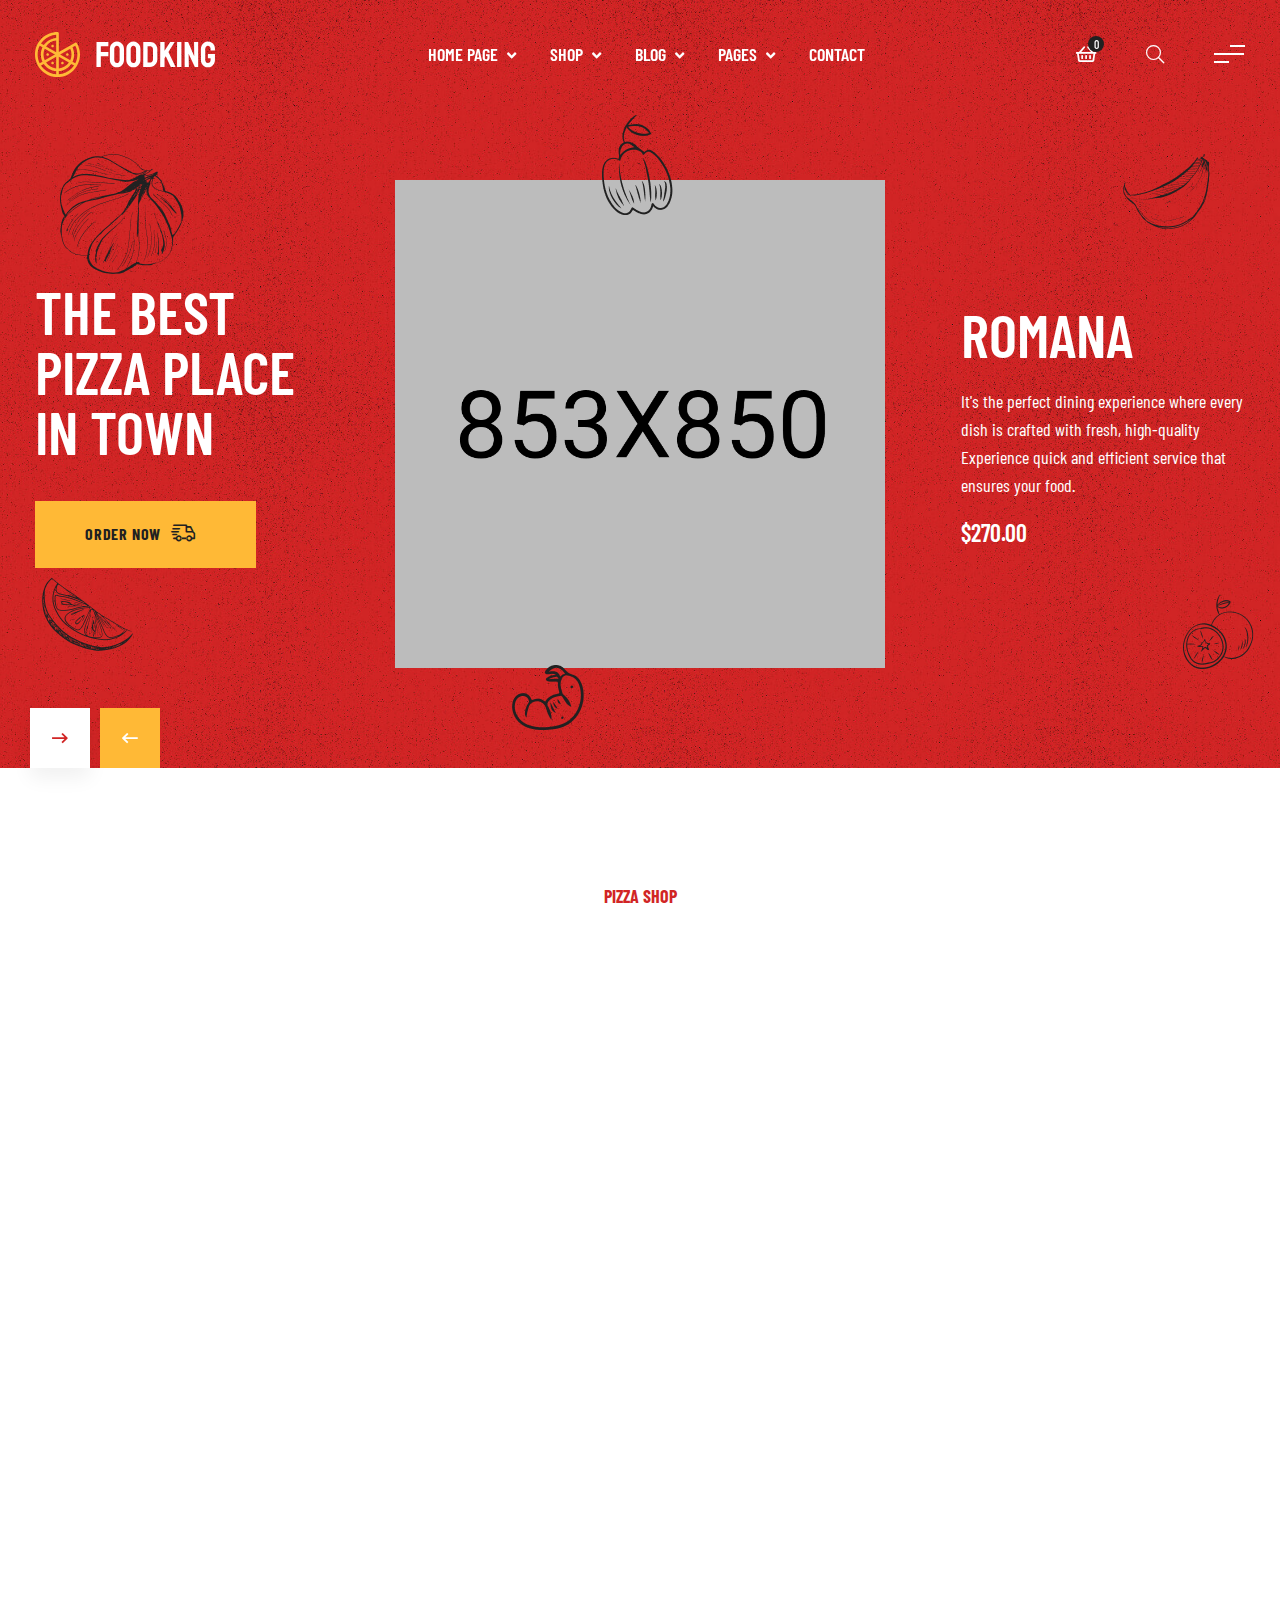
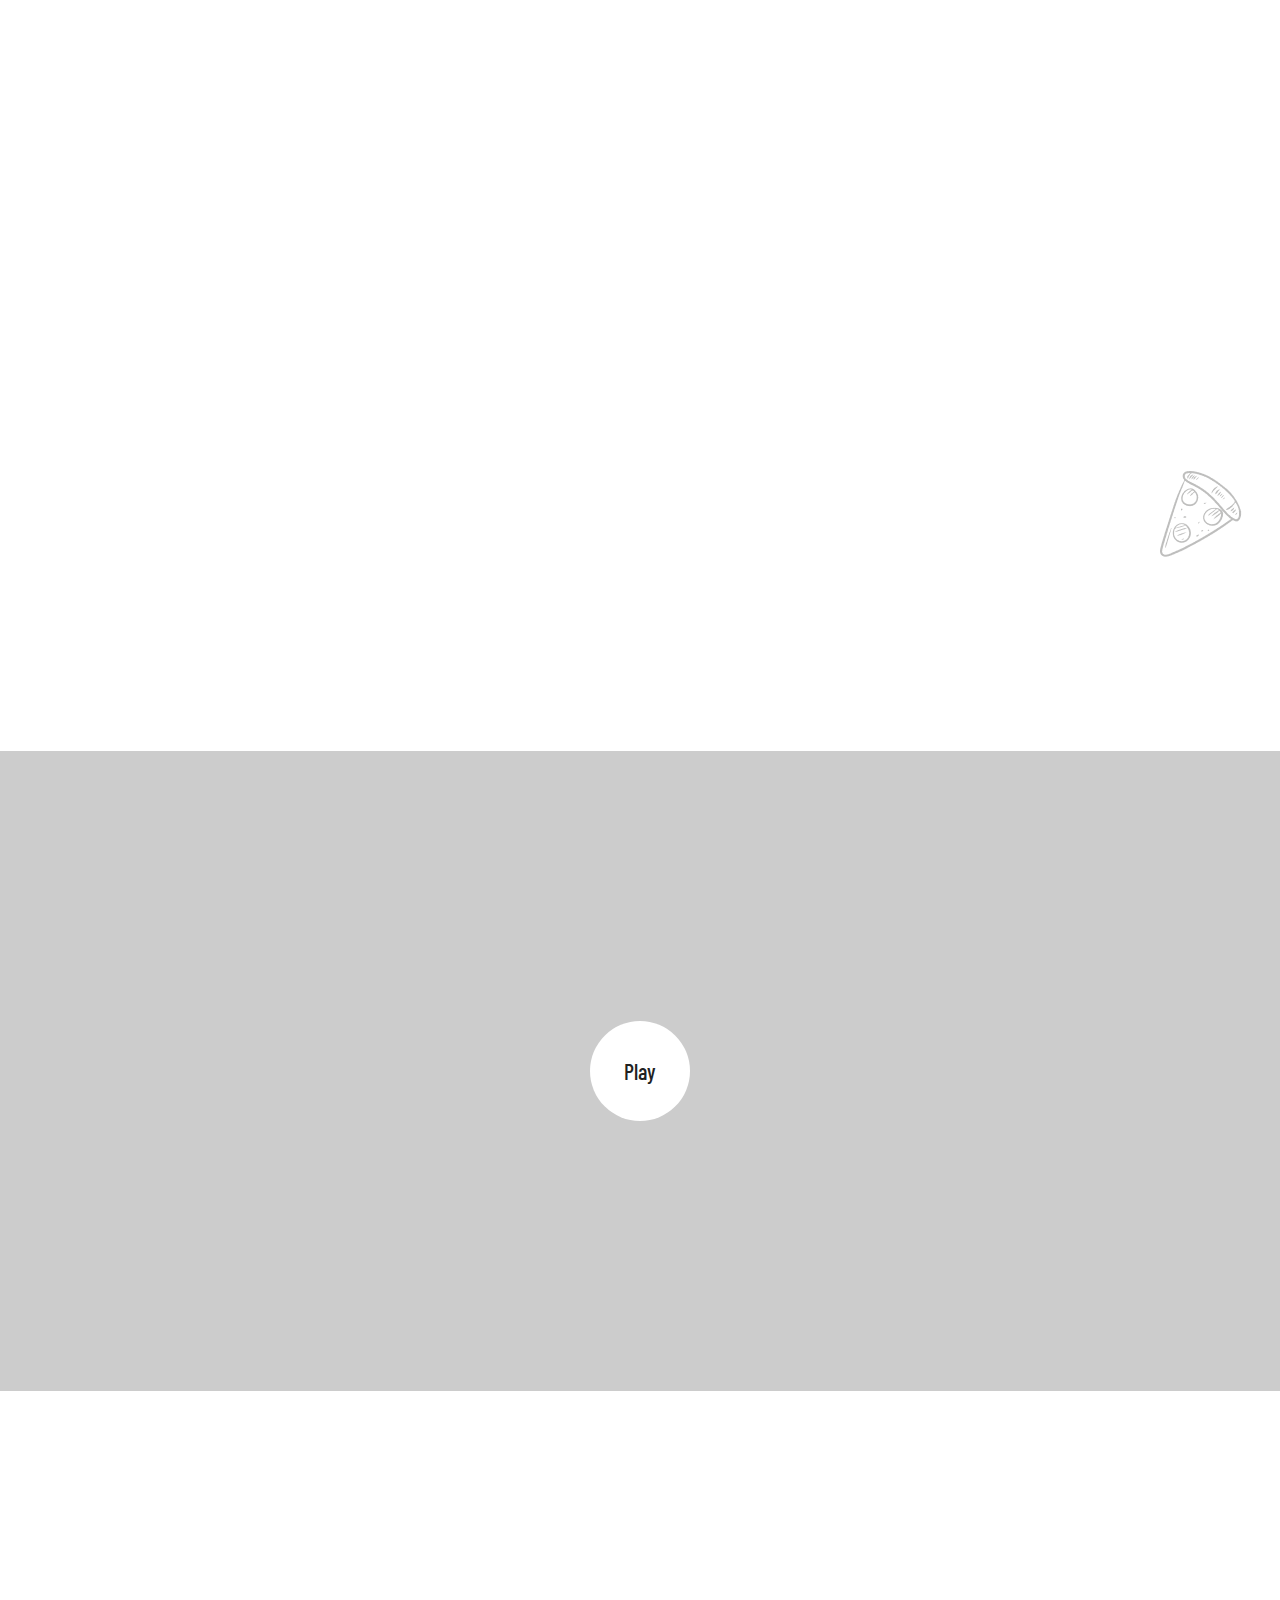
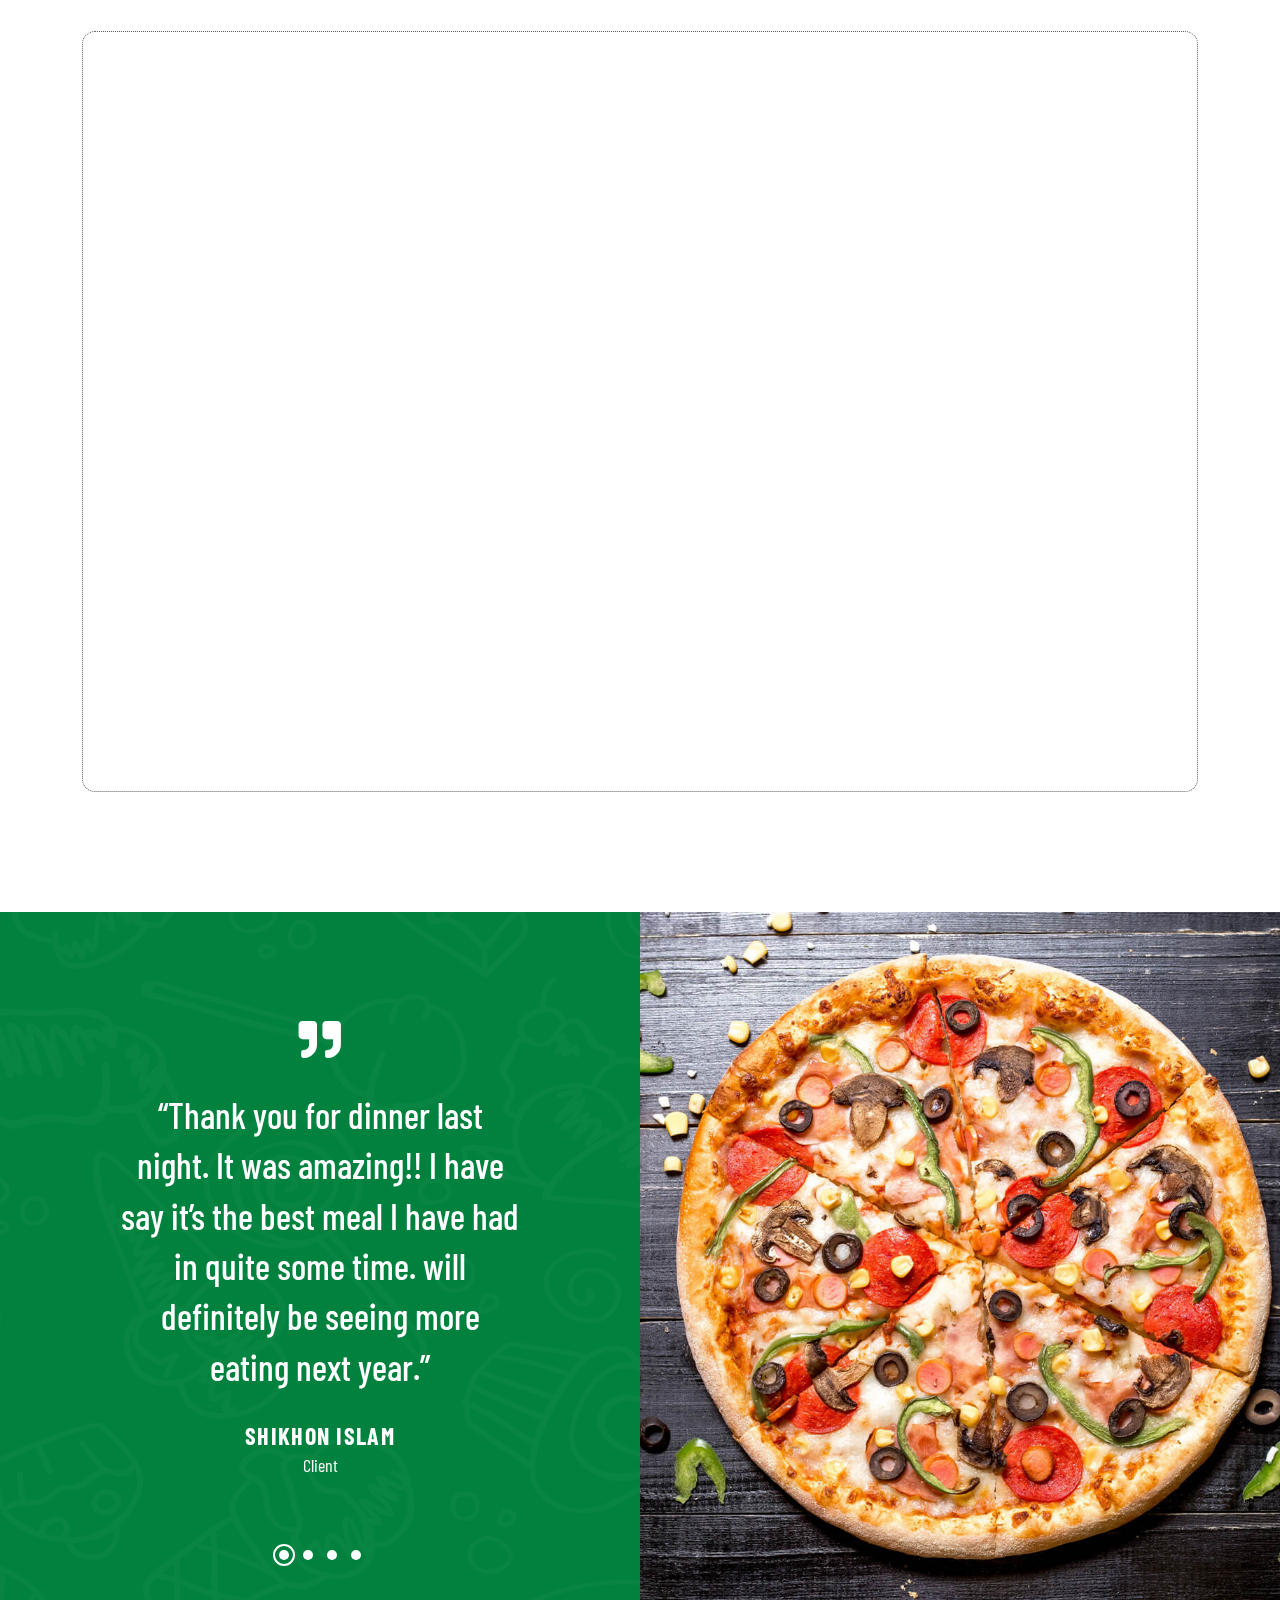
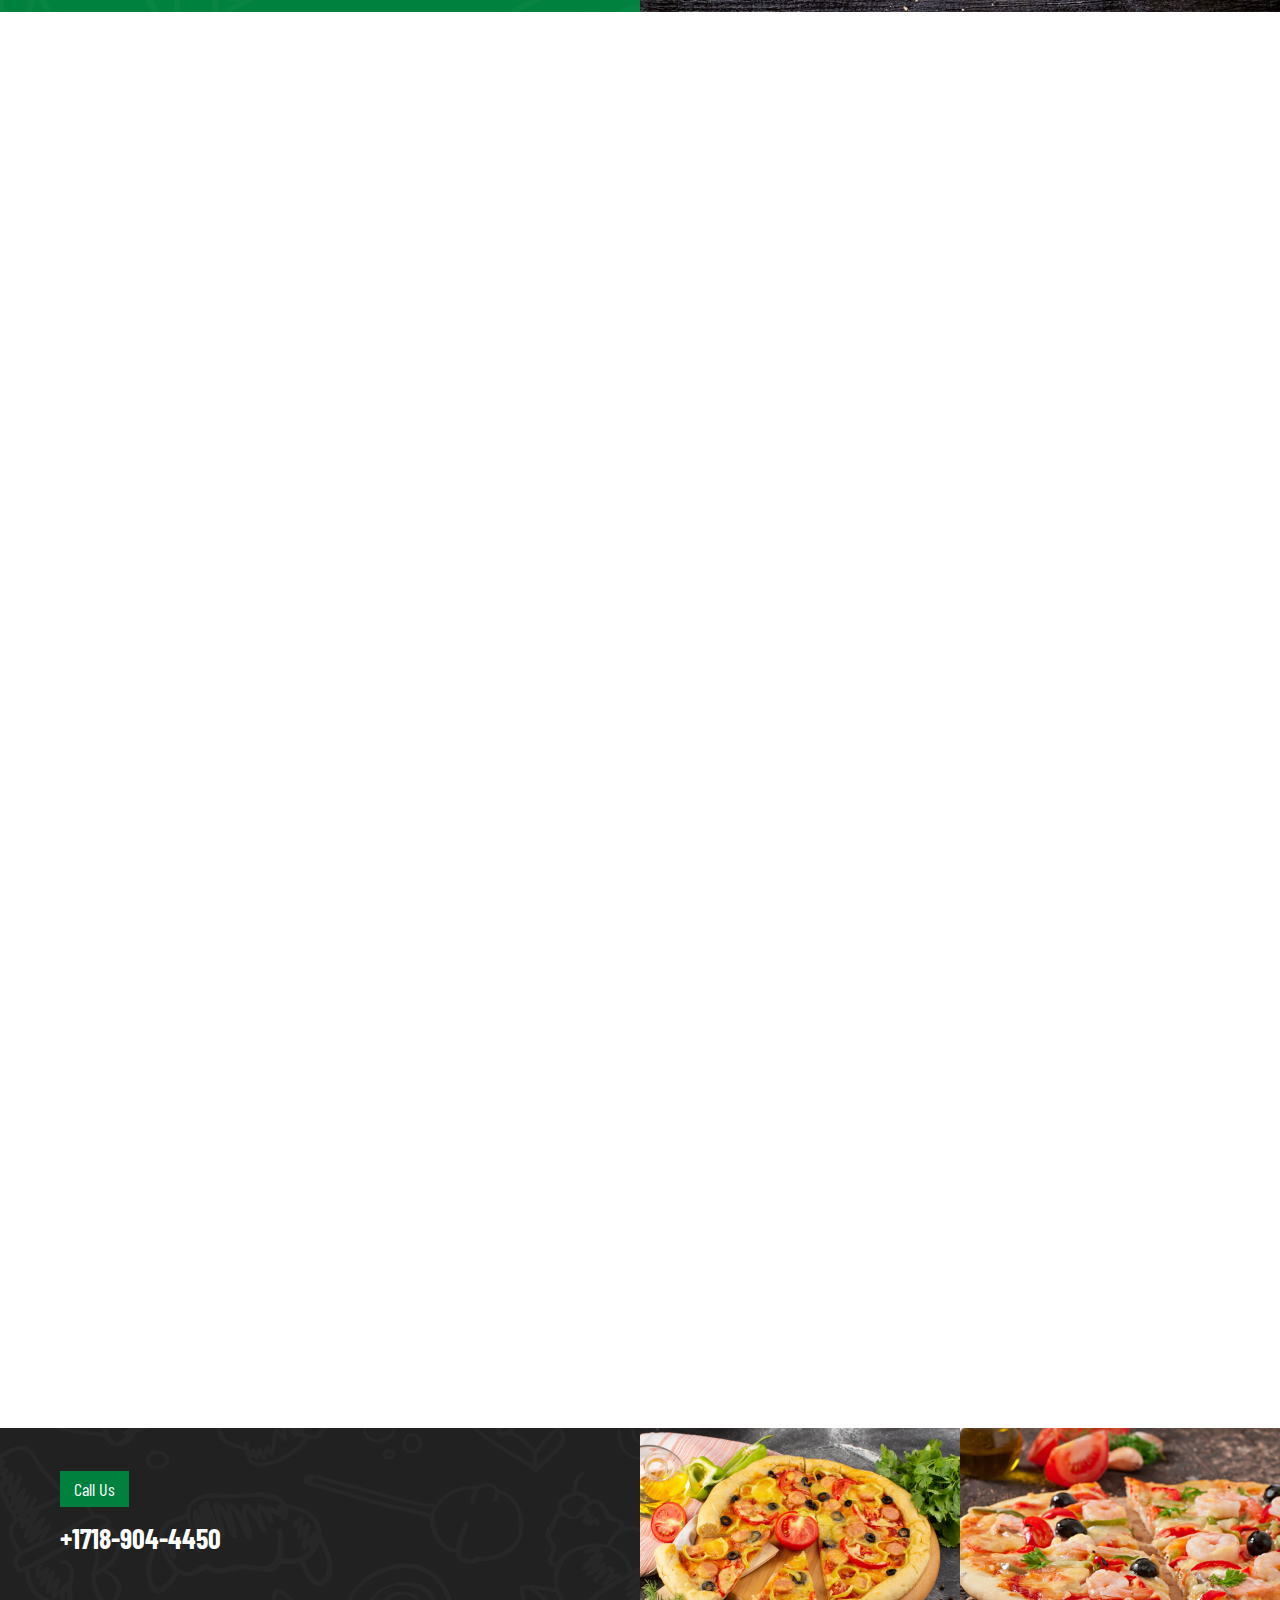
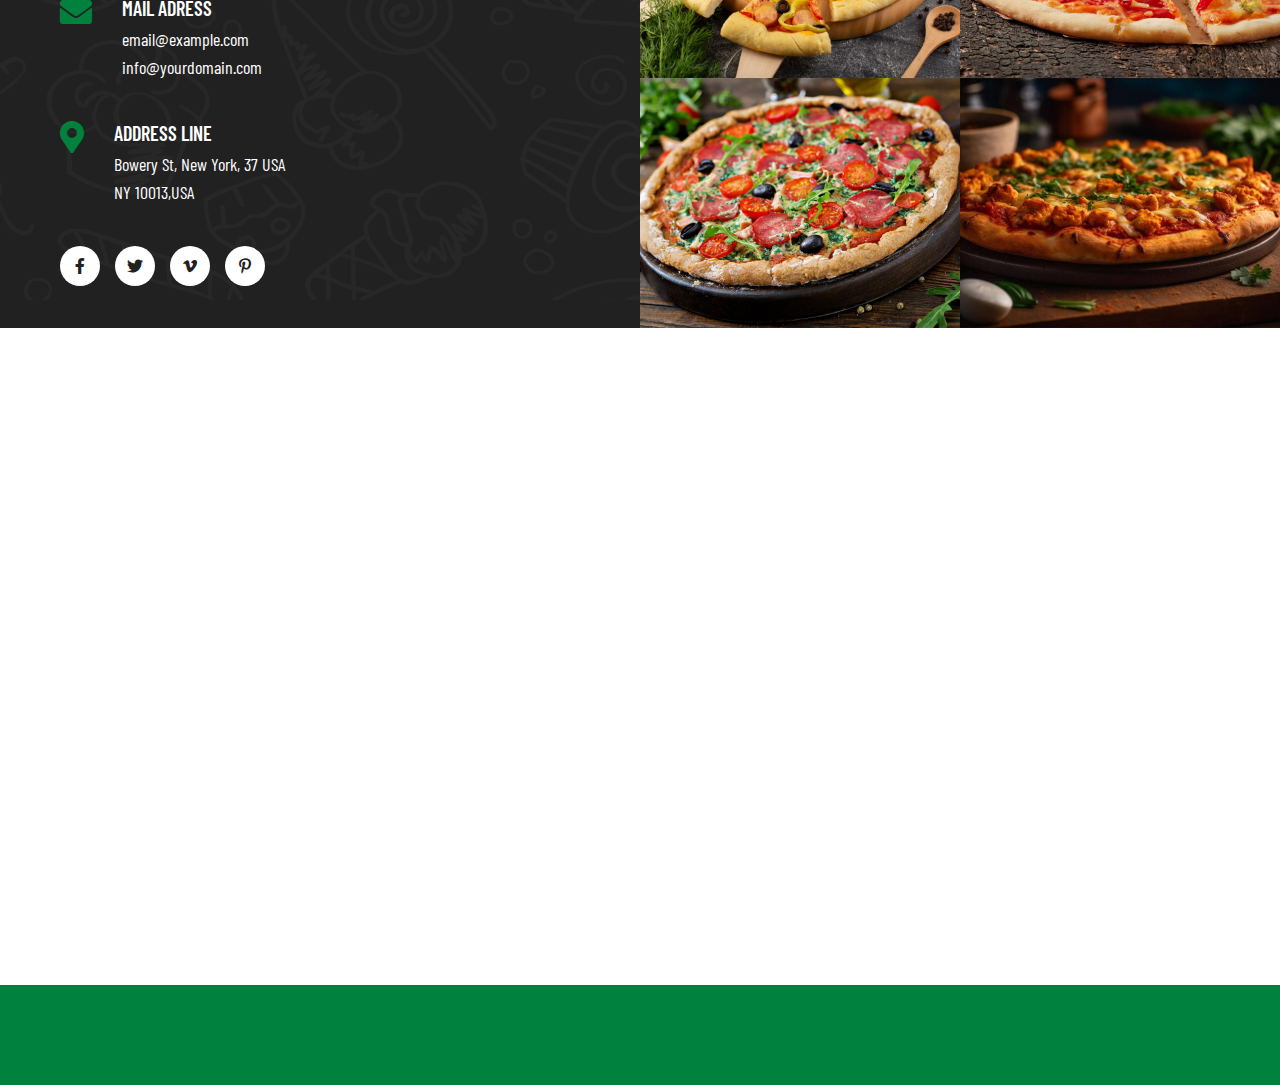
<file: index-4.html>
<!DOCTYPE html>
<html lang="en">
    <!--<< Header Area >>-->
    <head>
        <!-- ========== Meta Tags ========== -->
        <meta charset="UTF-8">
        <meta http-equiv="X-UA-Compatible" content="IE=edge">
        <meta name="viewport" content="width=device-width, initial-scale=1">
        <meta name="author" content="modinatheme">
        <meta name="description" content="Foodking - Fast Food Restaurant Html">
        <!-- ======== Page title ============ -->
        <title>Foodking - Fast Food Restaurant HTML Template</title>
        <!--<< Favcion >>-->
        <link rel="shortcut icon" href="assets/img/logo/favicon.svg">
        <!--<< Bootstrap min.css >>-->
        <link rel="stylesheet" href="assets/css/bootstrap.min.css">
        <!--<< Font Awesome.css >>-->
        <link rel="stylesheet" href="assets/css/font-awesome.css">
        <!--<< Animate.css >>-->
        <link rel="stylesheet" href="assets/css/animate.css">
        <!--<< Magnific Popup.css >>-->
        <link rel="stylesheet" href="assets/css/magnific-popup.css">
        <!--<< MeanMenu.css >>-->
        <link rel="stylesheet" href="assets/css/meanmenu.css">
        <!--<< Swiper Bundle.css >>-->
        <link rel="stylesheet" href="assets/css/swiper-bundle.min.css">
        <!--<< Nice Select.css >>-->
        <link rel="stylesheet" href="assets/css/nice-select.css">
        <!--<< Main.css >>-->
        <link rel="stylesheet" href="assets/css/main.css">
        <!--<< Style.css >>-->
        <link rel="stylesheet" href="style.css">
    </head>
    <body>
        <!-- Proloader Start -->
        <div id="preloader" class="preloader">
            <div class="animation-preloader">
                <div class="spinner">                
                </div>
                <div class="txt-loading">
                    <span data-text-preloader="F" class="letters-loading">
                    F
                    </span>
                    <span data-text-preloader="O" class="letters-loading">
                    O
                    </span>
                    <span data-text-preloader="0" class="letters-loading">
                    O
                    </span>
                    <span data-text-preloader="D" class="letters-loading">
                    D
                    </span>
                    <span data-text-preloader="K" class="letters-loading">
                    K
                    </span>
                    <span data-text-preloader="I" class="letters-loading">
                    I
                    </span>
                    <span data-text-preloader="N" class="letters-loading">
                    N
                    </span>
                    <span data-text-preloader="G" class="letters-loading">
                    G
                    </span>
                </div>
                <p class="text-center">Loading</p>
            </div>
            <div class="loader">
                <div class="row">
                    <div class="col-3 loader-section section-left">
                        <div class="bg"></div>
                    </div>
                    <div class="col-3 loader-section section-left">
                        <div class="bg"></div>
                    </div>
                    <div class="col-3 loader-section section-right">
                        <div class="bg"></div>
                    </div>
                    <div class="col-3 loader-section section-right">
                        <div class="bg"></div>
                    </div>
                </div>
            </div>
        </div>

        <!-- Offcanvas Area Start -->
        <div class="fix-area">
            <div class="offcanvas__info">
                <div class="offcanvas__wrapper">
                    <div class="offcanvas__content">
                        <div class="offcanvas__top mb-5 d-flex justify-content-between align-items-center">
                            <div class="offcanvas__logo">
                                <a href="index.html">
                                <img src="assets/img/logo/logo.svg" alt="logo-img">
                                </a>
                            </div>
                            <div class="offcanvas__close">
                                <button>
                                <i class="fas fa-times"></i>
                                </button>
                            </div>
                        </div>
                        <p class="text d-none d-lg-block">
                            This involves interactions between a business and its customers. It's about meeting customers' needs and resolving their problems. Effective customer service is crucial.
                        </p>
                        <div class="offcanvas-gallery-area d-none d-lg-block">
                            <div class="offcanvas-gallery-items">
                                <a href="assets/img/header/01.jpg" class="offcanvas-image img-popup">
                                <img src="assets/img/header/01.jpg" alt="gallery-img">
                                </a>
                                <a href="assets/img/header/02.jpg" class="offcanvas-image img-popup">
                                <img src="assets/img/header/02.jpg" alt="gallery-img">
                                </a>
                                <a href="assets/img/header/03.jpg" class="offcanvas-image img-popup">
                                <img src="assets/img/header/03.jpg" alt="gallery-img">
                                </a>
                            </div>
                            <div class="offcanvas-gallery-items">
                                <a href="assets/img/header/04.jpg" class="offcanvas-image img-popup">
                                <img src="assets/img/header/04.jpg" alt="gallery-img">
                                </a>
                                <a href="assets/img/header/05.jpg" class="offcanvas-image img-popup">
                                <img src="assets/img/header/05.jpg" alt="gallery-img">
                                </a>
                                <a href="assets/img/header/06.jpg" class="offcanvas-image img-popup">
                                <img src="assets/img/header/06.jpg" alt="gallery-img">
                                </a>
                            </div>
                        </div>
                        <div class="mobile-menu fix mb-3"></div>
                        <div class="offcanvas__contact">
                            <h4>Contact Info</h4>
                            <ul>
                                <li class="d-flex align-items-center">
                                    <div class="offcanvas__contact-icon">
                                        <i class="fal fa-map-marker-alt"></i>
                                    </div>
                                    <div class="offcanvas__contact-text">
                                        <a target="_blank" href="#">Main Street, Melbourne, Australia</a>
                                    </div>
                                </li>
                                <li class="d-flex align-items-center">
                                    <div class="offcanvas__contact-icon mr-15">
                                        <i class="fal fa-envelope"></i>
                                    </div>
                                    <div class="offcanvas__contact-text">
                                        <a href="tel:+013-003-003-9993"><span class="mailto:info@enofik.com">info@foodking.com</span></a>
                                    </div>
                                </li>
                                <li class="d-flex align-items-center">
                                    <div class="offcanvas__contact-icon mr-15">
                                        <i class="fal fa-clock"></i>
                                    </div>
                                    <div class="offcanvas__contact-text">
                                        <a target="_blank" href="#">Mod-friday, 09am -05pm</a>
                                    </div>
                                </li>
                                <li class="d-flex align-items-center">
                                    <div class="offcanvas__contact-icon mr-15">
                                        <i class="far fa-phone"></i>
                                    </div>
                                    <div class="offcanvas__contact-text">
                                        <a href="tel:+11002345909">+11002345909</a>
                                    </div>
                                </li>
                            </ul>
                            <div class="header-button mt-4">
                                <a href="shop-single.html" class="theme-btn">
                                <span class="button-content-wrapper d-flex align-items-center justify-content-center">
                                <span class="button-icon"><i class="flaticon-delivery"></i></span>
                                <span class="button-text">order now</span>
                                </span>
                                </a>
                            </div>
                            <div class="social-icon d-flex align-items-center">
                                <a href="#"><i class="fab fa-facebook-f"></i></a>
                                <a href="#"><i class="fab fa-twitter"></i></a>
                                <a href="#"><i class="fab fa-youtube"></i></a>
                                <a href="#"><i class="fab fa-linkedin-in"></i></a>
                            </div>
                        </div>
                    </div>
                </div>
            </div>
        </div>
        <div class="offcanvas__overlay"></div>

        <!-- Header Area Start -->
        <header id="header-sticky" class="header-4">
            <div class="container-fluid">
                <div class="mega-menu-wrapper">
                    <div class="header-main">
                        <div class="logo-left">
                            <a href="index.html" class="logo-1">
                                <img src="assets/img/logo/logo-2.svg" alt="logo-img">
                            </a>
                            <a href="index.html" class="logo-2">
                                <img src="assets/img/logo/logo.svg" alt="logo-img">
                            </a>
                        </div>
                        <div class="header-left">
                            <div class="mean__menu-wrapper d-none d-lg-block">
                                <div class="main-menu">
                                    <nav id="mobile-menu">
                                        <ul>
                                            <li class="has-dropdown active">
                                                <a href="index.html">
                                                Home Page
                                                <i class="fas fa-angle-down"></i>
                                                </a>
                                                <ul class="submenu has-homemenu">
                                                    <li class="border-none">
                                                        <div class="row g-4">
                                                            <div class="col-lg-4 homemenu">
                                                                <div class="homemenu-thumb">
                                                                    <img src="assets/img/header/home-1.jpg" alt="img">
                                                                    <div class="demo-button">
                                                                        <a href="index.html" class="theme-btn">View Demo</a>
                                                                    </div>
                                                                </div>
                                                                <div class="homemenu-content text-center">
                                                                    <h4 class="homemenu-title">
                                                                        <a href="index.html">Home 01</a>
                                                                    </h4>
                                                                </div>
                                                            </div>
                                                            <div class="col-lg-4  homemenu">
                                                                <div class="homemenu-thumb mb-15">
                                                                    <img src="assets/img/header/home-2.jpg" alt="img">
                                                                    <div class="demo-button">
                                                                        <a href="index-2.html" class="theme-btn">View Demo</a>
                                                                    </div>
                                                                </div>
                                                                <div class="homemenu-content text-center">
                                                                    <h4 class="homemenu-title">
                                                                        <a href="index-2.html">Home 02</a>
                                                                    </h4>
                                                                </div>
                                                            </div>
                                                            <div class="col-lg-4 homemenu">
                                                                <div class="homemenu-thumb mb-15">
                                                                    <img src="assets/img/header/home-3.jpg" alt="img">
                                                                    <div class="demo-button">
                                                                        <a href="index-3.html" class="theme-btn">View Demo</a>
                                                                    </div>
                                                                </div>
                                                                <div class="homemenu-content text-center">
                                                                    <h4 class="homemenu-title">
                                                                        <a href="index-3.html">Home 03</a>
                                                                    </h4>
                                                                </div>
                                                            </div>
                                                            <div class="col-lg-4 homemenu">
                                                                <div class="homemenu-thumb">
                                                                    <img src="assets/img/header/home-4.jpg" alt="img">
                                                                    <div class="demo-button">
                                                                        <a href="index-4.html" class="theme-btn">View Demo</a>
                                                                    </div>
                                                                </div>
                                                                <div class="homemenu-content text-center">
                                                                    <h4 class="homemenu-title">
                                                                        <a href="index-4.html">Home 04</a>
                                                                    </h4>
                                                                </div>
                                                            </div>
                                                            <div class="col-lg-4  homemenu">
                                                                <div class="homemenu-thumb mb-15">
                                                                    <img src="assets/img/header/home-5.jpg" alt="img">
                                                                    <div class="demo-button">
                                                                        <a href="index-5.html" class="theme-btn">View Demo</a>
                                                                    </div>
                                                                </div>
                                                                <div class="homemenu-content text-center">
                                                                    <h4 class="homemenu-title">
                                                                        <a href="index-5.html">Home 05</a>
                                                                    </h4>
                                                                </div>
                                                            </div>
                                                            <div class="col-lg-4 homemenu">
                                                                <div class="homemenu-thumb mb-15">
                                                                    <img src="assets/img/header/home-6.jpg" alt="img">
                                                                    <div class="demo-button">
                                                                        <a href="index-6.html" class="theme-btn">View Demo</a>
                                                                    </div>
                                                                </div>
                                                                <div class="homemenu-content text-center">
                                                                    <h4 class="homemenu-title">
                                                                        <a href="index-6.html">Home 06</a>
                                                                    </h4>
                                                                </div>
                                                            </div>
                                                        </div>
                                                    </li>
                                                </ul>
                                            </li>
                                            <li class="has-dropdown">
                                                <a href="shop.html">
                                                Shop
                                                <i class="fas fa-angle-down"></i>
                                                </a>
                                                <ul class="submenu">
                                                    <li><a href="shop.html">Shop Grid</a></li>
                                                    <li><a href="shop-list.html">Shop List</a></li>
                                                    <li><a href="shop-left-sidebar.html">Shop Left SideBar</a></li>
                                                    <li><a href="shop-right-sidebar.html">Shop Right SideBar</a></li>
                                                    <li><a href="shop-single.html">Shop Single</a></li>
                                                    <li><a href="shop-single-2.html">Shop Single 2</a></li>
                                                    <li><a href="shop-cart.html">Shop Cart</a></li>
                                                    <li><a href="checkout.html">checkout</a></li>
                                                </ul>
                                            </li>
                                            <li>
                                                <a href="news.html">
                                                Blog
                                                <i class="fas fa-angle-down"></i>
                                                </a>
                                                <ul class="submenu">
                                                    <li><a href="news.html">Blog</a></li>
                                                    <li><a href="news-details.html">Blog Details</a></li>
                                                </ul>
                                            </li>
                                            <li class="has-dropdown">
                                                <a href="news.html">
                                                Pages
                                                <i class="fas fa-angle-down"></i>
                                                </a>
                                                <ul class="submenu">
                                                    <li><a href="about.html">About Us</a></li>
                                                    <li class="has-dropdown">
                                                        <a href="team.html">
                                                        Chef Page
                                                        <i class="fas fa-angle-down"></i>
                                                        </a>
                                                        <ul class="submenu">
                                                            <li><a href="team.html">Chef</a></li>
                                                            <li><a href="team-details.html">Chef Details</a></li>
                                                        </ul>
                                                    </li>
                                                    <li class="has-dropdown">
                                                        <a href="food-menu.html">
                                                        Food Menu
                                                        <i class="fas fa-angle-down"></i>
                                                        </a>
                                                        <ul class="submenu">
                                                            <li><a href="food-menu.html"> Food Menu 01</a></li>
                                                            <li><a href="food-menu-2.html"> Food Menu 02</a></li>
                                                        </ul>
                                                    </li>
                                                    <li><a href="gallery.html">Gallery</a></li>
                                                    <li><a href="testimonial.html">testimonial</a></li>
                                                    <li><a href="reservation.html">Reservation</a></li>
                                                    <li><a href="faq.html">Faq's</a></li>
                                                    <li><a href="404.html">404 Page</a></li>
                                                </ul>
                                            </li>
                                            <li>
                                                <a href="contact.html">Contact</a>
                                            </li>
                                        </ul>
                                    </nav>
                                    <!-- for wp -->
                                </div>
                            </div>
                        </div>
                        <div class="logo">
                            <a href="index.html" class="header-logo">
                                <img src="assets/img/logo/logo-2.svg" alt="logo-img">
                            </a>
                            <a href="index.html" class="header-logo-2">
                                <img src="assets/img/logo/logo.svg" alt="logo-img">
                            </a>
                        </div>
                        <div class="header-right d-flex justify-content-end align-items-center">
                            <div class="menu-cart">
                                <div class="cart-box">
                                    <ul>
                                        <li>
                                            <img src="assets/img/shop-food/s2.png" alt="image">
                                            <div class="cart-product">
                                                <a href="#0">grilled chiken</a>
                                                <span>168$</span>
                                            </div>
                                        </li>
                                    </ul>
                                    <ul>
                                        <li class="border-none">
                                            <img src="assets/img/shop-food/s3.png" alt="image">
                                            <div class="cart-product">
                                                <a href="#0">grilled chiken</a>
                                                <span>168$</span>
                                            </div>
                                        </li>
                                    </ul>
                                    <div class="shopping-items d-flex align-items-center justify-content-between">
                                        <span>Shopping : $20.00</span>
                                        <span>Total : $168.00</span>
                                    </div>
                                    <div class="cart-button d-flex justify-content-between mb-4">
                                        <a href="shop-cart.html" class="theme-btn">
                                        View Cart
                                        </a>
                                        <a href="checkout.html" class="theme-btn bg-red-2">
                                        Checkout
                                        </a>
                                    </div>
                                </div>
                                <a href="shop-cart.html" class="cart-icon">
                                <i class="far fa-shopping-basket"></i>
                                </a>
                            </div>
                            <a href="#0" class="search-trigger search-icon"><i class="fal fa-search"></i></a>
                            <div class="header__hamburger d-xl-block my-auto">
                                <div class="sidebar__toggle">
                                    <div class="header-bar">
                                        <span></span>
                                        <span></span>
                                        <span></span>
                                    </div>
                                </div>
                            </div>
                        </div>
                    </div>
                </div>
            </div>
        </header>

        <!-- Search Area Start -->
        <div class="search-wrap">
            <div class="search-inner">
                <i class="fas fa-times search-close" id="search-close"></i>
                <div class="search-cell">
                    <form method="get">
                        <div class="search-field-holder">
                            <input type="search" class="main-search-input" placeholder="Search...">
                        </div>
                    </form>
                </div>
            </div>
        </div>

        <!-- Hero Section Start -->
        <section class="hero-section-3">
            <div class="array-button">
                <button class="array-next"><i class="far fa-long-arrow-right"></i></button>
                <button class="array-prev"><i class="far fa-long-arrow-left"></i></button>
            </div>
        <div class="swiper hero-slider-2">
            <div class="swiper-wrapper">
                <div class="swiper-slide">
                    <div class="hero-3 style-2 bg-cover" style="background-image: url('assets/img/hero/hero-bg-3.jpg');">
                        <div class="frame-shape" data-animation="fadeInUp" data-delay="2s">
                            <img src="assets/img/hero/frame.png" alt="shape-img">
                        </div>
                        <div class="frame-shape-2" data-animation="fadeInUp" data-delay="2.2s">
                            <img src="assets/img/hero/frame-2.png" alt="shape-img">
                        </div>
                        <div class="frame-shape-3">
                            <img src="assets/img/hero/frame-3.png" alt="shape-img" data-animation="fadeInUp" data-delay="2.4s">
                        </div>
                        <div class="frame-shape-4" data-animation="fadeInUp" data-delay="2.6s">
                            <img src="assets/img/hero/frame-4.png" alt="shape-img">
                        </div>
                        <div class="frame-shape-5" data-animation="fadeInUp" data-delay="2.8s">
                            <img src="assets/img/hero/frame-5.png" alt="shape-img">
                        </div>
                        <div class="frame-shape-6" data-animation="fadeInUp" data-delay="2.9s">
                            <img src="assets/img/hero/frame-6.png" alt="shape-img">
                        </div>
                        <div class="container-fluid">
                            <div class="row g-4 align-items-center justify-content-between">
                                <div class="col-xl-3 col-lg-5">
                                    <div class="hero-content">
                                        <h1  data-animation="fadeInUp" data-delay=".4s">
                                            The Best Pizza Place In Town
                                        </h1>
                                        <div class="hero-button">
                                            <a href="shop-single.html" class="theme-btn bg-yellow border-radius-none" data-animation="fadeInUp" data-delay="1s">
                                            <span class="button-content-wrapper d-flex align-items-center">
                                            <span class="button-text">order now</span>
                                            <i class="flaticon-delivery"></i>
                                            </span>
                                            </a>
                                        </div>
                                    </div>
                                </div>
                                <div class="col-xl-5 col-lg-7">
                                    <div class="pizza-image" data-animation="fadeInUp" data-delay="1.4s">
                                        <img src="assets/img/hero/pizza.png" alt="pizza-img">  
                                    </div>
                                </div>
                                <div class="col-xl-3 col-lg-5">
                                    <div class="hero-content-2">
                                        <h2  data-animation="fadeInUp" data-delay=".4s">
                                            Romana
                                        </h2>
                                        <p data-animation="fadeInUp" data-delay=".6s">
                                            It's the perfect dining experience where every dish is crafted with fresh, high-quality
                                            Experience quick and efficient service that ensures your food.
                                        </p>
                                        <h4 data-animation="fadeInUp" data-delay=".6s">
                                          $270.00
                                        </h4>
                                    </div>
                                </div>
                            </div>
                        </div>
                    </div>
                </div>
            </div>
        </div>
        </section>

        <!-- Catagory Pizza Product Section Start -->
        <section class="catagory-pizza-product-section fix section-padding">
            <div class="container">
                <div class="section-title text-center">
                    <span class="wow fadeInUp">PIZZA SHOP</span>
                    <h2 class="wow fadeInUp" data-wow-delay=".3s">
                        UNLEASH YOUR INNER FOODIE WITH <br> OUR DELICIOUS PIZZAS
                    </h2>
                </div>
                <div class="row">
                    <div class="col-xl-3 col-lg-4 col-md-6 wow fadeInUp" data-wow-delay=".2s">
                        <div class="catagory-product-card-3">
                            <div class="catagory-image">
                                <img src="assets/img/home-4/pizza/pizza-1.png" alt="img">
                                <ul class="product-icon d-flex justify-content-center align-items-center">
                                    <li>
                                        <a href="shop-cart.html"><i class="far fa-heart"></i></a>
                                    </li>
                                    <li>
                                        <a href="shop-cart.html">
                                            <i class="far fa-shopping-cart"></i>
                                        </a>
                                    </li>
                                    <li>
                                        <a href="shop-single.html"><i class="far fa-expand"></i></a>
                                    </li>
                                </ul>
                            </div>
                            <div class="catagory-content">
                                <h4><a href="shop-single.html">Shrimp pizza</a></h4>
                                <div class="star">
                                    <span class="fas fa-star"></span>
                                    <span class="fas fa-star"></span>
                                    <span class="fas fa-star"></span>
                                    <span class="fas fa-star"></span>
                                    <span class="fas fa-star"></span>
                                </div>
                                <div class="price">
                                    <del>$130.00</del>
                                    <span>$120.00</span>
                                </div>
                            </div>
                        </div>
                    </div>
                    <div class="col-xl-3 col-lg-4 col-md-6 wow fadeInUp" data-wow-delay=".4s">
                        <div class="catagory-product-card-3">
                            <div class="catagory-image">
                                <img src="assets/img/home-4/pizza/pizza-2.png" alt="img">
                                <ul class="product-icon d-flex justify-content-center align-items-center">
                                    <li>
                                        <a href="shop-cart.html"><i class="far fa-heart"></i></a>
                                    </li>
                                    <li>
                                        <a href="shop-cart.html">
                                            <i class="far fa-shopping-cart"></i>
                                        </a>
                                    </li>
                                    <li>
                                        <a href="shop-single.html"><i class="far fa-expand"></i></a>
                                    </li>
                                </ul>
                            </div>
                            <div class="catagory-content">
                                <h4><a href="shop-single.html">Seafood pizza</a></h4>
                                <div class="star">
                                    <span class="fas fa-star"></span>
                                    <span class="fas fa-star"></span>
                                    <span class="fas fa-star"></span>
                                    <span class="fas fa-star"></span>
                                    <span class="fas fa-star"></span>
                                </div>
                                <div class="price">
                                    <del>$110.00</del>
                                    <span>$105.00</span>
                                </div>
                            </div>
                        </div>
                    </div>
                    <div class="col-xl-3 col-lg-4 col-md-6 wow fadeInUp" data-wow-delay=".6s">
                        <div class="catagory-product-card-3">
                            <div class="catagory-image">
                                <img src="assets/img/home-4/pizza/pizza-3.png" alt="img">
                                <ul class="product-icon d-flex justify-content-center align-items-center">
                                    <li>
                                        <a href="shop-cart.html"><i class="far fa-heart"></i></a>
                                    </li>
                                    <li>
                                        <a href="shop-cart.html">
                                            <i class="far fa-shopping-cart"></i>
                                        </a>
                                    </li>
                                    <li>
                                        <a href="shop-single.html"><i class="far fa-expand"></i></a>
                                    </li>
                                </ul>
                            </div>
                            <div class="catagory-content">
                                <h4><a href="shop-single.html">Cheese pizza</a></h4>
                                <div class="star">
                                    <span class="fas fa-star"></span>
                                    <span class="fas fa-star"></span>
                                    <span class="fas fa-star"></span>
                                    <span class="fas fa-star"></span>
                                    <span class="fas fa-star"></span>
                                </div>
                                <div class="price">
                                    <del>$150.00</del>
                                    <span>$140.00</span>
                                </div>
                            </div>
                        </div>
                    </div>
                    <div class="col-xl-3 col-lg-4 col-md-6 wow fadeInUp" data-wow-delay=".8s">
                        <div class="catagory-product-card-3">
                            <div class="catagory-image">
                                <img src="assets/img/home-4/pizza/pizza-4.png" alt="img">
                                <ul class="product-icon d-flex justify-content-center align-items-center">
                                    <li>
                                        <a href="shop-cart.html"><i class="far fa-heart"></i></a>
                                    </li>
                                    <li>
                                        <a href="shop-cart.html">
                                            <i class="far fa-shopping-cart"></i>
                                        </a>
                                    </li>
                                    <li>
                                        <a href="shop-single.html"><i class="far fa-expand"></i></a>
                                    </li>
                                </ul>
                            </div>
                            <div class="catagory-content">
                                <h4><a href="shop-single.html">Glute-Free Pizza</a></h4>
                                <div class="star">
                                    <span class="fas fa-star"></span>
                                    <span class="fas fa-star"></span>
                                    <span class="fas fa-star"></span>
                                    <span class="fas fa-star"></span>
                                    <span class="fas fa-star"></span>
                                </div>
                                <div class="price">
                                    <del>$140.00</del>
                                    <span>$130.00</span>
                                </div>
                            </div>
                        </div>
                    </div>
                </div>
                <div class="shop-button text-center mt-5 wow fadeInUp" data-wow-delay=".4s">
                    <a href="shop.html" class="theme-btn">
                        <span class="button-content-wrapper d-flex align-items-center">
                        <span class="button-icon"><i class="flaticon-delivery"></i></span>
                        <span class="button-text">more pizza</span>
                        </span>
                    </a>
                </div>
            </div>
        </section>

        <!-- About Section Start -->
        <section class="about-section fix section-padding pt-0">
            <div class="pizza-shape">
                <img src="assets/img/shape/pizza-shape.png" alt="shape-img">
            </div>
            <div class="container">
                <div class="about-wrapper-3">
                    <div class="row g-4">
                        <div class="col-lg-6">
                            <div class="about-content">
                                <div class="section-title">
                                    <span class="wow fadeInUp">Our Story</span>
                                    <h2 class="wow fadeInUp" data-wow-delay=".3s">
                                        The Pizzon Has Excellent Of Quality
                                    </h2>
                                </div>
                                <p class="mt-3 mt-md-0 wow fadeInUp" data-wow-delay=".5s">
                                    It's the perfect dining experience where every dish is crafted with fresh high-quality dining experience 
                                    Experience quick and efficient service that ensures your food is servead fresh It's the where every
                                    dining experience where every dish is crafted with fresh, high-quality ingredients  fresh, high-quality
                                </p>
                                <ul class="list wow fadeInUp" data-wow-delay=".3s">
                                    <li>
                                        <i class="fas fa-check"></i> every
                                        dining experience where every dish
                                    </li>
                                    <li>
                                        <i class="fas fa-check"></i> food is servead fresh
                                    </li>
                                    <li>
                                        <i class="fas fa-check"></i> every dish is crafted with fresh high-quality 
                                    </li>
                                </ul>
                                <a href="about.html" class="theme-btn wow fadeInUp" data-wow-delay=".5s">Read More</a>
                            </div>
                        </div>
                        <div class="col-lg-6 wow fadeInUp" data-wow-delay=".4s">
                            <div class="about-image">
                                <img src="assets/img/home-4/our-story.png" alt="img">
                            </div>
                        </div>
                    </div>
                </div>
            </div>
        </section>

        <!-- Cta Video Section Start -->
        <div class="cta-video-section fix section-padding bg-cover" style="background-image: url('assets/img/home-4/cta-video-1.jpg');">
            <div class="container">
                <div class="cta-video-items">
                    <a class="video-popup" href="https://www.youtube.com/watch?v=Cn4G2lZ_g2I">Play</a>
                </div>
            </div>
        </div>

        <!-- Food Menu Section Start -->
        <section class="fooder-menu-section fix section-padding pb-0">
            <div class="container">
                <div class="section-title text-center">
                    <span class="wow fadeInUp">
                        WE OFFER</span>
                    <h2 class="wow fadeInUp" data-wow-delay=".3s">WELCOME TO OUR PIZZERIA</h2>
                </div>
                <div class="fooder-menu-wrapper">
                    <div class="row">
                        <div class="col-xl-6 col-lg-6 wow fadeInUp" data-wow-delay=".3s">
                            <div class="food-menu-items d-flex align-items-center justify-content-between">
                                <div class="food-menu-content">
                                    <h4><a href="shop-single.html">BUFFALO CHICKEN PIZZA</a></h4>
                                    <p>
                                        It's the perfect dining experience where Experience quick and efficient
                                    </p>
                                </div>
                                <h4 class="price">$5.00</h4>
                            </div>
                        </div>
                        <div class="col-xl-6 col-lg-6 wow fadeInUp" data-wow-delay=".5s">
                            <div class="food-menu-items d-flex align-items-center justify-content-between">
                                <div class="food-menu-content">
                                    <h4><a href="shop-single.html">CHICKEN ALFREDO PIZZA</a></h4>
                                    <p>
                                        It's the perfect dining experience where Experience quick and efficient
                                    </p>
                                </div>
                                <h4 class="price">$5.00</h4>
                            </div>
                        </div>
                        <div class="col-xl-6 col-lg-6 wow fadeInUp" data-wow-delay=".3s">
                            <div class="food-menu-items active d-flex align-items-center justify-content-between">
                                <div class="food-menu-content">
                                    <h4><a href="shop-single.html">SMOKED SAUSAGE PIZZA</a></h4>
                                    <p>
                                        It's the perfect dining experience where Experience quick and efficient
                                    </p>
                                </div>
                                <h4 class="price">$5.00</h4>
                            </div>
                        </div>
                        <div class="col-xl-6 col-lg-6 wow fadeInUp" data-wow-delay=".5s">
                            <div class="food-menu-items d-flex align-items-center justify-content-between">
                                <div class="food-menu-content">
                                    <h4><a href="shop-single.html">CLASSIC PEPPERONI PIZZA</a></h4>
                                    <p>
                                        It's the perfect dining experience where Experience quick and efficient
                                    </p>
                                </div>
                                <h4 class="price">$5.00</h4>
                            </div>
                        </div>
                        <div class="col-xl-6 col-lg-6 wow fadeInUp" data-wow-delay=".3s">
                            <div class="food-menu-items d-flex align-items-center justify-content-between">
                                <div class="food-menu-content">
                                    <h4><a href="shop-single.html">CALIFORNIA STYLE PIZZA</a></h4>
                                    <p>
                                        It's the perfect dining experience where Experience quick and efficient
                                    </p>
                                </div>
                                <h4 class="price">$5.00</h4>
                            </div>
                        </div>
                        <div class="col-xl-6 col-lg-6 wow fadeInUp" data-wow-delay=".5s">
                            <div class="food-menu-items d-flex align-items-center justify-content-between">
                                <div class="food-menu-content">
                                    <h4><a href="shop-single.html">HAWAIIAN PINEAPPLE PIZZA</a></h4>
                                    <p>
                                        It's the perfect dining experience where Experience quick and efficient
                                    </p>
                                </div>
                                <h4 class="price">$5.00</h4>
                            </div>
                        </div>
                        <div class="col-xl-6 col-lg-6 wow fadeInUp" data-wow-delay=".3s">
                            <div class="food-menu-items d-flex align-items-center justify-content-between">
                                <div class="food-menu-content">
                                    <h4><a href="shop-single.html">Chicago Deep Pizza.</a></h4>
                                    <p>
                                        It's the perfect dining experience where Experience quick and efficient
                                    </p>
                                </div>
                                <h4 class="price">$5.00</h4>
                            </div>
                        </div>
                        <div class="col-xl-6 col-lg-6 wow fadeInUp" data-wow-delay=".5s">
                            <div class="food-menu-items d-flex align-items-center justify-content-between">
                                <div class="food-menu-content">
                                    <h4><a href="shop-single.html">Chicago Deep Pizza.</a></h4>
                                    <p>
                                        It's the perfect dining experience where Experience quick and efficient
                                    </p>
                                </div>
                                <h4 class="price">$5.00</h4>
                            </div>
                        </div>
                    </div>
                </div>
            </div>
        </section>

        <!-- Testimonial Section Start -->
        <section class="testimonial-section fix section-padding">
            <div class="testimonial-wrapper-5 bg-cover" style="background-image: url('assets/img/bg-image/bg-shape.png');">
                <div class="row g-0 align-items-center">
                    <div class="col-lg-6">
                        <div class="swiper testimonial-slider-4">
                            <div class="swiper-wrapper">
                                <div class="swiper-slide">
                                    <div class="testimonial-items">
                                        <div class="icon">
                                            <i class="fas fa-quote-right"></i>
                                        </div>
                                        <p>
                                            “Thank you for dinner last night. It was amazing!! I have
                                            say it’s the best meal I have had in quite some time.
                                            will definitely be seeing more eating next year.”
                                        </p>
                                        <div class="client-info">
                                            <h3>Shikhon Islam</h3>
                                            <span>Client</span>
                                        </div>
                                    </div>
                                </div>
                                <div class="swiper-slide">
                                    <div class="testimonial-items">
                                        <div class="icon">
                                            <i class="fas fa-quote-right"></i>
                                        </div>
                                        <p>
                                            “Thank you for dinner last night. It was amazing!! I have
                                            say it’s the best meal I have had in quite some time.
                                            will definitely be seeing more eating next year.”
                                        </p>
                                        <div class="client-info">
                                            <h3>Shikhon Islam</h3>
                                            <span>Client</span>
                                        </div>
                                    </div>
                                </div>
                                <div class="swiper-slide">
                                    <div class="testimonial-items">
                                        <div class="icon">
                                            <i class="fas fa-quote-right"></i>
                                        </div>
                                        <p>
                                            “Thank you for dinner last night. It was amazing!! I have
                                            say it’s the best meal I have had in quite some time.
                                            will definitely be seeing more eating next year.”
                                        </p>
                                        <div class="client-info">
                                            <h3>Shikhon Islam</h3>
                                            <span>Client</span>
                                        </div>
                                    </div>
                                </div>
                                <div class="swiper-slide">
                                    <div class="testimonial-items">
                                        <div class="icon">
                                            <i class="fas fa-quote-right"></i>
                                        </div>
                                        <p>
                                            “Thank you for dinner last night. It was amazing!! I have
                                            say it’s the best meal I have had in quite some time.
                                            will definitely be seeing more eating next year.”
                                        </p>
                                        <div class="client-info">
                                            <h3>Shikhon Islam</h3>
                                            <span>Client</span>
                                        </div>
                                    </div>
                                </div>
                            </div>
                            <div class="swiper-dot text-center">
                                <div class="dot"></div>
                            </div>
                        </div>
                    </div>
                    <div class="col-lg-6 mt-5 mt-lg-0">
                        <div class="testimoniam-image bg-cover" style="background-image: url('assets/img/home-4/testimonial.jpg');"></div>
                    </div>
                </div>
            </div>
        </section>

        <!-- News Section Start -->
        <section class="news-section fix section-padding pt-0">
            <div class="container">
                <div class="section-title text-center">
                    <span class="wow fadeInUp">Blog And News</span>
                    <h2 class="wow fadeInUp" data-wow-delay=".3s">Our Latest News</h2>
                </div>
                <div class="row">
                    <div class="col-xl-6 wow fadeInUp" data-wow-delay=".3s">
                        <div class="news-box-items">
                            <div class="news-image">
                                <img src="assets/img/home-4/news/01.jpg" alt="img">
                                <div class="post-date">
                                    <h3>24</h3>
                                    <p>NOV</p>
                                </div>
                            </div>
                            <div class="news-content">
                                <ul>
                                    <li>
                                        <i class="fas fa-calendar-alt"></i>
                                        October 19, 2024
                                    </li>
                                    <li>
                                        <i class="far fa-user"></i>
                                        By admin
                                    </li>
                                </ul>
                                <h4>
                                    <a href="news-details.html">How to keep fear from ruining your art business with confident</a>
                                </h4>
                                <p>
                                    It's the perfect dining experience where every dish is crafted with fresh, high-quality
                                    Experience quick and efficient service that ensures your food is servead fresh It's the
                                    dining experience where every dish is crafted with fresh, high-quality ingredients
                                </p>
                                <a href="news-details.html" class="link-btn mt-3">Read More <i class="fas fa-long-arrow-right"></i></a>
                            </div>
                        </div>
                    </div>
                    <div class="col-xl-6">
                        <div class="news-area-2">
                            <div class="news-box-items-2 wow fadeInUp" data-wow-delay=".3s">
                                <div class="news-img bg-cover" style="background-image: url('assets/img/home-4/news/02.jpg');">
                                    <div class="post-date">
                                        <h3>24</h3>
                                        <p>NOV</p>
                                    </div>
                                </div>
                                <div class="news-content">
                                    <ul>
                                        <li>
                                            <i class="fas fa-calendar-alt"></i>
                                            October 19, 2024
                                        </li>
                                        <li>
                                            <i class="far fa-user"></i>
                                            By admin
                                        </li>
                                    </ul>
                                    <h4><a href="news-details.html">How to keep fear from ruining your art business with confident</a></h4>
                                    <p>Corporate businesses typically offerings <br> services such as man or consultin</p>
                                    <a href="news-details.html" class="link-btn color-2 mt-3">Read More <i class="fas fa-long-arrow-right"></i></a>
                                </div>
                            </div>
                            <div class="news-box-items-2 wow fadeInUp" data-wow-delay=".5s">
                                <div class="news-img bg-cover" style="background-image: url('assets/img/home-4/news/03.jpg');">
                                    <div class="post-date">
                                        <h3>24</h3>
                                        <p>NOV</p>
                                    </div>
                                </div>
                                <div class="news-content">
                                    <ul>
                                        <li>
                                            <i class="fas fa-calendar-alt"></i>
                                            October 19, 2024
                                        </li>
                                        <li>
                                            <i class="far fa-user"></i>
                                            By admin
                                        </li>
                                    </ul>
                                    <h4><a href="news-details.html">The Ultimate Guide to Crafting the Perfect Homemade Pizza Dough</a></h4>
                                    <p>Corporate businesses typically offerings <br> services such as man or consultin</p>
                                    <a href="news-details.html" class="link-btn color-2 mt-3">Read More <i class="fas fa-long-arrow-right"></i></a>
                                </div>
                            </div>
                            <div class="news-box-items-2 wow fadeInUp" data-wow-delay=".7s">
                                <div class="news-img bg-cover" style="background-image: url('assets/img/home-4/news/04.jpg');">
                                    <div class="post-date">
                                        <h3>24</h3>
                                        <p>NOV</p>
                                    </div>
                                </div>
                                <div class="news-content">
                                    <ul>
                                        <li>
                                            <i class="fas fa-calendar-alt"></i>
                                            October 19, 2024
                                        </li>
                                        <li>
                                            <i class="far fa-user"></i>
                                            By admin
                                        </li>
                                    </ul>
                                    <h4><a href="news-details.html">PIZZA NIGHT: HOW TO HOST A FUN AND DELICIOUS PIZZA PARTY</a></h4>
                                    <p>Corporate businesses typically offerings <br> services such as man or consultin</p>
                                    <a href="news-details.html" class="link-btn color-2 mt-3">Read More <i class="fas fa-long-arrow-right"></i></a>
                                </div>
                            </div>
                        </div>
                    </div>
                </div>
            </div>
        </section>

        <!-- Count Section Start -->
        <section class="count-area section-padding pt-0">
            <div class="container">
                <div class="count-wrapper">
                    <div class="count-items wow fadeInUp" data-wow-delay=".2s">
                        <p>Dishes</p>
                        <div class="count-title">
                            <h2><span class="count">91</span></h2>
                        </div>
                    </div>
                    <div class="count-items wow fadeInUp" data-wow-delay=".4s">
                        <p>Locations</p>
                        <div class="count-title">
                            <h2><span class="count">59</span></h2>
                        </div>
                    </div>
                    <div class="count-items wow fadeInUp" data-wow-delay=".6s">
                        <p>Chefs</p>
                        <div class="count-title">
                            <h2><span class="count">12</span></h2>
                        </div>
                    </div>
                    <div class="count-items wow fadeInUp" data-wow-delay=".8s">
                        <p>Cities</p>
                        <div class="count-title">
                            <h2><span class="count">20</span></h2>
                        </div>
                    </div>
                </div>
            </div>
        </section>

        <!-- Footer Contact Us Start -->
        <section class="footer-contact-us">
            <div class="footer-contact-us-wrapper">
                <div class="bg-shape">
                   <img src="assets/img/bg-image/bg-shape.png" alt="shape-img">
                </div>
                <div class="row g-0 align-items-center">
                    <div class="col-lg-6">
                        <div class="footer-contact-items">
                            <span>Call Us</span>
                            <h3><a href="tel:+1718-904-4450">+1718-904-4450</a></h3>
                            <div class="contact-info-items-2">
                                <div class="icon">
                                    <i class="fas fa-envelope"></i>
                                </div>
                                <div class="content">
                                    <h4>Mail Adress</h4>
                                    <p>
                                        email@example.com <br>
                                        info@yourdomain.com
                                    </p>
                                </div>
                            </div>
                            <div class="contact-info-items-2">
                                <div class="icon">
                                    <i class="fas fa-map-marker-alt"></i>
                                </div>
                                <div class="content">
                                    <h4>address line</h4>
                                    <p>
                                        Bowery St, New York, 37 USA <br>
                                        NY 10013,USA 
                                    </p>
                                </div>
                            </div>
                            <div class="social-icon d-flex align-items-center">
                                <a href="#"><i class="fab fa-facebook-f"></i></a>
                                <a href="#"><i class="fab fa-twitter"></i></a>
                                <a href="#"><i class="fab fa-vimeo-v"></i></a>
                                <a href="#"><i class="fab fa-pinterest-p"></i></a>
                            </div>
                        </div>
                    </div>
                    <div class="col-lg-6">
                        <div class="row g-0">
                            <div class="col-md-6">
                                <div class="contact-image">
                                    <img src="assets/img/home-4/contact/01.jpg" alt="img">
                                </div>
                            </div>
                            <div class="col-md-6">
                                <div class="contact-image">
                                    <img src="assets/img/home-4/contact/02.jpg" alt="img">
                                </div>
                            </div>
                            <div class="col-md-6">
                                <div class="contact-image">
                                    <img src="assets/img/home-4/contact/03.jpg" alt="img">
                                </div>
                            </div>
                            <div class="col-md-6">
                                <div class="contact-image">
                                    <img src="assets/img/home-4/contact/04.jpg" alt="img">
                                </div>
                            </div>
                        </div>
                    </div>
                </div>
            </div>
        </section>

        <!-- Map Section Start -->
        <div class="google-map-wrap">
            <iframe src="https://www.google.com/maps/embed?pb=!1m18!1m12!1m3!1d6678.7619084840835!2d144.9618311901502!3d-37.81450084255415!2m3!1f0!2f0!3f0!3m2!1i1024!2i768!4f13.1!3m3!1m2!1s0x6ad642b4758afc1d%3A0x3119cc820fdfc62e!2sEnvato!5e0!3m2!1sen!2sbd!4v1641984054261!5m2!1sen!2sbd" style="border:0;" allowfullscreen="" loading="lazy"></iframe>
        </div>

        <!-- Footer Section Start -->
        <footer class="footer-section fix">
            <div class="footer-bottom">
                <div class="container">
                    <div class="footer-bottom-wrapper d-flex align-items-center justify-content-between">
                        <p class="wow fadeInLeft" data-wow-delay=".3s">
                            © Copyright <span class="theme-color-3">2024</span> <a href="index.html">Foodking </a>. All Rights Reserved.
                        </p>
                        <div class="card-image wow fadeInRight" data-wow-delay=".5s">
                            <img src="assets/img/card.png" alt="card-img">
                        </div>
                    </div>
                </div>
            </div>
        </footer>
        
        <!-- Back To Top Start -->
        <div class="scroll-up">
            <svg class="scroll-circle svg-content" width="100%" height="100%" viewBox="-1 -1 102 102">
                <path d="M50,1 a49,49 0 0,1 0,98 a49,49 0 0,1 0,-98" />
            </svg>
        </div>

        <!--<< All JS Plugins >>-->
        <script src="assets/js/jquery-3.7.1.min.js"></script>
        <!--<< Viewport Js >>-->
        <script src="assets/js/viewport.jquery.js"></script>
        <!--<< Bootstrap Js >>-->
        <script src="assets/js/bootstrap.bundle.min.js"></script>
        <!--<< Nice Select Js >>-->
        <script src="assets/js/jquery.nice-select.min.js"></script>
        <!--<< Waypoints Js >>-->
        <script src="assets/js/jquery.waypoints.js"></script>
        <!--<< Counterup Js >>-->
        <script src="assets/js/jquery.counterup.min.js"></script>
        <!--<< Swiper Slider Js >>-->
        <script src="assets/js/swiper-bundle.min.js"></script>
        <!--<< MeanMenu Js >>-->
        <script src="assets/js/jquery.meanmenu.min.js"></script>
        <!--<< Magnific Popup Js >>-->
        <script src="assets/js/jquery.magnific-popup.min.js"></script>
        <!--<< GSAP Animation Js >>-->
        <script src="assets/js/animation.js"></script>
        <!--<< Wow Animation Js >>-->
        <script src="assets/js/wow.min.js"></script>
        <!--<< Main.js >>-->
        <script src="assets/js/main.js"></script>
    </body>
</html>
</file>
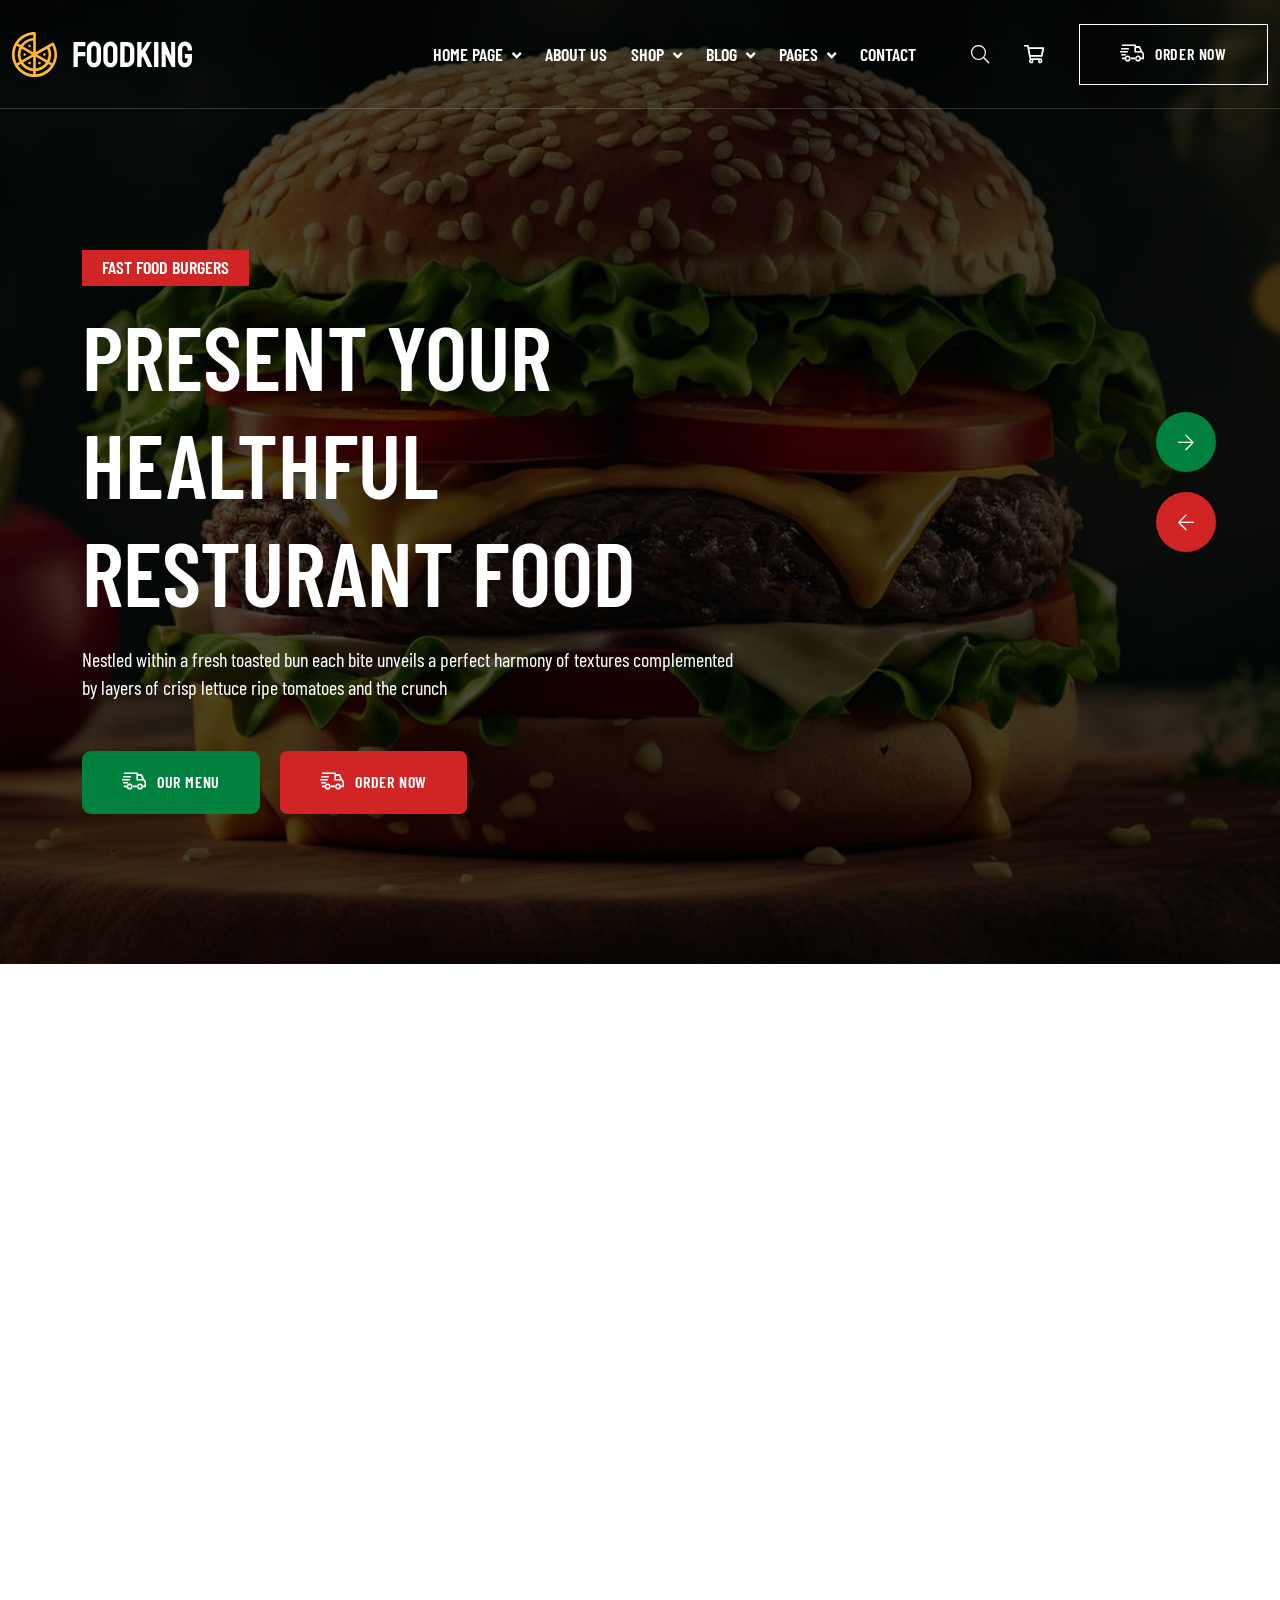
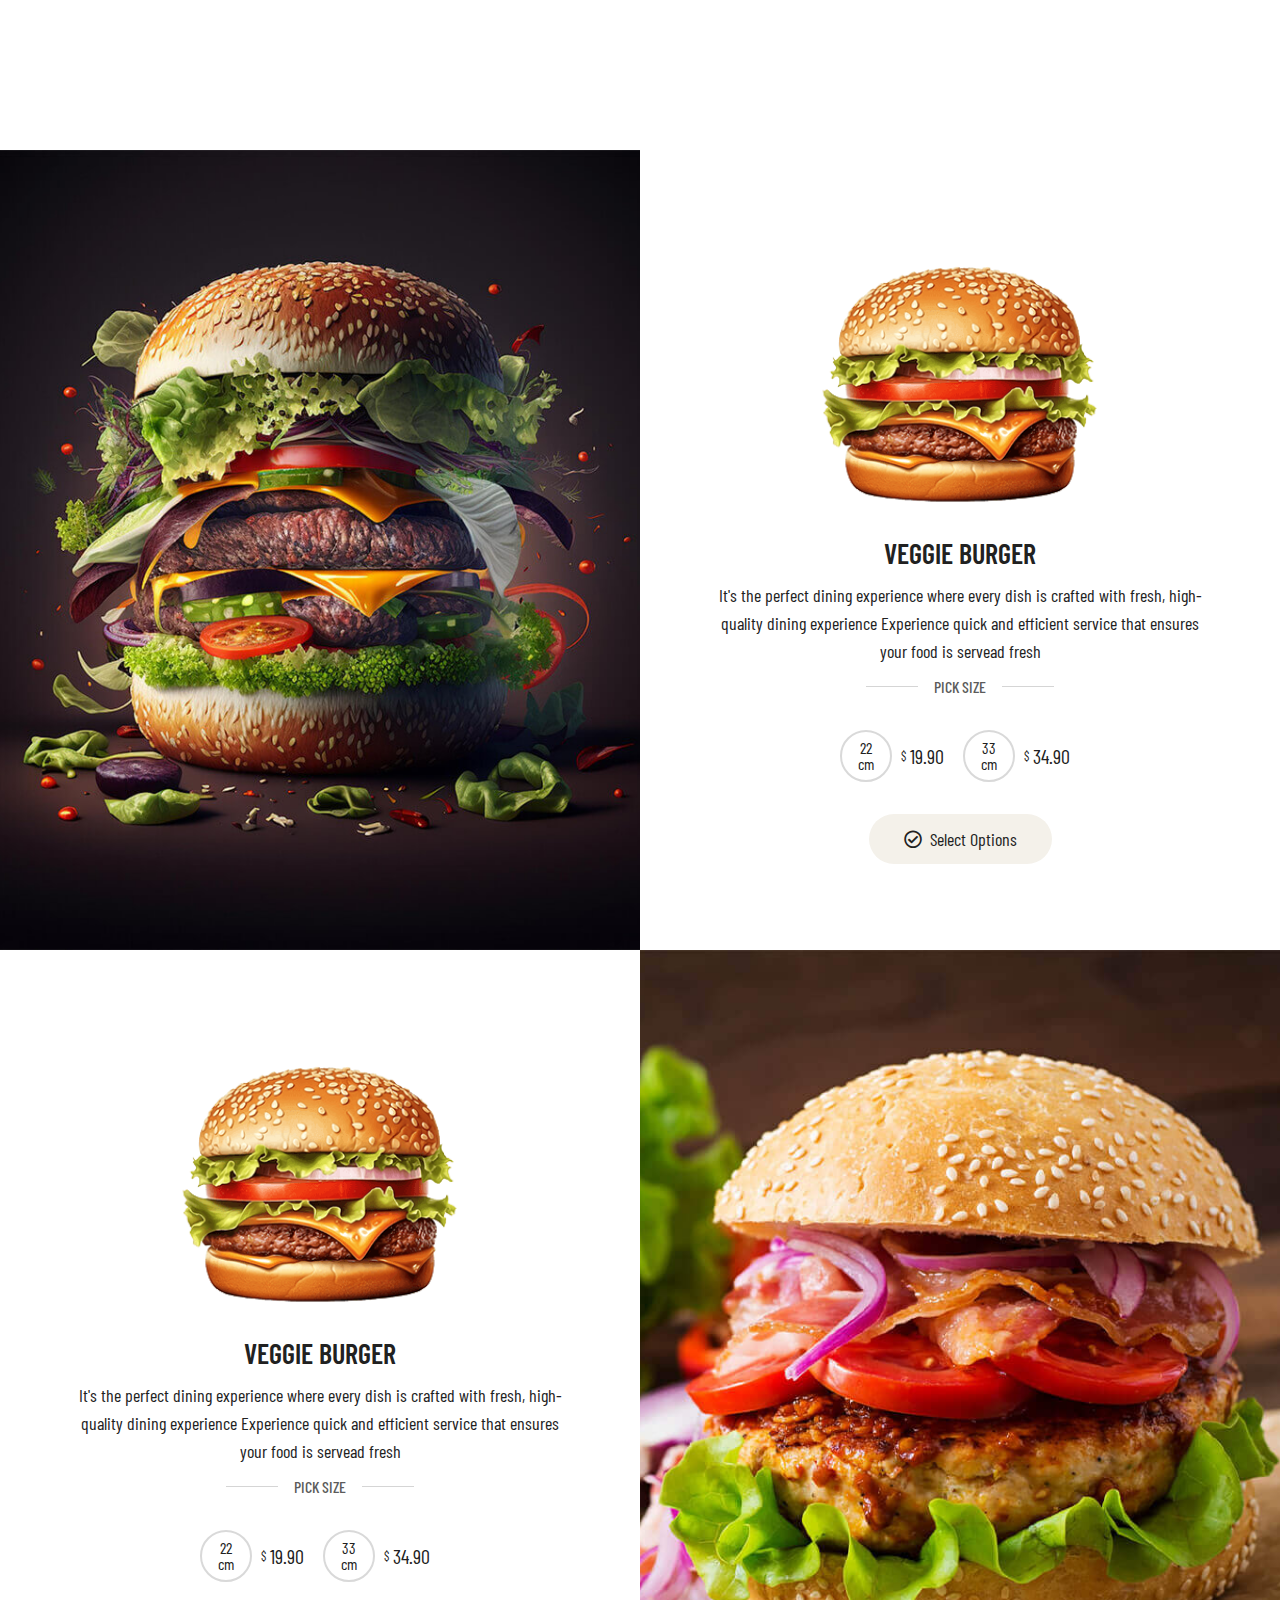
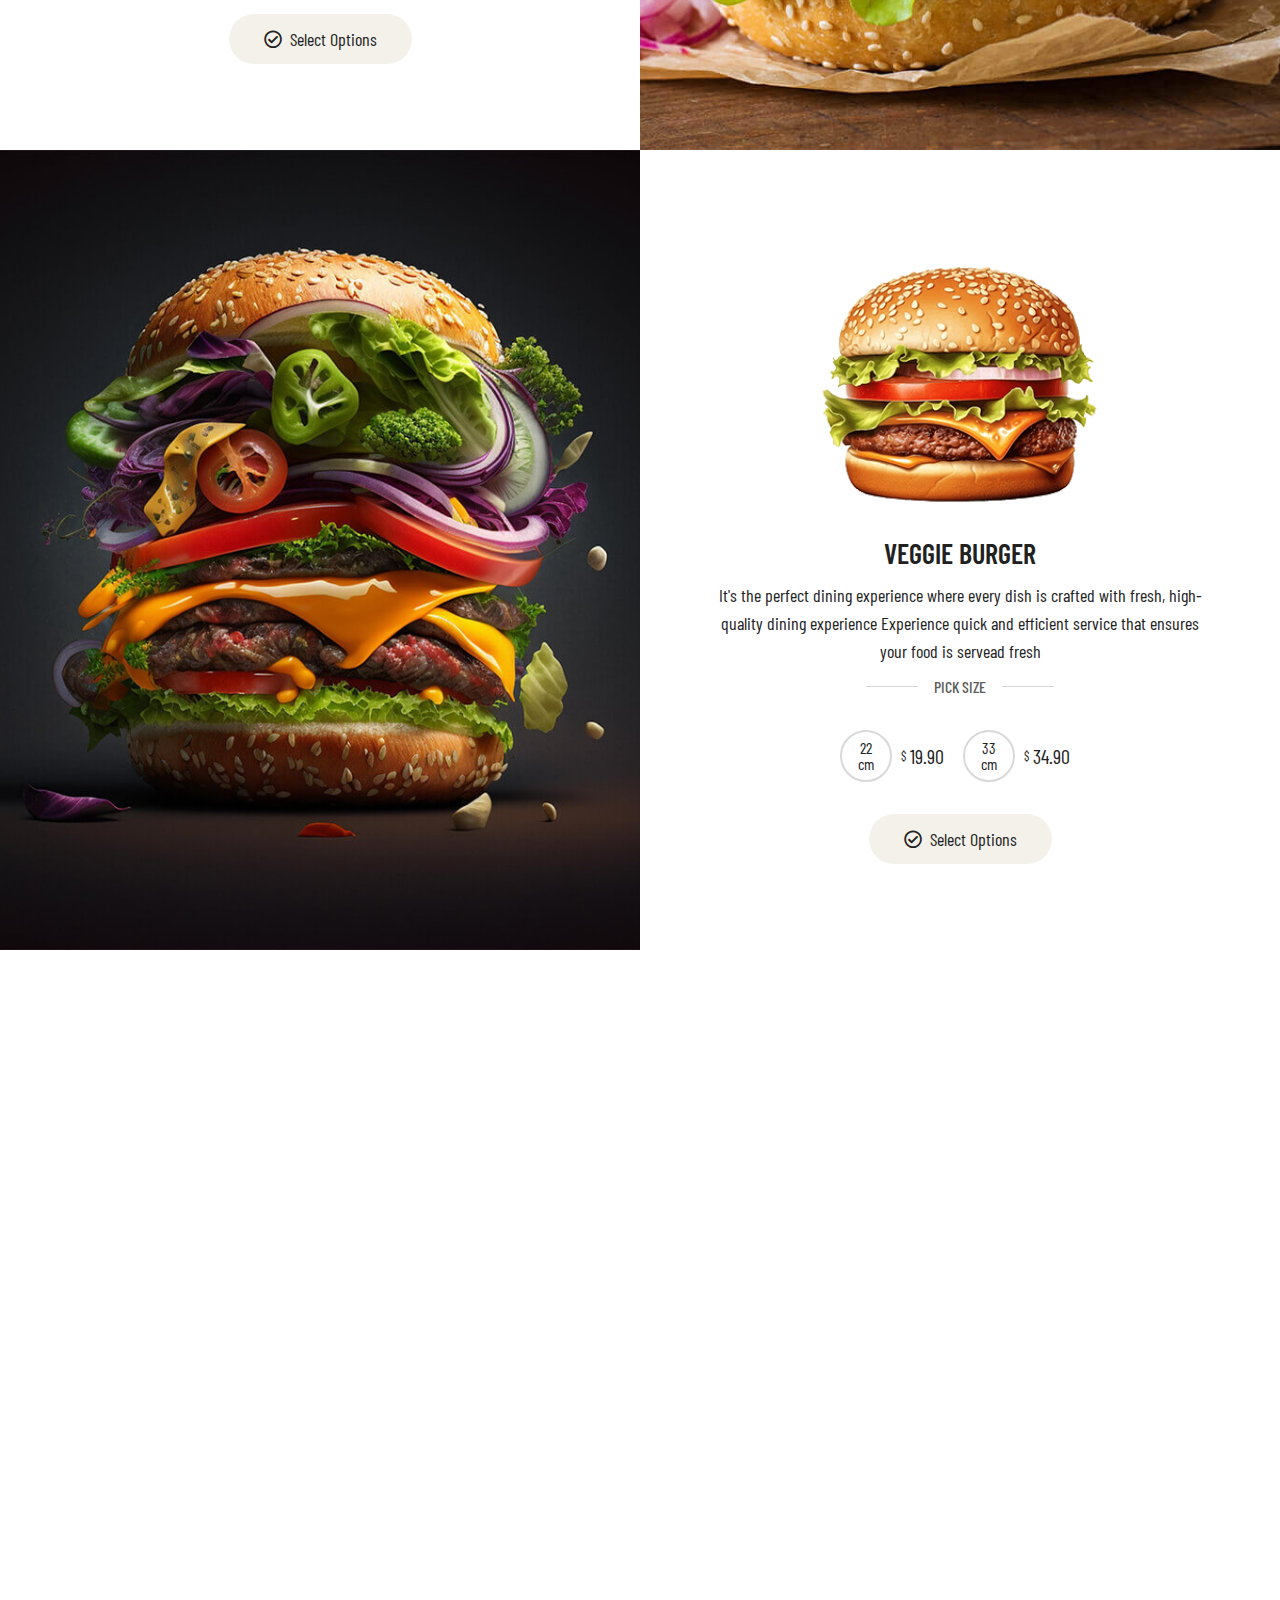
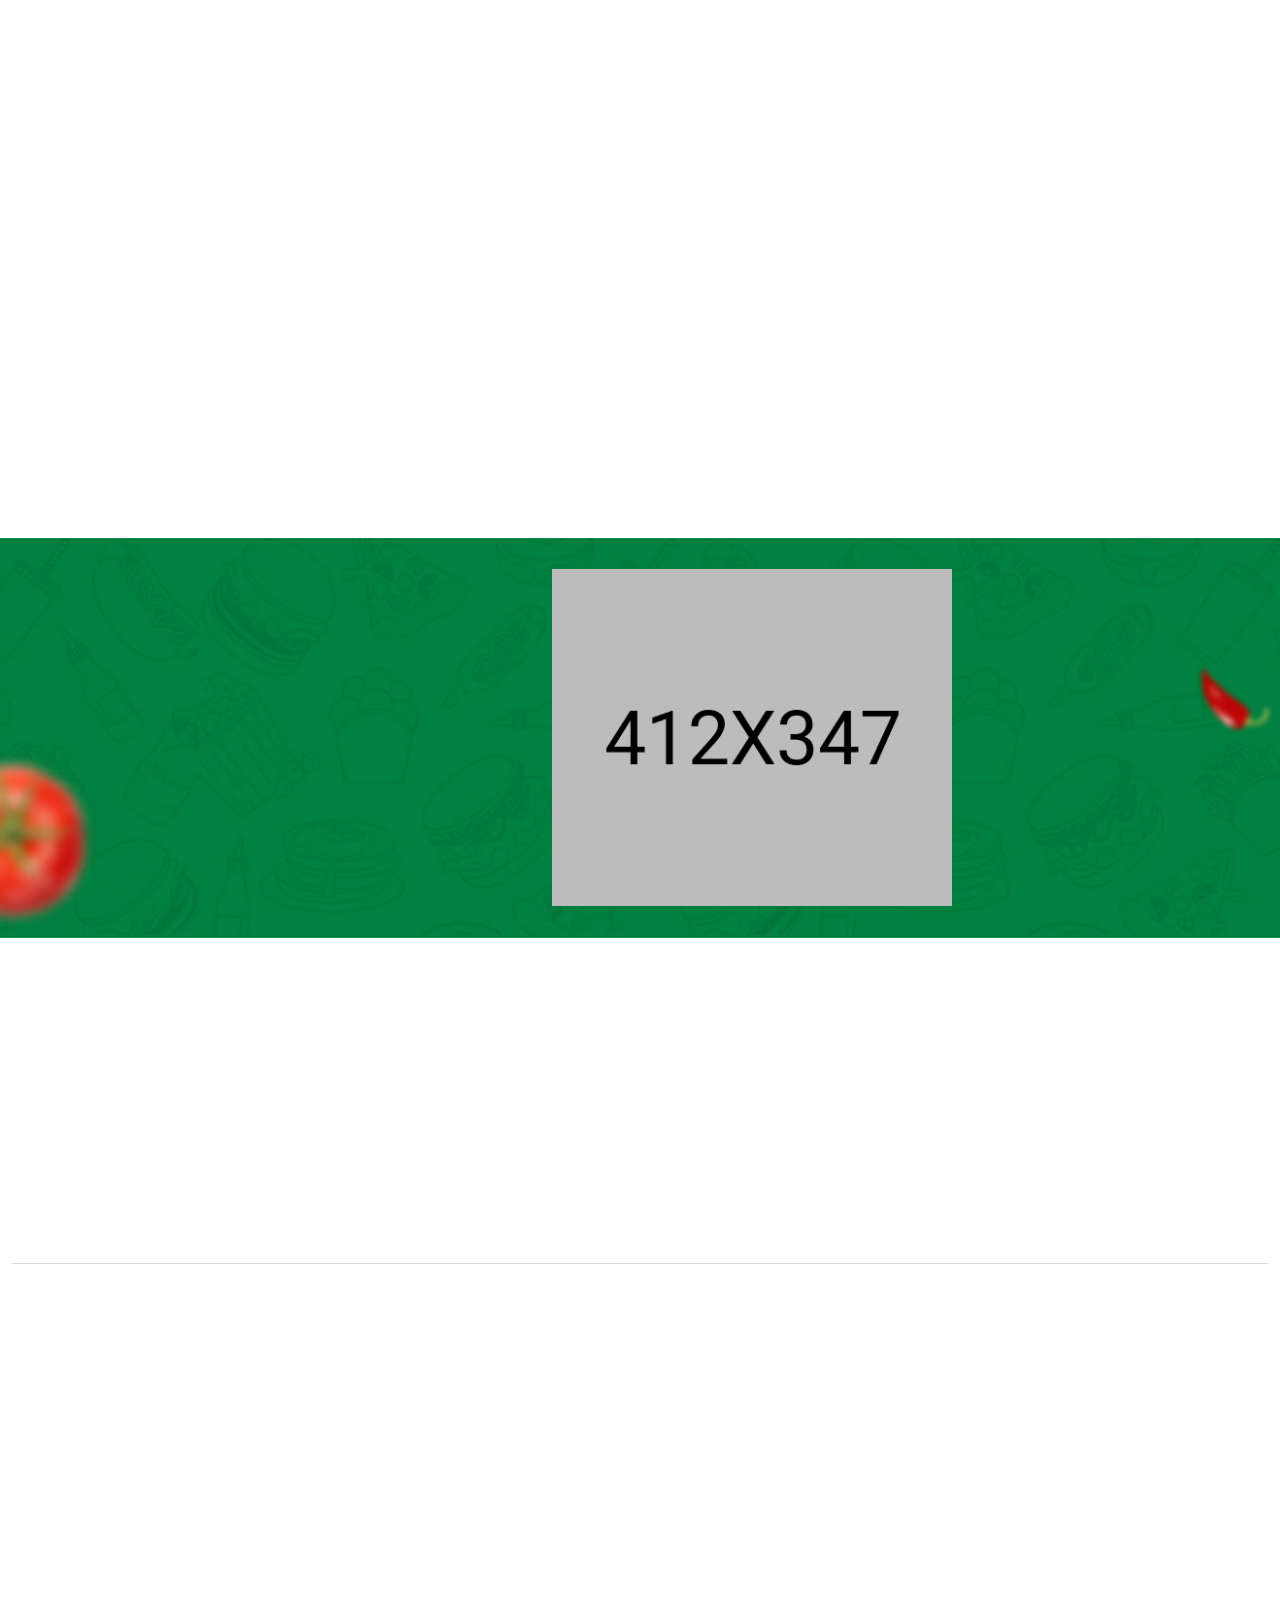
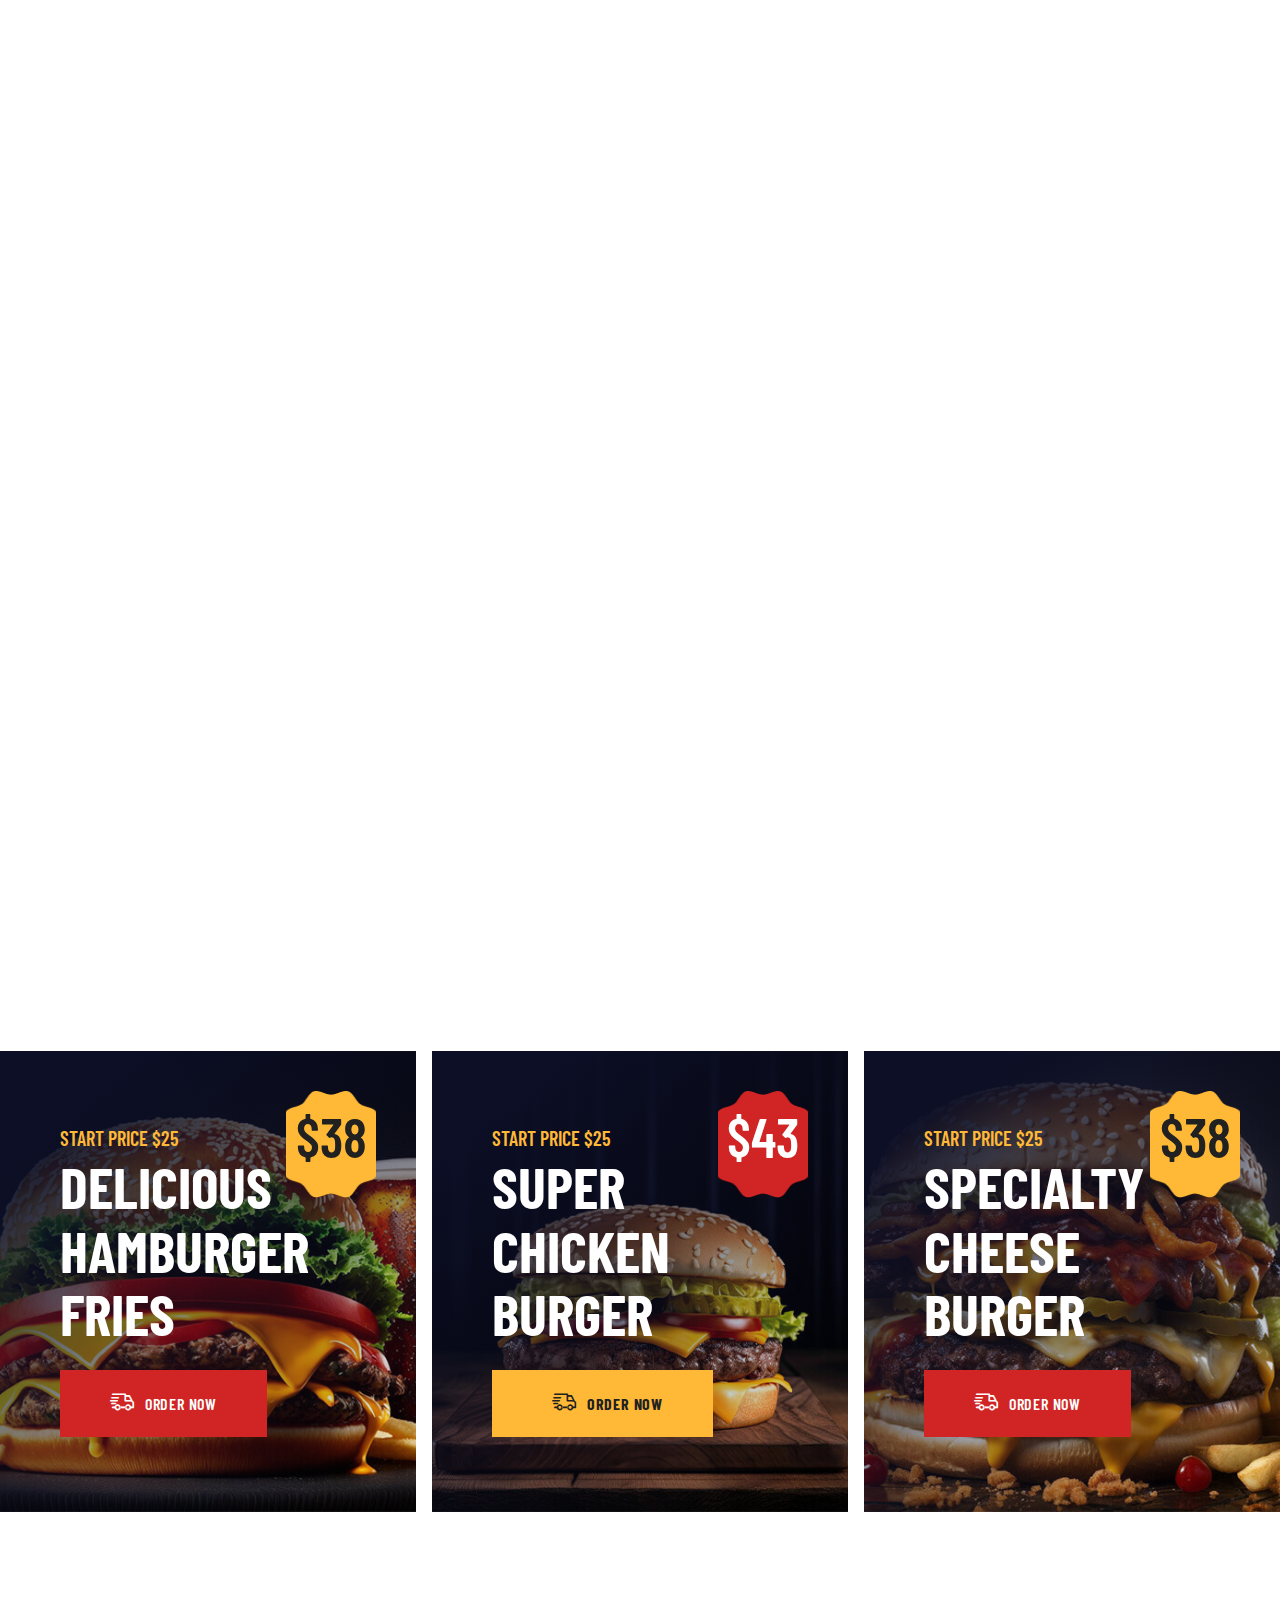
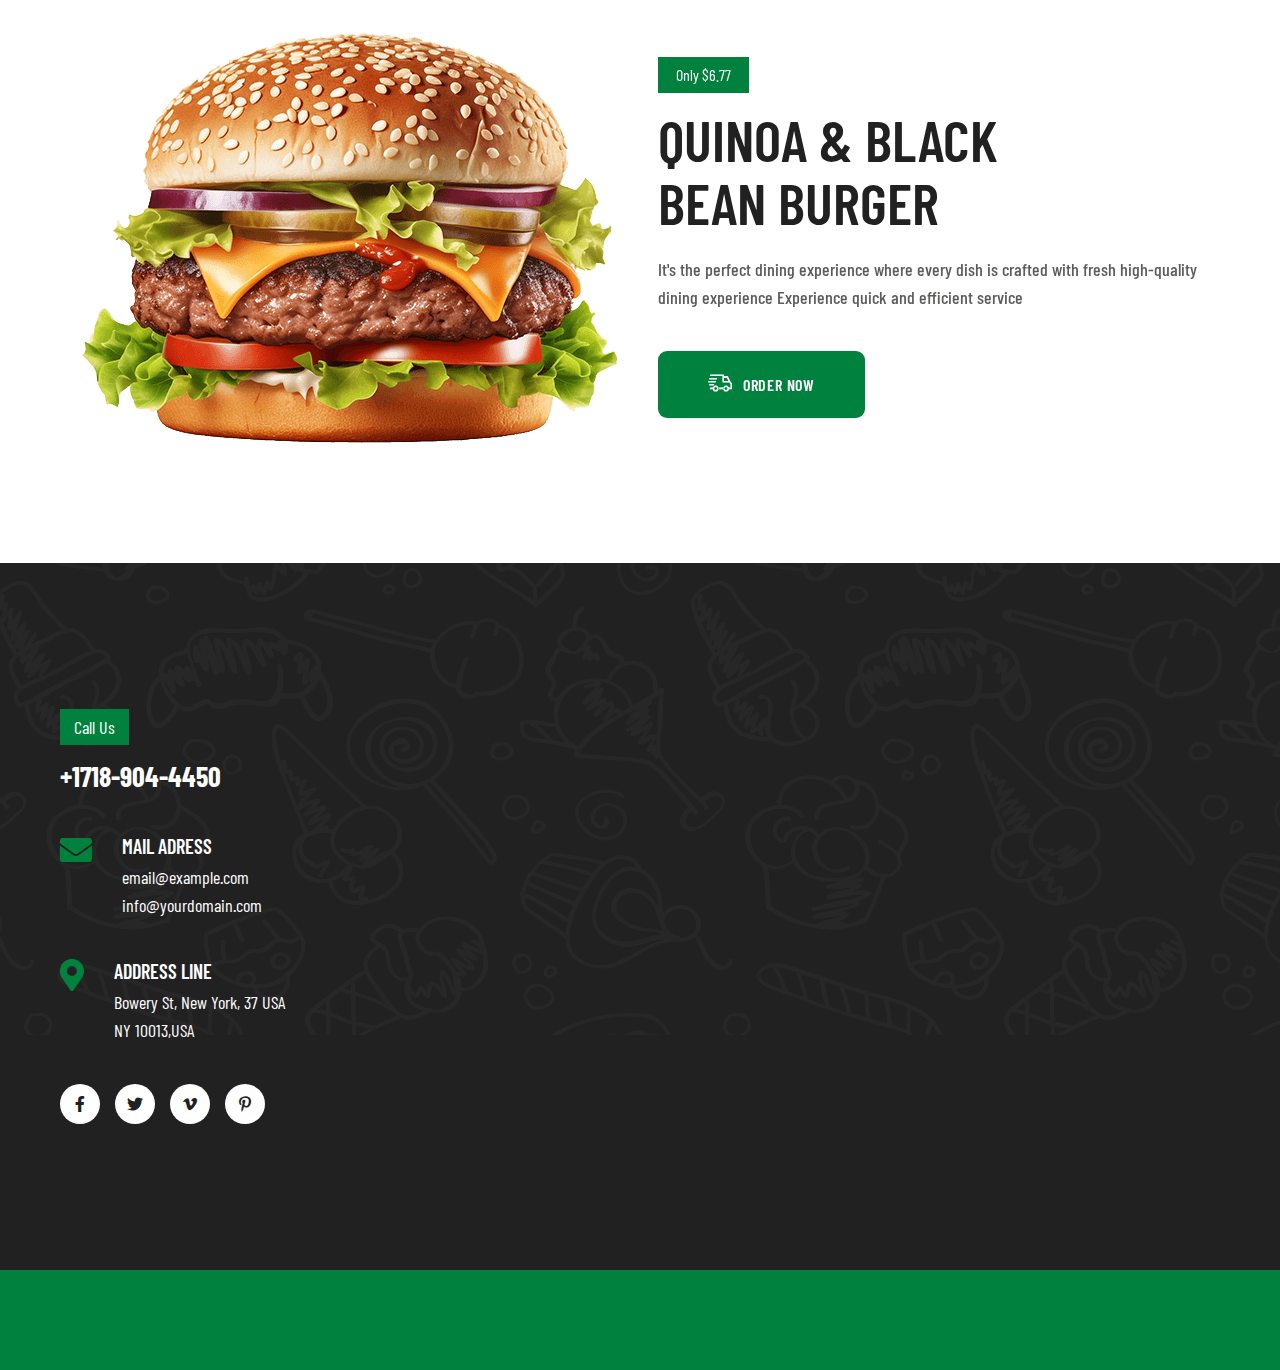
<file: index-5.html>
<!DOCTYPE html>
<html lang="en">
    <!--<< Header Area >>-->
    <head>
        <!-- ========== Meta Tags ========== -->
        <meta charset="UTF-8">
        <meta http-equiv="X-UA-Compatible" content="IE=edge">
        <meta name="viewport" content="width=device-width, initial-scale=1">
        <meta name="author" content="modinatheme">
        <meta name="description" content="Foodking - Fast Food Restaurant Html">
        <!-- ======== Page title ============ -->
        <title>Foodking - Fast Food Restaurant HTML Template</title>
        <!--<< Favcion >>-->
        <link rel="shortcut icon" href="assets/img/logo/favicon.svg">
        <!--<< Bootstrap min.css >>-->
        <link rel="stylesheet" href="assets/css/bootstrap.min.css">
        <!--<< Font Awesome.css >>-->
        <link rel="stylesheet" href="assets/css/font-awesome.css">
        <!--<< Animate.css >>-->
        <link rel="stylesheet" href="assets/css/animate.css">
        <!--<< Magnific Popup.css >>-->
        <link rel="stylesheet" href="assets/css/magnific-popup.css">
        <!--<< MeanMenu.css >>-->
        <link rel="stylesheet" href="assets/css/meanmenu.css">
        <!--<< Swiper Bundle.css >>-->
        <link rel="stylesheet" href="assets/css/swiper-bundle.min.css">
        <!--<< Nice Select.css >>-->
        <link rel="stylesheet" href="assets/css/nice-select.css">
        <!--<< Main.css >>-->
        <link rel="stylesheet" href="assets/css/main.css">
        <!--<< Style.css >>-->
        <link rel="stylesheet" href="style.css">
    </head>
    <body>
        <!-- Proloader Start -->
        <div id="preloader" class="preloader">
            <div class="animation-preloader">
                <div class="spinner">                
                </div>
                <div class="txt-loading">
                    <span data-text-preloader="F" class="letters-loading">
                    F
                    </span>
                    <span data-text-preloader="O" class="letters-loading">
                    O
                    </span>
                    <span data-text-preloader="0" class="letters-loading">
                    O
                    </span>
                    <span data-text-preloader="D" class="letters-loading">
                    D
                    </span>
                    <span data-text-preloader="K" class="letters-loading">
                    K
                    </span>
                    <span data-text-preloader="I" class="letters-loading">
                    I
                    </span>
                    <span data-text-preloader="N" class="letters-loading">
                    N
                    </span>
                    <span data-text-preloader="G" class="letters-loading">
                    G
                    </span>
                </div>
                <p class="text-center">Loading</p>
            </div>
            <div class="loader">
                <div class="row">
                    <div class="col-3 loader-section section-left">
                        <div class="bg"></div>
                    </div>
                    <div class="col-3 loader-section section-left">
                        <div class="bg"></div>
                    </div>
                    <div class="col-3 loader-section section-right">
                        <div class="bg"></div>
                    </div>
                    <div class="col-3 loader-section section-right">
                        <div class="bg"></div>
                    </div>
                </div>
            </div>
        </div>

        <!-- Offcanvas Area Start -->
        <div class="fix-area">
            <div class="offcanvas__info">
                <div class="offcanvas__wrapper">
                    <div class="offcanvas__content">
                        <div class="offcanvas__top mb-5 d-flex justify-content-between align-items-center">
                            <div class="offcanvas__logo">
                                <a href="index.html">
                                <img src="assets/img/logo/logo.svg" alt="logo-img">
                                </a>
                            </div>
                            <div class="offcanvas__close">
                                <button>
                                <i class="fas fa-times"></i>
                                </button>
                            </div>
                        </div>
                        <p class="text d-none d-lg-block">
                            This involves interactions between a business and its customers. It's about meeting customers' needs and resolving their problems. Effective customer service is crucial.
                        </p>
                        <div class="offcanvas-gallery-area d-none d-lg-block">
                            <div class="offcanvas-gallery-items">
                                <a href="assets/img/header/01.jpg" class="offcanvas-image img-popup">
                                <img src="assets/img/header/01.jpg" alt="gallery-img">
                                </a>
                                <a href="assets/img/header/02.jpg" class="offcanvas-image img-popup">
                                <img src="assets/img/header/02.jpg" alt="gallery-img">
                                </a>
                                <a href="assets/img/header/03.jpg" class="offcanvas-image img-popup">
                                <img src="assets/img/header/03.jpg" alt="gallery-img">
                                </a>
                            </div>
                            <div class="offcanvas-gallery-items">
                                <a href="assets/img/header/04.jpg" class="offcanvas-image img-popup">
                                <img src="assets/img/header/04.jpg" alt="gallery-img">
                                </a>
                                <a href="assets/img/header/05.jpg" class="offcanvas-image img-popup">
                                <img src="assets/img/header/05.jpg" alt="gallery-img">
                                </a>
                                <a href="assets/img/header/06.jpg" class="offcanvas-image img-popup">
                                <img src="assets/img/header/06.jpg" alt="gallery-img">
                                </a>
                            </div>
                        </div>
                        <div class="mobile-menu fix mb-3"></div>
                        <div class="offcanvas__contact">
                            <h4>Contact Info</h4>
                            <ul>
                                <li class="d-flex align-items-center">
                                    <div class="offcanvas__contact-icon">
                                        <i class="fal fa-map-marker-alt"></i>
                                    </div>
                                    <div class="offcanvas__contact-text">
                                        <a target="_blank" href="#">Main Street, Melbourne, Australia</a>
                                    </div>
                                </li>
                                <li class="d-flex align-items-center">
                                    <div class="offcanvas__contact-icon mr-15">
                                        <i class="fal fa-envelope"></i>
                                    </div>
                                    <div class="offcanvas__contact-text">
                                        <a href="tel:+013-003-003-9993"><span class="mailto:info@enofik.com">info@foodking.com</span></a>
                                    </div>
                                </li>
                                <li class="d-flex align-items-center">
                                    <div class="offcanvas__contact-icon mr-15">
                                        <i class="fal fa-clock"></i>
                                    </div>
                                    <div class="offcanvas__contact-text">
                                        <a target="_blank" href="#">Mod-friday, 09am -05pm</a>
                                    </div>
                                </li>
                                <li class="d-flex align-items-center">
                                    <div class="offcanvas__contact-icon mr-15">
                                        <i class="far fa-phone"></i>
                                    </div>
                                    <div class="offcanvas__contact-text">
                                        <a href="tel:+11002345909">+11002345909</a>
                                    </div>
                                </li>
                            </ul>
                            <div class="header-button mt-4">
                                <a href="shop-single.html" class="theme-btn">
                                <span class="button-content-wrapper d-flex align-items-center justify-content-center">
                                <span class="button-icon"><i class="flaticon-delivery"></i></span>
                                <span class="button-text">order now</span>
                                </span>
                                </a>
                            </div>
                            <div class="social-icon d-flex align-items-center">
                                <a href="#"><i class="fab fa-facebook-f"></i></a>
                                <a href="#"><i class="fab fa-twitter"></i></a>
                                <a href="#"><i class="fab fa-youtube"></i></a>
                                <a href="#"><i class="fab fa-linkedin-in"></i></a>
                            </div>
                        </div>
                    </div>
                </div>
            </div>
        </div>
        <div class="offcanvas__overlay"></div>

        <!-- Header Area Start -->
        <header>
            <div id="header-sticky" class="header-2">
                <div class="container-fluid">
                    <div class="mega-menu-wrapper">
                        <div class="header-main">
                            <div class="header-left">
                                <div class="logo">
                                    <a href="index.html" class="header-logo">
                                    <img src="assets/img/logo/logo-3.svg" alt="logo-img">
                                    </a>
                                </div>
                                <div class="logo-2">
                                    <a href="index.html" class="header-logo">
                                    <img src="assets/img/logo/logo.svg" alt="logo-img">
                                    </a>
                                </div>
                            </div>
                            <div class="header-right d-flex justify-content-end align-items-center">
                                <div class="mean__menu-wrapper d-none d-lg-block">
                                    <div class="main-menu">
                                        <nav id="mobile-menu">
                                            <ul>
                                                <li class="has-dropdown active">
                                                    <a href="index.html">
                                                    Home Page
                                                    <i class="fas fa-angle-down"></i>
                                                    </a>
                                                    <ul class="submenu has-homemenu">
                                                        <li class="border-none">
                                                            <div class="row g-4">
                                                                <div class="col-lg-4 homemenu">
                                                                    <div class="homemenu-thumb">
                                                                        <img src="assets/img/header/home-1.jpg" alt="img">
                                                                        <div class="demo-button">
                                                                            <a href="index.html" class="theme-btn">View Demo</a>
                                                                        </div>
                                                                    </div>
                                                                    <div class="homemenu-content text-center">
                                                                        <h4 class="homemenu-title">
                                                                            <a href="index.html">Home 01</a>
                                                                        </h4>
                                                                    </div>
                                                                </div>
                                                                <div class="col-lg-4  homemenu">
                                                                    <div class="homemenu-thumb mb-15">
                                                                        <img src="assets/img/header/home-2.jpg" alt="img">
                                                                        <div class="demo-button">
                                                                            <a href="index-2.html" class="theme-btn">View Demo</a>
                                                                        </div>
                                                                    </div>
                                                                    <div class="homemenu-content text-center">
                                                                        <h4 class="homemenu-title">
                                                                            <a href="index-2.html">Home 02</a>
                                                                        </h4>
                                                                    </div>
                                                                </div>
                                                                <div class="col-lg-4 homemenu">
                                                                    <div class="homemenu-thumb mb-15">
                                                                        <img src="assets/img/header/home-3.jpg" alt="img">
                                                                        <div class="demo-button">
                                                                            <a href="index-3.html" class="theme-btn">View Demo</a>
                                                                        </div>
                                                                    </div>
                                                                    <div class="homemenu-content text-center">
                                                                        <h4 class="homemenu-title">
                                                                            <a href="index-3.html">Home 03</a>
                                                                        </h4>
                                                                    </div>
                                                                </div>
                                                                <div class="col-lg-4 homemenu">
                                                                    <div class="homemenu-thumb">
                                                                        <img src="assets/img/header/home-4.jpg" alt="img">
                                                                        <div class="demo-button">
                                                                            <a href="index-4.html" class="theme-btn">View Demo</a>
                                                                        </div>
                                                                    </div>
                                                                    <div class="homemenu-content text-center">
                                                                        <h4 class="homemenu-title">
                                                                            <a href="index-4.html">Home 04</a>
                                                                        </h4>
                                                                    </div>
                                                                </div>
                                                                <div class="col-lg-4  homemenu">
                                                                    <div class="homemenu-thumb mb-15">
                                                                        <img src="assets/img/header/home-5.jpg" alt="img">
                                                                        <div class="demo-button">
                                                                            <a href="index-5.html" class="theme-btn">View Demo</a>
                                                                        </div>
                                                                    </div>
                                                                    <div class="homemenu-content text-center">
                                                                        <h4 class="homemenu-title">
                                                                            <a href="index-5.html">Home 05</a>
                                                                        </h4>
                                                                    </div>
                                                                </div>
                                                                <div class="col-lg-4 homemenu">
                                                                    <div class="homemenu-thumb mb-15">
                                                                        <img src="assets/img/header/home-6.jpg" alt="img">
                                                                        <div class="demo-button">
                                                                            <a href="index-6.html" class="theme-btn">View Demo</a>
                                                                        </div>
                                                                    </div>
                                                                    <div class="homemenu-content text-center">
                                                                        <h4 class="homemenu-title">
                                                                            <a href="index-6.html">Home 06</a>
                                                                        </h4>
                                                                    </div>
                                                                </div>
                                                            </div>
                                                        </li>
                                                    </ul>
                                                </li>
                                                <li>
                                                    <a href="about.html">About Us</a>
                                                </li>
                                                <li class="has-dropdown">
                                                    <a href="shop.html">
                                                    Shop
                                                    <i class="fas fa-angle-down"></i>
                                                    </a>
                                                    <ul class="submenu">
                                                        <li><a href="shop.html">Shop Grid</a></li>
                                                        <li><a href="shop-list.html">Shop List</a></li>
                                                        <li><a href="shop-left-sidebar.html">Shop Left SideBar</a></li>
                                                        <li><a href="shop-right-sidebar.html">Shop Right SideBar</a></li>
                                                        <li><a href="shop-single.html">Shop Single</a></li>
                                                        <li><a href="shop-single-2.html">Shop Single 2</a></li>
                                                        <li><a href="shop-cart.html">Shop Cart</a></li>
                                                        <li><a href="checkout.html">checkout</a></li>
                                                    </ul>
                                                </li>
                                                <li>
                                                    <a href="news.html">
                                                    Blog
                                                    <i class="fas fa-angle-down"></i>
                                                    </a>
                                                    <ul class="submenu">
                                                        <li><a href="news.html">Blog</a></li>
                                                        <li><a href="news-details.html">Blog Details</a></li>
                                                    </ul>
                                                </li>
                                                <li class="has-dropdown">
                                                    <a href="news.html">
                                                    Pages
                                                    <i class="fas fa-angle-down"></i>
                                                    </a>
                                                    <ul class="submenu">
                                                        <li class="has-dropdown">
                                                            <a href="team.html">
                                                            Chef Page
                                                            <i class="fas fa-angle-down"></i>
                                                            </a>
                                                            <ul class="submenu">
                                                                <li><a href="team.html">Chef</a></li>
                                                                <li><a href="team-details.html">Chef Details</a></li>
                                                            </ul>
                                                        </li>
                                                        <li class="has-dropdown">
                                                            <a href="food-menu.html">
                                                            Food Menu
                                                            <i class="fas fa-angle-down"></i>
                                                            </a>
                                                            <ul class="submenu">
                                                                <li><a href="food-menu.html"> Food Menu 01</a></li>
                                                                <li><a href="food-menu-2.html"> Food Menu 02</a></li>
                                                            </ul>
                                                        </li>
                                                        <li><a href="gallery.html">Gallery</a></li>
                                                        <li><a href="testimonial.html">testimonial</a></li>
                                                        <li><a href="reservation.html">Reservation</a></li>
                                                        <li><a href="faq.html">Faq's</a></li>
                                                        <li><a href="404.html">404 Page</a></li>
                                                    </ul>
                                                </li>
                                                <li>
                                                    <a href="contact.html">Contact</a>
                                                </li>
                                            </ul>
                                        </nav>
                                        <!-- for wp -->
                                    </div>
                                </div>
                                <a href="#0" class="search-trigger search-icon"><i class="fal fa-search"></i></a>
                                <div class="menu-cart">
                                    <div class="cart-box">
                                        <ul>
                                            <li>
                                                <img src="assets/img/shop-food/s2.png" alt="image">
                                                <div class="cart-product">
                                                    <a href="#0">grilled chiken</a>
                                                    <span>168$</span>
                                                </div>
                                            </li>
                                        </ul>
                                        <ul>
                                            <li class="border-none">
                                                <img src="assets/img/shop-food/s3.png" alt="image">
                                                <div class="cart-product">
                                                    <a href="#0">grilled chiken</a>
                                                    <span>168$</span>
                                                </div>
                                            </li>
                                        </ul>
                                        <div class="shopping-items d-flex align-items-center justify-content-between">
                                            <span>Shopping : $20.00</span>
                                            <span>Total : $168.00</span>
                                        </div>
                                        <div class="cart-button d-flex justify-content-between mb-4">
                                            <a href="shop-cart.html" class="theme-btn">
                                            View Cart
                                            </a>
                                            <a href="checkout.html" class="theme-btn bg-red-2">
                                            Checkout
                                            </a>
                                        </div>
                                    </div>
                                    <a href="shop-cart.html" class="cart-icon">
                                    <i class="far fa-shopping-cart"></i>
                                    </a>
                                </div>
                                <div class="header-button">
                                    <a href="shop-single.html" class="theme-btn bg-transparent">
                                    <span class="button-content-wrapper d-flex align-items-center">
                                    <span class="button-icon"><i class="flaticon-delivery"></i></span>
                                    <span class="button-text">order now</span>
                                    </span>
                                    </a>
                                </div>
                                <div class="header__hamburger d-lg-none my-auto">
                                    <div class="sidebar__toggle">
                                        <img src="assets/img/logo/bar.svg" alt="bar-icon" class="bar-1">
                                        <img src="assets/img/logo/bar-2.svg" alt="bar-icon" class="bar-2">
                                    </div>
                                </div>
                            </div>
                        </div>
                    </div>
                </div>
            </div>
        </header>

        <!-- Search Area Start -->
        <div class="search-wrap">
            <div class="search-inner">
                <i class="fas fa-times search-close" id="search-close"></i>
                <div class="search-cell">
                    <form method="get">
                        <div class="search-field-holder">
                            <input type="search" class="main-search-input" placeholder="Search...">
                        </div>
                    </form>
                </div>
            </div>
        </div>

        <!-- Hero Section Start -->
        <section class="hero-section-5 hero-5">
            <div class="arry-button">
                <button class="array-prev"><i class="fal fa-arrow-right"></i></button>
                <button class="array-next"><i class="fal fa-arrow-left"></i></button>
            </div>
            <div class="swiper hero-slider-5">
                <div class="swiper-wrapper">
                    <div class="swiper-slide">
                        <div class="hero-image bg-cover" style="background-image: url('assets/img/home-5/hero/01.jpg');"></div>
                        <div class="container">
                            <div class="row">
                                <div class="col-xl-8">
                                <div class="hero-content">
                                    <h5 data-animation="fadeInUp" data-delay="1.3s">FAST FOOD BURGERS</h5>
                                        <h1 class="text-white" data-animation="fadeInUp" data-delay="1.5s">
                                            Present Your <span>Healthful</span> <br> <span class="color-2">Resturant</span> Food
                                        </h1>
                                        <p data-animation="fadeInUp" data-delay="1.7s">
                                            Nestled within a fresh toasted bun each bite unveils
                                            a perfect harmony of textures complemented <br> by layers
                                            of crisp lettuce ripe tomatoes and the crunch
                                        </p>
                                        <div class="hero-button">
                                            <a href="food-menu.html" class="theme-btn fadeInUp animated" data-animation="fadeInUp" data-delay="1.9s">
                                                <span class="button-content-wrapper d-flex align-items-center">
                                                <span class="button-icon"><i class="flaticon-delivery"></i></span>
                                                <span class="button-text">Our Menu</span>
                                                </span>
                                            </a>
                                            <a href="shop-single.html" class="theme-btn bg-red-2 fadeInUp animated" data-animation="fadeInUp" data-delay="1.9s">
                                                <span class="button-content-wrapper d-flex align-items-center">
                                                <span class="button-icon"><i class="flaticon-delivery"></i></span>
                                                <span class="button-text">order now</span>
                                                </span>
                                            </a>
                                        </div>
                                </div>
                                </div>
                            </div>
                        </div>
                    </div>
                    <div class="swiper-slide">
                        <div class="hero-image bg-cover" style="background-image: url('assets/img/home-5/hero/02.jpg');"></div>
                        <div class="container">
                            <div class="row">
                                <div class="col-xl-8">
                                <div class="hero-content">
                                    <h5 data-animation="fadeInUp" data-delay="1.3s">FAST FOOD BURGERS</h5>
                                        <h1 class="text-white" data-animation="fadeInUp" data-delay="1.5s">
                                            Present Your <span>Healthful</span> <br> <span class="color-2">Resturant</span> Food
                                        </h1>
                                        <p data-animation="fadeInUp" data-delay="1.7s">
                                            Nestled within a fresh toasted bun each bite unveils
                                            a perfect harmony of textures complemented <br> by layers
                                            of crisp lettuce ripe tomatoes and the crunch
                                        </p>
                                        <div class="hero-button">
                                            <a href="food-menu.html" class="theme-btn fadeInUp animated" data-animation="fadeInUp" data-delay="1.9s">
                                                <span class="button-content-wrapper d-flex align-items-center">
                                                <span class="button-icon"><i class="flaticon-delivery"></i></span>
                                                <span class="button-text">Our Menu</span>
                                                </span>
                                            </a>
                                            <a href="shop-single.html" class="theme-btn bg-red-2 fadeInUp animated" data-animation="fadeInUp" data-delay="1.9s">
                                                <span class="button-content-wrapper d-flex align-items-center">
                                                <span class="button-icon"><i class="flaticon-delivery"></i></span>
                                                <span class="button-text">order now</span>
                                                </span>
                                            </a>
                                        </div>
                                </div>
                                </div>
                            </div>
                        </div>
                    </div>
                    <div class="swiper-slide">
                        <div class="hero-image bg-cover" style="background-image: url('assets/img/home-5/hero/03.jpg');"></div>
                        <div class="container">
                            <div class="row">
                                <div class="col-xl-8">
                                <div class="hero-content">
                                    <h5 data-animation="fadeInUp" data-delay="1.3s">FAST FOOD BURGERS</h5>
                                        <h1 class="text-white" data-animation="fadeInUp" data-delay="1.5s">
                                            Present Your <span>Healthful</span> <br> <span class="color-2">Resturant</span> Food
                                        </h1>
                                        <p data-animation="fadeInUp" data-delay="1.7s">
                                            Nestled within a fresh toasted bun each bite unveils
                                            a perfect harmony of textures complemented <br> by layers
                                            of crisp lettuce ripe tomatoes and the crunch
                                        </p>
                                        <div class="hero-button">
                                            <a href="food-menu.html" class="theme-btn fadeInUp animated" data-animation="fadeInUp" data-delay="1.9s">
                                                <span class="button-content-wrapper d-flex align-items-center">
                                                <span class="button-icon"><i class="flaticon-delivery"></i></span>
                                                <span class="button-text">Our Menu</span>
                                                </span>
                                            </a>
                                            <a href="shop-single.html" class="theme-btn bg-red-2 fadeInUp animated" data-animation="fadeInUp" data-delay="1.9s">
                                                <span class="button-content-wrapper d-flex align-items-center">
                                                <span class="button-icon"><i class="flaticon-delivery"></i></span>
                                                <span class="button-text">order now</span>
                                                </span>
                                            </a>
                                        </div>
                                </div>
                                </div>
                            </div>
                        </div>
                    </div>
                </div>
            </div>
        </section>

        <!-- About Section Start -->
        <section class="about-section-5 fix section-padding">
            <div class="container">
                <div class="about-wrapper">
                    <div class="row align-items-center">
                        <div class="col-xl-6 col-lg-6 wow fadeInUp" data-wow-delay=".3s">
                            <div class="about-image">
                                <img src="assets/img/about/burger.png" alt="about-img">
                                <div class="burger-text">
                                    <img src="assets/img/about/burger-text.png" alt="shape-img">
                                </div>
                                <div class="price">
                                    <h2>$<span class="count">4,99</span></h2>
                                </div>
                                <div class="since-text bg-cover" style="background-image: url('assets/img/shape/food-shape.png');">
                                    <h3>since /1985</h3>
                                </div>
                            </div>
                        </div>
                        <div class="col-xl-6 col-lg-6 mt-5 mt-lg-0">
                            <div class="about-content">
                                <div class="section-title">
                                    <span class="wow fadeInUp">about our food</span>
                                    <h2 class="wow fadeInUp" data-wow-delay=".3s">
                                        Where Quality Meet
                                        Excellent <span>Service.</span>
                                    </h2>
                                </div>
                                <p class="wow fadeInUp" data-wow-delay=".5s">
                                    It's the perfect dining experience where every dish is crafted with fresh, high-quality
                                    Experience quick and efficient service that ensures your food is servead fresh It's the
                                    dining experience where every dish is crafted with fresh, high-quality ingredients
                                </p>
                                <div class="icon-area">
                                    <div class="icon-items d-flex wow fadeInUp" data-wow-delay=".3s">
                                        <div class="icon">
                                            <i class="flaticon-quality"></i>
                                        </div>
                                        <div class="content">
                                            <h4>super quality food</h4>
                                            <p>
                                                A team of dreamers and doers build
                                                unique interactive music and art
                                            </p>
                                        </div>
                                    </div>
                                    <div class="icon-items d-flex wow fadeInUp" data-wow-delay=".5s">
                                        <div class="icon">
                                            <i class="flaticon-reputation"></i>
                                        </div>
                                        <div class="content">
                                            <h4>well reputation</h4>
                                            <p>
                                                A team of dreamers and doers build
                                                unique interactive music and art
                                            </p>
                                        </div>
                                    </div>
                                </div>
                                <div class="info-area d-flex align-items-center">
                                    <a href="about.html" class="theme-btn wow style-line-height fadeInUp" data-wow-delay=".3s">more about us</a>
                                    <div class="info-content wow fadeInUp" data-wow-delay=".5s">
                                        <span>BRENDON GARREY</span>
                                        <h6>Customer’s experience is our highest priority.</h6>
                                    </div>
                                </div>
                            </div>
                        </div>
                    </div>
                </div>
            </div>
        </section>

        <!-- Food Product Section Start -->
        <section class="food-product-section fix">
            <div class="food-product-wrapper">
                <div class="row g-0 align-items-center">
                    <div class="col-lg-6">
                        <div class="food-product-image bg-cover" style="background-image: url('assets/img/home-5/product/01.jpg');"></div>
                    </div>
                    <div class="col-lg-6">
                        <div class="product-outer-items">
                            <div class="product-image">
                                <a href="shop-single-2.html">
                                    <img src="assets/img/home-5/product/burger-1.png" alt="img">
                                </a>
                            </div>
                            <div class="product-content">
                                <a href="shop-single-2.html">
                                    <h4>Veggie burger</h4>
                                    <p>
                                        It's the perfect dining experience where every dish is crafted with fresh, high-quality dining experience 
                                        Experience quick and efficient service that ensures your food is servead fresh
                                    </p>
                                    <div class="input-size-area">
                                        <h6><span>Pick Size</span></h6>
                                        <div class="input-size-items">
                                            <ul>
                                                <li>
                                                    <span class="input-size">22  cm</span>
                                                </li>
                                                <li>
                                                    <span class="price">$</span> 19.90
                                                </li>
                                            </ul>
                                            <ul>
                                                <li>
                                                    <span class="input-size">33 cm</span>
                                                </li>
                                                <li>
                                                    <span class="price">$</span> 34.90
                                                </li>
                                            </ul>
                                        </div>
                                    </div>
                                </a>
                                <a href="shop-single-2.html" class="product-btn"><i class="far fa-check-circle"></i> Select Options</a>
                            </div>
                        </div>
                    </div>
                    <div class="col-lg-6">
                        <div class="product-outer-items">
                            <div class="product-image">
                                <a href="shop-single-2.html">
                                    <img src="assets/img/home-5/product/burger-1.png" alt="img">
                                </a>
                            </div>
                            <div class="product-content">
                                <a href="shop-single-2.html">
                                    <h4>Veggie burger</h4>
                                    <p>
                                        It's the perfect dining experience where every dish is crafted with fresh, high-quality dining experience 
                                        Experience quick and efficient service that ensures your food is servead fresh
                                    </p>
                                    <div class="input-size-area">
                                        <h6><span>Pick Size</span></h6>
                                        <div class="input-size-items">
                                            <ul>
                                                <li>
                                                    <span class="input-size">22  cm</span>
                                                </li>
                                                <li>
                                                    <span class="price">$</span> 19.90
                                                </li>
                                            </ul>
                                            <ul>
                                                <li>
                                                    <span class="input-size">33 cm</span>
                                                </li>
                                                <li>
                                                    <span class="price">$</span> 34.90
                                                </li>
                                            </ul>
                                        </div>
                                    </div>
                                </a>
                                <a href="shop-single-2.html" class="product-btn"><i class="far fa-check-circle"></i> Select Options</a>
                            </div>
                        </div>
                    </div>
                    <div class="col-lg-6">
                        <div class="food-product-image bg-cover" style="background-image: url('assets/img/home-5/product/02.jpg');"></div>
                    </div>
                    <div class="col-lg-6">
                        <div class="food-product-image bg-cover" style="background-image: url('assets/img/home-5/product/03.jpg');"></div>
                    </div>
                    <div class="col-lg-6">
                        <div class="product-outer-items">
                            <div class="product-image">
                                <a href="shop-single-2.html">
                                    <img src="assets/img/home-5/product/burger-1.png" alt="img">
                                </a>
                            </div>
                            <div class="product-content">
                                <a href="shop-single-2.html">
                                    <h4>Veggie burger</h4>
                                    <p>
                                        It's the perfect dining experience where every dish is crafted with fresh, high-quality dining experience 
                                        Experience quick and efficient service that ensures your food is servead fresh
                                    </p>
                                    <div class="input-size-area">
                                        <h6><span>Pick Size</span></h6>
                                        <div class="input-size-items">
                                            <ul>
                                                <li>
                                                    <span class="input-size">22  cm</span>
                                                </li>
                                                <li>
                                                    <span class="price">$</span> 19.90
                                                </li>
                                            </ul>
                                            <ul>
                                                <li>
                                                    <span class="input-size">33 cm</span>
                                                </li>
                                                <li>
                                                    <span class="price">$</span> 34.90
                                                </li>
                                            </ul>
                                        </div>
                                    </div>
                                </a>
                                <a href="shop-single-2.html" class="product-btn"><i class="far fa-check-circle"></i> Select Options</a>
                            </div>
                        </div>
                    </div>
                </div>
            </div>
        </section>

        <!-- Catagory Pizza Product Section Start -->
        <section class="catagory-pizza-product-section fix section-padding">
            <div class="container">
                <div class="section-title text-center">
                    <span class="wow fadeInUp">TASTY & CRUNCHY</span>
                    <h2 class="wow fadeInUp" data-wow-delay=".3s">
                        Choose & Order Now
                    </h2>
                </div>
                <div class="row">
                    <div class="col-xl-4 col-lg-4 col-md-6 wow fadeInUp" data-wow-delay=".3s">
                        <div class="catagory-product-card-3 style-burger">
                            <div class="catagory-image">
                                <img src="assets/img/home-5/product/burger-2.png" alt="img">
                                <ul class="product-icon d-flex justify-content-center align-items-center">
                                    <li>
                                        <a href="shop-cart.html"><i class="far fa-heart"></i></a>
                                    </li>
                                    <li>
                                        <a href="shop-cart.html">
                                            <i class="far fa-shopping-cart"></i>
                                        </a>
                                    </li>
                                    <li>
                                        <a href="shop-single.html"><i class="far fa-expand"></i></a>
                                    </li>
                                </ul>
                            </div>
                            <div class="catagory-content">
                                <h4><a href="shop-single.html">Shrimp Burger</a></h4>
                                <p>
                                    It's the perfect dining experience where 
                                    Experience quick and efficient ensures your food is servead fresh.
                                </p>
                            </div>
                        </div>
                    </div>
                    <div class="col-xl-4 col-lg-4 col-md-6 wow fadeInUp" data-wow-delay=".5s">
                        <div class="catagory-product-card-3 style-burger">
                            <div class="catagory-image">
                                <img src="assets/img/home-5/product/burger-3.png" alt="img">
                                <ul class="product-icon d-flex justify-content-center align-items-center">
                                    <li>
                                        <a href="shop-cart.html"><i class="far fa-heart"></i></a>
                                    </li>
                                    <li>
                                        <a href="shop-cart.html">
                                            <i class="far fa-shopping-cart"></i>
                                        </a>
                                    </li>
                                    <li>
                                        <a href="shop-single.html"><i class="far fa-expand"></i></a>
                                    </li>
                                </ul>
                            </div>
                            <div class="catagory-content">
                                <h4><a href="shop-single.html">Shrimp Burger</a></h4>
                                <p>
                                    It's the perfect dining experience where 
                                    Experience quick and efficient ensures your food is servead fresh.
                                </p>
                            </div>
                        </div>
                    </div>
                    <div class="col-xl-4 col-lg-4 col-md-6 wow fadeInUp" data-wow-delay=".7s">
                        <div class="catagory-product-card-3 style-burger">
                            <div class="catagory-image">
                                <img src="assets/img/home-5/product/burger-2.png" alt="img">
                                <ul class="product-icon d-flex justify-content-center align-items-center">
                                    <li>
                                        <a href="shop-cart.html"><i class="far fa-heart"></i></a>
                                    </li>
                                    <li>
                                        <a href="shop-cart.html">
                                            <i class="far fa-shopping-cart"></i>
                                        </a>
                                    </li>
                                    <li>
                                        <a href="shop-single.html"><i class="far fa-expand"></i></a>
                                    </li>
                                </ul>
                            </div>
                            <div class="catagory-content">
                                <h4><a href="shop-single.html">Shrimp Burger</a></h4>
                                <p>
                                    It's the perfect dining experience where 
                                    Experience quick and efficient ensures your food is servead fresh.
                                </p>
                            </div>
                        </div>
                    </div>
                    <div class="col-xl-4 col-lg-4 col-md-6 wow fadeInUp" data-wow-delay=".3s">
                        <div class="catagory-product-card-3 style-burger">
                            <div class="catagory-image">
                                <img src="assets/img/home-5/product/burger-2.png" alt="img">
                                <ul class="product-icon d-flex justify-content-center align-items-center">
                                    <li>
                                        <a href="shop-cart.html"><i class="far fa-heart"></i></a>
                                    </li>
                                    <li>
                                        <a href="shop-cart.html">
                                            <i class="far fa-shopping-cart"></i>
                                        </a>
                                    </li>
                                    <li>
                                        <a href="shop-single.html"><i class="far fa-expand"></i></a>
                                    </li>
                                </ul>
                            </div>
                            <div class="catagory-content">
                                <h4><a href="shop-single.html">Shrimp Burger</a></h4>
                                <p>
                                    It's the perfect dining experience where 
                                    Experience quick and efficient ensures your food is servead fresh.
                                </p>
                            </div>
                        </div>
                    </div>
                    <div class="col-xl-4 col-lg-4 col-md-6 wow fadeInUp" data-wow-delay=".5s">
                        <div class="catagory-product-card-3 style-burger">
                            <div class="catagory-image">
                                <img src="assets/img/home-5/product/burger-3.png" alt="img">
                                <ul class="product-icon d-flex justify-content-center align-items-center">
                                    <li>
                                        <a href="shop-cart.html"><i class="far fa-heart"></i></a>
                                    </li>
                                    <li>
                                        <a href="shop-cart.html">
                                            <i class="far fa-shopping-cart"></i>
                                        </a>
                                    </li>
                                    <li>
                                        <a href="shop-single.html"><i class="far fa-expand"></i></a>
                                    </li>
                                </ul>
                            </div>
                            <div class="catagory-content">
                                <h4><a href="shop-single.html">Shrimp Burger</a></h4>
                                <p>
                                    It's the perfect dining experience where 
                                    Experience quick and efficient ensures your food is servead fresh.
                                </p>
                            </div>
                        </div>
                    </div>
                    <div class="col-xl-4 col-lg-4 col-md-6 wow fadeInUp" data-wow-delay=".7s">
                        <div class="catagory-product-card-3 style-burger">
                            <div class="catagory-image">
                                <img src="assets/img/home-5/product/burger-2.png" alt="img">
                                <ul class="product-icon d-flex justify-content-center align-items-center">
                                    <li>
                                        <a href="shop-cart.html"><i class="far fa-heart"></i></a>
                                    </li>
                                    <li>
                                        <a href="shop-cart.html">
                                            <i class="far fa-shopping-cart"></i>
                                        </a>
                                    </li>
                                    <li>
                                        <a href="shop-single.html"><i class="far fa-expand"></i></a>
                                    </li>
                                </ul>
                            </div>
                            <div class="catagory-content">
                                <h4><a href="shop-single.html">Shrimp Burger</a></h4>
                                <p>
                                    It's the perfect dining experience where 
                                    Experience quick and efficient ensures your food is servead fresh.
                                </p>
                            </div>
                        </div>
                    </div>
                </div>
            </div>
        </section>

        <!-- Main Cta Banner Section Start -->
        <section class="main-cta-banner-2 section-padding bg-cover" style="background-image: url('assets/img/banner/main-cta-bg-2.jpg');">
            <div class="tomato-shape-left float-bob-y">
                <img src="assets/img/tomato.png" alt="shape-img">
            </div>
            <div class="chili-shape-right float-bob-y">
                <img src="assets/img/chilli.png" alt="shape-img">
            </div>
            <div class="container">
                <div class="main-cta-banner-wrapper-2 d-flex align-items-center justify-content-between">
                    <div class="section-title mb-0">
                        <span class="theme-color-3 wow fadeInUp">crispy, every bite taste</span>
                        <h2 class="text-white wow fadeInUp" data-wow-delay=".3s">
                            30 minutes fast <br>
                            <span class="theme-color-3">delivery</span> challage
                        </h2>
                    </div>
                    <a href="shop-single.html" class="theme-btn bg-white wow fadeInUp" data-wow-delay=".5s">
                    <span class="button-content-wrapper d-flex align-items-center">
                    <span class="button-icon"><i class="flaticon-delivery"></i></span>
                    <span class="button-text">order now</span>
                    </span>
                    </a>
                    <div class="delivery-man">
                        <img src="assets/img/delivery-man-2.png" alt="img">
                    </div>
                </div>
            </div>
        </section>

        <!-- Food Product Section Start -->
        <section class="food-product-section fix section-padding">
            <div class="container-fluid">
                <div class="section-title text-center">
                    <span class="wow fadeInUp">top selling Burgers</span>
                    <h2 class="wow fadeInUp" data-wow-delay=".3s">Top Picked Burgers</h2>
                </div>
                <div class="food-product-wrapper style-two">
                    <ul class="nav" role="tablist">
                        <li class="nav-item wow fadeInUp">
                            <a href="#wraps" data-bs-toggle="tab" class="nav-link active" aria-selected="true" role="tab">
                                Wraps
                            </a>
                        </li>
                        <li class="nav-item wow fadeInUp" data-wow-delay=".5s" role="presentation">
                            <a href="#pizza" data-bs-toggle="tab" class="nav-link" aria-selected="false" role="tab" tabindex="-1">
                               Pizza Sets
                            </a>
                        </li>
                        <li class="nav-item wow fadeInUp" data-wow-delay=".7s" role="presentation">
                            <a href="#burgers" data-bs-toggle="tab" class="nav-link" aria-selected="false" role="tab" tabindex="-1">
                                Burgers
                            </a>
                        </li>
                    </ul>
                    <div class="tab-content">
                        <div id="wraps" class="tab-pane fade show active" role="tabpanel">
                            <div class="row g-4">
                                <div class="col-xl-3 col-lg-4 col-md-6 wow fadeInUp" data-wow-delay=".2s">
                                    <div class="product-outer-items style-2">
                                        <div class="product-image">
                                            <a href="shop-single-2.html">
                                                <img src="assets/img/home-5/product/burger-1.png" alt="img">
                                            </a>
                                        </div>
                                        <div class="product-content">
                                            <a href="shop-single-2.html">
                                                <h4>Veggie burger</h4>
                                                <p>
                                                    It's the perfect dining experience where every dish is crafted with fresh, high-quality dining experience 
                                                    Experience quick and efficient service.
                                                </p>
                                                <div class="input-size-area">
                                                    <h6><span>Pick Size</span></h6>
                                                    <div class="input-size-items">
                                                        <ul>
                                                            <li>
                                                                <span class="input-size">22  cm</span>
                                                            </li>
                                                            <li>
                                                                <span class="price">$</span> 19.90
                                                            </li>
                                                        </ul>
                                                        <ul>
                                                            <li>
                                                                <span class="input-size">33 cm</span>
                                                            </li>
                                                            <li>
                                                                <span class="price">$</span> 34.90
                                                            </li>
                                                        </ul>
                                                    </div>
                                                </div>
                                            </a>
                                            <a href="shop-single-2.html" class="product-btn"><i class="far fa-check-circle"></i> Add Too Cart</a>
                                        </div>
                                    </div>
                                </div>
                                <div class="col-xl-3 col-lg-4 col-md-6 wow fadeInUp" data-wow-delay=".4s">
                                    <div class="product-outer-items style-2">
                                        <div class="product-image">
                                            <a href="shop-single-2.html">
                                                <img src="assets/img/home-5/product/burger-1.png" alt="img">
                                            </a>
                                        </div>
                                        <div class="product-content">
                                            <a href="shop-single-2.html">
                                                <h4>Veggie burger</h4>
                                                <p>
                                                    It's the perfect dining experience where every dish is crafted with fresh, high-quality dining experience 
                                                    Experience quick and efficient service.
                                                </p>
                                                <div class="input-size-area">
                                                    <h6><span>Pick Size</span></h6>
                                                    <div class="input-size-items">
                                                        <ul>
                                                            <li>
                                                                <span class="input-size">22  cm</span>
                                                            </li>
                                                            <li>
                                                                <span class="price">$</span> 19.90
                                                            </li>
                                                        </ul>
                                                        <ul>
                                                            <li>
                                                                <span class="input-size">33 cm</span>
                                                            </li>
                                                            <li>
                                                                <span class="price">$</span> 34.90
                                                            </li>
                                                        </ul>
                                                    </div>
                                                </div>
                                            </a>
                                            <a href="shop-single-2.html" class="product-btn"><i class="far fa-check-circle"></i> Add Too Cart</a>
                                        </div>
                                    </div>
                                </div>
                                <div class="col-xl-3 col-lg-4 col-md-6 wow fadeInUp" data-wow-delay=".6s">
                                    <div class="product-outer-items style-2">
                                        <div class="product-image">
                                            <a href="shop-single-2.html">
                                                <img src="assets/img/home-5/product/burger-1.png" alt="img">
                                            </a>
                                        </div>
                                        <div class="product-content">
                                            <a href="shop-single-2.html">
                                                <h4>Veggie burger</h4>
                                                <p>
                                                    It's the perfect dining experience where every dish is crafted with fresh, high-quality dining experience 
                                                    Experience quick and efficient service.
                                                </p>
                                                <div class="input-size-area">
                                                    <h6><span>Pick Size</span></h6>
                                                    <div class="input-size-items">
                                                        <ul>
                                                            <li>
                                                                <span class="input-size">22  cm</span>
                                                            </li>
                                                            <li>
                                                                <span class="price">$</span> 19.90
                                                            </li>
                                                        </ul>
                                                        <ul>
                                                            <li>
                                                                <span class="input-size">33 cm</span>
                                                            </li>
                                                            <li>
                                                                <span class="price">$</span> 34.90
                                                            </li>
                                                        </ul>
                                                    </div>
                                                </div>
                                            </a>
                                            <a href="shop-single-2.html" class="product-btn"><i class="far fa-check-circle"></i> Add Too Cart</a>
                                        </div>
                                    </div>
                                </div>
                                <div class="col-xl-3 col-lg-4 col-md-6 wow fadeInUp" data-wow-delay=".8s">
                                    <div class="product-outer-items style-2">
                                        <div class="product-image">
                                            <a href="shop-single-2.html">
                                                <img src="assets/img/home-5/product/burger-1.png" alt="img">
                                            </a>
                                        </div>
                                        <div class="product-content">
                                            <a href="shop-single-2.html">
                                                <h4>Veggie burger</h4>
                                                <p>
                                                    It's the perfect dining experience where every dish is crafted with fresh, high-quality dining experience 
                                                    Experience quick and efficient service.
                                                </p>
                                                <div class="input-size-area">
                                                    <h6><span>Pick Size</span></h6>
                                                    <div class="input-size-items">
                                                        <ul>
                                                            <li>
                                                                <span class="input-size">22  cm</span>
                                                            </li>
                                                            <li>
                                                                <span class="price">$</span> 19.90
                                                            </li>
                                                        </ul>
                                                        <ul>
                                                            <li>
                                                                <span class="input-size">33 cm</span>
                                                            </li>
                                                            <li>
                                                                <span class="price">$</span> 34.90
                                                            </li>
                                                        </ul>
                                                    </div>
                                                </div>
                                            </a>
                                            <a href="shop-single-2.html" class="product-btn"><i class="far fa-check-circle"></i> Add Too Cart</a>
                                        </div>
                                    </div>
                                </div>
                                <div class="col-xl-3 col-lg-4 col-md-6 wow fadeInUp" data-wow-delay=".2s">
                                    <div class="product-outer-items style-2">
                                        <div class="product-image">
                                            <a href="shop-single-2.html">
                                                <img src="assets/img/home-5/product/burger-1.png" alt="img">
                                            </a>
                                        </div>
                                        <div class="product-content">
                                            <a href="shop-single-2.html">
                                                <h4>Veggie burger</h4>
                                                <p>
                                                    It's the perfect dining experience where every dish is crafted with fresh, high-quality dining experience 
                                                    Experience quick and efficient service.
                                                </p>
                                                <div class="input-size-area">
                                                    <h6><span>Pick Size</span></h6>
                                                    <div class="input-size-items">
                                                        <ul>
                                                            <li>
                                                                <span class="input-size">22  cm</span>
                                                            </li>
                                                            <li>
                                                                <span class="price">$</span> 19.90
                                                            </li>
                                                        </ul>
                                                        <ul>
                                                            <li>
                                                                <span class="input-size">33 cm</span>
                                                            </li>
                                                            <li>
                                                                <span class="price">$</span> 34.90
                                                            </li>
                                                        </ul>
                                                    </div>
                                                </div>
                                            </a>
                                            <a href="shop-single-2.html" class="product-btn"><i class="far fa-check-circle"></i> Add Too Cart</a>
                                        </div>
                                    </div>
                                </div>
                                <div class="col-xl-3 col-lg-4 col-md-6 wow fadeInUp" data-wow-delay=".4s">
                                    <div class="product-outer-items style-2">
                                        <div class="product-image">
                                            <a href="shop-single-2.html">
                                                <img src="assets/img/home-5/product/burger-1.png" alt="img">
                                            </a>
                                        </div>
                                        <div class="product-content">
                                            <a href="shop-single-2.html">
                                                <h4>Veggie burger</h4>
                                                <p>
                                                    It's the perfect dining experience where every dish is crafted with fresh, high-quality dining experience 
                                                    Experience quick and efficient service.
                                                </p>
                                                <div class="input-size-area">
                                                    <h6><span>Pick Size</span></h6>
                                                    <div class="input-size-items">
                                                        <ul>
                                                            <li>
                                                                <span class="input-size">22  cm</span>
                                                            </li>
                                                            <li>
                                                                <span class="price">$</span> 19.90
                                                            </li>
                                                        </ul>
                                                        <ul>
                                                            <li>
                                                                <span class="input-size">33 cm</span>
                                                            </li>
                                                            <li>
                                                                <span class="price">$</span> 34.90
                                                            </li>
                                                        </ul>
                                                    </div>
                                                </div>
                                            </a>
                                            <a href="shop-single-2.html" class="product-btn"><i class="far fa-check-circle"></i> Add Too Cart</a>
                                        </div>
                                    </div>
                                </div>
                                <div class="col-xl-3 col-lg-4 col-md-6 wow fadeInUp" data-wow-delay=".6s">
                                    <div class="product-outer-items style-2">
                                        <div class="product-image">
                                            <a href="shop-single-2.html">
                                                <img src="assets/img/home-5/product/burger-1.png" alt="img">
                                            </a>
                                        </div>
                                        <div class="product-content">
                                            <a href="shop-single-2.html">
                                                <h4>Veggie burger</h4>
                                                <p>
                                                    It's the perfect dining experience where every dish is crafted with fresh, high-quality dining experience 
                                                    Experience quick and efficient service.
                                                </p>
                                                <div class="input-size-area">
                                                    <h6><span>Pick Size</span></h6>
                                                    <div class="input-size-items">
                                                        <ul>
                                                            <li>
                                                                <span class="input-size">22  cm</span>
                                                            </li>
                                                            <li>
                                                                <span class="price">$</span> 19.90
                                                            </li>
                                                        </ul>
                                                        <ul>
                                                            <li>
                                                                <span class="input-size">33 cm</span>
                                                            </li>
                                                            <li>
                                                                <span class="price">$</span> 34.90
                                                            </li>
                                                        </ul>
                                                    </div>
                                                </div>
                                            </a>
                                            <a href="shop-single-2.html" class="product-btn"><i class="far fa-check-circle"></i> Add Too Cart</a>
                                        </div>
                                    </div>
                                </div>
                                <div class="col-xl-3 col-lg-4 col-md-6 wow fadeInUp" data-wow-delay=".8s">
                                    <div class="product-outer-items style-2">
                                        <div class="product-image">
                                            <a href="shop-single-2.html">
                                                <img src="assets/img/home-5/product/burger-1.png" alt="img">
                                            </a>
                                        </div>
                                        <div class="product-content">
                                            <a href="shop-single-2.html">
                                                <h4>Veggie burger</h4>
                                                <p>
                                                    It's the perfect dining experience where every dish is crafted with fresh, high-quality dining experience 
                                                    Experience quick and efficient service.
                                                </p>
                                                <div class="input-size-area">
                                                    <h6><span>Pick Size</span></h6>
                                                    <div class="input-size-items">
                                                        <ul>
                                                            <li>
                                                                <span class="input-size">22  cm</span>
                                                            </li>
                                                            <li>
                                                                <span class="price">$</span> 19.90
                                                            </li>
                                                        </ul>
                                                        <ul>
                                                            <li>
                                                                <span class="input-size">33 cm</span>
                                                            </li>
                                                            <li>
                                                                <span class="price">$</span> 34.90
                                                            </li>
                                                        </ul>
                                                    </div>
                                                </div>
                                            </a>
                                            <a href="shop-single-2.html" class="product-btn"><i class="far fa-check-circle"></i> Add Too Cart</a>
                                        </div>
                                    </div>
                                </div>
                            </div>
                        </div>
                        <div id="pizza" class="tab-pane fade" role="tabpanel">
                            <div class="row g-4">
                                <div class="col-xl-3 col-lg-4 col-md-6">
                                    <div class="product-outer-items style-2">
                                        <div class="product-image">
                                            <a href="shop-single-2.html">
                                                <img src="assets/img/home-5/product/burger-1.png" alt="img">
                                            </a>
                                        </div>
                                        <div class="product-content">
                                            <a href="shop-single-2.html">
                                                <h4>Veggie burger</h4>
                                                <p>
                                                    It's the perfect dining experience where every dish is crafted with fresh, high-quality dining experience 
                                                    Experience quick and efficient service.
                                                </p>
                                                <div class="input-size-area">
                                                    <h6><span>Pick Size</span></h6>
                                                    <div class="input-size-items">
                                                        <ul>
                                                            <li>
                                                                <span class="input-size">22  cm</span>
                                                            </li>
                                                            <li>
                                                                <span class="price">$</span> 19.90
                                                            </li>
                                                        </ul>
                                                        <ul>
                                                            <li>
                                                                <span class="input-size">33 cm</span>
                                                            </li>
                                                            <li>
                                                                <span class="price">$</span> 34.90
                                                            </li>
                                                        </ul>
                                                    </div>
                                                </div>
                                            </a>
                                            <a href="shop-single-2.html" class="product-btn"><i class="far fa-check-circle"></i> Add Too Cart</a>
                                        </div>
                                    </div>
                                </div>
                                <div class="col-xl-3 col-lg-4 col-md-6">
                                    <div class="product-outer-items style-2">
                                        <div class="product-image">
                                            <a href="shop-single-2.html">
                                                <img src="assets/img/home-5/product/burger-1.png" alt="img">
                                            </a>
                                        </div>
                                        <div class="product-content">
                                            <a href="shop-single-2.html">
                                                <h4>Veggie burger</h4>
                                                <p>
                                                    It's the perfect dining experience where every dish is crafted with fresh, high-quality dining experience 
                                                    Experience quick and efficient service.
                                                </p>
                                                <div class="input-size-area">
                                                    <h6><span>Pick Size</span></h6>
                                                    <div class="input-size-items">
                                                        <ul>
                                                            <li>
                                                                <span class="input-size">22  cm</span>
                                                            </li>
                                                            <li>
                                                                <span class="price">$</span> 19.90
                                                            </li>
                                                        </ul>
                                                        <ul>
                                                            <li>
                                                                <span class="input-size">33 cm</span>
                                                            </li>
                                                            <li>
                                                                <span class="price">$</span> 34.90
                                                            </li>
                                                        </ul>
                                                    </div>
                                                </div>
                                            </a>
                                            <a href="shop-single-2.html" class="product-btn"><i class="far fa-check-circle"></i> Add Too Cart</a>
                                        </div>
                                    </div>
                                </div>
                                <div class="col-xl-3 col-lg-4 col-md-6">
                                    <div class="product-outer-items style-2">
                                        <div class="product-image">
                                            <a href="shop-single-2.html">
                                                <img src="assets/img/home-5/product/burger-1.png" alt="img">
                                            </a>
                                        </div>
                                        <div class="product-content">
                                            <a href="shop-single-2.html">
                                                <h4>Veggie burger</h4>
                                                <p>
                                                    It's the perfect dining experience where every dish is crafted with fresh, high-quality dining experience 
                                                    Experience quick and efficient service.
                                                </p>
                                                <div class="input-size-area">
                                                    <h6><span>Pick Size</span></h6>
                                                    <div class="input-size-items">
                                                        <ul>
                                                            <li>
                                                                <span class="input-size">22  cm</span>
                                                            </li>
                                                            <li>
                                                                <span class="price">$</span> 19.90
                                                            </li>
                                                        </ul>
                                                        <ul>
                                                            <li>
                                                                <span class="input-size">33 cm</span>
                                                            </li>
                                                            <li>
                                                                <span class="price">$</span> 34.90
                                                            </li>
                                                        </ul>
                                                    </div>
                                                </div>
                                            </a>
                                            <a href="shop-single-2.html" class="product-btn"><i class="far fa-check-circle"></i> Add Too Cart</a>
                                        </div>
                                    </div>
                                </div>
                                <div class="col-xl-3 col-lg-4 col-md-6">
                                    <div class="product-outer-items style-2">
                                        <div class="product-image">
                                            <a href="shop-single-2.html">
                                                <img src="assets/img/home-5/product/burger-1.png" alt="img">
                                            </a>
                                        </div>
                                        <div class="product-content">
                                            <a href="shop-single-2.html">
                                                <h4>Veggie burger</h4>
                                                <p>
                                                    It's the perfect dining experience where every dish is crafted with fresh, high-quality dining experience 
                                                    Experience quick and efficient service.
                                                </p>
                                                <div class="input-size-area">
                                                    <h6><span>Pick Size</span></h6>
                                                    <div class="input-size-items">
                                                        <ul>
                                                            <li>
                                                                <span class="input-size">22  cm</span>
                                                            </li>
                                                            <li>
                                                                <span class="price">$</span> 19.90
                                                            </li>
                                                        </ul>
                                                        <ul>
                                                            <li>
                                                                <span class="input-size">33 cm</span>
                                                            </li>
                                                            <li>
                                                                <span class="price">$</span> 34.90
                                                            </li>
                                                        </ul>
                                                    </div>
                                                </div>
                                            </a>
                                            <a href="shop-single-2.html" class="product-btn"><i class="far fa-check-circle"></i> Add Too Cart</a>
                                        </div>
                                    </div>
                                </div>
                                <div class="col-xl-3 col-lg-4 col-md-6">
                                    <div class="product-outer-items style-2">
                                        <div class="product-image">
                                            <a href="shop-single-2.html">
                                                <img src="assets/img/home-5/product/burger-1.png" alt="img">
                                            </a>
                                        </div>
                                        <div class="product-content">
                                            <a href="shop-single-2.html">
                                                <h4>Veggie burger</h4>
                                                <p>
                                                    It's the perfect dining experience where every dish is crafted with fresh, high-quality dining experience 
                                                    Experience quick and efficient service.
                                                </p>
                                                <div class="input-size-area">
                                                    <h6><span>Pick Size</span></h6>
                                                    <div class="input-size-items">
                                                        <ul>
                                                            <li>
                                                                <span class="input-size">22  cm</span>
                                                            </li>
                                                            <li>
                                                                <span class="price">$</span> 19.90
                                                            </li>
                                                        </ul>
                                                        <ul>
                                                            <li>
                                                                <span class="input-size">33 cm</span>
                                                            </li>
                                                            <li>
                                                                <span class="price">$</span> 34.90
                                                            </li>
                                                        </ul>
                                                    </div>
                                                </div>
                                            </a>
                                            <a href="shop-single-2.html" class="product-btn"><i class="far fa-check-circle"></i> Add Too Cart</a>
                                        </div>
                                    </div>
                                </div>
                                <div class="col-xl-3 col-lg-4 col-md-6">
                                    <div class="product-outer-items style-2">
                                        <div class="product-image">
                                            <a href="shop-single-2.html">
                                                <img src="assets/img/home-5/product/burger-1.png" alt="img">
                                            </a>
                                        </div>
                                        <div class="product-content">
                                            <a href="shop-single-2.html">
                                                <h4>Veggie burger</h4>
                                                <p>
                                                    It's the perfect dining experience where every dish is crafted with fresh, high-quality dining experience 
                                                    Experience quick and efficient service.
                                                </p>
                                                <div class="input-size-area">
                                                    <h6><span>Pick Size</span></h6>
                                                    <div class="input-size-items">
                                                        <ul>
                                                            <li>
                                                                <span class="input-size">22  cm</span>
                                                            </li>
                                                            <li>
                                                                <span class="price">$</span> 19.90
                                                            </li>
                                                        </ul>
                                                        <ul>
                                                            <li>
                                                                <span class="input-size">33 cm</span>
                                                            </li>
                                                            <li>
                                                                <span class="price">$</span> 34.90
                                                            </li>
                                                        </ul>
                                                    </div>
                                                </div>
                                            </a>
                                            <a href="shop-single-2.html" class="product-btn"><i class="far fa-check-circle"></i> Add Too Cart</a>
                                        </div>
                                    </div>
                                </div>
                                <div class="col-xl-3 col-lg-4 col-md-6">
                                    <div class="product-outer-items style-2">
                                        <div class="product-image">
                                            <a href="shop-single-2.html">
                                                <img src="assets/img/home-5/product/burger-1.png" alt="img">
                                            </a>
                                        </div>
                                        <div class="product-content">
                                            <a href="shop-single-2.html">
                                                <h4>Veggie burger</h4>
                                                <p>
                                                    It's the perfect dining experience where every dish is crafted with fresh, high-quality dining experience 
                                                    Experience quick and efficient service.
                                                </p>
                                                <div class="input-size-area">
                                                    <h6><span>Pick Size</span></h6>
                                                    <div class="input-size-items">
                                                        <ul>
                                                            <li>
                                                                <span class="input-size">22  cm</span>
                                                            </li>
                                                            <li>
                                                                <span class="price">$</span> 19.90
                                                            </li>
                                                        </ul>
                                                        <ul>
                                                            <li>
                                                                <span class="input-size">33 cm</span>
                                                            </li>
                                                            <li>
                                                                <span class="price">$</span> 34.90
                                                            </li>
                                                        </ul>
                                                    </div>
                                                </div>
                                            </a>
                                            <a href="shop-single-2.html" class="product-btn"><i class="far fa-check-circle"></i> Add Too Cart</a>
                                        </div>
                                    </div>
                                </div>
                                <div class="col-xl-3 col-lg-4 col-md-6">
                                    <div class="product-outer-items style-2">
                                        <div class="product-image">
                                            <a href="shop-single-2.html">
                                                <img src="assets/img/home-5/product/burger-1.png" alt="img">
                                            </a>
                                        </div>
                                        <div class="product-content">
                                            <a href="shop-single-2.html">
                                                <h4>Veggie burger</h4>
                                                <p>
                                                    It's the perfect dining experience where every dish is crafted with fresh, high-quality dining experience 
                                                    Experience quick and efficient service.
                                                </p>
                                                <div class="input-size-area">
                                                    <h6><span>Pick Size</span></h6>
                                                    <div class="input-size-items">
                                                        <ul>
                                                            <li>
                                                                <span class="input-size">22  cm</span>
                                                            </li>
                                                            <li>
                                                                <span class="price">$</span> 19.90
                                                            </li>
                                                        </ul>
                                                        <ul>
                                                            <li>
                                                                <span class="input-size">33 cm</span>
                                                            </li>
                                                            <li>
                                                                <span class="price">$</span> 34.90
                                                            </li>
                                                        </ul>
                                                    </div>
                                                </div>
                                            </a>
                                            <a href="shop-single-2.html" class="product-btn"><i class="far fa-check-circle"></i> Add Too Cart</a>
                                        </div>
                                    </div>
                                </div>
                            </div>
                        </div>
                        <div id="burgers" class="tab-pane fade" role="tabpanel">
                            <div class="row g-4">
                                <div class="col-xl-3 col-lg-4 col-md-6">
                                    <div class="product-outer-items style-2">
                                        <div class="product-image">
                                            <a href="shop-single-2.html">
                                                <img src="assets/img/home-5/product/burger-1.png" alt="img">
                                            </a>
                                        </div>
                                        <div class="product-content">
                                            <a href="shop-single-2.html">
                                                <h4>Veggie burger</h4>
                                                <p>
                                                    It's the perfect dining experience where every dish is crafted with fresh, high-quality dining experience 
                                                    Experience quick and efficient service.
                                                </p>
                                                <div class="input-size-area">
                                                    <h6><span>Pick Size</span></h6>
                                                    <div class="input-size-items">
                                                        <ul>
                                                            <li>
                                                                <span class="input-size">22  cm</span>
                                                            </li>
                                                            <li>
                                                                <span class="price">$</span> 19.90
                                                            </li>
                                                        </ul>
                                                        <ul>
                                                            <li>
                                                                <span class="input-size">33 cm</span>
                                                            </li>
                                                            <li>
                                                                <span class="price">$</span> 34.90
                                                            </li>
                                                        </ul>
                                                    </div>
                                                </div>
                                            </a>
                                            <a href="shop-single-2.html" class="product-btn"><i class="far fa-check-circle"></i> Add Too Cart</a>
                                        </div>
                                    </div>
                                </div>
                                <div class="col-xl-3 col-lg-4 col-md-6">
                                    <div class="product-outer-items style-2">
                                        <div class="product-image">
                                            <a href="shop-single-2.html">
                                                <img src="assets/img/home-5/product/burger-1.png" alt="img">
                                            </a>
                                        </div>
                                        <div class="product-content">
                                            <a href="shop-single-2.html">
                                                <h4>Veggie burger</h4>
                                                <p>
                                                    It's the perfect dining experience where every dish is crafted with fresh, high-quality dining experience 
                                                    Experience quick and efficient service.
                                                </p>
                                                <div class="input-size-area">
                                                    <h6><span>Pick Size</span></h6>
                                                    <div class="input-size-items">
                                                        <ul>
                                                            <li>
                                                                <span class="input-size">22  cm</span>
                                                            </li>
                                                            <li>
                                                                <span class="price">$</span> 19.90
                                                            </li>
                                                        </ul>
                                                        <ul>
                                                            <li>
                                                                <span class="input-size">33 cm</span>
                                                            </li>
                                                            <li>
                                                                <span class="price">$</span> 34.90
                                                            </li>
                                                        </ul>
                                                    </div>
                                                </div>
                                            </a>
                                            <a href="shop-single-2.html" class="product-btn"><i class="far fa-check-circle"></i> Add Too Cart</a>
                                        </div>
                                    </div>
                                </div>
                                <div class="col-xl-3 col-lg-4 col-md-6">
                                    <div class="product-outer-items style-2">
                                        <div class="product-image">
                                            <a href="shop-single-2.html">
                                                <img src="assets/img/home-5/product/burger-1.png" alt="img">
                                            </a>
                                        </div>
                                        <div class="product-content">
                                            <a href="shop-single-2.html">
                                                <h4>Veggie burger</h4>
                                                <p>
                                                    It's the perfect dining experience where every dish is crafted with fresh, high-quality dining experience 
                                                    Experience quick and efficient service.
                                                </p>
                                                <div class="input-size-area">
                                                    <h6><span>Pick Size</span></h6>
                                                    <div class="input-size-items">
                                                        <ul>
                                                            <li>
                                                                <span class="input-size">22  cm</span>
                                                            </li>
                                                            <li>
                                                                <span class="price">$</span> 19.90
                                                            </li>
                                                        </ul>
                                                        <ul>
                                                            <li>
                                                                <span class="input-size">33 cm</span>
                                                            </li>
                                                            <li>
                                                                <span class="price">$</span> 34.90
                                                            </li>
                                                        </ul>
                                                    </div>
                                                </div>
                                            </a>
                                            <a href="shop-single-2.html" class="product-btn"><i class="far fa-check-circle"></i> Add Too Cart</a>
                                        </div>
                                    </div>
                                </div>
                                <div class="col-xl-3 col-lg-4 col-md-6">
                                    <div class="product-outer-items style-2">
                                        <div class="product-image">
                                            <a href="shop-single-2.html">
                                                <img src="assets/img/home-5/product/burger-1.png" alt="img">
                                            </a>
                                        </div>
                                        <div class="product-content">
                                            <a href="shop-single-2.html">
                                                <h4>Veggie burger</h4>
                                                <p>
                                                    It's the perfect dining experience where every dish is crafted with fresh, high-quality dining experience 
                                                    Experience quick and efficient service.
                                                </p>
                                                <div class="input-size-area">
                                                    <h6><span>Pick Size</span></h6>
                                                    <div class="input-size-items">
                                                        <ul>
                                                            <li>
                                                                <span class="input-size">22  cm</span>
                                                            </li>
                                                            <li>
                                                                <span class="price">$</span> 19.90
                                                            </li>
                                                        </ul>
                                                        <ul>
                                                            <li>
                                                                <span class="input-size">33 cm</span>
                                                            </li>
                                                            <li>
                                                                <span class="price">$</span> 34.90
                                                            </li>
                                                        </ul>
                                                    </div>
                                                </div>
                                            </a>
                                            <a href="shop-single-2.html" class="product-btn"><i class="far fa-check-circle"></i> Add Too Cart</a>
                                        </div>
                                    </div>
                                </div>
                                <div class="col-xl-3 col-lg-4 col-md-6">
                                    <div class="product-outer-items style-2">
                                        <div class="product-image">
                                            <a href="shop-single-2.html">
                                                <img src="assets/img/home-5/product/burger-1.png" alt="img">
                                            </a>
                                        </div>
                                        <div class="product-content">
                                            <a href="shop-single-2.html">
                                                <h4>Veggie burger</h4>
                                                <p>
                                                    It's the perfect dining experience where every dish is crafted with fresh, high-quality dining experience 
                                                    Experience quick and efficient service.
                                                </p>
                                                <div class="input-size-area">
                                                    <h6><span>Pick Size</span></h6>
                                                    <div class="input-size-items">
                                                        <ul>
                                                            <li>
                                                                <span class="input-size">22  cm</span>
                                                            </li>
                                                            <li>
                                                                <span class="price">$</span> 19.90
                                                            </li>
                                                        </ul>
                                                        <ul>
                                                            <li>
                                                                <span class="input-size">33 cm</span>
                                                            </li>
                                                            <li>
                                                                <span class="price">$</span> 34.90
                                                            </li>
                                                        </ul>
                                                    </div>
                                                </div>
                                            </a>
                                            <a href="shop-single-2.html" class="product-btn"><i class="far fa-check-circle"></i> Add Too Cart</a>
                                        </div>
                                    </div>
                                </div>
                                <div class="col-xl-3 col-lg-4 col-md-6">
                                    <div class="product-outer-items style-2">
                                        <div class="product-image">
                                            <a href="shop-single-2.html">
                                                <img src="assets/img/home-5/product/burger-1.png" alt="img">
                                            </a>
                                        </div>
                                        <div class="product-content">
                                            <a href="shop-single-2.html">
                                                <h4>Veggie burger</h4>
                                                <p>
                                                    It's the perfect dining experience where every dish is crafted with fresh, high-quality dining experience 
                                                    Experience quick and efficient service.
                                                </p>
                                                <div class="input-size-area">
                                                    <h6><span>Pick Size</span></h6>
                                                    <div class="input-size-items">
                                                        <ul>
                                                            <li>
                                                                <span class="input-size">22  cm</span>
                                                            </li>
                                                            <li>
                                                                <span class="price">$</span> 19.90
                                                            </li>
                                                        </ul>
                                                        <ul>
                                                            <li>
                                                                <span class="input-size">33 cm</span>
                                                            </li>
                                                            <li>
                                                                <span class="price">$</span> 34.90
                                                            </li>
                                                        </ul>
                                                    </div>
                                                </div>
                                            </a>
                                            <a href="shop-single-2.html" class="product-btn"><i class="far fa-check-circle"></i> Add Too Cart</a>
                                        </div>
                                    </div>
                                </div>
                                <div class="col-xl-3 col-lg-4 col-md-6">
                                    <div class="product-outer-items style-2">
                                        <div class="product-image">
                                            <a href="shop-single-2.html">
                                                <img src="assets/img/home-5/product/burger-1.png" alt="img">
                                            </a>
                                        </div>
                                        <div class="product-content">
                                            <a href="shop-single-2.html">
                                                <h4>Veggie burger</h4>
                                                <p>
                                                    It's the perfect dining experience where every dish is crafted with fresh, high-quality dining experience 
                                                    Experience quick and efficient service.
                                                </p>
                                                <div class="input-size-area">
                                                    <h6><span>Pick Size</span></h6>
                                                    <div class="input-size-items">
                                                        <ul>
                                                            <li>
                                                                <span class="input-size">22  cm</span>
                                                            </li>
                                                            <li>
                                                                <span class="price">$</span> 19.90
                                                            </li>
                                                        </ul>
                                                        <ul>
                                                            <li>
                                                                <span class="input-size">33 cm</span>
                                                            </li>
                                                            <li>
                                                                <span class="price">$</span> 34.90
                                                            </li>
                                                        </ul>
                                                    </div>
                                                </div>
                                            </a>
                                            <a href="shop-single-2.html" class="product-btn"><i class="far fa-check-circle"></i> Add Too Cart</a>
                                        </div>
                                    </div>
                                </div>
                                <div class="col-xl-3 col-lg-4 col-md-6">
                                    <div class="product-outer-items style-2">
                                        <div class="product-image">
                                            <a href="shop-single-2.html">
                                                <img src="assets/img/home-5/product/burger-1.png" alt="img">
                                            </a>
                                        </div>
                                        <div class="product-content">
                                            <a href="shop-single-2.html">
                                                <h4>Veggie burger</h4>
                                                <p>
                                                    It's the perfect dining experience where every dish is crafted with fresh, high-quality dining experience 
                                                    Experience quick and efficient service.
                                                </p>
                                                <div class="input-size-area">
                                                    <h6><span>Pick Size</span></h6>
                                                    <div class="input-size-items">
                                                        <ul>
                                                            <li>
                                                                <span class="input-size">22  cm</span>
                                                            </li>
                                                            <li>
                                                                <span class="price">$</span> 19.90
                                                            </li>
                                                        </ul>
                                                        <ul>
                                                            <li>
                                                                <span class="input-size">33 cm</span>
                                                            </li>
                                                            <li>
                                                                <span class="price">$</span> 34.90
                                                            </li>
                                                        </ul>
                                                    </div>
                                                </div>
                                            </a>
                                            <a href="shop-single-2.html" class="product-btn"><i class="far fa-check-circle"></i> Add Too Cart</a>
                                        </div>
                                    </div>
                                </div>
                            </div>
                        </div>
                    </div>
                </div>
            </div>
        </section>

        <!-- Food Banner Section Start -->
        <section class="food-banner fix section-padding pt-0">
            <div class="row g-3">
                <div class="col-xl-4 col-lg-6 col-md-6">
                    <div class="food-banner-items-2 bg-effect bg-cover" style="background-image: url(assets/img/home-5/burger/01.jpg);">
                        <div class="price bg-cover" style="background-image: url('assets/img/vector.png');">
                            <span>$38</span>
                        </div>
                        <div class="food-content">
                            <h4>start price $25</h4>
                            <h2 class="text-white">
                                delicious <br>        
                                hamburger <br>
                                fries
                            </h2>
                            <a href="shop-single.html" class="theme-btn bg-red mt-4">
                            <span class="button-content-wrapper d-flex align-items-center">
                            <span class="button-icon"><i class="flaticon-delivery"></i></span>
                            <span class="button-text">order now</span>
                            </span>
                            </a>
                        </div>
                    </div>
                </div>
                <div class="col-xl-4 col-lg-6 col-md-6">
                    <div class="food-banner-items-2 bg-effect bg-cover" style="background-image: url(assets/img/home-5/burger/02.jpg);">
                        <div class="price style-2 bg-cover" style="background-image: url('assets/img/vector-2.png');">
                            <span>$43</span>
                        </div>
                        <div class="food-content">
                            <h4>start price $25</h4>
                            <h2 class="text-white">
                                super <br>
                                chicken <br>
                                BURGER
                            </h2>
                            <a href="shop-single.html" class="theme-btn bg-yellow border-radius-none mt-4">
                            <span class="button-content-wrapper d-flex align-items-center">
                            <span class="button-icon"><i class="flaticon-delivery"></i></span>
                            <span class="button-text">order now</span>
                            </span>
                            </a>
                        </div>
                    </div>
                </div>
                <div class="col-xl-4 col-lg-6 col-md-6">
                    <div class="food-banner-items-2 bg-effect bg-cover" style="background-image: url(assets/img/home-5/burger/03.jpg);">
                        <div class="price bg-cover" style="background-image: url('assets/img/vector.png');">
                            <span>$38</span>
                        </div>
                        <div class="food-content">
                            <h4>start price $25</h4>
                            <h2 class="text-white">
                                Specialty <br>
                                Cheese <br>
                                Burger
                            </h2>
                            <a href="shop-single.html" class="theme-btn bg-red mt-4">
                            <span class="button-content-wrapper d-flex align-items-center">
                            <span class="button-icon"><i class="flaticon-delivery"></i></span>
                            <span class="button-text">order now</span>
                            </span>
                            </a>
                        </div>
                    </div>
                </div>
            </div>
        </section>

        <!-- Food Slider Section Start -->
        <section class="food-slider-section fix section-padding pt-0">
            <div class="arry-button">
                <button class="array-prev"><i class="fal fa-arrow-right"></i></button>
                <button class="array-next"><i class="fal fa-arrow-left"></i></button>
            </div>
            <div class="container">
                <div class="swiper food-slider">
                    <div class="swiper-wrapper">
                        <div class="swiper-slide">
                            <div class="food-slider-items">
                                <div class="food-image">
                                    <img src="assets/img/home-5/burger/01.png" alt="img">
                                </div>
                                <div class="food-content">
                                    <h6>only $6.77</h6>
                                    <h2>
                                        QUINOA & BLACK <br> BEAN BURGER
                                    </h2>
                                    <p>
                                        It's the perfect dining experience where every dish  is crafted with fresh  high-quality <br> dining experience 
                                        Experience quick and efficient service
                                    </p>
                                    <a href="shop-single.html" class="theme-btn">
                                        <span class="button-content-wrapper d-flex align-items-center">
                                            <span class="button-icon"><i class="flaticon-delivery"></i></span>
                                            <span class="button-text">Order Now</span>
                                        </span>
                                    </a>
                                </div>
                            </div>
                        </div>
                        <div class="swiper-slide">
                            <div class="food-slider-items">
                                <div class="food-image">
                                    <img src="assets/img/home-5/burger/01.png" alt="img">
                                </div>
                                <div class="food-content">
                                    <h6>only $6.77</h6>
                                    <h2>
                                        QUINOA & BLACK <br> BEAN BURGER
                                    </h2>
                                    <p>
                                        It's the perfect dining experience where every dish  is crafted with fresh  high-quality <br> dining experience 
                                        Experience quick and efficient service
                                    </p>
                                    <a href="shop-single.html" class="theme-btn">
                                        <span class="button-content-wrapper d-flex align-items-center">
                                            <span class="button-icon"><i class="flaticon-delivery"></i></span>
                                            <span class="button-text">Order Now</span>
                                        </span>
                                    </a>
                                </div>
                            </div>
                        </div>
                        <div class="swiper-slide">
                            <div class="food-slider-items">
                                <div class="food-image">
                                    <img src="assets/img/home-5/burger/01.png" alt="img">
                                </div>
                                <div class="food-content">
                                    <h6>only $6.77</h6>
                                    <h2>
                                        QUINOA & BLACK <br> BEAN BURGER
                                    </h2>
                                    <p>
                                        It's the perfect dining experience where every dish  is crafted with fresh  high-quality <br> dining experience 
                                        Experience quick and efficient service
                                    </p>
                                    <a href="shop-single.html" class="theme-btn">
                                        <span class="button-content-wrapper d-flex align-items-center">
                                            <span class="button-icon"><i class="flaticon-delivery"></i></span>
                                            <span class="button-text">Order Now</span>
                                        </span>
                                    </a>
                                </div>
                            </div>
                        </div>
                    </div>
                </div>
            </div>
        </section>

        <!-- Footer Contact Us Start -->
        <section class="footer-contact-us">
            <div class="footer-contact-us-wrapper">
                <div class="bg-shape">
                   <img src="assets/img/bg-image/bg-shape.png" alt="shape-img">
                </div>
                <div class="row g-0 align-items-center">
                    <div class="col-lg-6">
                        <div class="footer-contact-items">
                            <span>Call Us</span>
                            <h3><a href="tel:+1718-904-4450">+1718-904-4450</a></h3>
                            <div class="contact-info-items-2">
                                <div class="icon">
                                    <i class="fas fa-envelope"></i>
                                </div>
                                <div class="content">
                                    <h4>Mail Adress</h4>
                                    <p>
                                        email@example.com <br>
                                        info@yourdomain.com
                                    </p>
                                </div>
                            </div>
                            <div class="contact-info-items-2">
                                <div class="icon">
                                    <i class="fas fa-map-marker-alt"></i>
                                </div>
                                <div class="content">
                                    <h4>address line</h4>
                                    <p>
                                        Bowery St, New York, 37 USA <br>
                                        NY 10013,USA 
                                    </p>
                                </div>
                            </div>
                            <div class="social-icon d-flex align-items-center">
                                <a href="#"><i class="fab fa-facebook-f"></i></a>
                                <a href="#"><i class="fab fa-twitter"></i></a>
                                <a href="#"><i class="fab fa-vimeo-v"></i></a>
                                <a href="#"><i class="fab fa-pinterest-p"></i></a>
                            </div>
                        </div>
                    </div>
                    <div class="col-lg-6">
                        <div class="google-map-wrap">
                            <iframe src="https://www.google.com/maps/embed?pb=!1m18!1m12!1m3!1d6678.7619084840835!2d144.9618311901502!3d-37.81450084255415!2m3!1f0!2f0!3f0!3m2!1i1024!2i768!4f13.1!3m3!1m2!1s0x6ad642b4758afc1d%3A0x3119cc820fdfc62e!2sEnvato!5e0!3m2!1sen!2sbd!4v1641984054261!5m2!1sen!2sbd" style="border:0;" allowfullscreen="" loading="lazy"></iframe>
                        </div>
                    </div>
                </div>
            </div>
        </section>

        <!-- Footer Section Start -->
        <footer class="footer-section fix">
            <div class="footer-bottom">
                <div class="container">
                    <div class="footer-bottom-wrapper d-flex align-items-center justify-content-between">
                        <p class="wow fadeInLeft" data-wow-delay=".3s">
                            © Copyright <span class="theme-color-3">2024</span> <a href="index.html">Foodking </a>. All Rights Reserved.
                        </p>
                        <div class="card-image wow fadeInRight" data-wow-delay=".5s">
                            <img src="assets/img/card.png" alt="card-img">
                        </div>
                    </div>
                </div>
            </div>
        </footer>
        
        <!-- Back To Top Start -->
        <div class="scroll-up">
            <svg class="scroll-circle svg-content" width="100%" height="100%" viewBox="-1 -1 102 102">
                <path d="M50,1 a49,49 0 0,1 0,98 a49,49 0 0,1 0,-98" />
            </svg>
        </div>

        <!--<< All JS Plugins >>-->
        <script src="assets/js/jquery-3.7.1.min.js"></script>
        <!--<< Viewport Js >>-->
        <script src="assets/js/viewport.jquery.js"></script>
        <!--<< Bootstrap Js >>-->
        <script src="assets/js/bootstrap.bundle.min.js"></script>
        <!--<< Nice Select Js >>-->
        <script src="assets/js/jquery.nice-select.min.js"></script>
        <!--<< Waypoints Js >>-->
        <script src="assets/js/jquery.waypoints.js"></script>
        <!--<< Counterup Js >>-->
        <script src="assets/js/jquery.counterup.min.js"></script>
        <!--<< Swiper Slider Js >>-->
        <script src="assets/js/swiper-bundle.min.js"></script>
        <!--<< MeanMenu Js >>-->
        <script src="assets/js/jquery.meanmenu.min.js"></script>
        <!--<< Magnific Popup Js >>-->
        <script src="assets/js/jquery.magnific-popup.min.js"></script>
        <!--<< GSAP Animation Js >>-->
        <script src="assets/js/animation.js"></script>
        <!--<< Wow Animation Js >>-->
        <script src="assets/js/wow.min.js"></script>
        <!--<< Main.js >>-->
        <script src="assets/js/main.js"></script>
    </body>
</html>
</file>
<file: assets/css/nice-select.css>
.nice-select {
  -webkit-tap-highlight-color: transparent;
  background-color: transparent;
  border-radius: 5px;
  border: solid 1px #3f3877;
  box-sizing: border-box;
  clear: both;
  cursor: pointer;
  display: block;
  font-family: inherit;
  font-size: 18px;
  font-weight: normal;
  outline: none;
 padding: 14px 35px 14px 15px;
  position: relative;
  text-align: left !important;
  -webkit-transition: all 0.2s ease-in-out;
  transition: all 0.2s ease-in-out;
  -webkit-user-select: none;
     -moz-user-select: none;
      -ms-user-select: none;
          user-select: none;
  white-space: nowrap;
  width: 160px;
 }
  .nice-select:hover {
    border-color: #3f3877; }
  .nice-select:active, .nice-select.open, .nice-select:focus {
    border-color: #3f3877; }
  .nice-select:after {
    border-bottom: 2px solid #7b7c98;
    border-right: 2px solid #7b7c98;
    content: '';
    display: block;
    height: 12px;
    margin-top: -6px;
    pointer-events: none;
    position: absolute;
    right: 14px;
    top: 50%;
    -webkit-transform-origin: 66% 66%;
        -ms-transform-origin: 66% 66%;
            transform-origin: 66% 66%;
    -webkit-transform: rotate(45deg);
        -ms-transform: rotate(45deg);
            transform: rotate(45deg);
    -webkit-transition: all 0.15s ease-in-out;
    transition: all 0.15s ease-in-out;
    width: 12px; }
  .nice-select.open:after {
    -webkit-transform: rotate(-135deg);
        -ms-transform: rotate(-135deg);
            transform: rotate(-135deg); }
  .nice-select.open .list {
    opacity: 1;
    display: block;
    pointer-events: auto;
    -webkit-transform: scale(1) translateY(0);
        -ms-transform: scale(1) translateY(0);
            transform: scale(1) translateY(0); }
  .nice-select.disabled {
    border-color: #3f3877;
    color: #3f3877;
    pointer-events: none; }
    .nice-select.disabled:after {
      border-color: #3f3877; }
  .nice-select.wide {
    width: 100%; }
    .nice-select.wide .list {
      left: 0 !important;
      right: 0 !important; }
  .nice-select.right {
    float: right; }
    .nice-select.right .list {
      left: auto;
      right: 0; }
  .nice-select.small {
    font-size: 12px;
    height: 36px;
    line-height: 34px; }
    .nice-select.small:after {
      height: 4px;
      width: 4px; }
    .nice-select.small .option {
      line-height: 34px;
      min-height: 34px; }
  .nice-select .list {
    background-color: #150145;
    border-radius: 5px;
    box-sizing: border-box;
    margin-top: 4px;
    opacity: 0;
    width: 160px;
    display: none;
    overflow: hidden;
    padding: 0;
    pointer-events: none;
    position: absolute;
    right: 0;
    -webkit-transform-origin: 50% 0;
        -ms-transform-origin: 50% 0;
            transform-origin: 50% 0;
    -webkit-transform: scale(0.75) translateY(-21px);
        -ms-transform: scale(0.75) translateY(-21px);
            transform: scale(0.75) translateY(-21px);
    -webkit-transition: all 0.2s cubic-bezier(0.5, 0, 0, 1.25), opacity 0.15s ease-out;
    transition: all 0.2s cubic-bezier(0.5, 0, 0, 1.25), opacity 0.15s ease-out;
    z-index: 9;
    margin-bottom: 4px;
    
   }
   .nice-select .list li:not(:last-child){
      margin-right: 0 !important;
   }   
  .nice-select .option {
    cursor: pointer;
    font-weight: 400;
    line-height: 40px;
    list-style: none;
    min-height: 40px;
    outline: none;
    z-index: 9999999;
    padding: 0px 10px;
    border: 1px solid #121254;
    text-align: left;
    -webkit-transition: all 0.2s;
    transition: all 0.2s;
   }
    .nice-select .option:hover, .nice-select .option.focus, .nice-select .option.selected.focus {
      background-color: #101046; }
    .nice-select .option.selected {
      font-weight: bold; }
    .nice-select .option.disabled {
      background-color: transparent;
      color: #999;
      cursor: default;
     }

.no-csspointerevents .nice-select .list {
  display: none; }

.no-csspointerevents .nice-select.open .list {
  display: block; }
</file>
<file: assets/css/main.css>
/*
Theme Name: Foodking
Author: Modina Theme
Author URI: https://themeforest.net/user/modinatheme/
Description: Fast Food Restaurant Html
Version: 2.0.0
*/
/*CSS Table Of Content Ends Here*/
@import url("https://fonts.googleapis.com/css2?family=Barlow+Condensed:ital,wght@0,100;0,200;0,300;0,400;0,500;0,600;0,700;0,800;0,900;1,100;1,200;1,300;1,400;1,500;1,600;1,700;1,800;1,900&display=swap");
:root {
  --body: #fff;
  --black: #000;
  --white: #fff;
  --theme: #00813D;
  --theme2: #D12525;
  --theme3: #FFB936;
  --header: #212121;
  --base: #00813D;
  --text: #5C5C5B;
  --border: #D9D9D9;
  --border2: #ffffff2b;
  --button: #1C2539;
  --button2: #030734;
  --ratting: #FF9F0D;
  --bg: #F4F1EA;
  --bg2: #DF0A0A0D;
}

.theme-btn {
  position: relative;
  display: inline-block;
  overflow: hidden;
  vertical-align: middle;
  font-size: 16px;
  line-height: 1;
  font-weight: 600;
  padding: 20px 50px;
  color: var(--white);
  text-align: center;
  border-radius: 9px;
  letter-spacing: 0.8px;
  z-index: 1;
  transition: all 500ms ease;
  background-color: var(--theme);
  text-transform: uppercase;
}
@media (max-width: 991px) {
  .theme-btn {
    padding: 16px 36px;
    font-size: 16px;
  }
  .theme-btn i {
    font-size: 22px;
  }
}
.theme-btn i {
  margin-right: 10px;
  font-size: 24px;
}
.theme-btn::before {
  position: absolute;
  content: "";
  width: 100%;
  height: 100%;
  left: 0px;
  top: 0px;
  transform: scale(0, 0);
  z-index: -1;
  transition: all 500ms ease;
}
.theme-btn:hover::before {
  background-color: var(--theme2);
  transform: scale(1, 1);
}
.theme-btn.bg-white {
  background-color: var(--white);
  color: var(--header);
}
.theme-btn.bg-white i {
  color: var(--theme);
  transition: all 0.4s ease-in-out;
}
.theme-btn.bg-white:hover {
  color: var(--white);
}
.theme-btn.bg-white:hover::before {
  background-color: var(--theme3);
}
.theme-btn.bg-white:hover i {
  color: var(--white);
}
.theme-btn.bg-yellow {
  background-color: var(--theme3);
  color: var(--header);
  font-weight: 700;
}
.theme-btn.bg-yellow i {
  margin-left: 10px;
  color: var(--header);
}
.theme-btn.bg-yellow:hover {
  color: var(--header);
}
.theme-btn.bg-yellow:hover::before {
  background-color: var(--white);
}
.theme-btn.bg-red {
  background-color: var(--theme2);
  color: var(--white);
  border-radius: 0;
}
.theme-btn.bg-red:hover {
  color: var(--header);
}
.theme-btn.bg-red:hover::before {
  background-color: var(--white);
}
.theme-btn.bg-red-2 {
  background-color: var(--theme2);
  color: var(--white);
  border-radius: 7px;
}
.theme-btn.bg-red-2:hover {
  color: var(--white);
}
.theme-btn.bg-red-2:hover::before {
  background-color: var(--theme);
}
.theme-btn.style-box-shadow {
  border-radius: 8px;
  background: var(--theme2);
  box-shadow: 0px 4px 15px 0px rgba(0, 0, 0, 0.07);
  color: var(--white);
  font-weight: 700;
}
.theme-btn.style-box-shadow:hover {
  color: var(--white);
}
.theme-btn.style-box-shadow:hover::before {
  background-color: var(--theme);
}
.theme-btn.bg-transparent {
  background: transparent;
  border: 1px solid var(--white);
  color: var(--white);
  border-radius: 0;
}
.theme-btn.bg-transparent:hover {
  color: var(--header);
}
.theme-btn.bg-transparent:hover::before {
  background-color: var(--white);
}
.theme-btn.cart-btn {
  background-color: var(--theme2);
  color: var(--white);
  border-radius: 0;
  font-weight: 600;
  padding: 16px 25px;
}
.theme-btn.cart-btn i {
  font-size: 16px;
  color: var(--white) !important;
}
.theme-btn.cart-btn:hover {
  color: var(--white);
}
.theme-btn.cart-btn:hover::before {
  background-color: var(--theme3);
}
@media (max-width: 1399px) {
  .theme-btn.cart-btn {
    padding: 15px 20px;
  }
}
@media (max-width: 1199px) {
  .theme-btn.cart-btn {
    padding: 16px 25px;
  }
}
.theme-btn.style-line-height {
  line-height: 1.5;
}
@media (max-width: 767px) {
  .theme-btn {
    padding: 14px 32px;
    font-size: 14px;
  }
  .theme-btn i {
    font-size: 20px;
  }
}

.theme-btn-2 {
  position: relative;
  display: inline-block;
  overflow: hidden;
  vertical-align: middle;
  font-size: 16px;
  line-height: 1;
  font-weight: 600;
  padding: 10px 50px;
  color: var(--white);
  text-align: center;
  z-index: 1;
  transition: all 500ms ease;
  background-color: var(--header);
  text-transform: capitalize;
  border-radius: 19px;
  width: 100%;
}
.theme-btn-2 i {
  font-size: 17px;
  margin-right: 10px;
}
.theme-btn-2::before {
  position: absolute;
  content: "";
  width: 100%;
  height: 100%;
  left: 0px;
  top: 0px;
  transform: scale(0, 0);
  z-index: -1;
  transition: all 500ms ease;
}
.theme-btn-2:hover::before {
  background-color: var(--theme);
  transform: scale(1, 1);
}

.link-btn {
  text-transform: capitalize;
  font-size: 18px;
  color: var(--white);
  font-weight: 500;
  display: inline-block;
  background-image: linear-gradient(var(--theme2), var(--theme2));
  background-position: 0 95%;
  background-repeat: no-repeat;
  background-size: 0% 2px;
}
.link-btn i {
  margin-left: 10px;
  font-size: 14px;
}
.link-btn.style-2 {
  text-transform: uppercase;
  font-weight: 600;
  font-size: 16px;
  color: var(--text);
  overflow: hidden;
  background-image: linear-gradient(var(--theme2), var(--theme2));
  background-position: 0 95%;
  background-repeat: no-repeat;
  background-size: 0% 2px;
}
.link-btn.style-2 i {
  color: var(--text);
  font-size: 16px;
}
.link-btn.style-2:hover {
  background-size: 100% 1px;
  color: var(--theme2);
}
.link-btn.style-2:hover i {
  color: var(--theme2);
}
.link-btn.color-red {
  text-transform: uppercase;
  font-weight: 700;
  font-size: 16px;
  color: var(--header);
  overflow: hidden;
  background-image: linear-gradient(var(--theme2), var(--theme2));
  background-position: 0 95%;
  background-repeat: no-repeat;
  background-size: 0% 2px;
}
.link-btn.color-red i {
  color: var(--header);
  font-size: 16px;
}
.link-btn.color-red:hover {
  background-size: 100% 1px;
  color: var(--theme2);
}
.link-btn.color-red:hover i {
  color: var(--theme2);
}
.link-btn:hover {
  background-size: 100% 1px;
  color: var(--theme2);
}
.link-btn:hover i {
  color: var(--theme2);
}
.link-btn.hover-style:hover {
  color: var(--theme3);
}
.link-btn.hover-style:hover i {
  color: var(--theme3);
}

/* --------------------------------------------
    Template Default Fonts & Fonts Styles
 ---------------------------------------------- */
body {
  font-family: "Barlow Condensed", sans-serif;
  font-size: 18px;
  font-weight: 400;
  line-height: 28px;
  color: var(--text);
  background-color: var(--white);
  padding: 0;
  margin: 0;
  overflow-x: hidden;
}

ul {
  padding: 0;
  margin: 0;
  list-style: none;
}

button {
  border: none;
  background-color: transparent;
  padding: 0;
}

input:focus {
  color: var(--white);
  outline: none;
}

input {
  color: var(--white);
}

h1,
h2,
h3,
h4,
h5,
h6 {
  font-family: "Barlow Condensed", sans-serif;
  margin: 0px;
  padding: 0;
  color: var(--header);
  text-transform: uppercase;
  transition: all 0.4s ease-in-out;
}

h1 {
  font-size: 145px;
  font-weight: 600;
  line-height: 100%;
}
@media (max-width: 1399px) {
  h1 {
    font-size: 130px;
  }
}
@media (max-width: 1199px) {
  h1 {
    font-size: 110px;
  }
}
@media (max-width: 991px) {
  h1 {
    font-size: 72px;
  }
}
@media (max-width: 575px) {
  h1 {
    font-size: 52px;
  }
}

h2 {
  font-size: 70px;
  line-height: 110%;
  font-weight: 700;
}
@media (max-width: 1399px) {
  h2 {
    font-size: 58px;
  }
}
@media (max-width: 1199px) {
  h2 {
    font-size: 54px;
  }
}
@media (max-width: 991px) {
  h2 {
    font-size: 42px;
  }
}
@media (max-width: 575px) {
  h2 {
    font-size: 32px;
  }
}

h3 {
  font-size: 44px;
  font-weight: 700;
}
@media (max-width: 1399px) {
  h3 {
    font-size: 28px;
  }
}
@media (max-width: 991px) {
  h3 {
    font-size: 24px;
  }
}

h4 {
  font-size: 20px;
  font-weight: 600;
}

h5 {
  font-size: 18px;
  font-weight: 600;
}

h6 {
  font-size: 16px;
  font-weight: 700;
  line-height: 145%;
}

a {
  text-decoration: none;
  outline: none !important;
  cursor: pointer;
  color: var(--header);
  transition: all 0.4s ease-in-out;
}

p {
  margin: 0px;
  transition: all 0.4s ease-in-out;
}

.preloader {
  align-items: center;
  cursor: default;
  display: flex;
  height: 100%;
  justify-content: center;
  position: fixed;
  left: 0;
  top: 0;
  width: 100%;
  z-index: 9999999;
}
.preloader .animation-preloader {
  z-index: 1000;
}
.preloader .animation-preloader .spinner {
  animation: spinner 1s infinite linear;
  border-radius: 50%;
  border: 3px solid rgba(0, 0, 0, 0.2);
  border-top-color: var(--theme);
  height: 9em;
  margin: 0 auto 3.5em auto;
  width: 9em;
}
@media (max-width: 767px) {
  .preloader .animation-preloader .spinner {
    width: 7.5em;
    height: 7.5em;
    margin: 0 auto 1.5em auto;
  }
}
.preloader .animation-preloader .txt-loading {
  font: bold 5em "Barlow Condensed", sans-serif, "Barlow Condensed", sans-serif;
  text-align: center;
  user-select: none;
}
@media (max-width: 767px) {
  .preloader .animation-preloader .txt-loading {
    font-size: 2.5em;
  }
}
.preloader .animation-preloader .txt-loading .letters-loading {
  color: var(--theme2);
  position: relative;
}
.preloader .animation-preloader .txt-loading .letters-loading:nth-child(2):before {
  animation-delay: 0.2s;
}
.preloader .animation-preloader .txt-loading .letters-loading:nth-child(3):before {
  animation-delay: 0.4s;
}
.preloader .animation-preloader .txt-loading .letters-loading:nth-child(4):before {
  animation-delay: 0.6s;
}
.preloader .animation-preloader .txt-loading .letters-loading:nth-child(5):before {
  animation-delay: 0.8s;
}
.preloader .animation-preloader .txt-loading .letters-loading:nth-child(6):before {
  animation-delay: 1s;
}
.preloader .animation-preloader .txt-loading .letters-loading:nth-child(7):before {
  animation-delay: 1.2s;
}
.preloader .animation-preloader .txt-loading .letters-loading:nth-child(8):before {
  animation-delay: 1.4s;
}
.preloader .animation-preloader .txt-loading .letters-loading::before {
  animation: letters-loading 4s infinite;
  color: var(--theme);
  content: attr(data-text-preloader);
  left: 0;
  opacity: 0;
  font-family: "Barlow Condensed", sans-serif;
  position: absolute;
  top: -3px;
  transform: rotateY(-90deg);
}
.preloader p {
  font-size: 15px;
  font-weight: 600;
  text-transform: uppercase;
  letter-spacing: 8px;
  color: var(--theme3);
}
.preloader .loader {
  position: fixed;
  top: 0;
  left: 0;
  width: 100%;
  height: 100%;
  font-size: 0;
  z-index: 1;
  pointer-events: none;
}
.preloader .loader .row {
  height: 100%;
}
.preloader .loader .loader-section {
  padding: 0px;
}
.preloader .loader .loader-section .bg {
  background-color: #fff;
  height: 100%;
  left: 0;
  width: 100%;
  transition: all 800ms cubic-bezier(0.77, 0, 0.175, 1);
}
.preloader.loaded .animation-preloader {
  opacity: 0;
  transition: 0.3s ease-out;
}
.preloader.loaded .loader-section .bg {
  width: 0;
  transition: 0.7s 0.3s allcubic-bezier(0.1, 0.1, 0.1, 1);
}

.search-wrap {
  width: 100%;
  height: 100%;
  overflow: hidden;
  display: none;
  position: fixed;
  top: 0;
  left: 0;
  z-index: 999999;
  background-color: rgba(255, 255, 255, 0.9);
}
.search-wrap .search-inner {
  position: relative;
  width: 100%;
  height: 100%;
}
.search-wrap .search-cell {
  position: absolute;
  top: 50%;
  width: 100%;
  transform: translateY(-50%);
}
.search-wrap .search-field-holder {
  width: 50%;
  margin: auto;
  position: relative;
  animation: slideInUp 0.3s;
}

@media only screen and (min-width: 768px) and (max-width: 991px) {
  .search-wrap .search-field-holder {
    width: 70%;
  }
}
@media (max-width: 575px) {
  .search-wrap .search-field-holder {
    width: 80%;
  }
}
.search-wrap .main-search-input {
  width: 100%;
  height: 70px;
  border: 0;
  padding: 0 50px;
  text-transform: uppercase;
  background: transparent;
  font-size: 25px;
  color: var(--header);
  border-bottom: 2px solid var(--header);
  text-align: center;
  letter-spacing: 2px;
}

@media (max-width: 575px) {
  .search-wrap .main-search-input {
    height: 50px;
    padding: 0 0;
    line-height: 50px;
    font-size: 18px;
  }
}
.search-wrap input.form-control,
.search-wrap input.form-control:focus {
  background-color: var(--header);
}

input.main-search-input::placeholder {
  color: var(--header);
  opacity: 1;
  font-size: 25px;
}

@media (max-width: 575px) {
  input.main-search-input::placeholder {
    font-size: 18px;
  }
}
.search-close {
  position: absolute;
  top: 50px;
  right: 50px;
  font-size: 30px;
  color: var(--theme2);
  cursor: pointer;
}

.section-title {
  position: relative;
  z-index: 99;
  margin-bottom: 30px;
  margin-top: -6px;
}
@media (max-width: 767px) {
  .section-title {
    margin-bottom: 0;
  }
}
.section-title span {
  color: var(--theme2);
  margin-bottom: 5px;
  display: inline-block;
  font-weight: 700;
  text-transform: uppercase;
}
.section-title .menu-title {
  padding: 10px 25px;
  background-color: var(--theme3);
  color: var(--white);
  display: inline-block;
  font-size: 24px;
  line-height: 1;
}

.center {
  text-align: center;
  margin: 0 auto;
}

.section-bg {
  background-color: var(--bg);
}

.section-bg-2 {
  background-color: var(--theme);
}

.theme-bg-2 {
  background-color: var(--theme2);
}

.section-bg-3 {
  background-color: var(--header);
}

.section-padding {
  padding: 120px 0;
}
@media (max-width: 1199px) {
  .section-padding {
    padding: 100px 0;
  }
}
@media (max-width: 991px) {
  .section-padding {
    padding: 80px 0;
  }
}

.pt-80 {
  padding-top: 80px;
}

.pb-80 {
  padding-bottom: 80px;
}

@-webkit-keyframes video-animation {
  0% {
    transform: scale(1);
  }
  50% {
    transform: scale(1.5);
  }
  100% {
    opacity: 0;
    transform: scale(2);
  }
}
@keyframes video-animation {
  0% {
    transform: scale(1);
  }
  50% {
    transform: scale(1.5);
  }
  100% {
    opacity: 0;
    transform: scale(2);
  }
}
@keyframes cir36 {
  100% {
    transform: rotate(360deg);
  }
}
@keyframes rounded {
  50% {
    transform: rotate(15deg);
  }
}
@keyframes rounded-2 {
  50% {
    transform: rotate(5deg);
  }
}
@keyframes rotate {
  0% {
    -webkit-transform: rotate(0deg);
    transform: rotate(0deg);
  }
  100% {
    -webkit-transform: rotate(360deg);
    transform: rotate(360deg);
  }
}
.animation__rotate {
  -webkit-animation: rotate 40s linear infinite;
  animation: rotate 40s linear infinite;
}

@-webkit-keyframes spinner {
  to {
    -webkit-transform: rotateZ(360deg);
    transform: rotateZ(360deg);
  }
}
@keyframes spinner {
  to {
    -webkit-transform: rotateZ(360deg);
    transform: rotateZ(360deg);
  }
}
@-webkit-keyframes letters-loading {
  0%, 75%, 100% {
    opacity: 0;
    transform: rotateY(-90deg);
  }
  25%, 50% {
    opacity: 1;
    transform: rotateY(0deg);
  }
}
@keyframes letters-loading {
  0%, 75%, 100% {
    opacity: 0;
    transform: rotateY(-90deg);
  }
  25%, 50% {
    opacity: 1;
    transform: rotateY(0deg);
  }
}
@keyframes loaderspin {
  0% {
    transform: translate(-50%, -50%) rotate(0deg);
  }
  100% {
    transform: translate(-50%, -50%) rotate(360deg);
  }
}
@keyframes tpswing {
  0% {
    -webkit-transform: rotate(20deg);
    -ms-transform: rotate(20deg);
    transform: rotate(20deg);
  }
  100% {
    -webkit-transform: rotate(0deg);
    -ms-transform: rotate(0deg);
    transform: rotate(0deg);
  }
}
@keyframes width {
  0% {
    width: 0%;
  }
  100% {
    width: 100%;
  }
}
@-webkit-keyframes width {
  0% {
    width: 0%;
  }
  100% {
    width: 100%;
  }
}
@-webkit-keyframes loaderspin {
  0% {
    transform: translate(-50%, -50%) rotate(0deg);
  }
  100% {
    transform: translate(-50%, -50%) rotate(360deg);
  }
}
@keyframes loaderpulse {
  0% {
    transform: scale(1);
  }
  100% {
    transform: scale(1.2);
  }
}
.float-bob-y {
  -webkit-animation-name: float-bob-y;
  animation-name: float-bob-y;
  -webkit-animation-duration: 3s;
  animation-duration: 3s;
  -webkit-animation-iteration-count: infinite;
  animation-iteration-count: infinite;
  -webkit-animation-timing-function: linear;
  animation-timing-function: linear;
}

@-webkit-keyframes float-bob-y {
  0% {
    -webkit-transform: translateY(-30px);
    transform: translateY(-30px);
  }
  50% {
    -webkit-transform: translateY(-10px);
    transform: translateY(-10px);
  }
  100% {
    -webkit-transform: translateY(-30px);
    transform: translateY(-30px);
  }
}
@keyframes float-bob-y {
  0% {
    -webkit-transform: translateY(-30px);
    transform: translateY(-30px);
  }
  50% {
    -webkit-transform: translateY(-10px);
    transform: translateY(-10px);
  }
  100% {
    -webkit-transform: translateY(-30px);
    transform: translateY(-30px);
  }
}
@keyframes scale-up-two {
  0% {
    -webkit-transform: scale(0.5);
    transform: scale(0.5);
  }
  40% {
    -webkit-transform: scale(0.9);
    transform: scale(0.9);
  }
  100% {
    -webkit-transform: scale(0.5);
    transform: scale(0.5);
  }
}
@keyframes shine {
  from {
    -webkit-mask-position: 150%;
  }
  to {
    -webkit-mask-position: -50%;
  }
}
.header-top {
  border-bottom: 1px solid var(--border);
  position: relative;
}
@media (max-width: 991px) {
  .header-top {
    display: none;
  }
}
.header-top::before {
  position: absolute;
  top: 0;
  right: 0;
  content: "";
  height: 100%;
  width: 500px;
  background-color: var(--header);
}
@media (max-width: 1399px) {
  .header-top::before {
    width: 290px;
  }
}
@media (max-width: 1199px) {
  .header-top::before {
    width: 270px;
  }
}
.header-top.header-top-6 {
  background-color: var(--header);
  padding: 10px 0;
}
@media (max-width: 767px) {
  .header-top.header-top-6 {
    display: none;
  }
}
.header-top.header-top-6::before {
  display: none;
}

.header-top-wrapper {
  display: flex;
  align-items: center;
  justify-content: space-between;
}
.header-top-wrapper ul {
  display: flex;
  align-items: center;
  gap: 30px;
}
.header-top-wrapper ul li {
  font-size: 16px;
  font-weight: 500;
  color: var(--header);
}
.header-top-wrapper ul li span {
  color: var(--theme2);
}
.header-top-wrapper ul li i {
  color: var(--theme2);
  margin-right: 5px;
}
.header-top-wrapper .top-right {
  display: flex;
  align-items: center;
  border-left: 1px solid var(--border);
  padding-left: 25px;
}
.header-top-wrapper .top-right .search-wrp input {
  position: relative;
  background-color: transparent;
  outline: none;
  width: 180px;
  font-size: 18px;
  padding: 10px 40px 10px 7px;
  font-weight: 500;
  border: none;
  color: var(--header);
  border-radius: 0;
}
.header-top-wrapper .top-right .search-wrp input::placeholder {
  color: var(--header);
}
.header-top-wrapper .top-right .social-icon {
  gap: 25px;
  position: relative;
  z-index: 9;
}
@media (max-width: 575px) {
  .header-top-wrapper .top-right .social-icon {
    margin-top: 20px;
  }
}
.header-top-wrapper .top-right .social-icon a {
  text-align: center;
  font-size: 16px;
  display: block;
  color: var(--white);
  border-radius: 50%;
  -webkit-transition: all 0.4s ease-in-out;
  transition: all 0.4s ease-in-out;
  text-align: center;
}
.header-top-wrapper .top-right .social-icon a:hover {
  color: var(--theme2);
}
.header-top-wrapper.style-6 ul li {
  color: var(--white);
}
.header-top-wrapper.style-6 ul li span {
  color: var(--white);
}
.header-top-wrapper.style-6 ul li i {
  color: var(--theme2);
}
.header-top-wrapper.style-6 .top-right {
  padding-left: 0;
  border: none;
}

.header-middle-wrapper {
  display: flex;
  align-items: center;
  justify-content: space-between;
  padding: 15px 0;
}
@media (max-width: 767px) {
  .header-middle-wrapper {
    display: none;
  }
}
.header-middle-wrapper .search-toggle-box {
  width: 350px;
}
@media (max-width: 1199px) {
  .header-middle-wrapper .search-toggle-box {
    width: 300px;
  }
}
.header-middle-wrapper .search-toggle-box .input-area {
  position: relative;
}
.header-middle-wrapper .search-toggle-box .input-area input {
  outline: none;
  border: 1px solid var(--border);
  background-color: var(--white);
  padding: 10px 20px;
  width: 100%;
  border-radius: 30px;
  color: var(--text);
}
.header-middle-wrapper .search-toggle-box .input-area .cmn-btn {
  position: absolute;
  top: 5px;
  right: 8px;
  width: 40px;
  min-width: 40px;
  height: 40px;
  font-size: 16px;
  background-color: var(--theme2);
  color: var(--white);
  border-radius: 50%;
  transition: all 0.4s ease-in-out;
}
.header-middle-wrapper .search-toggle-box .input-area .cmn-btn:hover {
  background-color: var(--header);
}
.header-middle-wrapper .middle-header-right {
  display: flex;
  align-items: center;
  gap: 50px;
}
.header-middle-wrapper .middle-header-right .icon-items {
  display: flex;
  align-items: center;
  gap: 15px;
}
.header-middle-wrapper .middle-header-right .icon-items i {
  color: var(--theme2);
}
.header-middle-wrapper .middle-header-right .icon-items .content p {
  font-size: 14px;
  font-weight: 600;
}
.header-middle-wrapper .middle-header-right .menu-cart {
  position: relative;
}
@media (max-width: 1199px) {
  .header-middle-wrapper .middle-header-right .menu-cart {
    display: none;
  }
}
.header-middle-wrapper .middle-header-right .menu-cart .cart-box {
  background: var(--white) none repeat scroll 0 0;
  box-shadow: 0 0 7px 0.5px rgba(0, 0, 0, 0.15);
  padding: 5px 20px 0px;
  position: absolute;
  left: -200px;
  top: 200%;
  transform: rotateX(90deg);
  transform-origin: center top 0;
  transition: all 0.5s ease 0s;
  visibility: hidden;
  width: 340px;
  z-index: 9999;
}
.header-middle-wrapper .middle-header-right .menu-cart .cart-box ul li {
  display: flex;
  align-items: center;
  padding: 2px 0;
  gap: 10px;
  border-bottom: 1px solid var(--border);
  font-size: 16px;
  font-weight: 600;
  text-transform: uppercase;
}
.header-middle-wrapper .middle-header-right .menu-cart .cart-box ul li a {
  padding: 0;
  position: relative;
  font-size: 20px;
  text-transform: uppercase;
}
.header-middle-wrapper .middle-header-right .menu-cart .cart-box ul li a::after {
  position: absolute;
  content: "\f00d";
  font-family: "Font Awesome 5 Pro";
  font-weight: 600;
  top: 15px;
  right: -88px;
  color: var(--white);
  font-size: 10px;
  width: 18px;
  height: 18px;
  line-height: 18px;
  border-radius: 30px;
  background-color: var(--theme2);
  text-align: center;
}
.header-middle-wrapper .middle-header-right .menu-cart .cart-box ul li span {
  display: block;
  font-size: 18px;
  font-weight: 500;
  color: var(--header);
}
.header-middle-wrapper .middle-header-right .menu-cart .cart-box ul li img {
  width: 90px;
}
.header-middle-wrapper .middle-header-right .menu-cart .cart-box .shopping-items {
  margin-top: 10px;
}
.header-middle-wrapper .middle-header-right .menu-cart .cart-box .shopping-items span {
  font-size: 18px;
  font-weight: 600;
  color: var(--header);
  text-transform: uppercase;
}
.header-middle-wrapper .middle-header-right .menu-cart .cart-box .cart-button {
  margin-top: 20px;
}
.header-middle-wrapper .middle-header-right .menu-cart .cart-box .cart-button .theme-btn {
  padding: 16px 28px;
  font-size: 14px;
}
.header-middle-wrapper .middle-header-right .menu-cart .cart-icon {
  position: relative;
}
.header-middle-wrapper .middle-header-right .menu-cart .cart-icon::before {
  position: absolute;
  top: -7px;
  right: -8px;
  content: "0";
  width: 16px;
  line-height: 16px;
  height: 16px;
  border-radius: 16px;
  background-color: var(--header);
  color: var(--white);
  font-size: 12px;
  text-align: center;
  font-weight: 500;
}
.header-middle-wrapper .middle-header-right .menu-cart .cart-icon i {
  color: var(--theme2);
}
.header-middle-wrapper .middle-header-right .menu-cart:hover .cart-box {
  transform: rotateX(0deg);
  visibility: visible;
}

.header-main {
  display: flex;
  align-items: center;
  justify-content: space-between;
  padding: 10px 0;
}
.header-main .main-menu ul {
  margin-bottom: 0;
}
.header-main .main-menu ul li {
  position: relative;
  list-style: none;
  display: inline-block;
  margin-inline-end: 30px;
}
.header-main .main-menu ul li:last-child {
  margin-inline-end: 0;
}
.header-main .main-menu ul li a {
  display: inline-block;
  font-size: 18px;
  font-weight: 600;
  color: var(--header);
  padding: 30px 0;
  text-align: left;
  position: relative;
  text-transform: uppercase;
  transition: all 0.4s ease-in-out;
}
.header-main .main-menu ul li a i {
  font-size: 15px;
  font-weight: 600;
  margin-left: 5px;
}
.header-main .main-menu ul li a:hover {
  color: var(--theme2) !important;
}
.header-main .main-menu ul li .submenu {
  position: absolute;
  top: 100%;
  inset-inline-start: 0;
  min-width: 240px;
  background: var(--white);
  z-index: 99999;
  visibility: hidden;
  opacity: 0;
  transform-origin: top center;
  color: var(--header);
  box-shadow: 0px 0px 10px 0px rgba(0, 0, 0, 0.2);
  -webkit-box-shadow: 0px 0px 10px 0px rgba(0, 0, 0, 0.2);
  -moz-box-shadow: 0px 0px 10px 0px rgba(0, 0, 0, 0.2);
  transform: translateY(10px);
  transition: all 0.4s ease-in-out;
}
.header-main .main-menu ul li .submenu li {
  display: block;
  width: 100%;
  margin: 0;
  padding: 0;
}
.header-main .main-menu ul li .submenu li a {
  position: relative;
  z-index: 11;
  font-size: 18px;
  font-weight: 600;
  color: var(--header);
  padding: 0 25px;
  padding-bottom: 11px;
  padding-top: 11px;
  width: 100%;
  border-bottom: 1px solid #eeeeee;
}
.header-main .main-menu ul li .submenu li:last-child a {
  border: none;
}
.header-main .main-menu ul li .submenu li .submenu {
  inset-inline-start: 100%;
  top: 0;
  visibility: hidden;
  opacity: 0;
}
.header-main .main-menu ul li .submenu li:hover > a {
  background: var(--theme2);
  color: var(--white) !important;
}
.header-main .main-menu ul li .submenu li:hover > a::after {
  color: var(--theme2);
}
.header-main .main-menu ul li .submenu li:hover > .submenu {
  -webkit-transform: translateY(1);
  -moz-transform: translateY(1);
  -ms-transform: translateY(1);
  -o-transform: translateY(1);
  transform: translateY(1);
  visibility: visible;
  opacity: 1;
}
.header-main .main-menu ul li .submenu li.has-dropdown > a::after {
  position: absolute;
  top: 50%;
  inset-inline-end: 25px;
  -webkit-transform: translateY(-50%);
  -moz-transform: translateY(-50%);
  -ms-transform: translateY(-50%);
  -o-transform: translateY(-50%);
  transform: translateY(-50%);
  color: var(--theme);
}
.header-main .main-menu ul li .has-homemenu {
  width: 810px;
  padding: 30px 30px 10px 30px;
  opacity: 0;
  left: -250px;
  visibility: hidden;
  padding: 30px 30px 10px 30px;
  overflow-y: scroll;
  max-height: 70vh;
}
.header-main .main-menu ul li .has-homemenu .homemenu {
  position: relative;
}
.header-main .main-menu ul li .has-homemenu .homemenu .homemenu-thumb {
  position: relative;
}
.header-main .main-menu ul li .has-homemenu .homemenu .homemenu-thumb .demo-button {
  position: absolute;
  top: 0;
  left: 0;
  right: 0;
  bottom: 0;
  z-index: 2;
  display: flex;
  justify-content: center;
  align-items: center;
  gap: 20px;
  transform: scale(1, 0);
  transition: transform 800ms ease, opacity 600ms linear;
  transform-origin: bottom center;
  opacity: 0;
}
.header-main .main-menu ul li .has-homemenu .homemenu .homemenu-thumb .demo-button .theme-btn {
  padding: 16px 30px;
  color: var(--white) !important;
  width: initial;
  border-radius: 5px;
  font-size: 14px;
}
.header-main .main-menu ul li .has-homemenu .homemenu .homemenu-thumb .demo-button .theme-btn:hover {
  color: var(--white) !important;
}
.header-main .main-menu ul li .has-homemenu .homemenu .homemenu-thumb::before {
  background: -webkit-gradient(linear, left top, left bottom, from(rgba(99, 92, 92, 0)), to(#292930));
  background: linear-gradient(to bottom, rgba(99, 92, 92, 0) 0%, #292930 100%);
  background-repeat: no-repeat;
  background-size: cover;
  background-position: center;
  width: 100%;
  height: 100%;
  position: absolute;
  left: 0;
  top: 0;
  overflow: hidden;
  opacity: 0;
  -webkit-transition: all 0.3s ease-in-out;
  transition: all 0.3s ease-in-out;
  content: "";
}
.header-main .main-menu ul li .has-homemenu .homemenu .homemenu-thumb:hover::before {
  visibility: visible;
  opacity: 1;
}
.header-main .main-menu ul li .has-homemenu .homemenu .homemenu-thumb:hover .demo-button {
  transform: scale(1, 1);
  opacity: 1;
  transform-origin: top center;
}
.header-main .main-menu ul li .has-homemenu .homemenu .homemenu-thumb:hover .homemenu-btn {
  opacity: 1;
  visibility: visible;
  bottom: 50%;
  transform: translateY(50%);
}
.header-main .main-menu ul li .has-homemenu .homemenu .homemenu-thumb img {
  width: 100%;
}
.header-main .main-menu ul li .has-homemenu .homemenu .homemenu-title {
  text-align: center;
  margin: 0 auto;
  display: inline-block;
}
.header-main .main-menu ul li .has-homemenu .homemenu .homemenu-title a {
  font-size: 18px;
}
.header-main .main-menu ul li:hover > a {
  color: var(--theme2);
}
.header-main .main-menu ul li:hover > a::after {
  color: var(--theme);
}
.header-main .main-menu ul li:hover > .submenu {
  visibility: visible;
  opacity: 1;
  transform: translateY(0px);
}
.header-main .header-right {
  gap: 25px;
}
@media (max-width: 767px) {
  .header-main .header-right .header-button {
    display: none;
  }
}
.header-main .header-right .menu-cart {
  position: relative;
}
@media (max-width: 1199px) {
  .header-main .header-right .menu-cart {
    display: none;
  }
}
.header-main .header-right .menu-cart .cart-box {
  background: var(--white) none repeat scroll 0 0;
  box-shadow: 0 0 7px 0.5px rgba(0, 0, 0, 0.15);
  padding: 5px 20px 0px;
  position: absolute;
  left: -70px;
  top: 200%;
  transform: rotateX(90deg);
  transform-origin: center top 0;
  transition: all 0.5s ease 0s;
  visibility: hidden;
  width: 340px;
  z-index: 9999;
}
.header-main .header-right .menu-cart .cart-box ul li {
  display: flex;
  align-items: center;
  padding: 2px 0;
  gap: 10px;
  border-bottom: 1px solid var(--border);
  font-size: 16px;
  font-weight: 600;
  text-transform: uppercase;
}
.header-main .header-right .menu-cart .cart-box ul li a {
  padding: 0;
  position: relative;
  font-size: 20px;
  text-transform: uppercase;
}
.header-main .header-right .menu-cart .cart-box ul li a::after {
  position: absolute;
  content: "\f00d";
  font-family: "Font Awesome 5 Pro";
  font-weight: 600;
  top: 15px;
  right: -88px;
  color: var(--white);
  font-size: 10px;
  width: 18px;
  height: 18px;
  line-height: 18px;
  border-radius: 30px;
  background-color: var(--theme2);
  text-align: center;
}
.header-main .header-right .menu-cart .cart-box ul li span {
  display: block;
  font-size: 18px;
  font-weight: 500;
  color: var(--header);
}
.header-main .header-right .menu-cart .cart-box ul li img {
  width: 90px;
}
.header-main .header-right .menu-cart .cart-box .shopping-items {
  margin-top: 10px;
}
.header-main .header-right .menu-cart .cart-box .shopping-items span {
  font-size: 18px;
  font-weight: 600;
  color: var(--header);
  text-transform: uppercase;
}
.header-main .header-right .menu-cart .cart-box .cart-button {
  margin-top: 20px;
}
.header-main .header-right .menu-cart .cart-box .cart-button .theme-btn {
  padding: 16px 28px;
  font-size: 14px;
}
.header-main .header-right .menu-cart .cart-icon {
  position: relative;
}
.header-main .header-right .menu-cart .cart-icon::before {
  position: absolute;
  top: -7px;
  right: -8px;
  content: "0";
  width: 16px;
  line-height: 16px;
  height: 16px;
  border-radius: 16px;
  background-color: var(--header);
  color: var(--white);
  font-size: 12px;
  text-align: center;
  font-weight: 500;
}
.header-main .header-right .menu-cart .cart-icon i {
  color: var(--theme2);
}
.header-main .header-right .menu-cart:hover .cart-box {
  transform: rotateX(0deg);
  visibility: visible;
}

.header-1 {
  position: relative;
  z-index: 99;
  overflow-x: clip;
}
.header-1.style-6 {
  background-color: var(--theme);
}
.header-1.style-6 .header-main {
  justify-content: center;
}
@media (max-width: 991px) {
  .header-1.style-6 .header-main {
    justify-content: space-between;
  }
}
.header-1.style-6 .header-main .header-logo {
  display: none;
}
@media (max-width: 991px) {
  .header-1.style-6 .header-main .header-logo {
    display: block;
  }
}
@media (max-width: 1399px) {
  .header-1.style-6 .header-main .main-menu ul li {
    margin-inline-end: 20px;
  }
}
.header-1.style-6 .header-main .main-menu ul li a {
  color: var(--white);
}
.header-1.style-6 .header-main .main-menu ul li a:hover {
  color: var(--theme3) !important;
}
.header-1.style-6 .header-main .main-menu ul li:hover > a {
  color: var(--theme3);
}
.header-1.style-6 .header-main .main-menu ul li .submenu li a {
  color: var(--header);
}
.header-1.style-6 .header-main .main-menu ul li .submenu li a:hover {
  color: var(--white) !important;
}
.header-1.style-6 .header-main .header-right .sidebar__toggle {
  color: var(--theme3);
}

.header-2 {
  position: absolute;
  top: 0;
  left: 0;
  width: 100%;
  z-index: 99;
  background-color: transparent;
  border-bottom: 1px solid var(--border2);
  padding: 0 60px;
}
@media (max-width: 1399px) {
  .header-2 {
    padding: 0;
  }
}
.header-2 .header-main .header-left .logo-2 {
  display: none;
}
.header-2 .header-main .header-right {
  gap: 35px;
}
.header-2 .header-main .header-right .mean__menu-wrapper {
  margin-right: 50px;
}
@media (max-width: 1399px) {
  .header-2 .header-main .header-right .mean__menu-wrapper {
    margin-right: 0;
  }
}
@media (max-width: 1399px) {
  .header-2 .header-main .header-right .mean__menu-wrapper .main-menu ul li {
    margin-inline-end: 20px;
  }
}
.header-2 .header-main .header-right .mean__menu-wrapper .main-menu ul li a {
  color: var(--white);
}
.header-2 .header-main .header-right .mean__menu-wrapper .main-menu ul li a:hover {
  color: var(--theme3) !important;
}
.header-2 .header-main .header-right .mean__menu-wrapper .main-menu ul li:hover > a {
  color: var(--theme3);
}
.header-2 .header-main .header-right .mean__menu-wrapper .main-menu ul li .submenu li a {
  color: var(--header);
}
.header-2 .header-main .header-right .mean__menu-wrapper .main-menu ul li .submenu li a:hover {
  color: var(--white) !important;
}
@media (max-width: 991px) {
  .header-2 .header-main .header-right .header-button {
    display: none;
  }
}
.header-2 .header-main .header-right .header-button .theme-btn {
  padding: 16px 40px;
}
.header-2 .header-main .header-right .search-icon i {
  color: var(--white);
  -webkit-transition: all 0.4s ease-in-out;
  transition: all 0.4s ease-in-out;
}
.header-2 .header-main .header-right .menu-cart .cart-icon i {
  color: var(--white);
}
.header-2 .header-main .header-right .menu-cart .cart-icon::before {
  display: none;
}
.header-2 .header-main .header-right .sidebar__toggle {
  margin-left: 30px;
}
@media (max-width: 1399px) {
  .header-2 .header-main .header-right .sidebar__toggle {
    margin-left: 0;
  }
}
.header-2 .header-main .header-right .sidebar__toggle .bar-2 {
  display: none;
}
.header-2 .header-main .header-right .sidebar__toggle .bar-1 {
  display: block;
}

.header-4 {
  position: absolute;
  top: 0;
  left: 0;
  z-index: 99;
  width: 100%;
}
.header-4 .container-fluid {
  padding: 0 60px;
}
@media (max-width: 1399px) {
  .header-4 .container-fluid {
    padding: 0 35px;
  }
}
@media (max-width: 991px) {
  .header-4 .container-fluid {
    padding: 0 25px;
  }
}
@media (max-width: 575px) {
  .header-4 .container-fluid {
    padding: 0 15px;
  }
}
.header-4 .header-main .main-menu ul li a {
  color: var(--white);
}
.header-4 .header-main .main-menu ul li a:hover {
  color: var(--theme3) !important;
}
.header-4 .header-main .main-menu ul li:hover > a {
  color: var(--theme3);
}
.header-4 .header-main .main-menu .has-homemenu {
  left: 0;
}
@media (max-width: 1199px) {
  .header-4 .header-main .main-menu .has-homemenu {
    left: -250px;
  }
}
.header-4 .header-main .header-right {
  gap: 50px;
}
@media (max-width: 1199px) {
  .header-4 .header-main .header-right {
    gap: 30px;
  }
}
@media (max-width: 991px) {
  .header-4 .header-main .header-right {
    gap: 20px;
  }
}
.header-4 .header-main .header-right .menu-cart .cart-icon i {
  color: var(--white);
}
.header-4 .header-main .header-right .menu-cart .cart-box {
  left: -170px;
}
.header-4 .header-main .header-right .search-icon {
  color: var(--white);
}
.header-4 .header-main .header-right .sidebar__toggle .header-bar span:first-child {
  background: var(--white);
}
.header-4 .header-main .header-right .sidebar__toggle .header-bar span:nth-child(2) {
  background: var(--white);
}
.header-4 .header-main .header-right .sidebar__toggle .header-bar span:last-child {
  background: var(--white);
}
.header-4 .header-logo-2 {
  display: none;
}
.header-4 .logo {
  margin-left: -300px;
}
@media (max-width: 1399px) {
  .header-4 .logo {
    display: none;
  }
}
.header-4 .logo-left {
  display: none;
}
@media (max-width: 1399px) {
  .header-4 .logo-left {
    display: block;
  }
}
.header-4 .logo-left .logo-1 {
  display: none;
}
@media (max-width: 1399px) {
  .header-4 .logo-left .logo-1 {
    display: block;
  }
}
.header-4 .logo-left .logo-2 {
  display: none;
}

.sidebar__toggle {
  cursor: pointer;
}
.sidebar__toggle .header-bar {
  position: relative;
  width: 31px;
  height: 18px;
}
.sidebar__toggle .header-bar span {
  position: absolute;
  width: 100%;
  height: 2px;
  display: inline-block;
  transition: all 0.3s;
  left: 0;
  background: var(--header);
  overflow: hidden;
}
.sidebar__toggle .header-bar span:first-child {
  top: 0;
  background: var(--header);
  left: 16px;
  width: 15px;
}
.sidebar__toggle .header-bar span:nth-child(2) {
  top: 44%;
  background: var(--header);
  width: 30px;
}
.sidebar__toggle .header-bar span:last-child {
  bottom: 0;
  background: var(--header);
  width: 15px;
}
.sidebar__toggle .header-bar.active span:first-child {
  transform: rotate(45deg) translate(3px, 9px);
}
.sidebar__toggle .header-bar.active span:nth-child(2) {
  opacity: 0;
}
.sidebar__toggle .header-bar.active span:last-child {
  transform: rotate(-45deg) translate(3px, -9px);
}
.sidebar__toggle .header-bar:hover {
  cursor: pointer;
}

.sticky {
  position: fixed !important;
  top: 0 !important;
  left: 0;
  width: 100%;
  z-index: 100;
  transition: all 0.9s;
  background-color: var(--white);
  box-shadow: 0px 0px 62px 0px rgba(0, 22, 89, 0.17);
  animation: 500ms ease-in-out 0s normal none 1 running fadeInDown;
}
@media (min-width: 991px) {
  .sticky.header-1 .header-main {
    padding: 0px;
  }
}
.sticky.header-1.style-6 .header-main {
  justify-content: space-between;
}
.sticky.header-1.style-6 .header-main .header-logo {
  display: block;
}
.sticky.header-2 .header-main .header-left .logo-2 {
  display: block;
}
.sticky.header-2 .header-main .header-left .logo {
  display: none;
}
.sticky.header-2 .header-main .header-right .mean__menu-wrapper .main-menu ul li a {
  color: var(--header);
}
.sticky.header-2 .header-main .header-right .mean__menu-wrapper .main-menu ul li a:hover {
  color: var(--theme2) !important;
}
.sticky.header-2 .header-main .header-right .mean__menu-wrapper .main-menu ul li:hover > a {
  color: var(--theme2);
}
.sticky.header-2 .header-main .header-right .mean__menu-wrapper .main-menu ul li .submenu li a {
  color: var(--header);
}
.sticky.header-2 .header-main .header-right .mean__menu-wrapper .main-menu ul li .submenu li a:hover {
  color: var(--white) !important;
}
.sticky.header-2 .header-main .header-right .search-icon i {
  color: var(--theme2);
}
.sticky.header-2 .header-main .header-right .header-button .theme-btn {
  background-color: var(--theme2) !important;
  color: var(--white);
}
.sticky.header-2 .header-main .header-right .header-button .theme-btn:hover::before {
  background-color: var(--theme);
}
.sticky.header-2 .header-main .header-right .menu-cart .cart-icon i {
  color: var(--theme2);
}
.sticky.header-2 .header-main .header-right .sidebar__toggle .bar-2 {
  display: block;
}
.sticky.header-2 .header-main .header-right .sidebar__toggle .bar-1 {
  display: none;
}
.sticky.header-4 .header-main .main-menu ul li a {
  color: var(--header);
}
.sticky.header-4 .header-main .main-menu ul li a:hover {
  color: var(--theme2) !important;
}
.sticky.header-4 .header-main .main-menu ul li:hover > a {
  color: var(--theme2);
}
.sticky.header-4 .header-main .header-right .menu-cart .cart-icon i {
  color: var(--header);
}
.sticky.header-4 .header-main .header-right .search-icon {
  color: var(--header);
}
.sticky.header-4 .header-main .header-right .sidebar__toggle .header-bar span:first-child {
  background: var(--header);
}
.sticky.header-4 .header-main .header-right .sidebar__toggle .header-bar span:nth-child(2) {
  background: var(--header);
}
.sticky.header-4 .header-main .header-right .sidebar__toggle .header-bar span:last-child {
  background: var(--header);
}
.sticky.header-4 .header-logo-2 {
  display: block;
}
.sticky.header-4 .header-logo {
  display: none;
}
.sticky.header-4 .logo-left .logo-1 {
  display: none;
}
@media (max-width: 1399px) {
  .sticky.header-4 .logo-left .logo-2 {
    display: block;
  }
}

.offcanvas__info {
  background: var(--white) none repeat scroll 0 0;
  border-left: 2px solid var(--theme2);
  position: fixed;
  right: 0;
  top: 0;
  width: 400px;
  height: 100%;
  -webkit-transform: translateX(calc(100% + 80px));
  -moz-transform: translateX(calc(100% + 80px));
  -ms-transform: translateX(calc(100% + 80px));
  -o-transform: translateX(calc(100% + 80px));
  transform: translateX(calc(100% + 80px));
  -webkit-transition: transform 0.45s ease-in-out, opacity 0.45s ease-in-out;
  -moz-transition: transform 0.45s ease-in-out, opacity 0.45s ease-in-out;
  transition: transform 0.45s ease-in-out, opacity 0.45s ease-in-out;
  z-index: 999;
  overflow-y: scroll;
  overscroll-behavior-y: contain;
  scrollbar-width: none;
}
.offcanvas__info::-webkit-scrollbar {
  display: none;
}

.offcanvas__info.info-open {
  opacity: 1;
  -webkit-transform: translateX(0);
  -moz-transform: translateX(0);
  -ms-transform: translateX(0);
  -o-transform: translateX(0);
  transform: translateX(0);
}

.offcanvas__logo a img {
  width: 150px;
}

.offcanvas__wrapper {
  position: relative;
  height: 100%;
  padding: 30px 30px;
}
.offcanvas__wrapper .offcanvas__content .text {
  color: var(--text);
}
.offcanvas__wrapper .offcanvas__content .offcanvas-gallery-area {
  margin-top: 30px;
}
.offcanvas__wrapper .offcanvas__content .offcanvas-gallery-area .offcanvas-gallery-items {
  display: flex;
  align-items: center;
  gap: 20px;
}
.offcanvas__wrapper .offcanvas__content .offcanvas-gallery-area .offcanvas-gallery-items:not(:last-child) {
  margin-bottom: 20px;
}
.offcanvas__wrapper .offcanvas__content .offcanvas-gallery-area .offcanvas-gallery-items .offcanvas-image {
  width: 100px;
  height: 100px;
  overflow: hidden;
  border-radius: 10px;
}
.offcanvas__wrapper .offcanvas__content .offcanvas__close {
  width: 45px;
  height: 45px;
  line-height: 45px;
  text-align: center;
  border-radius: 50%;
  background-color: var(--theme2);
  position: relative;
  z-index: 9;
  cursor: pointer;
}
.offcanvas__wrapper .offcanvas__content .offcanvas__close i {
  color: var(--white);
}
.offcanvas__wrapper .offcanvas__content .offcanvas__contact {
  margin-top: 20px;
}
.offcanvas__wrapper .offcanvas__content .offcanvas__contact ul {
  margin-top: 20px;
}
.offcanvas__wrapper .offcanvas__content .offcanvas__contact ul li {
  font-size: 20px;
  font-weight: 500;
  text-transform: uppercase;
}
.offcanvas__wrapper .offcanvas__content .offcanvas__contact ul li:not(:last-child) {
  margin-bottom: 15px;
}
.offcanvas__wrapper .offcanvas__content .offcanvas__contact ul li .offcanvas__contact-icon {
  margin-right: 20px;
}
.offcanvas__wrapper .offcanvas__content .offcanvas__contact ul li .offcanvas__contact-icon i {
  color: var(--theme2);
}
.offcanvas__wrapper .offcanvas__content .offcanvas__contact .header-button .theme-btn {
  width: 100%;
  padding: 16px 40px;
}
.offcanvas__wrapper .offcanvas__content .offcanvas__contact .social-icon {
  margin-top: 30px;
  gap: 10px;
}
.offcanvas__wrapper .offcanvas__content .offcanvas__contact .social-icon a {
  width: 45px;
  height: 45px;
  line-height: 45px;
  text-align: center;
  font-size: 16px;
  display: block;
  background: transparent;
  color: var(--header);
  border-radius: 50%;
  -webkit-transition: all 0.4s ease-in-out;
  transition: all 0.4s ease-in-out;
  text-align: center;
  border: 1px solid var(--border);
}
.offcanvas__wrapper .offcanvas__content .offcanvas__contact .social-icon a:hover {
  background-color: var(--theme2);
  color: var(--white);
}

.offcanvas__overlay {
  position: fixed;
  height: 100%;
  width: 100%;
  background: #151515;
  z-index: 900;
  top: 0;
  opacity: 0;
  visibility: hidden;
  right: 0;
}

.offcanvas__overlay.overlay-open {
  opacity: 0.8;
  visibility: visible;
}

@media (max-width: 450px) {
  .offcanvas__info {
    width: 300px;
  }
}
@media (max-width: 575px) {
  .offcanvas__wrapper {
    padding: 20px;
  }
}
.breadcrumb-wrapper .page-heading {
  position: relative;
  padding: 120px 0;
}
@media (max-width: 991px) {
  .breadcrumb-wrapper .page-heading {
    padding: 80px 0;
  }
}
.breadcrumb-wrapper .page-heading h1 {
  color: var(--white);
  font-size: 70px;
  position: relative;
  z-index: 9;
}
@media (max-width: 991px) {
  .breadcrumb-wrapper .page-heading h1 {
    font-size: 50px;
  }
}
@media (max-width: 575px) {
  .breadcrumb-wrapper .page-heading h1 {
    font-size: 36px;
  }
}
.breadcrumb-wrapper .page-heading .breadcrumb-items {
  display: flex;
  align-items: center;
  justify-content: center;
  margin-top: 20px;
  gap: 10px;
}
@media (max-width: 991px) {
  .breadcrumb-wrapper .page-heading .breadcrumb-items {
    margin-top: 15px;
  }
}
.breadcrumb-wrapper .page-heading .breadcrumb-items li {
  font-size: 20px;
  color: var(--theme2);
  font-weight: 600;
  text-transform: uppercase;
}
@media (max-width: 991px) {
  .breadcrumb-wrapper .page-heading .breadcrumb-items li {
    font-size: 16px;
  }
}
.breadcrumb-wrapper .page-heading .breadcrumb-items li a {
  color: var(--theme2);
  transition: all 0.4s ease-in-out;
}
.breadcrumb-wrapper .page-heading .breadcrumb-items li a:hover {
  color: var(--theme);
}
.breadcrumb-wrapper .page-heading .breadcrumb-items li i {
  font-size: 20px;
  color: var(--theme2);
}
@media (max-width: 575px) {
  .breadcrumb-wrapper .page-heading .breadcrumb-items li i {
    font-size: 18px;
  }
}
.breadcrumb-wrapper.error-page {
  height: 100vh;
}
.breadcrumb-wrapper.error-page .page-heading {
  padding: 250px 0;
}
.breadcrumb-wrapper.error-page .page-heading h1 {
  font-size: 200px;
  color: var(--white);
  text-transform: uppercase;
  -webkit-text-stroke-width: 2px;
  -webkit-text-stroke-color: var(--white);
  -webkit-text-fill-color: transparent;
}
@media (max-width: 991px) {
  .breadcrumb-wrapper.error-page .page-heading h1 {
    font-size: 150px;
  }
}
@media (max-width: 575px) {
  .breadcrumb-wrapper.error-page .page-heading h1 {
    font-size: 80px;
  }
}
.breadcrumb-wrapper.error-page .page-heading h3 {
  color: var(--white);
}
.breadcrumb-wrapper.coming-page {
  height: 100vh;
}
.breadcrumb-wrapper.coming-page .page-heading ul {
  display: flex;
  align-items: center;
  gap: 30px;
  max-width: 650px;
  justify-content: center;
  margin: 30px auto;
}
@media (max-width: 1199px) {
  .breadcrumb-wrapper.coming-page .page-heading ul {
    flex-wrap: wrap;
  }
}
.breadcrumb-wrapper.coming-page .page-heading ul li span {
  font-size: 42px;
  color: var(--white);
  width: 120px;
  height: 120px;
  line-height: 120px;
  border-radius: 50%;
  border: 3px solid var(--border2);
  display: inline-block;
}
@media (max-width: 1199px) {
  .breadcrumb-wrapper.coming-page .page-heading ul li span {
    width: 80px;
    height: 80px;
    line-height: 80px;
    font-size: 32px;
  }
}
.breadcrumb-wrapper.coming-page .page-heading ul li p {
  color: var(--white);
  margin-top: 10px;
  text-transform: uppercase;
}
.breadcrumb-wrapper.coming-page .page-heading .form {
  position: relative;
  max-width: 600px;
  margin: 0 auto;
  text-align: center;
  margin-top: 50px;
  overflow: hidden;
}
.breadcrumb-wrapper.coming-page .page-heading .form input {
  color: var(--text);
  width: 100%;
  padding: 19px 35% 19px 30px;
  border: none;
  outline: none;
  text-transform: uppercase;
  font-size: 14px;
}
.breadcrumb-wrapper.coming-page .page-heading .form .button-area {
  position: absolute;
  top: 0;
  right: 0;
}
.breadcrumb-wrapper.coming-page .page-heading .form .button-area .theme-btn {
  padding: 25px 45px;
}
@media (max-width: 575px) {
  .breadcrumb-wrapper.coming-page .page-heading h1 {
    font-size: 36px;
  }
}

.error-content h2 {
  font-weight: 700;
  font-size: 320px;
  color: var(--theme);
}
.error-content h2 span {
  color: var(--theme2);
}
@media (max-width: 1199px) {
  .error-content h2 {
    font-size: 300px;
  }
}
@media (max-width: 991px) {
  .error-content h2 {
    font-size: 200px;
  }
}
@media (max-width: 575px) {
  .error-content h2 {
    font-size: 110px;
  }
}
.error-content h3 {
  font-weight: 700;
}

.mean-container a.meanmenu-reveal {
  display: none;
}

.mean-container .mean-nav {
  background: none;
  margin-top: 0;
}

.mean-container .mean-bar {
  padding: 0;
  min-height: auto;
  background: none;
}

.mean-container .mean-nav > ul {
  padding: 0;
  margin: 0;
  width: 100%;
  list-style-type: none;
  display: block !important;
}
.mean-container .mean-nav > ul .homemenu {
  position: relative;
}
.mean-container .mean-nav > ul .homemenu .homemenu-thumb {
  position: relative;
  width: 240px;
}
.mean-container .mean-nav > ul .homemenu .homemenu-thumb .demo-button {
  position: absolute;
  top: 0;
  left: 0;
  right: 0;
  bottom: 0;
  z-index: 2;
  display: flex;
  justify-content: center;
  align-items: center;
  gap: 20px;
  transform: scale(1, 0);
  transition: transform 800ms ease, opacity 600ms linear;
  transform-origin: bottom center;
  opacity: 0;
}
.mean-container .mean-nav > ul .homemenu .homemenu-thumb .demo-button .theme-btn {
  padding: 20px 30px;
  color: var(--white);
  width: initial;
}
@media (max-width: 991px) {
  .mean-container .mean-nav > ul .homemenu .homemenu-thumb .demo-button .theme-btn {
    padding: 16px 30px;
    font-size: 15px;
  }
}
.mean-container .mean-nav > ul .homemenu .homemenu-thumb .demo-button .theme-btn:hover {
  color: var(--white) !important;
}
.mean-container .mean-nav > ul .homemenu .homemenu-thumb::before {
  background: -webkit-gradient(linear, left top, left bottom, from(rgba(99, 92, 92, 0)), to(#292930));
  background: linear-gradient(to bottom, rgba(99, 92, 92, 0) 0%, #292930 100%);
  background-repeat: no-repeat;
  background-size: cover;
  background-position: center;
  width: 100%;
  height: 100%;
  position: absolute;
  left: 0;
  top: 0;
  overflow: hidden;
  opacity: 0;
  -webkit-transition: all 0.3s ease-in-out;
  transition: all 0.3s ease-in-out;
  content: "";
}
.mean-container .mean-nav > ul .homemenu .homemenu-thumb:hover::before {
  visibility: visible;
  opacity: 1;
}
.mean-container .mean-nav > ul .homemenu .homemenu-thumb:hover .demo-button {
  transform: scale(1, 1);
  opacity: 1;
  transform-origin: top center;
}
.mean-container .mean-nav > ul .homemenu .homemenu-thumb:hover .homemenu-btn {
  opacity: 1;
  visibility: visible;
  bottom: 50%;
  transform: translateY(50%);
}
.mean-container .mean-nav > ul .homemenu .homemenu-thumb img {
  width: 100%;
}
.mean-container .mean-nav > ul .homemenu .homemenu-content .homemenu-title a {
  border: none;
  font-size: 18px;
  padding: 10px 20%;
}

.mean-container a.meanmenu-reveal {
  display: none !important;
}

.mean-container .mean-nav ul li a {
  width: 100%;
  padding: 10px 0;
  color: var(--header);
  font-size: 16px;
  line-height: 1.5;
  font-weight: 600;
}
.mean-container .mean-nav ul li a:hover {
  color: var(--theme2);
}

.mean-container .mean-nav ul li a:last-child {
  border-bottom: 0;
}

.mean-container .mean-nav ul li a:hover {
  color: var(--theme2);
}

.mean-container .mean-nav ul li a.mean-expand {
  margin-top: 5px;
  padding: 0 !important;
}

.mean-container .mean-nav ul li > a > i {
  display: none;
}

.mean-container .mean-nav ul li > a.mean-expand i {
  display: inline-block;
}

.mean-container .mean-nav > ul > li:first-child > a {
  border-top: 0;
}

.mean-container .mean-nav ul li a.mean-expand.mean-clicked i {
  transform: rotate(45deg);
  -webkit-transform: rotate(45deg);
  -moz-transform: rotate(45deg);
  -ms-transform: rotate(45deg);
  -o-transform: rotate(45deg);
  transition: all 0.4s ease-in-out;
}

.mean-container .mean-nav ul li .mega-menu li a {
  height: 200px;
  width: 100%;
  padding: 0;
  border-top: 0;
  margin-bottom: 20px;
}

.hero-section {
  position: relative;
}
.hero-section .swiper-dot {
  position: absolute;
  left: 50%;
  bottom: 40px;
  z-index: 9;
  transform: translateX(-50%);
}

.hero-1 {
  position: relative;
  z-index: 1;
  padding: 200px 0;
}
@media (max-width: 1199px) {
  .hero-1 {
    padding: 130px 0;
  }
}
@media (max-width: 991px) {
  .hero-1 {
    padding: 100px 0;
  }
}
@media (max-width: 767px) {
  .hero-1 {
    padding: 90px 0;
  }
}
.hero-1 .chilii-shape {
  position: absolute;
  left: 0;
  top: 5%;
}
@media (max-width: 1199px) {
  .hero-1 .chilii-shape {
    display: none;
  }
}
.hero-1 .fire-shape {
  position: absolute;
  bottom: 0;
  left: 0;
}
@media (max-width: 1199px) {
  .hero-1 .fire-shape {
    display: none;
  }
}
.hero-1 .chilii-shape-2 {
  position: absolute;
  right: 0;
  top: 5%;
}
@media (max-width: 767px) {
  .hero-1 .chilii-shape-2 {
    display: none;
  }
}
.hero-1 .chilii-shape-3 {
  position: absolute;
  right: 0;
  bottom: 0;
}
@media (max-width: 575px) {
  .hero-1 .chilii-shape-3 {
    z-index: -1;
    opacity: 0.5;
  }
}
.hero-1 .offer-shape {
  position: absolute;
  left: 40%;
  top: 5%;
}
@media (max-width: 1399px) {
  .hero-1 .offer-shape {
    top: 0;
  }
}
@media (max-width: 991px) {
  .hero-1 .offer-shape {
    top: 280px;
    left: 5%;
  }
  .hero-1 .offer-shape img {
    width: 70%;
  }
}
@media (max-width: 575px) {
  .hero-1 .offer-shape {
    left: -3%;
  }
  .hero-1 .offer-shape img {
    width: 50%;
  }
}
.hero-1 .hero-back-title {
  font-size: 300px;
  line-height: 50%;
  color: rgba(255, 255, 255, 0.1019607843);
  letter-spacing: -12px;
  opacity: 0.69;
  position: absolute;
  bottom: 30%;
  left: 16%;
  z-index: -1;
}
@media (max-width: 1399px) {
  .hero-1 .hero-back-title {
    left: 10%;
    font-size: 270px;
  }
}
@media (max-width: 1199px) {
  .hero-1 .hero-back-title {
    display: none;
  }
}
.hero-1 .hero-content {
  position: relative;
  z-index: 99;
}
@media (max-width: 991px) {
  .hero-1 .hero-content {
    text-align: center;
  }
}
.hero-1 .hero-content p {
  font-weight: 600;
  color: var(--theme2);
  text-transform: uppercase;
  font-size: 20px;
}
@media (max-width: 767px) {
  .hero-1 .hero-content p {
    margin-bottom: 5px;
  }
}
.hero-1 .hero-content h1 {
  color: var(--white);
}
.hero-1 .hero-content h1 span {
  position: relative;
}
.hero-1 .hero-content h1 span::before {
  position: absolute;
  right: 0;
  content: "";
  width: 83px;
  height: 75px;
  background-image: url("../../assets/img/icon/icon.png");
  background-repeat: no-repeat;
  background-position: center;
  z-index: 9;
  right: -70px;
}
@media (max-width: 991px) {
  .hero-1 .hero-content h1 span::before {
    display: none;
  }
}
.hero-1 .hero-content .hero-button {
  margin-top: 35px;
}
.hero-1 .chiken-image {
  width: 760px;
}
.hero-1 .chiken-image img {
  width: 100%;
  height: 100%;
}
@media (max-width: 1399px) {
  .hero-1 .chiken-image {
    max-width: 750px;
    width: initial;
  }
}
@media (max-width: 991px) {
  .hero-1 .chiken-image {
    text-align: center !important;
  }
  .hero-1 .chiken-image img {
    width: 75%;
  }
}
@media (max-width: 767px) {
  .hero-1 .chiken-image {
    width: 380px;
    text-align: center;
    margin: 0 auto;
  }
}

.hero-2 {
  position: relative;
  z-index: 1;
  padding: 100px 0;
}
@media (max-width: 767px) {
  .hero-2 {
    padding: 80px 0;
  }
}
.hero-2 .vagetable-shape {
  position: absolute;
  right: 0;
  top: 0;
}
.hero-2 .chili-shape {
  position: absolute;
  right: 12%;
  top: 13%;
  z-index: -1;
}
.hero-2 .left-shape {
  position: absolute;
  top: 0;
  left: 0;
}
.hero-2 .hero-content {
  position: relative;
  z-index: 99;
}
@media (max-width: 991px) {
  .hero-2 .hero-content {
    text-align: center;
  }
}
.hero-2 .hero-content p {
  font-weight: 600;
  color: var(--theme2);
  text-transform: uppercase;
  font-size: 20px;
}
.hero-2 .hero-content h1 {
  color: var(--white);
  font-size: 105px;
}
@media (max-width: 1399px) {
  .hero-2 .hero-content h1 {
    font-size: 90px;
  }
}
@media (max-width: 1199px) {
  .hero-2 .hero-content h1 {
    font-size: 80px;
  }
}
@media (max-width: 991px) {
  .hero-2 .hero-content h1 {
    font-size: 72px;
  }
}
@media (max-width: 575px) {
  .hero-2 .hero-content h1 {
    font-size: 60px;
  }
}
.hero-2 .hero-content .price-text {
  display: flex;
  align-items: center;
  gap: 25px;
  margin-top: 30px;
}
@media (max-width: 991px) {
  .hero-2 .hero-content .price-text {
    justify-content: center;
    margin-top: 15px;
  }
}
.hero-2 .hero-content .price-text h3 {
  font-size: 28px;
  color: var(--white);
}
.hero-2 .hero-content .price-text h2 {
  font-size: 55px;
  color: var(--white);
}
.hero-2 .hero-content .hero-button {
  margin-top: 35px;
}
@media (max-width: 575px) {
  .hero-2 .hero-content .hero-button {
    margin-top: 15px;
  }
}
.hero-2 .burger-image {
  position: relative;
}
.hero-2 .burger-image img {
  width: 100%;
  height: 100%;
}
@media (max-width: 991px) {
  .hero-2 .burger-image {
    width: 80%;
    margin: 0px auto;
    text-align: center;
    padding-top: 20px;
  }
  .hero-2 .burger-image img {
    text-align: center;
    width: 80%;
  }
}
.hero-2 .burger-image .burger-text {
  position: absolute;
  bottom: 20%;
  left: -13%;
}
@media (max-width: 767px) {
  .hero-2 .burger-image .burger-text {
    display: none;
  }
}
.hero-2 .burger-image .hero-text {
  position: absolute;
  top: -30px;
  left: 30%;
}
@media (max-width: 575px) {
  .hero-2 .burger-image .hero-text {
    display: none;
  }
}

.hero-3 {
  position: relative;
}
.hero-3 .frame-shape {
  position: absolute;
  top: 20%;
  left: 60px;
}
@media (max-width: 991px) {
  .hero-3 .frame-shape {
    display: none;
  }
}
.hero-3 .frame-shape-2 {
  position: absolute;
  bottom: 13%;
  left: 2%;
}
@media (max-width: 991px) {
  .hero-3 .frame-shape-2 {
    display: none;
  }
}
.hero-3 .frame-shape-3 {
  position: absolute;
  top: 15%;
  left: 47%;
}
@media (max-width: 991px) {
  .hero-3 .frame-shape-3 {
    display: none;
  }
}
.hero-3 .frame-shape-4 {
  position: absolute;
  bottom: 5%;
  left: 40%;
}
@media (max-width: 991px) {
  .hero-3 .frame-shape-4 {
    display: none;
  }
}
.hero-3 .frame-shape-5 {
  position: absolute;
  top: 20%;
  right: 70px;
}
@media (max-width: 991px) {
  .hero-3 .frame-shape-5 {
    display: none;
  }
}
.hero-3 .frame-shape-6 {
  position: absolute;
  bottom: 13%;
  right: 2%;
}
@media (max-width: 991px) {
  .hero-3 .frame-shape-6 {
    display: none;
  }
}
.hero-3 .hero-content {
  padding-top: 150px;
  padding-bottom: 120px;
  position: relative;
  z-index: 9;
}
@media (max-width: 991px) {
  .hero-3 .hero-content {
    text-align: center;
    padding-bottom: 0;
    padding-top: 115px;
  }
}
@media (max-width: 575px) {
  .hero-3 .hero-content {
    padding-top: 110px;
  }
}
.hero-3 .hero-content h1 {
  font-size: 150px;
  color: var(--white);
  margin-bottom: 20px;
}
@media (max-width: 1399px) {
  .hero-3 .hero-content h1 {
    font-size: 130px;
  }
}
@media (max-width: 1199px) {
  .hero-3 .hero-content h1 {
    font-size: 100px;
  }
}
@media (max-width: 991px) {
  .hero-3 .hero-content h1 {
    font-size: 72px;
  }
}
@media (max-width: 575px) {
  .hero-3 .hero-content h1 {
    font-size: 50px;
  }
}
.hero-3 .hero-content h4 {
  font-size: 24px;
  color: var(--white);
  text-transform: capitalize;
}
@media (max-width: 575px) {
  .hero-3 .hero-content h4 {
    font-size: 22px;
  }
}
.hero-3 .hero-content .hero-button {
  margin-top: 40px;
}
@media (max-width: 575px) {
  .hero-3 .hero-content .hero-button {
    margin-top: 30px;
  }
}
.hero-3 .pizza-image {
  margin-left: 40px;
  margin-top: 50px;
  margin-bottom: -210px;
}
.hero-3 .pizza-image img {
  animation: cir36 25s infinite linear;
}
@media (max-width: 1199px) {
  .hero-3 .pizza-image {
    margin-top: 0;
    margin-bottom: 0;
  }
}
@media (max-width: 991px) {
  .hero-3 .pizza-image {
    margin-left: 0;
    padding-bottom: 80px;
    text-align: center;
  }
  .hero-3 .pizza-image img {
    width: 80% !important;
  }
}
@media (max-width: 767px) {
  .hero-3 .pizza-image {
    padding-bottom: 70px;
  }
}
@media (max-width: 575px) {
  .hero-3 .pizza-image {
    margin-top: 0;
    margin-bottom: 0;
    width: 300px;
    margin: 0 auto;
    padding-bottom: 50px;
  }
}
.hero-3 .pizza-image img {
  width: 100%;
  height: 100%;
}
.hero-3.style-2 {
  padding: 180px 0 100px;
}
.hero-3.style-2 .container-fluid {
  padding: 0 100px;
}
@media (max-width: 1399px) {
  .hero-3.style-2 .container-fluid {
    padding: 0 35px;
  }
}
@media (max-width: 991px) {
  .hero-3.style-2 .container-fluid {
    padding: 0 25px;
  }
}
@media (max-width: 575px) {
  .hero-3.style-2 .container-fluid {
    padding: 0 15px;
  }
}
.hero-3.style-2 .hero-content {
  padding: 0;
  margin: 0;
}
.hero-3.style-2 .hero-content h1 {
  font-size: 70px;
}
@media (max-width: 1399px) {
  .hero-3.style-2 .hero-content h1 {
    font-size: 60px;
  }
}
@media (max-width: 767px) {
  .hero-3.style-2 .hero-content h1 {
    font-size: 52px;
  }
}
@media (max-width: 575px) {
  .hero-3.style-2 .hero-content h1 {
    font-size: 42px;
  }
}
.hero-3.style-2 .hero-content p {
  color: var(--white);
  font-size: 18px;
  margin-bottom: 20px;
}
.hero-3.style-2 .pizza-image {
  margin-left: 0;
  margin-top: 0;
  margin-bottom: 0;
  padding: 0;
  width: initial;
}
@media (max-width: 991px) {
  .hero-3.style-2 .hero-content-2 {
    text-align: center;
  }
}
.hero-3.style-2 .hero-content-2 h2 {
  font-size: 70px;
  color: var(--white);
  font-weight: 600;
  margin-bottom: 20px;
}
@media (max-width: 1399px) {
  .hero-3.style-2 .hero-content-2 h2 {
    font-size: 60px;
  }
}
@media (max-width: 767px) {
  .hero-3.style-2 .hero-content-2 h2 {
    font-size: 52px;
  }
}
@media (max-width: 575px) {
  .hero-3.style-2 .hero-content-2 h2 {
    font-size: 42px;
  }
}
.hero-3.style-2 .hero-content-2 p {
  color: var(--white);
  font-size: 18px;
  margin-bottom: 20px;
}
.hero-3.style-2 .hero-content-2 h4 {
  color: var(--white);
  font-size: 24px;
}

.hero-section-3 {
  position: relative;
}
.hero-section-3 .swiper {
  overflow: initial !important;
}
.hero-section-3 .pegi-wrp {
  position: absolute;
  bottom: 4%;
  left: 17%;
  z-index: 9;
}
@media (max-width: 1399px) {
  .hero-section-3 .pegi-wrp {
    display: none;
  }
}
.hero-section-3 .pegi-wrp .pegi-number {
  font-size: 24px;
  color: var(--white);
  position: relative;
}
.hero-section-3 .pegi-wrp .pegi-number::before {
  position: absolute;
  content: "";
  bottom: 12px;
  left: 40px;
  width: 80px;
  height: 1px;
  background-color: var(--white);
}
.hero-section-3 .pegi-wrp .pegi-number span {
  margin-right: 140px;
}
.hero-section-3 .pegi-wrp .pegi-number span:not(:last-child) {
  color: var(--white);
}
.hero-section-3 .array-button {
  position: absolute;
  bottom: 0;
  left: 30px;
  z-index: 99;
  display: flex;
  align-items: center;
  gap: 10px;
}
@media (max-width: 767px) {
  .hero-section-3 .array-button {
    left: 50%;
    transform: translateX(-50%);
  }
}
.hero-section-3 .array-button .array-next {
  background-color: var(--white);
  color: var(--theme2);
  border-radius: 0;
  line-height: 0;
  border: none;
}
@media (max-width: 767px) {
  .hero-section-3 .array-button .array-next {
    margin-bottom: 0 !important;
  }
}
.hero-section-3 .array-button .array-next:hover {
  background-color: var(--theme3);
  color: var(--white);
}
.hero-section-3 .array-button .array-prev {
  background-color: var(--theme3);
  color: var(--white);
  border-radius: 0;
  line-height: 0;
  border: none;
}
@media (max-width: 767px) {
  .hero-section-3 .array-button .array-prev {
    margin-bottom: 0 !important;
  }
}
.hero-section-3 .array-button .array-prev:hover {
  background-color: var(--white);
  color: var(--theme2);
}

.hero-5 {
  position: relative;
  z-index: 9;
}
.hero-5 .swiper-slide-active .hero-image {
  -webkit-transform: scale(1.12);
  -moz-transform: scale(1.12);
  transform: scale(1.12);
}
.hero-5 .arry-button {
  position: absolute;
  top: 50%;
  transform: translateY(-50%);
  right: 5%;
  z-index: 99;
  display: grid;
  gap: 20px;
}
@media (max-width: 991px) {
  .hero-5 .arry-button {
    display: none;
  }
}
.hero-5 .arry-button .array-prev, .hero-5 .arry-button .array-next {
  width: 60px;
  height: 60px;
  line-height: 60px;
  text-align: center;
  border-radius: 50%;
  color: var(--white);
  transition: all 0.4s ease-in-out;
}
.hero-5 .arry-button .array-prev:hover, .hero-5 .arry-button .array-next:hover {
  background-color: var(--white);
  color: var(--header);
}
.hero-5 .arry-button .array-prev {
  background-color: var(--theme);
}
.hero-5 .arry-button .array-next {
  background-color: var(--theme2);
}
.hero-5 .hero-image {
  overflow: hidden;
  position: absolute !important;
  left: 0;
  top: 0;
  width: 100%;
  height: 100%;
  opacity: 1;
  z-index: -2;
  background-size: cover;
  transform: scale(1);
  -webkit-transition: all 8s ease-out 0s;
  -moz-transition: all 8s ease-out 0s;
  -ms-transition: all 8s ease-out 0s;
  -o-transition: all 8s ease-out 0s;
  transition: all 8s ease-out 0s;
}
.hero-5 .hero-image::before {
  position: absolute;
  top: 0;
  left: 0;
  right: 0;
  bottom: 0;
  width: 100%;
  height: 100%;
  content: "";
  background-color: var(--black);
  opacity: 0.7;
}
.hero-5 .hero-content {
  position: relative;
  padding: 250px 0 150px;
}
@media (max-width: 1199px) {
  .hero-5 .hero-content {
    padding: 230px 0 130px;
  }
}
@media (max-width: 991px) {
  .hero-5 .hero-content {
    padding: 220px 0 120px;
  }
}
@media (max-width: 767px) {
  .hero-5 .hero-content {
    text-align: center;
    margin: 0 auto;
    padding: 200px 0 100px;
  }
}
.hero-5 .hero-content h5 {
  background-color: var(--theme2);
  padding: 7px 20px;
  color: var(--white);
  display: inline-block;
  margin-bottom: 15px;
}
.hero-5 .hero-content h1 {
  text-transform: uppercase;
  font-size: 90px;
  font-weight: 600;
  line-height: 1.2;
}
@media (max-width: 1199px) {
  .hero-5 .hero-content h1 {
    font-size: 72px;
  }
}
@media (max-width: 991px) {
  .hero-5 .hero-content h1 {
    font-size: 62px;
  }
}
@media (max-width: 767px) {
  .hero-5 .hero-content h1 {
    font-size: 48px;
  }
}
@media (max-width: 575px) {
  .hero-5 .hero-content h1 {
    font-size: 36px;
    line-height: 1.3;
  }
}
.hero-5 .hero-content p {
  font-size: 20px;
  color: var(--white);
  margin-top: 20px;
}
.hero-5 .hero-content .hero-button {
  margin-top: 50px;
  display: flex;
  align-items: center;
  gap: 20px;
}
@media (max-width: 767px) {
  .hero-5 .hero-content .hero-button {
    margin-top: 30px;
    justify-content: center;
  }
}
@media (max-width: 470px) {
  .hero-5 .hero-content .hero-button {
    flex-wrap: wrap;
  }
}
.hero-5 .hero-content .hero-button .theme-btn {
  padding: 18px 40px;
}
@media (max-width: 575px) {
  .hero-5 .hero-content .hero-button .theme-btn {
    padding: 16px 30px;
  }
}

.hero-6 {
  position: relative;
  z-index: 9;
}
.hero-6 .hero-content {
  text-align: center;
  margin-bottom: 40px;
}
.hero-6 .hero-content h3 {
  color: var(--theme2);
  font-size: 24px;
  margin-bottom: 10px;
}
@media (max-width: 767px) {
  .hero-6 .hero-content h3 {
    font-size: 22px;
  }
}
@media (max-width: 575px) {
  .hero-6 .hero-content h3 {
    font-size: 20px;
  }
}
.hero-6 .hero-content h1 {
  color: var(--white);
  font-size: 150px;
  margin-bottom: 20px;
}
@media (max-width: 1399px) {
  .hero-6 .hero-content h1 {
    font-size: 130px;
  }
}
@media (max-width: 1199px) {
  .hero-6 .hero-content h1 {
    font-size: 100px;
  }
}
@media (max-width: 991px) {
  .hero-6 .hero-content h1 {
    font-size: 80px;
  }
}
@media (max-width: 767px) {
  .hero-6 .hero-content h1 {
    font-size: 62px;
  }
}
@media (max-width: 575px) {
  .hero-6 .hero-content h1 {
    font-size: 50px;
  }
}
.hero-6 .hero-content h2 {
  color: var(--theme3);
}
@media (max-width: 767px) {
  .hero-6 .hero-content h2 {
    font-size: 28px;
  }
}
@media (max-width: 575px) {
  .hero-6 .hero-content h2 {
    font-size: 24px;
  }
}
.hero-6 .hero-image {
  margin: 0 auto -160px;
  text-align: center;
}
.hero-6 .hero-image img {
  width: 100%;
  height: 100%;
}
.hero-6 .hero-shape {
  position: absolute;
  top: 0;
  left: 0;
  z-index: -1;
  bottom: 0;
}
.hero-6 .hero-shape img {
  width: 100%;
  height: 100%;
}

.food-category-section {
  position: relative;
}
.food-category-section .tomato-shape {
  position: absolute;
  left: 0;
}
@media (max-width: 767px) {
  .food-category-section .tomato-shape {
    display: none;
  }
}
.food-category-section .burger-shape-2 {
  position: absolute;
  bottom: 0;
  left: 0;
}
.food-category-section .pizza-shape {
  position: absolute;
  bottom: 30%;
  left: 3%;
}
@media (max-width: 1199px) {
  .food-category-section .pizza-shape {
    display: none;
  }
}
.food-category-section .frame-shape {
  position: absolute;
  top: 10%;
  right: 5%;
  opacity: 0.4;
}
@media (max-width: 1199px) {
  .food-category-section .frame-shape {
    display: none;
  }
}
.food-category-section .frame-shape-2 {
  position: absolute;
  bottom: 5%;
  right: 5%;
}
@media (max-width: 1199px) {
  .food-category-section .frame-shape-2 {
    display: none;
  }
}

.catagory-product-card {
  background-color: var(--white);
  padding: 20px 30px 50px;
  position: relative;
  border-radius: 14px;
  margin-top: 30px;
  overflow: hidden;
  transition: all 0.3s ease-in-out;
}
.catagory-product-card h5 {
  font-size: 19px;
  color: var(--white);
  position: relative;
  z-index: 9;
}
.catagory-product-card::before {
  position: absolute;
  left: 0;
  top: 0px;
  height: 100%;
  width: 100%;
  background-color: var(--theme3);
  content: "";
  visibility: hidden;
  opacity: 0;
  transition: all 0.3s ease-in-out;
  background-image: url("../../assets/img/shape/catagory-card-shape.jpg");
  border-radius: 14px;
  z-index: 9;
}
.catagory-product-card::after {
  position: absolute;
  left: 0;
  bottom: 0px;
  height: 100%;
  width: 100%;
  background-color: var(--theme3);
  content: "";
  visibility: hidden;
  opacity: 0;
  transition: all 0.3s ease-in-out;
  border-radius: 14px;
}
.catagory-product-card .catagory-product-image {
  position: relative;
  z-index: 9;
  height: 245px;
}
.catagory-product-card .catagory-product-image .decor-leaf {
  position: absolute;
  right: 20px;
  top: 0px;
  transform: translate(-40px, 40px);
  transition: all 0.35s ease-in-out;
  transition-delay: 0.1s;
  opacity: 0;
  z-index: -1;
  visibility: hidden;
}
.catagory-product-card .catagory-product-image .decor-leaf-2 {
  position: absolute;
  left: 20px;
  bottom: 0px;
  transition: all ease 0.35s;
  transition-delay: 0.1s;
  opacity: 0;
  z-index: -1;
  visibility: hidden;
}
@media (max-width: 767px) {
  .catagory-product-card .catagory-product-image .decor-leaf-2 {
    left: 45px;
  }
}
@media (max-width: 575px) {
  .catagory-product-card .catagory-product-image .decor-leaf-2 {
    left: 10px;
  }
}
.catagory-product-card .catagory-product-image .burger-shape {
  position: absolute;
  top: 30px;
  left: 0;
  z-index: -1;
  opacity: 0;
  transition: all 0.4s ease-in-out;
  visibility: hidden;
}
.catagory-product-card .catagory-product-content {
  position: relative;
  margin-top: 10px;
  padding-top: 25px;
  z-index: 9;
}
@media (max-width: 575px) {
  .catagory-product-card .catagory-product-content {
    padding-top: 15px;
  }
}
.catagory-product-card .catagory-product-content::before {
  position: absolute;
  top: 0;
  content: "";
  left: 40%;
  width: 53px;
  height: 2px;
  background-color: var(--theme2);
}
@media (max-width: 767px) {
  .catagory-product-card .catagory-product-content::before {
    left: 44%;
  }
}
@media (max-width: 575px) {
  .catagory-product-card .catagory-product-content::before {
    left: 42%;
  }
}
.catagory-product-card .catagory-product-content h3 {
  font-size: 28px;
  margin-bottom: 5px;
  margin-top: -60px;
  transition: all 0.3s ease-in-out;
}
.catagory-product-card .catagory-product-content p {
  font-size: 16px;
  font-weight: 600;
  color: var(--theme2);
  text-transform: uppercase;
  z-index: 9;
  position: relative;
  transition: all 0.3s ease-in-out;
}
.catagory-product-card .catagory-product-content .catagory-product-icon {
  width: 125px;
  text-align: center;
  margin: 0 auto;
  opacity: 1;
  visibility: visible;
}
.catagory-product-card:hover {
  background-color: var(--theme3);
}
.catagory-product-card:hover::before {
  top: -25px;
}
.catagory-product-card:hover::after {
  bottom: -25px;
  z-index: 8;
}
.catagory-product-card:hover::before, .catagory-product-card:hover::after {
  opacity: 1;
  visibility: visible;
}
.catagory-product-card:hover .catagory-product-image {
  overflow: hidden;
}
.catagory-product-card:hover .catagory-product-image .decor-leaf {
  opacity: 1;
  transform: translate(0);
  right: -15px;
  visibility: visible;
}
@media (max-width: 767px) {
  .catagory-product-card:hover .catagory-product-image .decor-leaf {
    right: 50px;
  }
}
@media (max-width: 575px) {
  .catagory-product-card:hover .catagory-product-image .decor-leaf {
    right: 25px;
  }
}
.catagory-product-card:hover .catagory-product-image .decor-leaf-2 {
  opacity: 1;
  left: -20px;
  visibility: visible;
}
.catagory-product-card:hover .catagory-product-image .burger-shape {
  opacity: 1;
  visibility: visible;
}
.catagory-product-card:hover .catagory-product-content::before {
  background-color: var(--white);
}
.catagory-product-card:hover .catagory-product-content h3 a {
  color: var(--white);
}
.catagory-product-card:hover .catagory-product-content p, .catagory-product-card:hover .catagory-product-content h3 {
  opacity: 0;
  z-index: -1;
  position: relative;
  visibility: hidden;
  transition: all 0.3s ease-in-out;
}

.catagory-product-card-2 {
  margin-top: 30px;
  padding: 40px 30px;
  position: relative;
}
.catagory-product-card-2 .icon {
  position: absolute;
  top: 15px;
  left: 15px;
  width: 40px;
  height: 40px;
  line-height: 40px;
  border-radius: 5px;
  background-color: var(--header);
  text-align: center;
  cursor: pointer;
  z-index: 9;
  transition: all 0.4s ease-in-out;
}
.catagory-product-card-2 .icon i {
  color: var(--white);
  transition: all 0.4s ease-in-out;
}
.catagory-product-card-2 .icon:hover {
  background-color: var(--white);
}
.catagory-product-card-2 .icon:hover i {
  color: var(--theme3);
}
@media (max-width: 575px) {
  .catagory-product-card-2 {
    padding: 30px;
  }
}
.catagory-product-card-2::before {
  content: "";
  position: absolute;
  top: 0;
  left: 0;
  width: 100%;
  height: 65%;
  border-radius: 14px;
  background-color: var(--white);
  transition: all 0.35s ease-in-out;
}
@media (max-width: 575px) {
  .catagory-product-card-2::before {
    height: 60%;
  }
}
.catagory-product-card-2 .catagory-product-image {
  position: relative;
  z-index: 1;
  height: 245px;
}
.catagory-product-card-2 .catagory-product-image img {
  object-fit: contain;
}
.catagory-product-card-2 .catagory-product-content {
  position: relative;
  z-index: 9;
  margin-top: 30px;
}
@media (max-width: 575px) {
  .catagory-product-card-2 .catagory-product-content {
    margin-top: 0;
  }
}
.catagory-product-card-2 .catagory-product-content .catagory-button {
  margin-bottom: 20px;
  opacity: 0;
  transition: all 0.4s ease-in-out;
}
.catagory-product-card-2 .catagory-product-content .info-price {
  gap: 10px;
  margin-bottom: 10px;
}
.catagory-product-card-2 .catagory-product-content .info-price p {
  font-size: 16px;
  font-weight: 600;
  background-color: var(--theme3);
  padding: 4px 6px;
  border-radius: 3px;
  color: var(--header);
}
.catagory-product-card-2 .catagory-product-content .info-price h6 {
  color: var(--theme2);
}
.catagory-product-card-2 .catagory-product-content .info-price span {
  font-size: 16px;
  font-weight: 600;
  color: var(--text);
  transition: all 0.4s ease-in-out;
}
.catagory-product-card-2 .catagory-product-content h4 a:hover {
  color: var(--white);
}
.catagory-product-card-2 .catagory-product-content .star {
  margin-top: 5px;
}
.catagory-product-card-2 .catagory-product-content .star span {
  font-size: 14px;
  color: var(--theme3);
  transition: all 0.4s ease-in-out;
}
.catagory-product-card-2:hover::before {
  height: 100%;
  background-color: var(--theme3);
  background-image: url(../../assets/img/shape/catagory-card-shape.jpg);
}
.catagory-product-card-2:hover .catagory-product-content .catagory-button {
  opacity: 1;
}
.catagory-product-card-2:hover .catagory-product-content p {
  background-color: var(--white);
}
.catagory-product-card-2:hover .catagory-product-content span {
  color: var(--white);
}
.catagory-product-card-2:hover .catagory-product-content .star span {
  color: var(--white);
}
.catagory-product-card-2.active::before {
  height: 100%;
  background-color: var(--theme3);
  background-image: url(../../assets/img/shape/catagory-card-shape.jpg);
}
.catagory-product-card-2.active .icon {
  background-color: var(--white);
}
.catagory-product-card-2.active .icon i {
  color: var(--theme3);
}
.catagory-product-card-2.active .catagory-product-content .catagory-button {
  opacity: 1;
}
.catagory-product-card-2.active .catagory-product-content p {
  background-color: var(--white);
}
.catagory-product-card-2.active .catagory-product-content span {
  color: var(--white);
}
.catagory-product-card-2.active .catagory-product-content .star span {
  color: var(--white);
}

.food-catagory-wrapper {
  display: grid;
  grid-template-columns: repeat(5, 1fr);
  border-bottom: 1px solid var(--theme2);
}
@media (max-width: 1600px) {
  .food-catagory-wrapper {
    grid-template-columns: repeat(5, 5fr);
  }
}
@media (max-width: 1399px) {
  .food-catagory-wrapper {
    grid-template-columns: repeat(4, 4fr);
  }
}
@media (max-width: 1199px) {
  .food-catagory-wrapper {
    grid-template-columns: repeat(3, 3fr);
    border-bottom: none;
  }
}
@media (max-width: 991px) {
  .food-catagory-wrapper {
    grid-template-columns: repeat(2, 2fr);
  }
}
@media (max-width: 767px) {
  .food-catagory-wrapper {
    grid-template-columns: repeat(1, 1fr);
  }
}
.food-catagory-wrapper .catagory-product-card-3 {
  padding: 100px 60px;
  border-right: 1px solid var(--theme2);
}
@media (max-width: 1600px) {
  .food-catagory-wrapper .catagory-product-card-3 {
    padding: 100px 20px;
  }
}
@media (max-width: 1199px) {
  .food-catagory-wrapper .catagory-product-card-3 {
    border: none;
    padding: 0 40px;
    margin-top: 80px;
  }
}
@media (max-width: 767px) {
  .food-catagory-wrapper .catagory-product-card-3 {
    border: none;
    padding: 0 40px;
    margin-top: 60px;
  }
}
.food-catagory-wrapper .catagory-product-card-3 .food-image {
  position: relative;
}
.food-catagory-wrapper .catagory-product-card-3 .food-image .box-text {
  width: 90px;
  height: 90px;
  line-height: 90px;
  text-align: center;
  position: absolute;
  top: -35px;
  left: 0;
}
@media (max-width: 991px) {
  .food-catagory-wrapper .catagory-product-card-3 .food-image .box-text {
    top: -25px;
    left: 55px;
  }
}
@media (max-width: 575px) {
  .food-catagory-wrapper .catagory-product-card-3 .food-image .box-text {
    width: 70px;
    height: 70px;
    line-height: 70px;
  }
}
.food-catagory-wrapper .catagory-product-card-3 .food-image .box-text span {
  font-size: 30px;
  text-transform: uppercase;
  color: var(--white);
  font-weight: 600;
}
@media (max-width: 575px) {
  .food-catagory-wrapper .catagory-product-card-3 .food-image .box-text span {
    font-size: 24px;
  }
}
.food-catagory-wrapper .catagory-product-card-3 .food-image .food-title {
  line-height: 1;
  -webkit-text-stroke-width: 2px;
  -webkit-text-stroke-color: rgba(12, 15, 38, 0.0509803922);
  -webkit-text-fill-color: transparent;
  font-size: 65px;
  font-weight: 400;
  position: absolute;
  bottom: -20px;
  z-index: -1;
  left: 50%;
  transform: translateX(-50%);
}
.food-catagory-wrapper .catagory-product-card-3 .food-content {
  margin-top: 30px;
}
@media (max-width: 575px) {
  .food-catagory-wrapper .catagory-product-card-3 .food-content {
    margin-top: 15px;
  }
}
.food-catagory-wrapper .catagory-product-card-3 .food-content h3 {
  font-size: 30px;
  margin-bottom: 15px;
}
.food-catagory-wrapper .catagory-product-card-3 .food-content h3 a:hover {
  color: var(--theme2);
}
@media (max-width: 575px) {
  .food-catagory-wrapper .catagory-product-card-3 .food-content h3 {
    font-size: 22px;
    margin-bottom: 10px;
  }
}

.shop-list-items {
  display: flex;
  align-items: center;
  background-color: var(--white);
  border-radius: 14px;
  padding: 40px;
  gap: 20px;
  margin-top: 30px;
}
@media (max-width: 991px) {
  .shop-list-items {
    flex-wrap: wrap;
    justify-content: center;
  }
}
.shop-list-items .shop-image {
  height: 100%;
}
@media (min-width: 992px) {
  .shop-list-items .shop-image {
    max-width: calc(100% - 200px);
    width: 340px;
  }
}
@media (max-width: 1199px) {
  .shop-list-items .shop-image {
    width: 550px;
  }
}
@media (max-width: 991px) {
  .shop-list-items .shop-image {
    text-align: center;
    width: 400px;
  }
}
.shop-list-items .shop-image img {
  object-fit: cover;
  height: 100%;
  border-radius: 18px;
  max-width: 100%;
}
@media (min-width: 1200px) {
  .shop-list-items .shop-content {
    margin-right: 30px;
  }
}
@media (max-width: 991px) {
  .shop-list-items .shop-content {
    text-align: center;
  }
}
.shop-list-items .shop-content .star a {
  color: var(--theme3);
  font-size: 16px;
  font-weight: 600;
}
.shop-list-items .shop-content .star span {
  background-color: var(--theme3);
  font-weight: 600;
  color: var(--header);
  padding: 5px 6px;
  border-radius: 3px;
  margin-right: 10px;
}
.shop-list-items .shop-content h3 {
  font-size: 28px;
  margin-bottom: 10px;
}
.shop-list-items .shop-content h3 a:hover {
  color: var(--theme);
}
.shop-list-items .shop-content h5 {
  color: var(--theme2);
  font-size: 22px;
  font-weight: 600;
  margin-top: 15px;
}
.shop-list-items .shop-content .shop-list-btn {
  margin-top: 30px;
}
.shop-list-items .shop-content .shop-list-btn .theme-btn {
  padding: 14px 50px;
}

.catagory-product-card-3 {
  margin-top: 30px;
}
.catagory-product-card-3 .catagory-image {
  position: relative;
  overflow: hidden;
}
.catagory-product-card-3 .catagory-image img {
  width: 100%;
  height: 100%;
  transition: all 0.4s ease-in-out;
}
.catagory-product-card-3 .catagory-image .product-icon {
  gap: 16px;
  position: absolute;
  top: 50%;
  left: 50%;
  transform: translate(-50%, -50%);
  width: 100%;
}
.catagory-product-card-3 .catagory-image .product-icon li {
  -webkit-transform: scaleX(0);
  transform: scaleX(0);
  -webkit-transition: 0.4s ease-in-out;
  transition: 0.4s ease-in-out;
  cursor: pointer;
  background-color: var(--white);
  padding: 5px 14px;
}
.catagory-product-card-3 .catagory-image .product-icon li:hover {
  background-color: var(--theme2);
}
.catagory-product-card-3 .catagory-image .product-icon li:hover i {
  color: var(--white);
}
.catagory-product-card-3 .catagory-image .product-icon li a i {
  color: var(--theme2);
  font-size: 16px;
  transition: all 0.4s ease-in-out;
}
.catagory-product-card-3 .catagory-content {
  text-align: center;
  margin-top: 15px;
}
.catagory-product-card-3 .catagory-content h4 a:hover {
  color: var(--theme2);
}
.catagory-product-card-3 .catagory-content .star {
  font-size: 14px;
  color: var(--theme3);
  margin-top: 5px;
}
.catagory-product-card-3 .catagory-content .price {
  display: flex;
  align-items: center;
  justify-content: center;
  gap: 10px;
  margin-top: 5px;
}
.catagory-product-card-3 .catagory-content .price del {
  font-size: 18px;
  font-weight: 500;
  color: var(--theme2);
}
.catagory-product-card-3 .catagory-content .price span {
  font-size: 18px;
  font-weight: 500;
  color: var(--theme2);
}
.catagory-product-card-3 .catagory-content .link-btn {
  color: var(--header);
}
.catagory-product-card-3 .catagory-content .link-btn:hover {
  color: var(--theme2);
}
.catagory-product-card-3:hover .catagory-image img {
  transform: rotate(50deg);
}
.catagory-product-card-3:hover .catagory-image .product-icon li {
  -webkit-transform: scaleX(1);
  transform: scaleX(1);
}
.catagory-product-card-3.style-burger .catagory-image {
  position: relative;
  overflow: hidden;
  max-width: 340px;
  margin: 0 auto;
}
.catagory-product-card-3.style-burger .catagory-image img {
  transform: rotate(0deg);
}
.catagory-product-card-3.style-burger .catagory-content {
  margin-top: 25px;
}
.catagory-product-card-3.style-burger .catagory-content h4 {
  font-size: 28px;
  margin-bottom: 10px;
}
@media (max-width: 767px) {
  .catagory-product-card-3.style-burger .catagory-content h4 {
    font-size: 24px;
  }
}
@media (max-width: 575px) {
  .catagory-product-card-3.style-burger .catagory-content h4 {
    font-size: 22px;
  }
}
.catagory-product-card-3.style-burger:hover .catagory-image img {
  transform: rotate(0deg);
}

.about-wrapper .about-image {
  position: relative;
}
.about-wrapper .about-image img {
  width: 100%;
  height: 100%;
}
@media (max-width: 991px) {
  .about-wrapper .about-image img {
    width: 70%;
  }
}
.about-wrapper .about-image .burger-text {
  position: absolute;
  top: 0;
  left: 0;
  animation: 4s ease 0s infinite alternate forwards running tpswing;
}
.about-wrapper .about-image .price {
  position: absolute;
  left: 10%;
  bottom: 20px;
}
.about-wrapper .about-image .price h2 {
  font-size: 80px;
}
@media (max-width: 575px) {
  .about-wrapper .about-image .price h2 {
    font-size: 50px;
  }
}
.about-wrapper .about-image .since-text {
  padding: 25px 30px;
  background-color: var(--theme3);
  position: absolute;
  right: 20px;
  bottom: 45px;
  border-radius: 14px;
  transform: rotate(-25.477deg);
  width: initial;
  height: initial;
}
.about-wrapper .about-image .since-text h3 {
  color: var(--white);
}
.about-wrapper .about-content {
  margin-left: 20px;
}
@media (max-width: 1399px) {
  .about-wrapper .about-content {
    margin-left: 0;
  }
}
@media (max-width: 767px) {
  .about-wrapper .about-content p {
    margin-top: 10px;
  }
}
.about-wrapper .about-content .icon-area {
  display: flex;
  align-items: center;
  justify-content: space-between;
  margin-top: 30px;
  gap: 10px;
}
@media (max-width: 1199px) {
  .about-wrapper .about-content .icon-area {
    flex-wrap: wrap;
    gap: 20px;
  }
}
@media (max-width: 575px) {
  .about-wrapper .about-content .icon-area {
    flex-wrap: wrap;
    justify-content: center;
    gap: 30px;
  }
}
.about-wrapper .about-content .icon-area .icon-items {
  gap: 20px;
}
.about-wrapper .about-content .icon-area .icon-items .icon {
  font-size: 55px;
  color: var(--theme2);
}
.about-wrapper .about-content .icon-area .icon-items .content h4 {
  margin-bottom: 5px;
}
.about-wrapper .about-content .icon-area .icon-items .content p {
  color: var(--header);
}
.about-wrapper .about-content .info-area {
  margin-top: 40px;
  gap: 22px;
  flex-wrap: wrap;
}
.about-wrapper .about-content .info-area .info-content span {
  font-size: 16px;
  font-weight: 600;
  color: var(--theme2);
}
.about-wrapper.style-2 .about-content {
  margin-left: 0;
}
.about-wrapper.style-2 .about-image-2 {
  margin-right: -65%;
  position: relative;
}
@media (max-width: 991px) {
  .about-wrapper.style-2 .about-image-2 {
    margin-right: 0;
  }
}
.about-wrapper.style-2 .about-image-2 img {
  width: 100%;
  height: 100%;
}
.about-wrapper.style-2 .about-image-2 .since-text {
  padding: 25px 30px;
  background-color: var(--theme);
  position: absolute;
  right: 20px;
  bottom: 45px;
  border-radius: 14px;
  transform: rotate(-25.477deg);
  width: initial;
  height: initial;
  position: absolute;
  bottom: 20%;
  right: 20%;
}
.about-wrapper.style-2 .about-image-2 .since-text h3 {
  color: var(--white);
}
@media (max-width: 1399px) {
  .about-wrapper.style-2 .about-image-2 .since-text {
    right: 35%;
    bottom: 70px;
  }
}
@media (max-width: 991px) {
  .about-wrapper.style-2 .about-image-2 .since-text {
    right: 20px;
    bottom: 45px;
  }
}

.about-section {
  position: relative;
}
.about-section .leaves-shape {
  position: absolute;
  top: -90px;
  left: 0;
}
.about-section .pizza-shape {
  position: absolute;
  bottom: 30%;
  right: 3%;
}
@media (max-width: 1199px) {
  .about-section .pizza-shape {
    display: none;
  }
}

.about-wrapper-2 .pizza-image {
  margin-left: -62%;
  position: relative;
  max-width: 981px;
}
@media (max-width: 991px) {
  .about-wrapper-2 .pizza-image {
    margin-left: 0;
  }
}
.about-wrapper-2 .pizza-image img {
  width: 100%;
  height: 100%;
}
.about-wrapper-2 .pizza-image .quate-content {
  position: absolute;
  bottom: 0;
  right: 0;
  padding: 45px;
  background-color: var(--theme3);
}
@media (max-width: 575px) {
  .about-wrapper-2 .pizza-image .quate-content {
    padding: 25px;
  }
}
.about-wrapper-2 .pizza-image .quate-content::before {
  position: absolute;
  top: 0;
  left: 0;
  right: 0;
  bottom: 0;
  content: "";
  width: 100%;
  height: 100%;
  background-position: center;
  background-image: url(../../assets/img/about/food-shape.png);
}
.about-wrapper-2 .pizza-image .quate-content h3 {
  font-size: 28px;
  position: relative;
  z-index: 9;
}
@media (max-width: 575px) {
  .about-wrapper-2 .pizza-image .quate-content h3 {
    font-size: 20px;
  }
}
.about-wrapper-2 .pizza-image .quate-content h3 span {
  color: var(--theme2);
}
.about-wrapper-2 .about-content {
  margin-left: 50px;
}
@media (max-width: 1399px) {
  .about-wrapper-2 .about-content {
    margin-left: 30px;
  }
}
@media (max-width: 991px) {
  .about-wrapper-2 .about-content {
    margin-left: 0;
  }
}
.about-wrapper-2 .about-content p {
  margin-bottom: 40px;
}
.about-wrapper-2 .about-content .about-counter-area {
  border-top: 1px solid var(--border);
}
@media (max-width: 575px) {
  .about-wrapper-2 .about-content .about-counter-area {
    flex-wrap: wrap;
  }
}
.about-wrapper-2 .about-content .about-counter-area .counter-items {
  padding-top: 40px;
  padding-left: 0px;
  border-right: 1px solid var(--border);
  padding-right: 80px;
  position: relative;
}
@media (max-width: 1199px) {
  .about-wrapper-2 .about-content .about-counter-area .counter-items {
    padding-right: 40px;
  }
}
@media (max-width: 991px) {
  .about-wrapper-2 .about-content .about-counter-area .counter-items {
    padding-right: 80px;
  }
}
@media (max-width: 767px) {
  .about-wrapper-2 .about-content .about-counter-area .counter-items {
    padding-right: 50px;
  }
}
@media (max-width: 575px) {
  .about-wrapper-2 .about-content .about-counter-area .counter-items {
    padding-top: 30px;
    padding-right: 40px;
  }
}
.about-wrapper-2 .about-content .about-counter-area .counter-items h3 {
  font-size: 90px;
  text-transform: capitalize;
  font-family: "DM Sans";
  opacity: 0.09;
  position: absolute;
  left: -10px;
  top: 10px;
}
.about-wrapper-2 .about-content .about-counter-area .counter-items:nth-last-of-type(1) {
  border-right: none;
  padding-right: 0;
}
.about-wrapper-2 .about-content .about-counter-area .counter-items:nth-of-type(1) {
  padding-left: 30px;
}
@media (max-width: 575px) {
  .about-wrapper-2 .about-content .about-counter-area .counter-items:nth-of-type(1) {
    padding-left: 0;
  }
}
.about-wrapper-2 .about-content .about-counter-area .counter-items h5 {
  font-weight: 500;
  text-transform: capitalize;
}
.about-wrapper-2 .about-content .about-counter-area .counter-items h2 {
  font-size: 50px;
  color: var(--theme2);
  margin-top: 5px;
}
.about-wrapper-2 .about-content .about-info {
  margin-top: 50px;
  display: flex;
  align-items: center;
  gap: 40px;
}
@media (max-width: 1199px) {
  .about-wrapper-2 .about-content .about-info {
    gap: 20px;
  }
}
@media (max-width: 575px) {
  .about-wrapper-2 .about-content .about-info {
    justify-content: center;
    flex-wrap: wrap;
    margin-top: 30px;
  }
}
.about-wrapper-2 .about-content .about-info .profile {
  gap: 20px;
}
.about-wrapper-2 .about-content .about-info .profile .profile-img {
  width: 60px;
  height: 60px;
  border-radius: 50%;
}
.about-wrapper-2 .about-content .about-info .theme-btn-2 {
  padding: 16px 50px;
  border-radius: 21px;
}
.about-wrapper-2 .about-content .about-info .theme-btn-2 span {
  color: var(--theme2);
}

.about-wrapper-3 .about-content {
  margin-right: 40px;
}
@media (max-width: 1199px) {
  .about-wrapper-3 .about-content {
    margin-right: 0;
  }
}
.about-wrapper-3 .about-content .list {
  margin-top: 30px;
  margin-bottom: 40px;
}
.about-wrapper-3 .about-content .list li i {
  color: var(--theme2);
  margin-right: 5px;
}
.about-wrapper-3 .about-content .list li:not(:last-child) {
  margin-bottom: 10px;
}
.about-wrapper-3 .about-image img {
  width: 100%;
  height: 100%;
}

.about-food-wrapper {
  margin-bottom: -120px;
  position: relative;
  z-index: 9;
  background-color: #f3f3f3;
  padding: 120px 65px;
}
.about-food-wrapper.style-2 {
  padding: 0;
  margin-bottom: 0;
  background: transparent;
}
.about-food-wrapper.style-2 .about-food-items {
  background-color: transparent;
  padding: 60px 30px;
  border-radius: 12px;
  transition: all 0.4s ease-in-out;
}
@media (max-width: 575px) {
  .about-food-wrapper.style-2 .about-food-items {
    padding: 30px;
  }
}
.about-food-wrapper.style-2 .about-food-items:hover {
  background-color: var(--white);
}
@media (max-width: 1199px) {
  .about-food-wrapper {
    padding: 100px 50px;
  }
}
@media (max-width: 991px) {
  .about-food-wrapper {
    padding: 80px 40px;
  }
}
.about-food-wrapper .nav {
  gap: 20px;
  margin-bottom: 20px;
}
@media (max-width: 767px) {
  .about-food-wrapper .nav {
    margin-top: 30px;
  }
}
.about-food-wrapper .nav .nav-item .nav-link {
  border: 1px solid var(--border);
  border-radius: 40px;
  padding: 12px 35px;
  font-weight: 600;
  font-size: 18px;
  text-transform: uppercase;
  color: var(--header);
}
.about-food-wrapper .nav .nav-item .nav-link.active {
  background-color: var(--theme3);
  border: 1px solid var(--theme3);
}
.about-food-wrapper .about-food-items {
  margin-top: 30px;
}
.about-food-wrapper .about-food-items .food-image {
  height: 190px;
}
.about-food-wrapper .about-food-items .food-image img {
  object-fit: cover;
}
.about-food-wrapper .about-food-items .food-content {
  margin-top: 20px;
}
.about-food-wrapper .about-food-items .food-content h3 {
  font-size: 28px;
  margin-bottom: 5px;
}
.about-food-wrapper .about-food-items .food-content h3 a:hover {
  color: var(--theme);
}

.fooder-menu-wrapper {
  border: 1px dotted var(--text);
  border-radius: 13px;
  padding: 15px 45px 60px;
  margin-top: 30px;
}
@media (max-width: 575px) {
  .fooder-menu-wrapper {
    padding: 15px 30px 40px;
  }
}
.fooder-menu-wrapper .food-menu-items {
  padding: 25px 25px 30px;
  margin-top: 30px;
  border-bottom: 1px dotted var(--text);
  transition: all 0.4s ease-in-out;
  position: relative;
}
@media (max-width: 575px) {
  .fooder-menu-wrapper .food-menu-items {
    background-color: var(--theme);
    border-radius: 8px;
    gap: 20px;
    flex-wrap: wrap;
  }
  .fooder-menu-wrapper .food-menu-items::before {
    position: absolute;
    top: 0;
    left: 0;
    right: 0;
    bottom: 0;
    width: 100%;
    height: 100%;
    content: "";
    background-position: center;
    background-size: cover;
    background-repeat: no-repeat;
    background-image: url(../../assets/img/shape/overlay-shape.png);
    transition: all 0.3s ease-in-out;
  }
  .fooder-menu-wrapper .food-menu-items .food-menu-content h4, .fooder-menu-wrapper .food-menu-items .food-menu-content p, .fooder-menu-wrapper .food-menu-items .food-menu-content a {
    color: var(--white);
    transition: all 0.3s ease-in-out;
  }
  .fooder-menu-wrapper .food-menu-items .price {
    color: var(--white);
  }
}
.fooder-menu-wrapper .food-menu-items .food-menu-content {
  position: relative;
  z-index: 9;
}
.fooder-menu-wrapper .food-menu-items .food-menu-content h4 {
  margin-bottom: 5px;
}
.fooder-menu-wrapper .food-menu-items .price {
  font-size: 24px;
  font-weight: 600;
  color: var(--theme2);
  position: relative;
  z-index: 9;
}
.fooder-menu-wrapper .food-menu-items:hover {
  background-color: var(--theme);
  border-radius: 8px;
}
.fooder-menu-wrapper .food-menu-items:hover::before {
  position: absolute;
  top: 0;
  left: 0;
  right: 0;
  bottom: 0;
  width: 100%;
  height: 100%;
  content: "";
  background-position: center;
  background-size: cover;
  background-repeat: no-repeat;
  background-image: url(../../assets/img/shape/overlay-shape.png);
}
.fooder-menu-wrapper .food-menu-items:hover .food-menu-content h4, .fooder-menu-wrapper .food-menu-items:hover .food-menu-content p {
  color: var(--white);
}
.fooder-menu-wrapper .food-menu-items:hover .food-menu-content h4 a, .fooder-menu-wrapper .food-menu-items:hover .food-menu-content p a {
  color: var(--white);
}
.fooder-menu-wrapper .food-menu-items:hover .price {
  color: var(--white);
}
.fooder-menu-wrapper .food-menu-items.active {
  background-color: var(--theme);
  border-radius: 8px;
}
.fooder-menu-wrapper .food-menu-items.active::before {
  position: absolute;
  top: 0;
  left: 0;
  right: 0;
  bottom: 0;
  width: 100%;
  height: 100%;
  content: "";
  background-position: center;
  background-size: cover;
  background-repeat: no-repeat;
  background-image: url(../../assets/img/shape/overlay-shape.png);
  transition: all 0.3s ease-in-out;
}
.fooder-menu-wrapper .food-menu-items.active .food-menu-content h4, .fooder-menu-wrapper .food-menu-items.active .food-menu-content p {
  color: var(--white);
}
.fooder-menu-wrapper .food-menu-items.active .food-menu-content h4 a, .fooder-menu-wrapper .food-menu-items.active .food-menu-content p a {
  color: var(--white);
}
.fooder-menu-wrapper .food-menu-items.active .price {
  color: var(--white);
}

.food-slider-items {
  display: flex;
  align-items: center;
  gap: 40px;
}
@media (max-width: 767px) {
  .food-slider-items {
    flex-wrap: wrap;
    gap: 30px;
    justify-content: center;
    text-align: center;
  }
}
@media (max-width: 767px) {
  .food-slider-items br {
    display: none;
  }
}
.food-slider-items .food-image img {
  width: 100%;
  height: 100%;
}
.food-slider-items .food-content h6 {
  background-color: var(--theme);
  color: var(--white);
  padding: 6px 18px;
  display: inline-block;
  text-transform: capitalize;
  margin-bottom: 15px;
  font-weight: 400;
}
.food-slider-items .food-content h2 {
  font-weight: 600;
  margin-bottom: 20px;
}
.food-slider-items .food-content p {
  font-size: 18px;
  font-weight: 500;
  margin-bottom: 40px;
}

.food-slider-section {
  position: relative;
}
.food-slider-section .arry-button {
  opacity: 0;
  visibility: hidden;
  transition: all 0.4s ease-in-out;
}
.food-slider-section .arry-button .array-prev, .food-slider-section .arry-button .array-next {
  width: 60px;
  height: 60px;
  line-height: 60px;
  text-align: center;
  border-radius: 50%;
  color: var(--white);
  transition: all 0.4s ease-in-out;
}
.food-slider-section .arry-button .array-prev {
  background-color: var(--theme);
  position: absolute;
  top: 50%;
  left: 2%;
  transform: translateY(-50%);
}
.food-slider-section .arry-button .array-prev:hover {
  background-color: var(--theme2);
}
.food-slider-section .arry-button .array-next {
  background-color: var(--theme2);
  position: absolute;
  top: 50%;
  right: 2%;
  transform: translateY(-50%);
}
.food-slider-section .arry-button .array-next:hover {
  background-color: var(--theme);
}
.food-slider-section:hover .arry-button {
  opacity: 1;
  visibility: visible;
}

.food-menu-card-wrapper {
  display: flex;
  align-items: center;
  gap: 30px;
  justify-content: space-between;
  flex-wrap: wrap;
}

.food-menu-card-items {
  text-align: center;
}
.food-menu-card-items .menu-thumb {
  height: 95px;
}
.food-menu-card-items .menu-thumb img {
  width: 100%;
  height: 100%;
  object-fit: cover;
}
.food-menu-card-items .title {
  margin-top: 20px;
  font-size: 18px;
}
.food-menu-card-items .title a:hover {
  color: var(--theme2);
}

.popular-dishes-items {
  margin-top: 30px;
  border: 1px solid var(--border);
  padding: 50px;
  border-radius: 20px;
}
.popular-dishes-items .dishes-image {
  text-align: center;
  margin: 0 auto;
  max-width: 250px;
  position: relative;
}
.popular-dishes-items .dishes-image img {
  width: 100%;
  height: 100%;
  height: 203px;
  object-fit: contain;
}
.popular-dishes-items .dishes-image .product-icon {
  gap: 16px;
  position: absolute;
  top: 50%;
  left: 50%;
  transform: translate(-50%, -50%);
  width: 100%;
}
.popular-dishes-items .dishes-image .product-icon li {
  -webkit-transform: scaleX(0);
  transform: scaleX(0);
  -webkit-transition: 0.4s ease-in-out;
  transition: 0.4s ease-in-out;
  cursor: pointer;
  background-color: var(--white);
  padding: 5px 14px;
}
.popular-dishes-items .dishes-image .product-icon li:hover {
  background-color: var(--theme2);
}
.popular-dishes-items .dishes-image .product-icon li:hover i {
  color: var(--white);
}
.popular-dishes-items .dishes-image .product-icon li a i {
  color: var(--theme2);
  font-size: 16px;
  transition: all 0.4s ease-in-out;
}
.popular-dishes-items .dishes-content {
  margin-top: 15px;
  text-align: center;
}
.popular-dishes-items .dishes-content .star {
  font-size: 14px;
  color: var(--theme3);
  margin-bottom: 10px;
}
.popular-dishes-items .dishes-content h4 a:hover {
  color: var(--theme2);
}
.popular-dishes-items .dishes-content h5 {
  font-size: 18px;
  color: var(--theme2);
  text-transform: initial;
  margin-top: 10px;
}
.popular-dishes-items:hover .dishes-image .product-icon li {
  -webkit-transform: scaleX(1);
  transform: scaleX(1);
}

.food-menu-wrapper-2 .tab-food-menu-items {
  border-right: 3px solid var(--border);
  display: inline-block;
  padding-right: 80px;
}
@media (max-width: 1199px) {
  .food-menu-wrapper-2 .tab-food-menu-items {
    border: none;
    padding-right: 0;
  }
}
.food-menu-wrapper-2 .tab-food-menu-items .nav {
  display: grid;
  gap: 25px;
}
@media (max-width: 991px) {
  .food-menu-wrapper-2 .tab-food-menu-items .nav {
    display: flex;
  }
}
@media (max-width: 575px) {
  .food-menu-wrapper-2 .tab-food-menu-items .nav {
    gap: 15px;
  }
}
.food-menu-wrapper-2 .tab-food-menu-items .nav .nav-link {
  padding: 12px 30px 12px 20px;
  background-color: #EBEBEB;
  border-radius: 5px;
  font-weight: 600;
  font-size: 20px;
  text-transform: capitalize;
  color: var(--header);
  transition: all 0.3s ease-in-out;
  display: flex;
  align-items: center;
  gap: 15px;
}
@media (max-width: 991px) {
  .food-menu-wrapper-2 .tab-food-menu-items .nav .nav-link {
    padding: 14px 45px;
    font-size: 18px;
  }
}
@media (max-width: 575px) {
  .food-menu-wrapper-2 .tab-food-menu-items .nav .nav-link {
    padding: 12px 20px;
    font-size: 14px;
  }
}
.food-menu-wrapper-2 .tab-food-menu-items .nav .nav-link.active {
  position: relative;
  background-color: var(--theme);
  color: var(--white);
}
.food-menu-wrapper-2 .tab-food-menu-items .nav .nav-link.active::after {
  content: "";
  width: 3px;
  height: 60px;
  right: -83px;
  position: absolute;
  top: 0;
  transition: all 0.4s ease-in-out;
  background-color: var(--theme);
}
@media (max-width: 1199px) {
  .food-menu-wrapper-2 .tab-food-menu-items .nav .nav-link.active::after {
    display: none;
  }
}
.food-menu-wrapper-2 .tab-food-menu-items .nav .nav-link.active .nav-img {
  width: 40px;
  background-color: var(--white);
  padding: 5px;
  border-radius: 40px;
}
.food-menu-wrapper-2 .tab-food-menu-items .nav .nav-link.active .nav-img img {
  width: 100%;
  height: 100%;
}
.food-menu-wrapper-2 .tab-food-menu-items .nav .nav-link .nav-img {
  width: 40px;
  background-color: transparent;
  padding: 5px;
  border-radius: 40px;
}
.food-menu-wrapper-2 .tab-food-menu-items .nav .nav-link .nav-img img {
  width: 100%;
  height: 100%;
}
.food-menu-wrapper-2 .food-menu-card-items-2 {
  display: flex;
  align-items: center;
  gap: 20px;
  background-color: var(--bg);
  border-radius: 10px;
  padding: 30px;
  position: relative;
}
.food-menu-wrapper-2 .food-menu-card-items-2 .icon {
  position: absolute;
  top: 30px;
  right: 30px;
  width: 40px;
  height: 40px;
  line-height: 40px;
  border-radius: 5px;
  background-color: var(--header);
  text-align: center;
  cursor: pointer;
  z-index: 9;
  transition: all 0.4s ease-in-out;
}
.food-menu-wrapper-2 .food-menu-card-items-2 .icon i {
  color: var(--white);
  transition: all 0.4s ease-in-out;
}
.food-menu-wrapper-2 .food-menu-card-items-2 .icon:hover {
  background-color: var(--theme2);
}
.food-menu-wrapper-2 .food-menu-card-items-2 .food-menu-content h5 a:hover {
  color: var(--theme);
}
.food-menu-wrapper-2 .food-menu-card-items-2 .food-menu-content .star {
  font-size: 14px;
  color: var(--theme3);
}
.food-menu-wrapper-2 .food-menu-card-items-2 .food-menu-content span {
  font-size: 18px;
  font-weight: 500;
  color: var(--theme2);
}

::-webkit-scrollbar {
  width: 4px;
  height: 4px;
}

/* Track */
::-webkit-scrollbar-track {
  box-shadow: inset 0 0 5px var(--theme);
  border-radius: 5px;
}

/* Handle */
::-webkit-scrollbar-thumb {
  background: var(--theme);
  border-radius: 10px;
}

.fix {
  overflow: hidden;
}

.ralt {
  position: relative;
}

.ml-100 {
  margin-left: 100px;
}

.video-pulse::after,
.video-pulse::before {
  position: absolute;
  content: "";
  width: 100px;
  height: 100px;
  border: 1px solid var(--white);
  opacity: 0.7;
  left: 0;
  top: 0;
  border-radius: 50%;
  -webkit-animation-duration: 2.5s;
  animation-duration: 2.5s;
  -webkit-animation-timing-function: linear;
  animation-timing-function: linear;
  -webkit-animation-name: video-animation;
  animation-name: video-animation;
  -webkit-animation-iteration-count: infinite;
  animation-iteration-count: infinite;
}
@media (max-width: 575px) {
  .video-pulse::after,
  .video-pulse::before {
    width: 70px;
    height: 70px;
    line-height: 70px;
  }
}

.video-pulse::before {
  -webkit-animation-delay: 1s;
  animation-delay: 1s;
}

.swiper-dot .swiper-pagination-bullet {
  width: 10px;
  height: 10px;
  transition: 0.6s;
  background-color: var(--white);
  opacity: 1;
  border-radius: 10px;
}
.swiper-dot .swiper-pagination-bullet:not(:last-child) {
  margin-right: 10px;
}
.swiper-dot .swiper-pagination-bullet.swiper-pagination-bullet-active {
  background-color: var(--white);
  transition: 0.6s;
  position: relative;
}
.swiper-dot .swiper-pagination-bullet.swiper-pagination-bullet-active::before {
  position: absolute;
  width: 22px;
  height: 22px;
  line-height: 22px;
  top: -6px;
  left: -6px;
  border-radius: 50%;
  background-color: transparent;
  border: 2px solid var(--white);
  content: "";
}
.swiper-dot.style-2 {
  border: 1px dotted rgba(92, 92, 91, 0.9);
  width: 146px;
  height: 41px;
  line-height: 35px;
  border-radius: 30px;
  text-align: center;
  margin: 50px auto;
}
.swiper-dot.style-2 .swiper-pagination-bullet {
  background-color: var(--text);
}
.swiper-dot.style-2 .swiper-pagination-bullet.swiper-pagination-bullet-active {
  background-color: var(--theme);
}
.swiper-dot.style-2 .swiper-pagination-bullet.swiper-pagination-bullet-active::before {
  border: 2px solid var(--theme);
}

.swiper-dot-2 .swiper-pagination-bullet {
  width: 7px;
  height: 7px;
  border-radius: 0;
  background-color: var(--theme2);
  opacity: 1;
}
.swiper-dot-2 .swiper-pagination-bullet.swiper-pagination-bullet-active {
  width: 20px;
  background-color: var(--theme3);
}

.array-button {
  position: relative;
  z-index: 99;
}
.array-button .array-prev {
  width: 60px;
  height: 60px;
  line-height: 60px;
  border-radius: 50%;
  background-color: transparent;
  margin-right: 20px;
  border: 1px solid var(--white);
  color: var(--theme2);
  transition: all 0.4s ease-in-out;
}
@media (max-width: 767px) {
  .array-button .array-prev {
    margin-right: 0;
    margin-bottom: 10px;
  }
}
@media (max-width: 575px) {
  .array-button .array-prev {
    width: 45px;
    height: 45px;
    line-height: 45px;
  }
}
.array-button .array-prev:hover {
  background-color: var(--white);
}
.array-button .array-next {
  width: 60px;
  height: 60px;
  line-height: 60px;
  border-radius: 100%;
  box-shadow: 0px 10px 20px 0px rgba(0, 0, 0, 0.06);
  background-color: var(--theme2);
  color: var(--white);
  transition: all 0.4s ease-in-out;
}
@media (max-width: 575px) {
  .array-button .array-next {
    width: 45px;
    height: 45px;
    line-height: 45px;
  }
}
.array-button .array-next:hover {
  background-color: var(--white);
  color: var(--theme2);
}

.mt-10 {
  margin-top: 10px;
}

/* background */
.bg-cover {
  background-repeat: no-repeat;
  background-size: cover;
  position: relative;
  background-position: center;
  width: 100%;
  height: 100%;
}

.nice-select {
  background-color: transparent;
  width: unset;
  outline: none;
  padding: 18px 25px;
  border: 1px solid var(--border2);
  border-radius: 9px;
}
@media (max-width: 575px) {
  .nice-select {
    padding: 12px 20px;
  }
}
.nice-select:hover {
  border: 1px solid var(--border2);
}
.nice-select span {
  font-size: 18px;
  font-weight: 500;
  color: var(--white);
  text-transform: capitalize;
}
@media (max-width: 575px) {
  .nice-select span {
    font-size: 15px;
  }
}

.nice-select .current {
  margin-right: 12px;
}

.nice-select:after {
  right: 23px;
  border-bottom: 1px solid var(--white);
  border-right: 1px solid var(--white);
  width: 10px;
  height: 10px;
}

.nice-select.open .list {
  background: var(--bg);
  margin-top: 14px;
  width: 100%;
  text-transform: uppercase;
  color: var(--theme);
}

.nice-select .option.selected.focus {
  background: var(--bg);
  outline: none;
  color: var(--theme);
  text-transform: uppercase;
  font-weight: 400;
  font-size: 18px;
  border: none;
}

.nice-select .option {
  border: none;
}

.nice-select .option:hover {
  background: transparent;
}

.scroll-up {
  cursor: pointer;
  display: block;
  border-radius: 50px;
  box-shadow: inset 0 0 0 2px var(--border);
  z-index: 99;
  opacity: 0;
  visibility: hidden;
  transform: translateY(15px);
  position: fixed;
  right: 25px;
  bottom: 35px;
  height: 50px;
  width: 50px;
  transition: all 0.4s ease-in-out;
}

.scroll-up::after {
  position: absolute;
  font-family: "Font Awesome 5 Pro";
  content: "\f176";
  text-align: center;
  line-height: 50px;
  font-weight: 700;
  font-size: 18px;
  color: var(--theme2);
  left: 0;
  top: 0;
  height: 50px;
  width: 50px;
  cursor: pointer;
  display: block;
  z-index: 1;
  transition: all 0.4s ease-in-out;
}

.scroll-up svg path {
  fill: none;
}

.scroll-up svg.scroll-circle path {
  stroke: var(--theme2);
  stroke-width: 4px;
  box-sizing: border-box;
  transition: all 0.4s ease-in-out;
}

.scroll-up.active-scroll {
  opacity: 1;
  visibility: visible;
  transform: translateY(0);
}

.theme-bg {
  background-color: var(--theme) !important;
}

.white-bg {
  background-color: var(--white) !important;
  width: initial;
  height: initial;
}
@media (min-width: 1400px) {
  .white-bg {
    padding-left: 25px;
  }
}
@media (max-width: 1199px) {
  .white-bg {
    background-color: transparent !important;
  }
}

.theme-color-2 {
  color: var(--theme2) !important;
}

.color-bg {
  color: var(--text) !important;
  opacity: 0.3;
}

.text-color {
  color: var(--header) !important;
}

.theme-color-3 {
  color: var(--theme3) !important;
}

.border-radius-none {
  border-radius: 0 !important;
}

.border-right {
  border-right: 1px solid var(--border2);
}
@media (max-width: 1199px) {
  .border-right {
    border: none;
  }
}

.shadow-style {
  box-shadow: rgba(149, 157, 165, 0.2) 0px 8px 24px;
  border-radius: 14px;
}

.single-team-items {
  margin-top: 30px;
}
.single-team-items .team-image {
  position: relative;
  height: 435px;
  max-width: 345px;
  text-align: center;
  margin: 0 auto;
  z-index: 9;
}
.single-team-items .team-image img {
  width: 100%;
  height: 100%;
  border-radius: 13px;
}
.single-team-items .team-image::before {
  position: absolute;
  top: -16px;
  left: 40px;
  width: 95%;
  height: 100%;
  bottom: 0;
  right: 0;
  content: "";
  border: 2px dotted var(--theme);
  border-radius: 13px;
  z-index: -1;
  transition: all 0.4s ease-in-out;
}
@media (max-width: 575px) {
  .single-team-items .team-image::before {
    top: -10px;
  }
}
.single-team-items .team-image .social-link {
  position: absolute;
  top: 50%;
  left: 0;
  display: grid;
  padding: 20px;
  background-color: var(--theme);
  gap: 15px;
  transform: translate(-50%, -50%);
  transition: all 0.4s ease-in-out;
  opacity: 0;
  visibility: hidden;
}
.single-team-items .team-image .social-link::before {
  width: 0;
  height: 0;
  border-top: 25px solid var(--theme);
  border-right: 30px solid transparent;
  content: "";
  left: 0px;
  position: absolute;
  top: -24px;
  transform: rotate(-180.509deg);
}
.single-team-items .team-image .social-link::after {
  width: 0;
  height: 0;
  border-top: 20px solid var(--theme);
  border-right: 16px solid transparent;
  content: "";
  right: -7px;
  position: absolute;
  bottom: 50%;
  transform: rotate(139deg);
}
.single-team-items .team-image .social-link a i {
  color: var(--white);
}
@media (max-width: 991px) {
  .single-team-items .team-image {
    height: 380px;
    max-width: 290px;
  }
  .single-team-items .team-image img {
    object-fit: cover;
  }
}
@media (max-width: 767px) {
  .single-team-items .team-image {
    height: 380px;
    max-width: 345px;
  }
}
.single-team-items .team-content {
  margin-top: 20px;
  text-align: center;
}
.single-team-items .team-content p {
  font-weight: 500;
  color: var(--theme);
  text-transform: capitalize;
  font-size: 18px;
}
.single-team-items .team-content h3 {
  margin-top: 5px;
  font-size: 28px;
}
@media (max-width: 575px) {
  .single-team-items .team-content h3 {
    font-size: 24px;
  }
}
.single-team-items .team-content h3 a:hover {
  color: var(--theme);
}
.single-team-items:hover .team-image::before {
  transform: rotate(-3.136deg);
}
.single-team-items:hover .team-image .social-link {
  opacity: 1;
  visibility: visible;
}
.single-team-items.active .team-image::before {
  transform: rotate(-3.136deg);
}
.single-team-items.active .team-image .social-link {
  opacity: 1;
  visibility: visible;
}

.team-details-wrapper .team-image {
  height: 525px;
}
@media (max-width: 575px) {
  .team-details-wrapper .team-image {
    height: 400px;
  }
  .team-details-wrapper .team-image img {
    object-fit: cover;
  }
}
.team-details-wrapper .team-details-content .star a {
  font-size: 16px;
  color: var(--header);
}
.team-details-wrapper .team-details-content .star a i {
  color: var(--theme3);
}
.team-details-wrapper .team-details-content h3 {
  margin-bottom: 5px;
}
.team-details-wrapper .team-details-content span {
  font-weight: 500;
  margin-bottom: 15px;
  display: block;
}
.team-details-wrapper .team-details-content .social-icon {
  margin-top: 40px;
  gap: 15px;
  position: relative;
  z-index: 9;
}
@media (max-width: 575px) {
  .team-details-wrapper .team-details-content .social-icon {
    margin-top: 20px;
  }
}
.team-details-wrapper .team-details-content .social-icon a {
  width: 40px;
  height: 40px;
  line-height: 40px;
  text-align: center;
  font-size: 16px;
  display: block;
  background: rgba(92, 92, 91, 0.1);
  color: var(--header);
  border-radius: 50%;
  -webkit-transition: all 0.4s ease-in-out;
  transition: all 0.4s ease-in-out;
  text-align: center;
}
.team-details-wrapper .team-details-content .social-icon a:hover {
  background-color: var(--theme2);
  color: var(--white);
}

.team-skill-wrapper .team-skill-content h3 {
  color: var(--white);
}
.team-skill-wrapper .progress-wrap .pro-items:not(:last-child) {
  margin-bottom: 20px;
}
.team-skill-wrapper .progress-wrap .pro-items .pro-head {
  display: flex;
  align-items: center;
  justify-content: space-between;
  margin-bottom: 10px;
}
.team-skill-wrapper .progress-wrap .pro-items .pro-head .point {
  font-size: 18px;
  font-weight: 700;
  color: var(--white);
}
.team-skill-wrapper .progress-wrap .pro-items .pro-head .title {
  letter-spacing: 0.9px;
  color: var(--white);
  font-weight: 700;
}
.team-skill-wrapper .progress-wrap .pro-items .progress {
  background: var(--white);
  justify-content: flex-start;
  border-radius: 0;
  align-items: center;
  position: relative;
  display: flex;
  height: 6px;
  width: 100%;
}
.team-skill-wrapper .progress-wrap .pro-items .progress-value {
  animation: load 3s normal forwards;
  box-shadow: 0 10px 40px -10px var(--white);
  border-radius: 0;
  background: var(--theme3);
  height: 6px;
  width: 0;
}
.team-skill-wrapper .progress-wrap .pro-items .style-two {
  animation: load2 3s normal forwards;
}
@keyframes load {
  0% {
    width: 0;
  }
  100% {
    width: 65%;
  }
}
@keyframes load2 {
  0% {
    width: 0;
  }
  100% {
    width: 75%;
  }
}

.team-reservation-wrapper .get-touch-items .get-touch-title h2 {
  margin-bottom: 10px;
}
.team-reservation-wrapper .get-touch-items .contact-items {
  margin-top: 50px;
  display: flex;
  align-items: center;
  gap: 100px;
}
@media (max-width: 575px) {
  .team-reservation-wrapper .get-touch-items .contact-items {
    margin-top: 30px;
    gap: 70px;
  }
}
.team-reservation-wrapper .get-touch-items .contact-items .contact-info h4 {
  font-weight: 600;
  text-transform: capitalize;
  margin-bottom: 15px;
}
.team-reservation-wrapper .get-touch-items .contact-items .contact-info h5 {
  text-transform: capitalize;
}
.team-reservation-wrapper .get-touch-items .contact-items .contact-info .social-icon {
  gap: 15px;
  position: relative;
  z-index: 9;
}
@media (max-width: 575px) {
  .team-reservation-wrapper .get-touch-items .contact-items .contact-info .social-icon {
    margin-top: 20px;
  }
}
.team-reservation-wrapper .get-touch-items .contact-items .contact-info .social-icon a {
  width: 40px;
  height: 40px;
  line-height: 40px;
  text-align: center;
  font-size: 16px;
  display: block;
  background: rgba(92, 92, 91, 0.1);
  color: var(--header);
  border-radius: 50%;
  -webkit-transition: all 0.4s ease-in-out;
  transition: all 0.4s ease-in-out;
  text-align: center;
}
.team-reservation-wrapper .get-touch-items .contact-items .contact-info .social-icon a:hover {
  background-color: var(--theme2);
  color: var(--white);
}
.team-reservation-wrapper .team-reservation-items {
  padding: 50px 55px;
  border: 1px solid var(--border);
  border-radius: 15px;
}
@media (max-width: 575px) {
  .team-reservation-wrapper .team-reservation-items {
    padding: 40px;
    margin-bottom: 10px;
  }
}
.team-reservation-wrapper .team-reservation-items .reservation-title {
  margin-bottom: 20px;
}
@media (max-width: 575px) {
  .team-reservation-wrapper .team-reservation-items .reservation-title {
    margin-bottom: 15px;
  }
}
.team-reservation-wrapper .team-reservation-items .reservation-title h3 {
  text-transform: capitalize;
  font-size: 38px;
  font-weight: 500;
  margin-bottom: 10px;
}
@media (max-width: 575px) {
  .team-reservation-wrapper .team-reservation-items .reservation-title h3 {
    font-size: 32px;
  }
}
.team-reservation-wrapper .team-reservation-items .reservation-title h3 span {
  color: var(--theme);
}
.team-reservation-wrapper .team-reservation-items .form-clt {
  position: relative;
}
.team-reservation-wrapper .team-reservation-items .form-clt .icon {
  position: absolute;
  top: 18px;
  right: 0;
}
@media (max-width: 575px) {
  .team-reservation-wrapper .team-reservation-items .form-clt .icon {
    display: none;
  }
}
.team-reservation-wrapper .team-reservation-items .form-clt .icon i {
  color: var(--header);
  font-weight: 600;
}
.team-reservation-wrapper .team-reservation-items .form-clt input {
  width: 100%;
  outline: none;
  border: none;
  padding: 18px 0;
  color: var(--text);
  background-color: transparent;
  text-transform: capitalize;
  font-weight: 500;
  border-bottom: 1px solid var(--text);
}
@media (max-width: 575px) {
  .team-reservation-wrapper .team-reservation-items .form-clt input {
    padding: 15px 0;
  }
}
.team-reservation-wrapper .team-reservation-items .form-clt .nice-select {
  border-radius: 0;
  padding: 18px 0;
  border: none;
  border-bottom: 1px solid var(--text);
}
.team-reservation-wrapper .team-reservation-items .form-clt .nice-select::after {
  right: 0;
  border-bottom: 1px solid var(--header);
  border-right: 1px solid var(--header);
}
.team-reservation-wrapper .team-reservation-items .form-clt .nice-select span {
  color: var(--text);
}
.team-reservation-wrapper .team-reservation-items .form-clt .theme-btn {
  width: 100%;
}

.food-icon-wrapper {
  background-color: var(--header);
  border-radius: 14px;
  padding: 70px 75px;
}
@media (max-width: 991px) {
  .food-icon-wrapper .single-food-icon {
    text-align: center;
  }
}
.food-icon-wrapper .single-food-icon .icon {
  font-size: 55px;
  color: var(--theme3);
}
.food-icon-wrapper .single-food-icon .content {
  margin-top: 20px;
}
.food-icon-wrapper .single-food-icon .content h4 {
  color: var(--white);
  margin-bottom: 10px;
}
.food-icon-wrapper .single-food-icon .content p {
  color: var(--white);
}

.choose-us-2 {
  background-color: var(--theme2);
}
@media (max-width: 575px) {
  .choose-us-2 .food-icon-wrapper-2 {
    text-align: center;
  }
}
.choose-us-2 .food-icon-wrapper-2 .single-food-icon .icon {
  font-size: 65px;
  color: var(--theme3);
}
.choose-us-2 .food-icon-wrapper-2 .single-food-icon .content {
  margin-top: 20px;
}
@media (max-width: 575px) {
  .choose-us-2 .food-icon-wrapper-2 .single-food-icon .content {
    margin-top: 10px;
  }
}
.choose-us-2 .food-icon-wrapper-2 .single-food-icon .content h3 {
  font-size: 27px;
  text-transform: capitalize;
  color: var(--white);
  font-weight: 600;
  margin-bottom: 10px;
}
.choose-us-2 .food-icon-wrapper-2 .single-food-icon .content p {
  color: var(--white);
  font-size: 16px;
}

.video-icon {
  padding-top: 120px;
}
.video-icon .video-popup {
  width: 150px;
  height: 150px;
  line-height: 150px;
  background: transparent;
  border: 2px dotted var(--white);
  border-radius: 50%;
  display: inline-block;
  font-size: 30px;
  color: var(--theme2);
}
@media (max-width: 991px) {
  .video-icon .video-popup {
    width: 90px;
    height: 90px;
    line-height: 90px;
    font-size: 22px;
  }
}

.video-section-2 {
  position: relative;
}
.video-section-2::before {
  position: absolute;
  top: 50%;
  left: 0;
  right: 0;
  bottom: 0;
  width: 100%;
  height: 100%;
  content: "";
  background-color: var(--theme2);
  z-index: -1;
}
.video-section-2.style-2::before {
  background-color: var(--theme);
}
.video-section-2.style-2::after {
  position: absolute;
  top: 0;
  left: 0;
  right: 0;
  bottom: 0;
  width: 100%;
  height: 50%;
  content: "";
  background-color: var(--bg);
  z-index: -1;
}

.video-wrapper {
  padding: 315px 0;
}
@media (max-width: 1199px) {
  .video-wrapper {
    padding: 250px 0;
  }
}
@media (max-width: 991px) {
  .video-wrapper {
    padding: 200px 0;
  }
}
@media (max-width: 575px) {
  .video-wrapper {
    padding: 120px 0;
  }
}
.video-wrapper .video-btn {
  position: relative;
  display: inline-block;
  z-index: 2;
  left: 50%;
  top: 50%;
  transform: translateX(-50%);
}
.video-wrapper .video-btn a {
  position: relative;
  color: var(--theme2);
  font-size: 16px;
  z-index: 1;
  background-color: var(--white);
  width: 100px;
  height: 100px;
  line-height: 100px;
  border-radius: 50%;
  display: block;
  transition: 0.4s;
}
@media (max-width: 575px) {
  .video-wrapper .video-btn a {
    width: 70px;
    height: 70px;
    line-height: 70px;
  }
}
.video-wrapper .video-btn a i {
  color: var(--theme2);
}

.food-processing-wrapper {
  position: relative;
}
.food-processing-wrapper::before {
  position: absolute;
  top: 50%;
  left: 100px;
  width: 80%;
  height: 1px;
  content: "";
  background-image: url(../../assets/img/border.png);
}
@media (max-width: 1399px) {
  .food-processing-wrapper::before {
    display: none;
  }
}
.food-processing-wrapper .food-processing-items {
  margin-top: 30px;
  transition: all 0.4s ease-in-out;
  border: 1px dotted transparent;
  padding: 50px 50px;
  border-radius: 17px;
  position: relative;
}
@media (max-width: 767px) {
  .food-processing-wrapper .food-processing-items {
    padding: 30px 30px;
    background-color: var(--white);
    border: 1px dotted var(--text);
  }
  .food-processing-wrapper .food-processing-items .food-processing-image .number {
    opacity: 1;
  }
}
.food-processing-wrapper .food-processing-items .food-processing-image {
  position: relative;
}
.food-processing-wrapper .food-processing-items .food-processing-image .number {
  width: 40px;
  height: 40px;
  line-height: 40px;
  background-color: var(--theme);
  border-radius: 50%;
  position: absolute;
  top: 25px;
  right: 53%;
  opacity: 0;
  transition: all 0.4s ease-in-out;
}
.food-processing-wrapper .food-processing-items .food-processing-image .number span {
  font-size: 16px;
  font-weight: 700;
  color: var(--white);
}
.food-processing-wrapper .food-processing-items .food-processing-content {
  margin-top: 15px;
}
@media (max-width: 575px) {
  .food-processing-wrapper .food-processing-items .food-processing-content {
    margin-top: 0;
  }
}
.food-processing-wrapper .food-processing-items .food-processing-content h3 {
  font-size: 28px;
  margin-bottom: 10px;
}
@media (max-width: 575px) {
  .food-processing-wrapper .food-processing-items .food-processing-content h3 {
    font-size: 22px;
  }
}
.food-processing-wrapper .food-processing-items:hover {
  background-color: var(--white);
  border: 1px dotted var(--text);
}
.food-processing-wrapper .food-processing-items:hover .food-processing-image .number {
  opacity: 1;
}
.food-processing-wrapper .food-processing-items.active {
  background-color: var(--white);
  border-radius: 17px;
  border: 1px dotted var(--text);
}
.food-processing-wrapper .food-processing-items.active .food-processing-image .number {
  opacity: 1;
}
.food-processing-wrapper .food-processing-items.style-2 {
  border: none;
}
@media (max-width: 767px) {
  .food-processing-wrapper .food-processing-items.style-2 {
    background-color: var(--theme3);
  }
  .food-processing-wrapper .food-processing-items.style-2 .food-processing-image .number {
    opacity: 1;
  }
}
.food-processing-wrapper .food-processing-items.style-2:hover {
  background-color: var(--theme3);
}
.food-processing-wrapper .food-processing-items.style-2.active {
  background-color: var(--theme3);
}

.count-wrapper {
  display: flex;
  align-items: center;
  justify-content: space-between;
  margin-top: 32px;
  margin-bottom: 50px;
}
@media (max-width: 470px) {
  .count-wrapper {
    flex-wrap: wrap;
    gap: 40px;
    justify-content: center;
  }
}
.count-wrapper .count-items {
  position: relative;
}
.count-wrapper .count-items p {
  text-transform: uppercase;
  font-size: 24px;
  color: var(--header);
  font-weight: 600;
  position: relative;
  z-index: 9;
}
.count-wrapper .count-items .count-title {
  position: absolute;
  top: 50%;
  left: 50%;
  transform: translate(-50%, -50%);
}
.count-wrapper .count-items .count-title h2 {
  font-size: 150px;
  opacity: 0.1;
}
@media (max-width: 1199px) {
  .count-wrapper .count-items .count-title h2 {
    font-size: 140px;
  }
}
@media (max-width: 991px) {
  .count-wrapper .count-items .count-title h2 {
    font-size: 130px;
  }
}
@media (max-width: 767px) {
  .count-wrapper .count-items .count-title h2 {
    font-size: 110px;
  }
}
@media (max-width: 575px) {
  .count-wrapper .count-items .count-title h2 {
    font-size: 100px;
  }
}

.single-product-items {
  margin-top: 35px;
}
.single-product-items .product-image {
  position: relative;
}
.single-product-items .product-image img {
  width: 100%;
  height: 100%;
}
.single-product-items .product-image .box {
  position: absolute;
  top: 30px;
  right: 30px;
  width: 60px;
  height: 60px;
  line-height: 60px;
  border-radius: 50%;
  background-color: var(--theme);
  text-align: center;
}
.single-product-items .product-image .box span {
  font-size: 14px;
  font-weight: 500;
  color: var(--white);
}
.single-product-items .product-image .product-icon {
  position: absolute;
  left: 50%;
  top: 50%;
  transform: translate(-50%, -50%);
  display: flex;
  align-items: center;
  z-index: 999;
  gap: 10px;
}
.single-product-items .product-image .product-icon li {
  background-color: var(--white);
  box-shadow: 0px 20px 40px 0px rgba(0, 0, 0, 0.2);
  width: 50px;
  height: 50px;
  line-height: 50px;
  text-transform: uppercase;
  font-size: 14px;
  font-weight: 500;
  text-align: center;
  cursor: pointer;
  transform: scaleX(0);
  transition: all 0.4s ease-in-out;
}
.single-product-items .product-image .product-icon li i {
  color: var(--theme);
}
.single-product-items .product-image .product-icon li.style-2 {
  background-color: var(--theme2);
  cursor: pointer;
  width: 135px;
}
.single-product-items .product-image .product-icon li.style-2 a {
  color: var(--white);
}
.single-product-items .product-image .product-icon li.style-2 a i {
  color: var(--white);
  margin-right: 3px;
}
.single-product-items .product-content .price {
  margin-bottom: 5px;
}
.single-product-items .product-content .price span {
  font-size: 14px;
  font-weight: 500;
  color: var(--theme2);
}
.single-product-items .product-content .price del {
  font-size: 14px;
  font-weight: 500;
  color: var(--text2);
}
.single-product-items .product-content h5 a {
  background-image: linear-gradient(var(--theme2), var(--theme2));
  background-position: 0 95%;
  background-repeat: no-repeat;
  background-size: 0% 2px;
}
.single-product-items .product-content h5 a:hover {
  background-size: 100% 1px;
  color: var(--theme2);
}
.single-product-items:hover .product-image .product-icon li {
  transform: scaleX(1);
}
.single-product-items.active .product-image .product-icon li {
  transform: scaleX(1);
}

.single-product-items-2 {
  padding: 40px 20px;
  background-color: var(--white);
  margin-top: 30px;
  position: relative;
  z-index: 9;
}
.single-product-items-2 .product-content h4 {
  text-transform: capitalize;
  margin-bottom: 5px;
}
.single-product-items-2 .product-content h4 a {
  background-image: linear-gradient(var(--theme), var(--theme));
  background-position: 0 95%;
  background-repeat: no-repeat;
  background-size: 0% 2px;
}
.single-product-items-2 .product-content h4 a:hover {
  background-size: 100% 1px;
  color: var(--theme);
}
.single-product-items-2 .product-content .star {
  margin-bottom: 5px;
}
.single-product-items-2 .product-content .star span {
  font-size: 16px;
  color: var(--text);
  font-weight: 600;
}
.single-product-items-2 .product-content .star i {
  font-size: 16px;
  color: var(--theme3);
}
.single-product-items-2 .product-content h5 {
  font-size: 20px;
  color: var(--theme2);
  text-transform: initial;
}
.single-product-items-2 .product-image {
  margin-top: 40px;
  position: relative;
}
@media (max-width: 575px) {
  .single-product-items-2 .product-image {
    margin-top: 25px;
  }
}
.single-product-items-2 .product-image .product-icon {
  gap: 16px;
  position: absolute;
  top: 50%;
  left: 50%;
  transform: translate(-50%, -50%);
  width: 100%;
}
.single-product-items-2 .product-image .product-icon li {
  -webkit-transform: scaleX(0);
  transform: scaleX(0);
  -webkit-transition: 0.4s ease-in-out;
  transition: 0.4s ease-in-out;
  cursor: pointer;
}
.single-product-items-2 .product-image .product-icon li a i {
  color: var(--theme2);
  font-size: 16px;
}
.single-product-items-2:hover .product-image .product-icon li {
  -webkit-transform: scaleX(1);
  transform: scaleX(1);
}

.woocommerce-notices-wrapper {
  display: flex;
  align-items: center;
  justify-content: space-between;
  border: 1px solid var(--border);
  padding: 0 20px;
  margin-bottom: 30px;
}
@media (max-width: 767px) {
  .woocommerce-notices-wrapper {
    flex-wrap: wrap;
    padding: 20px 15px;
    gap: 20px;
    justify-content: center;
  }
}
.woocommerce-notices-wrapper .product-showing {
  border: 1px solid var(--border2);
  display: flex;
  align-items: center;
  gap: 50px;
}
@media (max-width: 767px) {
  .woocommerce-notices-wrapper .product-showing {
    flex-wrap: wrap;
    gap: 30px;
  }
}
.woocommerce-notices-wrapper .product-showing h5 {
  text-transform: capitalize;
}
.woocommerce-notices-wrapper .product-showing h5 span {
  color: var(--theme);
}
.woocommerce-notices-wrapper .product-showing h5 img {
  margin-right: 10px;
}
.woocommerce-notices-wrapper .form-clt {
  display: flex;
  align-items: center;
  gap: 20px;
}
.woocommerce-notices-wrapper .form-clt h6 {
  text-transform: capitalize;
}
.woocommerce-notices-wrapper .form-clt h6 a {
  margin-left: 10px;
  color: var(--text);
}
.woocommerce-notices-wrapper .form-clt .nice-select {
  padding: 18px 20px;
  font-size: 16px;
  text-transform: uppercase;
  border-radius: 0;
  background-color: transparent;
  border: 1px solid var(--border2);
  width: 100px;
}
@media (max-width: 767px) {
  .woocommerce-notices-wrapper .form-clt .nice-select {
    padding: 0 20px;
  }
}
.woocommerce-notices-wrapper .form-clt .nice-select::after {
  border-bottom: 1px solid var(--text);
  border-right: 1px solid var(--text);
}
.woocommerce-notices-wrapper .form-clt .nice-select span {
  color: var(--text);
}
.woocommerce-notices-wrapper .form-clt .icon a {
  color: var(--theme2);
}
.woocommerce-notices-wrapper .form-clt .icon-2 a {
  color: var(--header);
}

.main-cart-wrapper {
  border-radius: 5px;
}
.main-cart-wrapper .cart-wrapper {
  box-shadow: 0px 6px 30px rgba(0, 0, 0, 0.06);
  border-radius: 5px;
  padding: 40px 40px;
}
.main-cart-wrapper .cart-wrapper .cart-items-wrapper table {
  width: 100%;
}
.main-cart-wrapper .cart-wrapper .cart-items-wrapper table thead {
  border-bottom: 1px solid var(--border);
}
.main-cart-wrapper .cart-wrapper .cart-items-wrapper table thead tr th {
  padding-bottom: 16px;
  color: var(--header);
  text-transform: uppercase;
}
.main-cart-wrapper .cart-wrapper .cart-items-wrapper table tbody .cart-item td {
  border-bottom: 1px solid var(--border);
  padding: 16px 0;
}
.main-cart-wrapper .cart-wrapper .cart-items-wrapper table tbody .cart-item .cart-item-info {
  display: flex;
  align-items: center;
  gap: 16px;
}
.main-cart-wrapper .cart-wrapper .cart-items-wrapper table tbody .cart-item .cart-item-info img {
  border-radius: 5px;
}
.main-cart-wrapper .cart-wrapper .cart-items-wrapper table tbody .cart-item .cart-item-price {
  color: var(--header);
}
.main-cart-wrapper .cart-wrapper .cart-items-wrapper table tbody .cart-item .cart-item-quantity {
  display: flex;
  align-items: center;
  justify-content: center;
  gap: 10px;
  background: var(--bg);
  width: 100px;
  border-radius: 5px;
  padding: 2px 20px;
}
.main-cart-wrapper .cart-wrapper .cart-items-wrapper table tbody .cart-item .cart-item-quantity span {
  display: block;
  color: var(--header);
}
.main-cart-wrapper .cart-wrapper .cart-items-wrapper table tbody .cart-item .cart-item-quantity .cart-item-quantity-controller a {
  display: block;
}
.main-cart-wrapper .cart-wrapper .cart-items-wrapper table tbody .cart-item .cart-item-quantity .cart-item-quantity-controller a i {
  color: var(--header);
}
.main-cart-wrapper .cart-wrapper .cart-items-wrapper table tbody .cart-item .cart-item-remove a i {
  color: var(--header);
}
.main-cart-wrapper .cart-wrapper-footer {
  display: flex;
  align-items: center;
  justify-content: space-between;
  margin-top: 20px;
}
.main-cart-wrapper .cart-wrapper-footer form {
  border: 1px solid var(--border);
  padding: 8px;
  border-radius: 5px;
  display: flex;
  justify-content: space-between;
  align-items: center;
}
.main-cart-wrapper .cart-wrapper-footer form input {
  padding: 5px 5px;
  border: none;
  text-transform: uppercase;
  font-size: 16px;
  outline: none;
  background: transparent;
}
.main-cart-wrapper .cart-wrapper-footer form button {
  outline: none;
  border: none;
}
.main-cart-wrapper .cart-pragh-box {
  margin-top: 24px;
  padding-right: 30px;
  padding-bottom: 30px;
}
.main-cart-wrapper .cart-graph {
  border: 1px solid var(--border);
  padding: 30px 30px;
  border-radius: 5px;
}
.main-cart-wrapper .cart-graph h4 {
  text-align: center;
  color: var(--header);
  margin-bottom: 30px;
}
.main-cart-wrapper .cart-graph ul {
  margin-bottom: 30px;
}
.main-cart-wrapper .cart-graph ul li {
  display: flex;
}
.main-cart-wrapper .cart-graph ul li:not(:last-child) {
  border-bottom: 1px solid var(--border);
}
.main-cart-wrapper .cart-graph ul li span {
  width: 50%;
  color: var(--header);
  font-size: 18px;
  text-transform: uppercase;
  padding: 16px 0;
  font-weight: 500;
}

@media (max-width: 767px) {
  .cart-wrapper {
    overflow-x: scroll;
  }
  .cart-wrapper .cart-items-wrapper {
    width: 700px;
  }
  .cart-wrapper .cart-wrapper-footer {
    width: 700px;
  }
}
.checkout-radio {
  box-shadow: 0px 6px 30px rgba(0, 0, 0, 0.06);
  border-radius: 5px;
  padding: 24px;
}
.checkout-radio .primary-text {
  font-size: 24px;
  font-weight: 500;
  line-height: 150%;
  margin-bottom: 16px;
  color: var(--header);
  text-transform: uppercase;
}
.checkout-radio h4 {
  color: var(--header);
  margin-bottom: 16px;
  font-weight: 600;
}
.checkout-radio .checkout-radio-wrapper .checkout-radio-single .form-check-input {
  border-radius: 50%;
  width: 18px;
  height: 18px;
  box-shadow: none;
  outline: none;
  border: 1px solid var(--border);
  font-weight: 500;
}
.checkout-radio .checkout-radio-wrapper .checkout-radio-single label {
  color: var(--header);
  text-transform: uppercase;
}
.checkout-radio .checkout-radio-wrapper .checkout-radio-single:not(:last-child) {
  margin-bottom: 12px;
}
@media (max-width: 500px) {
  .checkout-radio {
    padding: 10px;
  }
}

.checkout-single-wrapper .checkout-single h4 {
  color: var(--header);
  margin-bottom: 2rem;
  font-weight: 600;
}
.checkout-single-wrapper .checkout-single .checkout-single-form .input-single textarea,
.checkout-single-wrapper .checkout-single .checkout-single-form .input-single .country-select,
.checkout-single-wrapper .checkout-single .checkout-single-form .input-single input {
  width: 100%;
  outline: none;
  box-shadow: none;
  border: 1px solid var(--border);
  border-radius: 5px;
  padding: 12px 24px;
  color: var(--header);
  text-transform: uppercase;
  font-weight: 500;
}
.checkout-single-wrapper .checkout-single .checkout-single-form .input-single label {
  color: var(--header);
  font-size: 18px;
  text-transform: uppercase;
  margin-bottom: 10px;
  font-weight: 500;
}
.checkout-single-wrapper .checkout-single .checkout-single-form .input-single ::placeholder {
  color: var(--header);
}
.checkout-single-wrapper .checkout-single .checkout-single-form .input-single .nice-select {
  background-color: var(--white);
}
.checkout-single-wrapper .checkout-single .checkout-single-form .input-single .nice-select span {
  font-size: 18px;
  color: var(--header);
  font-weight: 500;
}
.checkout-single-wrapper .checkout-single .checkout-single-form .input-single .nice-select::after {
  border-right: 1px solid var(--header);
  border-bottom: 1px solid var(--header);
}
.checkout-single-wrapper .checkout-single .checkout-single-form .payment {
  color: var(--header);
  margin-bottom: 12px;
  text-transform: uppercase;
}
.checkout-single-wrapper .boxshado-single {
  box-shadow: 0px 6px 30px rgba(0, 0, 0, 0.06);
  border-radius: 5px;
  padding: 32px;
  margin-bottom: 24px;
}
@media (max-width: 575px) {
  .checkout-single-wrapper .boxshado-single {
    padding: 14px;
  }
}
.checkout-single-wrapper .checkout-single-bg {
  box-shadow: 0px 6px 30px rgba(0, 0, 0, 0.06);
  border-radius: 5px;
  padding: 32px;
}
.checkout-single-wrapper .checkout-single-bg .checkout-single-form .input-single textarea,
.checkout-single-wrapper .checkout-single-bg .checkout-single-form .input-single .country-select,
.checkout-single-wrapper .checkout-single-bg .checkout-single-form .input-single input {
  border: 1px solid var(--border);
  background: transparent;
  text-transform: uppercase;
}
@media (max-width: 575px) {
  .checkout-single-wrapper .checkout-single-bg {
    padding: 14px;
  }
}
.checkout-single-wrapper .checkout-single-bg .payment-save {
  display: flex;
  align-items: center;
  gap: 10px;
  margin-top: 20px;
}
.checkout-single-wrapper .checkout-single-bg .payment-save input {
  width: 24px;
  height: 24px;
  border-radius: 4px;
  border: 1px solid var(--border);
  background-color: var(--theme);
  outline: none;
  color: var(--header);
}
.checkout-single-wrapper .checkout-single-bg .payment-save label {
  font-size: 16px;
  font-weight: 500;
  text-transform: uppercase;
}

.food-product-wrapper .food-product-image {
  height: 800px;
}
@media (max-width: 991px) {
  .food-product-wrapper .food-product-image {
    height: 650px;
  }
}
@media (max-width: 767px) {
  .food-product-wrapper .food-product-image {
    height: 520px;
  }
}
@media (max-width: 575px) {
  .food-product-wrapper .food-product-image {
    height: 420px;
  }
}
.food-product-wrapper .product-outer-items {
  max-width: 540px;
  text-align: center;
  margin: 0 auto;
}
.food-product-wrapper .product-outer-items .product-image {
  max-width: 300px;
  margin: 0 auto;
}
.food-product-wrapper .product-outer-items .product-image img {
  width: 100%;
  height: 100%;
}
.food-product-wrapper .product-outer-items .product-content {
  padding: 0 25px;
}
.food-product-wrapper .product-outer-items .product-content h4 {
  margin-bottom: 10px;
  font-size: 28px;
}
@media (max-width: 767px) {
  .food-product-wrapper .product-outer-items .product-content h4 {
    font-size: 24px;
  }
}
@media (max-width: 575px) {
  .food-product-wrapper .product-outer-items .product-content h4 {
    font-size: 22px;
  }
}
.food-product-wrapper .product-outer-items .product-content h4:hover {
  color: var(--theme);
}
.food-product-wrapper .product-outer-items .product-content .input-size-area {
  margin-bottom: 30px;
}
.food-product-wrapper .product-outer-items .product-content .input-size-area h6 {
  font-weight: 500;
  color: var(--text);
  margin-top: 10px;
}
.food-product-wrapper .product-outer-items .product-content .input-size-area h6 span {
  position: relative;
  display: inline-block;
}
.food-product-wrapper .product-outer-items .product-content .input-size-area h6 span::after {
  position: absolute;
  content: "";
  display: block;
  width: 100%;
  position: absolute;
  border-top: 1px solid #d5d5d5;
  top: 50%;
  right: 130%;
}
.food-product-wrapper .product-outer-items .product-content .input-size-area h6 span::before {
  position: absolute;
  content: "";
  display: block;
  width: 100%;
  position: absolute;
  border-top: 1px solid #d5d5d5;
  top: 50%;
  left: 130%;
}
.food-product-wrapper .product-outer-items .product-content .input-size-area .input-size-items {
  display: flex;
  align-items: center;
  gap: 30px;
  justify-content: center;
  margin-top: 30px;
}
.food-product-wrapper .product-outer-items .product-content .input-size-area .input-size-items ul {
  display: flex;
  align-items: center;
  gap: 20px;
}
.food-product-wrapper .product-outer-items .product-content .input-size-area .input-size-items ul li {
  font-size: 20px;
}
.food-product-wrapper .product-outer-items .product-content .input-size-area .input-size-items ul li .input-size {
  width: 30px;
  display: inline-block;
  padding: 12px 0;
  position: relative;
  line-height: 1;
  position: relative;
  font-size: 16px;
}
.food-product-wrapper .product-outer-items .product-content .input-size-area .input-size-items ul li .input-size::after {
  content: " ";
  width: 52px;
  border-radius: 100%;
  height: 52px;
  border: 2px solid var(--border);
  position: absolute;
  transform: translate(-50%, -50%);
  top: 50%;
  left: 50%;
  transition: all 0.2s ease-in-out 0s;
}
.food-product-wrapper .product-outer-items .product-content .input-size-area .input-size-items ul li .price {
  vertical-align: top;
  font-size: small;
}
.food-product-wrapper .product-outer-items .product-content .product-btn {
  display: inline-block;
  line-height: 1;
  padding: 16px 35px;
  background-color: var(--bg);
  border-radius: 50px;
}
.food-product-wrapper .product-outer-items .product-content .product-btn i {
  margin-right: 4px;
}
.food-product-wrapper .product-outer-items .product-content .product-btn:hover {
  background-color: var(--theme2);
  color: var(--white);
}
.food-product-wrapper .product-outer-items.style-2 {
  max-width: 380px;
}
.food-product-wrapper .product-outer-items.style-2 .product-image {
  max-width: 250px;
}
.food-product-wrapper .product-outer-items.style-2 .product-content .product-btn {
  padding: 16px 45px;
}
.food-product-wrapper.style-two {
  margin-top: 50px;
}
.food-product-wrapper.style-two .nav {
  justify-content: center;
  border-bottom: 1px solid var(--border);
  padding-bottom: 20px;
  margin-bottom: 30px;
}
.food-product-wrapper.style-two .nav .nav-link {
  font-size: 20px;
  color: var(--header);
  font-weight: 600;
  text-transform: uppercase;
}
.food-product-wrapper.style-two .nav .nav-link.active {
  position: relative;
  color: var(--theme2);
}
.food-product-wrapper.style-two .nav .nav-link.active::before {
  position: absolute;
  bottom: -21px;
  left: 0;
  height: 2px;
  width: 100%;
  content: "";
  background: var(--theme2);
  transition: 0.3s;
}

@media (min-width: 1400px) {
  .food-product-section .container-fluid {
    padding: 0 50px;
  }
}

.faq-section {
  position: relative;
}

.faq-content .accordion-item {
  border: 0;
  margin-top: 20px;
  border-radius: 10px;
  background-color: var(--white);
}
.faq-content .accordion-item .accordion-header .accordion-button {
  font-weight: 600;
  color: var(--header);
  letter-spacing: -0.2px;
  border: 0;
  border-radius: 0;
  box-shadow: none;
  background-color: transparent;
  padding: 16px 20px;
  text-transform: uppercase;
  font-size: 22px;
}
.faq-content .accordion-item .accordion-header .accordion-button::after {
  content: "\f067";
  background: transparent;
  font-family: "Font Awesome 5 Pro";
  font-weight: 300;
  transition: all 0.3s ease-in-out !important;
}
.faq-content .accordion-item .accordion-header .accordion-button:not(.collapsed)::after {
  content: "\f068";
  background: transparent;
  font-family: "Font Awesome 5 Pro";
  font-weight: 300;
}
.faq-content .accordion-item .accordion-collapse .accordion-body {
  padding-right: 30px;
  padding-top: 5px;
  color: var(--header);
}

.main-sidebar .single-sidebar-widget {
  margin-bottom: 35px;
  margin-top: -5px;
}
@media (max-width: 575px) {
  .main-sidebar .single-sidebar-widget {
    margin-bottom: 30px;
  }
}
.main-sidebar .single-sidebar-widget .wid-title {
  margin-bottom: 25px;
  padding-left: 10px;
  position: relative;
}
.main-sidebar .single-sidebar-widget .wid-title::before {
  left: 0;
  top: 50%;
  transform: translateY(-50%);
  content: "";
  width: 2px;
  height: 17px;
  position: absolute;
  background-color: var(--theme);
}
.main-sidebar .single-sidebar-widget .wid-title h4 {
  font-size: 24px;
  font-weight: 600;
}
.main-sidebar .single-sidebar-widget .widget-categories {
  border-bottom: 1px solid var(--border);
  padding-bottom: 40px;
}
.main-sidebar .single-sidebar-widget .widget-categories ul li {
  font-size: 18px;
  font-weight: 600;
  text-transform: uppercase;
}
.main-sidebar .single-sidebar-widget .widget-categories ul li:not(:last-child) {
  margin-bottom: 20px;
}
.main-sidebar .single-sidebar-widget .widget-categories ul li a i {
  font-size: 20px;
  color: var(--header);
  margin-right: 20px;
}
.main-sidebar .single-sidebar-widget .range__barcustom .price-input {
  margin-top: 30px;
  position: relative;
}
.main-sidebar .single-sidebar-widget .range__barcustom .price-input .field {
  display: flex;
  align-items: center;
  font-size: 18px;
  width: 16%;
}
.main-sidebar .single-sidebar-widget .range__barcustom .price-input .field span {
  font-size: 18px;
  font-weight: 500;
  color: var(--header);
}
.main-sidebar .single-sidebar-widget .range__barcustom .separators {
  margin-left: -12px;
  padding-right: 12px;
  font-size: 24px;
  line-height: 42px;
  font-weight: 500;
}
.main-sidebar .single-sidebar-widget .range__barcustom .field input {
  height: 100%;
  outline: none;
  background: transparent;
  border: unset;
  font-size: 16px;
  font-weight: 500;
  color: var(--header);
  padding: 0;
}
.main-sidebar .single-sidebar-widget .range__barcustom .field input span {
  font-weight: 500;
  color: var(--header);
  font-size: 16px;
}
.main-sidebar .single-sidebar-widget .range__barcustom input[type=number]::-webkit-outer-spin-button,
.main-sidebar .single-sidebar-widget .range__barcustom input[type=number]::-webkit-inner-spin-button {
  -webkit-appearance: none;
}
.main-sidebar .single-sidebar-widget .range__barcustom .price-input .separator {
  font-size: 14px;
  font-weight: 400;
  color: var(--white);
}
.main-sidebar .single-sidebar-widget .range__barcustom .slider {
  height: 6.75px;
  position: relative;
  background: var(--header);
  border-radius: 5px;
}
.main-sidebar .single-sidebar-widget .range__barcustom .slider .progress {
  height: 100%;
  left: 25%;
  right: 25%;
  position: absolute;
  border-radius: 5px;
  background: var(--theme);
}
.main-sidebar .single-sidebar-widget .range__barcustom .range-input {
  position: relative;
  display: flex;
  justify-content: center;
}
.main-sidebar .single-sidebar-widget .range__barcustom .range-input input {
  position: absolute;
  width: 100%;
  height: 6.75px;
  top: -7px;
  background: none;
  pointer-events: none;
  -webkit-appearance: none;
  -moz-appearance: none;
  padding: 0;
  outline: none;
}
.main-sidebar .single-sidebar-widget .range__barcustom input[type=range]::-webkit-slider-thumb {
  height: 17px;
  width: 7px;
  border-radius: 5px;
  background: var(--theme);
  border: 1.125px solid var(--theme);
  pointer-events: auto;
  -webkit-appearance: none;
}
.main-sidebar .single-sidebar-widget .range__barcustom .price-input .theme-btn {
  padding: 14px 30px;
}
.main-sidebar .single-sidebar-widget .filter-size .input-save:not(:last-child) {
  margin-bottom: 20px;
}
.main-sidebar .single-sidebar-widget .filter-size .input-save input {
  width: 20px;
  height: 19px;
  background-color: var(--theme);
  outline: none;
  color: var(--theme2);
  padding: 5px;
  border-radius: 4px;
}
.main-sidebar .single-sidebar-widget .filter-size .input-save label {
  margin-left: 20px;
  color: var(--header);
  text-transform: capitalize;
  font-weight: 600;
  text-transform: capitalize;
}
.main-sidebar .single-sidebar-widget .popular-food-posts .single-post-item {
  overflow: hidden;
  padding-bottom: 20px;
  margin-bottom: 20px;
}
.main-sidebar .single-sidebar-widget .popular-food-posts .single-post-item:last-child {
  margin-bottom: 0;
  border: none;
  padding-bottom: 0;
}
.main-sidebar .single-sidebar-widget .popular-food-posts .single-post-item .thumb {
  width: 80px;
  height: 80px;
  float: left;
  overflow: hidden;
  margin-right: 20px;
}
.main-sidebar .single-sidebar-widget .popular-food-posts .single-post-item .post-content {
  overflow: hidden;
}
.main-sidebar .single-sidebar-widget .popular-food-posts .single-post-item .post-content .star {
  font-size: 14px;
  color: var(--theme3);
  margin-bottom: 3px;
}
.main-sidebar .single-sidebar-widget .popular-food-posts .single-post-item .post-content h4 {
  text-transform: capitalize;
  margin-bottom: 3px;
}
.main-sidebar .single-sidebar-widget .popular-food-posts .single-post-item .post-content h4 a:hover {
  color: var(--theme);
}
.main-sidebar .single-sidebar-widget .popular-food-posts .single-post-item .post-content .post-price {
  font-size: 16px;
  font-weight: 500;
  display: flex;
  align-items: center;
  gap: 10px;
}
.main-sidebar.style-2 {
  margin-left: 30px;
}
@media (max-width: 991px) {
  .main-sidebar.style-2 {
    margin-left: 0;
  }
}

.product-details-wrapper .product-image-items .tab-content .tab-pane .product-image {
  position: relative;
}
.product-details-wrapper .product-image-items .tab-content .tab-pane .product-image img {
  width: 100%;
  height: 100%;
}
.product-details-wrapper .product-image-items .tab-content .tab-pane .product-image .icon {
  position: absolute;
  top: 50%;
  left: 50%;
  transform: translate(-50%, -50%);
  width: 130px;
  height: 130px;
  line-height: 130px;
  border-radius: 50%;
  background-color: var(--theme3);
  text-align: center;
}
@media (max-width: 991px) {
  .product-details-wrapper .product-image-items .tab-content .tab-pane .product-image .icon {
    width: 90px;
    height: 90px;
    line-height: 90px;
    font-size: 16px;
  }
}
@media (max-width: 575px) {
  .product-details-wrapper .product-image-items .tab-content .tab-pane .product-image .icon {
    width: 70px;
    height: 70px;
    line-height: 70px;
    font-size: 15px;
  }
}
.product-details-wrapper .product-image-items .tab-content .tab-pane .product-image .icon i {
  color: var(--header);
  font-size: 24px;
}
.product-details-wrapper .product-image-items .nav {
  border: unset;
  display: flex;
  align-items: center;
  margin-top: 20px;
}
.product-details-wrapper .product-image-items .nav .nav-link {
  padding: 0;
  border: unset;
  background: none;
}
.product-details-wrapper .product-image-items .nav .nav-link .image-tab img {
  width: 100%;
  height: 100%;
}
.product-details-wrapper .product-details-content {
  margin-left: 60px;
}
@media (max-width: 1399px) {
  .product-details-wrapper .product-details-content {
    margin-left: 30px;
  }
}
@media (max-width: 991px) {
  .product-details-wrapper .product-details-content {
    margin-left: 0;
  }
}
.product-details-wrapper .product-details-content .star a {
  color: var(--theme3);
  font-size: 16px;
  font-weight: 600;
}
.product-details-wrapper .product-details-content .star span {
  background-color: var(--theme3);
  font-weight: 600;
  color: var(--header);
  padding: 5px 6px;
  border-radius: 3px;
  margin-right: 10px;
}
.product-details-wrapper .product-details-content .price-list {
  gap: 20px;
}
.product-details-wrapper .product-details-content .price-list span {
  font-weight: 600;
  font-size: 28px;
  color: var(--header);
}
.product-details-wrapper .product-details-content .price-list del {
  font-size: 20px;
  color: var(--theme2);
  font-weight: 500;
}
.product-details-wrapper .product-details-content .price-list h3 {
  font-size: 40px;
  color: var(--theme2);
}
.product-details-wrapper .product-details-content .cart-wrp {
  margin-top: 30px;
  margin-bottom: 30px;
}
.product-details-wrapper .product-details-content .cart-wrp .cart-quantity {
  display: flex;
  align-items: center;
  gap: 20px;
  margin-bottom: 40px;
}
.product-details-wrapper .product-details-content .cart-wrp .cart-quantity h5 {
  font-weight: 700;
}
.product-details-wrapper .product-details-content .cart-wrp .cart-quantity .quantity {
  width: 190px;
  border: 1px solid var(--header);
  border-radius: 6px;
}
.product-details-wrapper .product-details-content .cart-wrp .cart-quantity .quantity input {
  width: 60px;
  height: 55px;
  text-align: center;
  background-color: transparent;
  border: 1px solid var(--border2);
  color: var(--header);
}
.product-details-wrapper .product-details-content .cart-wrp .cart-quantity .quantity .minus {
  color: var(--header);
  font-size: 32px;
}
.product-details-wrapper .product-details-content .cart-wrp .cart-quantity .quantity .plus {
  color: var(--header);
  font-size: 32px;
}
.product-details-wrapper .product-details-content .cart-wrp .cart-quantity .quantity .qty {
  color: var(--header);
}
.product-details-wrapper .product-details-content .cart-wrp .shop-button {
  justify-content: space-between;
  gap: 30px;
}
.product-details-wrapper .product-details-content .cart-wrp .shop-button .theme-btn {
  width: 88%;
  border-radius: 30px;
}
.product-details-wrapper .product-details-content .cart-wrp .shop-button .star-icon {
  width: 60px;
  height: 60px;
  line-height: 60px;
  border-radius: 36px;
  background-color: var(--white);
  box-shadow: 0px 4px 12px 0px rgba(0, 0, 0, 0.08);
  font-size: 20px;
  display: inline-block;
  text-align: center;
  transition: all 0.4s ease-in-out;
}
.product-details-wrapper .product-details-content .cart-wrp .shop-button .star-icon i {
  color: var(--header);
  transition: all 0.4s ease-in-out;
}
.product-details-wrapper .product-details-content .cart-wrp .shop-button .star-icon:hover {
  background-color: var(--theme);
}
.product-details-wrapper .product-details-content .cart-wrp .shop-button .star-icon:hover i {
  color: var(--white);
}
.product-details-wrapper .product-details-content .shop-text {
  font-weight: 500;
  margin-bottom: 20px;
}
.product-details-wrapper .product-details-content .shop-text span {
  font-weight: 600;
}
.product-details-wrapper .product-details-content .details-info {
  position: relative;
}
.product-details-wrapper .product-details-content .details-info:not(:last-child) {
  margin-bottom: 10px;
}
.product-details-wrapper .product-details-content .details-info span {
  font-size: 18px;
  font-weight: 600;
  text-transform: uppercase;
  position: absolute;
  left: 0;
  top: 2px;
}
.product-details-wrapper .product-details-content .details-info a {
  font-size: 18px;
  font-weight: 600;
  color: var(--header);
  margin-left: 100px;
  text-transform: uppercase;
}
.product-details-wrapper .single-tab {
  padding-top: 80px;
}
@media (max-width: 575px) {
  .product-details-wrapper .single-tab {
    padding-top: 50px;
  }
}
.product-details-wrapper .single-tab .nav {
  border-bottom: 1px solid var(--border2);
  padding-bottom: 20px;
}
.product-details-wrapper .single-tab .nav .nav-link {
  text-align: center;
  padding: 18px 50px;
  background-color: #f7f7f7;
  border-radius: 5px;
  font-weight: 700;
  font-size: 20px;
  font-family: "Barlow Condensed", sans-serif;
  text-transform: uppercase;
  color: var(--header);
  margin-right: 20px;
  transition: all 0.3s ease-in-out;
}
@media (max-width: 991px) {
  .product-details-wrapper .single-tab .nav .nav-link {
    padding: 14px 45px;
    font-size: 18px;
  }
}
.product-details-wrapper .single-tab .nav .nav-link.active {
  position: relative;
  background-color: var(--theme3);
}
.product-details-wrapper .single-tab .nav .nav-link.active h6 {
  color: var(--header);
}
.product-details-wrapper .single-tab .description-items .description-content {
  margin-right: 50px;
}
@media (max-width: 1399px) {
  .product-details-wrapper .single-tab .description-items .description-content {
    margin-right: 30px;
  }
}
@media (max-width: 991px) {
  .product-details-wrapper .single-tab .description-items .description-content {
    margin-right: 0;
  }
}
.product-details-wrapper .single-tab .description-items .description-content h3 {
  margin-bottom: 15px;
  font-size: 28px;
}
.product-details-wrapper .single-tab .description-items .description-content .description-list-items {
  margin-top: 20px;
  gap: 200px;
}
@media (max-width: 575px) {
  .product-details-wrapper .single-tab .description-items .description-content .description-list-items {
    flex-wrap: wrap;
    gap: 30px;
  }
}
.product-details-wrapper .single-tab .description-items .description-content .description-list-items .description-list li {
  font-size: 16px;
  font-weight: 400;
  font-weight: 500;
}
.product-details-wrapper .single-tab .description-items .description-content .description-list-items .description-list li:not(:last-child) {
  margin-bottom: 15px;
}
.product-details-wrapper .single-tab .description-items .description-content .description-list-items .description-list li i {
  color: var(--theme);
  margin-right: 10px;
  font-weight: 600;
}
.product-details-wrapper .single-tab .description-items .description-content .description-list-items .description-list li span {
  color: var(--text);
  font-size: 20px;
  font-weight: 400;
}
@media (max-width: 767px) {
  .product-details-wrapper .single-tab .review-items .admin-items {
    justify-content: center;
    gap: 30px;
  }
}
.product-details-wrapper .single-tab .review-items .admin-items .admin-img {
  width: 100px;
  height: 100px;
}
.product-details-wrapper .single-tab .review-items .admin-items .admin-img img {
  border-radius: 50%;
}
.product-details-wrapper .single-tab .review-items .admin-items .content {
  position: relative;
  border: 1px solid var(--border);
}
.product-details-wrapper .single-tab .review-items .admin-items .content::before {
  position: absolute;
  content: "";
  width: 30px;
  height: 30px;
  background-color: var(--white);
  border-left: 1px solid var(--border);
  border-bottom: 1px solid var(--border);
  transform: rotate(45deg);
  top: 40%;
  left: -16px;
}
@media (max-width: 575px) {
  .product-details-wrapper .single-tab .review-items .admin-items .content::before {
    display: none;
  }
}
.product-details-wrapper .single-tab .review-items .admin-items .content .head-content h5 span {
  font-size: 16px;
  margin-left: 30px;
}
.product-details-wrapper .single-tab .review-items .admin-items .content .star i {
  font-size: 16px;
  color: #ff9200;
}
.product-details-wrapper .single-tab .review-title .rate-now {
  margin-top: 15px;
  gap: 15px;
}
.product-details-wrapper .single-tab .review-title .rate-now p {
  font-size: 16px;
  text-transform: uppercase;
}
.product-details-wrapper .single-tab .review-title .rate-now i {
  font-size: 16px;
  color: #ff9200;
}
.product-details-wrapper .single-tab .review-form {
  margin-top: 40px;
}
.product-details-wrapper .single-tab .review-form .form-clt input {
  width: 100%;
  outline: none;
  border: none;
  padding: 18px 35px;
  color: var(--text);
  background-color: rgb(245, 245, 245);
  font-size: 16px;
  font-weight: 500;
  text-transform: uppercase;
}
@media (max-width: 575px) {
  .product-details-wrapper .single-tab .review-form .form-clt input {
    padding: 15px 20px;
  }
}
.product-details-wrapper .single-tab .review-form .form-clt-big textarea {
  padding: 18px 35px 170px;
  width: 100%;
  outline: none;
  color: var(--text);
  background-color: rgb(245, 245, 245);
  font-size: 14px;
  border: none;
  text-transform: uppercase;
}
@media (max-width: 575px) {
  .product-details-wrapper .single-tab .review-form .form-clt-big textarea {
    padding: 15px 20px;
  }
}
.product-details-wrapper.style-2 .product-form-wrapper {
  border: 1px solid var(--border);
  padding: 30px;
  border-radius: 20px;
}
.product-details-wrapper.style-2 .product-form-wrapper .delivery-time {
  padding-bottom: 15px;
  border-bottom: 1px solid var(--border);
  font-size: 16px;
  font-weight: 500;
  margin-bottom: 15px;
}
.product-details-wrapper.style-2 .product-form-wrapper .delivery-time span {
  color: var(--theme2);
}
.product-details-wrapper.style-2 .product-form-wrapper .form-clt:not(:last-child) {
  margin-bottom: 20px;
}
.product-details-wrapper.style-2 .product-form-wrapper .form-clt label {
  font-size: 20px;
  font-weight: 500;
  color: var(--header);
  text-transform: capitalize;
  margin-bottom: 15px;
}
.product-details-wrapper.style-2 .product-form-wrapper .form-clt .nice-select {
  width: 100%;
  outline: none;
  padding: 16px 20px;
  border-radius: 20px;
  line-height: 1;
  border: 1px solid var(--border);
  font-weight: 400;
}
.product-details-wrapper.style-2 .product-form-wrapper .form-clt .nice-select span {
  color: var(--text);
  font-weight: 400;
}
.product-details-wrapper.style-2 .product-form-wrapper .form-clt .nice-select::after {
  border-bottom: 1px solid var(--text);
  border-right: 1px solid var(--text);
}
.product-details-wrapper.style-2 .product-form-wrapper .form-clt .qty {
  display: flex;
  align-items: center;
  border: 1px solid var(--border);
  padding: 10px 20px;
  border-radius: 20px;
  line-height: 1;
  justify-content: space-between;
}
.product-details-wrapper.style-2 .product-form-wrapper .form-clt .qty button,
.product-details-wrapper.style-2 .product-form-wrapper .form-clt .qty input {
  display: flex;
  align-items: center;
  justify-content: center;
  color: var(--text);
  font-weight: 400;
  font-size: 22px;
}
.product-details-wrapper.style-2 .product-form-wrapper .form-clt .qty input {
  text-align: center;
  border-radius: 0;
  border: unset;
  outline: none;
}
.product-details-wrapper.style-2 .product-form-wrapper .theme-btn {
  padding: 20px 20px;
  width: 100%;
  border-radius: 20px;
  margin-top: 30px;
  font-size: 20px;
}
.product-details-wrapper.style-2 .social-icon {
  margin-top: 40px;
  gap: 15px;
  position: relative;
  z-index: 9;
}
@media (max-width: 575px) {
  .product-details-wrapper.style-2 .social-icon {
    margin-top: 20px;
  }
}
.product-details-wrapper.style-2 .social-icon a {
  width: 40px;
  height: 40px;
  line-height: 40px;
  text-align: center;
  font-size: 16px;
  display: block;
  background: rgba(92, 92, 91, 0.1);
  color: var(--header);
  border-radius: 50%;
  -webkit-transition: all 0.4s ease-in-out;
  transition: all 0.4s ease-in-out;
  text-align: center;
}
.product-details-wrapper.style-2 .social-icon a:hover {
  background-color: var(--theme);
  color: var(--white);
}

.food-banner-section {
  position: relative;
}
.food-banner-section .chili-shape {
  position: absolute;
  bottom: 15%;
  left: 0;
}
.food-banner-section .fry-shape {
  position: absolute;
  right: 2%;
}
.food-banner-section .burger-shape-2 {
  position: absolute;
  right: 3%;
  bottom: 0;
}

.single-offer-items {
  border-radius: 20px;
  position: relative;
  overflow: hidden;
}
.single-offer-items .offer-image {
  position: absolute;
  bottom: 15px;
  left: 0;
  z-index: 9;
  -webkit-animation: scale-up-two 6s infinite linear;
  animation: scale-up-two 6s infinite linear;
}
@media (max-width: 1199px) {
  .single-offer-items .offer-image {
    bottom: 0px;
    left: 190px;
  }
}
@media (max-width: 767px) {
  .single-offer-items .offer-image {
    display: none;
  }
}
.single-offer-items .burger-text {
  position: absolute;
  right: 20%;
  top: 0;
  animation: rounded 4s linear infinite;
  z-index: 9;
}
@media (max-width: 575px) {
  .single-offer-items .burger-text {
    right: 0;
  }
}
.single-offer-items .main-food {
  position: absolute;
  right: -20px;
  bottom: -5px;
  transition: all 0.4s ease-in-out;
}
@media (max-width: 575px) {
  .single-offer-items .main-food {
    width: 250px;
  }
  .single-offer-items .main-food img {
    width: 100%;
  }
}
.single-offer-items .offer-content {
  padding: 50px;
  position: relative;
  z-index: 99;
}
@media (max-width: 1199px) {
  .single-offer-items .offer-content {
    padding: 100px 50px;
  }
}
@media (max-width: 767px) {
  .single-offer-items .offer-content {
    padding: 90px 30px;
  }
}
.single-offer-items .offer-content h5 {
  font-weight: 700;
  color: var(--theme2);
  margin-bottom: 5px;
}
.single-offer-items .offer-content h3 {
  font-size: 55px;
  color: var(--white);
}
@media (max-width: 575px) {
  .single-offer-items .offer-content h3 {
    font-size: 42px;
  }
}
.single-offer-items.style-2 .offer-content {
  padding: 60px 45px;
}
.single-offer-items.style-2 .offer-content h3 {
  font-size: 55px;
  margin-bottom: 5px;
}
@media (max-width: 575px) {
  .single-offer-items.style-2 .offer-content h3 {
    font-size: 36px;
  }
}
.single-offer-items.style-2 .offer-content p {
  font-size: 16px;
  font-weight: 500;
  color: var(--white);
}
.single-offer-items.style-2 .offer-img {
  position: absolute;
  top: 30%;
  left: 43%;
  -webkit-animation: scale-up-two 6s infinite linear;
  animation: scale-up-two 6s infinite linear;
}
@media (max-width: 1399px) {
  .single-offer-items.style-2 .offer-img {
    top: 15%;
    left: 58%;
  }
}
@media (max-width: 1199px) {
  .single-offer-items.style-2 .offer-img {
    top: 30%;
    left: 43%;
  }
}
@media (max-width: 767px) {
  .single-offer-items.style-2 .offer-img {
    top: 15%;
    left: 60%;
  }
}
.single-offer-items.style-2 .roller-box {
  position: absolute;
  right: -20px;
  bottom: -10px;
  transition: all 0.4s ease-in-out;
}
@media (max-width: 1399px) {
  .single-offer-items.style-2 .roller-box {
    width: 300px;
  }
  .single-offer-items.style-2 .roller-box img {
    width: 100%;
    height: 100%;
  }
}
@media (max-width: 1199px) {
  .single-offer-items.style-2 .roller-box {
    width: initial;
  }
}
@media (max-width: 575px) {
  .single-offer-items.style-2 .roller-box {
    width: 250px;
    right: 0;
    bottom: 0;
  }
  .single-offer-items.style-2 .roller-box img {
    width: 100%;
    height: 100%;
  }
}
.single-offer-items.style-2:hover .roller-box {
  right: -50px;
}
.single-offer-items.style-3 {
  border-radius: 9px;
}
.single-offer-items.style-3 .offer-content {
  margin-bottom: 20px;
  padding: 50px 35px;
  position: relative;
  z-index: 9;
}
.single-offer-items.style-3 .offer-content h3 {
  margin-bottom: 20px;
  font-size: 38px;
  font-weight: 700;
}
.single-offer-items.style-3 .offer-image-2 {
  position: absolute;
  top: 0;
  right: 5%;
  animation: 4s linear 0s infinite normal none running rounded;
}
.single-offer-items.style-3 .small-pizza {
  position: absolute;
  bottom: 0;
  right: 0;
  transition: all 0.4s ease-in-out;
}
.single-offer-items.style-3 .french-content {
  padding: 50px 35px;
  position: relative;
  z-index: 9;
}
.single-offer-items.style-3 .french-content span {
  font-size: 14px;
  color: var(--theme2);
  font-weight: 500;
}
.single-offer-items.style-3 .french-content h4 {
  font-size: 26px;
  font-style: italic;
  color: var(--white);
  text-transform: capitalize;
  font-weight: 500;
  color: var(--theme3);
  margin-bottom: 10px;
}
.single-offer-items.style-3 .french-content h4 span {
  font-size: 14px;
  font-family: "Barlow Condensed", sans-serif;
  margin-right: 5px;
  color: var(--white);
}
.single-offer-items.style-3 .french-content h3 {
  font-size: 40px;
  color: var(--white);
  margin-bottom: 10px;
}
.single-offer-items.style-3 .french-content h5 {
  color: var(--white);
  text-transform: capitalize;
  margin-bottom: 40px;
  font-weight: 500;
}
.single-offer-items.style-3 .french-content .theme-btn {
  background-color: var(--theme3) !important;
  padding: 16px 40px;
}
.single-offer-items.style-3 .french-content .theme-btn .button-content-wrapper .button-icon i {
  margin-left: 10px;
}
.single-offer-items.style-3 .french-content .theme-btn .button-content-wrapper .button-text {
  font-weight: 600;
  color: var(--header) !important;
  font-size: 18px;
  text-transform: capitalize;
}
.single-offer-items.style-3 .french-content .theme-btn:hover {
  color: var(--header);
}
.single-offer-items.style-3 .french-content .theme-btn:hover::before {
  background-color: var(--white);
}
.single-offer-items.style-3 .french-image {
  position: absolute;
  bottom: 0;
  right: 0;
  transition: all 0.4s ease-in-out;
}
.single-offer-items.style-3 .noodles-image {
  position: absolute;
  right: 0;
  bottom: 40px;
  width: 205px;
  transition: all 0.4s ease-in-out;
}
.single-offer-items.style-3 .noodles-image img {
  width: 100%;
  height: 100%;
}
.single-offer-items.style-3 .chicken-image {
  position: absolute;
  right: 0;
  bottom: 0;
  transition: all 0.4s ease-in-out;
}
.single-offer-items.style-3 .offer-shape-3 {
  position: absolute;
  right: 30%;
  top: 20%;
  animation: 4s linear 0s infinite normal none running rounded;
}
.single-offer-items.style-3 .main-food-3 {
  position: absolute;
  right: 0;
  bottom: 0;
  transition: all 0.4s ease-in-out;
}
.single-offer-items.style-3:hover .small-pizza, .single-offer-items.style-3:hover .chicken-image {
  transform: scale(1.1);
}
.single-offer-items.style-3:hover .french-image {
  right: -30px;
}
.single-offer-items.style-3:hover .main-food-3 {
  transform: scale(1.1);
}
.single-offer-items.style-3:hover .noodles-image {
  right: -30px;
}
.single-offer-items.style-4 {
  border-radius: 0;
  padding: 60px 45px;
  overflow: hidden;
}
.single-offer-items.style-4 .burger-comboo-content {
  position: relative;
  z-index: 9;
}
.single-offer-items.style-4 .burger-comboo-content h4 {
  font-size: 26px;
  font-weight: 500;
  text-transform: capitalize;
  color: var(--theme3);
}
@media (max-width: 575px) {
  .single-offer-items.style-4 .burger-comboo-content h4 {
    font-size: 22px;
  }
}
.single-offer-items.style-4 .burger-comboo-content h3 {
  font-size: 40px;
  color: var(--white);
  margin-bottom: 15px;
}
@media (max-width: 575px) {
  .single-offer-items.style-4 .burger-comboo-content h3 {
    margin-bottom: 10px;
  }
}
.single-offer-items.style-4 .burger-comboo-content h2 {
  font-size: 44px;
  color: var(--white);
  margin-top: 20px;
}
@media (max-width: 575px) {
  .single-offer-items.style-4 .burger-comboo-content h2 {
    font-size: 36px;
    margin-top: 15px;
  }
}
.single-offer-items.style-4 .burger-comboo-content h2 span {
  font-size: 20px;
  font-weight: 600;
}
.single-offer-items.style-4 .chicken-content {
  position: relative;
  z-index: 9;
}
.single-offer-items.style-4 .chicken-content h5 {
  color: var(--theme2);
  margin-bottom: 5px;
}
.single-offer-items.style-4 .chicken-content h3 {
  font-size: 53px;
  color: var(--white);
}
@media (max-width: 575px) {
  .single-offer-items.style-4 .chicken-content h3 {
    font-size: 40px;
  }
}
.single-offer-items.style-4 .chicken-content h6 {
  text-transform: initial;
  color: var(--white);
  margin-top: 10px;
}
.single-offer-items.style-4 .french-image {
  position: absolute;
  bottom: 15%;
  right: 0;
  transition: all 0.4s ease-in-out;
}
@media (max-width: 575px) {
  .single-offer-items.style-4 .french-image {
    width: 250px;
  }
  .single-offer-items.style-4 .french-image img {
    width: 100%;
  }
}
.single-offer-items.style-4 .chicken-text {
  position: relative;
  z-index: 9;
}
.single-offer-items.style-4 .chicken-french-image {
  position: absolute;
  bottom: 10%;
  right: 5%;
  transition: all 0.4s ease-in-out;
}
.single-offer-items.style-4:hover .french-image {
  right: -30px;
}
.single-offer-items.style-4:hover .chicken-french-image {
  transform: scale(1.1);
}
.single-offer-items:hover .main-food {
  transform: scale(1.1);
}

.pizza-banner-items {
  padding: 60px 50px;
  position: relative;
  border-radius: 20px;
  overflow: hidden;
}
@media (max-width: 1399px) {
  .pizza-banner-items {
    padding: 60px 30px;
  }
}
@media (max-width: 1199px) {
  .pizza-banner-items {
    padding: 60px 50px;
  }
}
@media (max-width: 767px) {
  .pizza-banner-items {
    padding: 60px 30px;
    background-size: 300%;
  }
}
.pizza-banner-items .pizza-image {
  position: absolute;
  right: 0;
  bottom: -40px;
  transition: all 0.4s ease-in-out;
  z-index: 99;
}
@media (max-width: 1399px) {
  .pizza-banner-items .pizza-image {
    max-width: 300px;
    bottom: 0;
  }
  .pizza-banner-items .pizza-image img {
    width: 100%;
    height: 100%;
  }
}
@media (max-width: 1199px) {
  .pizza-banner-items .pizza-image {
    max-width: initial;
    bottom: -40px;
  }
}
@media (max-width: 767px) {
  .pizza-banner-items .pizza-image {
    width: 270px;
    bottom: -10px;
  }
  .pizza-banner-items .pizza-image img {
    width: 100%;
    height: 100%;
  }
}
.pizza-banner-items .pizza-text {
  position: relative;
  z-index: 9;
}
.pizza-banner-items .pizza-text-2 {
  position: absolute;
  right: 15%;
  top: 5px;
}
@media (max-width: 767px) {
  .pizza-banner-items .pizza-text-2 {
    top: 30px;
  }
}
.pizza-banner-items:hover .pizza-image {
  transform: scale(1.1);
}

.burger-banner-items {
  border-radius: 20px;
  position: relative;
}
.burger-banner-items .burger-content {
  padding: 100px 40px;
  max-width: 300px;
  position: relative;
  z-index: 9;
}
@media (max-width: 767px) {
  .burger-banner-items .burger-content {
    width: 280px;
    padding: 100px 30px;
  }
}
@media (max-width: 575px) {
  .burger-banner-items .burger-content {
    width: 250px;
    padding: 70px 20px;
  }
}
.burger-banner-items .burger-content h2, .burger-banner-items .burger-content h3 {
  color: var(--white);
}
.burger-banner-items .burger-content h4 {
  font-size: 40px;
  color: var(--white);
  margin-top: 10px;
}
@media (max-width: 575px) {
  .burger-banner-items .burger-content h4 {
    font-size: 36px;
  }
}
.burger-banner-items .burger-content h4 span {
  color: var(--theme3);
}
.burger-banner-items .burger-image {
  position: absolute;
  bottom: 0;
  right: 0;
  transition: all 0.4s ease-in-out;
}
@media (max-width: 1399px) {
  .burger-banner-items .burger-image {
    width: 350px;
    bottom: -12px;
    right: 0;
  }
  .burger-banner-items .burger-image img {
    width: 100%;
    height: 100%;
  }
}
@media (max-width: 1199px) {
  .burger-banner-items .burger-image {
    width: 300px;
    right: 50px;
  }
}
@media (max-width: 767px) {
  .burger-banner-items .burger-image {
    width: 250px;
    bottom: 0;
    right: 0;
  }
}
@media screen and (max-width: 500px) {
  .burger-banner-items .burger-image {
    width: 180px;
  }
}
.burger-banner-items:hover .burger-image {
  transform: scale(1.1);
}
.burger-banner-items .text-shape {
  position: absolute;
  top: 40px;
  right: 65px;
}
@media (max-width: 1199px) {
  .burger-banner-items .text-shape {
    top: 25px;
  }
}
@media (max-width: 575px) {
  .burger-banner-items .text-shape {
    display: none;
  }
}
.burger-banner-items .burger-text {
  position: absolute;
  top: 20%;
  left: 38%;
  animation: 5s linear 0s infinite normal none running rounded;
}
@media (max-width: 1199px) {
  .burger-banner-items .burger-text {
    left: 30%;
  }
}
@media (max-width: 767px) {
  .burger-banner-items .burger-text {
    left: 35%;
  }
}
@media (max-width: 575px) {
  .burger-banner-items .burger-text {
    display: none;
  }
}

.grilled-banner {
  position: relative;
}
.grilled-banner .patato-shape {
  position: absolute;
  bottom: -80px;
  left: -40px;
}
@media (max-width: 1399px) {
  .grilled-banner .patato-shape {
    display: none;
  }
}
.grilled-banner .offer-shape {
  position: absolute;
  bottom: 33%;
  left: 2%;
}
@media (max-width: 1399px) {
  .grilled-banner .offer-shape {
    bottom: 30%;
    left: 35%;
  }
}
@media (max-width: 1199px) {
  .grilled-banner .offer-shape {
    display: none;
  }
}
.grilled-banner .text-shape {
  position: absolute;
  bottom: 20%;
  left: 52%;
  transform: rotate(30.01deg);
  animation: rounded 5s linear infinite;
}
@media (max-width: 991px) {
  .grilled-banner .text-shape {
    display: none;
  }
}
.grilled-banner .spicy-shape {
  position: absolute;
  right: 7%;
  top: 15%;
  -webkit-animation: rotate 15s linear infinite;
  animation: rotate 15s linear infinite;
}
@media (max-width: 1399px) {
  .grilled-banner .spicy-shape {
    top: 5%;
    right: 2%;
  }
}
@media (max-width: 1199px) {
  .grilled-banner .spicy-shape {
    top: 65%;
    right: 5%;
  }
  .grilled-banner .spicy-shape img {
    width: 60%;
  }
}
.grilled-banner .tomato-shape {
  position: absolute;
  right: 0;
  bottom: 0;
}

.grilled-wrapper .grilled-content {
  position: relative;
  z-index: 99;
}
@media (max-width: 991px) {
  .grilled-wrapper .grilled-content {
    text-align: center;
  }
}
.grilled-wrapper .grilled-content h4 {
  color: var(--white);
  font-size: 28px;
  margin-bottom: 5px;
}
@media (max-width: 575px) {
  .grilled-wrapper .grilled-content h4 {
    font-size: 22px;
  }
}
.grilled-wrapper .grilled-content h2 {
  color: var(--white);
}
.grilled-wrapper .grilled-content h2 span {
  color: var(--theme3);
}
@media (max-width: 1199px) {
  .grilled-wrapper .grilled-content h2 {
    font-size: 66px;
  }
}
@media (max-width: 991px) {
  .grilled-wrapper .grilled-content h2 {
    font-size: 56px;
  }
}
@media (max-width: 575px) {
  .grilled-wrapper .grilled-content h2 {
    font-size: 46px;
  }
}
.grilled-wrapper .grilled-content h3 {
  margin-top: 20px;
}
@media (max-width: 1199px) {
  .grilled-wrapper .grilled-content h3 {
    font-size: 40px;
  }
}
@media (max-width: 991px) {
  .grilled-wrapper .grilled-content h3 {
    font-size: 36px;
  }
}
@media (max-width: 575px) {
  .grilled-wrapper .grilled-content h3 {
    font-size: 28px;
  }
}
.grilled-wrapper .grilled-content h3 a {
  color: var(--white);
}
.grilled-wrapper .grilled-content h3 a .text-1 {
  color: var(--theme3);
}
.grilled-wrapper .grilled-content h3 .text-2 {
  font-size: 28px;
  color: var(--theme3);
}
.grilled-wrapper .grilled-content h3 sup {
  margin-top: 10px;
}
.grilled-wrapper .grilled-content .grilled-button {
  margin-top: 40px;
}
.grilled-wrapper .grilled-image img {
  width: 100%;
  height: 100%;
}

.food-comboo-section {
  position: relative;
}
.food-comboo-section .drinks-shape {
  position: absolute;
  bottom: 0;
  left: 0;
}
@media (max-width: 1399px) {
  .food-comboo-section .drinks-shape {
    display: none;
  }
}

@media (max-width: 1199px) {
  .comboo-wrapper {
    padding-bottom: 180px;
  }
}
@media (max-width: 1199px) {
  .comboo-wrapper .food-comboo-content {
    padding-bottom: 180px;
  }
}
.comboo-wrapper .food-comboo-content .nav {
  border: unset;
  margin-top: 40px;
  display: inline-block;
}
.comboo-wrapper .food-comboo-content .nav .nav-link {
  padding: 0;
  border: unset;
  background: none;
  max-width: 500px;
  width: 100%;
}
.comboo-wrapper .food-comboo-content .nav .nav-link:not(:last-child) {
  margin-bottom: 25px;
}
.comboo-wrapper .food-comboo-content .nav .nav-link .food-comboo-list {
  display: flex;
  align-items: center;
  gap: 30px;
  padding: 15px 30px;
  background-color: var(--bg);
  border-radius: 5px;
}
@media screen and (max-width: 470px) {
  .comboo-wrapper .food-comboo-content .nav .nav-link .food-comboo-list {
    padding: 15px 15px;
    gap: 15px;
  }
}
.comboo-wrapper .food-comboo-content .nav .nav-link .food-comboo-list .comboo-title {
  font-size: 18px;
  font-weight: 600;
  text-transform: uppercase;
  color: var(--header);
}
.comboo-wrapper .food-comboo-content .nav .nav-link.active .food-comboo-list {
  background-color: var(--theme3);
}
.comboo-wrapper .comboo-image {
  width: 898px;
  height: 780px;
  position: absolute;
  bottom: 0;
  right: 0;
}
@media (max-width: 1399px) {
  .comboo-wrapper .comboo-image {
    width: 630px;
    height: 780px;
  }
}
@media (max-width: 1199px) {
  .comboo-wrapper .comboo-image {
    width: 1180px;
    height: 410px;
    left: 0;
    bottom: 0;
  }
}
@media (max-width: 991px) {
  .comboo-wrapper .comboo-image {
    width: 990px;
  }
}
@media (max-width: 767px) {
  .comboo-wrapper .comboo-image {
    width: 770px;
    height: 400px;
  }
}
@media (max-width: 575px) {
  .comboo-wrapper .comboo-image {
    left: 0;
    bottom: 0;
    right: 0;
  }
}
.comboo-wrapper .comboo-image .pizza-text {
  position: absolute;
  top: 15%;
  left: 10px;
  z-index: 9;
  -webkit-animation: tpswing 4s forwards infinite alternate;
  animation: tpswing 4s forwards infinite alternate;
}
@media (max-width: 1399px) {
  .comboo-wrapper .comboo-image .pizza-text {
    top: 20%;
    left: 10px;
  }
}
@media (max-width: 1199px) {
  .comboo-wrapper .comboo-image .pizza-text {
    top: 15%;
    left: 10px;
  }
}
@media (max-width: 767px) {
  .comboo-wrapper .comboo-image .pizza-text {
    top: 3%;
  }
}
@media (max-width: 575px) {
  .comboo-wrapper .comboo-image .pizza-text {
    display: none;
  }
}
.comboo-wrapper .comboo-image .offer-shape {
  position: absolute;
  top: 10%;
  left: 40%;
  -webkit-animation: scale-up-two 6s infinite linear;
  animation: scale-up-two 6s infinite linear;
}
@media (max-width: 1399px) {
  .comboo-wrapper .comboo-image .offer-shape {
    top: 0%;
    left: 30%;
  }
}
@media (max-width: 991px) {
  .comboo-wrapper .comboo-image .offer-shape {
    top: 10%;
    left: 40%;
  }
}
@media (max-width: 767px) {
  .comboo-wrapper .comboo-image .offer-shape {
    left: 50%;
    top: 0;
  }
}
@media (max-width: 575px) {
  .comboo-wrapper .comboo-image .offer-shape {
    left: 8%;
  }
}
.comboo-wrapper .comboo-image .vegetable-shape {
  position: absolute;
  top: 5%;
  right: 10%;
  -webkit-animation: tpswing 3s forwards infinite alternate;
  animation: tpswing 3s forwards infinite alternate;
}
.comboo-wrapper .comboo-image .pizza-image {
  position: absolute;
  top: 25%;
  left: -12%;
  max-width: 1100px;
}
.comboo-wrapper .comboo-image .pizza-image img {
  width: 100%;
}
@media (max-width: 1399px) {
  .comboo-wrapper .comboo-image .pizza-image {
    top: 45%;
    left: -10%;
  }
}
@media (max-width: 1199px) {
  .comboo-wrapper .comboo-image .pizza-image {
    top: 25%;
    left: 20%;
    max-width: 625px;
  }
}
@media (max-width: 991px) {
  .comboo-wrapper .comboo-image .pizza-image {
    max-width: 500px;
    left: 120px;
    top: 40%;
  }
}
@media (max-width: 767px) {
  .comboo-wrapper .comboo-image .pizza-image {
    left: 50px;
    top: 35%;
  }
}
@media (max-width: 575px) {
  .comboo-wrapper .comboo-image .pizza-image {
    top: 37%;
    left: -6%;
  }
}

.kfc-wrapper .kfc-image-items {
  position: absolute;
  top: 0;
  left: 0;
  width: 1017px;
  height: 730px;
}
@media (max-width: 1399px) {
  .kfc-wrapper .kfc-image-items {
    width: 700px;
    height: 700px;
  }
}
@media (max-width: 1199px) {
  .kfc-wrapper .kfc-image-items {
    width: 600px;
    height: 730px;
  }
}
@media (max-width: 991px) {
  .kfc-wrapper .kfc-image-items {
    width: 1000px;
    height: 500px;
  }
}
@media (max-width: 575px) {
  .kfc-wrapper .kfc-image-items {
    width: 800px;
    height: 400px;
    bottom: 0;
  }
}
.kfc-wrapper .kfc-image-items .kfc-image {
  position: absolute;
  left: 0;
  bottom: -30px;
  width: 960px;
  transition: all 0.4s ease-in-out;
}
.kfc-wrapper .kfc-image-items .kfc-image img {
  width: 100%;
}
@media (max-width: 1399px) {
  .kfc-wrapper .kfc-image-items .kfc-image {
    bottom: 0px;
    width: 600px;
  }
}
@media (max-width: 1199px) {
  .kfc-wrapper .kfc-image-items .kfc-image {
    width: 500px;
    bottom: 10%;
  }
}
@media (max-width: 991px) {
  .kfc-wrapper .kfc-image-items .kfc-image {
    left: 50px;
    bottom: 0;
  }
}
@media (max-width: 575px) {
  .kfc-wrapper .kfc-image-items .kfc-image {
    width: 400px;
    bottom: 0;
  }
}
@media screen and (max-width: 400px) {
  .kfc-wrapper .kfc-image-items .kfc-image {
    bottom: 10px;
    width: 340px;
  }
}
.kfc-wrapper .kfc-image-items:hover .kfc-image {
  left: -30px;
}
.kfc-wrapper .kfc-image-items .offer-shape {
  position: absolute;
  top: 15%;
  left: 50%;
  animation: 4s linear 0s infinite normal none running rounded;
}
@media (max-width: 767px) {
  .kfc-wrapper .kfc-image-items .offer-shape {
    top: 12%;
    left: 25%;
  }
}
@media (max-width: 575px) {
  .kfc-wrapper .kfc-image-items .offer-shape {
    top: 10%;
    left: 20%;
  }
}
@media screen and (max-width: 400px) {
  .kfc-wrapper .kfc-image-items .offer-shape {
    left: 10%;
  }
}
.kfc-wrapper .kfc-content {
  margin-left: 80px;
}
@media (max-width: 991px) {
  .kfc-wrapper .kfc-content {
    margin-top: 460px;
    margin-left: 0;
  }
}
@media (max-width: 575px) {
  .kfc-wrapper .kfc-content {
    margin-top: 365px;
  }
}
.kfc-wrapper .kfc-content .countdown-items {
  display: flex;
  align-items: center;
  justify-content: center;
  gap: 30px;
  margin-top: 40px;
}
.kfc-wrapper .kfc-content .countdown-items li span {
  font-size: 44px;
  font-weight: 600;
  color: var(--theme2);
}
.kfc-wrapper .kfc-content .countdown-items li p {
  font-size: 19px;
  font-weight: 500;
  color: var(--header);
}

.main-cta-banner {
  position: relative;
}
.main-cta-banner::before {
  position: absolute;
  top: -12px;
  left: 0;
  right: 0;
  bottom: 0;
  width: 100%;
  height: 100%;
  content: "";
  background-color: var(--bg);
}

.main-cta-banner-wrapper {
  padding: 120px 100px;
  border-radius: 20px;
  position: relative;
  z-index: 9;
}
@media (max-width: 1199px) {
  .main-cta-banner-wrapper {
    padding: 120px 60px;
  }
}
@media (max-width: 767px) {
  .main-cta-banner-wrapper {
    padding: 70px 50px;
    text-align: center;
  }
}
@media (max-width: 575px) {
  .main-cta-banner-wrapper {
    padding: 60px 40px;
  }
}
.main-cta-banner-wrapper .arrow-shape {
  position: absolute;
  top: 18%;
  left: 50%;
}
@media (max-width: 767px) {
  .main-cta-banner-wrapper .arrow-shape {
    display: none;
  }
}
.main-cta-banner-wrapper .frame-shape {
  position: absolute;
  top: 20%;
  left: 42%;
}
@media (max-width: 767px) {
  .main-cta-banner-wrapper .frame-shape {
    display: none;
  }
}
.main-cta-banner-wrapper .delivery-man {
  position: absolute;
  right: 0;
  bottom: 0;
  top: -10%;
}
@media (max-width: 1199px) {
  .main-cta-banner-wrapper .delivery-man {
    right: -35px;
  }
}
@media (max-width: 991px) {
  .main-cta-banner-wrapper .delivery-man {
    width: 320px;
    top: 30%;
  }
  .main-cta-banner-wrapper .delivery-man img {
    width: 100%;
  }
}
@media (max-width: 767px) {
  .main-cta-banner-wrapper .delivery-man {
    display: none;
  }
}

.main-cta-banner-2 {
  position: relative;
}
.main-cta-banner-2 .tomato-shape-left {
  position: absolute;
  left: 0;
  bottom: 0;
}
.main-cta-banner-2 .chili-shape-right {
  position: absolute;
  top: 30%;
  right: 0;
}

.main-cta-banner-wrapper-2 {
  position: relative;
}
@media (max-width: 767px) {
  .main-cta-banner-wrapper-2 {
    flex-wrap: wrap;
    gap: 30px;
    justify-content: center !important;
    text-align: center;
  }
}
.main-cta-banner-wrapper-2 .delivery-man {
  position: absolute;
  right: 15%;
  bottom: -30%;
}
@media (max-width: 1399px) {
  .main-cta-banner-wrapper-2 .delivery-man {
    right: 22%;
    bottom: -55%;
    width: 400px;
  }
  .main-cta-banner-wrapper-2 .delivery-man img {
    width: 100%;
    height: 100%;
  }
}
@media (max-width: 1199px) {
  .main-cta-banner-wrapper-2 .delivery-man {
    width: 350px;
  }
}
@media (max-width: 991px) {
  .main-cta-banner-wrapper-2 .delivery-man {
    display: none;
  }
}

.main-cta-banner-wrapper-3 {
  position: relative;
  padding: 100px;
  background-attachment: fixed;
}
@media (max-width: 991px) {
  .main-cta-banner-wrapper-3 {
    padding: 80px 50px;
  }
}
@media (max-width: 1199px) {
  .main-cta-banner-wrapper-3 {
    padding: 90px 70px;
  }
}
@media (max-width: 575px) {
  .main-cta-banner-wrapper-3 {
    padding: 60px 40px;
  }
}
.main-cta-banner-wrapper-3 .fry-shape {
  position: absolute;
  top: 40px;
  left: 40px;
  z-index: 9;
  animation: 4s linear 0s infinite normal none running rounded;
}
.main-cta-banner-wrapper-3 .frame-shape {
  position: absolute;
  top: 55px;
  left: 60%;
  z-index: 9;
}
@media (max-width: 991px) {
  .main-cta-banner-wrapper-3 .frame-shape {
    display: none;
  }
}
.main-cta-banner-wrapper-3 .frame-shape-2 {
  position: absolute;
  top: 40px;
  right: 40px;
  z-index: 9;
  animation: 3s linear 0s infinite normal none running rounded;
}
.main-cta-banner-wrapper-3::before {
  position: absolute;
  top: 0;
  left: 0;
  right: 0;
  bottom: 0;
  width: 100%;
  height: 100%;
  content: "";
  background: linear-gradient(180deg, #F4F1EA 67.2%, rgba(244, 241, 234, 0) 100%);
}
.main-cta-banner-wrapper-3 .cta-content {
  position: relative;
  z-index: 9;
}
.main-cta-banner-wrapper-3 .cta-content h3 {
  font-size: 48px;
  text-transform: capitalize;
  color: var(--header);
  font-weight: 700;
  margin-bottom: 15px;
}
@media (max-width: 1199px) {
  .main-cta-banner-wrapper-3 .cta-content h3 {
    font-size: 42px;
  }
}
@media (max-width: 575px) {
  .main-cta-banner-wrapper-3 .cta-content h3 {
    font-size: 34px;
    margin-bottom: 10px;
  }
}
.main-cta-banner-wrapper-3 .newsletter-items {
  position: relative;
  z-index: 9;
}
.main-cta-banner-wrapper-3 .newsletter-items input {
  width: 100%;
  background-color: var(--white);
  border: none;
  outline: none;
  text-transform: capitalize;
  font-size: 16px;
  color: var(--text);
  padding: 20px 50px;
  position: relative;
}
.main-cta-banner-wrapper-3 .newsletter-items .icon {
  position: absolute;
  left: 20px;
  top: 20px;
  font-size: 16px;
  color: var(--text);
}
.main-cta-banner-wrapper-3 .newsletter-items .input-save {
  margin-top: 20px;
}
.main-cta-banner-wrapper-3 .newsletter-items .input-save input {
  width: 15px;
  height: 15px;
  border: 1px solid rgba(12, 15, 38, 0.2);
  background-color: var(--theme2);
  outline: none;
  color: var(--theme2);
  padding: 5px;
  border-radius: 0;
}
.main-cta-banner-wrapper-3 .newsletter-items .input-save label {
  margin-left: 10px;
  color: var(--text);
  text-transform: capitalize;
  font-size: 16px;
}
.main-cta-banner-wrapper-3 .newsletter-items .input-save label a {
  font-weight: 500;
  color: var(--header);
  text-decoration: underline;
}

.instagram-banner-items .banner-image {
  position: relative;
}
@media (max-width: 767px) {
  .instagram-banner-items .banner-image {
    height: 450px;
  }
  .instagram-banner-items .banner-image img {
    object-fit: cover;
  }
}
@media (max-width: 575px) {
  .instagram-banner-items .banner-image {
    height: 380px;
  }
}
.instagram-banner-items .banner-image img {
  width: 100%;
  height: 100%;
}
.instagram-banner-items .banner-image::before {
  position: absolute;
  top: 0;
  left: 0;
  right: 0;
  bottom: 0;
  content: "";
  background-color: rgba(33, 33, 33, 0.9);
  transform: scale(1, 0);
  transition: transform 500ms ease;
  transform-origin: bottom center;
  z-index: 1;
}
.instagram-banner-items .banner-image .icon {
  position: absolute;
  top: 50%;
  left: 50%;
  transform: translate(-50%, -50%);
  z-index: 99;
  color: var(--white);
  opacity: 0;
  transition: all 0.4s ease-in-out;
  font-size: 24px;
}
.instagram-banner-items:hover .banner-image::before {
  transform: scale(1, 1);
  transform-origin: top center;
}
.instagram-banner-items:hover .banner-image .icon {
  opacity: 1;
}
.instagram-banner-items.style-2 .banner-image::before {
  background-color: rgba(0, 129, 61, 0.9);
}

.pasta-banner-items {
  padding: 50px 35px;
  border-radius: 9px;
  position: relative;
}
.pasta-banner-items .pasta-content {
  position: relative;
  z-index: 9;
}
.pasta-banner-items .pasta-food {
  position: absolute;
  bottom: 50px;
  right: 0;
  transition: all 0.4s ease-in-out;
}
.pasta-banner-items .pasta-content span {
  font-size: 14px;
  font-weight: 500;
  color: var(--theme2);
}
.pasta-banner-items .pasta-content h3 {
  font-size: 36px;
  color: var(--white);
}
.pasta-banner-items:hover .pasta-food {
  transform: scale(1.1);
}

.food-banner-section-2 {
  position: relative;
}
.food-banner-section-2::before {
  position: absolute;
  top: 40%;
  left: 0;
  right: 0;
  bottom: 0;
  content: "";
  width: 100%;
  height: 100%;
  background-color: var(--bg);
  z-index: -1;
}

.main-food-wrapper .pizza-banner-items-2 {
  padding: 100px 50px;
  position: relative;
}
.main-food-wrapper .pizza-banner-items-2 .tomato-left-shape {
  position: absolute;
  left: 0;
  top: 40%;
  transform: translateY(-50%);
}
@media (max-width: 767px) {
  .main-food-wrapper .pizza-banner-items-2 {
    padding: 70px 50px;
  }
}
@media (max-width: 575px) {
  .main-food-wrapper .pizza-banner-items-2 {
    padding: 60px 40px;
  }
}
.main-food-wrapper .pizza-banner-items-2 .pizza-content h3 {
  color: var(--white);
}
.main-food-wrapper .pizza-banner-items-2 .pizza-content h2 {
  color: var(--white);
}
.main-food-wrapper .pizza-banner-items-2 .pizza-content h4 {
  font-size: 40px;
  color: var(--white);
  margin-top: 10px;
  font-weight: 600;
}
.main-food-wrapper .pizza-banner-items-2 .pizza-content h4 span {
  font-weight: 500;
}
.main-food-wrapper .pizza-banner-items-2 .pizza-image {
  max-width: 800px;
  margin-top: 90px;
  transition: all 0.4s ease-in-out;
}
.main-food-wrapper .pizza-banner-items-2 .pizza-image img {
  width: 100%;
  height: 100%;
}
.main-food-wrapper .pizza-banner-items-2 .offer-shape {
  position: absolute;
  top: 30%;
  right: 10%;
  animation: 4s linear 0s infinite normal none running rounded;
}
.main-food-wrapper .pizza-banner-items-2:hover .pizza-image {
  transform: scale(1.1);
}

.food-banner-items-2 {
  padding: 75px 70px;
  overflow: hidden;
  transition: all 0.4s ease-in-out;
}
@media (max-width: 1399px) {
  .food-banner-items-2 {
    padding: 75px 60px;
  }
}
@media (max-width: 1199px) {
  .food-banner-items-2 {
    padding: 70px 50px;
  }
}
@media (max-width: 575px) {
  .food-banner-items-2 {
    padding: 50px 40px;
  }
}
.food-banner-items-2 .price {
  width: 112px;
  height: 107px;
  line-height: 107px;
  text-align: center;
  position: absolute;
  top: 50px;
  right: 50px;
}
@media (max-width: 1399px) {
  .food-banner-items-2 .price {
    top: 40px;
    right: 40px;
    width: 90px;
    line-height: 90px;
  }
}
@media (max-width: 1199px) {
  .food-banner-items-2 .price {
    top: 40px;
    right: 40px;
    width: 112px;
    height: 107px;
    line-height: 107px;
  }
}
@media (max-width: 575px) {
  .food-banner-items-2 .price {
    width: 70px;
    height: 70px;
    line-height: 70px;
    top: 30px;
    right: 30px;
  }
}
.food-banner-items-2 .price span {
  color: var(--header);
  font-size: 55px;
  font-weight: 600;
}
@media (max-width: 575px) {
  .food-banner-items-2 .price span {
    font-size: 32px;
  }
}
.food-banner-items-2 .price.style-2 span {
  color: var(--white);
}
.food-banner-items-2 .food-content h4 {
  color: var(--theme3);
  margin-bottom: 5px;
}
.food-banner-items-2.bg-effect {
  position: relative;
  z-index: 9;
}
.food-banner-items-2.bg-effect::before {
  position: absolute;
  top: 0;
  left: 0;
  right: 0;
  bottom: 0;
  width: 100%;
  height: 100%;
  content: "";
  background: linear-gradient(141.83deg, #0C0F26 12.17%, rgba(12, 15, 38, 0) 90.66%);
  z-index: -1;
}

.today-best-sale-wrapper .today-best-sale-image-slider {
  position: relative;
}
.today-best-sale-wrapper .today-best-sale-image-slider .array-button {
  display: grid;
  position: absolute;
  top: 50%;
  right: -5%;
  transform: translate(-50%, -50%);
}
@media (max-width: 1399px) {
  .today-best-sale-wrapper .today-best-sale-image-slider .array-button {
    display: none;
  }
}
.today-best-sale-wrapper .today-best-sale-image-slider .array-button .array-prev, .today-best-sale-wrapper .today-best-sale-image-slider .array-button .array-next {
  width: 65px;
  height: 65px;
  line-height: 65px;
  text-align: center;
  background-color: var(--theme3);
  border-radius: 0;
  border: none;
  color: var(--header);
}
.today-best-sale-wrapper .today-best-sale-image-slider .array-button .array-prev {
  background-color: var(--white);
}
.today-best-sale-wrapper .today-best-sale-image {
  height: 800px;
}
@media (max-width: 767px) {
  .today-best-sale-wrapper .today-best-sale-image {
    height: 500px;
  }
}
@media (max-width: 575px) {
  .today-best-sale-wrapper .today-best-sale-image {
    height: 380px;
  }
}
.today-best-sale-wrapper .best-sale-content {
  background-color: var(--theme2);
  padding: 120px 100px;
  height: 100%;
  position: relative;
  z-index: 99;
}
@media (max-width: 1399px) {
  .today-best-sale-wrapper .best-sale-content {
    padding: 80px 60px;
  }
}
@media (max-width: 575px) {
  .today-best-sale-wrapper .best-sale-content {
    padding: 70px 50px;
  }
}
.today-best-sale-wrapper .best-sale-content .burger-shape {
  position: absolute;
  top: 65px;
  right: 10%;
  animation: rounded 5s linear infinite;
}
@media (max-width: 991px) {
  .today-best-sale-wrapper .best-sale-content .burger-shape {
    display: none;
  }
}
.today-best-sale-wrapper .best-sale-content .fry-shape {
  position: absolute;
  bottom: 65px;
  right: 10%;
  animation: rounded 3s linear infinite;
}
@media (max-width: 991px) {
  .today-best-sale-wrapper .best-sale-content .fry-shape {
    display: none;
  }
}
.today-best-sale-wrapper .best-sale-content h4 {
  font-size: 24px;
  color: var(--white);
  text-transform: capitalize;
}
@media (max-width: 767px) {
  .today-best-sale-wrapper .best-sale-content h4 {
    margin-bottom: 10px;
    font-size: 20px;
  }
}
.today-best-sale-wrapper .best-sale-content h2 {
  color: var(--white);
  margin-bottom: 50px;
}
@media (max-width: 575px) {
  .today-best-sale-wrapper .best-sale-content h2 {
    margin-bottom: 20px;
  }
}
@media (max-width: 767px) {
  .today-best-sale-wrapper .best-sale-content h2 {
    margin-bottom: 30px;
  }
}
.today-best-sale-wrapper .best-sale-content h3 {
  font-size: 55px;
  color: var(--white);
  text-transform: capitalize;
  position: relative;
  padding-left: 80px;
}
@media (max-width: 575px) {
  .today-best-sale-wrapper .best-sale-content h3 {
    font-size: 42px;
  }
}
.today-best-sale-wrapper .best-sale-content h3::before {
  position: absolute;
  top: 0;
  left: 0;
  width: 100%;
  height: 100%;
  content: "";
  background-repeat: no-repeat;
  background-image: url(../../assets/img/arrow.png);
  animation: 4s linear 0s infinite normal none running rounded-2;
}
.today-best-sale-wrapper .best-sale-content h3 span {
  font-size: 24px;
  font-weight: 500;
}
@media (max-width: 575px) {
  .today-best-sale-wrapper .best-sale-content h3 span {
    font-size: 22px;
  }
}
.today-best-sale-wrapper .best-sale-content p {
  font-size: 20px;
  color: var(--white);
  margin-top: 50px;
}
@media (max-width: 767px) {
  .today-best-sale-wrapper .best-sale-content p {
    margin-top: 30px;
  }
}
@media (max-width: 575px) {
  .today-best-sale-wrapper .best-sale-content p {
    margin-top: 20px;
  }
}
.today-best-sale-wrapper .best-sale-content .button-area {
  margin-top: 50px;
}
@media (max-width: 575px) {
  .today-best-sale-wrapper .best-sale-content .button-area {
    margin-top: 35px;
  }
}
.today-best-sale-wrapper .best-sale-content.style-2 {
  background-color: var(--theme);
}

.food-banner-section-3 {
  position: relative;
  z-index: 9;
  margin-bottom: -50px;
}
@media (max-width: 1199px) {
  .food-banner-section-3 {
    margin-bottom: 0;
    padding-bottom: 100px;
  }
}
@media (max-width: 991px) {
  .food-banner-section-3 {
    padding-bottom: 80px;
  }
}

.cta-video-section {
  position: relative;
  background-attachment: fixed;
}
.cta-video-section::before {
  position: absolute;
  top: 0;
  left: 0;
  right: 0;
  bottom: 0;
  width: 100%;
  height: 100%;
  content: "";
  opacity: 0.2;
  background-color: var(--black);
}

.cta-video-items {
  padding: 150px 0;
  position: relative;
  z-index: 9;
  margin: 0 auto;
}
@media (max-width: 991px) {
  .cta-video-items {
    padding: 130px 0;
  }
}
@media (max-width: 767px) {
  .cta-video-items {
    padding: 100px 0;
  }
}
@media (max-width: 575px) {
  .cta-video-items {
    padding: 80px 0;
  }
}
.cta-video-items .video-popup {
  font-size: 22px;
  width: 100px;
  height: 100px;
  line-height: 100px;
  text-align: center;
  border-radius: 50%;
  background-color: var(--white);
  color: var(--header);
  display: block;
  margin: 0 auto;
  font-weight: 500;
}

.cta-delivery-wrapper .delivery-content {
  text-align: center;
  position: relative;
  z-index: 9;
}

.cta-delivery-section {
  position: relative;
}
.cta-delivery-section .delivery-man {
  position: absolute;
  bottom: 0;
  right: 0;
}
@media (max-width: 1399px) {
  .cta-delivery-section .delivery-man {
    display: none;
  }
}
.cta-delivery-section .comboo-image {
  position: absolute;
  bottom: 0;
  left: 0;
  max-width: 550px;
}
@media (max-width: 1399px) {
  .cta-delivery-section .comboo-image {
    display: none;
  }
}
.cta-delivery-section .comboo-image img {
  width: 100%;
  height: 100%;
}

.marquee-wrapper {
  position: relative;
  overflow: hidden;
  white-space: nowrap;
  margin-top: 30px;
  margin-bottom: -3px;
}
.marquee-wrapper.style-3 {
  margin-top: 50px;
}
@media (max-width: 575px) {
  .marquee-wrapper.style-3 {
    margin-top: 40px;
  }
}
.marquee-wrapper.style-3 .marquee-inner .marqee-list .marquee-item .text-slider {
  text-transform: capitalize;
  font-family: "Barlow Condensed", sans-serif;
  line-height: 88px;
  font-weight: 400;
}
@media (max-width: 575px) {
  .marquee-wrapper.style-responsive {
    margin-top: -29px !important;
  }
}
@media (max-width: 575px) {
  .marquee-wrapper.style-responsive-2 {
    margin-top: -29px !important;
  }
}

.text-slider {
  font-size: 130px;
  height: 100px;
  line-height: 85px;
  font-weight: 700;
  text-transform: uppercase;
}
.text-slider.text-color {
  color: #A4A4A4;
  -webkit-text-stroke-width: 1px;
  -webkit-text-stroke-color: #A4A4A4;
  -webkit-text-fill-color: transparent;
  font-style: italic;
}
.text-slider.text-color-2 {
  color: var(--theme2);
  -webkit-text-stroke-width: 1px;
  -webkit-text-stroke-color: var(--theme2);
  -webkit-text-fill-color: transparent;
  font-style: italic;
}
@media (max-width: 575px) {
  .text-slider {
    font-size: 50px;
    height: 70px;
  }
}

.marquee-inner {
  position: absolute;
  display: inline-flex;
  width: 200%;
}

.marquee-list {
  float: left;
  width: 50%;
}

.marquee-item {
  float: left;
  transition: animation 0.2s ease-out;
}

.marquee-inner.to-left {
  animation: marqueeLeft 25s linear infinite;
}

@keyframes marqueeLeft {
  0% {
    left: 0;
  }
  100% {
    left: -100%;
  }
}
.marquee-inner.to-right {
  animation: marqueeRight 25s linear infinite;
}

@keyframes marqueeRight {
  0% {
    right: 0;
  }
  100% {
    right: -100%;
  }
}
.testimonial-section {
  position: relative;
}
.testimonial-section .burger-shape {
  position: absolute;
  bottom: 30%;
  left: 5%;
}
@media (max-width: 991px) {
  .testimonial-section .burger-shape {
    display: none;
  }
}
.testimonial-section .fry-shape {
  position: absolute;
  right: 15%;
  top: 10%;
}
@media (max-width: 991px) {
  .testimonial-section .fry-shape {
    display: none;
  }
}
.testimonial-section .pizza-shape {
  position: absolute;
  right: 15%;
  bottom: 22%;
}
@media (max-width: 991px) {
  .testimonial-section .pizza-shape {
    display: none;
  }
}
.testimonial-section .swiper-dot-2 {
  margin-top: -30px;
}
@media (max-width: 991px) {
  .testimonial-section .swiper-dot-2 {
    display: none;
  }
}

.testimonial-wrapper .testimonial-items {
  max-width: 980px;
  margin: 0 auto;
}
.testimonial-wrapper .testimonial-items .testimonial-content {
  margin-top: -7px;
}
.testimonial-wrapper .testimonial-items .testimonial-content .client-info {
  margin-bottom: 30px;
}
.testimonial-wrapper .testimonial-items .testimonial-content .client-info h4 {
  font-size: 29px;
  text-transform: capitalize;
  margin-bottom: 5px;
}
.testimonial-wrapper .testimonial-items .testimonial-content .client-info h5 {
  font-size: 20px;
  text-transform: capitalize;
  color: var(--theme2);
}
.testimonial-wrapper .testimonial-items .testimonial-content .star {
  margin-top: 15px;
}
.testimonial-wrapper .testimonial-items .testimonial-content .star span {
  font-size: 14px;
  color: var(--theme3);
  transition: all 0.4s ease-in-out;
}
.testimonial-wrapper .testimonial-items .testimonial-image-slider {
  width: 300px;
}
.testimonial-wrapper .testimonial-items .client-img {
  width: 80px;
  height: 80px;
  border-radius: 50%;
  margin: 50px auto;
  display: inline-block;
  position: relative;
  z-index: 1;
  border: 5px solid var(--white);
  box-shadow: 0px 10px 15px 0px rgba(0, 0, 0, 0.06);
}
@media (max-width: 575px) {
  .testimonial-wrapper .testimonial-items .client-img {
    width: 60px;
    height: 60px;
    line-height: 60px;
  }
}
.testimonial-wrapper .testimonial-items .swiper-slide.swiper-slide-active .client-image-item {
  position: relative;
}
.testimonial-wrapper .testimonial-items .swiper-slide.swiper-slide-active .client-image-item::before {
  position: absolute;
  bottom: 35px;
  left: 2px;
  content: "";
  background-color: var(--theme3);
  height: 120px;
  width: 90px;
  border-radius: 7px;
}
@media (max-width: 767px) {
  .testimonial-wrapper .testimonial-items .swiper-slide.swiper-slide-active .client-image-item::before {
    left: 28px;
  }
}
.testimonial-wrapper.style-2 {
  margin-bottom: -34px;
}
@media (max-width: 991px) {
  .testimonial-wrapper.style-responsive {
    margin-bottom: -45px;
  }
}

.testimonial-section-2 {
  position: relative;
}
.testimonial-section-2::before {
  position: absolute;
  top: 0;
  left: 0;
  right: 0;
  bottom: 0;
  content: "";
  width: 100%;
  height: 55%;
  background-color: var(--bg);
  z-index: -1;
}
.testimonial-section-2::after {
  position: absolute;
  top: 0;
  left: 17%;
  right: 0;
  bottom: 0;
  content: "";
  width: 100%;
  height: 100%;
  background-color: var(--white);
  box-shadow: 0px 4px 31px 0px rgba(0, 0, 0, 0.04);
  z-index: -1;
  background-image: url(../../assets/img/client/bg-shape.png);
}

.testimonial-wrapper-2 {
  padding: 60px;
  background-color: var(--white);
}
@media (max-width: 575px) {
  .testimonial-wrapper-2 {
    padding: 50px 40px;
  }
}
.testimonial-wrapper-2 .testimonial-image {
  position: relative;
  height: 523px;
}
@media (max-width: 575px) {
  .testimonial-wrapper-2 .testimonial-image {
    height: 400px;
  }
}
.testimonial-wrapper-2 .testimonial-image img {
  width: 100%;
  height: 100%;
}
.testimonial-wrapper-2 .testimonial-image .feedback {
  gap: 25px;
  transform: rotate(-90deg);
  position: absolute;
  left: -25%;
  bottom: 25%;
  padding: 17px 27px;
  background-color: var(--theme);
}
.testimonial-wrapper-2 .testimonial-image .feedback img {
  width: initial;
  height: initial;
  transform: rotate(90deg);
}
.testimonial-wrapper-2 .testimonial-image .feedback h4 {
  text-transform: capitalize;
  color: var(--white);
  font-weight: 500;
}
.testimonial-wrapper-2 .testimonial-content {
  margin-left: 30px;
}
@media (max-width: 991px) {
  .testimonial-wrapper-2 .testimonial-content {
    margin-left: 0;
  }
}
.testimonial-wrapper-2 .testimonial-content .client-info {
  margin-bottom: 30px;
}
@media (max-width: 575px) {
  .testimonial-wrapper-2 .testimonial-content .client-info {
    margin-bottom: 15px;
  }
}
.testimonial-wrapper-2 .testimonial-content .client-info h4 {
  font-size: 29px;
  text-transform: capitalize;
  margin-bottom: 5px;
}
@media (max-width: 575px) {
  .testimonial-wrapper-2 .testimonial-content .client-info h4 {
    font-size: 22px;
  }
}
.testimonial-wrapper-2 .testimonial-content .client-info h5 {
  font-size: 20px;
  text-transform: capitalize;
  color: var(--theme2);
}
.testimonial-wrapper-2 .testimonial-content h3 {
  font-size: 34px;
  font-weight: 500;
}
@media (max-width: 575px) {
  .testimonial-wrapper-2 .testimonial-content h3 {
    font-size: 24px;
  }
}
.testimonial-wrapper-2 .testimonial-content .star {
  margin-top: 15px;
}
.testimonial-wrapper-2 .testimonial-content .star span {
  font-size: 14px;
  color: var(--theme3);
  transition: all 0.4s ease-in-out;
}

.testimonial-wrapper-3 .testimonial-image {
  height: 370px;
  width: 300px;
  margin-left: 100px;
  position: relative;
}
@media (max-width: 1199px) {
  .testimonial-wrapper-3 .testimonial-image {
    margin-left: 40px;
  }
}
@media (max-width: 991px) {
  .testimonial-wrapper-3 .testimonial-image {
    margin-left: 0;
  }
}
@media (max-width: 575px) {
  .testimonial-wrapper-3 .testimonial-image {
    text-align: center;
    margin: 0 auto;
  }
}
.testimonial-wrapper-3 .testimonial-image .shape-image {
  position: absolute;
  left: -75%;
  bottom: 0;
  z-index: -1;
  opacity: 0.4;
}
@media (max-width: 991px) {
  .testimonial-wrapper-3 .testimonial-image .shape-image {
    display: none;
  }
}
@media (max-width: 575px) {
  .testimonial-wrapper-3 .testimonial-content {
    text-align: center;
    margin: 0 auto;
  }
}
.testimonial-wrapper-3 .testimonial-content h4 {
  color: var(--theme2);
  margin-bottom: 20px;
}
@media (max-width: 575px) {
  .testimonial-wrapper-3 .testimonial-content h4 {
    margin-bottom: 15px;
  }
}
.testimonial-wrapper-3 .testimonial-content h3 {
  font-size: 28px;
  font-weight: 600;
}
@media (max-width: 575px) {
  .testimonial-wrapper-3 .testimonial-content h3 {
    font-size: 22px;
  }
}
.testimonial-wrapper-3 .testimonial-content .client-info {
  gap: 30px;
  margin-top: 40px;
}
@media (max-width: 575px) {
  .testimonial-wrapper-3 .testimonial-content .client-info {
    margin-top: 30px;
    justify-content: center;
  }
}
.testimonial-wrapper-3 .testimonial-content .client-info .client-image {
  width: 65px;
  height: 65px;
  border-radius: 50%;
}
.testimonial-wrapper-3 .testimonial-content .client-info .title h4 {
  color: var(--header);
}
.testimonial-wrapper-3 .testimonial-content .client-info .title h4 span {
  font-size: 16px;
  font-weight: 500;
  color: var(--text);
}

.testimonial-wrapper-4 .testimonial-content .info-icon {
  gap: 30px;
  margin-bottom: 40px;
}
@media (max-width: 575px) {
  .testimonial-wrapper-4 .testimonial-content .info-icon {
    grid-template: 20px;
    margin-bottom: 20px;
  }
}
.testimonial-wrapper-4 .testimonial-content .info-icon h4 {
  font-size: 24px;
  text-transform: capitalize;
}
@media (max-width: 575px) {
  .testimonial-wrapper-4 .testimonial-content .info-icon h4 {
    font-size: 20px;
  }
}
.testimonial-wrapper-4 .testimonial-content .info-icon .star span {
  font-size: 14px;
  color: var(--theme3);
}
.testimonial-wrapper-4 .testimonial-content h3 {
  font-size: 35px;
  font-weight: 500;
  text-transform: initial;
}
@media (max-width: 575px) {
  .testimonial-wrapper-4 .testimonial-content h3 {
    font-size: 24px;
  }
}
.testimonial-wrapper-4 .testimonial-content .client-info {
  gap: 30px;
  margin-top: 40px;
}
.testimonial-wrapper-4 .testimonial-content .client-info .client-image {
  width: 65px;
  height: 65px;
  border-radius: 50%;
}
.testimonial-wrapper-4 .testimonial-content .client-info .title h4 {
  color: var(--header);
  font-size: 24px;
  text-transform: capitalize;
  font-weight: 600;
}
.testimonial-wrapper-4 .testimonial-content .client-info .title h4 span {
  font-size: 14px;
  font-weight: 500;
  color: var(--text);
}
.testimonial-wrapper-4 .testimonial-image {
  height: 643px;
}
@media (max-width: 575px) {
  .testimonial-wrapper-4 .testimonial-image {
    height: 400px;
  }
  .testimonial-wrapper-4 .testimonial-image img {
    object-fit: cover;
  }
}

@media (max-width: 991px) {
  .testimonial-section-3 {
    padding-bottom: 55px;
  }
}

.testimonial-card-items {
  background-color: var(--white);
  padding: 30px;
  border-radius: 14px;
  position: relative;
}
.testimonial-card-items::before {
  position: absolute;
  top: 30px;
  right: 30px;
  content: "\f10d";
  font-family: "Font Awesome 5 Pro";
  font-size: 32px;
  color: var(--theme2);
}
.testimonial-card-items .testimonial-image {
  width: 80px;
  height: 80px;
  border-radius: 50%;
}
.testimonial-card-items .testimonial-content {
  margin-top: 20px;
}
.testimonial-card-items .testimonial-content h4 {
  margin-top: 20px;
  margin-bottom: 5px;
}

.testimonial-wrapper-5 {
  background-color: var(--theme);
}
.testimonial-wrapper-5 .testimonial-items {
  text-align: center;
  padding: 60px 120px;
}
@media (max-width: 1199px) {
  .testimonial-wrapper-5 .testimonial-items {
    padding: 60px 100px;
  }
}
@media (max-width: 991px) {
  .testimonial-wrapper-5 .testimonial-items {
    padding: 60px 80px;
  }
}
@media (max-width: 767px) {
  .testimonial-wrapper-5 .testimonial-items {
    padding: 50px 70px;
  }
}
@media (max-width: 575px) {
  .testimonial-wrapper-5 .testimonial-items {
    padding: 40px 50px;
  }
}
.testimonial-wrapper-5 .testimonial-items .icon {
  font-size: 42px;
  color: var(--white);
  margin-bottom: 30px;
}
.testimonial-wrapper-5 .testimonial-items p {
  font-size: 36px;
  color: var(--white);
  font-weight: 500;
  line-height: 140%;
}
@media (max-width: 1199px) {
  .testimonial-wrapper-5 .testimonial-items p {
    font-size: 30px;
  }
}
@media (max-width: 991px) {
  .testimonial-wrapper-5 .testimonial-items p {
    font-size: 28px;
  }
}
@media (max-width: 767px) {
  .testimonial-wrapper-5 .testimonial-items p {
    font-size: 24px;
  }
}
@media (max-width: 575px) {
  .testimonial-wrapper-5 .testimonial-items p {
    font-size: 20px;
  }
}
.testimonial-wrapper-5 .testimonial-items .client-info {
  margin-top: 30px;
}
@media (max-width: 575px) {
  .testimonial-wrapper-5 .testimonial-items .client-info {
    margin-top: 20px;
  }
}
.testimonial-wrapper-5 .testimonial-items .client-info h3 {
  font-size: 24px;
  color: var(--white);
  letter-spacing: 1.3px;
}
.testimonial-wrapper-5 .testimonial-items .client-info span {
  color: var(--white);
}
.testimonial-wrapper-5 .testimoniam-image {
  height: 700px;
  position: relative;
  z-index: 9;
}
@media (max-width: 1199px) {
  .testimonial-wrapper-5 .testimoniam-image {
    height: 650px;
  }
}
@media (max-width: 991px) {
  .testimonial-wrapper-5 .testimoniam-image {
    height: 600px;
  }
}
@media (max-width: 767px) {
  .testimonial-wrapper-5 .testimoniam-image {
    height: 500px;
  }
}
@media (max-width: 575px) {
  .testimonial-wrapper-5 .testimoniam-image {
    height: 420px;
  }
}

.brand-wrapper .brand-title {
  font-weight: 600;
  margin-bottom: 50px;
  position: relative;
  margin-top: -5px;
}
@media (max-width: 767px) {
  .brand-wrapper .brand-title {
    text-align: center;
  }
}
.brand-wrapper .brand-title::before {
  position: absolute;
  top: 12px;
  right: 0;
  content: "";
  background-color: var(--border);
  width: 991px;
  height: 1px;
}
@media (max-width: 1399px) {
  .brand-wrapper .brand-title::before {
    display: none;
  }
}
.brand-wrapper .brand-title span {
  color: var(--theme3);
}
@media (max-width: 575px) {
  .brand-wrapper .brand-image {
    text-align: center;
  }
}
.brand-wrapper .brand-image img {
  cursor: pointer;
  transition: all 0.4s ease-in-out;
}
.brand-wrapper .brand-image img:hover {
  filter: brightness(50%) grayscale(100%) contrast(150%);
}
.brand-wrapper .swiper-wrapper {
  align-items: center;
}
.brand-wrapper .swiper-slide.swiper-slide-active .brand-image img {
  filter: brightness(50%) grayscale(100%) contrast(150%);
}

.single-news-items {
  margin-top: 30px;
  overflow: hidden;
}
.single-news-items .news-image {
  height: 270px;
  border-radius: 14px;
  position: relative;
  transition: all 0.3s ease-in-out;
}
.single-news-items .news-image::before {
  position: absolute;
  top: 0;
  left: -75%;
  display: block;
  content: "";
  width: 10%;
  height: 100%;
  transform: skewX(-50deg);
  background-color: var(--theme2);
  opacity: 0.3;
  z-index: 1;
}
.single-news-items .news-image .post-cat {
  position: absolute;
  bottom: -10px;
  right: 15px;
}
.single-news-items .news-image .post-cat .cat-name {
  padding: 12px 25px;
  text-align: center;
  background-color: var(--theme3);
  color: var(--header);
  border-radius: 6px;
  font-weight: 500;
  transition: all 0.4s ease-in-out;
}
.single-news-items .news-image .post-cat .cat-name:hover {
  background-color: var(--theme);
  color: var(--white);
}
.single-news-items .news-content {
  padding-top: 30px;
}
@media (max-width: 575px) {
  .single-news-items .news-content {
    padding-top: 20px;
  }
}
.single-news-items .news-content .post-date {
  gap: 35px;
  border-bottom: 1px solid var(--header);
  padding-bottom: 20px;
  transition: all 0.4s ease-in-out;
}
.single-news-items .news-content .post-date li {
  text-transform: uppercase;
  font-weight: 600;
  color: var(--header);
}
.single-news-items .news-content h3 {
  font-size: 28px;
  font-weight: 600;
  margin-bottom: 10px;
  padding-top: 20px;
}
@media (max-width: 991px) {
  .single-news-items .news-content h3 {
    font-size: 24px;
  }
}
@media (max-width: 575px) {
  .single-news-items .news-content h3 {
    font-size: 22px;
  }
}
.single-news-items .news-content h3 a:hover {
  color: var(--theme2);
}
.single-news-items:hover .news-image::before {
  left: 140%;
  transition: all 2300ms cubic-bezier(0.19, 1, 0.22, 1);
}
.single-news-items:hover .news-content .post-date {
  border-bottom: 1px solid var(--theme2);
}
.single-news-items.style-2 .news-image {
  height: 350px;
  border-radius: 0;
}
.single-news-items.style-2 .news-content .post-date li {
  font-weight: 700;
  text-transform: capitalize;
  color: var(--theme2);
}
.single-news-items.style-2 .news-content .post-date li span {
  font-weight: 400;
  color: var(--text);
  margin-right: 40px;
}
.single-news-items.style-2 .news-content h3 {
  font-size: 24px;
  text-transform: capitalize;
  margin-bottom: 20px;
}
.single-news-items.style-2 .news-content h3 a {
  background-image: linear-gradient(var(--theme2), var(--theme2));
  background-position: 0 95%;
  background-repeat: no-repeat;
  background-size: 0% 2px;
}
.single-news-items.style-2 .news-content h3 a:hover {
  color: var(--theme2);
  background-size: 100% 1px;
}

.news-section {
  position: relative;
}
.news-section .burger-shape {
  position: absolute;
  top: 10%;
  left: 2%;
  opacity: 0.3;
}
@media (max-width: 1199px) {
  .news-section .burger-shape {
    display: none;
  }
}
.news-section .fry-shape {
  position: absolute;
  bottom: 10%;
  right: 2%;
}
@media (max-width: 1199px) {
  .news-section .fry-shape {
    display: none;
  }
}

.news-box-items {
  margin-top: 30px;
  background-color: var(--white);
}
.news-box-items .news-image {
  position: relative;
  height: 470px;
}
@media (max-width: 575px) {
  .news-box-items .news-image {
    height: 430px;
  }
}
.news-box-items .news-image img {
  width: 100%;
  height: 100%;
  border-radius: 10px;
  object-fit: cover;
}
.news-box-items .news-image .post-date {
  position: absolute;
  right: 15px;
  top: 15px;
  background-color: var(--theme2);
  padding: 8px 20px;
}
.news-box-items .news-image .post-date h3 {
  color: var(--white);
  font-size: 22px;
}
.news-box-items .news-image .post-date p {
  color: var(--white);
}
.news-box-items .news-content {
  margin-top: 25px;
}
.news-box-items .news-content ul {
  display: flex;
  align-items: center;
  gap: 20px;
  margin-bottom: 15px;
}
.news-box-items .news-content ul li i {
  margin-right: 5px;
}
.news-box-items .news-content h4 {
  margin-bottom: 10px;
  font-size: 24px;
}
.news-box-items .news-content h4 a:hover {
  color: var(--theme2);
}
.news-box-items .news-content .link-btn {
  color: var(--header);
}
.news-box-items .news-content .link-btn:hover {
  color: var(--theme2);
}

.news-box-items-2 {
  margin-top: 30px;
  background-color: var(--white);
  display: flex;
  align-items: center;
  gap: 25px;
  border-radius: 10px;
}
@media (max-width: 767px) {
  .news-box-items-2 {
    flex-wrap: wrap;
    gap: 20px;
  }
}
.news-box-items-2 .news-img {
  max-width: 350px;
  height: 215px;
  border-radius: 10px;
  position: relative;
}
@media (max-width: 767px) {
  .news-box-items-2 .news-img {
    max-width: 550px;
  }
}
.news-box-items-2 .news-img .post-date {
  position: absolute;
  right: 15px;
  top: 15px;
  background-color: var(--theme2);
  padding: 8px 20px;
  border-radius: 5px;
}
.news-box-items-2 .news-img .post-date h3 {
  color: var(--white);
  font-size: 22px;
}
.news-box-items-2 .news-img .post-date p {
  color: var(--white);
}
.news-box-items-2 .news-content {
  flex-basis: 80%;
}
@media (max-width: 767px) {
  .news-box-items-2 .news-content {
    flex-basis: 100%;
  }
}
.news-box-items-2 .news-content ul {
  display: flex;
  align-items: center;
  gap: 20px;
  margin-bottom: 15px;
  flex-wrap: wrap;
}
@media (max-width: 575px) {
  .news-box-items-2 .news-content ul {
    gap: 10px;
  }
}
.news-box-items-2 .news-content ul li i {
  margin-right: 5px;
}
.news-box-items-2 .news-content h4 {
  margin-bottom: 10px;
}
@media (max-width: 575px) {
  .news-box-items-2 .news-content h4 {
    font-size: 20px;
  }
}
.news-box-items-2 .news-content h4 a:hover {
  color: var(--theme2);
}
.news-box-items-2 .news-content .link-btn {
  color: var(--header);
}
.news-box-items-2 .news-content .link-btn:hover {
  color: var(--theme2);
}
.news-box-items-2.style-2 .news-img {
  max-width: 300px;
  height: 337px;
  border-radius: 10px 0 0 10px;
  flex-basis: 70%;
  position: relative;
}

.news-card-items {
  margin-top: 30px;
}
.news-card-items .news-image {
  height: 320px;
  border-radius: 8px;
}
.news-card-items .news-content {
  margin: -60px 25px 0;
  background-color: var(--white);
  box-shadow: 0px 4px 25px rgba(0, 0, 0, 0.06);
  border-radius: 8px;
  padding: 30px;
  position: relative;
  z-index: 9;
}
.news-card-items .news-content h4 {
  font-size: 20px;
}
.news-card-items .news-content h4 a:hover {
  color: var(--theme2);
}
.news-card-items .news-content ul {
  display: flex;
  align-items: center;
  gap: 20px;
  padding: 15px 0;
}
.news-card-items .news-content ul li i {
  color: var(--text);
  margin-right: 5px;
}
.news-card-items .news-content p {
  margin-bottom: 15px;
}

.blog-wrapper h1, .blog-wrapper h2, .blog-wrapper h3, .blog-wrapper h4, .blog-wrapper h5, .blog-wrapper h6 {
  font-weight: 700;
}
.blog-wrapper .single-blog-post {
  margin-bottom: 40px;
  position: relative;
}
.blog-wrapper .single-blog-post .video__button {
  position: absolute;
  left: 50%;
  top: 50%;
  transform: translate(-50%, -50%);
  z-index: 2;
}
.blog-wrapper .single-blog-post .video__button .video__btn__wrp {
  margin-bottom: 0;
}
.blog-wrapper .single-blog-post.post-details.format-quote .post-content {
  position: relative;
  background: transparent;
  border: none;
}
.blog-wrapper .single-blog-post.post-details .post-content {
  border: none;
}
.blog-wrapper .single-blog-post.post-details .post-content img {
  margin-top: 20px;
  margin-bottom: 20px;
  border-radius: 14px;
}
.blog-wrapper .single-blog-post.post-details .post-content .single-post-image {
  width: 100%;
  height: 100%;
}
.blog-wrapper .single-blog-post.post-details .post-content h1 {
  font-size: 36px;
  line-height: 1.4;
}
.blog-wrapper .single-blog-post.post-details .post-content h1, .blog-wrapper .single-blog-post.post-details .post-content h2, .blog-wrapper .single-blog-post.post-details .post-content h3, .blog-wrapper .single-blog-post.post-details .post-content h4, .blog-wrapper .single-blog-post.post-details .post-content h5, .blog-wrapper .single-blog-post.post-details .post-content h6 {
  margin-top: 10px;
}
.blog-wrapper .single-blog-post.post-details .post-content table {
  margin-top: 20px;
}
@media (max-width: 767px) {
  .blog-wrapper .single-blog-post.post-details .post-content h1 {
    font-size: 28px;
  }
  .blog-wrapper .single-blog-post.post-details .post-content h3 {
    font-size: 20px;
  }
}
.blog-wrapper .single-blog-post.post-details blockquote, .blog-wrapper .single-blog-post.post-details .wp-block-quote {
  background-color: var(--theme);
  color: var(--white);
  font-size: 30px;
  line-height: 1.4;
  font-family: "Barlow Condensed", sans-serif;
  font-weight: 400;
  padding: 60px;
  text-align: center;
  margin: 40px 0px;
  position: relative;
  z-index: 1;
  border-radius: 10px;
}
.blog-wrapper .single-blog-post.post-details blockquote a, .blog-wrapper .single-blog-post.post-details .wp-block-quote a {
  color: var(--white);
}
.blog-wrapper .single-blog-post.post-details blockquote a:hover, .blog-wrapper .single-blog-post.post-details .wp-block-quote a:hover {
  color: var(--text);
}
@media (max-width: 767px) {
  .blog-wrapper .single-blog-post.post-details blockquote, .blog-wrapper .single-blog-post.post-details .wp-block-quote {
    padding: 30px 15px;
    font-size: 22px;
    line-height: 1.5;
  }
}
.blog-wrapper .single-blog-post.post-details blockquote::before, .blog-wrapper .single-blog-post.post-details .wp-block-quote::before {
  right: 30px;
  font-size: 110px;
  line-height: 1;
  font-family: "Font Awesome 5 Pro";
  position: absolute;
  content: "\f10d";
  bottom: -20px;
  color: var(--white);
  z-index: -1;
  opacity: 0.1;
  font-weight: 900;
}
.blog-wrapper .single-blog-post.format-video .post-featured-thumb, .blog-wrapper .single-blog-post.category-video-post .post-featured-thumb {
  z-index: 1;
  position: relative;
}
.blog-wrapper .single-blog-post.format-video .post-featured-thumb::before, .blog-wrapper .single-blog-post.category-video-post .post-featured-thumb::before {
  position: absolute;
  width: 100%;
  height: 100%;
  left: 0;
  top: 0;
  content: "";
  background-color: #282835;
  opacity: 0.3;
  z-index: -1;
}
.blog-wrapper .single-blog-post.quote-post .post-content, .blog-wrapper .single-blog-post.format-quote .post-content {
  position: relative;
  background-color: var(--theme);
  background-image: url("../img/quotepost.png");
  border: none;
}
.blog-wrapper .single-blog-post.quote-post .quote-content, .blog-wrapper .single-blog-post.format-quote .quote-content {
  overflow: hidden;
  padding: 50px;
}
@media (max-width: 767px) {
  .blog-wrapper .single-blog-post.quote-post .quote-content, .blog-wrapper .single-blog-post.format-quote .quote-content {
    text-align: center;
    font-size: 22px;
    padding: 20px;
  }
}
@media (max-width: 585px) {
  .blog-wrapper .single-blog-post.quote-post .quote-content, .blog-wrapper .single-blog-post.format-quote .quote-content {
    text-align: center;
    font-size: 20px;
    padding: 15px;
  }
}
.blog-wrapper .single-blog-post.quote-post .quote-content .icon, .blog-wrapper .single-blog-post.format-quote .quote-content .icon {
  font-size: 70px;
  line-height: 80px;
  float: left;
  overflow: hidden;
  margin-right: 30px;
}
@media (max-width: 767px) {
  .blog-wrapper .single-blog-post.quote-post .quote-content .icon, .blog-wrapper .single-blog-post.format-quote .quote-content .icon {
    float: none;
    margin-bottom: 10px;
    margin-right: 0;
    font-size: 50px;
    line-height: 60px;
  }
}
.blog-wrapper .single-blog-post.quote-post .quote-content .quote-text, .blog-wrapper .single-blog-post.format-quote .quote-content .quote-text {
  overflow: hidden;
}
.blog-wrapper .single-blog-post.quote-post .quote-content h2, .blog-wrapper .single-blog-post.format-quote .quote-content h2 {
  margin-top: -2px;
  font-size: 30px;
  color: var(--white);
}
.blog-wrapper .single-blog-post.quote-post .quote-content .post-meta span, .blog-wrapper .single-blog-post.quote-post .quote-content .post-meta i, .blog-wrapper .single-blog-post.format-quote .quote-content .post-meta span, .blog-wrapper .single-blog-post.format-quote .quote-content .post-meta i {
  color: var(--white);
}
.blog-wrapper .single-blog-post:last-child {
  margin-bottom: 0;
}
.blog-wrapper .single-blog-post .post-featured-thumb {
  height: 461px;
  width: 100%;
  position: relative;
  margin-bottom: -2px;
  border-radius: 14px;
}
@media (max-width: 991px) {
  .blog-wrapper .single-blog-post .post-featured-thumb {
    height: 280px;
  }
}
@media (max-width: 767px) {
  .blog-wrapper .single-blog-post .post-featured-thumb {
    height: 230px;
  }
}
.blog-wrapper .single-blog-post .post-featured-thumb .video-play-btn {
  position: absolute;
  left: 50%;
  top: 50%;
  transform: translate(-50%, -50%);
  z-index: 2;
}
.blog-wrapper .single-blog-post .post-featured-thumb .video-play-btn .play-video {
  border-radius: 50%;
  width: 80px;
  height: 80px;
  line-height: 80px;
  font-size: 18px;
}
.blog-wrapper .single-blog-post .post-content {
  padding-top: 30px;
  overflow: hidden;
  box-sizing: border-box;
}
@media (max-width: 575px) {
  .blog-wrapper .single-blog-post .post-content {
    padding-top: 20px;
  }
}
.blog-wrapper .single-blog-post .post-content h2 {
  line-height: 1.4;
  font-size: 44px;
}
@media (max-width: 991px) {
  .blog-wrapper .single-blog-post .post-content h2 {
    font-size: 36px;
  }
}
@media (max-width: 575px) {
  .blog-wrapper .single-blog-post .post-content h2 {
    font-size: 30px;
  }
}
.blog-wrapper .single-blog-post .post-content h2 a:hover {
  color: var(--theme);
}
@media (max-width: 767px) {
  .blog-wrapper .single-blog-post .post-content {
    padding: 30px 10px;
  }
}
@media (max-width: 414px) {
  .blog-wrapper .single-blog-post .post-content h2 {
    font-size: 22px;
  }
}
.blog-wrapper .single-blog-post .post-content .post-cat a {
  color: var(--white);
  display: inline-block;
  background-color: var(--theme);
  padding: 14px 18px 12px;
  line-height: 1;
  font-size: 16px;
  font-weight: 700;
  transition: all 0.3s ease-in-out;
  margin-bottom: 20px;
  text-transform: capitalize;
  font-family: "Urbanist", sans-serif;
}
@media (max-width: 767px) {
  .blog-wrapper .single-blog-post .post-content .post-cat a {
    font-size: 12px;
  }
}
.blog-wrapper .single-blog-post .post-content .post-cat a:hover {
  background-color: var(--header);
}
.blog-wrapper .single-blog-post .post-content ul {
  margin-bottom: 0;
  list-style-type: disc;
  margin-top: 30px;
}
.blog-wrapper .single-blog-post .post-content ul ol {
  margin-bottom: 0;
}
.blog-wrapper .single-blog-post .post-content ul ul {
  margin-bottom: 0;
}
.blog-wrapper .single-blog-post .post-content ul li {
  line-height: 1.5;
  margin-top: 10px;
  list-style-type: disc;
  color: var(--text);
  position: relative;
  font-size: 18px;
  padding-left: 30px;
}
.blog-wrapper .single-blog-post .post-content ul li::before {
  position: absolute;
  left: 0;
  top: 0;
  font-family: "Font Awesome 5 Pro";
  content: "\f00c";
  color: var(--theme);
}
.blog-wrapper .single-blog-post .post-content ol {
  margin-bottom: 0;
  list-style-type: decimal;
}
.blog-wrapper .single-blog-post .post-content ol ul {
  margin-bottom: 0;
}
.blog-wrapper .single-blog-post .post-content ol ol {
  margin-bottom: 0;
}
.blog-wrapper .single-blog-post .post-content ol li {
  line-height: 1.5;
  margin-top: 10px;
  list-style-type: decimal;
}
.blog-wrapper .single-blog-post .post-content p {
  margin-top: 15px;
}
.blog-wrapper .single-blog-post .post-content .post-meta {
  margin-bottom: 10px;
}
.blog-wrapper .single-blog-post .post-content .post-meta span {
  color: var(--text);
  font-weight: 500;
  font-size: 18px;
  line-height: 1;
  display: inline-block;
  margin-right: 25px;
}
@media (max-width: 767px) {
  .blog-wrapper .single-blog-post .post-content .post-meta span {
    font-size: 15px;
  }
}
.blog-wrapper .single-blog-post .post-content .post-meta span i {
  margin-right: 5px;
  color: var(--theme);
  font-weight: 700;
}
.blog-wrapper .single-blog-post .post-content .author-info {
  overflow: hidden;
}
.blog-wrapper .single-blog-post .post-content .author-info .author-img {
  height: 40px;
  width: 40px;
  line-height: 40px;
  border-radius: 50%;
  background-color: #f2f2f2;
  margin-right: 15px;
  float: left;
  overflow: hidden;
  background-position: center;
  background-size: cover;
}
@media (max-width: 767px) {
  .blog-wrapper .single-blog-post .post-content .author-info .author-img {
    margin-right: 5px;
  }
}
.blog-wrapper .single-blog-post .post-content .author-info h5 {
  display: inline-block;
  line-height: 1;
  font-size: 16px;
  margin-top: 9px;
}
.blog-wrapper .single-blog-post .post-content .author-info h5 a:hover {
  color: var(--theme);
}
@media (max-width: 767px) {
  .blog-wrapper .single-blog-post .post-content .author-info h5 {
    font-size: 14px;
  }
}
.blog-wrapper .single-blog-post .post-content .post-link a {
  font-weight: 700;
}
.blog-wrapper .single-blog-post .post-content .post-link a:hover {
  color: var(--theme);
}
@media (max-width: 767px) {
  .blog-wrapper .single-blog-post .post-content .post-link a {
    font-size: 14px;
  }
}
.blog-wrapper .single-blog-post .post-content .post-link a i {
  margin-right: 5px;
}
@media (max-width: 767px) {
  .blog-wrapper .single-blog-post .post-content .post-link a i {
    margin-right: 3px;
  }
}

@media (min-width: 991px) {
  .news-area .main-sidebar {
    margin-left: 20px;
  }
}
@media (max-width: 991px) {
  .news-area .main-sidebar {
    margin-top: 40px;
  }
}
.news-area .main-sidebar .single-sidebar-widget {
  border: 2px solid #ededed;
  box-sizing: border-box;
  padding: 30px;
  margin-bottom: 40px;
}
.news-area .main-sidebar .single-sidebar-widget ul {
  padding-left: 0;
}
.news-area .main-sidebar .single-sidebar-widget ul > li {
  margin-bottom: 10px;
}
.news-area .main-sidebar .single-sidebar-widget ul > li a {
  font-size: 18px;
  font-weight: 600;
  text-transform: uppercase;
}
.news-area .main-sidebar .single-sidebar-widget ul > li a:hover {
  color: var(--theme);
}
.news-area .main-sidebar .single-sidebar-widget ul ul {
  padding-left: 20px;
}
.news-area .main-sidebar .single-sidebar-widget ul ul li {
  margin-top: 5px;
}
.news-area .main-sidebar .single-sidebar-widget:last-child {
  margin-bottom: 0;
}
.news-area .main-sidebar .single-sidebar-widget .wid-title {
  margin-bottom: 25px;
  padding-left: 10px;
  position: relative;
}
.news-area .main-sidebar .single-sidebar-widget .wid-title::before {
  left: 0;
  top: 50%;
  transform: translateY(-50%);
  content: "";
  width: 2px;
  height: 17px;
  position: absolute;
  background-color: var(--theme);
}
.news-area .main-sidebar .single-sidebar-widget .wid-title h4 {
  font-size: 24px;
  font-weight: 600;
}
.news-area .main-sidebar .single-sidebar-widget .social-link a {
  display: inline-block;
  width: 40px;
  height: 40px;
  line-height: 40px;
  text-align: center;
  border-radius: 50%;
  background-color: var(--white);
  font-size: 14px;
  margin-right: 5px;
  margin-bottom: 5px;
}
.news-area .main-sidebar .single-sidebar-widget .social-link a:hover {
  background-color: var(--theme);
  color: var(--white);
}

.search_widget form {
  width: 100%;
  position: relative;
}
.search_widget form input {
  background-color: #f8f8f8;
  font-size: 15px;
  padding: 20px;
  width: 100%;
  border: none;
  text-transform: uppercase;
  color: var(--header);
}
.search_widget form button {
  position: absolute;
  right: 0;
  top: 0;
  width: 70px;
  font-size: 18px;
  height: 100%;
  background-color: var(--theme);
  color: var(--white);
  text-align: center;
  transition: all 0.3s ease-in-out;
}
.search_widget form button:hover {
  background-color: var(--header);
}

.popular-posts .single-post-item, .popular_posts .single-post-item {
  overflow: hidden;
  padding-bottom: 20px;
  margin-bottom: 20px;
  border-bottom: 1px solid #f2f2f2;
}
.popular-posts .single-post-item:last-child, .popular_posts .single-post-item:last-child {
  margin-bottom: 0;
  border: none;
  padding-bottom: 0;
}
.popular-posts .single-post-item .thumb, .popular_posts .single-post-item .thumb {
  height: 80px;
  border-radius: 6px;
  width: 100px;
  background-color: #f2f2f2;
  float: left;
  overflow: hidden;
  margin-right: 20px;
}
.popular-posts .single-post-item .post-content, .popular_posts .single-post-item .post-content {
  overflow: hidden;
}
.popular-posts .single-post-item .post-content h5, .popular_posts .single-post-item .post-content h5 {
  font-size: 18px;
  line-height: 22px;
  font-weight: 600;
  margin-bottom: 0;
  text-transform: uppercase;
}
.popular-posts .single-post-item .post-content h5 a:hover, .popular_posts .single-post-item .post-content h5 a:hover {
  color: var(--theme);
}
.popular-posts .single-post-item .post-content .post-date, .popular_posts .single-post-item .post-content .post-date {
  margin-top: 5px;
  color: var(--theme);
  font-weight: 600;
  font-size: 15px;
  text-transform: capitalize;
}
.popular-posts .single-post-item .post-content .post-date i, .popular_posts .single-post-item .post-content .post-date i {
  margin-right: 7px;
}

.widget_categories ul li {
  display: block;
}
.widget_categories ul li:last-child a {
  margin-bottom: 0;
}
.widget_categories ul li a {
  position: relative;
  background: var(--white);
  padding: 17px 20px;
  line-height: 1;
  font-size: 14px;
  display: block;
  margin-bottom: 12px;
  font-weight: 500;
  transition: all 0.4s ease-in-out;
}
.widget_categories ul li a:hover {
  color: var(--theme);
}
.widget_categories ul li a i {
  margin-right: 10px;
}
.widget_categories ul li a span {
  position: absolute;
  width: 60px;
  line-height: 55px;
  height: 100%;
  content: "";
  background-color: var(--theme);
  right: 0;
  top: 0;
  text-align: center;
  color: var(--white);
}

.tagcloud a {
  display: inline-block;
  padding: 11px 26px;
  line-height: 1;
  font-size: 15px;
  font-weight: 600;
  background: var(--white);
  margin-right: 5px;
  text-transform: uppercase;
  margin-bottom: 8px;
  transition: all 0.4s ease-in-out;
}
.tagcloud a:last-child {
  margin-right: 0;
}
.tagcloud a:hover {
  background-color: var(--theme);
  color: var(--white);
}

.widget_categories ul li {
  display: block;
  margin-bottom: 10px;
}

p.sticky-label {
  position: absolute;
  right: 0;
  background: var(--theme);
  color: var(--white);
  padding: 10px 40px;
  z-index: -1;
  top: 0;
  font-weight: 700;
}

.page-nav-wrap ul li {
  display: inline-block;
}
.page-nav-wrap ul li .page-numbers {
  display: inline-block;
  width: 60px;
  height: 60px;
  line-height: 60px;
  border-radius: 50%;
  background: #f6f6f6;
  font-weight: 700;
  transition: all 0.3s ease-in-out;
  margin: 0 2px;
}
.page-nav-wrap ul li .page-numbers.current {
  background-color: var(--theme);
  color: var(--white);
}
@media (max-width: 767px) {
  .page-nav-wrap ul li .page-numbers {
    margin-top: 10px;
    width: 50px;
    height: 50px;
    line-height: 50px;
    font-size: 14px;
  }
}
.page-nav-wrap ul li .page-numbers i {
  margin-top: 2px;
}
.page-nav-wrap ul li .page-numbers:hover {
  background-color: var(--theme);
  color: var(--white);
}

.social-share a {
  margin-left: 10px;
  transition: all 0.4s ease-in-out;
}
.social-share a:hover {
  color: var(--theme);
}

.tag-share-wrap {
  padding-bottom: 50px;
}
.tag-share-wrap h4 {
  margin-bottom: 25px;
}
@media (max-width: 767px) {
  .tag-share-wrap h4 {
    margin-bottom: 10px;
    font-size: 18px;
  }
}
@media (max-width: 767px) {
  .tag-share-wrap .tagcloud {
    margin-bottom: 20px;
  }
}

.comments-section-wrap {
  overflow: hidden;
}

.comments-heading h3, .related-post-wrap h3, .comment-form-wrap h3 {
  font-size: 26px;
}
@media (max-width: 767px) {
  .comments-heading h3, .related-post-wrap h3, .comment-form-wrap h3 {
    font-size: 20px;
  }
}

.comments-item-list .single-comment-item {
  margin-top: 30px;
}
.comments-item-list .single-comment-item ul {
  margin-bottom: 15px;
}
.comments-item-list .single-comment-item .author-img {
  width: 100px;
  height: 100px;
  border-radius: 50%;
  float: left;
  overflow: hidden;
  margin-right: 30px;
}
@media (max-width: 991px) {
  .comments-item-list .single-comment-item .author-img {
    width: 80px;
    height: 80px;
    margin-right: 20px;
  }
}
@media (max-width: 767px) {
  .comments-item-list .single-comment-item .author-img {
    width: 70px;
    height: 70px;
    margin-right: 15px;
  }
}
@media (max-width: 585px) {
  .comments-item-list .single-comment-item .author-img {
    float: none;
    margin-bottom: 20px;
  }
}
.comments-item-list .single-comment-item .author-info-comment {
  overflow: auto;
  padding-bottom: 25px;
  border-bottom: 1px solid #e2e2e2;
}
.comments-item-list .single-comment-item .author-info-comment .info {
  position: relative;
}
.comments-item-list .single-comment-item .author-info-comment .info .theme-btn {
  padding: 7px 18px;
  font-size: 16px;
  position: absolute;
  top: 50%;
  right: 0;
  transform: translateY(-50%);
  color: #000;
  border: 1px solid #000;
  background: transparent;
  transition: all 0.4s ease-in-out;
  box-shadow: inherit;
}
@media (max-width: 767px) {
  .comments-item-list .single-comment-item .author-info-comment .info .theme-btn {
    font-size: 12px;
  }
}
.comments-item-list .single-comment-item .author-info-comment .info .theme-btn i {
  margin-right: 5px;
  font-size: 16px;
}
.comments-item-list .single-comment-item .author-info-comment .info .theme-btn.minimal-btn::before, .comments-item-list .single-comment-item .author-info-comment .info .theme-btn.minimal-btn::after {
  background-color: initial;
}
.comments-item-list .single-comment-item .author-info-comment .info .theme-btn:hover {
  background: var(--theme);
  border: 1px solid var(--theme);
  color: var(--white);
}
.comments-item-list .single-comment-item .author-info-comment .info .theme-btn:hover a {
  color: var(--white) !important;
}
.comments-item-list .single-comment-item .author-info-comment .info h5 {
  margin-bottom: 5px;
}
@media (max-width: 767px) {
  .comments-item-list .single-comment-item .author-info-comment .info h5 {
    font-size: 16px;
  }
}
.comments-item-list .single-comment-item .author-info-comment span {
  color: var(--theme);
  font-weight: 500;
}
.comments-item-list .single-comment-item .author-info-comment .theme-btn {
  padding: 7px 18px;
  font-size: 14px;
  position: absolute;
  top: 50%;
  right: 0;
  transform: translateY(-50%);
}
@media (max-width: 767px) {
  .comments-item-list .single-comment-item .author-info-comment .theme-btn {
    font-size: 12px;
  }
}
.comments-item-list .single-comment-item .author-info-comment .theme-btn i {
  margin-right: 5px;
}
.comments-item-list .single-comment-item .author-info-comment .theme-btn:hover a {
  color: var(--white);
}
.comments-item-list .single-comment-item .author-info-comment .comment-text {
  margin-top: 15px;
}

.comment-form {
  background-color: var(--white);
  padding: 50px;
  width: 100%;
  margin-top: 30px;
}
@media (max-width: 767px) {
  .comment-form {
    padding: 30px;
  }
}
@media (max-width: 585px) {
  .comment-form {
    padding: 30px 15px;
  }
}
.comment-form label {
  margin-bottom: 4px;
}
.comment-form input, .comment-form textarea {
  margin-bottom: 20px;
  padding: 20px 30px;
  line-height: 1;
  font-size: 16px;
  width: 100%;
  border: none;
  font-weight: 500;
  text-transform: uppercase;
  color: var(--header);
  background-color: var(--bg);
}
@media (max-width: 585px) {
  .comment-form input, .comment-form textarea {
    padding: 15px;
  }
}
.comment-form textarea {
  height: 200px;
  line-height: 1.3;
  border: none;
}
@media (max-width: 767px) {
  .comment-form textarea {
    height: 120px;
  }
}
.comment-form .theme-btn {
  display: inline-block;
  line-height: 1;
  padding: 20px 60px;
  transition: all 0.3s ease-in-out;
  margin-bottom: 0;
  margin-top: 20px;
}
@media (max-width: 767px) {
  .comment-form .theme-btn {
    padding: 20px 40px;
  }
}
@media (max-width: 585px) {
  .comment-form .theme-btn {
    padding: 15px 40px;
    font-size: 14px;
  }
}
.comment-form .theme-btn i {
  margin-right: 10px;
}

.comment ul {
  list-style-type: disc;
}
.comment ul ol {
  margin-bottom: 0;
}
.comment ul li {
  line-height: 1.5;
  margin-top: 10px;
  list-style-type: disc;
}
.comment ol ul {
  margin-bottom: 0;
}
.comment ol ol {
  margin-bottom: 0;
}
.comment ol li {
  line-height: 1.5;
  margin-top: 10px;
}

.site_info_widget .single-contact-info {
  overflow: auto;
  margin-bottom: 20px;
}
.site_info_widget .single-contact-info span {
  display: block;
  color: var(--theme);
}
.site_info_widget .single-contact-info .icon {
  width: 40px;
  height: 40px;
  line-height: 40px;
  color: var(--white);
  background-color: var(--theme);
  float: left;
  text-align: center;
  overflow: hidden;
  font-size: 16px;
  margin-right: 20px;
}
.site_info_widget .single-contact-info:nth-child(2n) .icon {
  background-color: var(--theme);
}
.site_info_widget .single-contact-info:nth-child(3n) .icon {
  background-color: var(--theme);
}
.site_info_widget .social-link {
  margin-top: 35px;
}
.site_info_widget .social-link a {
  margin-right: 8px !important;
}

.alignleft {
  float: left;
  margin-right: 1.5em;
  margin-bottom: 1.5em;
}

.gallery-section {
  position: relative;
}
.gallery-section .array-button {
  position: initial;
}
@media (max-width: 575px) {
  .gallery-section .array-button {
    display: none !important;
  }
}
.gallery-section .array-button .array-prev, .gallery-section .array-button .array-next {
  background-color: transparent !important;
  font-size: 60px;
  color: var(--text);
  position: absolute;
  top: 50%;
  left: 8%;
  transform: translate(-50%, -50%);
  box-shadow: none;
  z-index: 99;
  border: 0px;
}
@media (max-width: 1399px) {
  .gallery-section .array-button .array-prev, .gallery-section .array-button .array-next {
    font-size: 50px;
  }
}
@media (max-width: 767px) {
  .gallery-section .array-button .array-prev, .gallery-section .array-button .array-next {
    font-size: 40px;
  }
}
.gallery-section .array-button .array-next {
  left: auto;
  right: 5%;
}

.gallery-image {
  position: relative;
}
.gallery-image img {
  width: 100%;
  height: 100%;
  border-radius: 27px;
  object-fit: cover;
}
@media (max-width: 575px) {
  .gallery-image {
    height: 400px;
  }
}
.gallery-image .icon {
  position: absolute;
  top: 50%;
  left: 50%;
  transform: translate(-50%, -50%);
  font-size: 42px;
  z-index: 9;
  -webkit-transition: all 300ms ease;
  transition: all 300ms ease;
  transition-delay: 0s;
  transition-delay: 0s;
  z-index: 3;
  visibility: hidden;
  opacity: 0;
}
.gallery-image .icon i {
  color: var(--white);
}
.gallery-image::after {
  position: absolute;
  content: "";
  top: 0;
  left: 0;
  height: 100%;
  width: 100%;
  opacity: 0;
  visibility: hidden;
  transform: scale(0.5);
  transition: 0.5s all ease;
  background-color: rgba(0, 0, 0, 0.8);
  border-radius: 27px;
}
.gallery-image:hover .icon {
  -webkit-transform: scale(1) translate(-50%, -50%);
  transform: scale(1) translate(-50%, -50%);
  transition-delay: 300ms;
  opacity: 1;
  visibility: visible;
}
.gallery-image:hover::after {
  opacity: 1;
  visibility: visible;
  transform: scale(1);
}

.galler-image-2 {
  position: relative;
  height: 448px;
}
.galler-image-2 img {
  width: 100%;
  height: 100%;
}
@media (max-width: 575px) {
  .galler-image-2 {
    height: 380px;
  }
}
.galler-image-2 .icon {
  position: absolute;
  top: 50%;
  left: 50%;
  transform: translate(-50%, -50%);
  font-size: 70px;
  z-index: 9;
  -webkit-transition: all 300ms ease;
  transition: all 300ms ease;
  transition-delay: 0s;
  transition-delay: 0s;
  z-index: 3;
  visibility: hidden;
  opacity: 0;
}
.galler-image-2 .icon i {
  color: var(--white);
}
.galler-image-2::after {
  position: absolute;
  content: "";
  top: 0;
  left: 0;
  height: 100%;
  width: 100%;
  opacity: 0;
  visibility: hidden;
  transform: scale(0.5);
  transition: 0.5s all ease;
  background-color: rgba(0, 0, 0, 0.5);
}
.galler-image-2:hover .icon {
  -webkit-transform: scale(1) translate(-50%, -50%);
  transform: scale(1) translate(-50%, -50%);
  transition-delay: 300ms;
  opacity: 1;
  visibility: visible;
}
.galler-image-2:hover::after {
  opacity: 1;
  visibility: visible;
  transform: scale(1);
}

.booking-section {
  margin-top: -240px;
  position: relative;
}

@media (max-width: 991px) {
  .booking-content {
    text-align: center;
  }
}
.booking-content .icon-items {
  gap: 20px;
  padding-top: 15px;
}
@media (max-width: 991px) {
  .booking-content .icon-items {
    justify-content: center;
  }
}
.booking-content .icon-items .icon {
  font-size: 66px;
  color: var(--theme);
}
@media (max-width: 575px) {
  .booking-content .icon-items .icon {
    font-size: 56px;
  }
}
.booking-content .icon-items .content h5 {
  color: var(--white);
  margin-bottom: 5px;
}
.booking-content .icon-items .content h3 a {
  color: var(--theme);
}
.booking-content.style-2 .section-title span {
  color: var(--theme);
}
.booking-content.style-2 .icon-items .content h5 {
  color: var(--header);
}

.booking-contact {
  padding: 55px;
  background-color: var(--theme);
  border-radius: 20px 20px 0 0;
  margin-bottom: -120px;
}
.booking-contact.style-2 {
  border-radius: 20px;
}
@media (max-width: 1199px) {
  .booking-contact {
    margin-bottom: -100px;
  }
}
@media (max-width: 991px) {
  .booking-contact {
    margin-bottom: -80px;
  }
}
@media (max-width: 575px) {
  .booking-contact {
    padding: 50px 40px;
  }
}
.booking-contact h4 {
  font-size: 28px;
  font-weight: 600;
  margin-bottom: 30px;
}
.booking-contact .booking-items .form-clt {
  position: relative;
}
.booking-contact .booking-items .form-clt:not(:last-child) {
  margin-bottom: 30px;
}
.booking-contact .booking-items .form-clt input {
  width: 100%;
  outline: none;
  border: none;
  padding: 18px 25px;
  color: var(--white);
  background-color: transparent;
  font-size: 18px;
  text-transform: capitalize;
  font-weight: 500;
  border: 1px solid var(--border2);
  border-radius: 9px;
  color-scheme: dark;
}
@media (max-width: 575px) {
  .booking-contact .booking-items .form-clt input {
    padding: 12px 20px;
    font-size: 14px;
  }
}
.booking-contact .booking-items .form-clt input::placeholder {
  color: var(--white);
}
.booking-contact .booking-items .form-clt .icon {
  position: absolute;
  top: 18px;
  right: 25px;
}
.booking-contact .booking-items .form-clt .icon i {
  color: var(--white);
}
@media (max-width: 575px) {
  .booking-contact .booking-items .form-clt .icon i {
    font-size: 15px;
  }
}
.booking-contact .booking-items .form-clt .theme-btn {
  width: 100%;
}
@media (max-width: 575px) {
  .booking-contact .booking-items .form-clt .theme-btn {
    padding: 18px 32px;
    font-size: 14px;
  }
}

.contact-info-items {
  background-color: var(--white);
  border-radius: 8px;
  box-shadow: 0px 15px 10px 0px rgba(242, 242, 242, 0.18);
  padding: 60px 30px;
  transition: all 0.4s ease-in-out;
  position: relative;
  z-index: 1;
}
.contact-info-items::before {
  position: absolute;
  top: 0;
  left: 0;
  width: 100%;
  height: 100%;
  content: "";
  background: url("../../assets/img/shape/catagory-card-shape.jpg");
  opacity: 0;
  transition: all 0.4s ease-in-out;
  z-index: -1;
  visibility: hidden;
}
.contact-info-items .icon {
  transition: all 0.4s ease-in-out;
}
.contact-info-items .content {
  margin-top: 20px;
}
.contact-info-items .content h3 {
  font-size: 28px;
  margin-bottom: 5px;
}
.contact-info-items:hover, .contact-info-items.active {
  background-color: var(--theme);
}
.contact-info-items:hover::before, .contact-info-items.active::before {
  opacity: 1;
  visibility: visible;
}
.contact-info-items:hover .icon, .contact-info-items.active .icon {
  filter: grayscale(100%) brightness(300%);
}
.contact-info-items:hover .content h3, .contact-info-items:hover .content p, .contact-info-items.active .content h3, .contact-info-items.active .content p {
  color: var(--white);
}

.contact-area .map-content-area h3 {
  margin-bottom: 15px;
  margin-top: -10px;
}
.contact-area .map-content-area .google-map {
  margin-top: 50px;
}
.contact-area .map-content-area .google-map iframe {
  width: 100%;
  height: 350px;
}
.contact-area .contact-form-items .contact-title {
  margin-bottom: 30px;
}
.contact-area .contact-form-items .contact-title h3 {
  margin-top: -10px;
}
.contact-area .contact-form-items .form-clt {
  position: relative;
}
.contact-area .contact-form-items .form-clt .icon {
  position: absolute;
  top: 18px;
  left: 0;
}
@media (max-width: 575px) {
  .contact-area .contact-form-items .form-clt .icon {
    display: none;
  }
}
.contact-area .contact-form-items .form-clt .icon i {
  color: var(--header);
}
.contact-area .contact-form-items .form-clt input {
  width: 100%;
  outline: none;
  border: none;
  padding: 20px 30px;
  color: var(--text);
  background-color: transparent;
  text-transform: capitalize;
  font-weight: 500;
  border-bottom: 1px solid var(--text);
}
@media (max-width: 575px) {
  .contact-area .contact-form-items .form-clt input {
    padding: 15px 20px;
  }
}
.contact-area .contact-form-items .form-clt-big textarea {
  padding: 20px 30px 110px;
  width: 100%;
  outline: none;
  border: none;
  color: var(--text);
  background-color: transparent;
  text-transform: capitalize;
  font-weight: 500;
  border-bottom: 1px solid var(--text);
}

@media (max-width: 1199px) {
  .booking-wrapper.style-responsive {
    margin-top: 40px;
  }
}
@media (max-width: 991px) {
  .booking-wrapper.style-responsive {
    margin-top: 80px;
  }
}

.footer-contact-us-wrapper {
  background-color: #212121;
  position: relative;
}
.footer-contact-us-wrapper .bg-shape {
  position: absolute;
  top: 0;
  left: 0;
}
.footer-contact-us-wrapper .bg-shape img {
  width: 100%;
  height: 100%;
}
.footer-contact-us-wrapper .footer-contact-items {
  width: 100%;
  max-width: 580px;
  float: right;
  position: relative;
  z-index: 9;
}
@media (max-width: 1199px) {
  .footer-contact-us-wrapper .footer-contact-items {
    padding: 50px 40px;
  }
}
@media (max-width: 575px) {
  .footer-contact-us-wrapper .footer-contact-items {
    padding: 40px 30px;
  }
}
.footer-contact-us-wrapper .footer-contact-items span {
  display: inline-block;
  padding: 4px 14px;
  background-color: var(--theme);
  color: var(--white);
  margin-bottom: 15px;
}
.footer-contact-us-wrapper .footer-contact-items h3 a {
  color: var(--white);
}
.footer-contact-us-wrapper .footer-contact-items .contact-info-items-2 {
  display: flex;
  gap: 30px;
  margin-top: 40px;
}
.footer-contact-us-wrapper .footer-contact-items .contact-info-items-2 .icon {
  color: var(--theme);
  font-size: 32px;
}
.footer-contact-us-wrapper .footer-contact-items .contact-info-items-2 .content h4 {
  color: var(--white);
  margin-bottom: 5px;
}
.footer-contact-us-wrapper .footer-contact-items .contact-info-items-2 .content p {
  color: var(--white);
  font-size: 18px;
}
.footer-contact-us-wrapper .footer-contact-items .social-icon {
  margin-top: 40px;
  gap: 15px;
  position: relative;
  z-index: 9;
}
@media (max-width: 575px) {
  .footer-contact-us-wrapper .footer-contact-items .social-icon {
    margin-top: 20px;
  }
}
.footer-contact-us-wrapper .footer-contact-items .social-icon a {
  width: 40px;
  height: 40px;
  line-height: 40px;
  text-align: center;
  font-size: 16px;
  display: block;
  background: var(--white);
  color: var(--header);
  border-radius: 50%;
  -webkit-transition: all 0.4s ease-in-out;
  transition: all 0.4s ease-in-out;
  text-align: center;
}
.footer-contact-us-wrapper .footer-contact-items .social-icon a:hover {
  background-color: var(--theme);
  color: var(--white);
}
.footer-contact-us-wrapper .contact-image {
  position: relative;
  z-index: 9;
}
.footer-contact-us-wrapper .contact-image img {
  width: 100%;
  height: 100%;
}
.footer-contact-us-wrapper .google-map-wrap {
  position: relative;
  z-index: 9;
}
.footer-contact-us-wrapper .google-map-wrap iframe {
  width: 100%;
  height: 700px;
}
@media (max-width: 767px) {
  .footer-contact-us-wrapper .google-map-wrap iframe {
    height: 500px;
  }
}
@media (max-width: 575px) {
  .footer-contact-us-wrapper .google-map-wrap iframe {
    height: 400px;
  }
}

.google-map-wrap iframe {
  width: 100%;
  height: 650px;
}
@media (max-width: 767px) {
  .google-map-wrap iframe {
    height: 500px;
  }
}
@media (max-width: 575px) {
  .google-map-wrap iframe {
    height: 400px;
  }
}

.footer-section {
  position: relative;
}
.footer-section .burger-shape {
  position: absolute;
  bottom: 25%;
  left: 2%;
  opacity: 0.3;
}
@media (max-width: 1199px) {
  .footer-section .burger-shape {
    display: none;
  }
}
.footer-section .fry-shape {
  position: absolute;
  top: 25%;
  right: 5%;
  opacity: 0.3;
}
@media (max-width: 1199px) {
  .footer-section .fry-shape {
    display: none;
  }
}
.footer-section .footer-shape {
  position: absolute;
  left: 0;
  top: 30%;
}
@media (max-width: 1399px) {
  .footer-section .footer-shape {
    display: none;
  }
}
.footer-section .footer-shape-2 {
  position: absolute;
  right: 0;
  top: 30%;
}
@media (max-width: 1399px) {
  .footer-section .footer-shape-2 {
    display: none;
  }
}
.footer-section .footer-logo-6 {
  text-align: center;
  padding: 80px 0;
  border-bottom: 1px solid var(--border2);
}

.footer-widgets-wrapper {
  padding: 90px 0 120px;
  position: relative;
  z-index: 9;
}
@media (max-width: 1199px) {
  .footer-widgets-wrapper {
    padding: 60px 0 90px;
  }
}
@media (max-width: 991px) {
  .footer-widgets-wrapper {
    padding: 50px 0 70px;
  }
}
.footer-widgets-wrapper .single-footer-widget {
  margin-top: 30px;
}
.footer-widgets-wrapper .single-footer-widget .widget-head {
  margin-bottom: 30px;
}
@media (max-width: 575px) {
  .footer-widgets-wrapper .single-footer-widget .widget-head {
    margin-bottom: 20px;
  }
}
.footer-widgets-wrapper .single-footer-widget .widget-head h4 {
  text-transform: capitalize;
  margin-top: 10px;
}
.footer-widgets-wrapper .single-footer-widget .footer-content span {
  font-weight: 500;
  margin-top: 15px;
  display: inline-block;
}
@media (max-width: 575px) {
  .footer-widgets-wrapper .single-footer-widget .footer-content span {
    margin-top: 10px;
  }
}
.footer-widgets-wrapper .single-footer-widget .footer-content .link {
  font-size: 20px;
  font-weight: 700;
  color: var(--theme);
  margin-top: 15px;
  display: inline-block;
}
@media (max-width: 575px) {
  .footer-widgets-wrapper .single-footer-widget .footer-content .link {
    margin-top: 10px;
  }
}
.footer-widgets-wrapper .single-footer-widget .footer-content .social-icon {
  margin-top: 40px;
  gap: 15px;
  position: relative;
  z-index: 9;
}
@media (max-width: 575px) {
  .footer-widgets-wrapper .single-footer-widget .footer-content .social-icon {
    margin-top: 20px;
  }
}
.footer-widgets-wrapper .single-footer-widget .footer-content .social-icon a {
  width: 40px;
  height: 40px;
  line-height: 40px;
  text-align: center;
  font-size: 16px;
  display: block;
  background: rgba(92, 92, 91, 0.1);
  color: var(--header);
  border-radius: 50%;
  -webkit-transition: all 0.4s ease-in-out;
  transition: all 0.4s ease-in-out;
  text-align: center;
}
.footer-widgets-wrapper .single-footer-widget .footer-content .social-icon a:hover {
  background-color: var(--theme);
  color: var(--white);
}
.footer-widgets-wrapper .single-footer-widget .list-items li {
  text-transform: capitalize;
}
.footer-widgets-wrapper .single-footer-widget .list-items li:not(:last-child) {
  margin-bottom: 15px;
}
.footer-widgets-wrapper .single-footer-widget .list-items li a .text-effect {
  text-transform: capitalize;
  position: relative;
  transition: all 0.4s ease-in-out;
  color: var(--text);
  position: relative;
  overflow: hidden;
  display: block;
  height: 25px;
  line-height: normal;
}
.footer-widgets-wrapper .single-footer-widget .list-items li a .text-effect .effect-1 {
  display: block;
  height: 100%;
  position: relative;
  top: 0%;
  transition: 0.3s;
}
.footer-widgets-wrapper .single-footer-widget .list-items li a:hover .text-effect {
  color: var(--theme);
}
.footer-widgets-wrapper .single-footer-widget .list-items li a:hover .text-effect .effect-1 {
  top: -100%;
}
.footer-widgets-wrapper .single-footer-widget .footer-address-text h6 {
  font-weight: 400;
  color: var(--text);
  line-height: 150%;
  font-size: 20px;
  text-transform: capitalize;
}
.footer-widgets-wrapper .single-footer-widget .footer-address-text h6 span {
  color: var(--theme2);
}
.footer-widgets-wrapper .single-footer-widget .footer-address-text h5 {
  padding: 20px 0;
  text-transform: capitalize;
}
.footer-widgets-wrapper .single-footer-widget .footer-apps-items h5 {
  font-weight: 400;
  color: var(--text);
}
.footer-widgets-wrapper .single-footer-widget .footer-apps-items .apps-image {
  margin-top: 30px;
  gap: 10px;
}
@media (max-width: 575px) {
  .footer-widgets-wrapper .single-footer-widget .footer-apps-items .apps-image {
    margin-top: 20px;
  }
}
.footer-widgets-wrapper .single-footer-widget .footer-apps-items .support-text {
  margin-top: 40px;
}
@media (max-width: 575px) {
  .footer-widgets-wrapper .single-footer-widget .footer-apps-items .support-text {
    margin-top: 20px;
  }
}
.footer-widgets-wrapper .single-footer-widget .footer-apps-items .support-text h5 {
  font-weight: 400;
  margin-bottom: 10px;
}
.footer-widgets-wrapper .single-footer-widget .footer-apps-items .support-text h3 {
  font-size: 28px;
}
.footer-widgets-wrapper .single-footer-widget .footer-apps-items .support-text h3 a {
  color: var(--theme);
}
.footer-widgets-wrapper.style-2 .single-footer-widget .widget-head h4 {
  font-size: 24px;
  color: var(--white);
  font-weight: 500;
}
.footer-widgets-wrapper.style-2 .single-footer-widget .footer-content p {
  color: var(--white);
}
.footer-widgets-wrapper.style-2 .single-footer-widget .footer-content .social-icon a {
  background-color: transparent;
  border: 1px solid var(--border2);
  color: var(--white);
}
.footer-widgets-wrapper.style-2 .single-footer-widget .footer-content .social-icon a:hover {
  background-color: var(--theme2);
  border: 1px solid var(--theme2);
}
.footer-widgets-wrapper.style-2 .single-footer-widget .footer-content .footer-input {
  position: relative;
  margin-top: 20px;
}
.footer-widgets-wrapper.style-2 .single-footer-widget .footer-content .footer-input input {
  background: var(--white);
  border: none;
  outline: none;
  padding: 18px 20px;
  width: 100%;
  border-radius: 5px;
  color: var(--text);
}
.footer-widgets-wrapper.style-2 .single-footer-widget .footer-content .footer-input input::placeholder {
  color: var(--text);
}
.footer-widgets-wrapper.style-2 .single-footer-widget .footer-content .footer-input .newsletter-btn {
  position: absolute;
  top: 8px;
  right: 8px;
  border-radius: 5px;
  text-align: center;
  background-color: var(--theme2);
  color: var(--white);
  padding: 10px 20px;
  font-size: 18px;
  font-weight: 500;
  transition: all 0.4s ease-in-out;
}
.footer-widgets-wrapper.style-2 .single-footer-widget .footer-content .footer-input .newsletter-btn:hover {
  background-color: var(--header);
}
.footer-widgets-wrapper.style-2 .single-footer-widget .list-area {
  gap: 100px;
}
.footer-widgets-wrapper.style-2 .single-footer-widget .list-area ul li {
  text-transform: capitalize;
}
.footer-widgets-wrapper.style-2 .single-footer-widget .list-area ul li:not(:last-child) {
  margin-bottom: 15px;
}
.footer-widgets-wrapper.style-2 .single-footer-widget .list-area ul li a .text-effect {
  text-transform: capitalize;
  position: relative;
  transition: all 0.4s ease-in-out;
  color: var(--white);
  position: relative;
  overflow: hidden;
  display: block;
  height: 25px;
  line-height: normal;
}
.footer-widgets-wrapper.style-2 .single-footer-widget .list-area ul li a .text-effect .effect-1 {
  display: block;
  height: 100%;
  position: relative;
  top: 0%;
  transition: 0.3s;
}
.footer-widgets-wrapper.style-2 .single-footer-widget .list-area ul li a:hover .text-effect {
  color: var(--theme2);
}
.footer-widgets-wrapper.style-2 .single-footer-widget .list-area ul li a:hover .text-effect .effect-1 {
  top: -100%;
}
.footer-widgets-wrapper.style-2 .single-footer-widget .footer-content .link {
  font-weight: 700;
  color: var(--white);
  text-decoration: underline;
  font-size: 18px;
}
.footer-widgets-wrapper.style-2 .single-footer-widget .footer-content .number {
  color: var(--theme3);
  font-size: 18px;
  font-weight: 700;
  display: inline-block;
  margin-top: 20px;
}
.footer-widgets-wrapper.style-2 .single-footer-widget .footer-content .info-date li {
  font-size: 16px;
  text-transform: capitalize;
  color: var(--white);
}
.footer-widgets-wrapper.style-2 .single-footer-widget .footer-content .info-date li span {
  color: var(--theme3);
}

.footer-bottom {
  padding: 35px 0;
  background-color: var(--theme);
}
@media (max-width: 767px) {
  .footer-bottom .footer-bottom-wrapper {
    flex-wrap: wrap;
    gap: 20px;
    justify-content: center !important;
  }
}
.footer-bottom .footer-bottom-wrapper p {
  text-transform: capitalize;
  color: var(--white);
  font-size: 20px;
}
.footer-bottom .footer-bottom-wrapper p a {
  color: var(--white);
}
.footer-bottom .footer-bottom-wrapper p a:hover {
  color: var(--theme3);
}
.footer-bottom.style-2 {
  background-color: transparent;
  border-top: 1px solid var(--border2);
  position: relative;
}
.footer-bottom.style-2 .scroll-icon {
  width: 80px;
  height: 80px;
  font-size: 24px;
  line-height: 80px;
  text-align: center;
  cursor: pointer;
  position: absolute;
  left: 50%;
  top: 0;
  z-index: 9;
  transform: translate(-50%, -50%);
}
@media (max-width: 575px) {
  .footer-bottom.style-2 .scroll-icon {
    width: 50px;
    height: 50px;
    line-height: 50px;
    font-size: 18px;
  }
}
.footer-bottom.style-2 .scroll-icon i {
  color: var(--white);
}
@media (max-width: 991px) {
  .footer-bottom.style-2 .footer-bottom-wrapper {
    margin-top: 20px;
  }
}
@media (max-width: 575px) {
  .footer-bottom.style-2 .footer-bottom-wrapper p {
    text-align: center;
  }
}
.footer-bottom.style-2 .footer-bottom-wrapper ul {
  display: flex;
  align-items: center;
  gap: 20px;
}
.footer-bottom.style-2 .footer-bottom-wrapper ul li {
  font-size: 16px;
  text-transform: capitalize;
}
.footer-bottom.style-2 .footer-bottom-wrapper ul li a .text-effect {
  text-transform: capitalize;
  position: relative;
  transition: all 0.4s ease-in-out;
  color: var(--white);
  position: relative;
  overflow: hidden;
  display: block;
  height: 25px;
  line-height: normal;
}
.footer-bottom.style-2 .footer-bottom-wrapper ul li a .text-effect .effect-1 {
  display: block;
  height: 100%;
  position: relative;
  top: 0%;
  transition: 0.3s;
}
.footer-bottom.style-2 .footer-bottom-wrapper ul li a:hover .text-effect {
  color: var(--theme2);
}
.footer-bottom.style-2 .footer-bottom-wrapper ul li a:hover .text-effect .effect-1 {
  top: -100%;
}
</file>
<file: style.css>
/*
Theme Name: Foodking
Author: Modina Theme
Author URI: https://themeforest.net/user/modinatheme/
Description: Fast Food Restaurant Html
Version: 2.0.0
*/

/*
=================================
|***    Table of contents:   ***|
=================================

Main Style file-> assets/css/main.css 

All the SCSS File in SCSS Folder of Assets Folder. You can read the doc file also for better understand.

// BASIC
@import 'basic';

// MIXIN
@import 'variables';

// TYPOGRAPHY
@import 'typography';

// MIX
@import 'mix';

// HELPER
@import 'helper';

// ICON FONTS
@import 'icon';

// ANIMATION
@import 'animation';

// Button 
@import 'btn';

// Colors 
@import 'colors';

// Preloader 
@import 'preloader';

/* ----------------------------------
    Template Section Styles
 ------------------------------------*/

 /* // Menu - Header Section 
 @import 'header';
 
 // Hero Slide - Section 
 @import 'hero';
 
 // Section Title - Heading 
 @import 'section';
 
 // About - Section 
 @import 'about';
 
 // Features - Section 
 @import 'features';
 
 // services - Section 
 @import 'services';
 
 // testimonial - Section 
 @import 'testimonial';
 
 // Portfolio - Cases - Section 
 @import 'project';
 
 // Price Table - Section 
 @import 'price';
 
 // Call To Action - Section 
 @import 'cta';
 
 // Content Block - Section 
 @import 'contentblock';
 
 // team - Section 
 @import 'team';
 
 // funfact - Section 
 @import 'funfact';
 
 // Download - Section 
 @import 'carousel';
 
 // FAQ - Section 
 @import 'faq';
 
 // Blog - Section 
 @import 'blog';
 
 // Contact Us - Section 
 @import 'contact';
 
 // footer - Section 
 @import 'footer';n facts */
</file>
